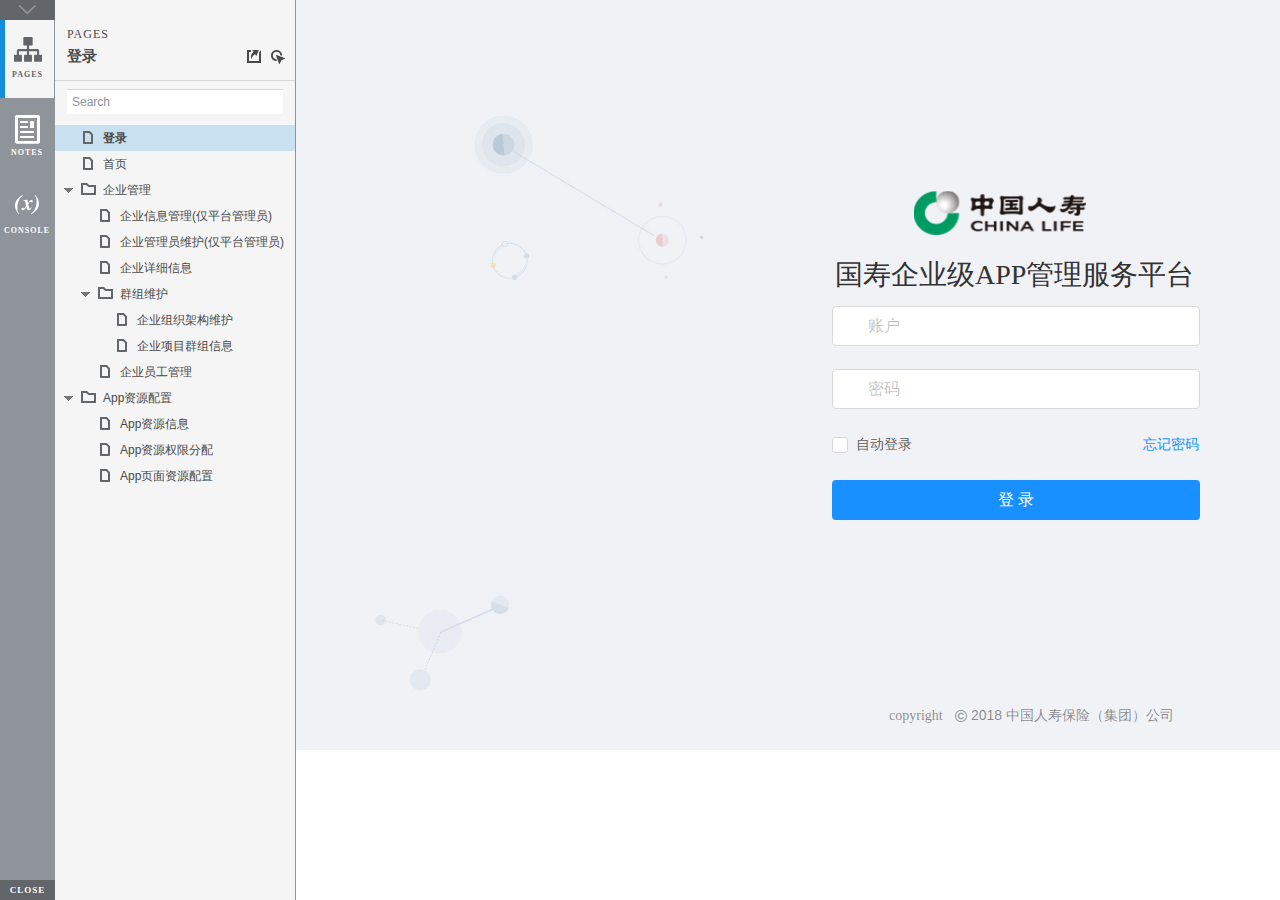
<file: index.html>
﻿<!DOCTYPE html>
<html xmlns="http://www.w3.org/1999/xhtml" xml:lang="en" lang="en">
<head>
    <title>Untitled Document</title>
    <meta http-equiv="X-UA-Compatible" content="IE=edge"/>
    <meta http-equiv="content-type" content="text/html; charset=utf-8" />
    <meta name="viewport" content="width=device-width, initial-scale=1.0" />
    <meta name="apple-mobile-web-app-capable" content="yes" />
    <link type="text/css" href="resources/css/reset.css" rel="Stylesheet" />
    <link type="text/css" href="resources/css/default.css" rel="Stylesheet" />
    <!--<link href='https://fonts.googleapis.com/css?family=Nunito:300' rel='stylesheet' type='text/css'>-->

    <script type="text/javascript">
        if (location.href.toString().indexOf('file://localhost/') == 0) {
            location.href = location.href.toString().replace('file://localhost/', 'file:///');
        }
    </script>

    <script type="text/javascript" src="resources/scripts/jquery-1.7.1.min.js"></script>
    <script type="text/javascript" src="resources/scripts/player/splitter.js"></script>
    <script type="text/javascript" src="resources/scripts/axutils.js"></script>
    <script type="text/javascript" src="resources/scripts/player/axplayer.js"></script>
    <script type="text/javascript" src="resources/scripts/messagecenter.js"></script>
    <script type="text/javascript" src="data/document.js"></script>
    <style type="text/css">

#outerContainer {
	width:1000px;
	height:1500px;
}

.vsplitbar {
    width: 3px;
    /*background: #B9B9B9;*/
    border-right: 1px solid #8f949a;
}

.vsplitbar:hover, .vsplitbar.active {
    background: #8f949a;
}

#rightPanel {
    background-color: White;
}

/*#leftPanel {
    min-width: 120px;
}*/

.splitterMask {
   position:absolute;
   top: 0;
   left: 0;
   width: 100%;
   height: 100%;
   overflow: hidden;
   background-image: url(resources/images/transparent.gif);
   z-index: 20000;
}

    </style>
    <script type="text/javascript" language="JavaScript"><!--
        var SITEMAP_COLLAPSE_VAR_NAME = 'c';
        var PLUGIN_VAR_NAME = 'g';
        var FOOTNOTES_VAR_NAME = 'fn';
        var ADAPTIVE_VIEW_VAR_NAME = 'view';
        var lastLeftPanelWidth = 295;
        var toolBarOnly = true;

        // isolate scope
        (function() {
            setUpController();
            
            var configuration = $axure.document.configuration;
            var _settings = {};
            _settings.projectId = configuration.prototypeId;
            _settings.isAxshare = configuration.isAxshare;
            _settings.loadFeedbackPlugin = configuration.loadFeedbackPlugin;
            var cHash = getHashStringVar(SITEMAP_COLLAPSE_VAR_NAME);
            _settings.startCollapsed = cHash == "1";
            if(cHash == "2") closePlayer();
            var gHash = getHashStringVar(PLUGIN_VAR_NAME);
            if(gHash == "") gHash = 1;
            _settings.startPluginGid = gHash;

            $axure.player.settings = _settings;

            $(window).bind('load', function() {
                if(CHROME_5_LOCAL && !$('body').attr('pluginDetected')) {
                    window.location = 'resources/chrome/chrome.html';
                }
            });

            $(document).ready(function() {
                $axure.page.bind('load.start', mainFrame_onload);
                $axure.messageCenter.addMessageListener(messageCenter_message);

                $(document).on('pluginShown', function (event, data) {
                    setVarInCurrentUrlHash('g', data ? data : '');
                });

                $(document).on('pluginCreated', function(event, data) {
                    if($axure.player.settings.startPluginGid == data) {
                        $axure.player.showPlugin(data);
                    }
                });

                if($axure.player.settings.loadFeedbackPlugin) {
                    if($axure.player.settings.isAxshare) {
                        $axure.utils.loadJS('/Scripts/plugins/feedback/feedback8.js');
                    } else {
                        $axure.utils.loadJS('http://share.axure.com/Scripts/plugins/feedback/feedback8.js');
                    }
                }

                if(navigator.userAgent.indexOf("MSIE") >= 0) $('#outerContainer').width('100%');
                initialize();
                if($axure.player.settings.startCollapsed) $('#outerContainer').splitter({ sizeLeft: 0 });
                else $('#outerContainer').splitter({ sizeLeft: lastLeftPanelWidth });
                $('#leftPanel').width(lastLeftPanelWidth);
                
                $(window).resize(function() { resizeContent(); });

                $('#maximizePanelContainer').hide();

                initializeLogo();

                $(window).resize();
                resizeContent();
                
                $axure.player.collapseToBar();

                if($axure.player.settings.startCollapsed) {
                    collapse();
                    $('#leftPanel').width(0);
                }

                if(MOBILE_DEVICE) {
                    $('#interfaceControlFrameMinimizeContainer').height('45px');
                    $('#interfaceControlFrameMinimizeContainer a').height('45px');
                    $('#interfaceControlFrameHeaderContainer').css('margin-top','45px');
                    $('#interfaceControlFrameCloseContainer a').css('padding','10px 0px');
                    $('#maximizePanelContainer').height('45px');//.css('top','inherit').css('bottom','0px');

                    $('body').removeClass('hashover');

                    if(IOS) {
                        $('#rightPanel').css('overflow', 'auto').css('-webkit-overflow-scrolling', 'touch').css('-ms-overflow-x', 'hidden');

                        window.addEventListener("orientationchange", function() {
                            var viewport = document.querySelector("meta[name=viewport]");
                            //so iOS doesn't zoom when switching back to portrait
                            viewport.setAttribute('content', 'width=device-width, initial-scale=1.0, maximum-scale=1.0');
                            viewport.setAttribute('content', 'width=device-width, initial-scale=1.0');
                            resizeContent();
                        }, false);

                        $axure.page.bind('load.start', function() {
                            resizeContent();
                        });
                    }
                }

            });

            function initialize() {
                var legacyQString = getQueryString("Page");
                if (legacyQString.length > 0) {
                    location.href = location.href.substring(0, location.href.indexOf("?")) + "#p=" + legacyQString;
                    return;
                }

                var mainFrame = document.getElementById("mainFrame");
                mainFrame.contentWindow.location.href = getInitialUrl();
            }

            function initializeLogo() {
                if($axure.document.configuration.logoImagePath) {
                    var image = new Image();
                    image.onload = function() {
                        $('#logoImage').css('max-width', this.width + 'px');
                        $axure.player.resizeContent();
                    };
                    image.src = $axure.document.configuration.logoImagePath;
                
                    $('#interfaceControlFrameLogoImageContainer').html('<img id="logoImage" src="" />');
                    $('#logoImage').attr('src', $axure.document.configuration.logoImagePath).load(function() { resizeContent(); });
                } else $('#interfaceControlFrameLogoImageContainer').hide();

                if ($axure.document.configuration.logoImageCaption) {
                    $('#interfaceControlFrameLogoCaptionContainer').html($axure.document.configuration.logoImageCaption);
                } else $('#interfaceControlFrameLogoCaptionContainer').hide();

                if(!$('#interfaceControlFrameLogoImageContainer').is(':visible') && !$('#interfaceControlFrameLogoCaptionContainer').is(':visible')) {
                    $('#interfaceControlFrameLogoContainer').hide();
                }
            }

            var resizeContent = $axure.player.resizeContent = function() {
                var newHeight = $(window).height();
                var newWidth = $(window).width();

                var controlContainerHeight = newHeight;// - 30;
                if($('#interfaceControlFrameLogoContainer').is(':visible')) controlContainerHeight -= $('#interfaceControlFrameLogoContainer').outerHeight();// + 16;

                $('#outerContainer').height(newHeight).width(newWidth);
                $('.vsplitbar').height(newHeight);
                $('#leftPanel').height(newHeight);
                $('#interfaceControlFrame').height(newHeight);
                $('#interfaceControlFrameContainer').height(newHeight);
                $('#interfaceControlFrameHostContainer').height(controlContainerHeight);

                $('#rightPanel').height(newHeight);
                $('#mainFrame').height(newHeight);

                if($('#leftPanel').is(':visible')) $('#rightPanel').width($(window).width() - $('#leftPanel').width() - 1);// $('.vsplitbar').width());
                else $('#rightPanel').width($(window).width());

                $(document).trigger('ContainerHeightChange',[controlContainerHeight]);

                if(MOBILE_DEVICE) {
                    if(!(getHashStringVar(ADAPTIVE_VIEW_VAR_NAME).length > 0)) $axure.messageCenter.postMessage('setAdaptiveViewForSize', {'width':newWidth, 'height':$('#rightPanel').height()});
                }
            }

            var collapseToBar = $axure.player.collapseToBar = function() {
                lastLeftPanelWidth = $('#leftPanel').width();
                $('#leftPanel').width('55px');
                $('.vsplitbar').hide();
                $('#rightPanel').width($(window).width() - $('#leftPanel').width());
                $(window).resize();
                $('#outerContainer').trigger('resize');
                toolBarOnly = true;
            }

            var expandFromBar = $axure.player.expandFromBar = function() {
                if($('.vsplitbar').is(':visible')) return;

                $('#leftPanel').width(lastLeftPanelWidth);
                $('.vsplitbar').show();
                $('#rightPanel').width($(window).width() - $('#leftPanel').width() - 1);// $('.vsplitbar').width());
                $(window).resize();
                $('#outerContainer').trigger('resize');
                toolBarOnly = false;
            }

        })();

        function messageCenter_message(message, data) {
            if(message == 'expandFrame') expand();
            else if(message == 'getCollapseFrameOnLoad' && $axure.player.settings.startCollapsed && !MOBILE_DEVICE) $axure.messageCenter.postMessage('collapseFrameOnLoad');
        }

        
        function getInitialUrl() {
            var pageName = getHashStringVar("p");
            if(pageName.length > 0) return pageName + ".html";
            else {
                var url = getFirstPageUrl($axure.document.sitemap.rootNodes);
                return (url ? url : "about:blank");
            }
        }

        function getFirstPageUrl(nodes) {
            for (var i = 0; i < nodes.length; i++) {
                var node = nodes[i];
                if (node.url) return node.url;
                else {
                    var hasChildren = (node.children && node.children.length > 0);
                    if (hasChildren) {
                        var url = getFirstPageUrl(node.children);
                        if (url) return url;
                    }
                }
            }
            return null;
        }

        function closePlayer() {
            if($axure.page.location) window.location.href = $axure.page.location;
            else {
                var pageFile = getInitialUrl();
                var currentLocation = window.location.toString();
                window.location.href = currentLocation.substr(0, currentLocation.lastIndexOf("/") + 1) + pageFile;
            }
        }

        function replaceHash(newHash) {
            var currentLocWithoutHash = window.location.toString().split('#')[0];

            //We use replace so that every hash change doesn't get appended to the history stack.
            //We use replaceState in browsers that support it, else replace the location
            if(typeof window.history.replaceState != 'undefined') {
                try {
                    //Chrome 45 (Version 45.0.2454.85 m) started throwing an error here when generated locally (this only happens with sitemap open) which broke all interactions.
                    //try catch breaks the url adjusting nicely when the sitemap is open, but all interactions and forward and back buttons work.
                    //Uncaught SecurityError: Failed to execute 'replaceState' on 'History': A history state object with URL 'file:///C:/Users/Ian/Documents/Axure/HTML/Untitled/start.html#p=home' cannot be created in a document with origin 'null'.
                    window.history.replaceState(null, null, currentLocWithoutHash + newHash);
                } catch(ex) {}
            } else {
                window.location.replace(currentLocWithoutHash + newHash);
            }
        }

        function collapse() {
            setVarInCurrentUrlHash('c', 1);
            if(!toolBarOnly) lastLeftPanelWidth = $('#leftPanel').width();

            $('#maximizePanelContainer').show();
            $('#leftPanel').hide();
            $('.vsplitbar').hide();
            $('#rightPanel').width($(window).width());
            $(window).resize();
            $('#outerContainer').trigger('resize');

            $(document).trigger('sidebarCollapse');

            if(MOBILE_DEVICE) {
                $('#maximizePanelContainer').animate({
                    top:$('#rightPanel').height() - $('#maximizePanelContainer').height()
                }, 300, 'swing', function() {
                    $('#maximizePanelContainer').css('top', 'inherit').css('bottom', '0px');
                });
            }
        }

        function expand() {
            if(MOBILE_DEVICE) {
                $('#maximizePanelContainer').css('top', '0px').css('bottom', 'inherit');
            }

            deleteVarFromCurrentUrlHash('c');
            $('#maximizePanelContainer').hide();
            $('#leftPanel').width(lastLeftPanelWidth);
            $('#leftPanel').show();
            if(!toolBarOnly) {
                $('.vsplitbar').show();
                $('#rightPanel').width($(window).width() - $('#leftPanel').width() - 1);
            } else {
                $axure.player.collapseToBar();
            }
            $(window).resize();
            $('#outerContainer').trigger('resize');

            $(document).trigger('sidebarExpanded');
        }


        function mainFrame_onload() {
            if($axure.page.pageName) document.title = $axure.page.pageName;
        }

        function getQueryString(query) {
            var qstring = self.location.href.split("?");
            if(qstring.length < 2) return "";
            return GetParameter(qstring, query);
        }
        
        function GetParameter(qstring, query) {
            var prms = qstring[1].split("&");
            var frmelements = new Array();
            var currprmeter, querystr = "";

            for(var i = 0; i < prms.length; i++) {
                currprmeter = prms[i].split("=");
                frmelements[i] = new Array();
                frmelements[i][0] = currprmeter[0];
                frmelements[i][1] = currprmeter[1];
            }

            for(j = 0; j < frmelements.length; j++) {
                if(frmelements[j][0].toLowerCase() == query.toLowerCase()) {
                    querystr = frmelements[j][1];
                    break;
                }
            }
            return querystr;
        }
        
        function getHashStringVar(query) {
            var qstring = self.location.href.split("#");
            if(qstring.length < 2) return "";
            return GetParameter(qstring, query);
        }

        function setHashStringVar(currentHash, varName, varVal) {
            var varWithEqual = varName + '=';
            var poundVarWithEqual = varVal === '' ? '' :  '#' + varName + '=' + varVal;
            var ampVarWithEqual = varVal === '' ? '' :  '&' + varName + '=' + varVal;
            var hashToSet = '';

            var pageIndex = currentHash.indexOf('#' + varWithEqual);
            if(pageIndex == -1) pageIndex = currentHash.indexOf('&' + varWithEqual);
            if(pageIndex != -1) {
                var newHash = currentHash.substring(0, pageIndex);

                newHash = newHash == '' ? poundVarWithEqual : newHash + ampVarWithEqual;

                var ampIndex = currentHash.indexOf('&', pageIndex + 1);
                if(ampIndex != -1) {
                    newHash = newHash == '' ? '#' + currentHash.substring(ampIndex + 1) : newHash + currentHash.substring(ampIndex);
                }
                hashToSet = newHash;
            } else if(currentHash.indexOf('#') != -1) {
                hashToSet = currentHash + ampVarWithEqual;
            } else {
                hashToSet = poundVarWithEqual;
            }

            if(hashToSet != '' || varVal == '') {
                return hashToSet;
            }

            return null;
        }

        function setVarInCurrentUrlHash(varName, varVal) {
            var newHash = setHashStringVar(window.location.hash, varName, varVal);

            if(newHash != null) {
                replaceHash(newHash);
            }
        }

        function deleteHashStringVar(currentHash, varName) {
            var varWithEqual = varName + '=';

            var pageIndex = currentHash.indexOf('#' + varWithEqual);
            if(pageIndex == -1) pageIndex = currentHash.indexOf('&' + varWithEqual);
            if(pageIndex != -1) {
                var newHash = currentHash.substring(0, pageIndex);

                var ampIndex = currentHash.indexOf('&', pageIndex + 1);

                //IF begin of string....if none blank, ELSE # instead of & and rest
                //IF in string....prefix + if none blank, ELSE &-rest
                if(newHash == '') { //beginning of string
                    newHash = ampIndex != -1 ? '#' + currentHash.substring(ampIndex + 1) : '';
                } else { //somewhere in the middle
                    newHash = newHash + (ampIndex != -1 ? currentHash.substring(ampIndex) : '');
                }

                return newHash;
            }

            return null;
        }

        function deleteVarFromCurrentUrlHash(varName) {
            var newHash = deleteHashStringVar(window.location.hash, varName);

            if(newHash != null) {
                replaceHash(newHash);
            }
        }
    --></script>

    <link type="text/css" rel="Stylesheet" href="plugins/sitemap/styles/sitemap.css" />
    <script type="text/javascript" src="plugins/sitemap/sitemap.js"></script>
    <link type="text/css" rel="Stylesheet" href="plugins/page_notes/styles/page_notes.css" />
    <script type="text/javascript" src="plugins/page_notes/page_notes.js"></script>
    <!--<link type="text/css" rel="Stylesheet" href="plugins/recordplay/styles/recordplay.css" />
    <script type="text/javascript" src="plugins/recordplay/recordplay.js"></script>-->
    <link type="text/css" rel="Stylesheet" href="plugins/debug/styles/debug.css" />
    <script type="text/javascript" src="plugins/debug/debug.js"></script>

</head>
<body scroll="no" class="hashover">
    <div id="outerContainer">

        <div id="leftPanel">
            <div id="interfaceControlFrame">
                <div id="interfaceControlFrameMinimizeContainer">
                    <a title="Collapse" id="interfaceControlFrameMinimizeButton" onclick="collapse();">&nbsp;</a>
                </div>
                <div id="interfaceControlFrameHeaderContainer">
                    <ul id="interfaceControlFrameHeader"></ul>
                </div>
                <div id="interfaceControlFrameContainer">
                    <div id="interfaceControlFrameLogoContainer">
                        <div id="interfaceControlFrameLogoImageContainer"></div>
                        <div id="interfaceControlFrameLogoCaptionContainer"></div>
                    </div>
                    <div id="interfaceControlFrameHostContainer">
                    </div>
                </div>
                <div id="interfaceControlFrameCloseContainer">
                    <a title="Close" id="interfaceControlFrameCloseButton" onclick="closePlayer();">CLOSE</a>
                </div>
            </div>
        </div>
        <div id="rightPanel">
            <iframe id="mainFrame" name="mainFrame" width="100%" height="100%" src="" frameborder="0" style="display: block;" webkitallowfullscreen mozallowfullscreen allowfullscreen></iframe>
        </div>

    </div>

    <div id="maximizePanelContainer">
        <iframe id="expandFrame" src="resources/expand.html" width="100%" height="100%" scrolling="no" allowtransparency="true" frameborder="0"></iframe>
    </div>

</body>
</html>
</file>
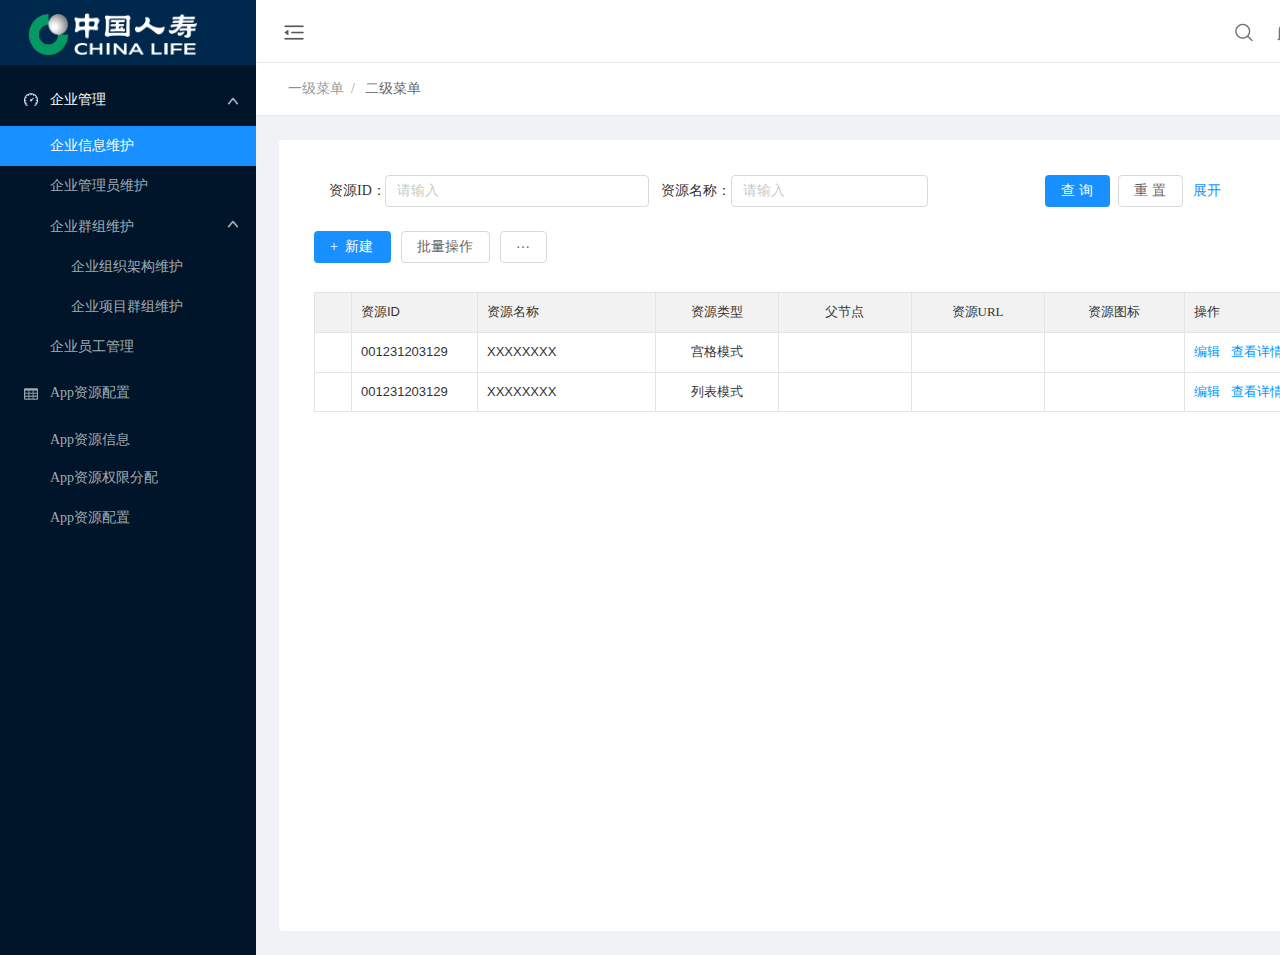
<file: app资源信息.html>
﻿<!DOCTYPE html>
<html>
  <head>
    <title>App资源信息</title>
    <meta http-equiv="X-UA-Compatible" content="IE=edge"/>
    <meta http-equiv="content-type" content="text/html; charset=utf-8"/>
    <meta name="apple-mobile-web-app-capable" content="yes"/>
    <link href="resources/css/jquery-ui-themes.css" type="text/css" rel="stylesheet"/>
    <link href="resources/css/axure_rp_page.css" type="text/css" rel="stylesheet"/>
    <link href="data/styles.css" type="text/css" rel="stylesheet"/>
    <link href="files/app资源信息/styles.css" type="text/css" rel="stylesheet"/>
    <script src="resources/scripts/jquery-1.7.1.min.js"></script>
    <script src="resources/scripts/jquery-ui-1.8.10.custom.min.js"></script>
    <script src="resources/scripts/axure/axQuery.js"></script>
    <script src="resources/scripts/axure/globals.js"></script>
    <script src="resources/scripts/axutils.js"></script>
    <script src="resources/scripts/axure/annotation.js"></script>
    <script src="resources/scripts/axure/axQuery.std.js"></script>
    <script src="resources/scripts/axure/doc.js"></script>
    <script src="data/document.js"></script>
    <script src="resources/scripts/messagecenter.js"></script>
    <script src="resources/scripts/axure/events.js"></script>
    <script src="resources/scripts/axure/recording.js"></script>
    <script src="resources/scripts/axure/action.js"></script>
    <script src="resources/scripts/axure/expr.js"></script>
    <script src="resources/scripts/axure/geometry.js"></script>
    <script src="resources/scripts/axure/flyout.js"></script>
    <script src="resources/scripts/axure/ie.js"></script>
    <script src="resources/scripts/axure/model.js"></script>
    <script src="resources/scripts/axure/repeater.js"></script>
    <script src="resources/scripts/axure/sto.js"></script>
    <script src="resources/scripts/axure/utils.temp.js"></script>
    <script src="resources/scripts/axure/variables.js"></script>
    <script src="resources/scripts/axure/drag.js"></script>
    <script src="resources/scripts/axure/move.js"></script>
    <script src="resources/scripts/axure/visibility.js"></script>
    <script src="resources/scripts/axure/style.js"></script>
    <script src="resources/scripts/axure/adaptive.js"></script>
    <script src="resources/scripts/axure/tree.js"></script>
    <script src="resources/scripts/axure/init.temp.js"></script>
    <script src="files/app资源信息/data.js"></script>
    <script src="resources/scripts/axure/legacy.js"></script>
    <script src="resources/scripts/axure/viewer.js"></script>
    <script src="resources/scripts/axure/math.js"></script>
    <script type="text/javascript">
      $axure.utils.getTransparentGifPath = function() { return 'resources/images/transparent.gif'; };
      $axure.utils.getOtherPath = function() { return 'resources/Other.html'; };
      $axure.utils.getReloadPath = function() { return 'resources/reload.html'; };
    </script>
  </head>
  <body>
    <div id="base" class="">

      <!-- Unnamed (页面背景) -->

      <!-- Unnamed (Group) -->
      <div id="u1551" class="ax_default">

        <!-- Unnamed (Rectangle) -->
        <div id="u1552" class="ax_default shape">
          <div id="u1552_div" class=""></div>
          <!-- Unnamed () -->
          <div id="u1553" class="text" style="visibility: visible;">
            <p><span>`</span></p>
          </div>
        </div>

        <!-- Unnamed (Rectangle) -->
        <div id="u1554" class="ax_default box_1">
          <div id="u1554_div" class=""></div>
          <!-- Unnamed () -->
          <div id="u1555" class="text" style="display: none; visibility: hidden">
            <p><span></span></p>
          </div>
        </div>
      </div>

      <!-- Unnamed (Group) -->
      <div id="u1556" class="ax_default">

        <!-- Unnamed (Group) -->
        <div id="u1557" class="ax_default">

          <!-- Unnamed (Rectangle) -->
          <div id="u1558" class="ax_default box_1">
            <div id="u1558_div" class=""></div>
            <!-- Unnamed () -->
            <div id="u1559" class="text" style="visibility: visible;">
              <p><span>z</span></p>
            </div>
          </div>

          <!-- Unnamed (Group) -->
          <div id="u1560" class="ax_default">

            <!-- Unnamed (Group) -->
            <div id="u1561" class="ax_default">

              <!-- Unnamed (Rectangle) -->
              <div id="u1562" class="ax_default box_2">
                <div id="u1562_div" class=""></div>
                <!-- Unnamed () -->
                <div id="u1563" class="text" style="visibility: visible;">
                  <p><span>企业管理</span></p>
                </div>
              </div>

              <!-- Unnamed (Image) -->
              <div id="u1564" class="ax_default image">
                <img id="u1564_img" class="img " src="images/首页/u60.png"/>
                <!-- Unnamed () -->
                <div id="u1565" class="text" style="display: none; visibility: hidden">
                  <p><span></span></p>
                </div>
              </div>

              <!-- Unnamed (Image) -->
              <div id="u1566" class="ax_default image">
                <img id="u1566_img" class="img " src="images/首页/u62.png"/>
                <!-- Unnamed () -->
                <div id="u1567" class="text" style="display: none; visibility: hidden">
                  <p><span></span></p>
                </div>
              </div>
            </div>

            <!-- Unnamed (Rectangle) -->
            <div id="u1568" class="ax_default box_2">
              <div id="u1568_div" class=""></div>
              <!-- Unnamed () -->
              <div id="u1569" class="text" style="visibility: visible;">
                <p><span>企业信息维护</span></p>
              </div>
            </div>

            <!-- Unnamed (Group) -->
            <div id="u1570" class="ax_default">
            </div>

            <!-- Unnamed (Rectangle) -->
            <div id="u1571" class="ax_default box_2">
              <div id="u1571_div" class=""></div>
              <!-- Unnamed () -->
              <div id="u1572" class="text" style="visibility: visible;">
                <p><span>企业管理员维护</span></p>
              </div>
            </div>

            <!-- Unnamed (Group) -->
            <div id="u1573" class="ax_default">

              <!-- Unnamed (Rectangle) -->
              <div id="u1574" class="ax_default box_2">
                <div id="u1574_div" class=""></div>
                <!-- Unnamed () -->
                <div id="u1575" class="text" style="visibility: visible;">
                  <p><span>App资源配置</span></p>
                </div>
              </div>

              <!-- Unnamed (Image) -->
              <div id="u1576" class="ax_default image">
                <img id="u1576_img" class="img " src="images/首页/u72.png"/>
                <!-- Unnamed () -->
                <div id="u1577" class="text" style="display: none; visibility: hidden">
                  <p><span></span></p>
                </div>
              </div>
            </div>

            <!-- Unnamed (Rectangle) -->
            <div id="u1578" class="ax_default box_2">
              <div id="u1578_div" class=""></div>
              <!-- Unnamed () -->
              <div id="u1579" class="text" style="visibility: visible;">
                <p><span>企业员工管理</span></p>
              </div>
            </div>

            <!-- Unnamed (Rectangle) -->
            <div id="u1580" class="ax_default box_2">
              <div id="u1580_div" class=""></div>
              <!-- Unnamed () -->
              <div id="u1581" class="text" style="visibility: visible;">
                <p><span>企业群组维护</span></p>
              </div>
            </div>

            <!-- Unnamed (Rectangle) -->
            <div id="u1582" class="ax_default box_2">
              <div id="u1582_div" class=""></div>
              <!-- Unnamed () -->
              <div id="u1583" class="text" style="visibility: visible;">
                <p><span>&nbsp;&nbsp; &nbsp;&nbsp; 企业组织架构维护</span></p>
              </div>
            </div>

            <!-- Unnamed (Rectangle) -->
            <div id="u1584" class="ax_default box_2">
              <div id="u1584_div" class=""></div>
              <!-- Unnamed () -->
              <div id="u1585" class="text" style="visibility: visible;">
                <p><span>&nbsp;&nbsp; &nbsp;&nbsp; 企业项目群组维护</span></p>
              </div>
            </div>

            <!-- Unnamed (Image) -->
            <div id="u1586" class="ax_default image">
              <img id="u1586_img" class="img " src="images/首页/u62.png"/>
              <!-- Unnamed () -->
              <div id="u1587" class="text" style="display: none; visibility: hidden">
                <p><span></span></p>
              </div>
            </div>

            <!-- Unnamed (Rectangle) -->
            <div id="u1588" class="ax_default box_2">
              <div id="u1588_div" class=""></div>
              <!-- Unnamed () -->
              <div id="u1589" class="text" style="visibility: visible;">
                <p><span>App资源信息</span></p>
              </div>
            </div>

            <!-- Unnamed (Rectangle) -->
            <div id="u1590" class="ax_default box_2">
              <div id="u1590_div" class=""></div>
              <!-- Unnamed () -->
              <div id="u1591" class="text" style="visibility: visible;">
                <p><span>App资源权限分配</span></p>
              </div>
            </div>

            <!-- Unnamed (Rectangle) -->
            <div id="u1592" class="ax_default box_2">
              <div id="u1592_div" class=""></div>
              <!-- Unnamed () -->
              <div id="u1593" class="text" style="visibility: visible;">
                <p><span>App资源配置</span></p>
              </div>
            </div>
          </div>

          <!-- Unnamed (Group) -->
          <div id="u1594" class="ax_default">

            <!-- Unnamed (Image) -->
            <div id="u1595" class="ax_default image1">
              <img id="u1595_img" class="img " src="images/首页/u91.png"/>
              <!-- Unnamed () -->
              <div id="u1596" class="text" style="display: none; visibility: hidden">
                <p><span></span></p>
              </div>
            </div>

            <!-- Unnamed (Image) -->
            <div id="u1597" class="ax_default image1">
              <img id="u1597_img" class="img " src="images/首页/u93.png"/>
              <!-- Unnamed () -->
              <div id="u1598" class="text" style="display: none; visibility: hidden">
                <p><span></span></p>
              </div>
            </div>
          </div>
        </div>

        <!-- Unnamed (Group) -->
        <div id="u1599" class="ax_default">

          <!-- Unnamed (Rectangle) -->
          <div id="u1600" class="ax_default box_2">
            <div id="u1600_div" class=""></div>
            <!-- Unnamed () -->
            <div id="u1601" class="text" style="display: none; visibility: hidden">
              <p><span></span></p>
            </div>
          </div>

          <!-- Unnamed (Image) -->
          <div id="u1602" class="ax_default image">
            <img id="u1602_img" class="img " src="images/首页/u98.png"/>
            <!-- Unnamed () -->
            <div id="u1603" class="text" style="display: none; visibility: hidden">
              <p><span></span></p>
            </div>
          </div>

          <!-- Unnamed (Group) -->
          <div id="u1604" class="ax_default">

            <!-- Unnamed (Image) -->
            <div id="u1605" class="ax_default image">
              <img id="u1605_img" class="img " src="images/首页/u101.jpg"/>
              <!-- Unnamed () -->
              <div id="u1606" class="text" style="display: none; visibility: hidden">
                <p><span></span></p>
              </div>
            </div>

            <!-- Unnamed (Rectangle) -->
            <div id="u1607" class="ax_default label">
              <div id="u1607_div" class=""></div>
              <!-- Unnamed () -->
              <div id="u1608" class="text" style="visibility: visible;">
                <p><span>momo.zxy</span></p>
              </div>
            </div>
          </div>

          <!-- Unnamed (Image) -->
          <div id="u1609" class="ax_default image">
            <img id="u1609_img" class="img " src="images/首页/u105.png"/>
            <!-- Unnamed () -->
            <div id="u1610" class="text" style="display: none; visibility: hidden">
              <p><span></span></p>
            </div>
          </div>

          <!-- Unnamed (Image) -->
          <div id="u1611" class="ax_default image">
            <img id="u1611_img" class="img " src="images/首页/u107.png"/>
            <!-- Unnamed () -->
            <div id="u1612" class="text" style="display: none; visibility: hidden">
              <p><span></span></p>
            </div>
          </div>
        </div>
      </div>

      <!-- Unnamed (Group) -->
      <div id="u1613" class="ax_default">

        <!-- Unnamed (Rectangle) -->
        <div id="u1614" class="ax_default shape">
          <div id="u1614_div" class=""></div>
          <!-- Unnamed () -->
          <div id="u1615" class="text" style="display: none; visibility: hidden">
            <p><span></span></p>
          </div>
        </div>

        <!-- Unnamed (Dynamic Panel) -->
        <div id="u1616" class="ax_default">
          <div id="u1616_state0" class="panel_state" data-label="State1">
            <div id="u1616_state0_content" class="panel_state_content">
            </div>
          </div>
        </div>

        <!-- Unnamed (Dynamic Panel) -->
        <div id="u1617" class="ax_default">
          <div id="u1617_state0" class="panel_state" data-label="State1">
            <div id="u1617_state0_content" class="panel_state_content">
            </div>
          </div>
        </div>

        <!-- Unnamed (Dynamic Panel) -->
        <div id="u1618" class="ax_default">
          <div id="u1618_state0" class="panel_state" data-label="State1">
            <div id="u1618_state0_content" class="panel_state_content">
            </div>
          </div>
        </div>

        <!-- Unnamed (Dynamic Panel) -->
        <div id="u1619" class="ax_default">
          <div id="u1619_state0" class="panel_state" data-label="State1">
            <div id="u1619_state0_content" class="panel_state_content">
            </div>
          </div>
        </div>
      </div>

      <!-- Unnamed (Group) -->
      <div id="u1620" class="ax_default">

        <!-- Unnamed (Rectangle) -->
        <div id="u1621" class="ax_default shape">
          <div id="u1621_div" class=""></div>
          <!-- Unnamed () -->
          <div id="u1622" class="text" style="display: none; visibility: hidden">
            <p><span></span></p>
          </div>
        </div>

        <!-- Unnamed (Group) -->
        <div id="u1623" class="ax_default">

          <!-- Unnamed (Rectangle) -->
          <div id="u1624" class="ax_default paragraph1" selectiongroup="breadcrumbs">
            <div id="u1624_div" class=""></div>
            <!-- Unnamed () -->
            <div id="u1625" class="text" style="visibility: visible;">
              <p><span style="color:rgba(0, 0, 0, 0.447058823529412);">一级菜单&nbsp; /&nbsp;&nbsp; </span><span style="color:rgba(0, 0, 0, 0.847058823529412);"> </span><span style="color:rgba(0, 0, 0, 0.647058823529412);">二级菜单</span></p>
            </div>
          </div>
        </div>
      </div>

      <!-- Unnamed (Group) -->
      <div id="u1626" class="ax_default">

        <!-- Unnamed (Rectangle) -->
        <div id="u1627" class="ax_default shape">
          <div id="u1627_div" class=""></div>
          <!-- Unnamed () -->
          <div id="u1628" class="text" style="display: none; visibility: hidden">
            <p><span></span></p>
          </div>
        </div>

        <!-- Unnamed (Group) -->
        <div id="u1629" class="ax_default">

          <!-- Unnamed (Rectangle) -->
          <div id="u1630" class="ax_default shape">
            <div id="u1630_div" class=""></div>
            <!-- Unnamed () -->
            <div id="u1631" class="text" style="display: none; visibility: hidden">
              <p><span></span></p>
            </div>
          </div>

          <!-- Unnamed (Group) -->
          <div id="u1632" class="ax_default">

            <!-- Unnamed (Rectangle) -->
            <div id="u1633" class="ax_default shape">
              <div id="u1633_div" class=""></div>
              <!-- Unnamed () -->
              <div id="u1634" class="text" style="visibility: visible;">
                <p><span>新建资源信息&nbsp; </span></p>
              </div>
            </div>

            <!-- Unnamed (Group) -->
            <div id="u1635" class="ax_default">

              <!-- Unnamed (Image) -->
              <div id="u1636" class="ax_default image">
                <img id="u1636_img" class="img " src="images/企业信息管理_仅平台管理员_/u321.png"/>
                <!-- Unnamed () -->
                <div id="u1637" class="text" style="display: none; visibility: hidden">
                  <p><span></span></p>
                </div>
              </div>
            </div>
          </div>

          <!-- Unnamed (Group) -->
          <div id="u1638" class="ax_default">

            <!-- Unnamed (Group) -->
            <div id="u1639" class="ax_default">

              <!-- Unnamed (Rectangle) -->
              <div id="u1640" class="ax_default label">
                <div id="u1640_div" class=""></div>
                <!-- Unnamed () -->
                <div id="u1641" class="text" style="visibility: visible;">
                  <p><span>资源ID：</span></p>
                </div>
              </div>

              <!-- Unnamed (Rectangle) -->
              <div id="u1642" class="ax_default shape">
                <div id="u1642_div" class=""></div>
                <!-- Unnamed () -->
                <div id="u1643" class="text" style="visibility: visible;">
                  <p><span>请输入</span></p>
                </div>
              </div>
            </div>
          </div>

          <!-- Unnamed (Group) -->
          <div id="u1644" class="ax_default">

            <!-- Unnamed (Group) -->
            <div id="u1645" class="ax_default">

              <!-- Unnamed (Rectangle) -->
              <div id="u1646" class="ax_default shape">
                <div id="u1646_div" class=""></div>
                <!-- Unnamed () -->
                <div id="u1647" class="text" style="display: none; visibility: hidden">
                  <p><span></span></p>
                </div>
              </div>
            </div>

            <!-- Unnamed (Rectangle) -->
            <div id="u1648" class="ax_default shape">
              <div id="u1648_div" class=""></div>
              <!-- Unnamed () -->
              <div id="u1649" class="text" style="visibility: visible;">
                <p><span>确 定</span></p>
              </div>
            </div>

            <!-- Unnamed (Rectangle) -->
            <div id="u1650" class="ax_default shape">
              <div id="u1650_div" class=""></div>
              <!-- Unnamed () -->
              <div id="u1651" class="text" style="visibility: visible;">
                <p><span>取 消</span></p>
              </div>
            </div>
          </div>

          <!-- Unnamed (Group) -->
          <div id="u1652" class="ax_default">

            <!-- Unnamed (Group) -->
            <div id="u1653" class="ax_default">

              <!-- Unnamed (Rectangle) -->
              <div id="u1654" class="ax_default label">
                <div id="u1654_div" class=""></div>
                <!-- Unnamed () -->
                <div id="u1655" class="text" style="visibility: visible;">
                  <p><span>资源名称：</span></p>
                </div>
              </div>

              <!-- Unnamed (Rectangle) -->
              <div id="u1656" class="ax_default shape">
                <div id="u1656_div" class=""></div>
                <!-- Unnamed () -->
                <div id="u1657" class="text" style="visibility: visible;">
                  <p><span>请输入</span></p>
                </div>
              </div>
            </div>
          </div>

          <!-- Unnamed (Group) -->
          <div id="u1658" class="ax_default">

            <!-- Unnamed (Group) -->
            <div id="u1659" class="ax_default">

              <!-- Unnamed (Rectangle) -->
              <div id="u1660" class="ax_default label">
                <div id="u1660_div" class=""></div>
                <!-- Unnamed () -->
                <div id="u1661" class="text" style="visibility: visible;">
                  <p><span>父节点：</span></p>
                </div>
              </div>

              <!-- Unnamed (Rectangle) -->
              <div id="u1662" class="ax_default shape">
                <div id="u1662_div" class=""></div>
                <!-- Unnamed () -->
                <div id="u1663" class="text" style="visibility: visible;">
                  <p><span>请输入</span></p>
                </div>
              </div>
            </div>
          </div>

          <!-- Unnamed (Group) -->
          <div id="u1664" class="ax_default">

            <!-- Unnamed (Group) -->
            <div id="u1665" class="ax_default">

              <!-- Unnamed (Rectangle) -->
              <div id="u1666" class="ax_default label">
                <div id="u1666_div" class=""></div>
                <!-- Unnamed () -->
                <div id="u1667" class="text" style="visibility: visible;">
                  <p><span>资源URL：</span></p>
                </div>
              </div>

              <!-- Unnamed (Rectangle) -->
              <div id="u1668" class="ax_default shape">
                <div id="u1668_div" class=""></div>
                <!-- Unnamed () -->
                <div id="u1669" class="text" style="visibility: visible;">
                  <p><span>请输入</span></p>
                </div>
              </div>
            </div>
          </div>

          <!-- Unnamed (Group) -->
          <div id="u1670" class="ax_default">

            <!-- Unnamed (Group) -->
            <div id="u1671" class="ax_default">

              <!-- Unnamed (Rectangle) -->
              <div id="u1672" class="ax_default label">
                <div id="u1672_div" class=""></div>
                <!-- Unnamed () -->
                <div id="u1673" class="text" style="visibility: visible;">
                  <p><span>资源图标：</span></p>
                </div>
              </div>

              <!-- Unnamed (Rectangle) -->
              <div id="u1674" class="ax_default shape">
                <div id="u1674_div" class=""></div>
                <!-- Unnamed () -->
                <div id="u1675" class="text" style="display: none; visibility: hidden">
                  <p><span></span></p>
                </div>
              </div>
            </div>
          </div>

          <!-- Unnamed (Group) -->
          <div id="u1676" class="ax_default">

            <!-- Unnamed (Group) -->
            <div id="u1677" class="ax_default">

              <!-- Unnamed (Rectangle) -->
              <div id="u1678" class="ax_default label">
                <div id="u1678_div" class=""></div>
                <!-- Unnamed () -->
                <div id="u1679" class="text" style="visibility: visible;">
                  <p><span>资源描述：</span></p>
                </div>
              </div>

              <!-- Unnamed (Rectangle) -->
              <div id="u1680" class="ax_default shape">
                <div id="u1680_div" class=""></div>
                <!-- Unnamed () -->
                <div id="u1681" class="text" style="visibility: visible;">
                  <p><span>请输入</span></p>
                </div>
              </div>
            </div>
          </div>

          <!-- Unnamed (Group) -->
          <div id="u1682" class="ax_default">

            <!-- Unnamed (Group) -->
            <div id="u1683" class="ax_default">

              <!-- Unnamed (Rectangle) -->
              <div id="u1684" class="ax_default label">
                <div id="u1684_div" class=""></div>
                <!-- Unnamed () -->
                <div id="u1685" class="text" style="visibility: visible;">
                  <p><span>资源顺序：</span></p>
                </div>
              </div>

              <!-- Unnamed (Rectangle) -->
              <div id="u1686" class="ax_default shape">
                <div id="u1686_div" class=""></div>
                <!-- Unnamed () -->
                <div id="u1687" class="text" style="visibility: visible;">
                  <p><span>请输入</span></p>
                </div>
              </div>
            </div>
          </div>

          <!-- Unnamed (Group) -->
          <div id="u1688" class="ax_default">

            <!-- Unnamed (Group) -->
            <div id="u1689" class="ax_default">

              <!-- Unnamed (Rectangle) -->
              <div id="u1690" class="ax_default label">
                <div id="u1690_div" class=""></div>
                <!-- Unnamed () -->
                <div id="u1691" class="text" style="visibility: visible;">
                  <p><span>群组所有人可用 </span></p>
                </div>
              </div>
            </div>
          </div>

          <!-- Unnamed (Group) -->
          <div id="u1692" class="ax_default">

            <!-- Unnamed (Group) -->
            <div id="u1693" class="ax_default">

              <!-- Unnamed (Rectangle) -->
              <div id="u1694" class="ax_default label">
                <div id="u1694_div" class=""></div>
                <!-- Unnamed () -->
                <div id="u1695" class="text" style="visibility: visible;">
                  <p><span>群组管理员用 </span></p>
                </div>
              </div>
            </div>
          </div>

          <!-- Unnamed (Group) -->
          <div id="u1696" class="ax_default">

            <!-- Unnamed (Group) -->
            <div id="u1697" class="ax_default">

              <!-- Unnamed (Rectangle) -->
              <div id="u1698" class="ax_default label">
                <div id="u1698_div" class=""></div>
                <!-- Unnamed () -->
                <div id="u1699" class="text" style="visibility: visible;">
                  <p><span>群组领导用 </span></p>
                </div>
              </div>
            </div>
          </div>

          <!-- Unnamed (Group) -->
          <div id="u1700" class="ax_default">

            <!-- Unnamed (Group) -->
            <div id="u1701" class="ax_default">

              <!-- Unnamed (Rectangle) -->
              <div id="u1702" class="ax_default label">
                <div id="u1702_div" class=""></div>
                <!-- Unnamed () -->
                <div id="u1703" class="text" style="visibility: visible;">
                  <p><span>群组普通成员用 </span></p>
                </div>
              </div>
            </div>
          </div>

          <!-- Unnamed (Group) -->
          <div id="u1704" class="ax_default">

            <!-- Unnamed (Group) -->
            <div id="u1705" class="ax_default">

              <!-- Unnamed (Rectangle) -->
              <div id="u1706" class="ax_default label">
                <div id="u1706_div" class=""></div>
                <!-- Unnamed () -->
                <div id="u1707" class="text" style="visibility: visible;">
                  <p><span>群组拥有者用 </span></p>
                </div>
              </div>
            </div>
          </div>

          <!-- Unnamed (Group) -->
          <div id="u1708" class="ax_default">

            <!-- Unnamed (Group) -->
            <div id="u1709" class="ax_default">

              <!-- Unnamed (Group) -->
              <div id="u1710" class="ax_default">

                <!-- Unnamed (Rectangle) -->
                <div id="u1711" class="ax_default label">
                  <div id="u1711_div" class=""></div>
                  <!-- Unnamed () -->
                  <div id="u1712" class="text" style="visibility: visible;">
                    <p><span>资源类型：</span></p>
                  </div>
                </div>

                <!-- Unnamed (Rectangle) -->
                <div id="u1713" class="ax_default shape">
                  <div id="u1713_div" class=""></div>
                  <!-- Unnamed () -->
                  <div id="u1714" class="text" style="visibility: visible;">
                    <p><span>请选择</span></p>
                  </div>
                </div>
              </div>
            </div>

            <!-- Unnamed (Group) -->
            <div id="u1715" class="ax_default">

              <!-- Unnamed (Image) -->
              <div id="u1716" class="ax_default image">
                <img id="u1716_img" class="img " src="images/企业员工管理/u1531.png"/>
                <!-- Unnamed () -->
                <div id="u1717" class="text" style="display: none; visibility: hidden">
                  <p><span></span></p>
                </div>
              </div>

              <!-- Unnamed (Rectangle) -->
              <div id="u1718" class="ax_default box_2">
                <div id="u1718_div" class=""></div>
                <!-- Unnamed () -->
                <div id="u1719" class="text" style="visibility: visible;">
                  <p><span>8</span></p>
                </div>
              </div>
            </div>
          </div>

          <!-- Unnamed (Group) -->
          <div id="u1720" class="ax_default">

            <!-- Unnamed (Group) -->
            <div id="u1721" class="ax_default">

              <!-- Unnamed (Group) -->
              <div id="u1722" class="ax_default">

                <!-- Unnamed (Rectangle) -->
                <div id="u1723" class="ax_default label">
                  <div id="u1723_div" class=""></div>
                  <!-- Unnamed () -->
                  <div id="u1724" class="text" style="visibility: visible;">
                    <p><span>布局类型：</span></p>
                  </div>
                </div>

                <!-- Unnamed (Rectangle) -->
                <div id="u1725" class="ax_default shape">
                  <div id="u1725_div" class=""></div>
                  <!-- Unnamed () -->
                  <div id="u1726" class="text" style="visibility: visible;">
                    <p><span>请选择</span></p>
                  </div>
                </div>
              </div>
            </div>

            <!-- Unnamed (Group) -->
            <div id="u1727" class="ax_default">

              <!-- Unnamed (Image) -->
              <div id="u1728" class="ax_default image">
                <img id="u1728_img" class="img " src="images/企业员工管理/u1531.png"/>
                <!-- Unnamed () -->
                <div id="u1729" class="text" style="display: none; visibility: hidden">
                  <p><span></span></p>
                </div>
              </div>

              <!-- Unnamed (Rectangle) -->
              <div id="u1730" class="ax_default box_2">
                <div id="u1730_div" class=""></div>
                <!-- Unnamed () -->
                <div id="u1731" class="text" style="visibility: visible;">
                  <p><span>8</span></p>
                </div>
              </div>
            </div>
          </div>

          <!-- Unnamed (Group) -->
          <div id="u1732" class="ax_default">

            <!-- Unnamed (Rectangle) -->
            <div id="u1733" class="ax_default box_3">
              <div id="u1733_div" class=""></div>
              <!-- Unnamed () -->
              <div id="u1734" class="text" style="display: none; visibility: hidden">
                <p><span></span></p>
              </div>
            </div>

            <!-- Unnamed (Image) -->
            <div id="u1735" class="ax_default image">
              <img id="u1735_img" class="img " src="images/app资源信息/u1735.png"/>
              <!-- Unnamed () -->
              <div id="u1736" class="text" style="display: none; visibility: hidden">
                <p><span></span></p>
              </div>
            </div>
          </div>

          <!-- Unnamed (Group) -->
          <div id="u1737" class="ax_default">

            <!-- Unnamed (Rectangle) -->
            <div id="u1738" class="ax_default box_3">
              <div id="u1738_div" class=""></div>
              <!-- Unnamed () -->
              <div id="u1739" class="text" style="display: none; visibility: hidden">
                <p><span></span></p>
              </div>
            </div>
          </div>

          <!-- Unnamed (Group) -->
          <div id="u1740" class="ax_default">

            <!-- Unnamed (Rectangle) -->
            <div id="u1741" class="ax_default box_3">
              <div id="u1741_div" class=""></div>
              <!-- Unnamed () -->
              <div id="u1742" class="text" style="display: none; visibility: hidden">
                <p><span></span></p>
              </div>
            </div>
          </div>

          <!-- Unnamed (Group) -->
          <div id="u1743" class="ax_default">

            <!-- Unnamed (Rectangle) -->
            <div id="u1744" class="ax_default box_3">
              <div id="u1744_div" class=""></div>
              <!-- Unnamed () -->
              <div id="u1745" class="text" style="display: none; visibility: hidden">
                <p><span></span></p>
              </div>
            </div>
          </div>

          <!-- Unnamed (Group) -->
          <div id="u1746" class="ax_default">

            <!-- Unnamed (Rectangle) -->
            <div id="u1747" class="ax_default box_3">
              <div id="u1747_div" class=""></div>
              <!-- Unnamed () -->
              <div id="u1748" class="text" style="display: none; visibility: hidden">
                <p><span></span></p>
              </div>
            </div>
          </div>
        </div>
      </div>

      <!-- Unnamed (Group) -->
      <div id="u1749" class="ax_default">

        <!-- Unnamed (Group) -->
        <div id="u1750" class="ax_default">

          <!-- Unnamed (Group) -->
          <div id="u1751" class="ax_default">

            <!-- Unnamed (Rectangle) -->
            <div id="u1752" class="ax_default shape">
              <div id="u1752_div" class=""></div>
              <!-- Unnamed () -->
              <div id="u1753" class="text" style="visibility: visible;">
                <p><span>请输入</span></p>
              </div>
            </div>

            <!-- Unnamed (Rectangle) -->
            <div id="u1754" class="ax_default box_2">
              <div id="u1754_div" class=""></div>
              <!-- Unnamed () -->
              <div id="u1755" class="text" style="visibility: visible;">
                <p><span>24</span></p>
              </div>
            </div>
          </div>

          <!-- Unnamed (Rectangle) -->
          <div id="u1756" class="ax_default heading_11">
            <div id="u1756_div" class=""></div>
            <!-- Unnamed () -->
            <div id="u1757" class="text" style="visibility: visible;">
              <p><span>资源名称：</span></p>
            </div>
          </div>
        </div>

        <!-- Unnamed (Group) -->
        <div id="u1758" class="ax_default">

          <!-- Unnamed (Rectangle) -->
          <div id="u1759" class="ax_default shape">
            <div id="u1759_div" class=""></div>
            <!-- Unnamed () -->
            <div id="u1760" class="text" style="visibility: visible;">
              <p><span>查 询</span></p>
            </div>
          </div>

          <!-- Unnamed (Rectangle) -->
          <div id="u1761" class="ax_default shape">
            <div id="u1761_div" class=""></div>
            <!-- Unnamed () -->
            <div id="u1762" class="text" style="visibility: visible;">
              <p><span>重 置</span></p>
            </div>
          </div>

          <!-- Unnamed (Group) -->
          <div id="u1763" class="ax_default">

            <!-- Unnamed (Rectangle) -->
            <div id="u1764" class="ax_default heading_11">
              <div id="u1764_div" class=""></div>
              <!-- Unnamed () -->
              <div id="u1765" class="text" style="visibility: visible;">
                <p><span>展开</span></p>
              </div>
            </div>

            <!-- Unnamed (Rectangle) -->
            <div id="u1766" class="ax_default iconfont">
              <img id="u1766_img" class="img " src="images/企业信息管理_仅平台管理员_/u205.png"/>
              <!-- Unnamed () -->
              <div id="u1767" class="text" style="visibility: visible;">
                <p><span></span></p>
              </div>
            </div>

            <!-- Unnamed (Rectangle) -->
            <div id="u1768" class="ax_default box_2">
              <div id="u1768_div" class=""></div>
              <!-- Unnamed () -->
              <div id="u1769" class="text" style="visibility: visible;">
                <p><span>8</span></p>
              </div>
            </div>
          </div>
        </div>

        <!-- Unnamed (Group) -->
        <div id="u1770" class="ax_default">

          <!-- Unnamed (Group) -->
          <div id="u1771" class="ax_default">

            <!-- Unnamed (Rectangle) -->
            <div id="u1772" class="ax_default heading_11">
              <div id="u1772_div" class=""></div>
              <!-- Unnamed () -->
              <div id="u1773" class="text" style="visibility: visible;">
                <p><span>资源ID：</span></p>
              </div>
            </div>

            <!-- Unnamed (Rectangle) -->
            <div id="u1774" class="ax_default shape">
              <div id="u1774_div" class=""></div>
              <!-- Unnamed () -->
              <div id="u1775" class="text" style="visibility: visible;">
                <p><span>请输入</span></p>
              </div>
            </div>

            <!-- Unnamed (Rectangle) -->
            <div id="u1776" class="ax_default box_2">
              <div id="u1776_div" class=""></div>
              <!-- Unnamed () -->
              <div id="u1777" class="text" style="visibility: visible;">
                <p><span>24</span></p>
              </div>
            </div>
          </div>

          <!-- Unnamed (Rectangle) -->
          <div id="u1778" class="ax_default box_2">
            <div id="u1778_div" class=""></div>
            <!-- Unnamed () -->
            <div id="u1779" class="text" style="visibility: visible;">
              <p><span>32</span></p>
            </div>
          </div>
        </div>
      </div>

      <!-- Unnamed (Group) -->
      <div id="u1780" class="ax_default">

        <!-- Unnamed (Group) -->
        <div id="u1781" class="ax_default">

          <!-- Unnamed (Rectangle) -->
          <div id="u1782" class="ax_default shape">
            <div id="u1782_div" class=""></div>
            <!-- Unnamed () -->
            <div id="u1783" class="text" style="visibility: visible;">
              <p><span>+&nbsp; 新建</span></p>
            </div>
          </div>
        </div>

        <!-- Unnamed (Rectangle) -->
        <div id="u1784" class="ax_default shape">
          <div id="u1784_div" class=""></div>
          <!-- Unnamed () -->
          <div id="u1785" class="text" style="visibility: visible;">
            <p><span>批量操作</span></p>
          </div>
        </div>

        <!-- Unnamed (Group) -->
        <div id="u1786" class="ax_default">

          <!-- Unnamed (Rectangle) -->
          <div id="u1787" class="ax_default shape">
            <div id="u1787_div" class=""></div>
            <!-- Unnamed () -->
            <div id="u1788" class="text" style="visibility: visible;">
              <p><span>…</span></p>
            </div>
          </div>
        </div>
      </div>

      <!-- Unnamed (Table) -->
      <div id="u1789" class="ax_default">

        <!-- Unnamed (Table Cell) -->
        <div id="u1790" class="ax_default table_cell">
          <img id="u1790_img" class="img " src="images/企业管理员维护_仅平台管理员_/u495.png"/>
          <!-- Unnamed () -->
          <div id="u1791" class="text" style="display: none; visibility: hidden">
            <p><span></span></p>
          </div>
        </div>

        <!-- Unnamed (Table Cell) -->
        <div id="u1792" class="ax_default table_cell">
          <img id="u1792_img" class="img " src="images/企业管理员维护_仅平台管理员_/u497.png"/>
          <!-- Unnamed () -->
          <div id="u1793" class="text" style="visibility: visible;">
            <p><span>资源ID</span></p>
          </div>
        </div>

        <!-- Unnamed (Table Cell) -->
        <div id="u1794" class="ax_default table_cell">
          <img id="u1794_img" class="img " src="images/企业管理员维护_仅平台管理员_/u499.png"/>
          <!-- Unnamed () -->
          <div id="u1795" class="text" style="visibility: visible;">
            <p><span>资源名称</span></p>
          </div>
        </div>

        <!-- Unnamed (Table Cell) -->
        <div id="u1796" class="ax_default table_cell">
          <img id="u1796_img" class="img " src="images/企业管理员维护_仅平台管理员_/u501.png"/>
          <!-- Unnamed () -->
          <div id="u1797" class="text" style="visibility: visible;">
            <p><span>资源类型</span></p>
          </div>
        </div>

        <!-- Unnamed (Table Cell) -->
        <div id="u1798" class="ax_default table_cell">
          <img id="u1798_img" class="img " src="images/企业管理员维护_仅平台管理员_/u503.png"/>
          <!-- Unnamed () -->
          <div id="u1799" class="text" style="visibility: visible;">
            <p><span>父节点</span></p>
          </div>
        </div>

        <!-- Unnamed (Table Cell) -->
        <div id="u1800" class="ax_default table_cell">
          <img id="u1800_img" class="img " src="images/企业管理员维护_仅平台管理员_/u503.png"/>
          <!-- Unnamed () -->
          <div id="u1801" class="text" style="visibility: visible;">
            <p><span>资源URL</span></p>
          </div>
        </div>

        <!-- Unnamed (Table Cell) -->
        <div id="u1802" class="ax_default table_cell">
          <img id="u1802_img" class="img " src="images/企业管理员维护_仅平台管理员_/u507.png"/>
          <!-- Unnamed () -->
          <div id="u1803" class="text" style="visibility: visible;">
            <p><span>资源图标</span></p>
          </div>
        </div>

        <!-- Unnamed (Table Cell) -->
        <div id="u1804" class="ax_default table_cell">
          <img id="u1804_img" class="img " src="images/企业管理员维护_仅平台管理员_/u509.png"/>
          <!-- Unnamed () -->
          <div id="u1805" class="text" style="visibility: visible;">
            <p><span>操作</span></p>
          </div>
        </div>

        <!-- Unnamed (Table Cell) -->
        <div id="u1806" class="ax_default table_cell">
          <img id="u1806_img" class="img " src="images/企业管理员维护_仅平台管理员_/u511.png"/>
          <!-- Unnamed () -->
          <div id="u1807" class="text" style="display: none; visibility: hidden">
            <p><span></span></p>
          </div>
        </div>

        <!-- Unnamed (Table Cell) -->
        <div id="u1808" class="ax_default table_cell">
          <img id="u1808_img" class="img " src="images/企业管理员维护_仅平台管理员_/u513.png"/>
          <!-- Unnamed () -->
          <div id="u1809" class="text" style="visibility: visible;">
            <p><span>001231203129</span></p>
          </div>
        </div>

        <!-- Unnamed (Table Cell) -->
        <div id="u1810" class="ax_default table_cell">
          <img id="u1810_img" class="img " src="images/企业管理员维护_仅平台管理员_/u515.png"/>
          <!-- Unnamed () -->
          <div id="u1811" class="text" style="visibility: visible;">
            <p><span>XXXXXXXX</span></p>
          </div>
        </div>

        <!-- Unnamed (Table Cell) -->
        <div id="u1812" class="ax_default table_cell">
          <img id="u1812_img" class="img " src="images/企业管理员维护_仅平台管理员_/u517.png"/>
          <!-- Unnamed () -->
          <div id="u1813" class="text" style="visibility: visible;">
            <p><span>宫格模式</span></p>
          </div>
        </div>

        <!-- Unnamed (Table Cell) -->
        <div id="u1814" class="ax_default table_cell">
          <img id="u1814_img" class="img " src="images/企业管理员维护_仅平台管理员_/u519.png"/>
          <!-- Unnamed () -->
          <div id="u1815" class="text" style="display: none; visibility: hidden">
            <p><span></span></p>
          </div>
        </div>

        <!-- Unnamed (Table Cell) -->
        <div id="u1816" class="ax_default table_cell">
          <img id="u1816_img" class="img " src="images/企业管理员维护_仅平台管理员_/u519.png"/>
          <!-- Unnamed () -->
          <div id="u1817" class="text" style="display: none; visibility: hidden">
            <p><span></span></p>
          </div>
        </div>

        <!-- Unnamed (Table Cell) -->
        <div id="u1818" class="ax_default table_cell">
          <img id="u1818_img" class="img " src="images/企业管理员维护_仅平台管理员_/u523.png"/>
          <!-- Unnamed () -->
          <div id="u1819" class="text" style="display: none; visibility: hidden">
            <p><span></span></p>
          </div>
        </div>

        <!-- Unnamed (Table Cell) -->
        <div id="u1820" class="ax_default table_cell">
          <img id="u1820_img" class="img " src="images/企业管理员维护_仅平台管理员_/u525.png"/>
          <!-- Unnamed () -->
          <div id="u1821" class="text" style="visibility: visible;">
            <p><span style="font-family:'PingFangSC-Regular', 'PingFang SC';">编辑</span><span style="font-family:'ArialMT', 'Arial';">&nbsp;&nbsp; </span><span style="font-family:'PingFangSC-Regular', 'PingFang SC';">查看详情</span><span style="font-family:'ArialMT', 'Arial';">&nbsp;&nbsp; </span><span style="font-family:'PingFangSC-Regular', 'PingFang SC';">删除</span></p>
          </div>
        </div>

        <!-- Unnamed (Table Cell) -->
        <div id="u1822" class="ax_default table_cell">
          <img id="u1822_img" class="img " src="images/企业管理员维护_仅平台管理员_/u527.png"/>
          <!-- Unnamed () -->
          <div id="u1823" class="text" style="display: none; visibility: hidden">
            <p><span></span></p>
          </div>
        </div>

        <!-- Unnamed (Table Cell) -->
        <div id="u1824" class="ax_default table_cell">
          <img id="u1824_img" class="img " src="images/企业管理员维护_仅平台管理员_/u529.png"/>
          <!-- Unnamed () -->
          <div id="u1825" class="text" style="visibility: visible;">
            <p><span>001231203129</span></p>
          </div>
        </div>

        <!-- Unnamed (Table Cell) -->
        <div id="u1826" class="ax_default table_cell">
          <img id="u1826_img" class="img " src="images/企业管理员维护_仅平台管理员_/u531.png"/>
          <!-- Unnamed () -->
          <div id="u1827" class="text" style="visibility: visible;">
            <p><span>XXXXXXXX</span></p>
          </div>
        </div>

        <!-- Unnamed (Table Cell) -->
        <div id="u1828" class="ax_default table_cell">
          <img id="u1828_img" class="img " src="images/企业管理员维护_仅平台管理员_/u533.png"/>
          <!-- Unnamed () -->
          <div id="u1829" class="text" style="visibility: visible;">
            <p><span>列表模式</span></p>
          </div>
        </div>

        <!-- Unnamed (Table Cell) -->
        <div id="u1830" class="ax_default table_cell">
          <img id="u1830_img" class="img " src="images/企业管理员维护_仅平台管理员_/u535.png"/>
          <!-- Unnamed () -->
          <div id="u1831" class="text" style="display: none; visibility: hidden">
            <p><span></span></p>
          </div>
        </div>

        <!-- Unnamed (Table Cell) -->
        <div id="u1832" class="ax_default table_cell">
          <img id="u1832_img" class="img " src="images/企业管理员维护_仅平台管理员_/u535.png"/>
          <!-- Unnamed () -->
          <div id="u1833" class="text" style="display: none; visibility: hidden">
            <p><span></span></p>
          </div>
        </div>

        <!-- Unnamed (Table Cell) -->
        <div id="u1834" class="ax_default table_cell">
          <img id="u1834_img" class="img " src="images/企业管理员维护_仅平台管理员_/u539.png"/>
          <!-- Unnamed () -->
          <div id="u1835" class="text" style="display: none; visibility: hidden">
            <p><span></span></p>
          </div>
        </div>

        <!-- Unnamed (Table Cell) -->
        <div id="u1836" class="ax_default table_cell">
          <img id="u1836_img" class="img " src="images/企业管理员维护_仅平台管理员_/u541.png"/>
          <!-- Unnamed () -->
          <div id="u1837" class="text" style="visibility: visible;">
            <p><span style="font-family:'PingFangSC-Regular', 'PingFang SC';">编辑</span><span style="font-family:'ArialMT', 'Arial';">&nbsp;&nbsp; </span><span style="font-family:'PingFangSC-Regular', 'PingFang SC';">查看详情</span><span style="font-family:'ArialMT', 'Arial';">&nbsp;&nbsp; </span><span style="font-family:'PingFangSC-Regular', 'PingFang SC';">删除</span></p>
          </div>
        </div>
      </div>
    </div>
  </body>
</html>
</file>
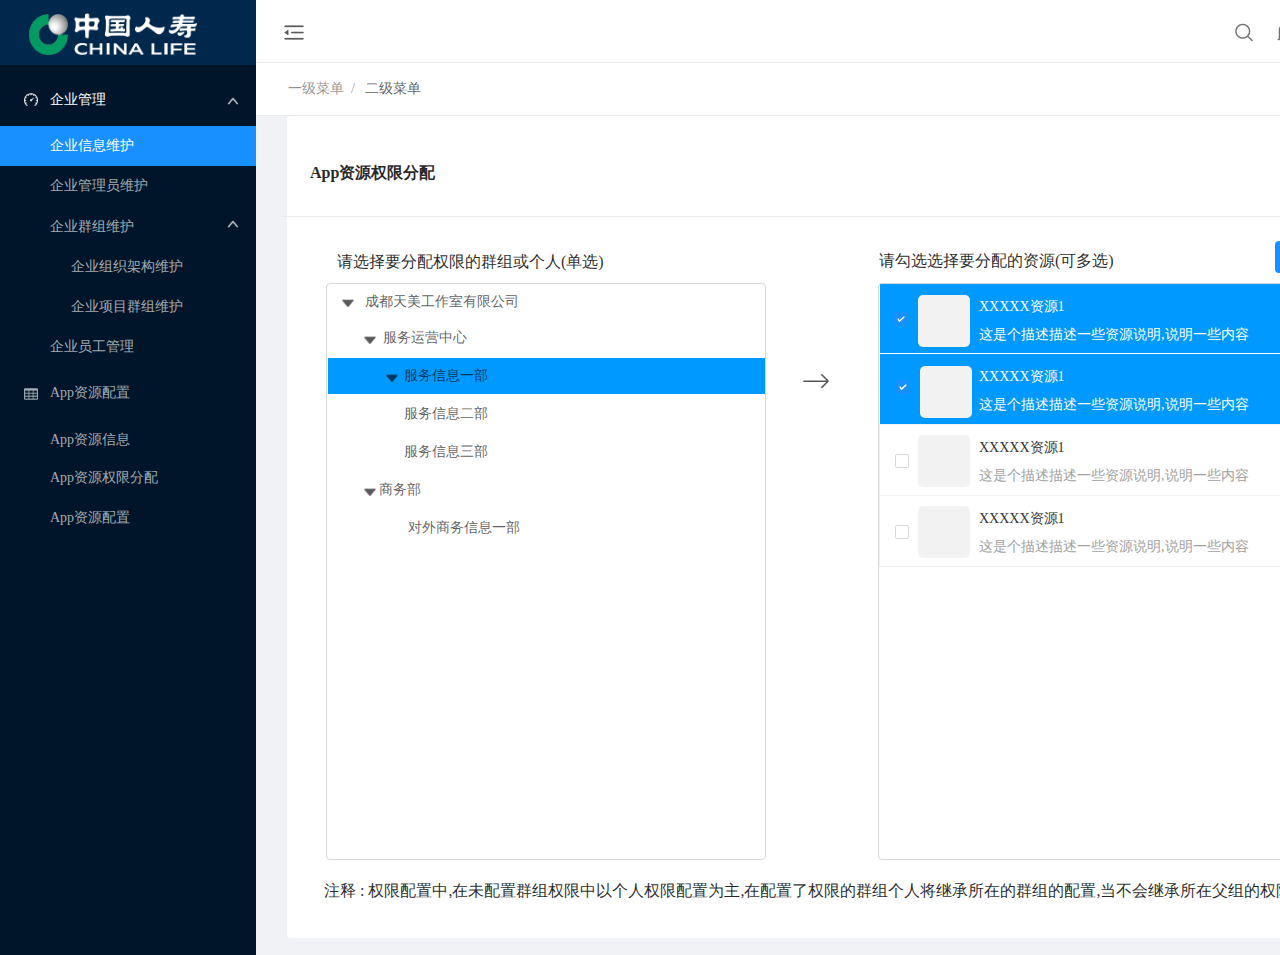
<file: app资源权限分配.html>
﻿<!DOCTYPE html>
<html>
  <head>
    <title>App资源权限分配</title>
    <meta http-equiv="X-UA-Compatible" content="IE=edge"/>
    <meta http-equiv="content-type" content="text/html; charset=utf-8"/>
    <meta name="apple-mobile-web-app-capable" content="yes"/>
    <link href="resources/css/jquery-ui-themes.css" type="text/css" rel="stylesheet"/>
    <link href="resources/css/axure_rp_page.css" type="text/css" rel="stylesheet"/>
    <link href="data/styles.css" type="text/css" rel="stylesheet"/>
    <link href="files/app资源权限分配/styles.css" type="text/css" rel="stylesheet"/>
    <script src="resources/scripts/jquery-1.7.1.min.js"></script>
    <script src="resources/scripts/jquery-ui-1.8.10.custom.min.js"></script>
    <script src="resources/scripts/axure/axQuery.js"></script>
    <script src="resources/scripts/axure/globals.js"></script>
    <script src="resources/scripts/axutils.js"></script>
    <script src="resources/scripts/axure/annotation.js"></script>
    <script src="resources/scripts/axure/axQuery.std.js"></script>
    <script src="resources/scripts/axure/doc.js"></script>
    <script src="data/document.js"></script>
    <script src="resources/scripts/messagecenter.js"></script>
    <script src="resources/scripts/axure/events.js"></script>
    <script src="resources/scripts/axure/recording.js"></script>
    <script src="resources/scripts/axure/action.js"></script>
    <script src="resources/scripts/axure/expr.js"></script>
    <script src="resources/scripts/axure/geometry.js"></script>
    <script src="resources/scripts/axure/flyout.js"></script>
    <script src="resources/scripts/axure/ie.js"></script>
    <script src="resources/scripts/axure/model.js"></script>
    <script src="resources/scripts/axure/repeater.js"></script>
    <script src="resources/scripts/axure/sto.js"></script>
    <script src="resources/scripts/axure/utils.temp.js"></script>
    <script src="resources/scripts/axure/variables.js"></script>
    <script src="resources/scripts/axure/drag.js"></script>
    <script src="resources/scripts/axure/move.js"></script>
    <script src="resources/scripts/axure/visibility.js"></script>
    <script src="resources/scripts/axure/style.js"></script>
    <script src="resources/scripts/axure/adaptive.js"></script>
    <script src="resources/scripts/axure/tree.js"></script>
    <script src="resources/scripts/axure/init.temp.js"></script>
    <script src="files/app资源权限分配/data.js"></script>
    <script src="resources/scripts/axure/legacy.js"></script>
    <script src="resources/scripts/axure/viewer.js"></script>
    <script src="resources/scripts/axure/math.js"></script>
    <script type="text/javascript">
      $axure.utils.getTransparentGifPath = function() { return 'resources/images/transparent.gif'; };
      $axure.utils.getOtherPath = function() { return 'resources/Other.html'; };
      $axure.utils.getReloadPath = function() { return 'resources/reload.html'; };
    </script>
  </head>
  <body>
    <div id="base" class="">

      <!-- Unnamed (页面背景) -->

      <!-- Unnamed (Group) -->
      <div id="u1839" class="ax_default">

        <!-- Unnamed (Rectangle) -->
        <div id="u1840" class="ax_default shape">
          <div id="u1840_div" class=""></div>
          <!-- Unnamed () -->
          <div id="u1841" class="text" style="visibility: visible;">
            <p><span>`</span></p>
          </div>
        </div>

        <!-- Unnamed (Rectangle) -->
        <div id="u1842" class="ax_default box_1">
          <div id="u1842_div" class=""></div>
          <!-- Unnamed () -->
          <div id="u1843" class="text" style="display: none; visibility: hidden">
            <p><span></span></p>
          </div>
        </div>
      </div>

      <!-- Unnamed (Group) -->
      <div id="u1844" class="ax_default">

        <!-- Unnamed (Group) -->
        <div id="u1845" class="ax_default">

          <!-- Unnamed (Rectangle) -->
          <div id="u1846" class="ax_default box_1">
            <div id="u1846_div" class=""></div>
            <!-- Unnamed () -->
            <div id="u1847" class="text" style="visibility: visible;">
              <p><span>z</span></p>
            </div>
          </div>

          <!-- Unnamed (Group) -->
          <div id="u1848" class="ax_default">

            <!-- Unnamed (Group) -->
            <div id="u1849" class="ax_default">

              <!-- Unnamed (Rectangle) -->
              <div id="u1850" class="ax_default box_2">
                <div id="u1850_div" class=""></div>
                <!-- Unnamed () -->
                <div id="u1851" class="text" style="visibility: visible;">
                  <p><span>企业管理</span></p>
                </div>
              </div>

              <!-- Unnamed (Image) -->
              <div id="u1852" class="ax_default image">
                <img id="u1852_img" class="img " src="images/首页/u60.png"/>
                <!-- Unnamed () -->
                <div id="u1853" class="text" style="display: none; visibility: hidden">
                  <p><span></span></p>
                </div>
              </div>

              <!-- Unnamed (Image) -->
              <div id="u1854" class="ax_default image">
                <img id="u1854_img" class="img " src="images/首页/u62.png"/>
                <!-- Unnamed () -->
                <div id="u1855" class="text" style="display: none; visibility: hidden">
                  <p><span></span></p>
                </div>
              </div>
            </div>

            <!-- Unnamed (Rectangle) -->
            <div id="u1856" class="ax_default box_2">
              <div id="u1856_div" class=""></div>
              <!-- Unnamed () -->
              <div id="u1857" class="text" style="visibility: visible;">
                <p><span>企业信息维护</span></p>
              </div>
            </div>

            <!-- Unnamed (Group) -->
            <div id="u1858" class="ax_default">
            </div>

            <!-- Unnamed (Rectangle) -->
            <div id="u1859" class="ax_default box_2">
              <div id="u1859_div" class=""></div>
              <!-- Unnamed () -->
              <div id="u1860" class="text" style="visibility: visible;">
                <p><span>企业管理员维护</span></p>
              </div>
            </div>

            <!-- Unnamed (Group) -->
            <div id="u1861" class="ax_default">

              <!-- Unnamed (Rectangle) -->
              <div id="u1862" class="ax_default box_2">
                <div id="u1862_div" class=""></div>
                <!-- Unnamed () -->
                <div id="u1863" class="text" style="visibility: visible;">
                  <p><span>App资源配置</span></p>
                </div>
              </div>

              <!-- Unnamed (Image) -->
              <div id="u1864" class="ax_default image">
                <img id="u1864_img" class="img " src="images/首页/u72.png"/>
                <!-- Unnamed () -->
                <div id="u1865" class="text" style="display: none; visibility: hidden">
                  <p><span></span></p>
                </div>
              </div>
            </div>

            <!-- Unnamed (Rectangle) -->
            <div id="u1866" class="ax_default box_2">
              <div id="u1866_div" class=""></div>
              <!-- Unnamed () -->
              <div id="u1867" class="text" style="visibility: visible;">
                <p><span>企业员工管理</span></p>
              </div>
            </div>

            <!-- Unnamed (Rectangle) -->
            <div id="u1868" class="ax_default box_2">
              <div id="u1868_div" class=""></div>
              <!-- Unnamed () -->
              <div id="u1869" class="text" style="visibility: visible;">
                <p><span>企业群组维护</span></p>
              </div>
            </div>

            <!-- Unnamed (Rectangle) -->
            <div id="u1870" class="ax_default box_2">
              <div id="u1870_div" class=""></div>
              <!-- Unnamed () -->
              <div id="u1871" class="text" style="visibility: visible;">
                <p><span>&nbsp;&nbsp; &nbsp;&nbsp; 企业组织架构维护</span></p>
              </div>
            </div>

            <!-- Unnamed (Rectangle) -->
            <div id="u1872" class="ax_default box_2">
              <div id="u1872_div" class=""></div>
              <!-- Unnamed () -->
              <div id="u1873" class="text" style="visibility: visible;">
                <p><span>&nbsp;&nbsp; &nbsp;&nbsp; 企业项目群组维护</span></p>
              </div>
            </div>

            <!-- Unnamed (Image) -->
            <div id="u1874" class="ax_default image">
              <img id="u1874_img" class="img " src="images/首页/u62.png"/>
              <!-- Unnamed () -->
              <div id="u1875" class="text" style="display: none; visibility: hidden">
                <p><span></span></p>
              </div>
            </div>

            <!-- Unnamed (Rectangle) -->
            <div id="u1876" class="ax_default box_2">
              <div id="u1876_div" class=""></div>
              <!-- Unnamed () -->
              <div id="u1877" class="text" style="visibility: visible;">
                <p><span>App资源信息</span></p>
              </div>
            </div>

            <!-- Unnamed (Rectangle) -->
            <div id="u1878" class="ax_default box_2">
              <div id="u1878_div" class=""></div>
              <!-- Unnamed () -->
              <div id="u1879" class="text" style="visibility: visible;">
                <p><span>App资源权限分配</span></p>
              </div>
            </div>

            <!-- Unnamed (Rectangle) -->
            <div id="u1880" class="ax_default box_2">
              <div id="u1880_div" class=""></div>
              <!-- Unnamed () -->
              <div id="u1881" class="text" style="visibility: visible;">
                <p><span>App资源配置</span></p>
              </div>
            </div>
          </div>

          <!-- Unnamed (Group) -->
          <div id="u1882" class="ax_default">

            <!-- Unnamed (Image) -->
            <div id="u1883" class="ax_default image1">
              <img id="u1883_img" class="img " src="images/首页/u91.png"/>
              <!-- Unnamed () -->
              <div id="u1884" class="text" style="display: none; visibility: hidden">
                <p><span></span></p>
              </div>
            </div>

            <!-- Unnamed (Image) -->
            <div id="u1885" class="ax_default image1">
              <img id="u1885_img" class="img " src="images/首页/u93.png"/>
              <!-- Unnamed () -->
              <div id="u1886" class="text" style="display: none; visibility: hidden">
                <p><span></span></p>
              </div>
            </div>
          </div>
        </div>

        <!-- Unnamed (Group) -->
        <div id="u1887" class="ax_default">

          <!-- Unnamed (Rectangle) -->
          <div id="u1888" class="ax_default box_2">
            <div id="u1888_div" class=""></div>
            <!-- Unnamed () -->
            <div id="u1889" class="text" style="display: none; visibility: hidden">
              <p><span></span></p>
            </div>
          </div>

          <!-- Unnamed (Image) -->
          <div id="u1890" class="ax_default image">
            <img id="u1890_img" class="img " src="images/首页/u98.png"/>
            <!-- Unnamed () -->
            <div id="u1891" class="text" style="display: none; visibility: hidden">
              <p><span></span></p>
            </div>
          </div>

          <!-- Unnamed (Group) -->
          <div id="u1892" class="ax_default">

            <!-- Unnamed (Image) -->
            <div id="u1893" class="ax_default image">
              <img id="u1893_img" class="img " src="images/首页/u101.jpg"/>
              <!-- Unnamed () -->
              <div id="u1894" class="text" style="display: none; visibility: hidden">
                <p><span></span></p>
              </div>
            </div>

            <!-- Unnamed (Rectangle) -->
            <div id="u1895" class="ax_default label">
              <div id="u1895_div" class=""></div>
              <!-- Unnamed () -->
              <div id="u1896" class="text" style="visibility: visible;">
                <p><span>momo.zxy</span></p>
              </div>
            </div>
          </div>

          <!-- Unnamed (Image) -->
          <div id="u1897" class="ax_default image">
            <img id="u1897_img" class="img " src="images/首页/u105.png"/>
            <!-- Unnamed () -->
            <div id="u1898" class="text" style="display: none; visibility: hidden">
              <p><span></span></p>
            </div>
          </div>

          <!-- Unnamed (Image) -->
          <div id="u1899" class="ax_default image">
            <img id="u1899_img" class="img " src="images/首页/u107.png"/>
            <!-- Unnamed () -->
            <div id="u1900" class="text" style="display: none; visibility: hidden">
              <p><span></span></p>
            </div>
          </div>
        </div>
      </div>

      <!-- Unnamed (Group) -->
      <div id="u1901" class="ax_default">

        <!-- Unnamed (Rectangle) -->
        <div id="u1902" class="ax_default shape">
          <div id="u1902_div" class=""></div>
          <!-- Unnamed () -->
          <div id="u1903" class="text" style="display: none; visibility: hidden">
            <p><span></span></p>
          </div>
        </div>

        <!-- Unnamed (Dynamic Panel) -->
        <div id="u1904" class="ax_default">
          <div id="u1904_state0" class="panel_state" data-label="State1">
            <div id="u1904_state0_content" class="panel_state_content">
            </div>
          </div>
        </div>

        <!-- Unnamed (Dynamic Panel) -->
        <div id="u1905" class="ax_default">
          <div id="u1905_state0" class="panel_state" data-label="State1">
            <div id="u1905_state0_content" class="panel_state_content">
            </div>
          </div>
        </div>

        <!-- Unnamed (Dynamic Panel) -->
        <div id="u1906" class="ax_default">
          <div id="u1906_state0" class="panel_state" data-label="State1">
            <div id="u1906_state0_content" class="panel_state_content">
            </div>
          </div>
        </div>

        <!-- Unnamed (Dynamic Panel) -->
        <div id="u1907" class="ax_default">
          <div id="u1907_state0" class="panel_state" data-label="State1">
            <div id="u1907_state0_content" class="panel_state_content">
            </div>
          </div>
        </div>
      </div>

      <!-- Unnamed (Group) -->
      <div id="u1908" class="ax_default">

        <!-- Unnamed (Rectangle) -->
        <div id="u1909" class="ax_default shape">
          <div id="u1909_div" class=""></div>
          <!-- Unnamed () -->
          <div id="u1910" class="text" style="display: none; visibility: hidden">
            <p><span></span></p>
          </div>
        </div>

        <!-- Unnamed (Rectangle) -->
        <div id="u1911" class="ax_default shape">
          <img id="u1911_img" class="img " src="images/企业组织架构维护/u831.png"/>
          <!-- Unnamed () -->
          <div id="u1912" class="text" style="visibility: visible;">
            <p><span>&nbsp; 服务信息一部</span></p>
          </div>
        </div>

        <!-- Unnamed (Image) -->
        <div id="u1913" class="ax_default image">
          <img id="u1913_img" class="img " src="images/企业组织架构维护/u833.png"/>
          <!-- Unnamed () -->
          <div id="u1914" class="text" style="display: none; visibility: hidden">
            <p><span></span></p>
          </div>
        </div>

        <!-- Unnamed (Rectangle) -->
        <div id="u1915" class="ax_default shape">
          <img id="u1915_img" class="img " src="images/企业组织架构维护/u835.png"/>
          <!-- Unnamed () -->
          <div id="u1916" class="text" style="visibility: visible;">
            <p><span>&nbsp;&nbsp; &nbsp; 服务运营中心</span></p>
          </div>
        </div>

        <!-- Unnamed (Image) -->
        <div id="u1917" class="ax_default image">
          <img id="u1917_img" class="img " src="images/企业组织架构维护/u833.png"/>
          <!-- Unnamed () -->
          <div id="u1918" class="text" style="display: none; visibility: hidden">
            <p><span></span></p>
          </div>
        </div>

        <!-- Unnamed (Rectangle) -->
        <div id="u1919" class="ax_default shape">
          <img id="u1919_img" class="img " src="images/企业组织架构维护/u835.png"/>
          <!-- Unnamed () -->
          <div id="u1920" class="text" style="visibility: visible;">
            <p><span>&nbsp; 服务信息二部</span></p>
          </div>
        </div>

        <!-- Unnamed (Rectangle) -->
        <div id="u1921" class="ax_default shape">
          <img id="u1921_img" class="img " src="images/企业组织架构维护/u835.png"/>
          <!-- Unnamed () -->
          <div id="u1922" class="text" style="visibility: visible;">
            <p><span>&nbsp; 服务信息三部</span></p>
          </div>
        </div>

        <!-- Unnamed (Rectangle) -->
        <div id="u1923" class="ax_default shape">
          <img id="u1923_img" class="img " src="images/企业组织架构维护/u835.png"/>
          <!-- Unnamed () -->
          <div id="u1924" class="text" style="visibility: visible;">
            <p><span>&nbsp;&nbsp;&nbsp; 商务部</span></p>
          </div>
        </div>

        <!-- Unnamed (Image) -->
        <div id="u1925" class="ax_default image">
          <img id="u1925_img" class="img " src="images/企业组织架构维护/u833.png"/>
          <!-- Unnamed () -->
          <div id="u1926" class="text" style="display: none; visibility: hidden">
            <p><span></span></p>
          </div>
        </div>

        <!-- Unnamed (Rectangle) -->
        <div id="u1927" class="ax_default shape">
          <img id="u1927_img" class="img " src="images/企业组织架构维护/u835.png"/>
          <!-- Unnamed () -->
          <div id="u1928" class="text" style="visibility: visible;">
            <p><span>&nbsp;&nbsp; 对外商务信息一部</span></p>
          </div>
        </div>

        <!-- Unnamed (Rectangle) -->
        <div id="u1929" class="ax_default shape">
          <img id="u1929_img" class="img " src="images/企业组织架构维护/u849.png"/>
          <!-- Unnamed () -->
          <div id="u1930" class="text" style="visibility: visible;">
            <p><span>成都天美工作室有限公司</span></p>
          </div>
        </div>

        <!-- Unnamed (Image) -->
        <div id="u1931" class="ax_default image">
          <img id="u1931_img" class="img " src="images/企业组织架构维护/u833.png"/>
          <!-- Unnamed () -->
          <div id="u1932" class="text" style="display: none; visibility: hidden">
            <p><span></span></p>
          </div>
        </div>
      </div>

      <!-- Unnamed (Group) -->
      <div id="u1933" class="ax_default">

        <!-- Unnamed (Rectangle) -->
        <div id="u1934" class="ax_default shape">
          <div id="u1934_div" class=""></div>
          <!-- Unnamed () -->
          <div id="u1935" class="text" style="display: none; visibility: hidden">
            <p><span></span></p>
          </div>
        </div>

        <!-- Unnamed (Group) -->
        <div id="u1936" class="ax_default">

          <!-- Unnamed (Rectangle) -->
          <div id="u1937" class="ax_default paragraph1" selectiongroup="breadcrumbs">
            <div id="u1937_div" class=""></div>
            <!-- Unnamed () -->
            <div id="u1938" class="text" style="visibility: visible;">
              <p><span style="color:rgba(0, 0, 0, 0.447058823529412);">一级菜单&nbsp; /&nbsp;&nbsp; </span><span style="color:rgba(0, 0, 0, 0.847058823529412);"> </span><span style="color:rgba(0, 0, 0, 0.647058823529412);">二级菜单</span></p>
            </div>
          </div>
        </div>
      </div>

      <!-- Unnamed (Group) -->
      <div id="u1939" class="ax_default">

        <!-- Unnamed (Rectangle) -->
        <div id="u1940" class="ax_default heading_11">
          <div id="u1940_div" class=""></div>
          <!-- Unnamed () -->
          <div id="u1941" class="text" style="visibility: visible;">
            <p><span>App资源权限分配</span></p>
          </div>
        </div>

        <!-- Unnamed (Rectangle) -->
        <div id="u1942" class="ax_default box_2">
          <div id="u1942_div" class=""></div>
          <!-- Unnamed () -->
          <div id="u1943" class="text" style="visibility: visible;">
            <p><span>32</span></p>
          </div>
        </div>

        <!-- Unnamed (Rectangle) -->
        <div id="u1944" class="ax_default box_2">
          <div id="u1944_div" class=""></div>
          <!-- Unnamed () -->
          <div id="u1945" class="text" style="visibility: visible;">
            <p><span>32</span></p>
          </div>
        </div>
      </div>

      <!-- Unnamed (Group) -->
      <div id="u1946" class="ax_default">

        <!-- Unnamed (Horizontal Line) -->
        <div id="u1947" class="ax_default line">
          <img id="u1947_img" class="img " src="images/企业详细信息/u715.png"/>
          <!-- Unnamed () -->
          <div id="u1948" class="text" style="display: none; visibility: hidden">
            <p><span></span></p>
          </div>
        </div>

        <!-- Unnamed (Dynamic Panel) -->
        <div id="u1949" class="ax_default">
          <div id="u1949_state0" class="panel_state" data-label="State1">
            <div id="u1949_state0_content" class="panel_state_content">
            </div>
          </div>
        </div>

        <!-- Unnamed (Dynamic Panel) -->
        <div id="u1950" class="ax_default">
          <div id="u1950_state0" class="panel_state" data-label="State1">
            <div id="u1950_state0_content" class="panel_state_content">
            </div>
          </div>
        </div>
      </div>

      <!-- Unnamed (Group) -->
      <div id="u1951" class="ax_default">

        <!-- Unnamed (Rectangle) -->
        <div id="u1952" class="ax_default shape">
          <div id="u1952_div" class=""></div>
          <!-- Unnamed () -->
          <div id="u1953" class="text" style="display: none; visibility: hidden">
            <p><span></span></p>
          </div>
        </div>

        <!-- Unnamed (Rectangle) -->
        <div id="u1954" class="ax_default shape">
          <img id="u1954_img" class="img " src="images/app资源权限分配/u1954.png"/>
          <!-- Unnamed () -->
          <div id="u1955" class="text" style="visibility: visible;">
            <p><span>XXXXX资源1</span></p><p><span>这是个描述描述一些资源说明,说明一些内容</span></p>
          </div>
        </div>

        <!-- Unnamed (Rectangle) -->
        <div id="u1956" class="ax_default shape">
          <div id="u1956_div" class=""></div>
          <!-- Unnamed () -->
          <div id="u1957" class="text" style="visibility: visible;">
            <p><span>XXXXX资源1</span></p><p><span>这是个描述描述一些资源说明,说明一些内容</span></p>
          </div>
        </div>

        <!-- Unnamed (Rectangle) -->
        <div id="u1958" class="ax_default shape">
          <div id="u1958_div" class=""></div>
          <!-- Unnamed () -->
          <div id="u1959" class="text" style="visibility: visible;">
            <p><span>XXXXX资源1</span><span style="color:#A1A1A1;"></span></p><p><span style="color:#A1A1A1;">这是个描述描述一些资源说明,说明一些内容</span></p>
          </div>
        </div>

        <!-- Unnamed (Rectangle) -->
        <div id="u1960" class="ax_default shape">
          <div id="u1960_div" class=""></div>
          <!-- Unnamed () -->
          <div id="u1961" class="text" style="visibility: visible;">
            <p><span>XXXXX资源1</span><span style="color:#A1A1A1;"></span></p><p><span style="color:#A1A1A1;">这是个描述描述一些资源说明,说明一些内容</span></p>
          </div>
        </div>
      </div>

      <!-- Unnamed (Rectangle) -->
      <div id="u1962" class="ax_default heading_11">
        <div id="u1962_div" class=""></div>
        <!-- Unnamed () -->
        <div id="u1963" class="text" style="visibility: visible;">
          <p><span>请选择要分配权限的群组或个人(单选)</span></p>
        </div>
      </div>

      <!-- Unnamed (Rectangle) -->
      <div id="u1964" class="ax_default heading_11">
        <div id="u1964_div" class=""></div>
        <!-- Unnamed () -->
        <div id="u1965" class="text" style="visibility: visible;">
          <p><span>请勾选选择要分配的资源(可多选)</span></p>
        </div>
      </div>

      <!-- Unnamed (Group) -->
      <div id="u1966" class="ax_default">

        <!-- Unnamed (Rectangle) -->
        <div id="u1967" class="ax_default box_3">
          <div id="u1967_div" class=""></div>
          <!-- Unnamed () -->
          <div id="u1968" class="text" style="display: none; visibility: hidden">
            <p><span></span></p>
          </div>
        </div>

        <!-- Unnamed (Image) -->
        <div id="u1969" class="ax_default image">
          <img id="u1969_img" class="img " src="images/app资源信息/u1735.png"/>
          <!-- Unnamed () -->
          <div id="u1970" class="text" style="display: none; visibility: hidden">
            <p><span></span></p>
          </div>
        </div>
      </div>

      <!-- Unnamed (Group) -->
      <div id="u1971" class="ax_default">

        <!-- Unnamed (Rectangle) -->
        <div id="u1972" class="ax_default box_3">
          <div id="u1972_div" class=""></div>
          <!-- Unnamed () -->
          <div id="u1973" class="text" style="display: none; visibility: hidden">
            <p><span></span></p>
          </div>
        </div>

        <!-- Unnamed (Image) -->
        <div id="u1974" class="ax_default image">
          <img id="u1974_img" class="img " src="images/app资源信息/u1735.png"/>
          <!-- Unnamed () -->
          <div id="u1975" class="text" style="display: none; visibility: hidden">
            <p><span></span></p>
          </div>
        </div>
      </div>

      <!-- Unnamed (Group) -->
      <div id="u1976" class="ax_default">

        <!-- Unnamed (Rectangle) -->
        <div id="u1977" class="ax_default shape">
          <div id="u1977_div" class=""></div>
          <!-- Unnamed () -->
          <div id="u1978" class="text" style="visibility: visible;">
            <p><span>保存</span></p>
          </div>
        </div>
      </div>

      <!-- Unnamed (Image) -->
      <div id="u1979" class="ax_default image1">
        <img id="u1979_img" class="img " src="images/app资源权限分配/u1979.png"/>
        <!-- Unnamed () -->
        <div id="u1980" class="text" style="display: none; visibility: hidden">
          <p><span></span></p>
        </div>
      </div>

      <!-- Unnamed (Rectangle) -->
      <div id="u1981" class="ax_default box_2">
        <div id="u1981_div" class=""></div>
        <!-- Unnamed () -->
        <div id="u1982" class="text" style="display: none; visibility: hidden">
          <p><span></span></p>
        </div>
      </div>

      <!-- Unnamed (Rectangle) -->
      <div id="u1983" class="ax_default box_2">
        <div id="u1983_div" class=""></div>
        <!-- Unnamed () -->
        <div id="u1984" class="text" style="display: none; visibility: hidden">
          <p><span></span></p>
        </div>
      </div>

      <!-- Unnamed (Rectangle) -->
      <div id="u1985" class="ax_default box_2">
        <div id="u1985_div" class=""></div>
        <!-- Unnamed () -->
        <div id="u1986" class="text" style="display: none; visibility: hidden">
          <p><span></span></p>
        </div>
      </div>

      <!-- Unnamed (Group) -->
      <div id="u1987" class="ax_default">

        <!-- Unnamed (Rectangle) -->
        <div id="u1988" class="ax_default box_3">
          <div id="u1988_div" class=""></div>
          <!-- Unnamed () -->
          <div id="u1989" class="text" style="display: none; visibility: hidden">
            <p><span></span></p>
          </div>
        </div>
      </div>

      <!-- Unnamed (Rectangle) -->
      <div id="u1990" class="ax_default box_2">
        <div id="u1990_div" class=""></div>
        <!-- Unnamed () -->
        <div id="u1991" class="text" style="display: none; visibility: hidden">
          <p><span></span></p>
        </div>
      </div>

      <!-- Unnamed (Group) -->
      <div id="u1992" class="ax_default">

        <!-- Unnamed (Rectangle) -->
        <div id="u1993" class="ax_default box_3">
          <div id="u1993_div" class=""></div>
          <!-- Unnamed () -->
          <div id="u1994" class="text" style="display: none; visibility: hidden">
            <p><span></span></p>
          </div>
        </div>
      </div>

      <!-- Unnamed (Rectangle) -->
      <div id="u1995" class="ax_default heading_11">
        <div id="u1995_div" class=""></div>
        <!-- Unnamed () -->
        <div id="u1996" class="text" style="visibility: visible;">
          <p><span>注释 : 权限配置中,在未配置群组权限中以个人权限配置为主,在配置了权限的群组个人将继承所在的群组的配置,当不会继承所在父组的权限</span></p>
        </div>
      </div>
    </div>
  </body>
</html>
</file>
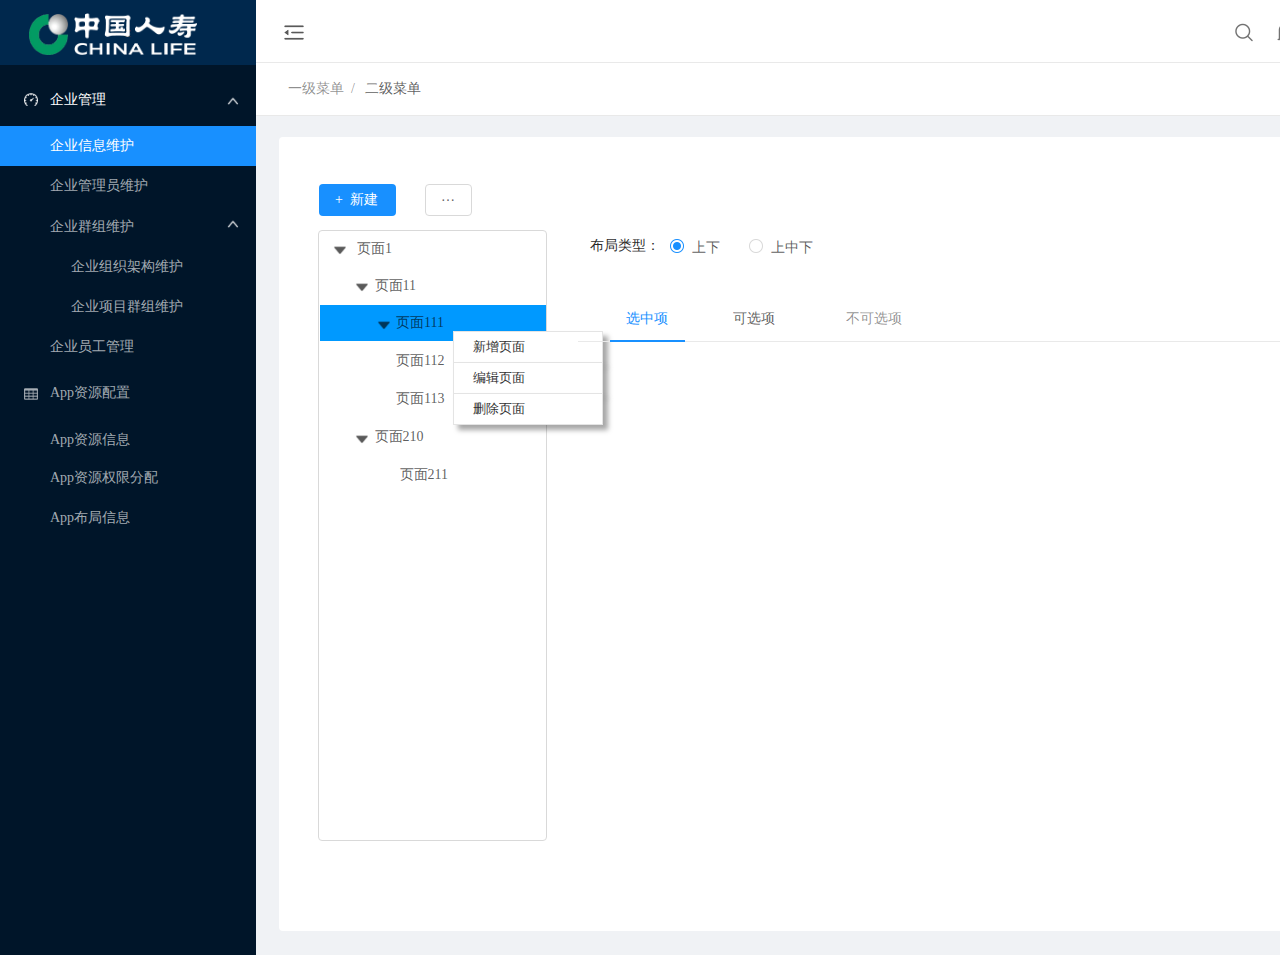
<file: app页面以及布局配置.html>
﻿<!DOCTYPE html>
<html>
  <head>
    <title>App页面以及布局配置</title>
    <meta http-equiv="X-UA-Compatible" content="IE=edge"/>
    <meta http-equiv="content-type" content="text/html; charset=utf-8"/>
    <meta name="apple-mobile-web-app-capable" content="yes"/>
    <link href="resources/css/jquery-ui-themes.css" type="text/css" rel="stylesheet"/>
    <link href="resources/css/axure_rp_page.css" type="text/css" rel="stylesheet"/>
    <link href="data/styles.css" type="text/css" rel="stylesheet"/>
    <link href="files/app页面以及布局配置/styles.css" type="text/css" rel="stylesheet"/>
    <script src="resources/scripts/jquery-1.7.1.min.js"></script>
    <script src="resources/scripts/jquery-ui-1.8.10.custom.min.js"></script>
    <script src="resources/scripts/axure/axQuery.js"></script>
    <script src="resources/scripts/axure/globals.js"></script>
    <script src="resources/scripts/axutils.js"></script>
    <script src="resources/scripts/axure/annotation.js"></script>
    <script src="resources/scripts/axure/axQuery.std.js"></script>
    <script src="resources/scripts/axure/doc.js"></script>
    <script src="data/document.js"></script>
    <script src="resources/scripts/messagecenter.js"></script>
    <script src="resources/scripts/axure/events.js"></script>
    <script src="resources/scripts/axure/recording.js"></script>
    <script src="resources/scripts/axure/action.js"></script>
    <script src="resources/scripts/axure/expr.js"></script>
    <script src="resources/scripts/axure/geometry.js"></script>
    <script src="resources/scripts/axure/flyout.js"></script>
    <script src="resources/scripts/axure/ie.js"></script>
    <script src="resources/scripts/axure/model.js"></script>
    <script src="resources/scripts/axure/repeater.js"></script>
    <script src="resources/scripts/axure/sto.js"></script>
    <script src="resources/scripts/axure/utils.temp.js"></script>
    <script src="resources/scripts/axure/variables.js"></script>
    <script src="resources/scripts/axure/drag.js"></script>
    <script src="resources/scripts/axure/move.js"></script>
    <script src="resources/scripts/axure/visibility.js"></script>
    <script src="resources/scripts/axure/style.js"></script>
    <script src="resources/scripts/axure/adaptive.js"></script>
    <script src="resources/scripts/axure/tree.js"></script>
    <script src="resources/scripts/axure/init.temp.js"></script>
    <script src="files/app页面以及布局配置/data.js"></script>
    <script src="resources/scripts/axure/legacy.js"></script>
    <script src="resources/scripts/axure/viewer.js"></script>
    <script src="resources/scripts/axure/math.js"></script>
    <script type="text/javascript">
      $axure.utils.getTransparentGifPath = function() { return 'resources/images/transparent.gif'; };
      $axure.utils.getOtherPath = function() { return 'resources/Other.html'; };
      $axure.utils.getReloadPath = function() { return 'resources/reload.html'; };
    </script>
  </head>
  <body>
    <div id="base" class="">

      <!-- Unnamed (页面背景) -->

      <!-- Unnamed (Group) -->
      <div id="u2016" class="ax_default">

        <!-- Unnamed (Rectangle) -->
        <div id="u2017" class="ax_default shape">
          <div id="u2017_div" class=""></div>
          <!-- Unnamed () -->
          <div id="u2018" class="text" style="visibility: visible;">
            <p><span>`</span></p>
          </div>
        </div>

        <!-- Unnamed (Rectangle) -->
        <div id="u2019" class="ax_default box_1">
          <div id="u2019_div" class=""></div>
          <!-- Unnamed () -->
          <div id="u2020" class="text" style="display: none; visibility: hidden">
            <p><span></span></p>
          </div>
        </div>
      </div>

      <!-- Unnamed (Group) -->
      <div id="u2021" class="ax_default">

        <!-- Unnamed (Group) -->
        <div id="u2022" class="ax_default">

          <!-- Unnamed (Rectangle) -->
          <div id="u2023" class="ax_default box_1">
            <div id="u2023_div" class=""></div>
            <!-- Unnamed () -->
            <div id="u2024" class="text" style="visibility: visible;">
              <p><span>z</span></p>
            </div>
          </div>

          <!-- Unnamed (Group) -->
          <div id="u2025" class="ax_default">

            <!-- Unnamed (Group) -->
            <div id="u2026" class="ax_default">

              <!-- Unnamed (Rectangle) -->
              <div id="u2027" class="ax_default box_2">
                <div id="u2027_div" class=""></div>
                <!-- Unnamed () -->
                <div id="u2028" class="text" style="visibility: visible;">
                  <p><span>企业管理</span></p>
                </div>
              </div>

              <!-- Unnamed (Image) -->
              <div id="u2029" class="ax_default image">
                <img id="u2029_img" class="img " src="images/首页/u60.png"/>
                <!-- Unnamed () -->
                <div id="u2030" class="text" style="display: none; visibility: hidden">
                  <p><span></span></p>
                </div>
              </div>

              <!-- Unnamed (Image) -->
              <div id="u2031" class="ax_default image">
                <img id="u2031_img" class="img " src="images/首页/u62.png"/>
                <!-- Unnamed () -->
                <div id="u2032" class="text" style="display: none; visibility: hidden">
                  <p><span></span></p>
                </div>
              </div>
            </div>

            <!-- Unnamed (Rectangle) -->
            <div id="u2033" class="ax_default box_2">
              <div id="u2033_div" class=""></div>
              <!-- Unnamed () -->
              <div id="u2034" class="text" style="visibility: visible;">
                <p><span>企业信息维护</span></p>
              </div>
            </div>

            <!-- Unnamed (Group) -->
            <div id="u2035" class="ax_default">
            </div>

            <!-- Unnamed (Rectangle) -->
            <div id="u2036" class="ax_default box_2">
              <div id="u2036_div" class=""></div>
              <!-- Unnamed () -->
              <div id="u2037" class="text" style="visibility: visible;">
                <p><span>企业管理员维护</span></p>
              </div>
            </div>

            <!-- Unnamed (Group) -->
            <div id="u2038" class="ax_default">

              <!-- Unnamed (Rectangle) -->
              <div id="u2039" class="ax_default box_2">
                <div id="u2039_div" class=""></div>
                <!-- Unnamed () -->
                <div id="u2040" class="text" style="visibility: visible;">
                  <p><span>App资源配置</span></p>
                </div>
              </div>

              <!-- Unnamed (Image) -->
              <div id="u2041" class="ax_default image">
                <img id="u2041_img" class="img " src="images/首页/u72.png"/>
                <!-- Unnamed () -->
                <div id="u2042" class="text" style="display: none; visibility: hidden">
                  <p><span></span></p>
                </div>
              </div>
            </div>

            <!-- Unnamed (Rectangle) -->
            <div id="u2043" class="ax_default box_2">
              <div id="u2043_div" class=""></div>
              <!-- Unnamed () -->
              <div id="u2044" class="text" style="visibility: visible;">
                <p><span>企业员工管理</span></p>
              </div>
            </div>

            <!-- Unnamed (Rectangle) -->
            <div id="u2045" class="ax_default box_2">
              <div id="u2045_div" class=""></div>
              <!-- Unnamed () -->
              <div id="u2046" class="text" style="visibility: visible;">
                <p><span>企业群组维护</span></p>
              </div>
            </div>

            <!-- Unnamed (Rectangle) -->
            <div id="u2047" class="ax_default box_2">
              <div id="u2047_div" class=""></div>
              <!-- Unnamed () -->
              <div id="u2048" class="text" style="visibility: visible;">
                <p><span>&nbsp;&nbsp; &nbsp;&nbsp; 企业组织架构维护</span></p>
              </div>
            </div>

            <!-- Unnamed (Rectangle) -->
            <div id="u2049" class="ax_default box_2">
              <div id="u2049_div" class=""></div>
              <!-- Unnamed () -->
              <div id="u2050" class="text" style="visibility: visible;">
                <p><span>&nbsp;&nbsp; &nbsp;&nbsp; 企业项目群组维护</span></p>
              </div>
            </div>

            <!-- Unnamed (Image) -->
            <div id="u2051" class="ax_default image">
              <img id="u2051_img" class="img " src="images/首页/u62.png"/>
              <!-- Unnamed () -->
              <div id="u2052" class="text" style="display: none; visibility: hidden">
                <p><span></span></p>
              </div>
            </div>

            <!-- Unnamed (Rectangle) -->
            <div id="u2053" class="ax_default box_2">
              <div id="u2053_div" class=""></div>
              <!-- Unnamed () -->
              <div id="u2054" class="text" style="visibility: visible;">
                <p><span>App资源信息</span></p>
              </div>
            </div>

            <!-- Unnamed (Rectangle) -->
            <div id="u2055" class="ax_default box_2">
              <div id="u2055_div" class=""></div>
              <!-- Unnamed () -->
              <div id="u2056" class="text" style="visibility: visible;">
                <p><span>App资源权限分配</span></p>
              </div>
            </div>

            <!-- Unnamed (Rectangle) -->
            <div id="u2057" class="ax_default box_2">
              <div id="u2057_div" class=""></div>
              <!-- Unnamed () -->
              <div id="u2058" class="text" style="visibility: visible;">
                <p><span>App布局信息</span></p>
              </div>
            </div>
          </div>

          <!-- Unnamed (Group) -->
          <div id="u2059" class="ax_default">

            <!-- Unnamed (Image) -->
            <div id="u2060" class="ax_default image1">
              <img id="u2060_img" class="img " src="images/首页/u91.png"/>
              <!-- Unnamed () -->
              <div id="u2061" class="text" style="display: none; visibility: hidden">
                <p><span></span></p>
              </div>
            </div>

            <!-- Unnamed (Image) -->
            <div id="u2062" class="ax_default image1">
              <img id="u2062_img" class="img " src="images/首页/u93.png"/>
              <!-- Unnamed () -->
              <div id="u2063" class="text" style="display: none; visibility: hidden">
                <p><span></span></p>
              </div>
            </div>
          </div>
        </div>

        <!-- Unnamed (Group) -->
        <div id="u2064" class="ax_default">

          <!-- Unnamed (Rectangle) -->
          <div id="u2065" class="ax_default box_2">
            <div id="u2065_div" class=""></div>
            <!-- Unnamed () -->
            <div id="u2066" class="text" style="display: none; visibility: hidden">
              <p><span></span></p>
            </div>
          </div>

          <!-- Unnamed (Image) -->
          <div id="u2067" class="ax_default image">
            <img id="u2067_img" class="img " src="images/首页/u98.png"/>
            <!-- Unnamed () -->
            <div id="u2068" class="text" style="display: none; visibility: hidden">
              <p><span></span></p>
            </div>
          </div>

          <!-- Unnamed (Group) -->
          <div id="u2069" class="ax_default">

            <!-- Unnamed (Image) -->
            <div id="u2070" class="ax_default image">
              <img id="u2070_img" class="img " src="images/首页/u101.jpg"/>
              <!-- Unnamed () -->
              <div id="u2071" class="text" style="display: none; visibility: hidden">
                <p><span></span></p>
              </div>
            </div>

            <!-- Unnamed (Rectangle) -->
            <div id="u2072" class="ax_default label">
              <div id="u2072_div" class=""></div>
              <!-- Unnamed () -->
              <div id="u2073" class="text" style="visibility: visible;">
                <p><span>momo.zxy</span></p>
              </div>
            </div>
          </div>

          <!-- Unnamed (Image) -->
          <div id="u2074" class="ax_default image">
            <img id="u2074_img" class="img " src="images/首页/u105.png"/>
            <!-- Unnamed () -->
            <div id="u2075" class="text" style="display: none; visibility: hidden">
              <p><span></span></p>
            </div>
          </div>

          <!-- Unnamed (Image) -->
          <div id="u2076" class="ax_default image">
            <img id="u2076_img" class="img " src="images/首页/u107.png"/>
            <!-- Unnamed () -->
            <div id="u2077" class="text" style="display: none; visibility: hidden">
              <p><span></span></p>
            </div>
          </div>
        </div>
      </div>

      <!-- Unnamed (Group) -->
      <div id="u2078" class="ax_default">

        <!-- Unnamed (Rectangle) -->
        <div id="u2079" class="ax_default shape">
          <div id="u2079_div" class=""></div>
          <!-- Unnamed () -->
          <div id="u2080" class="text" style="display: none; visibility: hidden">
            <p><span></span></p>
          </div>
        </div>

        <!-- Unnamed (Dynamic Panel) -->
        <div id="u2081" class="ax_default">
          <div id="u2081_state0" class="panel_state" data-label="State1">
            <div id="u2081_state0_content" class="panel_state_content">
            </div>
          </div>
        </div>

        <!-- Unnamed (Dynamic Panel) -->
        <div id="u2082" class="ax_default">
          <div id="u2082_state0" class="panel_state" data-label="State1">
            <div id="u2082_state0_content" class="panel_state_content">
            </div>
          </div>
        </div>

        <!-- Unnamed (Dynamic Panel) -->
        <div id="u2083" class="ax_default">
          <div id="u2083_state0" class="panel_state" data-label="State1">
            <div id="u2083_state0_content" class="panel_state_content">
            </div>
          </div>
        </div>

        <!-- Unnamed (Dynamic Panel) -->
        <div id="u2084" class="ax_default">
          <div id="u2084_state0" class="panel_state" data-label="State1">
            <div id="u2084_state0_content" class="panel_state_content">
            </div>
          </div>
        </div>
      </div>

      <!-- Unnamed (Group) -->
      <div id="u2085" class="ax_default">

        <!-- Unnamed (Rectangle) -->
        <div id="u2086" class="ax_default shape">
          <div id="u2086_div" class=""></div>
          <!-- Unnamed () -->
          <div id="u2087" class="text" style="display: none; visibility: hidden">
            <p><span></span></p>
          </div>
        </div>

        <!-- Unnamed (Group) -->
        <div id="u2088" class="ax_default">

          <!-- Unnamed (Rectangle) -->
          <div id="u2089" class="ax_default paragraph1" selectiongroup="breadcrumbs">
            <div id="u2089_div" class=""></div>
            <!-- Unnamed () -->
            <div id="u2090" class="text" style="visibility: visible;">
              <p><span style="color:rgba(0, 0, 0, 0.447058823529412);">一级菜单&nbsp; /&nbsp;&nbsp; </span><span style="color:rgba(0, 0, 0, 0.847058823529412);"> </span><span style="color:rgba(0, 0, 0, 0.647058823529412);">二级菜单</span></p>
            </div>
          </div>
        </div>
      </div>

      <!-- Unnamed (Group) -->
      <div id="u2091" class="ax_default">

        <!-- Unnamed (Group) -->
        <div id="u2092" class="ax_default">

          <!-- Unnamed (Rectangle) -->
          <div id="u2093" class="ax_default shape">
            <div id="u2093_div" class=""></div>
            <!-- Unnamed () -->
            <div id="u2094" class="text" style="visibility: visible;">
              <p><span>+&nbsp; 新建</span></p>
            </div>
          </div>
        </div>

        <!-- Unnamed (Group) -->
        <div id="u2095" class="ax_default">

          <!-- Unnamed (Rectangle) -->
          <div id="u2096" class="ax_default shape">
            <div id="u2096_div" class=""></div>
            <!-- Unnamed () -->
            <div id="u2097" class="text" style="visibility: visible;">
              <p><span>…</span></p>
            </div>
          </div>
        </div>
      </div>

      <!-- Unnamed (Group) -->
      <div id="u2098" class="ax_default">

        <!-- Unnamed (Rectangle) -->
        <div id="u2099" class="ax_default shape">
          <div id="u2099_div" class=""></div>
          <!-- Unnamed () -->
          <div id="u2100" class="text" style="display: none; visibility: hidden">
            <p><span></span></p>
          </div>
        </div>

        <!-- Unnamed (Rectangle) -->
        <div id="u2101" class="ax_default shape">
          <img id="u2101_img" class="img " src="images/app资源信息/u1663.png"/>
          <!-- Unnamed () -->
          <div id="u2102" class="text" style="visibility: visible;">
            <p><span>&nbsp; 页面111</span></p>
          </div>
        </div>

        <!-- Unnamed (Image) -->
        <div id="u2103" class="ax_default image">
          <img id="u2103_img" class="img " src="images/企业组织架构维护/u833.png"/>
          <!-- Unnamed () -->
          <div id="u2104" class="text" style="display: none; visibility: hidden">
            <p><span></span></p>
          </div>
        </div>

        <!-- Unnamed (Rectangle) -->
        <div id="u2105" class="ax_default shape">
          <img id="u2105_img" class="img " src="images/app资源信息/u1667.png"/>
          <!-- Unnamed () -->
          <div id="u2106" class="text" style="visibility: visible;">
            <p><span>&nbsp;&nbsp; &nbsp; 页面11</span></p>
          </div>
        </div>

        <!-- Unnamed (Image) -->
        <div id="u2107" class="ax_default image">
          <img id="u2107_img" class="img " src="images/企业组织架构维护/u833.png"/>
          <!-- Unnamed () -->
          <div id="u2108" class="text" style="display: none; visibility: hidden">
            <p><span></span></p>
          </div>
        </div>

        <!-- Unnamed (Rectangle) -->
        <div id="u2109" class="ax_default shape">
          <img id="u2109_img" class="img " src="images/app资源信息/u1667.png"/>
          <!-- Unnamed () -->
          <div id="u2110" class="text" style="visibility: visible;">
            <p><span>&nbsp; 页面112</span></p>
          </div>
        </div>

        <!-- Unnamed (Rectangle) -->
        <div id="u2111" class="ax_default shape">
          <img id="u2111_img" class="img " src="images/app资源信息/u1667.png"/>
          <!-- Unnamed () -->
          <div id="u2112" class="text" style="visibility: visible;">
            <p><span>&nbsp; 页面113</span></p>
          </div>
        </div>

        <!-- Unnamed (Rectangle) -->
        <div id="u2113" class="ax_default shape">
          <img id="u2113_img" class="img " src="images/app资源信息/u1667.png"/>
          <!-- Unnamed () -->
          <div id="u2114" class="text" style="visibility: visible;">
            <p><span>&nbsp;&nbsp; &nbsp; 页面210</span></p>
          </div>
        </div>

        <!-- Unnamed (Image) -->
        <div id="u2115" class="ax_default image">
          <img id="u2115_img" class="img " src="images/企业组织架构维护/u833.png"/>
          <!-- Unnamed () -->
          <div id="u2116" class="text" style="display: none; visibility: hidden">
            <p><span></span></p>
          </div>
        </div>

        <!-- Unnamed (Rectangle) -->
        <div id="u2117" class="ax_default shape">
          <img id="u2117_img" class="img " src="images/app资源信息/u1667.png"/>
          <!-- Unnamed () -->
          <div id="u2118" class="text" style="visibility: visible;">
            <p><span>&nbsp;&nbsp; 页面211</span></p>
          </div>
        </div>

        <!-- Unnamed (Rectangle) -->
        <div id="u2119" class="ax_default shape">
          <img id="u2119_img" class="img " src="images/app资源信息/u1667.png"/>
          <!-- Unnamed () -->
          <div id="u2120" class="text" style="visibility: visible;">
            <p><span>页面1</span></p>
          </div>
        </div>

        <!-- Unnamed (Image) -->
        <div id="u2121" class="ax_default image">
          <img id="u2121_img" class="img " src="images/企业组织架构维护/u833.png"/>
          <!-- Unnamed () -->
          <div id="u2122" class="text" style="display: none; visibility: hidden">
            <p><span></span></p>
          </div>
        </div>
      </div>

      <!-- Unnamed (Rectangle) -->
      <div id="u2123" class="ax_default box_1">
        <div id="u2123_div" class=""></div>
        <!-- Unnamed () -->
        <div id="u2124" class="text" style="visibility: visible;">
          <p><span>新增页面</span></p>
        </div>
      </div>

      <!-- Unnamed (Rectangle) -->
      <div id="u2125" class="ax_default box_1">
        <div id="u2125_div" class=""></div>
        <!-- Unnamed () -->
        <div id="u2126" class="text" style="visibility: visible;">
          <p><span>编辑页面</span></p>
        </div>
      </div>

      <!-- Unnamed (Rectangle) -->
      <div id="u2127" class="ax_default box_1">
        <div id="u2127_div" class=""></div>
        <!-- Unnamed () -->
        <div id="u2128" class="text" style="visibility: visible;">
          <p><span>删除页面</span></p>
        </div>
      </div>

      <!-- Unnamed (Group) -->
      <div id="u2129" class="ax_default">

        <!-- Unnamed (Rectangle) -->
        <div id="u2130" class="ax_default box_2">
          <div id="u2130_div" class=""></div>
          <!-- Unnamed () -->
          <div id="u2131" class="text" style="display: none; visibility: hidden">
            <p><span></span></p>
          </div>
        </div>

        <!-- Unnamed (Group) -->
        <div id="u2132" class="ax_default">

          <!-- Unnamed (Rectangle) -->
          <div id="u2133" class="ax_default box_2">
            <div id="u2133_div" class=""></div>
            <!-- Unnamed () -->
            <div id="u2134" class="text" style="visibility: visible;">
              <p><span>选中项</span></p>
            </div>
          </div>

          <!-- Unnamed (Rectangle) -->
          <div id="u2135" class="ax_default box_2">
            <div id="u2135_div" class=""></div>
            <!-- Unnamed () -->
            <div id="u2136" class="text" style="visibility: visible;">
              <p><span>可选项</span></p>
            </div>
          </div>

          <!-- Unnamed (Rectangle) -->
          <div id="u2137" class="ax_default box_2">
            <div id="u2137_div" class=""></div>
            <!-- Unnamed () -->
            <div id="u2138" class="text" style="visibility: visible;">
              <p><span>不可选项</span></p>
            </div>
          </div>
        </div>
      </div>

      <!-- Unnamed (Group) -->
      <div id="u2139" class="ax_default">

        <!-- Unnamed (Group) -->
        <div id="u2140" class="ax_default">

          <!-- Unnamed (Rectangle) -->
          <div id="u2141" class="ax_default label">
            <div id="u2141_div" class=""></div>
            <!-- Unnamed () -->
            <div id="u2142" class="text" style="visibility: visible;">
              <p><span>布局类型：</span></p>
            </div>
          </div>
        </div>
      </div>

      <!-- Unnamed (Group) -->
      <div id="u2143" class="ax_default">

        <!-- Unnamed (Group) -->
        <div id="u2144" class="ax_default">

          <!-- Unnamed (Rectangle) -->
          <div id="u2145" class="ax_default heading_21">
            <div id="u2145_div" class=""></div>
            <!-- Unnamed () -->
            <div id="u2146" class="text" style="visibility: visible;">
              <p><span>上下</span></p>
            </div>
          </div>
        </div>

        <!-- Unnamed (Ellipse) -->
        <div id="u2147" class="ax_default ellipse">
          <img id="u2147_img" class="img " src="images/企业详细信息/u754.png"/>
          <!-- Unnamed () -->
          <div id="u2148" class="text" style="display: none; visibility: hidden">
            <p><span></span></p>
          </div>
        </div>

        <!-- Unnamed (Ellipse) -->
        <div id="u2149" class="ax_default ellipse">
          <img id="u2149_img" class="img " src="images/企业详细信息/u756.png"/>
          <!-- Unnamed () -->
          <div id="u2150" class="text" style="display: none; visibility: hidden">
            <p><span></span></p>
          </div>
        </div>
      </div>

      <!-- Unnamed (Group) -->
      <div id="u2151" class="ax_default">

        <!-- Unnamed (Group) -->
        <div id="u2152" class="ax_default">

          <!-- Unnamed (Rectangle) -->
          <div id="u2153" class="ax_default heading_21">
            <div id="u2153_div" class=""></div>
            <!-- Unnamed () -->
            <div id="u2154" class="text" style="visibility: visible;">
              <p><span>上中下</span></p>
            </div>
          </div>
        </div>

        <!-- Unnamed (Ellipse) -->
        <div id="u2155" class="ax_default ellipse">
          <img id="u2155_img" class="img " src="images/企业详细信息/u748.png"/>
          <!-- Unnamed () -->
          <div id="u2156" class="text" style="display: none; visibility: hidden">
            <p><span></span></p>
          </div>
        </div>
      </div>
    </div>
  </body>
</html>
</file>
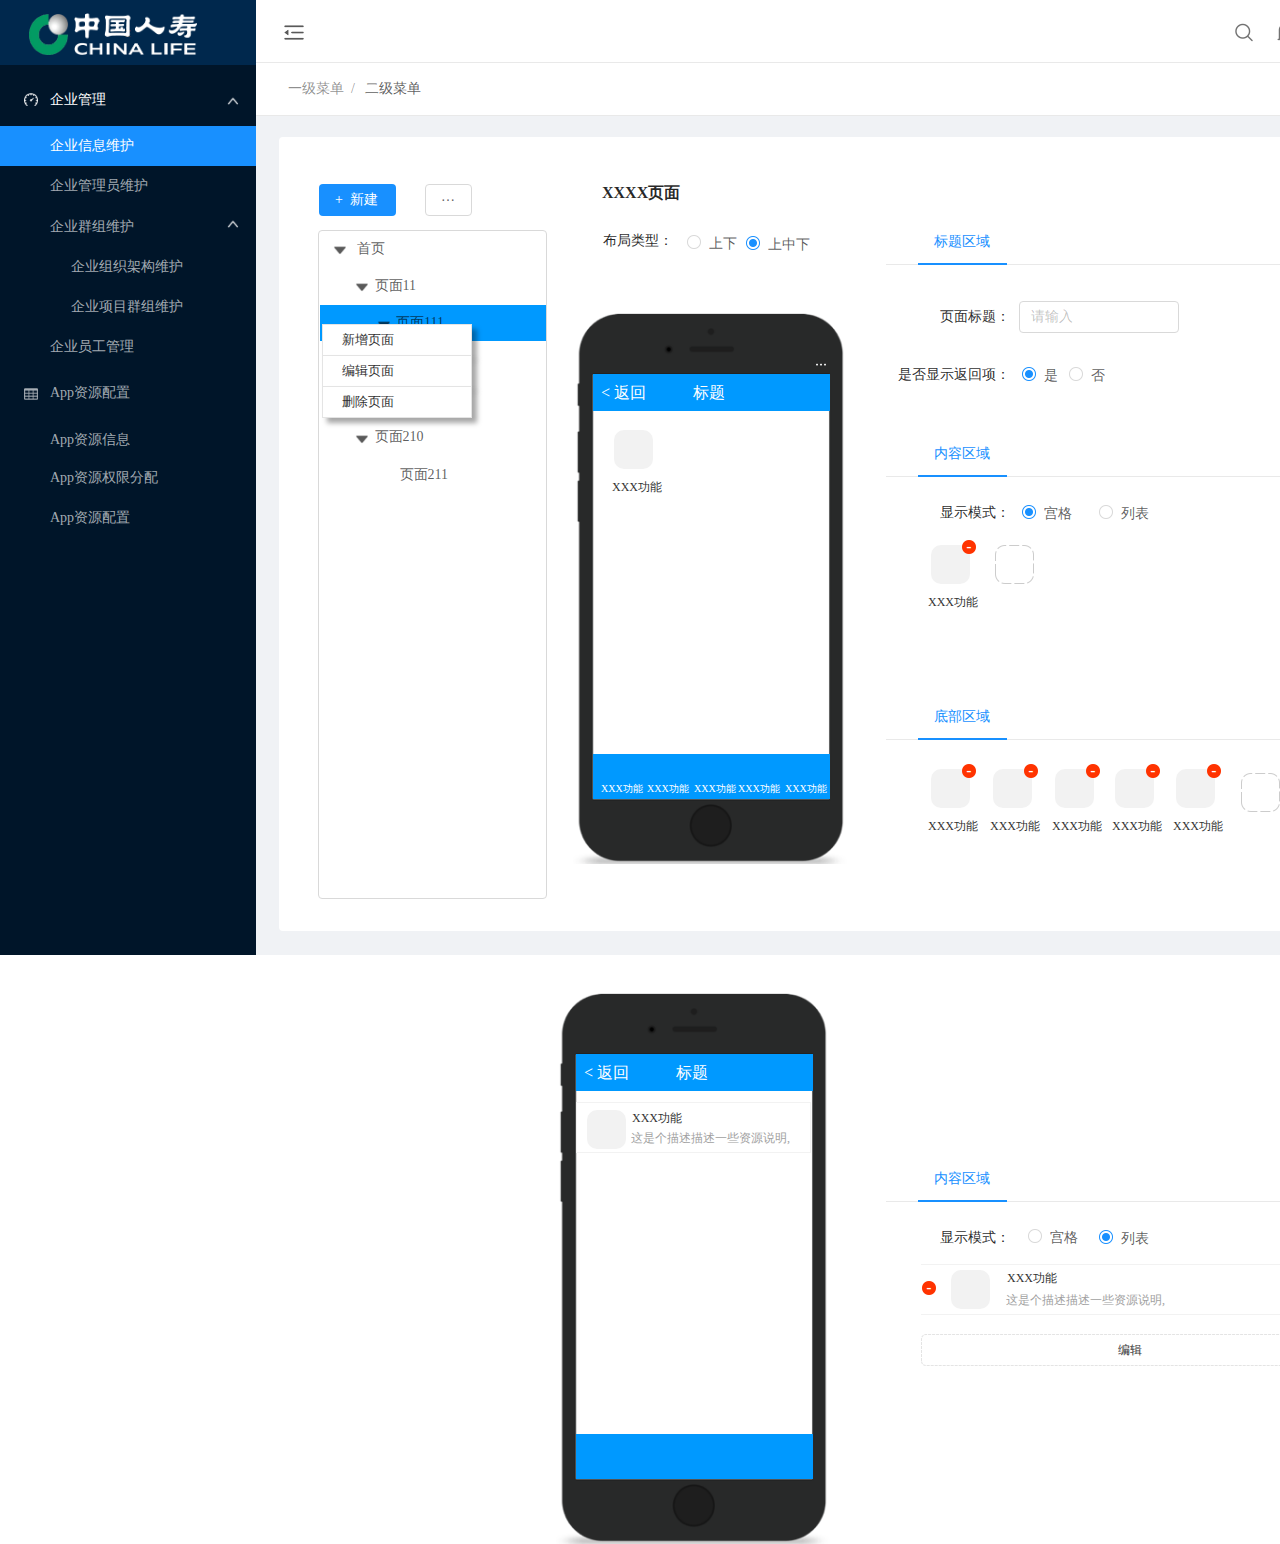
<file: app页面资源配置.html>
﻿<!DOCTYPE html>
<html>
  <head>
    <title>App页面资源配置</title>
    <meta http-equiv="X-UA-Compatible" content="IE=edge"/>
    <meta http-equiv="content-type" content="text/html; charset=utf-8"/>
    <meta name="apple-mobile-web-app-capable" content="yes"/>
    <link href="resources/css/jquery-ui-themes.css" type="text/css" rel="stylesheet"/>
    <link href="resources/css/axure_rp_page.css" type="text/css" rel="stylesheet"/>
    <link href="data/styles.css" type="text/css" rel="stylesheet"/>
    <link href="files/app页面资源配置/styles.css" type="text/css" rel="stylesheet"/>
    <script src="resources/scripts/jquery-1.7.1.min.js"></script>
    <script src="resources/scripts/jquery-ui-1.8.10.custom.min.js"></script>
    <script src="resources/scripts/axure/axQuery.js"></script>
    <script src="resources/scripts/axure/globals.js"></script>
    <script src="resources/scripts/axutils.js"></script>
    <script src="resources/scripts/axure/annotation.js"></script>
    <script src="resources/scripts/axure/axQuery.std.js"></script>
    <script src="resources/scripts/axure/doc.js"></script>
    <script src="data/document.js"></script>
    <script src="resources/scripts/messagecenter.js"></script>
    <script src="resources/scripts/axure/events.js"></script>
    <script src="resources/scripts/axure/recording.js"></script>
    <script src="resources/scripts/axure/action.js"></script>
    <script src="resources/scripts/axure/expr.js"></script>
    <script src="resources/scripts/axure/geometry.js"></script>
    <script src="resources/scripts/axure/flyout.js"></script>
    <script src="resources/scripts/axure/ie.js"></script>
    <script src="resources/scripts/axure/model.js"></script>
    <script src="resources/scripts/axure/repeater.js"></script>
    <script src="resources/scripts/axure/sto.js"></script>
    <script src="resources/scripts/axure/utils.temp.js"></script>
    <script src="resources/scripts/axure/variables.js"></script>
    <script src="resources/scripts/axure/drag.js"></script>
    <script src="resources/scripts/axure/move.js"></script>
    <script src="resources/scripts/axure/visibility.js"></script>
    <script src="resources/scripts/axure/style.js"></script>
    <script src="resources/scripts/axure/adaptive.js"></script>
    <script src="resources/scripts/axure/tree.js"></script>
    <script src="resources/scripts/axure/init.temp.js"></script>
    <script src="files/app页面资源配置/data.js"></script>
    <script src="resources/scripts/axure/legacy.js"></script>
    <script src="resources/scripts/axure/viewer.js"></script>
    <script src="resources/scripts/axure/math.js"></script>
    <script type="text/javascript">
      $axure.utils.getTransparentGifPath = function() { return 'resources/images/transparent.gif'; };
      $axure.utils.getOtherPath = function() { return 'resources/Other.html'; };
      $axure.utils.getReloadPath = function() { return 'resources/reload.html'; };
    </script>
  </head>
  <body>
    <div id="base" class="">

      <!-- Unnamed (页面背景) -->

      <!-- Unnamed (Group) -->
      <div id="u1998" class="ax_default">

        <!-- Unnamed (Rectangle) -->
        <div id="u1999" class="ax_default shape">
          <div id="u1999_div" class=""></div>
          <!-- Unnamed () -->
          <div id="u2000" class="text" style="visibility: visible;">
            <p><span>`</span></p>
          </div>
        </div>

        <!-- Unnamed (Rectangle) -->
        <div id="u2001" class="ax_default box_1">
          <div id="u2001_div" class=""></div>
          <!-- Unnamed () -->
          <div id="u2002" class="text" style="display: none; visibility: hidden">
            <p><span></span></p>
          </div>
        </div>
      </div>

      <!-- Unnamed (Group) -->
      <div id="u2003" class="ax_default">

        <!-- Unnamed (Group) -->
        <div id="u2004" class="ax_default">

          <!-- Unnamed (Rectangle) -->
          <div id="u2005" class="ax_default box_1">
            <div id="u2005_div" class=""></div>
            <!-- Unnamed () -->
            <div id="u2006" class="text" style="visibility: visible;">
              <p><span>z</span></p>
            </div>
          </div>

          <!-- Unnamed (Group) -->
          <div id="u2007" class="ax_default">

            <!-- Unnamed (Group) -->
            <div id="u2008" class="ax_default">

              <!-- Unnamed (Rectangle) -->
              <div id="u2009" class="ax_default box_2">
                <div id="u2009_div" class=""></div>
                <!-- Unnamed () -->
                <div id="u2010" class="text" style="visibility: visible;">
                  <p><span>企业管理</span></p>
                </div>
              </div>

              <!-- Unnamed (Image) -->
              <div id="u2011" class="ax_default image">
                <img id="u2011_img" class="img " src="images/首页/u60.png"/>
                <!-- Unnamed () -->
                <div id="u2012" class="text" style="display: none; visibility: hidden">
                  <p><span></span></p>
                </div>
              </div>

              <!-- Unnamed (Image) -->
              <div id="u2013" class="ax_default image">
                <img id="u2013_img" class="img " src="images/首页/u62.png"/>
                <!-- Unnamed () -->
                <div id="u2014" class="text" style="display: none; visibility: hidden">
                  <p><span></span></p>
                </div>
              </div>
            </div>

            <!-- Unnamed (Rectangle) -->
            <div id="u2015" class="ax_default box_2">
              <div id="u2015_div" class=""></div>
              <!-- Unnamed () -->
              <div id="u2016" class="text" style="visibility: visible;">
                <p><span>企业信息维护</span></p>
              </div>
            </div>

            <!-- Unnamed (Group) -->
            <div id="u2017" class="ax_default">
            </div>

            <!-- Unnamed (Rectangle) -->
            <div id="u2018" class="ax_default box_2">
              <div id="u2018_div" class=""></div>
              <!-- Unnamed () -->
              <div id="u2019" class="text" style="visibility: visible;">
                <p><span>企业管理员维护</span></p>
              </div>
            </div>

            <!-- Unnamed (Group) -->
            <div id="u2020" class="ax_default">

              <!-- Unnamed (Rectangle) -->
              <div id="u2021" class="ax_default box_2">
                <div id="u2021_div" class=""></div>
                <!-- Unnamed () -->
                <div id="u2022" class="text" style="visibility: visible;">
                  <p><span>App资源配置</span></p>
                </div>
              </div>

              <!-- Unnamed (Image) -->
              <div id="u2023" class="ax_default image">
                <img id="u2023_img" class="img " src="images/首页/u72.png"/>
                <!-- Unnamed () -->
                <div id="u2024" class="text" style="display: none; visibility: hidden">
                  <p><span></span></p>
                </div>
              </div>
            </div>

            <!-- Unnamed (Rectangle) -->
            <div id="u2025" class="ax_default box_2">
              <div id="u2025_div" class=""></div>
              <!-- Unnamed () -->
              <div id="u2026" class="text" style="visibility: visible;">
                <p><span>企业员工管理</span></p>
              </div>
            </div>

            <!-- Unnamed (Rectangle) -->
            <div id="u2027" class="ax_default box_2">
              <div id="u2027_div" class=""></div>
              <!-- Unnamed () -->
              <div id="u2028" class="text" style="visibility: visible;">
                <p><span>企业群组维护</span></p>
              </div>
            </div>

            <!-- Unnamed (Rectangle) -->
            <div id="u2029" class="ax_default box_2">
              <div id="u2029_div" class=""></div>
              <!-- Unnamed () -->
              <div id="u2030" class="text" style="visibility: visible;">
                <p><span>&nbsp;&nbsp; &nbsp;&nbsp; 企业组织架构维护</span></p>
              </div>
            </div>

            <!-- Unnamed (Rectangle) -->
            <div id="u2031" class="ax_default box_2">
              <div id="u2031_div" class=""></div>
              <!-- Unnamed () -->
              <div id="u2032" class="text" style="visibility: visible;">
                <p><span>&nbsp;&nbsp; &nbsp;&nbsp; 企业项目群组维护</span></p>
              </div>
            </div>

            <!-- Unnamed (Image) -->
            <div id="u2033" class="ax_default image">
              <img id="u2033_img" class="img " src="images/首页/u62.png"/>
              <!-- Unnamed () -->
              <div id="u2034" class="text" style="display: none; visibility: hidden">
                <p><span></span></p>
              </div>
            </div>

            <!-- Unnamed (Rectangle) -->
            <div id="u2035" class="ax_default box_2">
              <div id="u2035_div" class=""></div>
              <!-- Unnamed () -->
              <div id="u2036" class="text" style="visibility: visible;">
                <p><span>App资源信息</span></p>
              </div>
            </div>

            <!-- Unnamed (Rectangle) -->
            <div id="u2037" class="ax_default box_2">
              <div id="u2037_div" class=""></div>
              <!-- Unnamed () -->
              <div id="u2038" class="text" style="visibility: visible;">
                <p><span>App资源权限分配</span></p>
              </div>
            </div>

            <!-- Unnamed (Rectangle) -->
            <div id="u2039" class="ax_default box_2">
              <div id="u2039_div" class=""></div>
              <!-- Unnamed () -->
              <div id="u2040" class="text" style="visibility: visible;">
                <p><span>App资源配置</span></p>
              </div>
            </div>
          </div>

          <!-- Unnamed (Group) -->
          <div id="u2041" class="ax_default">

            <!-- Unnamed (Image) -->
            <div id="u2042" class="ax_default image1">
              <img id="u2042_img" class="img " src="images/首页/u91.png"/>
              <!-- Unnamed () -->
              <div id="u2043" class="text" style="display: none; visibility: hidden">
                <p><span></span></p>
              </div>
            </div>

            <!-- Unnamed (Image) -->
            <div id="u2044" class="ax_default image1">
              <img id="u2044_img" class="img " src="images/首页/u93.png"/>
              <!-- Unnamed () -->
              <div id="u2045" class="text" style="display: none; visibility: hidden">
                <p><span></span></p>
              </div>
            </div>
          </div>
        </div>

        <!-- Unnamed (Group) -->
        <div id="u2046" class="ax_default">

          <!-- Unnamed (Rectangle) -->
          <div id="u2047" class="ax_default box_2">
            <div id="u2047_div" class=""></div>
            <!-- Unnamed () -->
            <div id="u2048" class="text" style="display: none; visibility: hidden">
              <p><span></span></p>
            </div>
          </div>

          <!-- Unnamed (Image) -->
          <div id="u2049" class="ax_default image">
            <img id="u2049_img" class="img " src="images/首页/u98.png"/>
            <!-- Unnamed () -->
            <div id="u2050" class="text" style="display: none; visibility: hidden">
              <p><span></span></p>
            </div>
          </div>

          <!-- Unnamed (Group) -->
          <div id="u2051" class="ax_default">

            <!-- Unnamed (Image) -->
            <div id="u2052" class="ax_default image">
              <img id="u2052_img" class="img " src="images/首页/u101.jpg"/>
              <!-- Unnamed () -->
              <div id="u2053" class="text" style="display: none; visibility: hidden">
                <p><span></span></p>
              </div>
            </div>

            <!-- Unnamed (Rectangle) -->
            <div id="u2054" class="ax_default label">
              <div id="u2054_div" class=""></div>
              <!-- Unnamed () -->
              <div id="u2055" class="text" style="visibility: visible;">
                <p><span>momo.zxy</span></p>
              </div>
            </div>
          </div>

          <!-- Unnamed (Image) -->
          <div id="u2056" class="ax_default image">
            <img id="u2056_img" class="img " src="images/首页/u105.png"/>
            <!-- Unnamed () -->
            <div id="u2057" class="text" style="display: none; visibility: hidden">
              <p><span></span></p>
            </div>
          </div>

          <!-- Unnamed (Image) -->
          <div id="u2058" class="ax_default image">
            <img id="u2058_img" class="img " src="images/首页/u107.png"/>
            <!-- Unnamed () -->
            <div id="u2059" class="text" style="display: none; visibility: hidden">
              <p><span></span></p>
            </div>
          </div>
        </div>
      </div>

      <!-- Unnamed (Group) -->
      <div id="u2060" class="ax_default">

        <!-- Unnamed (Rectangle) -->
        <div id="u2061" class="ax_default shape">
          <div id="u2061_div" class=""></div>
          <!-- Unnamed () -->
          <div id="u2062" class="text" style="display: none; visibility: hidden">
            <p><span></span></p>
          </div>
        </div>

        <!-- Unnamed (Dynamic Panel) -->
        <div id="u2063" class="ax_default">
          <div id="u2063_state0" class="panel_state" data-label="State1">
            <div id="u2063_state0_content" class="panel_state_content">
            </div>
          </div>
        </div>

        <!-- Unnamed (Dynamic Panel) -->
        <div id="u2064" class="ax_default">
          <div id="u2064_state0" class="panel_state" data-label="State1">
            <div id="u2064_state0_content" class="panel_state_content">
            </div>
          </div>
        </div>

        <!-- Unnamed (Dynamic Panel) -->
        <div id="u2065" class="ax_default">
          <div id="u2065_state0" class="panel_state" data-label="State1">
            <div id="u2065_state0_content" class="panel_state_content">
            </div>
          </div>
        </div>

        <!-- Unnamed (Dynamic Panel) -->
        <div id="u2066" class="ax_default">
          <div id="u2066_state0" class="panel_state" data-label="State1">
            <div id="u2066_state0_content" class="panel_state_content">
            </div>
          </div>
        </div>
      </div>

      <!-- Unnamed (Group) -->
      <div id="u2067" class="ax_default">

        <!-- Unnamed (Rectangle) -->
        <div id="u2068" class="ax_default shape">
          <div id="u2068_div" class=""></div>
          <!-- Unnamed () -->
          <div id="u2069" class="text" style="display: none; visibility: hidden">
            <p><span></span></p>
          </div>
        </div>

        <!-- Unnamed (Group) -->
        <div id="u2070" class="ax_default">

          <!-- Unnamed (Rectangle) -->
          <div id="u2071" class="ax_default paragraph1" selectiongroup="breadcrumbs">
            <div id="u2071_div" class=""></div>
            <!-- Unnamed () -->
            <div id="u2072" class="text" style="visibility: visible;">
              <p><span style="color:rgba(0, 0, 0, 0.447058823529412);">一级菜单&nbsp; /&nbsp;&nbsp; </span><span style="color:rgba(0, 0, 0, 0.847058823529412);"> </span><span style="color:rgba(0, 0, 0, 0.647058823529412);">二级菜单</span></p>
            </div>
          </div>
        </div>
      </div>

      <!-- Unnamed (Group) -->
      <div id="u2073" class="ax_default">

        <!-- Unnamed (Group) -->
        <div id="u2074" class="ax_default">

          <!-- Unnamed (Rectangle) -->
          <div id="u2075" class="ax_default shape">
            <div id="u2075_div" class=""></div>
            <!-- Unnamed () -->
            <div id="u2076" class="text" style="visibility: visible;">
              <p><span>+&nbsp; 新建</span></p>
            </div>
          </div>
        </div>

        <!-- Unnamed (Group) -->
        <div id="u2077" class="ax_default">

          <!-- Unnamed (Rectangle) -->
          <div id="u2078" class="ax_default shape">
            <div id="u2078_div" class=""></div>
            <!-- Unnamed () -->
            <div id="u2079" class="text" style="visibility: visible;">
              <p><span>…</span></p>
            </div>
          </div>
        </div>
      </div>

      <!-- Unnamed (Group) -->
      <div id="u2080" class="ax_default">

        <!-- Unnamed (Rectangle) -->
        <div id="u2081" class="ax_default shape">
          <div id="u2081_div" class=""></div>
          <!-- Unnamed () -->
          <div id="u2082" class="text" style="display: none; visibility: hidden">
            <p><span></span></p>
          </div>
        </div>

        <!-- Unnamed (Rectangle) -->
        <div id="u2083" class="ax_default shape">
          <img id="u2083_img" class="img " src="images/app页面资源配置/u2083.png"/>
          <!-- Unnamed () -->
          <div id="u2084" class="text" style="visibility: visible;">
            <p><span>&nbsp; 页面111</span></p>
          </div>
        </div>

        <!-- Unnamed (Image) -->
        <div id="u2085" class="ax_default image">
          <img id="u2085_img" class="img " src="images/企业组织架构维护/u833.png"/>
          <!-- Unnamed () -->
          <div id="u2086" class="text" style="display: none; visibility: hidden">
            <p><span></span></p>
          </div>
        </div>

        <!-- Unnamed (Rectangle) -->
        <div id="u2087" class="ax_default shape">
          <img id="u2087_img" class="img " src="images/app页面资源配置/u2087.png"/>
          <!-- Unnamed () -->
          <div id="u2088" class="text" style="visibility: visible;">
            <p><span>&nbsp;&nbsp; &nbsp; 页面11</span></p>
          </div>
        </div>

        <!-- Unnamed (Image) -->
        <div id="u2089" class="ax_default image">
          <img id="u2089_img" class="img " src="images/企业组织架构维护/u833.png"/>
          <!-- Unnamed () -->
          <div id="u2090" class="text" style="display: none; visibility: hidden">
            <p><span></span></p>
          </div>
        </div>

        <!-- Unnamed (Rectangle) -->
        <div id="u2091" class="ax_default shape">
          <img id="u2091_img" class="img " src="images/app页面资源配置/u2087.png"/>
          <!-- Unnamed () -->
          <div id="u2092" class="text" style="visibility: visible;">
            <p><span>&nbsp; 页面112</span></p>
          </div>
        </div>

        <!-- Unnamed (Rectangle) -->
        <div id="u2093" class="ax_default shape">
          <img id="u2093_img" class="img " src="images/app页面资源配置/u2087.png"/>
          <!-- Unnamed () -->
          <div id="u2094" class="text" style="visibility: visible;">
            <p><span>&nbsp; 页面113</span></p>
          </div>
        </div>

        <!-- Unnamed (Rectangle) -->
        <div id="u2095" class="ax_default shape">
          <img id="u2095_img" class="img " src="images/app页面资源配置/u2087.png"/>
          <!-- Unnamed () -->
          <div id="u2096" class="text" style="visibility: visible;">
            <p><span>&nbsp;&nbsp; &nbsp; 页面210</span></p>
          </div>
        </div>

        <!-- Unnamed (Image) -->
        <div id="u2097" class="ax_default image">
          <img id="u2097_img" class="img " src="images/企业组织架构维护/u833.png"/>
          <!-- Unnamed () -->
          <div id="u2098" class="text" style="display: none; visibility: hidden">
            <p><span></span></p>
          </div>
        </div>

        <!-- Unnamed (Rectangle) -->
        <div id="u2099" class="ax_default shape">
          <img id="u2099_img" class="img " src="images/app页面资源配置/u2087.png"/>
          <!-- Unnamed () -->
          <div id="u2100" class="text" style="visibility: visible;">
            <p><span>&nbsp;&nbsp; 页面211</span></p>
          </div>
        </div>

        <!-- Unnamed (Rectangle) -->
        <div id="u2101" class="ax_default shape">
          <img id="u2101_img" class="img " src="images/app页面资源配置/u2087.png"/>
          <!-- Unnamed () -->
          <div id="u2102" class="text" style="visibility: visible;">
            <p><span>首页</span></p>
          </div>
        </div>

        <!-- Unnamed (Image) -->
        <div id="u2103" class="ax_default image">
          <img id="u2103_img" class="img " src="images/企业组织架构维护/u833.png"/>
          <!-- Unnamed () -->
          <div id="u2104" class="text" style="display: none; visibility: hidden">
            <p><span></span></p>
          </div>
        </div>
      </div>

      <!-- Unnamed (Group) -->
      <div id="u2105" class="ax_default">

        <!-- Unnamed (Group) -->
        <div id="u2106" class="ax_default">

          <!-- Unnamed (Rectangle) -->
          <div id="u2107" class="ax_default label">
            <div id="u2107_div" class=""></div>
            <!-- Unnamed () -->
            <div id="u2108" class="text" style="visibility: visible;">
              <p><span>布局类型：</span></p>
            </div>
          </div>
        </div>
      </div>

      <!-- Unnamed (Group) -->
      <div id="u2109" class="ax_default">

        <!-- Unnamed (Group) -->
        <div id="u2110" class="ax_default">

          <!-- Unnamed (Rectangle) -->
          <div id="u2111" class="ax_default heading_21">
            <div id="u2111_div" class=""></div>
            <!-- Unnamed () -->
            <div id="u2112" class="text" style="visibility: visible;">
              <p><span>上中下</span></p>
            </div>
          </div>
        </div>

        <!-- Unnamed (Ellipse) -->
        <div id="u2113" class="ax_default ellipse">
          <img id="u2113_img" class="img " src="images/企业详细信息/u754.png"/>
          <!-- Unnamed () -->
          <div id="u2114" class="text" style="display: none; visibility: hidden">
            <p><span></span></p>
          </div>
        </div>

        <!-- Unnamed (Ellipse) -->
        <div id="u2115" class="ax_default ellipse">
          <img id="u2115_img" class="img " src="images/企业详细信息/u756.png"/>
          <!-- Unnamed () -->
          <div id="u2116" class="text" style="display: none; visibility: hidden">
            <p><span></span></p>
          </div>
        </div>
      </div>

      <!-- Unnamed (Group) -->
      <div id="u2117" class="ax_default">

        <!-- Unnamed (Group) -->
        <div id="u2118" class="ax_default">

          <!-- Unnamed (Rectangle) -->
          <div id="u2119" class="ax_default heading_21">
            <div id="u2119_div" class=""></div>
            <!-- Unnamed () -->
            <div id="u2120" class="text" style="visibility: visible;">
              <p><span>上下</span></p>
            </div>
          </div>
        </div>

        <!-- Unnamed (Ellipse) -->
        <div id="u2121" class="ax_default ellipse">
          <img id="u2121_img" class="img " src="images/企业详细信息/u748.png"/>
          <!-- Unnamed () -->
          <div id="u2122" class="text" style="display: none; visibility: hidden">
            <p><span></span></p>
          </div>
        </div>
      </div>

      <!-- Unnamed (Group) -->
      <div id="u2123" class="ax_default">

        <!-- Unnamed (Image) -->
        <div id="u2124" class="ax_default image1">
          <img id="u2124_img" class="img " src="images/app页面资源配置/u2124.png"/>
          <!-- Unnamed () -->
          <div id="u2125" class="text" style="display: none; visibility: hidden">
            <p><span></span></p>
          </div>
        </div>

        <!-- Unnamed (Rectangle) -->
        <div id="u2126" class="ax_default box_1">
          <img id="u2126_img" class="img " src="images/app页面资源配置/u2126.png"/>
          <!-- Unnamed () -->
          <div id="u2127" class="text" style="display: none; visibility: hidden">
            <p><span></span></p>
          </div>
        </div>

        <!-- Unnamed (Rectangle) -->
        <div id="u2128" class="ax_default box_1">
          <img id="u2128_img" class="img " src="images/app页面资源配置/u2128.png"/>
          <!-- Unnamed () -->
          <div id="u2129" class="text" style="display: none; visibility: hidden">
            <p><span></span></p>
          </div>
        </div>

        <!-- Unnamed (Rectangle) -->
        <div id="u2130" class="ax_default heading_1">
          <div id="u2130_div" class=""></div>
          <!-- Unnamed () -->
          <div id="u2131" class="text" style="visibility: visible;">
            <p><span>XXX功能</span></p>
          </div>
        </div>

        <!-- Unnamed (Rectangle) -->
        <div id="u2132" class="ax_default box_2">
          <div id="u2132_div" class=""></div>
          <!-- Unnamed () -->
          <div id="u2133" class="text" style="display: none; visibility: hidden">
            <p><span></span></p>
          </div>
        </div>

        <!-- Unnamed (Rectangle) -->
        <div id="u2134" class="ax_default heading_1">
          <div id="u2134_div" class=""></div>
          <!-- Unnamed () -->
          <div id="u2135" class="text" style="visibility: visible;">
            <p><span>标题</span></p>
          </div>
        </div>

        <!-- Unnamed (Rectangle) -->
        <div id="u2136" class="ax_default heading_1">
          <div id="u2136_div" class=""></div>
          <!-- Unnamed () -->
          <div id="u2137" class="text" style="visibility: visible;">
            <p><span>&lt; 返回</span></p>
          </div>
        </div>
      </div>

      <!-- Unnamed (Group) -->
      <div id="u2138" class="ax_default">

        <!-- Unnamed (Rectangle) -->
        <div id="u2139" class="ax_default box_2">
          <div id="u2139_div" class=""></div>
          <!-- Unnamed () -->
          <div id="u2140" class="text" style="display: none; visibility: hidden">
            <p><span></span></p>
          </div>
        </div>

        <!-- Unnamed (Group) -->
        <div id="u2141" class="ax_default">

          <!-- Unnamed (Rectangle) -->
          <div id="u2142" class="ax_default box_2">
            <div id="u2142_div" class=""></div>
            <!-- Unnamed () -->
            <div id="u2143" class="text" style="visibility: visible;">
              <p><span>标题区域</span></p>
            </div>
          </div>
        </div>
      </div>

      <!-- Unnamed (Group) -->
      <div id="u2144" class="ax_default">

        <!-- Unnamed (Rectangle) -->
        <div id="u2145" class="ax_default box_1">
          <div id="u2145_div" class=""></div>
          <!-- Unnamed () -->
          <div id="u2146" class="text" style="visibility: visible;">
            <p><span>新增页面</span></p>
          </div>
        </div>

        <!-- Unnamed (Rectangle) -->
        <div id="u2147" class="ax_default box_1">
          <div id="u2147_div" class=""></div>
          <!-- Unnamed () -->
          <div id="u2148" class="text" style="visibility: visible;">
            <p><span>编辑页面</span></p>
          </div>
        </div>

        <!-- Unnamed (Rectangle) -->
        <div id="u2149" class="ax_default box_1">
          <div id="u2149_div" class=""></div>
          <!-- Unnamed () -->
          <div id="u2150" class="text" style="visibility: visible;">
            <p><span>删除页面</span></p>
          </div>
        </div>
      </div>

      <!-- Unnamed (Group) -->
      <div id="u2151" class="ax_default">

        <!-- Unnamed (Group) -->
        <div id="u2152" class="ax_default">

          <!-- Unnamed (Rectangle) -->
          <div id="u2153" class="ax_default label">
            <div id="u2153_div" class=""></div>
            <!-- Unnamed () -->
            <div id="u2154" class="text" style="visibility: visible;">
              <p><span>  页面标题：</span></p>
            </div>
          </div>

          <!-- Unnamed (Rectangle) -->
          <div id="u2155" class="ax_default shape">
            <div id="u2155_div" class=""></div>
            <!-- Unnamed () -->
            <div id="u2156" class="text" style="visibility: visible;">
              <p><span>请输入</span></p>
            </div>
          </div>
        </div>
      </div>

      <!-- Unnamed (Group) -->
      <div id="u2157" class="ax_default">

        <!-- Unnamed (Group) -->
        <div id="u2158" class="ax_default">

          <!-- Unnamed (Rectangle) -->
          <div id="u2159" class="ax_default label">
            <div id="u2159_div" class=""></div>
            <!-- Unnamed () -->
            <div id="u2160" class="text" style="visibility: visible;">
              <p><span>是否显示返回项：</span></p>
            </div>
          </div>

          <!-- Unnamed (Group) -->
          <div id="u2161" class="ax_default">

            <!-- Unnamed (Group) -->
            <div id="u2162" class="ax_default">

              <!-- Unnamed (Rectangle) -->
              <div id="u2163" class="ax_default heading_21">
                <div id="u2163_div" class=""></div>
                <!-- Unnamed () -->
                <div id="u2164" class="text" style="visibility: visible;">
                  <p><span>是</span></p>
                </div>
              </div>
            </div>

            <!-- Unnamed (Ellipse) -->
            <div id="u2165" class="ax_default ellipse">
              <img id="u2165_img" class="img " src="images/企业详细信息/u754.png"/>
              <!-- Unnamed () -->
              <div id="u2166" class="text" style="display: none; visibility: hidden">
                <p><span></span></p>
              </div>
            </div>

            <!-- Unnamed (Ellipse) -->
            <div id="u2167" class="ax_default ellipse">
              <img id="u2167_img" class="img " src="images/企业详细信息/u756.png"/>
              <!-- Unnamed () -->
              <div id="u2168" class="text" style="display: none; visibility: hidden">
                <p><span></span></p>
              </div>
            </div>
          </div>

          <!-- Unnamed (Group) -->
          <div id="u2169" class="ax_default">

            <!-- Unnamed (Group) -->
            <div id="u2170" class="ax_default">

              <!-- Unnamed (Rectangle) -->
              <div id="u2171" class="ax_default heading_21">
                <div id="u2171_div" class=""></div>
                <!-- Unnamed () -->
                <div id="u2172" class="text" style="visibility: visible;">
                  <p><span>否</span></p>
                </div>
              </div>
            </div>

            <!-- Unnamed (Ellipse) -->
            <div id="u2173" class="ax_default ellipse">
              <img id="u2173_img" class="img " src="images/企业详细信息/u748.png"/>
              <!-- Unnamed () -->
              <div id="u2174" class="text" style="display: none; visibility: hidden">
                <p><span></span></p>
              </div>
            </div>
          </div>
        </div>
      </div>

      <!-- Unnamed (Image) -->
      <div id="u2175" class="ax_default image1">
        <img id="u2175_img" class="img " src="images/app页面资源配置/u2175.png"/>
        <!-- Unnamed () -->
        <div id="u2176" class="text" style="display: none; visibility: hidden">
          <p><span></span></p>
        </div>
      </div>

      <!-- Unnamed (Group) -->
      <div id="u2177" class="ax_default">

        <!-- Unnamed (Rectangle) -->
        <div id="u2178" class="ax_default shape">
          <div id="u2178_div" class=""></div>
          <!-- Unnamed () -->
          <div id="u2179" class="text" style="visibility: visible;">
            <p><span>保存</span></p>
          </div>
        </div>
      </div>

      <!-- Unnamed (Rectangle) -->
      <div id="u2180" class="ax_default heading_11">
        <div id="u2180_div" class=""></div>
        <!-- Unnamed () -->
        <div id="u2181" class="text" style="visibility: visible;">
          <p><span>XXXX页面</span></p>
        </div>
      </div>

      <!-- Unnamed (Group) -->
      <div id="u2182" class="ax_default">

        <!-- Unnamed (Rectangle) -->
        <div id="u2183" class="ax_default box_2">
          <div id="u2183_div" class=""></div>
          <!-- Unnamed () -->
          <div id="u2184" class="text" style="display: none; visibility: hidden">
            <p><span></span></p>
          </div>
        </div>

        <!-- Unnamed (Group) -->
        <div id="u2185" class="ax_default">

          <!-- Unnamed (Rectangle) -->
          <div id="u2186" class="ax_default box_2">
            <div id="u2186_div" class=""></div>
            <!-- Unnamed () -->
            <div id="u2187" class="text" style="visibility: visible;">
              <p><span>内容区域</span></p>
            </div>
          </div>
        </div>
      </div>

      <!-- Unnamed (Group) -->
      <div id="u2188" class="ax_default">

        <!-- Unnamed (Rectangle) -->
        <div id="u2189" class="ax_default box_2">
          <div id="u2189_div" class=""></div>
          <!-- Unnamed () -->
          <div id="u2190" class="text" style="display: none; visibility: hidden">
            <p><span></span></p>
          </div>
        </div>

        <!-- Unnamed (Group) -->
        <div id="u2191" class="ax_default">

          <!-- Unnamed (Rectangle) -->
          <div id="u2192" class="ax_default box_2">
            <div id="u2192_div" class=""></div>
            <!-- Unnamed () -->
            <div id="u2193" class="text" style="visibility: visible;">
              <p><span>底部区域</span></p>
            </div>
          </div>
        </div>
      </div>

      <!-- Unnamed (Group) -->
      <div id="u2194" class="ax_default">

        <!-- Unnamed (Group) -->
        <div id="u2195" class="ax_default">

          <!-- Unnamed (Rectangle) -->
          <div id="u2196" class="ax_default label">
            <div id="u2196_div" class=""></div>
            <!-- Unnamed () -->
            <div id="u2197" class="text" style="visibility: visible;">
              <p><span>显示模式：</span></p>
            </div>
          </div>

          <!-- Unnamed (Group) -->
          <div id="u2198" class="ax_default">

            <!-- Unnamed (Group) -->
            <div id="u2199" class="ax_default">

              <!-- Unnamed (Rectangle) -->
              <div id="u2200" class="ax_default heading_21">
                <div id="u2200_div" class=""></div>
                <!-- Unnamed () -->
                <div id="u2201" class="text" style="visibility: visible;">
                  <p><span>宫格</span></p>
                </div>
              </div>
            </div>

            <!-- Unnamed (Ellipse) -->
            <div id="u2202" class="ax_default ellipse">
              <img id="u2202_img" class="img " src="images/企业详细信息/u754.png"/>
              <!-- Unnamed () -->
              <div id="u2203" class="text" style="display: none; visibility: hidden">
                <p><span></span></p>
              </div>
            </div>

            <!-- Unnamed (Ellipse) -->
            <div id="u2204" class="ax_default ellipse">
              <img id="u2204_img" class="img " src="images/企业详细信息/u756.png"/>
              <!-- Unnamed () -->
              <div id="u2205" class="text" style="display: none; visibility: hidden">
                <p><span></span></p>
              </div>
            </div>
          </div>

          <!-- Unnamed (Group) -->
          <div id="u2206" class="ax_default">

            <!-- Unnamed (Group) -->
            <div id="u2207" class="ax_default">

              <!-- Unnamed (Rectangle) -->
              <div id="u2208" class="ax_default heading_21">
                <div id="u2208_div" class=""></div>
                <!-- Unnamed () -->
                <div id="u2209" class="text" style="visibility: visible;">
                  <p><span>列表</span></p>
                </div>
              </div>
            </div>

            <!-- Unnamed (Ellipse) -->
            <div id="u2210" class="ax_default ellipse">
              <img id="u2210_img" class="img " src="images/企业详细信息/u748.png"/>
              <!-- Unnamed () -->
              <div id="u2211" class="text" style="display: none; visibility: hidden">
                <p><span></span></p>
              </div>
            </div>
          </div>
        </div>
      </div>

      <!-- Unnamed (Rectangle) -->
      <div id="u2212" class="ax_default box_2">
        <div id="u2212_div" class=""></div>
        <!-- Unnamed () -->
        <div id="u2213" class="text" style="display: none; visibility: hidden">
          <p><span></span></p>
        </div>
      </div>

      <!-- Unnamed (Rectangle) -->
      <div id="u2214" class="ax_default heading_1">
        <div id="u2214_div" class=""></div>
        <!-- Unnamed () -->
        <div id="u2215" class="text" style="visibility: visible;">
          <p><span>XXX功能</span></p>
        </div>
      </div>

      <!-- Unnamed (Rectangle) -->
      <div id="u2216" class="ax_default box_2">
        <img id="u2216_img" class="img " src="images/app页面资源配置/u2216.png"/>
        <!-- Unnamed () -->
        <div id="u2217" class="text" style="display: none; visibility: hidden">
          <p><span></span></p>
        </div>
      </div>

      <!-- Unnamed (Group) -->
      <div id="u2218" class="ax_default">

        <!-- Unnamed (Rectangle) -->
        <div id="u2219" class="ax_default shape">
          <div id="u2219_div" class=""></div>
          <!-- Unnamed () -->
          <div id="u2220" class="text" style="display: none; visibility: hidden">
            <p><span></span></p>
          </div>
        </div>

        <!-- Unnamed (Group) -->
        <div id="u2221" class="ax_default">

          <!-- Unnamed (Rectangle) -->
          <div id="u2222" class="ax_default shape">
            <div id="u2222_div" class=""></div>
            <!-- Unnamed () -->
            <div id="u2223" class="text" style="display: none; visibility: hidden">
              <p><span></span></p>
            </div>
          </div>

          <!-- Unnamed (Group) -->
          <div id="u2224" class="ax_default">

            <!-- Unnamed (Rectangle) -->
            <div id="u2225" class="ax_default shape">
              <div id="u2225_div" class=""></div>
              <!-- Unnamed () -->
              <div id="u2226" class="text" style="visibility: visible;">
                <p style="font-size:14px;"><span style="font-family:'PingFangSC-Semibold', 'PingFang SC Semibold', 'PingFang SC';font-weight:650;color:rgba(0, 0, 0, 0.647058823529412);">添加指定资源&nbsp; </span><span style="font-family:'PingFangSC-Regular', 'PingFang SC';font-weight:400;font-size:12px;color:rgba(0, 0, 0, 0.427450980392157);">宫格类型</span></p>
              </div>
            </div>

            <!-- Unnamed (Group) -->
            <div id="u2227" class="ax_default">

              <!-- Unnamed (Image) -->
              <div id="u2228" class="ax_default image">
                <img id="u2228_img" class="img " src="images/企业信息管理_仅平台管理员_/u321.png"/>
                <!-- Unnamed () -->
                <div id="u2229" class="text" style="display: none; visibility: hidden">
                  <p><span></span></p>
                </div>
              </div>
            </div>
          </div>

          <!-- Unnamed (Group) -->
          <div id="u2230" class="ax_default">

            <!-- Unnamed (Group) -->
            <div id="u2231" class="ax_default">

              <!-- Unnamed (Rectangle) -->
              <div id="u2232" class="ax_default shape">
                <div id="u2232_div" class=""></div>
                <!-- Unnamed () -->
                <div id="u2233" class="text" style="display: none; visibility: hidden">
                  <p><span></span></p>
                </div>
              </div>
            </div>

            <!-- Unnamed (Rectangle) -->
            <div id="u2234" class="ax_default shape">
              <div id="u2234_div" class=""></div>
              <!-- Unnamed () -->
              <div id="u2235" class="text" style="visibility: visible;">
                <p><span>确 定</span></p>
              </div>
            </div>

            <!-- Unnamed (Rectangle) -->
            <div id="u2236" class="ax_default shape">
              <div id="u2236_div" class=""></div>
              <!-- Unnamed () -->
              <div id="u2237" class="text" style="visibility: visible;">
                <p><span>取 消</span></p>
              </div>
            </div>
          </div>
        </div>

        <!-- Unnamed (Group) -->
        <div id="u2238" class="ax_default">

          <!-- Unnamed (Group) -->
          <div id="u2239" class="ax_default">

            <!-- Unnamed (Rectangle) -->
            <div id="u2240" class="ax_default shape">
              <div id="u2240_div" class=""></div>
              <!-- Unnamed () -->
              <div id="u2241" class="text" style="display: none; visibility: hidden">
                <p><span></span></p>
              </div>
            </div>

            <!-- Unnamed (Rectangle) -->
            <div id="u2242" class="ax_default shape">
              <img id="u2242_img" class="img " src="images/app资源权限分配/u1954.png"/>
              <!-- Unnamed () -->
              <div id="u2243" class="text" style="visibility: visible;">
                <p><span>XXXXX资源1</span></p><p><span>这是个描述描述一些资源说明,说明一些内容</span></p>
              </div>
            </div>

            <!-- Unnamed (Rectangle) -->
            <div id="u2244" class="ax_default shape">
              <div id="u2244_div" class=""></div>
              <!-- Unnamed () -->
              <div id="u2245" class="text" style="visibility: visible;">
                <p><span>XXXXX资源1</span></p><p><span>这是个描述描述一些资源说明,说明一些内容</span></p>
              </div>
            </div>

            <!-- Unnamed (Rectangle) -->
            <div id="u2246" class="ax_default shape">
              <div id="u2246_div" class=""></div>
              <!-- Unnamed () -->
              <div id="u2247" class="text" style="visibility: visible;">
                <p><span>XXXXX资源1</span><span style="color:#A1A1A1;"></span></p><p><span style="color:#A1A1A1;">这是个描述描述一些资源说明,说明一些内容</span></p>
              </div>
            </div>

            <!-- Unnamed (Rectangle) -->
            <div id="u2248" class="ax_default shape">
              <div id="u2248_div" class=""></div>
              <!-- Unnamed () -->
              <div id="u2249" class="text" style="visibility: visible;">
                <p><span>XXXXX资源1</span><span style="color:#A1A1A1;"></span></p><p><span style="color:#A1A1A1;">这是个描述描述一些资源说明,说明一些内容</span></p>
              </div>
            </div>
          </div>

          <!-- Unnamed (Group) -->
          <div id="u2250" class="ax_default">

            <!-- Unnamed (Rectangle) -->
            <div id="u2251" class="ax_default box_3">
              <div id="u2251_div" class=""></div>
              <!-- Unnamed () -->
              <div id="u2252" class="text" style="display: none; visibility: hidden">
                <p><span></span></p>
              </div>
            </div>

            <!-- Unnamed (Image) -->
            <div id="u2253" class="ax_default image">
              <img id="u2253_img" class="img " src="images/app资源信息/u1735.png"/>
              <!-- Unnamed () -->
              <div id="u2254" class="text" style="display: none; visibility: hidden">
                <p><span></span></p>
              </div>
            </div>
          </div>

          <!-- Unnamed (Group) -->
          <div id="u2255" class="ax_default">

            <!-- Unnamed (Rectangle) -->
            <div id="u2256" class="ax_default box_3">
              <div id="u2256_div" class=""></div>
              <!-- Unnamed () -->
              <div id="u2257" class="text" style="display: none; visibility: hidden">
                <p><span></span></p>
              </div>
            </div>

            <!-- Unnamed (Image) -->
            <div id="u2258" class="ax_default image">
              <img id="u2258_img" class="img " src="images/app资源信息/u1735.png"/>
              <!-- Unnamed () -->
              <div id="u2259" class="text" style="display: none; visibility: hidden">
                <p><span></span></p>
              </div>
            </div>
          </div>

          <!-- Unnamed (Rectangle) -->
          <div id="u2260" class="ax_default box_2">
            <div id="u2260_div" class=""></div>
            <!-- Unnamed () -->
            <div id="u2261" class="text" style="display: none; visibility: hidden">
              <p><span></span></p>
            </div>
          </div>

          <!-- Unnamed (Rectangle) -->
          <div id="u2262" class="ax_default box_2">
            <div id="u2262_div" class=""></div>
            <!-- Unnamed () -->
            <div id="u2263" class="text" style="display: none; visibility: hidden">
              <p><span></span></p>
            </div>
          </div>

          <!-- Unnamed (Rectangle) -->
          <div id="u2264" class="ax_default box_2">
            <div id="u2264_div" class=""></div>
            <!-- Unnamed () -->
            <div id="u2265" class="text" style="display: none; visibility: hidden">
              <p><span></span></p>
            </div>
          </div>

          <!-- Unnamed (Group) -->
          <div id="u2266" class="ax_default">

            <!-- Unnamed (Rectangle) -->
            <div id="u2267" class="ax_default box_3">
              <div id="u2267_div" class=""></div>
              <!-- Unnamed () -->
              <div id="u2268" class="text" style="display: none; visibility: hidden">
                <p><span></span></p>
              </div>
            </div>
          </div>

          <!-- Unnamed (Rectangle) -->
          <div id="u2269" class="ax_default box_2">
            <div id="u2269_div" class=""></div>
            <!-- Unnamed () -->
            <div id="u2270" class="text" style="display: none; visibility: hidden">
              <p><span></span></p>
            </div>
          </div>

          <!-- Unnamed (Group) -->
          <div id="u2271" class="ax_default">

            <!-- Unnamed (Rectangle) -->
            <div id="u2272" class="ax_default box_3">
              <div id="u2272_div" class=""></div>
              <!-- Unnamed () -->
              <div id="u2273" class="text" style="display: none; visibility: hidden">
                <p><span></span></p>
              </div>
            </div>
          </div>
        </div>
      </div>

      <!-- Unnamed (Rectangle) -->
      <div id="u2274" class="ax_default iconfont">
        <img id="u2274_img" class="img " src="images/app页面资源配置/u2274.png"/>
        <!-- Unnamed () -->
        <div id="u2275" class="text" style="visibility: visible;">
          <p><span></span></p>
        </div>
      </div>

      <!-- Unnamed (Ellipse) -->
      <div id="u2276" class="ax_default ellipse">
        <img id="u2276_img" class="img " src="images/app页面资源配置/u2276.png"/>
        <!-- Unnamed () -->
        <div id="u2277" class="text" style="visibility: visible;">
          <p><span>-</span></p>
        </div>
      </div>

      <!-- Unnamed (Group) -->
      <div id="u2278" class="ax_default">

        <!-- Unnamed (Rectangle) -->
        <div id="u2279" class="ax_default iconfont">
          <img id="u2279_img" class="img " src="images/app页面资源配置/u2274.png"/>
          <!-- Unnamed () -->
          <div id="u2280" class="text" style="visibility: visible;">
            <p><span></span></p>
          </div>
        </div>

        <!-- Unnamed (Rectangle) -->
        <div id="u2281" class="ax_default heading_1">
          <div id="u2281_div" class=""></div>
          <!-- Unnamed () -->
          <div id="u2282" class="text" style="visibility: visible;">
            <p><span>XXX功能</span></p>
          </div>
        </div>
      </div>

      <!-- Unnamed (Group) -->
      <div id="u2283" class="ax_default">

        <!-- Unnamed (Rectangle) -->
        <div id="u2284" class="ax_default iconfont">
          <img id="u2284_img" class="img " src="images/app页面资源配置/u2274.png"/>
          <!-- Unnamed () -->
          <div id="u2285" class="text" style="visibility: visible;">
            <p><span></span></p>
          </div>
        </div>

        <!-- Unnamed (Rectangle) -->
        <div id="u2286" class="ax_default heading_1">
          <div id="u2286_div" class=""></div>
          <!-- Unnamed () -->
          <div id="u2287" class="text" style="visibility: visible;">
            <p><span>XXX功能</span></p>
          </div>
        </div>
      </div>

      <!-- Unnamed (Group) -->
      <div id="u2288" class="ax_default">

        <!-- Unnamed (Rectangle) -->
        <div id="u2289" class="ax_default iconfont">
          <img id="u2289_img" class="img " src="images/app页面资源配置/u2274.png"/>
          <!-- Unnamed () -->
          <div id="u2290" class="text" style="visibility: visible;">
            <p><span></span></p>
          </div>
        </div>

        <!-- Unnamed (Rectangle) -->
        <div id="u2291" class="ax_default heading_1">
          <div id="u2291_div" class=""></div>
          <!-- Unnamed () -->
          <div id="u2292" class="text" style="visibility: visible;">
            <p><span>XXX功能</span></p>
          </div>
        </div>
      </div>

      <!-- Unnamed (Group) -->
      <div id="u2293" class="ax_default">

        <!-- Unnamed (Rectangle) -->
        <div id="u2294" class="ax_default iconfont">
          <img id="u2294_img" class="img " src="images/app页面资源配置/u2274.png"/>
          <!-- Unnamed () -->
          <div id="u2295" class="text" style="visibility: visible;">
            <p><span></span></p>
          </div>
        </div>

        <!-- Unnamed (Rectangle) -->
        <div id="u2296" class="ax_default heading_1">
          <div id="u2296_div" class=""></div>
          <!-- Unnamed () -->
          <div id="u2297" class="text" style="visibility: visible;">
            <p><span>XXX功能</span></p>
          </div>
        </div>
      </div>

      <!-- Unnamed (Group) -->
      <div id="u2298" class="ax_default">

        <!-- Unnamed (Rectangle) -->
        <div id="u2299" class="ax_default iconfont">
          <img id="u2299_img" class="img " src="images/app页面资源配置/u2274.png"/>
          <!-- Unnamed () -->
          <div id="u2300" class="text" style="visibility: visible;">
            <p><span></span></p>
          </div>
        </div>

        <!-- Unnamed (Rectangle) -->
        <div id="u2301" class="ax_default heading_1">
          <div id="u2301_div" class=""></div>
          <!-- Unnamed () -->
          <div id="u2302" class="text" style="visibility: visible;">
            <p><span>XXX功能</span></p>
          </div>
        </div>
      </div>

      <!-- Unnamed (Group) -->
      <div id="u2303" class="ax_default">

        <!-- Unnamed (Rectangle) -->
        <div id="u2304" class="ax_default box_2">
          <img id="u2304_img" class="img " src="images/app页面资源配置/u2216.png"/>
          <!-- Unnamed () -->
          <div id="u2305" class="text" style="display: none; visibility: hidden">
            <p><span></span></p>
          </div>
        </div>

        <!-- Unnamed (Rectangle) -->
        <div id="u2306" class="ax_default iconfont">
          <img id="u2306_img" class="img " src="images/app页面资源配置/u2274.png"/>
          <!-- Unnamed () -->
          <div id="u2307" class="text" style="visibility: visible;">
            <p><span></span></p>
          </div>
        </div>
      </div>

      <!-- Unnamed (Group) -->
      <div id="u2308" class="ax_default">

        <!-- Unnamed (Rectangle) -->
        <div id="u2309" class="ax_default box_2">
          <div id="u2309_div" class=""></div>
          <!-- Unnamed () -->
          <div id="u2310" class="text" style="display: none; visibility: hidden">
            <p><span></span></p>
          </div>
        </div>

        <!-- Unnamed (Rectangle) -->
        <div id="u2311" class="ax_default heading_1">
          <div id="u2311_div" class=""></div>
          <!-- Unnamed () -->
          <div id="u2312" class="text" style="visibility: visible;">
            <p><span>XXX功能</span></p>
          </div>
        </div>

        <!-- Unnamed (Ellipse) -->
        <div id="u2313" class="ax_default ellipse">
          <img id="u2313_img" class="img " src="images/app页面资源配置/u2276.png"/>
          <!-- Unnamed () -->
          <div id="u2314" class="text" style="visibility: visible;">
            <p><span>-</span></p>
          </div>
        </div>
      </div>

      <!-- Unnamed (Group) -->
      <div id="u2315" class="ax_default">

        <!-- Unnamed (Rectangle) -->
        <div id="u2316" class="ax_default box_2">
          <div id="u2316_div" class=""></div>
          <!-- Unnamed () -->
          <div id="u2317" class="text" style="display: none; visibility: hidden">
            <p><span></span></p>
          </div>
        </div>

        <!-- Unnamed (Rectangle) -->
        <div id="u2318" class="ax_default heading_1">
          <div id="u2318_div" class=""></div>
          <!-- Unnamed () -->
          <div id="u2319" class="text" style="visibility: visible;">
            <p><span>XXX功能</span></p>
          </div>
        </div>

        <!-- Unnamed (Ellipse) -->
        <div id="u2320" class="ax_default ellipse">
          <img id="u2320_img" class="img " src="images/app页面资源配置/u2276.png"/>
          <!-- Unnamed () -->
          <div id="u2321" class="text" style="visibility: visible;">
            <p><span>-</span></p>
          </div>
        </div>
      </div>

      <!-- Unnamed (Group) -->
      <div id="u2322" class="ax_default">

        <!-- Unnamed (Rectangle) -->
        <div id="u2323" class="ax_default box_2">
          <div id="u2323_div" class=""></div>
          <!-- Unnamed () -->
          <div id="u2324" class="text" style="display: none; visibility: hidden">
            <p><span></span></p>
          </div>
        </div>

        <!-- Unnamed (Rectangle) -->
        <div id="u2325" class="ax_default heading_1">
          <div id="u2325_div" class=""></div>
          <!-- Unnamed () -->
          <div id="u2326" class="text" style="visibility: visible;">
            <p><span>XXX功能</span></p>
          </div>
        </div>

        <!-- Unnamed (Ellipse) -->
        <div id="u2327" class="ax_default ellipse">
          <img id="u2327_img" class="img " src="images/app页面资源配置/u2276.png"/>
          <!-- Unnamed () -->
          <div id="u2328" class="text" style="visibility: visible;">
            <p><span>-</span></p>
          </div>
        </div>
      </div>

      <!-- Unnamed (Group) -->
      <div id="u2329" class="ax_default">

        <!-- Unnamed (Rectangle) -->
        <div id="u2330" class="ax_default box_2">
          <div id="u2330_div" class=""></div>
          <!-- Unnamed () -->
          <div id="u2331" class="text" style="display: none; visibility: hidden">
            <p><span></span></p>
          </div>
        </div>

        <!-- Unnamed (Rectangle) -->
        <div id="u2332" class="ax_default heading_1">
          <div id="u2332_div" class=""></div>
          <!-- Unnamed () -->
          <div id="u2333" class="text" style="visibility: visible;">
            <p><span>XXX功能</span></p>
          </div>
        </div>

        <!-- Unnamed (Ellipse) -->
        <div id="u2334" class="ax_default ellipse">
          <img id="u2334_img" class="img " src="images/app页面资源配置/u2276.png"/>
          <!-- Unnamed () -->
          <div id="u2335" class="text" style="visibility: visible;">
            <p><span>-</span></p>
          </div>
        </div>
      </div>

      <!-- Unnamed (Group) -->
      <div id="u2336" class="ax_default">

        <!-- Unnamed (Rectangle) -->
        <div id="u2337" class="ax_default box_2">
          <div id="u2337_div" class=""></div>
          <!-- Unnamed () -->
          <div id="u2338" class="text" style="display: none; visibility: hidden">
            <p><span></span></p>
          </div>
        </div>

        <!-- Unnamed (Rectangle) -->
        <div id="u2339" class="ax_default heading_1">
          <div id="u2339_div" class=""></div>
          <!-- Unnamed () -->
          <div id="u2340" class="text" style="visibility: visible;">
            <p><span>XXX功能</span></p>
          </div>
        </div>

        <!-- Unnamed (Ellipse) -->
        <div id="u2341" class="ax_default ellipse">
          <img id="u2341_img" class="img " src="images/app页面资源配置/u2276.png"/>
          <!-- Unnamed () -->
          <div id="u2342" class="text" style="visibility: visible;">
            <p><span>-</span></p>
          </div>
        </div>
      </div>

      <!-- Unnamed (Group) -->
      <div id="u2343" class="ax_default">

        <!-- Unnamed (Rectangle) -->
        <div id="u2344" class="ax_default shape">
          <div id="u2344_div" class=""></div>
          <!-- Unnamed () -->
          <div id="u2345" class="text" style="display: none; visibility: hidden">
            <p><span></span></p>
          </div>
        </div>

        <!-- Unnamed (Group) -->
        <div id="u2346" class="ax_default">

          <!-- Unnamed (Rectangle) -->
          <div id="u2347" class="ax_default shape">
            <div id="u2347_div" class=""></div>
            <!-- Unnamed () -->
            <div id="u2348" class="text" style="display: none; visibility: hidden">
              <p><span></span></p>
            </div>
          </div>

          <!-- Unnamed (Group) -->
          <div id="u2349" class="ax_default">

            <!-- Unnamed (Rectangle) -->
            <div id="u2350" class="ax_default shape">
              <div id="u2350_div" class=""></div>
              <!-- Unnamed () -->
              <div id="u2351" class="text" style="visibility: visible;">
                <p><span>新增页面&nbsp; </span></p>
              </div>
            </div>

            <!-- Unnamed (Group) -->
            <div id="u2352" class="ax_default">

              <!-- Unnamed (Image) -->
              <div id="u2353" class="ax_default image">
                <img id="u2353_img" class="img " src="images/企业信息管理_仅平台管理员_/u321.png"/>
                <!-- Unnamed () -->
                <div id="u2354" class="text" style="display: none; visibility: hidden">
                  <p><span></span></p>
                </div>
              </div>
            </div>
          </div>

          <!-- Unnamed (Group) -->
          <div id="u2355" class="ax_default">

            <!-- Unnamed (Group) -->
            <div id="u2356" class="ax_default">

              <!-- Unnamed (Rectangle) -->
              <div id="u2357" class="ax_default label">
                <div id="u2357_div" class=""></div>
                <!-- Unnamed () -->
                <div id="u2358" class="text" style="visibility: visible;">
                  <p><span>页面名称：</span></p>
                </div>
              </div>

              <!-- Unnamed (Rectangle) -->
              <div id="u2359" class="ax_default shape">
                <div id="u2359_div" class=""></div>
                <!-- Unnamed () -->
                <div id="u2360" class="text" style="visibility: visible;">
                  <p><span>请输入</span></p>
                </div>
              </div>
            </div>

            <!-- Unnamed (Group) -->
            <div id="u2361" class="ax_default">
            </div>
          </div>

          <!-- Unnamed (Group) -->
          <div id="u2362" class="ax_default">

            <!-- Unnamed (Group) -->
            <div id="u2363" class="ax_default">

              <!-- Unnamed (Rectangle) -->
              <div id="u2364" class="ax_default shape">
                <div id="u2364_div" class=""></div>
                <!-- Unnamed () -->
                <div id="u2365" class="text" style="display: none; visibility: hidden">
                  <p><span></span></p>
                </div>
              </div>
            </div>

            <!-- Unnamed (Rectangle) -->
            <div id="u2366" class="ax_default shape">
              <div id="u2366_div" class=""></div>
              <!-- Unnamed () -->
              <div id="u2367" class="text" style="visibility: visible;">
                <p><span>确 定</span></p>
              </div>
            </div>

            <!-- Unnamed (Rectangle) -->
            <div id="u2368" class="ax_default shape">
              <div id="u2368_div" class=""></div>
              <!-- Unnamed () -->
              <div id="u2369" class="text" style="visibility: visible;">
                <p><span>取 消</span></p>
              </div>
            </div>
          </div>
        </div>
      </div>

      <!-- Unnamed (Rectangle) -->
      <div id="u2370" class="ax_default iconfont">
        <img id="u2370_img" class="img " src="images/app页面资源配置/u2274.png"/>
        <!-- Unnamed () -->
        <div id="u2371" class="text" style="visibility: visible;">
          <p><span></span></p>
        </div>
      </div>

      <!-- Unnamed (Group) -->
      <div id="u2372" class="ax_default">

        <!-- Unnamed (Image) -->
        <div id="u2373" class="ax_default image1">
          <img id="u2373_img" class="img " src="images/app页面资源配置/u2124.png"/>
          <!-- Unnamed () -->
          <div id="u2374" class="text" style="display: none; visibility: hidden">
            <p><span></span></p>
          </div>
        </div>

        <!-- Unnamed (Rectangle) -->
        <div id="u2375" class="ax_default box_1">
          <img id="u2375_img" class="img " src="images/app页面资源配置/u2126.png"/>
          <!-- Unnamed () -->
          <div id="u2376" class="text" style="display: none; visibility: hidden">
            <p><span></span></p>
          </div>
        </div>

        <!-- Unnamed (Rectangle) -->
        <div id="u2377" class="ax_default box_1">
          <img id="u2377_img" class="img " src="images/app页面资源配置/u2128.png"/>
          <!-- Unnamed () -->
          <div id="u2378" class="text" style="display: none; visibility: hidden">
            <p><span></span></p>
          </div>
        </div>

        <!-- Unnamed (Rectangle) -->
        <div id="u2379" class="ax_default heading_1">
          <div id="u2379_div" class=""></div>
          <!-- Unnamed () -->
          <div id="u2380" class="text" style="visibility: visible;">
            <p><span>标题</span></p>
          </div>
        </div>

        <!-- Unnamed (Rectangle) -->
        <div id="u2381" class="ax_default heading_1">
          <div id="u2381_div" class=""></div>
          <!-- Unnamed () -->
          <div id="u2382" class="text" style="visibility: visible;">
            <p><span>&lt; 返回</span></p>
          </div>
        </div>

        <!-- Unnamed (Group) -->
        <div id="u2383" class="ax_default">

          <!-- Unnamed (Rectangle) -->
          <div id="u2384" class="ax_default box_1">
            <div id="u2384_div" class=""></div>
            <!-- Unnamed () -->
            <div id="u2385" class="text" style="display: none; visibility: hidden">
              <p><span></span></p>
            </div>
          </div>

          <!-- Unnamed (Rectangle) -->
          <div id="u2386" class="ax_default heading_1">
            <div id="u2386_div" class=""></div>
            <!-- Unnamed () -->
            <div id="u2387" class="text" style="visibility: visible;">
              <p><span>XXX功能</span></p>
            </div>
          </div>

          <!-- Unnamed (Rectangle) -->
          <div id="u2388" class="ax_default box_2">
            <div id="u2388_div" class=""></div>
            <!-- Unnamed () -->
            <div id="u2389" class="text" style="display: none; visibility: hidden">
              <p><span></span></p>
            </div>
          </div>

          <!-- Unnamed (Rectangle) -->
          <div id="u2390" class="ax_default heading_1">
            <div id="u2390_div" class=""></div>
            <!-- Unnamed () -->
            <div id="u2391" class="text" style="visibility: visible;">
              <p><span>这是个描述描述一些资源说明,</span></p>
            </div>
          </div>
        </div>
      </div>

      <!-- Unnamed (Group) -->
      <div id="u2392" class="ax_default">

        <!-- Unnamed (Group) -->
        <div id="u2393" class="ax_default">

          <!-- Unnamed (Rectangle) -->
          <div id="u2394" class="ax_default box_2">
            <div id="u2394_div" class=""></div>
            <!-- Unnamed () -->
            <div id="u2395" class="text" style="display: none; visibility: hidden">
              <p><span></span></p>
            </div>
          </div>

          <!-- Unnamed (Group) -->
          <div id="u2396" class="ax_default">

            <!-- Unnamed (Rectangle) -->
            <div id="u2397" class="ax_default box_2">
              <div id="u2397_div" class=""></div>
              <!-- Unnamed () -->
              <div id="u2398" class="text" style="visibility: visible;">
                <p><span>内容区域</span></p>
              </div>
            </div>
          </div>
        </div>

        <!-- Unnamed (Group) -->
        <div id="u2399" class="ax_default">

          <!-- Unnamed (Group) -->
          <div id="u2400" class="ax_default">

            <!-- Unnamed (Rectangle) -->
            <div id="u2401" class="ax_default label">
              <div id="u2401_div" class=""></div>
              <!-- Unnamed () -->
              <div id="u2402" class="text" style="visibility: visible;">
                <p><span>显示模式：</span></p>
              </div>
            </div>

            <!-- Unnamed (Group) -->
            <div id="u2403" class="ax_default">

              <!-- Unnamed (Group) -->
              <div id="u2404" class="ax_default">

                <!-- Unnamed (Rectangle) -->
                <div id="u2405" class="ax_default heading_21">
                  <div id="u2405_div" class=""></div>
                  <!-- Unnamed () -->
                  <div id="u2406" class="text" style="visibility: visible;">
                    <p><span>列表</span></p>
                  </div>
                </div>
              </div>

              <!-- Unnamed (Ellipse) -->
              <div id="u2407" class="ax_default ellipse">
                <img id="u2407_img" class="img " src="images/企业详细信息/u754.png"/>
                <!-- Unnamed () -->
                <div id="u2408" class="text" style="display: none; visibility: hidden">
                  <p><span></span></p>
                </div>
              </div>

              <!-- Unnamed (Ellipse) -->
              <div id="u2409" class="ax_default ellipse">
                <img id="u2409_img" class="img " src="images/企业详细信息/u756.png"/>
                <!-- Unnamed () -->
                <div id="u2410" class="text" style="display: none; visibility: hidden">
                  <p><span></span></p>
                </div>
              </div>
            </div>

            <!-- Unnamed (Group) -->
            <div id="u2411" class="ax_default">

              <!-- Unnamed (Group) -->
              <div id="u2412" class="ax_default">

                <!-- Unnamed (Rectangle) -->
                <div id="u2413" class="ax_default heading_21">
                  <div id="u2413_div" class=""></div>
                  <!-- Unnamed () -->
                  <div id="u2414" class="text" style="visibility: visible;">
                    <p><span>宫格</span></p>
                  </div>
                </div>
              </div>

              <!-- Unnamed (Ellipse) -->
              <div id="u2415" class="ax_default ellipse">
                <img id="u2415_img" class="img " src="images/企业详细信息/u748.png"/>
                <!-- Unnamed () -->
                <div id="u2416" class="text" style="display: none; visibility: hidden">
                  <p><span></span></p>
                </div>
              </div>
            </div>
          </div>
        </div>

        <!-- Unnamed (Rectangle) -->
        <div id="u2417" class="ax_default box_1">
          <div id="u2417_div" class=""></div>
          <!-- Unnamed () -->
          <div id="u2418" class="text" style="display: none; visibility: hidden">
            <p><span></span></p>
          </div>
        </div>

        <!-- Unnamed (Rectangle) -->
        <div id="u2419" class="ax_default box_2">
          <div id="u2419_div" class=""></div>
          <!-- Unnamed () -->
          <div id="u2420" class="text" style="display: none; visibility: hidden">
            <p><span></span></p>
          </div>
        </div>

        <!-- Unnamed (Rectangle) -->
        <div id="u2421" class="ax_default heading_1">
          <div id="u2421_div" class=""></div>
          <!-- Unnamed () -->
          <div id="u2422" class="text" style="visibility: visible;">
            <p><span>XXX功能</span></p>
          </div>
        </div>

        <!-- Unnamed (Ellipse) -->
        <div id="u2423" class="ax_default ellipse">
          <img id="u2423_img" class="img " src="images/app页面资源配置/u2276.png"/>
          <!-- Unnamed () -->
          <div id="u2424" class="text" style="visibility: visible;">
            <p><span>-</span></p>
          </div>
        </div>

        <!-- Unnamed (Rectangle) -->
        <div id="u2425" class="ax_default heading_1">
          <div id="u2425_div" class=""></div>
          <!-- Unnamed () -->
          <div id="u2426" class="text" style="visibility: visible;">
            <p><span>这是个描述描述一些资源说明,</span></p>
          </div>
        </div>

        <!-- Unnamed (Rectangle) -->
        <div id="u2427" class="ax_default box_1">
          <img id="u2427_img" class="img " src="images/app页面资源配置/u2427.png"/>
          <!-- Unnamed () -->
          <div id="u2428" class="text" style="display: none; visibility: hidden">
            <p><span></span></p>
          </div>
        </div>

        <!-- Unnamed (Rectangle) -->
        <div id="u2429" class="ax_default iconfont">
          <img id="u2429_img" class="img " src="images/app页面资源配置/u2274.png"/>
          <!-- Unnamed () -->
          <div id="u2430" class="text" style="visibility: visible;">
            <p><span></span></p>
          </div>
        </div>

        <!-- Unnamed (Rectangle) -->
        <div id="u2431" class="ax_default heading_1">
          <div id="u2431_div" class=""></div>
          <!-- Unnamed () -->
          <div id="u2432" class="text" style="visibility: visible;">
            <p><span>编辑</span></p>
          </div>
        </div>
      </div>
    </div>
  </body>
</html>
</file>
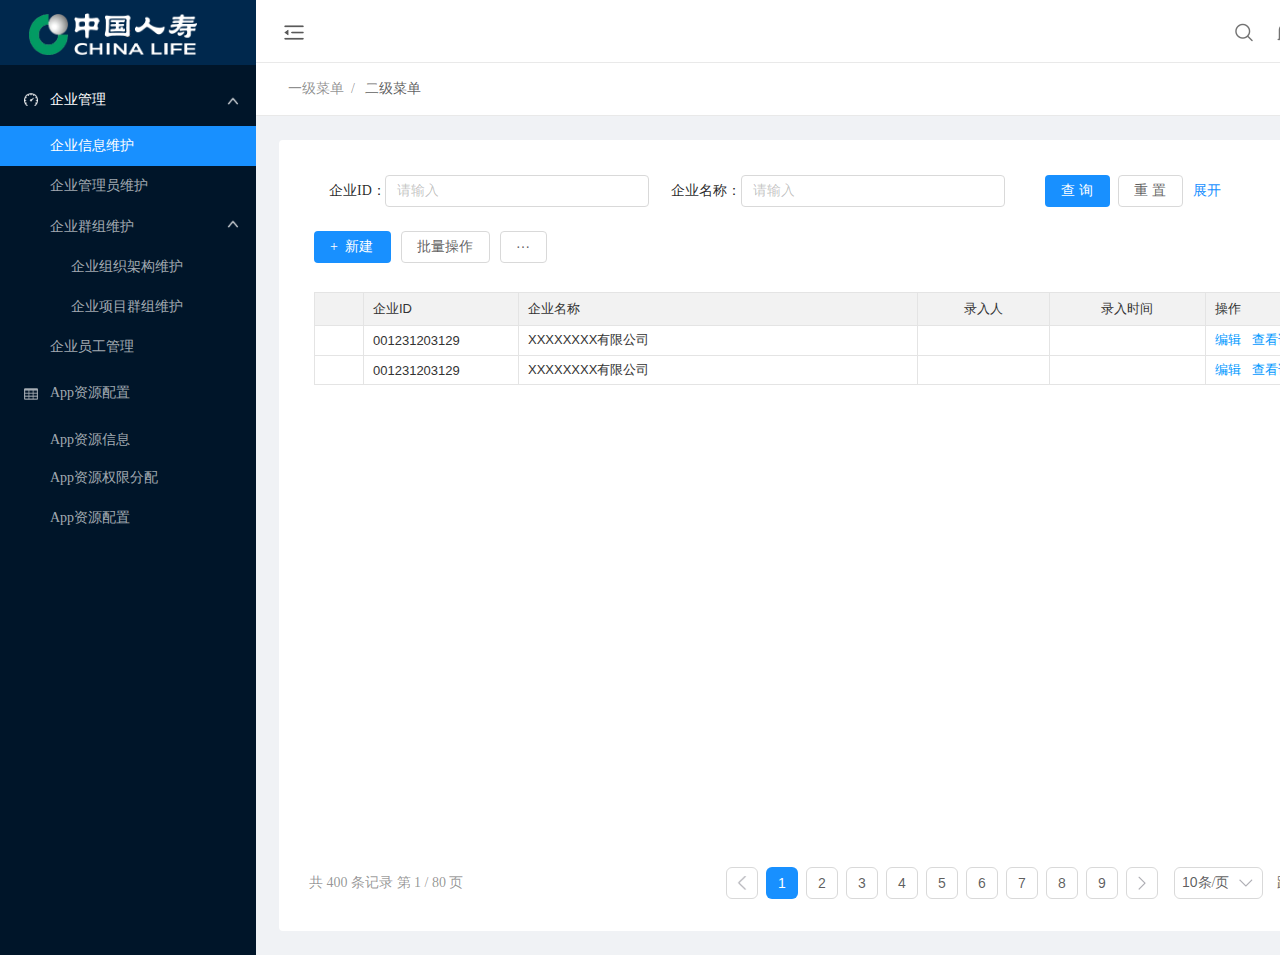
<file: 企业信息管理_仅平台管理员_.html>
﻿<!DOCTYPE html>
<html>
  <head>
    <title>企业信息管理(仅平台管理员)</title>
    <meta http-equiv="X-UA-Compatible" content="IE=edge"/>
    <meta http-equiv="content-type" content="text/html; charset=utf-8"/>
    <meta name="apple-mobile-web-app-capable" content="yes"/>
    <link href="resources/css/jquery-ui-themes.css" type="text/css" rel="stylesheet"/>
    <link href="resources/css/axure_rp_page.css" type="text/css" rel="stylesheet"/>
    <link href="data/styles.css" type="text/css" rel="stylesheet"/>
    <link href="files/企业信息管理_仅平台管理员_/styles.css" type="text/css" rel="stylesheet"/>
    <script src="resources/scripts/jquery-1.7.1.min.js"></script>
    <script src="resources/scripts/jquery-ui-1.8.10.custom.min.js"></script>
    <script src="resources/scripts/axure/axQuery.js"></script>
    <script src="resources/scripts/axure/globals.js"></script>
    <script src="resources/scripts/axutils.js"></script>
    <script src="resources/scripts/axure/annotation.js"></script>
    <script src="resources/scripts/axure/axQuery.std.js"></script>
    <script src="resources/scripts/axure/doc.js"></script>
    <script src="data/document.js"></script>
    <script src="resources/scripts/messagecenter.js"></script>
    <script src="resources/scripts/axure/events.js"></script>
    <script src="resources/scripts/axure/recording.js"></script>
    <script src="resources/scripts/axure/action.js"></script>
    <script src="resources/scripts/axure/expr.js"></script>
    <script src="resources/scripts/axure/geometry.js"></script>
    <script src="resources/scripts/axure/flyout.js"></script>
    <script src="resources/scripts/axure/ie.js"></script>
    <script src="resources/scripts/axure/model.js"></script>
    <script src="resources/scripts/axure/repeater.js"></script>
    <script src="resources/scripts/axure/sto.js"></script>
    <script src="resources/scripts/axure/utils.temp.js"></script>
    <script src="resources/scripts/axure/variables.js"></script>
    <script src="resources/scripts/axure/drag.js"></script>
    <script src="resources/scripts/axure/move.js"></script>
    <script src="resources/scripts/axure/visibility.js"></script>
    <script src="resources/scripts/axure/style.js"></script>
    <script src="resources/scripts/axure/adaptive.js"></script>
    <script src="resources/scripts/axure/tree.js"></script>
    <script src="resources/scripts/axure/init.temp.js"></script>
    <script src="files/企业信息管理_仅平台管理员_/data.js"></script>
    <script src="resources/scripts/axure/legacy.js"></script>
    <script src="resources/scripts/axure/viewer.js"></script>
    <script src="resources/scripts/axure/math.js"></script>
    <script type="text/javascript">
      $axure.utils.getTransparentGifPath = function() { return 'resources/images/transparent.gif'; };
      $axure.utils.getOtherPath = function() { return 'resources/Other.html'; };
      $axure.utils.getReloadPath = function() { return 'resources/reload.html'; };
    </script>
  </head>
  <body>
    <div id="base" class="">

      <!-- Unnamed (页面背景) -->

      <!-- Unnamed (Group) -->
      <div id="u117" class="ax_default">

        <!-- Unnamed (Rectangle) -->
        <div id="u118" class="ax_default shape">
          <div id="u118_div" class=""></div>
          <!-- Unnamed () -->
          <div id="u119" class="text" style="visibility: visible;">
            <p><span>`</span></p>
          </div>
        </div>

        <!-- Unnamed (Rectangle) -->
        <div id="u120" class="ax_default box_1">
          <div id="u120_div" class=""></div>
          <!-- Unnamed () -->
          <div id="u121" class="text" style="display: none; visibility: hidden">
            <p><span></span></p>
          </div>
        </div>
      </div>

      <!-- Unnamed (Group) -->
      <div id="u122" class="ax_default">

        <!-- Unnamed (Group) -->
        <div id="u123" class="ax_default">

          <!-- Unnamed (Rectangle) -->
          <div id="u124" class="ax_default box_1">
            <div id="u124_div" class=""></div>
            <!-- Unnamed () -->
            <div id="u125" class="text" style="visibility: visible;">
              <p><span>z</span></p>
            </div>
          </div>

          <!-- Unnamed (Group) -->
          <div id="u126" class="ax_default">

            <!-- Unnamed (Group) -->
            <div id="u127" class="ax_default">

              <!-- Unnamed (Rectangle) -->
              <div id="u128" class="ax_default box_2">
                <div id="u128_div" class=""></div>
                <!-- Unnamed () -->
                <div id="u129" class="text" style="visibility: visible;">
                  <p><span>企业管理</span></p>
                </div>
              </div>

              <!-- Unnamed (Image) -->
              <div id="u130" class="ax_default image">
                <img id="u130_img" class="img " src="images/首页/u60.png"/>
                <!-- Unnamed () -->
                <div id="u131" class="text" style="display: none; visibility: hidden">
                  <p><span></span></p>
                </div>
              </div>

              <!-- Unnamed (Image) -->
              <div id="u132" class="ax_default image">
                <img id="u132_img" class="img " src="images/首页/u62.png"/>
                <!-- Unnamed () -->
                <div id="u133" class="text" style="display: none; visibility: hidden">
                  <p><span></span></p>
                </div>
              </div>
            </div>

            <!-- Unnamed (Rectangle) -->
            <div id="u134" class="ax_default box_2">
              <div id="u134_div" class=""></div>
              <!-- Unnamed () -->
              <div id="u135" class="text" style="visibility: visible;">
                <p><span>企业信息维护</span></p>
              </div>
            </div>

            <!-- Unnamed (Group) -->
            <div id="u136" class="ax_default">
            </div>

            <!-- Unnamed (Rectangle) -->
            <div id="u137" class="ax_default box_2">
              <div id="u137_div" class=""></div>
              <!-- Unnamed () -->
              <div id="u138" class="text" style="visibility: visible;">
                <p><span>企业管理员维护</span></p>
              </div>
            </div>

            <!-- Unnamed (Group) -->
            <div id="u139" class="ax_default">

              <!-- Unnamed (Rectangle) -->
              <div id="u140" class="ax_default box_2">
                <div id="u140_div" class=""></div>
                <!-- Unnamed () -->
                <div id="u141" class="text" style="visibility: visible;">
                  <p><span>App资源配置</span></p>
                </div>
              </div>

              <!-- Unnamed (Image) -->
              <div id="u142" class="ax_default image">
                <img id="u142_img" class="img " src="images/首页/u72.png"/>
                <!-- Unnamed () -->
                <div id="u143" class="text" style="display: none; visibility: hidden">
                  <p><span></span></p>
                </div>
              </div>
            </div>

            <!-- Unnamed (Rectangle) -->
            <div id="u144" class="ax_default box_2">
              <div id="u144_div" class=""></div>
              <!-- Unnamed () -->
              <div id="u145" class="text" style="visibility: visible;">
                <p><span>企业员工管理</span></p>
              </div>
            </div>

            <!-- Unnamed (Rectangle) -->
            <div id="u146" class="ax_default box_2">
              <div id="u146_div" class=""></div>
              <!-- Unnamed () -->
              <div id="u147" class="text" style="visibility: visible;">
                <p><span>企业群组维护</span></p>
              </div>
            </div>

            <!-- Unnamed (Rectangle) -->
            <div id="u148" class="ax_default box_2">
              <div id="u148_div" class=""></div>
              <!-- Unnamed () -->
              <div id="u149" class="text" style="visibility: visible;">
                <p><span>&nbsp;&nbsp; &nbsp;&nbsp; 企业组织架构维护</span></p>
              </div>
            </div>

            <!-- Unnamed (Rectangle) -->
            <div id="u150" class="ax_default box_2">
              <div id="u150_div" class=""></div>
              <!-- Unnamed () -->
              <div id="u151" class="text" style="visibility: visible;">
                <p><span>&nbsp;&nbsp; &nbsp;&nbsp; 企业项目群组维护</span></p>
              </div>
            </div>

            <!-- Unnamed (Image) -->
            <div id="u152" class="ax_default image">
              <img id="u152_img" class="img " src="images/首页/u62.png"/>
              <!-- Unnamed () -->
              <div id="u153" class="text" style="display: none; visibility: hidden">
                <p><span></span></p>
              </div>
            </div>

            <!-- Unnamed (Rectangle) -->
            <div id="u154" class="ax_default box_2">
              <div id="u154_div" class=""></div>
              <!-- Unnamed () -->
              <div id="u155" class="text" style="visibility: visible;">
                <p><span>App资源信息</span></p>
              </div>
            </div>

            <!-- Unnamed (Rectangle) -->
            <div id="u156" class="ax_default box_2">
              <div id="u156_div" class=""></div>
              <!-- Unnamed () -->
              <div id="u157" class="text" style="visibility: visible;">
                <p><span>App资源权限分配</span></p>
              </div>
            </div>

            <!-- Unnamed (Rectangle) -->
            <div id="u158" class="ax_default box_2">
              <div id="u158_div" class=""></div>
              <!-- Unnamed () -->
              <div id="u159" class="text" style="visibility: visible;">
                <p><span>App资源配置</span></p>
              </div>
            </div>
          </div>

          <!-- Unnamed (Group) -->
          <div id="u160" class="ax_default">

            <!-- Unnamed (Image) -->
            <div id="u161" class="ax_default image1">
              <img id="u161_img" class="img " src="images/首页/u91.png"/>
              <!-- Unnamed () -->
              <div id="u162" class="text" style="display: none; visibility: hidden">
                <p><span></span></p>
              </div>
            </div>

            <!-- Unnamed (Image) -->
            <div id="u163" class="ax_default image1">
              <img id="u163_img" class="img " src="images/首页/u93.png"/>
              <!-- Unnamed () -->
              <div id="u164" class="text" style="display: none; visibility: hidden">
                <p><span></span></p>
              </div>
            </div>
          </div>
        </div>

        <!-- Unnamed (Group) -->
        <div id="u165" class="ax_default">

          <!-- Unnamed (Rectangle) -->
          <div id="u166" class="ax_default box_2">
            <div id="u166_div" class=""></div>
            <!-- Unnamed () -->
            <div id="u167" class="text" style="display: none; visibility: hidden">
              <p><span></span></p>
            </div>
          </div>

          <!-- Unnamed (Image) -->
          <div id="u168" class="ax_default image">
            <img id="u168_img" class="img " src="images/首页/u98.png"/>
            <!-- Unnamed () -->
            <div id="u169" class="text" style="display: none; visibility: hidden">
              <p><span></span></p>
            </div>
          </div>

          <!-- Unnamed (Group) -->
          <div id="u170" class="ax_default">

            <!-- Unnamed (Image) -->
            <div id="u171" class="ax_default image">
              <img id="u171_img" class="img " src="images/首页/u101.jpg"/>
              <!-- Unnamed () -->
              <div id="u172" class="text" style="display: none; visibility: hidden">
                <p><span></span></p>
              </div>
            </div>

            <!-- Unnamed (Rectangle) -->
            <div id="u173" class="ax_default label">
              <div id="u173_div" class=""></div>
              <!-- Unnamed () -->
              <div id="u174" class="text" style="visibility: visible;">
                <p><span>momo.zxy</span></p>
              </div>
            </div>
          </div>

          <!-- Unnamed (Image) -->
          <div id="u175" class="ax_default image">
            <img id="u175_img" class="img " src="images/首页/u105.png"/>
            <!-- Unnamed () -->
            <div id="u176" class="text" style="display: none; visibility: hidden">
              <p><span></span></p>
            </div>
          </div>

          <!-- Unnamed (Image) -->
          <div id="u177" class="ax_default image">
            <img id="u177_img" class="img " src="images/首页/u107.png"/>
            <!-- Unnamed () -->
            <div id="u178" class="text" style="display: none; visibility: hidden">
              <p><span></span></p>
            </div>
          </div>
        </div>
      </div>

      <!-- Unnamed (Group) -->
      <div id="u179" class="ax_default">

        <!-- Unnamed (Rectangle) -->
        <div id="u180" class="ax_default shape">
          <div id="u180_div" class=""></div>
          <!-- Unnamed () -->
          <div id="u181" class="text" style="display: none; visibility: hidden">
            <p><span></span></p>
          </div>
        </div>

        <!-- Unnamed (Dynamic Panel) -->
        <div id="u182" class="ax_default">
          <div id="u182_state0" class="panel_state" data-label="State1">
            <div id="u182_state0_content" class="panel_state_content">
            </div>
          </div>
        </div>

        <!-- Unnamed (Dynamic Panel) -->
        <div id="u183" class="ax_default">
          <div id="u183_state0" class="panel_state" data-label="State1">
            <div id="u183_state0_content" class="panel_state_content">
            </div>
          </div>
        </div>

        <!-- Unnamed (Dynamic Panel) -->
        <div id="u184" class="ax_default">
          <div id="u184_state0" class="panel_state" data-label="State1">
            <div id="u184_state0_content" class="panel_state_content">
            </div>
          </div>
        </div>

        <!-- Unnamed (Dynamic Panel) -->
        <div id="u185" class="ax_default">
          <div id="u185_state0" class="panel_state" data-label="State1">
            <div id="u185_state0_content" class="panel_state_content">
            </div>
          </div>
        </div>
      </div>

      <!-- Unnamed (Rectangle) -->
      <div id="u186" class="ax_default label">
        <div id="u186_div" class=""></div>
        <!-- Unnamed () -->
        <div id="u187" class="text" style="visibility: visible;">
          <p><span>共 400 条记录 第 1 / 80 页 </span></p>
        </div>
      </div>

      <!-- Unnamed (Group) -->
      <div id="u188" class="ax_default">

        <!-- Unnamed (Group) -->
        <div id="u189" class="ax_default">

          <!-- Unnamed (Group) -->
          <div id="u190" class="ax_default">

            <!-- Unnamed (Rectangle) -->
            <div id="u191" class="ax_default shape">
              <div id="u191_div" class=""></div>
              <!-- Unnamed () -->
              <div id="u192" class="text" style="visibility: visible;">
                <p><span>请输入</span></p>
              </div>
            </div>

            <!-- Unnamed (Rectangle) -->
            <div id="u193" class="ax_default box_2">
              <div id="u193_div" class=""></div>
              <!-- Unnamed () -->
              <div id="u194" class="text" style="visibility: visible;">
                <p><span>24</span></p>
              </div>
            </div>
          </div>

          <!-- Unnamed (Rectangle) -->
          <div id="u195" class="ax_default heading_11">
            <div id="u195_div" class=""></div>
            <!-- Unnamed () -->
            <div id="u196" class="text" style="visibility: visible;">
              <p><span>企业名称：</span></p>
            </div>
          </div>
        </div>

        <!-- Unnamed (Group) -->
        <div id="u197" class="ax_default">

          <!-- Unnamed (Rectangle) -->
          <div id="u198" class="ax_default shape">
            <div id="u198_div" class=""></div>
            <!-- Unnamed () -->
            <div id="u199" class="text" style="visibility: visible;">
              <p><span>查 询</span></p>
            </div>
          </div>

          <!-- Unnamed (Rectangle) -->
          <div id="u200" class="ax_default shape">
            <div id="u200_div" class=""></div>
            <!-- Unnamed () -->
            <div id="u201" class="text" style="visibility: visible;">
              <p><span>重 置</span></p>
            </div>
          </div>

          <!-- Unnamed (Group) -->
          <div id="u202" class="ax_default">

            <!-- Unnamed (Rectangle) -->
            <div id="u203" class="ax_default heading_11">
              <div id="u203_div" class=""></div>
              <!-- Unnamed () -->
              <div id="u204" class="text" style="visibility: visible;">
                <p><span>展开</span></p>
              </div>
            </div>

            <!-- Unnamed (Rectangle) -->
            <div id="u205" class="ax_default iconfont">
              <img id="u205_img" class="img " src="images/企业信息管理_仅平台管理员_/u205.png"/>
              <!-- Unnamed () -->
              <div id="u206" class="text" style="visibility: visible;">
                <p><span></span></p>
              </div>
            </div>

            <!-- Unnamed (Rectangle) -->
            <div id="u207" class="ax_default box_2">
              <div id="u207_div" class=""></div>
              <!-- Unnamed () -->
              <div id="u208" class="text" style="visibility: visible;">
                <p><span>8</span></p>
              </div>
            </div>
          </div>
        </div>

        <!-- Unnamed (Group) -->
        <div id="u209" class="ax_default">

          <!-- Unnamed (Group) -->
          <div id="u210" class="ax_default">

            <!-- Unnamed (Rectangle) -->
            <div id="u211" class="ax_default heading_11">
              <div id="u211_div" class=""></div>
              <!-- Unnamed () -->
              <div id="u212" class="text" style="visibility: visible;">
                <p><span>企业ID：</span></p>
              </div>
            </div>

            <!-- Unnamed (Rectangle) -->
            <div id="u213" class="ax_default shape">
              <div id="u213_div" class=""></div>
              <!-- Unnamed () -->
              <div id="u214" class="text" style="visibility: visible;">
                <p><span>请输入</span></p>
              </div>
            </div>

            <!-- Unnamed (Rectangle) -->
            <div id="u215" class="ax_default box_2">
              <div id="u215_div" class=""></div>
              <!-- Unnamed () -->
              <div id="u216" class="text" style="visibility: visible;">
                <p><span>24</span></p>
              </div>
            </div>
          </div>

          <!-- Unnamed (Rectangle) -->
          <div id="u217" class="ax_default box_2">
            <div id="u217_div" class=""></div>
            <!-- Unnamed () -->
            <div id="u218" class="text" style="visibility: visible;">
              <p><span>32</span></p>
            </div>
          </div>
        </div>
      </div>

      <!-- Unnamed (Group) -->
      <div id="u219" class="ax_default">

        <!-- Unnamed (Group) -->
        <div id="u220" class="ax_default">

          <!-- Unnamed (Rectangle) -->
          <div id="u221" class="ax_default shape">
            <div id="u221_div" class=""></div>
            <!-- Unnamed () -->
            <div id="u222" class="text" style="visibility: visible;">
              <p><span>+&nbsp; 新建</span></p>
            </div>
          </div>
        </div>

        <!-- Unnamed (Rectangle) -->
        <div id="u223" class="ax_default shape">
          <div id="u223_div" class=""></div>
          <!-- Unnamed () -->
          <div id="u224" class="text" style="visibility: visible;">
            <p><span>批量操作</span></p>
          </div>
        </div>

        <!-- Unnamed (Group) -->
        <div id="u225" class="ax_default">

          <!-- Unnamed (Rectangle) -->
          <div id="u226" class="ax_default shape">
            <div id="u226_div" class=""></div>
            <!-- Unnamed () -->
            <div id="u227" class="text" style="visibility: visible;">
              <p><span>…</span></p>
            </div>
          </div>
        </div>
      </div>

      <!-- Unnamed (Group) -->
      <div id="u228" class="ax_default">

        <!-- Unnamed (Rectangle) -->
        <div id="u229" class="ax_default shape">
          <div id="u229_div" class=""></div>
          <!-- Unnamed () -->
          <div id="u230" class="text" style="visibility: visible;">
            <p><span>1</span></p>
          </div>
        </div>

        <!-- Unnamed (Rectangle) -->
        <div id="u231" class="ax_default shape">
          <div id="u231_div" class=""></div>
          <!-- Unnamed () -->
          <div id="u232" class="text" style="visibility: visible;">
            <p><span>2</span></p>
          </div>
        </div>

        <!-- Unnamed (Rectangle) -->
        <div id="u233" class="ax_default shape">
          <div id="u233_div" class=""></div>
          <!-- Unnamed () -->
          <div id="u234" class="text" style="visibility: visible;">
            <p><span>3</span></p>
          </div>
        </div>

        <!-- Unnamed (Rectangle) -->
        <div id="u235" class="ax_default shape">
          <div id="u235_div" class=""></div>
          <!-- Unnamed () -->
          <div id="u236" class="text" style="visibility: visible;">
            <p><span>4</span></p>
          </div>
        </div>

        <!-- Unnamed (Rectangle) -->
        <div id="u237" class="ax_default shape">
          <div id="u237_div" class=""></div>
          <!-- Unnamed () -->
          <div id="u238" class="text" style="visibility: visible;">
            <p><span>5</span></p>
          </div>
        </div>

        <!-- Unnamed (Rectangle) -->
        <div id="u239" class="ax_default shape">
          <div id="u239_div" class=""></div>
          <!-- Unnamed () -->
          <div id="u240" class="text" style="visibility: visible;">
            <p><span>9</span></p>
          </div>
        </div>

        <!-- Unnamed (Rectangle) -->
        <div id="u241" class="ax_default paragraph1">
          <div id="u241_div" class=""></div>
          <!-- Unnamed () -->
          <div id="u242" class="text" style="visibility: visible;">
            <p><span>跳至</span></p>
          </div>
        </div>

        <!-- Unnamed (Rectangle) -->
        <div id="u243" class="ax_default shape">
          <div id="u243_div" class=""></div>
          <!-- Unnamed () -->
          <div id="u244" class="text" style="visibility: visible;">
            <p><span>5</span></p>
          </div>
        </div>

        <!-- Unnamed (Rectangle) -->
        <div id="u245" class="ax_default paragraph1">
          <div id="u245_div" class=""></div>
          <!-- Unnamed () -->
          <div id="u246" class="text" style="visibility: visible;">
            <p><span>页</span></p>
          </div>
        </div>

        <!-- Unnamed (Rectangle) -->
        <div id="u247" class="ax_default shape">
          <div id="u247_div" class=""></div>
          <!-- Unnamed () -->
          <div id="u248" class="text" style="visibility: visible;">
            <p><span>8</span></p>
          </div>
        </div>

        <!-- Unnamed (Rectangle) -->
        <div id="u249" class="ax_default shape">
          <div id="u249_div" class=""></div>
          <!-- Unnamed () -->
          <div id="u250" class="text" style="visibility: visible;">
            <p><span>7</span></p>
          </div>
        </div>

        <!-- Unnamed (Rectangle) -->
        <div id="u251" class="ax_default shape">
          <div id="u251_div" class=""></div>
          <!-- Unnamed () -->
          <div id="u252" class="text" style="visibility: visible;">
            <p><span>6</span></p>
          </div>
        </div>

        <!-- Unnamed (Group) -->
        <div id="u253" class="ax_default">

          <!-- Unnamed (Rectangle) -->
          <div id="u254" class="ax_default shape">
            <div id="u254_div" class=""></div>
            <!-- Unnamed () -->
            <div id="u255" class="text" style="visibility: visible;">
              <p><span style="font-family:'ArialMT', 'Arial';">10</span><span style="font-family:'MicrosoftYaHei', 'Microsoft YaHei';">条/页</span></p>
            </div>
          </div>

          <!-- Unnamed (Image) -->
          <div id="u256" class="ax_default image">
            <img id="u256_img" class="img " src="images/企业信息管理_仅平台管理员_/u256.png"/>
            <!-- Unnamed () -->
            <div id="u257" class="text" style="display: none; visibility: hidden">
              <p><span></span></p>
            </div>
          </div>
        </div>

        <!-- Unnamed (Group) -->
        <div id="u258" class="ax_default">

          <!-- Unnamed (Rectangle) -->
          <div id="u259" class="ax_default shape">
            <div id="u259_div" class=""></div>
            <!-- Unnamed () -->
            <div id="u260" class="text" style="display: none; visibility: hidden">
              <p><span></span></p>
            </div>
          </div>

          <!-- Unnamed (Image) -->
          <div id="u261" class="ax_default image">
            <img id="u261_img" class="img " src="images/企业信息管理_仅平台管理员_/u261.png"/>
            <!-- Unnamed () -->
            <div id="u262" class="text" style="display: none; visibility: hidden">
              <p><span></span></p>
            </div>
          </div>
        </div>

        <!-- Unnamed (Group) -->
        <div id="u263" class="ax_default">

          <!-- Unnamed (Rectangle) -->
          <div id="u264" class="ax_default shape">
            <div id="u264_div" class=""></div>
            <!-- Unnamed () -->
            <div id="u265" class="text" style="display: none; visibility: hidden">
              <p><span></span></p>
            </div>
          </div>

          <!-- Unnamed (Image) -->
          <div id="u266" class="ax_default image">
            <img id="u266_img" class="img " src="images/企业信息管理_仅平台管理员_/u256.png"/>
            <!-- Unnamed () -->
            <div id="u267" class="text" style="display: none; visibility: hidden">
              <p><span></span></p>
            </div>
          </div>
        </div>
      </div>

      <!-- Unnamed (Table) -->
      <div id="u268" class="ax_default">

        <!-- Unnamed (Table Cell) -->
        <div id="u269" class="ax_default table_cell">
          <img id="u269_img" class="img " src="images/企业信息管理_仅平台管理员_/u269.png"/>
          <!-- Unnamed () -->
          <div id="u270" class="text" style="display: none; visibility: hidden">
            <p><span></span></p>
          </div>
        </div>

        <!-- Unnamed (Table Cell) -->
        <div id="u271" class="ax_default table_cell">
          <img id="u271_img" class="img " src="images/企业信息管理_仅平台管理员_/u271.png"/>
          <!-- Unnamed () -->
          <div id="u272" class="text" style="visibility: visible;">
            <p><span>企业ID</span></p>
          </div>
        </div>

        <!-- Unnamed (Table Cell) -->
        <div id="u273" class="ax_default table_cell">
          <img id="u273_img" class="img " src="images/企业信息管理_仅平台管理员_/u273.png"/>
          <!-- Unnamed () -->
          <div id="u274" class="text" style="visibility: visible;">
            <p><span>企业名称</span></p>
          </div>
        </div>

        <!-- Unnamed (Table Cell) -->
        <div id="u275" class="ax_default table_cell">
          <img id="u275_img" class="img " src="images/企业信息管理_仅平台管理员_/u275.png"/>
          <!-- Unnamed () -->
          <div id="u276" class="text" style="visibility: visible;">
            <p><span>录入人</span></p>
          </div>
        </div>

        <!-- Unnamed (Table Cell) -->
        <div id="u277" class="ax_default table_cell">
          <img id="u277_img" class="img " src="images/企业信息管理_仅平台管理员_/u277.png"/>
          <!-- Unnamed () -->
          <div id="u278" class="text" style="visibility: visible;">
            <p><span>录入时间</span></p>
          </div>
        </div>

        <!-- Unnamed (Table Cell) -->
        <div id="u279" class="ax_default table_cell">
          <img id="u279_img" class="img " src="images/企业信息管理_仅平台管理员_/u279.png"/>
          <!-- Unnamed () -->
          <div id="u280" class="text" style="visibility: visible;">
            <p><span>操作</span></p>
          </div>
        </div>

        <!-- Unnamed (Table Cell) -->
        <div id="u281" class="ax_default table_cell">
          <img id="u281_img" class="img " src="images/企业信息管理_仅平台管理员_/u281.png"/>
          <!-- Unnamed () -->
          <div id="u282" class="text" style="display: none; visibility: hidden">
            <p><span></span></p>
          </div>
        </div>

        <!-- Unnamed (Table Cell) -->
        <div id="u283" class="ax_default table_cell">
          <img id="u283_img" class="img " src="images/企业信息管理_仅平台管理员_/u283.png"/>
          <!-- Unnamed () -->
          <div id="u284" class="text" style="visibility: visible;">
            <p><span>001231203129</span></p>
          </div>
        </div>

        <!-- Unnamed (Table Cell) -->
        <div id="u285" class="ax_default table_cell">
          <img id="u285_img" class="img " src="images/企业信息管理_仅平台管理员_/u285.png"/>
          <!-- Unnamed () -->
          <div id="u286" class="text" style="visibility: visible;">
            <p><span>XXXXXXXX有限公司</span></p>
          </div>
        </div>

        <!-- Unnamed (Table Cell) -->
        <div id="u287" class="ax_default table_cell">
          <img id="u287_img" class="img " src="images/企业信息管理_仅平台管理员_/u287.png"/>
          <!-- Unnamed () -->
          <div id="u288" class="text" style="display: none; visibility: hidden">
            <p><span></span></p>
          </div>
        </div>

        <!-- Unnamed (Table Cell) -->
        <div id="u289" class="ax_default table_cell">
          <img id="u289_img" class="img " src="images/企业信息管理_仅平台管理员_/u289.png"/>
          <!-- Unnamed () -->
          <div id="u290" class="text" style="display: none; visibility: hidden">
            <p><span></span></p>
          </div>
        </div>

        <!-- Unnamed (Table Cell) -->
        <div id="u291" class="ax_default table_cell">
          <img id="u291_img" class="img " src="images/企业信息管理_仅平台管理员_/u291.png"/>
          <!-- Unnamed () -->
          <div id="u292" class="text" style="visibility: visible;">
            <p><span style="font-family:'PingFangSC-Regular', 'PingFang SC';">编辑</span><span style="font-family:'ArialMT', 'Arial';">&nbsp;&nbsp; </span><span style="font-family:'PingFangSC-Regular', 'PingFang SC';">查看详情</span><span style="font-family:'ArialMT', 'Arial';">&nbsp;&nbsp; </span><span style="font-family:'PingFangSC-Regular', 'PingFang SC';">删除</span></p>
          </div>
        </div>

        <!-- Unnamed (Table Cell) -->
        <div id="u293" class="ax_default table_cell">
          <img id="u293_img" class="img " src="images/企业信息管理_仅平台管理员_/u293.png"/>
          <!-- Unnamed () -->
          <div id="u294" class="text" style="display: none; visibility: hidden">
            <p><span></span></p>
          </div>
        </div>

        <!-- Unnamed (Table Cell) -->
        <div id="u295" class="ax_default table_cell">
          <img id="u295_img" class="img " src="images/企业信息管理_仅平台管理员_/u295.png"/>
          <!-- Unnamed () -->
          <div id="u296" class="text" style="visibility: visible;">
            <p><span>001231203129</span></p>
          </div>
        </div>

        <!-- Unnamed (Table Cell) -->
        <div id="u297" class="ax_default table_cell">
          <img id="u297_img" class="img " src="images/企业信息管理_仅平台管理员_/u297.png"/>
          <!-- Unnamed () -->
          <div id="u298" class="text" style="visibility: visible;">
            <p><span>XXXXXXXX有限公司</span></p>
          </div>
        </div>

        <!-- Unnamed (Table Cell) -->
        <div id="u299" class="ax_default table_cell">
          <img id="u299_img" class="img " src="images/企业信息管理_仅平台管理员_/u299.png"/>
          <!-- Unnamed () -->
          <div id="u300" class="text" style="display: none; visibility: hidden">
            <p><span></span></p>
          </div>
        </div>

        <!-- Unnamed (Table Cell) -->
        <div id="u301" class="ax_default table_cell">
          <img id="u301_img" class="img " src="images/企业信息管理_仅平台管理员_/u301.png"/>
          <!-- Unnamed () -->
          <div id="u302" class="text" style="display: none; visibility: hidden">
            <p><span></span></p>
          </div>
        </div>

        <!-- Unnamed (Table Cell) -->
        <div id="u303" class="ax_default table_cell">
          <img id="u303_img" class="img " src="images/企业信息管理_仅平台管理员_/u303.png"/>
          <!-- Unnamed () -->
          <div id="u304" class="text" style="visibility: visible;">
            <p><span style="font-family:'PingFangSC-Regular', 'PingFang SC';">编辑</span><span style="font-family:'ArialMT', 'Arial';">&nbsp;&nbsp; </span><span style="font-family:'PingFangSC-Regular', 'PingFang SC';">查看详情</span><span style="font-family:'ArialMT', 'Arial';">&nbsp;&nbsp; </span><span style="font-family:'PingFangSC-Regular', 'PingFang SC';">删除</span></p>
          </div>
        </div>
      </div>

      <!-- Unnamed (Group) -->
      <div id="u305" class="ax_default">

        <!-- Unnamed (Rectangle) -->
        <div id="u306" class="ax_default shape">
          <div id="u306_div" class=""></div>
          <!-- Unnamed () -->
          <div id="u307" class="text" style="display: none; visibility: hidden">
            <p><span></span></p>
          </div>
        </div>

        <!-- Unnamed (Group) -->
        <div id="u308" class="ax_default">

          <!-- Unnamed (Rectangle) -->
          <div id="u309" class="ax_default paragraph1" selectiongroup="breadcrumbs">
            <div id="u309_div" class=""></div>
            <!-- Unnamed () -->
            <div id="u310" class="text" style="visibility: visible;">
              <p><span style="color:rgba(0, 0, 0, 0.447058823529412);">一级菜单&nbsp; /&nbsp;&nbsp; </span><span style="color:rgba(0, 0, 0, 0.847058823529412);"> </span><span style="color:rgba(0, 0, 0, 0.647058823529412);">二级菜单</span></p>
            </div>
          </div>
        </div>
      </div>

      <!-- Unnamed (Group) -->
      <div id="u311" class="ax_default">

        <!-- Unnamed (Rectangle) -->
        <div id="u312" class="ax_default shape">
          <div id="u312_div" class=""></div>
          <!-- Unnamed () -->
          <div id="u313" class="text" style="display: none; visibility: hidden">
            <p><span></span></p>
          </div>
        </div>

        <!-- Unnamed (Group) -->
        <div id="u314" class="ax_default">

          <!-- Unnamed (Rectangle) -->
          <div id="u315" class="ax_default shape">
            <div id="u315_div" class=""></div>
            <!-- Unnamed () -->
            <div id="u316" class="text" style="display: none; visibility: hidden">
              <p><span></span></p>
            </div>
          </div>

          <!-- Unnamed (Group) -->
          <div id="u317" class="ax_default">

            <!-- Unnamed (Rectangle) -->
            <div id="u318" class="ax_default shape">
              <div id="u318_div" class=""></div>
              <!-- Unnamed () -->
              <div id="u319" class="text" style="visibility: visible;">
                <p><span>新建企业&nbsp; </span></p>
              </div>
            </div>

            <!-- Unnamed (Group) -->
            <div id="u320" class="ax_default">

              <!-- Unnamed (Image) -->
              <div id="u321" class="ax_default image">
                <img id="u321_img" class="img " src="images/企业信息管理_仅平台管理员_/u321.png"/>
                <!-- Unnamed () -->
                <div id="u322" class="text" style="display: none; visibility: hidden">
                  <p><span></span></p>
                </div>
              </div>
            </div>
          </div>

          <!-- Unnamed (Group) -->
          <div id="u323" class="ax_default">

            <!-- Unnamed (Group) -->
            <div id="u324" class="ax_default">

              <!-- Unnamed (Rectangle) -->
              <div id="u325" class="ax_default label">
                <div id="u325_div" class=""></div>
                <!-- Unnamed () -->
                <div id="u326" class="text" style="visibility: visible;">
                  <p><span>企业ID：</span></p>
                </div>
              </div>

              <!-- Unnamed (Rectangle) -->
              <div id="u327" class="ax_default shape">
                <div id="u327_div" class=""></div>
                <!-- Unnamed () -->
                <div id="u328" class="text" style="visibility: visible;">
                  <p><span>请输入</span></p>
                </div>
              </div>
            </div>

            <!-- Unnamed (Group) -->
            <div id="u329" class="ax_default">

              <!-- Unnamed (Rectangle) -->
              <div id="u330" class="ax_default label">
                <div id="u330_div" class=""></div>
                <!-- Unnamed () -->
                <div id="u331" class="text" style="visibility: visible;">
                  <p><span>企业名称：</span></p>
                </div>
              </div>

              <!-- Unnamed (Rectangle) -->
              <div id="u332" class="ax_default shape">
                <div id="u332_div" class=""></div>
                <!-- Unnamed () -->
                <div id="u333" class="text" style="visibility: visible;">
                  <p><span>请输入至少五个字符</span></p>
                </div>
              </div>
            </div>
          </div>

          <!-- Unnamed (Group) -->
          <div id="u334" class="ax_default">

            <!-- Unnamed (Group) -->
            <div id="u335" class="ax_default">

              <!-- Unnamed (Rectangle) -->
              <div id="u336" class="ax_default shape">
                <div id="u336_div" class=""></div>
                <!-- Unnamed () -->
                <div id="u337" class="text" style="display: none; visibility: hidden">
                  <p><span></span></p>
                </div>
              </div>
            </div>

            <!-- Unnamed (Rectangle) -->
            <div id="u338" class="ax_default shape">
              <div id="u338_div" class=""></div>
              <!-- Unnamed () -->
              <div id="u339" class="text" style="visibility: visible;">
                <p><span>确 定</span></p>
              </div>
            </div>

            <!-- Unnamed (Rectangle) -->
            <div id="u340" class="ax_default shape">
              <div id="u340_div" class=""></div>
              <!-- Unnamed () -->
              <div id="u341" class="text" style="visibility: visible;">
                <p><span>取 消</span></p>
              </div>
            </div>
          </div>
        </div>
      </div>
    </div>
  </body>
</html>
</file>
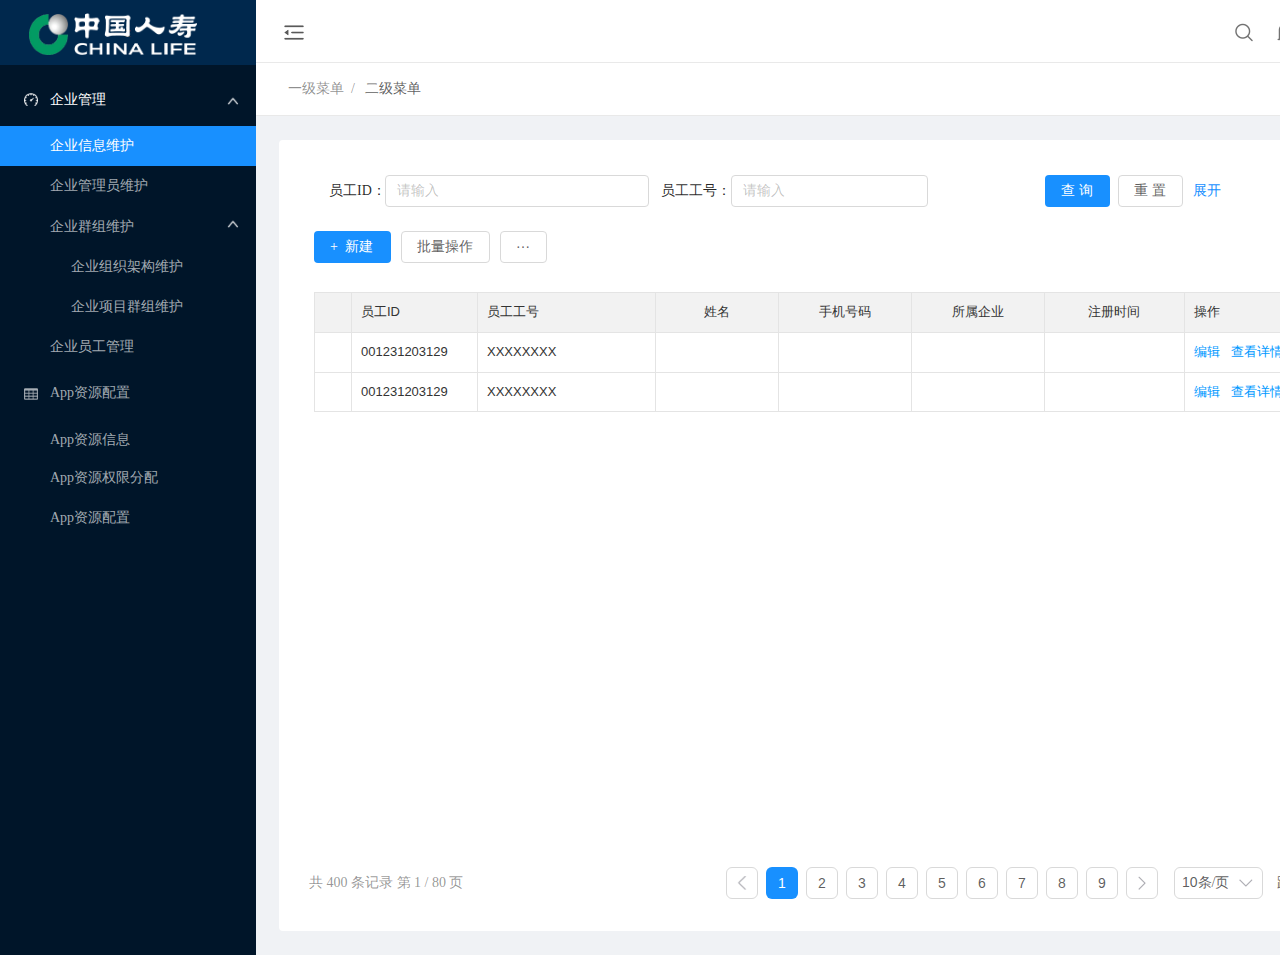
<file: 企业员工管理.html>
﻿<!DOCTYPE html>
<html>
  <head>
    <title>企业员工管理</title>
    <meta http-equiv="X-UA-Compatible" content="IE=edge"/>
    <meta http-equiv="content-type" content="text/html; charset=utf-8"/>
    <meta name="apple-mobile-web-app-capable" content="yes"/>
    <link href="resources/css/jquery-ui-themes.css" type="text/css" rel="stylesheet"/>
    <link href="resources/css/axure_rp_page.css" type="text/css" rel="stylesheet"/>
    <link href="data/styles.css" type="text/css" rel="stylesheet"/>
    <link href="files/企业员工管理/styles.css" type="text/css" rel="stylesheet"/>
    <script src="resources/scripts/jquery-1.7.1.min.js"></script>
    <script src="resources/scripts/jquery-ui-1.8.10.custom.min.js"></script>
    <script src="resources/scripts/axure/axQuery.js"></script>
    <script src="resources/scripts/axure/globals.js"></script>
    <script src="resources/scripts/axutils.js"></script>
    <script src="resources/scripts/axure/annotation.js"></script>
    <script src="resources/scripts/axure/axQuery.std.js"></script>
    <script src="resources/scripts/axure/doc.js"></script>
    <script src="data/document.js"></script>
    <script src="resources/scripts/messagecenter.js"></script>
    <script src="resources/scripts/axure/events.js"></script>
    <script src="resources/scripts/axure/recording.js"></script>
    <script src="resources/scripts/axure/action.js"></script>
    <script src="resources/scripts/axure/expr.js"></script>
    <script src="resources/scripts/axure/geometry.js"></script>
    <script src="resources/scripts/axure/flyout.js"></script>
    <script src="resources/scripts/axure/ie.js"></script>
    <script src="resources/scripts/axure/model.js"></script>
    <script src="resources/scripts/axure/repeater.js"></script>
    <script src="resources/scripts/axure/sto.js"></script>
    <script src="resources/scripts/axure/utils.temp.js"></script>
    <script src="resources/scripts/axure/variables.js"></script>
    <script src="resources/scripts/axure/drag.js"></script>
    <script src="resources/scripts/axure/move.js"></script>
    <script src="resources/scripts/axure/visibility.js"></script>
    <script src="resources/scripts/axure/style.js"></script>
    <script src="resources/scripts/axure/adaptive.js"></script>
    <script src="resources/scripts/axure/tree.js"></script>
    <script src="resources/scripts/axure/init.temp.js"></script>
    <script src="files/企业员工管理/data.js"></script>
    <script src="resources/scripts/axure/legacy.js"></script>
    <script src="resources/scripts/axure/viewer.js"></script>
    <script src="resources/scripts/axure/math.js"></script>
    <script type="text/javascript">
      $axure.utils.getTransparentGifPath = function() { return 'resources/images/transparent.gif'; };
      $axure.utils.getOtherPath = function() { return 'resources/Other.html'; };
      $axure.utils.getReloadPath = function() { return 'resources/reload.html'; };
    </script>
  </head>
  <body>
    <div id="base" class="">

      <!-- Unnamed (页面背景) -->

      <!-- Unnamed (Group) -->
      <div id="u1238" class="ax_default">

        <!-- Unnamed (Rectangle) -->
        <div id="u1239" class="ax_default shape">
          <div id="u1239_div" class=""></div>
          <!-- Unnamed () -->
          <div id="u1240" class="text" style="visibility: visible;">
            <p><span>`</span></p>
          </div>
        </div>

        <!-- Unnamed (Rectangle) -->
        <div id="u1241" class="ax_default box_1">
          <div id="u1241_div" class=""></div>
          <!-- Unnamed () -->
          <div id="u1242" class="text" style="display: none; visibility: hidden">
            <p><span></span></p>
          </div>
        </div>
      </div>

      <!-- Unnamed (Group) -->
      <div id="u1243" class="ax_default">

        <!-- Unnamed (Group) -->
        <div id="u1244" class="ax_default">

          <!-- Unnamed (Rectangle) -->
          <div id="u1245" class="ax_default box_1">
            <div id="u1245_div" class=""></div>
            <!-- Unnamed () -->
            <div id="u1246" class="text" style="visibility: visible;">
              <p><span>z</span></p>
            </div>
          </div>

          <!-- Unnamed (Group) -->
          <div id="u1247" class="ax_default">

            <!-- Unnamed (Group) -->
            <div id="u1248" class="ax_default">

              <!-- Unnamed (Rectangle) -->
              <div id="u1249" class="ax_default box_2">
                <div id="u1249_div" class=""></div>
                <!-- Unnamed () -->
                <div id="u1250" class="text" style="visibility: visible;">
                  <p><span>企业管理</span></p>
                </div>
              </div>

              <!-- Unnamed (Image) -->
              <div id="u1251" class="ax_default image">
                <img id="u1251_img" class="img " src="images/首页/u60.png"/>
                <!-- Unnamed () -->
                <div id="u1252" class="text" style="display: none; visibility: hidden">
                  <p><span></span></p>
                </div>
              </div>

              <!-- Unnamed (Image) -->
              <div id="u1253" class="ax_default image">
                <img id="u1253_img" class="img " src="images/首页/u62.png"/>
                <!-- Unnamed () -->
                <div id="u1254" class="text" style="display: none; visibility: hidden">
                  <p><span></span></p>
                </div>
              </div>
            </div>

            <!-- Unnamed (Rectangle) -->
            <div id="u1255" class="ax_default box_2">
              <div id="u1255_div" class=""></div>
              <!-- Unnamed () -->
              <div id="u1256" class="text" style="visibility: visible;">
                <p><span>企业信息维护</span></p>
              </div>
            </div>

            <!-- Unnamed (Group) -->
            <div id="u1257" class="ax_default">
            </div>

            <!-- Unnamed (Rectangle) -->
            <div id="u1258" class="ax_default box_2">
              <div id="u1258_div" class=""></div>
              <!-- Unnamed () -->
              <div id="u1259" class="text" style="visibility: visible;">
                <p><span>企业管理员维护</span></p>
              </div>
            </div>

            <!-- Unnamed (Group) -->
            <div id="u1260" class="ax_default">

              <!-- Unnamed (Rectangle) -->
              <div id="u1261" class="ax_default box_2">
                <div id="u1261_div" class=""></div>
                <!-- Unnamed () -->
                <div id="u1262" class="text" style="visibility: visible;">
                  <p><span>App资源配置</span></p>
                </div>
              </div>

              <!-- Unnamed (Image) -->
              <div id="u1263" class="ax_default image">
                <img id="u1263_img" class="img " src="images/首页/u72.png"/>
                <!-- Unnamed () -->
                <div id="u1264" class="text" style="display: none; visibility: hidden">
                  <p><span></span></p>
                </div>
              </div>
            </div>

            <!-- Unnamed (Rectangle) -->
            <div id="u1265" class="ax_default box_2">
              <div id="u1265_div" class=""></div>
              <!-- Unnamed () -->
              <div id="u1266" class="text" style="visibility: visible;">
                <p><span>企业员工管理</span></p>
              </div>
            </div>

            <!-- Unnamed (Rectangle) -->
            <div id="u1267" class="ax_default box_2">
              <div id="u1267_div" class=""></div>
              <!-- Unnamed () -->
              <div id="u1268" class="text" style="visibility: visible;">
                <p><span>企业群组维护</span></p>
              </div>
            </div>

            <!-- Unnamed (Rectangle) -->
            <div id="u1269" class="ax_default box_2">
              <div id="u1269_div" class=""></div>
              <!-- Unnamed () -->
              <div id="u1270" class="text" style="visibility: visible;">
                <p><span>&nbsp;&nbsp; &nbsp;&nbsp; 企业组织架构维护</span></p>
              </div>
            </div>

            <!-- Unnamed (Rectangle) -->
            <div id="u1271" class="ax_default box_2">
              <div id="u1271_div" class=""></div>
              <!-- Unnamed () -->
              <div id="u1272" class="text" style="visibility: visible;">
                <p><span>&nbsp;&nbsp; &nbsp;&nbsp; 企业项目群组维护</span></p>
              </div>
            </div>

            <!-- Unnamed (Image) -->
            <div id="u1273" class="ax_default image">
              <img id="u1273_img" class="img " src="images/首页/u62.png"/>
              <!-- Unnamed () -->
              <div id="u1274" class="text" style="display: none; visibility: hidden">
                <p><span></span></p>
              </div>
            </div>

            <!-- Unnamed (Rectangle) -->
            <div id="u1275" class="ax_default box_2">
              <div id="u1275_div" class=""></div>
              <!-- Unnamed () -->
              <div id="u1276" class="text" style="visibility: visible;">
                <p><span>App资源信息</span></p>
              </div>
            </div>

            <!-- Unnamed (Rectangle) -->
            <div id="u1277" class="ax_default box_2">
              <div id="u1277_div" class=""></div>
              <!-- Unnamed () -->
              <div id="u1278" class="text" style="visibility: visible;">
                <p><span>App资源权限分配</span></p>
              </div>
            </div>

            <!-- Unnamed (Rectangle) -->
            <div id="u1279" class="ax_default box_2">
              <div id="u1279_div" class=""></div>
              <!-- Unnamed () -->
              <div id="u1280" class="text" style="visibility: visible;">
                <p><span>App资源配置</span></p>
              </div>
            </div>
          </div>

          <!-- Unnamed (Group) -->
          <div id="u1281" class="ax_default">

            <!-- Unnamed (Image) -->
            <div id="u1282" class="ax_default image1">
              <img id="u1282_img" class="img " src="images/首页/u91.png"/>
              <!-- Unnamed () -->
              <div id="u1283" class="text" style="display: none; visibility: hidden">
                <p><span></span></p>
              </div>
            </div>

            <!-- Unnamed (Image) -->
            <div id="u1284" class="ax_default image1">
              <img id="u1284_img" class="img " src="images/首页/u93.png"/>
              <!-- Unnamed () -->
              <div id="u1285" class="text" style="display: none; visibility: hidden">
                <p><span></span></p>
              </div>
            </div>
          </div>
        </div>

        <!-- Unnamed (Group) -->
        <div id="u1286" class="ax_default">

          <!-- Unnamed (Rectangle) -->
          <div id="u1287" class="ax_default box_2">
            <div id="u1287_div" class=""></div>
            <!-- Unnamed () -->
            <div id="u1288" class="text" style="display: none; visibility: hidden">
              <p><span></span></p>
            </div>
          </div>

          <!-- Unnamed (Image) -->
          <div id="u1289" class="ax_default image">
            <img id="u1289_img" class="img " src="images/首页/u98.png"/>
            <!-- Unnamed () -->
            <div id="u1290" class="text" style="display: none; visibility: hidden">
              <p><span></span></p>
            </div>
          </div>

          <!-- Unnamed (Group) -->
          <div id="u1291" class="ax_default">

            <!-- Unnamed (Image) -->
            <div id="u1292" class="ax_default image">
              <img id="u1292_img" class="img " src="images/首页/u101.jpg"/>
              <!-- Unnamed () -->
              <div id="u1293" class="text" style="display: none; visibility: hidden">
                <p><span></span></p>
              </div>
            </div>

            <!-- Unnamed (Rectangle) -->
            <div id="u1294" class="ax_default label">
              <div id="u1294_div" class=""></div>
              <!-- Unnamed () -->
              <div id="u1295" class="text" style="visibility: visible;">
                <p><span>momo.zxy</span></p>
              </div>
            </div>
          </div>

          <!-- Unnamed (Image) -->
          <div id="u1296" class="ax_default image">
            <img id="u1296_img" class="img " src="images/首页/u105.png"/>
            <!-- Unnamed () -->
            <div id="u1297" class="text" style="display: none; visibility: hidden">
              <p><span></span></p>
            </div>
          </div>

          <!-- Unnamed (Image) -->
          <div id="u1298" class="ax_default image">
            <img id="u1298_img" class="img " src="images/首页/u107.png"/>
            <!-- Unnamed () -->
            <div id="u1299" class="text" style="display: none; visibility: hidden">
              <p><span></span></p>
            </div>
          </div>
        </div>
      </div>

      <!-- Unnamed (Group) -->
      <div id="u1300" class="ax_default">

        <!-- Unnamed (Rectangle) -->
        <div id="u1301" class="ax_default shape">
          <div id="u1301_div" class=""></div>
          <!-- Unnamed () -->
          <div id="u1302" class="text" style="display: none; visibility: hidden">
            <p><span></span></p>
          </div>
        </div>

        <!-- Unnamed (Dynamic Panel) -->
        <div id="u1303" class="ax_default">
          <div id="u1303_state0" class="panel_state" data-label="State1">
            <div id="u1303_state0_content" class="panel_state_content">
            </div>
          </div>
        </div>

        <!-- Unnamed (Dynamic Panel) -->
        <div id="u1304" class="ax_default">
          <div id="u1304_state0" class="panel_state" data-label="State1">
            <div id="u1304_state0_content" class="panel_state_content">
            </div>
          </div>
        </div>

        <!-- Unnamed (Dynamic Panel) -->
        <div id="u1305" class="ax_default">
          <div id="u1305_state0" class="panel_state" data-label="State1">
            <div id="u1305_state0_content" class="panel_state_content">
            </div>
          </div>
        </div>

        <!-- Unnamed (Dynamic Panel) -->
        <div id="u1306" class="ax_default">
          <div id="u1306_state0" class="panel_state" data-label="State1">
            <div id="u1306_state0_content" class="panel_state_content">
            </div>
          </div>
        </div>
      </div>

      <!-- Unnamed (Rectangle) -->
      <div id="u1307" class="ax_default label">
        <div id="u1307_div" class=""></div>
        <!-- Unnamed () -->
        <div id="u1308" class="text" style="visibility: visible;">
          <p><span>共 400 条记录 第 1 / 80 页 </span></p>
        </div>
      </div>

      <!-- Unnamed (Group) -->
      <div id="u1309" class="ax_default">

        <!-- Unnamed (Group) -->
        <div id="u1310" class="ax_default">

          <!-- Unnamed (Group) -->
          <div id="u1311" class="ax_default">

            <!-- Unnamed (Rectangle) -->
            <div id="u1312" class="ax_default shape">
              <div id="u1312_div" class=""></div>
              <!-- Unnamed () -->
              <div id="u1313" class="text" style="visibility: visible;">
                <p><span>请输入</span></p>
              </div>
            </div>

            <!-- Unnamed (Rectangle) -->
            <div id="u1314" class="ax_default box_2">
              <div id="u1314_div" class=""></div>
              <!-- Unnamed () -->
              <div id="u1315" class="text" style="visibility: visible;">
                <p><span>24</span></p>
              </div>
            </div>
          </div>

          <!-- Unnamed (Rectangle) -->
          <div id="u1316" class="ax_default heading_11">
            <div id="u1316_div" class=""></div>
            <!-- Unnamed () -->
            <div id="u1317" class="text" style="visibility: visible;">
              <p><span>员工工号：</span></p>
            </div>
          </div>
        </div>

        <!-- Unnamed (Group) -->
        <div id="u1318" class="ax_default">

          <!-- Unnamed (Rectangle) -->
          <div id="u1319" class="ax_default shape">
            <div id="u1319_div" class=""></div>
            <!-- Unnamed () -->
            <div id="u1320" class="text" style="visibility: visible;">
              <p><span>查 询</span></p>
            </div>
          </div>

          <!-- Unnamed (Rectangle) -->
          <div id="u1321" class="ax_default shape">
            <div id="u1321_div" class=""></div>
            <!-- Unnamed () -->
            <div id="u1322" class="text" style="visibility: visible;">
              <p><span>重 置</span></p>
            </div>
          </div>

          <!-- Unnamed (Group) -->
          <div id="u1323" class="ax_default">

            <!-- Unnamed (Rectangle) -->
            <div id="u1324" class="ax_default heading_11">
              <div id="u1324_div" class=""></div>
              <!-- Unnamed () -->
              <div id="u1325" class="text" style="visibility: visible;">
                <p><span>展开</span></p>
              </div>
            </div>

            <!-- Unnamed (Rectangle) -->
            <div id="u1326" class="ax_default iconfont">
              <img id="u1326_img" class="img " src="images/企业信息管理_仅平台管理员_/u205.png"/>
              <!-- Unnamed () -->
              <div id="u1327" class="text" style="visibility: visible;">
                <p><span></span></p>
              </div>
            </div>

            <!-- Unnamed (Rectangle) -->
            <div id="u1328" class="ax_default box_2">
              <div id="u1328_div" class=""></div>
              <!-- Unnamed () -->
              <div id="u1329" class="text" style="visibility: visible;">
                <p><span>8</span></p>
              </div>
            </div>
          </div>
        </div>

        <!-- Unnamed (Group) -->
        <div id="u1330" class="ax_default">

          <!-- Unnamed (Group) -->
          <div id="u1331" class="ax_default">

            <!-- Unnamed (Rectangle) -->
            <div id="u1332" class="ax_default heading_11">
              <div id="u1332_div" class=""></div>
              <!-- Unnamed () -->
              <div id="u1333" class="text" style="visibility: visible;">
                <p><span>员工ID：</span></p>
              </div>
            </div>

            <!-- Unnamed (Rectangle) -->
            <div id="u1334" class="ax_default shape">
              <div id="u1334_div" class=""></div>
              <!-- Unnamed () -->
              <div id="u1335" class="text" style="visibility: visible;">
                <p><span>请输入</span></p>
              </div>
            </div>

            <!-- Unnamed (Rectangle) -->
            <div id="u1336" class="ax_default box_2">
              <div id="u1336_div" class=""></div>
              <!-- Unnamed () -->
              <div id="u1337" class="text" style="visibility: visible;">
                <p><span>24</span></p>
              </div>
            </div>
          </div>

          <!-- Unnamed (Rectangle) -->
          <div id="u1338" class="ax_default box_2">
            <div id="u1338_div" class=""></div>
            <!-- Unnamed () -->
            <div id="u1339" class="text" style="visibility: visible;">
              <p><span>32</span></p>
            </div>
          </div>
        </div>
      </div>

      <!-- Unnamed (Group) -->
      <div id="u1340" class="ax_default">

        <!-- Unnamed (Group) -->
        <div id="u1341" class="ax_default">

          <!-- Unnamed (Rectangle) -->
          <div id="u1342" class="ax_default shape">
            <div id="u1342_div" class=""></div>
            <!-- Unnamed () -->
            <div id="u1343" class="text" style="visibility: visible;">
              <p><span>+&nbsp; 新建</span></p>
            </div>
          </div>
        </div>

        <!-- Unnamed (Rectangle) -->
        <div id="u1344" class="ax_default shape">
          <div id="u1344_div" class=""></div>
          <!-- Unnamed () -->
          <div id="u1345" class="text" style="visibility: visible;">
            <p><span>批量操作</span></p>
          </div>
        </div>

        <!-- Unnamed (Group) -->
        <div id="u1346" class="ax_default">

          <!-- Unnamed (Rectangle) -->
          <div id="u1347" class="ax_default shape">
            <div id="u1347_div" class=""></div>
            <!-- Unnamed () -->
            <div id="u1348" class="text" style="visibility: visible;">
              <p><span>…</span></p>
            </div>
          </div>
        </div>
      </div>

      <!-- Unnamed (Group) -->
      <div id="u1349" class="ax_default">

        <!-- Unnamed (Rectangle) -->
        <div id="u1350" class="ax_default shape">
          <div id="u1350_div" class=""></div>
          <!-- Unnamed () -->
          <div id="u1351" class="text" style="visibility: visible;">
            <p><span>1</span></p>
          </div>
        </div>

        <!-- Unnamed (Rectangle) -->
        <div id="u1352" class="ax_default shape">
          <div id="u1352_div" class=""></div>
          <!-- Unnamed () -->
          <div id="u1353" class="text" style="visibility: visible;">
            <p><span>2</span></p>
          </div>
        </div>

        <!-- Unnamed (Rectangle) -->
        <div id="u1354" class="ax_default shape">
          <div id="u1354_div" class=""></div>
          <!-- Unnamed () -->
          <div id="u1355" class="text" style="visibility: visible;">
            <p><span>3</span></p>
          </div>
        </div>

        <!-- Unnamed (Rectangle) -->
        <div id="u1356" class="ax_default shape">
          <div id="u1356_div" class=""></div>
          <!-- Unnamed () -->
          <div id="u1357" class="text" style="visibility: visible;">
            <p><span>4</span></p>
          </div>
        </div>

        <!-- Unnamed (Rectangle) -->
        <div id="u1358" class="ax_default shape">
          <div id="u1358_div" class=""></div>
          <!-- Unnamed () -->
          <div id="u1359" class="text" style="visibility: visible;">
            <p><span>5</span></p>
          </div>
        </div>

        <!-- Unnamed (Rectangle) -->
        <div id="u1360" class="ax_default shape">
          <div id="u1360_div" class=""></div>
          <!-- Unnamed () -->
          <div id="u1361" class="text" style="visibility: visible;">
            <p><span>9</span></p>
          </div>
        </div>

        <!-- Unnamed (Rectangle) -->
        <div id="u1362" class="ax_default paragraph1">
          <div id="u1362_div" class=""></div>
          <!-- Unnamed () -->
          <div id="u1363" class="text" style="visibility: visible;">
            <p><span>跳至</span></p>
          </div>
        </div>

        <!-- Unnamed (Rectangle) -->
        <div id="u1364" class="ax_default shape">
          <div id="u1364_div" class=""></div>
          <!-- Unnamed () -->
          <div id="u1365" class="text" style="visibility: visible;">
            <p><span>5</span></p>
          </div>
        </div>

        <!-- Unnamed (Rectangle) -->
        <div id="u1366" class="ax_default paragraph1">
          <div id="u1366_div" class=""></div>
          <!-- Unnamed () -->
          <div id="u1367" class="text" style="visibility: visible;">
            <p><span>页</span></p>
          </div>
        </div>

        <!-- Unnamed (Rectangle) -->
        <div id="u1368" class="ax_default shape">
          <div id="u1368_div" class=""></div>
          <!-- Unnamed () -->
          <div id="u1369" class="text" style="visibility: visible;">
            <p><span>8</span></p>
          </div>
        </div>

        <!-- Unnamed (Rectangle) -->
        <div id="u1370" class="ax_default shape">
          <div id="u1370_div" class=""></div>
          <!-- Unnamed () -->
          <div id="u1371" class="text" style="visibility: visible;">
            <p><span>7</span></p>
          </div>
        </div>

        <!-- Unnamed (Rectangle) -->
        <div id="u1372" class="ax_default shape">
          <div id="u1372_div" class=""></div>
          <!-- Unnamed () -->
          <div id="u1373" class="text" style="visibility: visible;">
            <p><span>6</span></p>
          </div>
        </div>

        <!-- Unnamed (Group) -->
        <div id="u1374" class="ax_default">

          <!-- Unnamed (Rectangle) -->
          <div id="u1375" class="ax_default shape">
            <div id="u1375_div" class=""></div>
            <!-- Unnamed () -->
            <div id="u1376" class="text" style="visibility: visible;">
              <p><span style="font-family:'ArialMT', 'Arial';">10</span><span style="font-family:'MicrosoftYaHei', 'Microsoft YaHei';">条/页</span></p>
            </div>
          </div>

          <!-- Unnamed (Image) -->
          <div id="u1377" class="ax_default image">
            <img id="u1377_img" class="img " src="images/企业信息管理_仅平台管理员_/u256.png"/>
            <!-- Unnamed () -->
            <div id="u1378" class="text" style="display: none; visibility: hidden">
              <p><span></span></p>
            </div>
          </div>
        </div>

        <!-- Unnamed (Group) -->
        <div id="u1379" class="ax_default">

          <!-- Unnamed (Rectangle) -->
          <div id="u1380" class="ax_default shape">
            <div id="u1380_div" class=""></div>
            <!-- Unnamed () -->
            <div id="u1381" class="text" style="display: none; visibility: hidden">
              <p><span></span></p>
            </div>
          </div>

          <!-- Unnamed (Image) -->
          <div id="u1382" class="ax_default image">
            <img id="u1382_img" class="img " src="images/企业信息管理_仅平台管理员_/u261.png"/>
            <!-- Unnamed () -->
            <div id="u1383" class="text" style="display: none; visibility: hidden">
              <p><span></span></p>
            </div>
          </div>
        </div>

        <!-- Unnamed (Group) -->
        <div id="u1384" class="ax_default">

          <!-- Unnamed (Rectangle) -->
          <div id="u1385" class="ax_default shape">
            <div id="u1385_div" class=""></div>
            <!-- Unnamed () -->
            <div id="u1386" class="text" style="display: none; visibility: hidden">
              <p><span></span></p>
            </div>
          </div>

          <!-- Unnamed (Image) -->
          <div id="u1387" class="ax_default image">
            <img id="u1387_img" class="img " src="images/企业信息管理_仅平台管理员_/u256.png"/>
            <!-- Unnamed () -->
            <div id="u1388" class="text" style="display: none; visibility: hidden">
              <p><span></span></p>
            </div>
          </div>
        </div>
      </div>

      <!-- Unnamed (Table) -->
      <div id="u1389" class="ax_default">

        <!-- Unnamed (Table Cell) -->
        <div id="u1390" class="ax_default table_cell">
          <img id="u1390_img" class="img " src="images/企业管理员维护_仅平台管理员_/u495.png"/>
          <!-- Unnamed () -->
          <div id="u1391" class="text" style="display: none; visibility: hidden">
            <p><span></span></p>
          </div>
        </div>

        <!-- Unnamed (Table Cell) -->
        <div id="u1392" class="ax_default table_cell">
          <img id="u1392_img" class="img " src="images/企业管理员维护_仅平台管理员_/u497.png"/>
          <!-- Unnamed () -->
          <div id="u1393" class="text" style="visibility: visible;">
            <p><span>员工ID</span></p>
          </div>
        </div>

        <!-- Unnamed (Table Cell) -->
        <div id="u1394" class="ax_default table_cell">
          <img id="u1394_img" class="img " src="images/企业管理员维护_仅平台管理员_/u499.png"/>
          <!-- Unnamed () -->
          <div id="u1395" class="text" style="visibility: visible;">
            <p><span>员工工号</span></p>
          </div>
        </div>

        <!-- Unnamed (Table Cell) -->
        <div id="u1396" class="ax_default table_cell">
          <img id="u1396_img" class="img " src="images/企业管理员维护_仅平台管理员_/u501.png"/>
          <!-- Unnamed () -->
          <div id="u1397" class="text" style="visibility: visible;">
            <p><span>姓名</span></p>
          </div>
        </div>

        <!-- Unnamed (Table Cell) -->
        <div id="u1398" class="ax_default table_cell">
          <img id="u1398_img" class="img " src="images/企业管理员维护_仅平台管理员_/u503.png"/>
          <!-- Unnamed () -->
          <div id="u1399" class="text" style="visibility: visible;">
            <p><span>手机号码</span></p>
          </div>
        </div>

        <!-- Unnamed (Table Cell) -->
        <div id="u1400" class="ax_default table_cell">
          <img id="u1400_img" class="img " src="images/企业管理员维护_仅平台管理员_/u503.png"/>
          <!-- Unnamed () -->
          <div id="u1401" class="text" style="visibility: visible;">
            <p><span>所属企业</span></p>
          </div>
        </div>

        <!-- Unnamed (Table Cell) -->
        <div id="u1402" class="ax_default table_cell">
          <img id="u1402_img" class="img " src="images/企业管理员维护_仅平台管理员_/u507.png"/>
          <!-- Unnamed () -->
          <div id="u1403" class="text" style="visibility: visible;">
            <p><span>注册时间</span></p>
          </div>
        </div>

        <!-- Unnamed (Table Cell) -->
        <div id="u1404" class="ax_default table_cell">
          <img id="u1404_img" class="img " src="images/企业管理员维护_仅平台管理员_/u509.png"/>
          <!-- Unnamed () -->
          <div id="u1405" class="text" style="visibility: visible;">
            <p><span>操作</span></p>
          </div>
        </div>

        <!-- Unnamed (Table Cell) -->
        <div id="u1406" class="ax_default table_cell">
          <img id="u1406_img" class="img " src="images/企业管理员维护_仅平台管理员_/u511.png"/>
          <!-- Unnamed () -->
          <div id="u1407" class="text" style="display: none; visibility: hidden">
            <p><span></span></p>
          </div>
        </div>

        <!-- Unnamed (Table Cell) -->
        <div id="u1408" class="ax_default table_cell">
          <img id="u1408_img" class="img " src="images/企业管理员维护_仅平台管理员_/u513.png"/>
          <!-- Unnamed () -->
          <div id="u1409" class="text" style="visibility: visible;">
            <p><span>001231203129</span></p>
          </div>
        </div>

        <!-- Unnamed (Table Cell) -->
        <div id="u1410" class="ax_default table_cell">
          <img id="u1410_img" class="img " src="images/企业管理员维护_仅平台管理员_/u515.png"/>
          <!-- Unnamed () -->
          <div id="u1411" class="text" style="visibility: visible;">
            <p><span>XXXXXXXX</span></p>
          </div>
        </div>

        <!-- Unnamed (Table Cell) -->
        <div id="u1412" class="ax_default table_cell">
          <img id="u1412_img" class="img " src="images/企业管理员维护_仅平台管理员_/u517.png"/>
          <!-- Unnamed () -->
          <div id="u1413" class="text" style="display: none; visibility: hidden">
            <p><span></span></p>
          </div>
        </div>

        <!-- Unnamed (Table Cell) -->
        <div id="u1414" class="ax_default table_cell">
          <img id="u1414_img" class="img " src="images/企业管理员维护_仅平台管理员_/u519.png"/>
          <!-- Unnamed () -->
          <div id="u1415" class="text" style="display: none; visibility: hidden">
            <p><span></span></p>
          </div>
        </div>

        <!-- Unnamed (Table Cell) -->
        <div id="u1416" class="ax_default table_cell">
          <img id="u1416_img" class="img " src="images/企业管理员维护_仅平台管理员_/u519.png"/>
          <!-- Unnamed () -->
          <div id="u1417" class="text" style="display: none; visibility: hidden">
            <p><span></span></p>
          </div>
        </div>

        <!-- Unnamed (Table Cell) -->
        <div id="u1418" class="ax_default table_cell">
          <img id="u1418_img" class="img " src="images/企业管理员维护_仅平台管理员_/u523.png"/>
          <!-- Unnamed () -->
          <div id="u1419" class="text" style="display: none; visibility: hidden">
            <p><span></span></p>
          </div>
        </div>

        <!-- Unnamed (Table Cell) -->
        <div id="u1420" class="ax_default table_cell">
          <img id="u1420_img" class="img " src="images/企业管理员维护_仅平台管理员_/u525.png"/>
          <!-- Unnamed () -->
          <div id="u1421" class="text" style="visibility: visible;">
            <p><span style="font-family:'PingFangSC-Regular', 'PingFang SC';">编辑</span><span style="font-family:'ArialMT', 'Arial';">&nbsp;&nbsp; </span><span style="font-family:'PingFangSC-Regular', 'PingFang SC';">查看详情</span><span style="font-family:'ArialMT', 'Arial';">&nbsp;&nbsp; </span><span style="font-family:'PingFangSC-Regular', 'PingFang SC';">删除</span></p>
          </div>
        </div>

        <!-- Unnamed (Table Cell) -->
        <div id="u1422" class="ax_default table_cell">
          <img id="u1422_img" class="img " src="images/企业管理员维护_仅平台管理员_/u527.png"/>
          <!-- Unnamed () -->
          <div id="u1423" class="text" style="display: none; visibility: hidden">
            <p><span></span></p>
          </div>
        </div>

        <!-- Unnamed (Table Cell) -->
        <div id="u1424" class="ax_default table_cell">
          <img id="u1424_img" class="img " src="images/企业管理员维护_仅平台管理员_/u529.png"/>
          <!-- Unnamed () -->
          <div id="u1425" class="text" style="visibility: visible;">
            <p><span>001231203129</span></p>
          </div>
        </div>

        <!-- Unnamed (Table Cell) -->
        <div id="u1426" class="ax_default table_cell">
          <img id="u1426_img" class="img " src="images/企业管理员维护_仅平台管理员_/u531.png"/>
          <!-- Unnamed () -->
          <div id="u1427" class="text" style="visibility: visible;">
            <p><span>XXXXXXXX</span></p>
          </div>
        </div>

        <!-- Unnamed (Table Cell) -->
        <div id="u1428" class="ax_default table_cell">
          <img id="u1428_img" class="img " src="images/企业管理员维护_仅平台管理员_/u533.png"/>
          <!-- Unnamed () -->
          <div id="u1429" class="text" style="display: none; visibility: hidden">
            <p><span></span></p>
          </div>
        </div>

        <!-- Unnamed (Table Cell) -->
        <div id="u1430" class="ax_default table_cell">
          <img id="u1430_img" class="img " src="images/企业管理员维护_仅平台管理员_/u535.png"/>
          <!-- Unnamed () -->
          <div id="u1431" class="text" style="display: none; visibility: hidden">
            <p><span></span></p>
          </div>
        </div>

        <!-- Unnamed (Table Cell) -->
        <div id="u1432" class="ax_default table_cell">
          <img id="u1432_img" class="img " src="images/企业管理员维护_仅平台管理员_/u535.png"/>
          <!-- Unnamed () -->
          <div id="u1433" class="text" style="display: none; visibility: hidden">
            <p><span></span></p>
          </div>
        </div>

        <!-- Unnamed (Table Cell) -->
        <div id="u1434" class="ax_default table_cell">
          <img id="u1434_img" class="img " src="images/企业管理员维护_仅平台管理员_/u539.png"/>
          <!-- Unnamed () -->
          <div id="u1435" class="text" style="display: none; visibility: hidden">
            <p><span></span></p>
          </div>
        </div>

        <!-- Unnamed (Table Cell) -->
        <div id="u1436" class="ax_default table_cell">
          <img id="u1436_img" class="img " src="images/企业管理员维护_仅平台管理员_/u541.png"/>
          <!-- Unnamed () -->
          <div id="u1437" class="text" style="visibility: visible;">
            <p><span style="font-family:'PingFangSC-Regular', 'PingFang SC';">编辑</span><span style="font-family:'ArialMT', 'Arial';">&nbsp;&nbsp; </span><span style="font-family:'PingFangSC-Regular', 'PingFang SC';">查看详情</span><span style="font-family:'ArialMT', 'Arial';">&nbsp;&nbsp; </span><span style="font-family:'PingFangSC-Regular', 'PingFang SC';">删除</span></p>
          </div>
        </div>
      </div>

      <!-- Unnamed (Group) -->
      <div id="u1438" class="ax_default">

        <!-- Unnamed (Rectangle) -->
        <div id="u1439" class="ax_default shape">
          <div id="u1439_div" class=""></div>
          <!-- Unnamed () -->
          <div id="u1440" class="text" style="display: none; visibility: hidden">
            <p><span></span></p>
          </div>
        </div>

        <!-- Unnamed (Group) -->
        <div id="u1441" class="ax_default">

          <!-- Unnamed (Rectangle) -->
          <div id="u1442" class="ax_default paragraph1" selectiongroup="breadcrumbs">
            <div id="u1442_div" class=""></div>
            <!-- Unnamed () -->
            <div id="u1443" class="text" style="visibility: visible;">
              <p><span style="color:rgba(0, 0, 0, 0.447058823529412);">一级菜单&nbsp; /&nbsp;&nbsp; </span><span style="color:rgba(0, 0, 0, 0.847058823529412);"> </span><span style="color:rgba(0, 0, 0, 0.647058823529412);">二级菜单</span></p>
            </div>
          </div>
        </div>
      </div>

      <!-- Unnamed (Group) -->
      <div id="u1444" class="ax_default">

        <!-- Unnamed (Rectangle) -->
        <div id="u1445" class="ax_default shape">
          <div id="u1445_div" class=""></div>
          <!-- Unnamed () -->
          <div id="u1446" class="text" style="display: none; visibility: hidden">
            <p><span></span></p>
          </div>
        </div>

        <!-- Unnamed (Group) -->
        <div id="u1447" class="ax_default">

          <!-- Unnamed (Rectangle) -->
          <div id="u1448" class="ax_default shape">
            <div id="u1448_div" class=""></div>
            <!-- Unnamed () -->
            <div id="u1449" class="text" style="display: none; visibility: hidden">
              <p><span></span></p>
            </div>
          </div>

          <!-- Unnamed (Group) -->
          <div id="u1450" class="ax_default">

            <!-- Unnamed (Rectangle) -->
            <div id="u1451" class="ax_default shape">
              <div id="u1451_div" class=""></div>
              <!-- Unnamed () -->
              <div id="u1452" class="text" style="visibility: visible;">
                <p><span>新建企业管理员&nbsp; </span></p>
              </div>
            </div>

            <!-- Unnamed (Group) -->
            <div id="u1453" class="ax_default">

              <!-- Unnamed (Image) -->
              <div id="u1454" class="ax_default image">
                <img id="u1454_img" class="img " src="images/企业信息管理_仅平台管理员_/u321.png"/>
                <!-- Unnamed () -->
                <div id="u1455" class="text" style="display: none; visibility: hidden">
                  <p><span></span></p>
                </div>
              </div>
            </div>
          </div>

          <!-- Unnamed (Group) -->
          <div id="u1456" class="ax_default">

            <!-- Unnamed (Group) -->
            <div id="u1457" class="ax_default">

              <!-- Unnamed (Rectangle) -->
              <div id="u1458" class="ax_default label">
                <div id="u1458_div" class=""></div>
                <!-- Unnamed () -->
                <div id="u1459" class="text" style="visibility: visible;">
                  <p><span>企业管理员ID：</span></p>
                </div>
              </div>

              <!-- Unnamed (Rectangle) -->
              <div id="u1460" class="ax_default shape">
                <div id="u1460_div" class=""></div>
                <!-- Unnamed () -->
                <div id="u1461" class="text" style="visibility: visible;">
                  <p><span>请输入</span></p>
                </div>
              </div>
            </div>
          </div>

          <!-- Unnamed (Group) -->
          <div id="u1462" class="ax_default">

            <!-- Unnamed (Group) -->
            <div id="u1463" class="ax_default">

              <!-- Unnamed (Rectangle) -->
              <div id="u1464" class="ax_default shape">
                <div id="u1464_div" class=""></div>
                <!-- Unnamed () -->
                <div id="u1465" class="text" style="display: none; visibility: hidden">
                  <p><span></span></p>
                </div>
              </div>
            </div>

            <!-- Unnamed (Rectangle) -->
            <div id="u1466" class="ax_default shape">
              <div id="u1466_div" class=""></div>
              <!-- Unnamed () -->
              <div id="u1467" class="text" style="visibility: visible;">
                <p><span>确 定</span></p>
              </div>
            </div>

            <!-- Unnamed (Rectangle) -->
            <div id="u1468" class="ax_default shape">
              <div id="u1468_div" class=""></div>
              <!-- Unnamed () -->
              <div id="u1469" class="text" style="visibility: visible;">
                <p><span>取 消</span></p>
              </div>
            </div>
          </div>

          <!-- Unnamed (Group) -->
          <div id="u1470" class="ax_default">

            <!-- Unnamed (Group) -->
            <div id="u1471" class="ax_default">

              <!-- Unnamed (Rectangle) -->
              <div id="u1472" class="ax_default label">
                <div id="u1472_div" class=""></div>
                <!-- Unnamed () -->
                <div id="u1473" class="text" style="visibility: visible;">
                  <p><span>用户名：</span></p>
                </div>
              </div>

              <!-- Unnamed (Rectangle) -->
              <div id="u1474" class="ax_default shape">
                <div id="u1474_div" class=""></div>
                <!-- Unnamed () -->
                <div id="u1475" class="text" style="visibility: visible;">
                  <p><span>请输入</span></p>
                </div>
              </div>
            </div>
          </div>

          <!-- Unnamed (Group) -->
          <div id="u1476" class="ax_default">

            <!-- Unnamed (Group) -->
            <div id="u1477" class="ax_default">

              <!-- Unnamed (Rectangle) -->
              <div id="u1478" class="ax_default label">
                <div id="u1478_div" class=""></div>
                <!-- Unnamed () -->
                <div id="u1479" class="text" style="visibility: visible;">
                  <p><span>姓名：</span></p>
                </div>
              </div>

              <!-- Unnamed (Rectangle) -->
              <div id="u1480" class="ax_default shape">
                <div id="u1480_div" class=""></div>
                <!-- Unnamed () -->
                <div id="u1481" class="text" style="visibility: visible;">
                  <p><span>请输入</span></p>
                </div>
              </div>
            </div>
          </div>

          <!-- Unnamed (Group) -->
          <div id="u1482" class="ax_default">

            <!-- Unnamed (Group) -->
            <div id="u1483" class="ax_default">

              <!-- Unnamed (Rectangle) -->
              <div id="u1484" class="ax_default label">
                <div id="u1484_div" class=""></div>
                <!-- Unnamed () -->
                <div id="u1485" class="text" style="visibility: visible;">
                  <p><span>性别：</span></p>
                </div>
              </div>

              <!-- Unnamed (Rectangle) -->
              <div id="u1486" class="ax_default shape">
                <div id="u1486_div" class=""></div>
                <!-- Unnamed () -->
                <div id="u1487" class="text" style="visibility: visible;">
                  <p><span>请选择</span></p>
                </div>
              </div>
            </div>
          </div>

          <!-- Unnamed (Group) -->
          <div id="u1488" class="ax_default">

            <!-- Unnamed (Group) -->
            <div id="u1489" class="ax_default">

              <!-- Unnamed (Rectangle) -->
              <div id="u1490" class="ax_default label">
                <div id="u1490_div" class=""></div>
                <!-- Unnamed () -->
                <div id="u1491" class="text" style="visibility: visible;">
                  <p><span>出生日期：</span></p>
                </div>
              </div>

              <!-- Unnamed (Rectangle) -->
              <div id="u1492" class="ax_default shape">
                <div id="u1492_div" class=""></div>
                <!-- Unnamed () -->
                <div id="u1493" class="text" style="visibility: visible;">
                  <p><span>请选择</span></p>
                </div>
              </div>
            </div>
          </div>

          <!-- Unnamed (Group) -->
          <div id="u1494" class="ax_default">

            <!-- Unnamed (Group) -->
            <div id="u1495" class="ax_default">

              <!-- Unnamed (Rectangle) -->
              <div id="u1496" class="ax_default label">
                <div id="u1496_div" class=""></div>
                <!-- Unnamed () -->
                <div id="u1497" class="text" style="visibility: visible;">
                  <p><span>手机号码：</span></p>
                </div>
              </div>

              <!-- Unnamed (Rectangle) -->
              <div id="u1498" class="ax_default shape">
                <div id="u1498_div" class=""></div>
                <!-- Unnamed () -->
                <div id="u1499" class="text" style="visibility: visible;">
                  <p><span>请输入</span></p>
                </div>
              </div>
            </div>
          </div>

          <!-- Unnamed (Group) -->
          <div id="u1500" class="ax_default">

            <!-- Unnamed (Group) -->
            <div id="u1501" class="ax_default">

              <!-- Unnamed (Rectangle) -->
              <div id="u1502" class="ax_default label">
                <div id="u1502_div" class=""></div>
                <!-- Unnamed () -->
                <div id="u1503" class="text" style="visibility: visible;">
                  <p><span>身份证号：</span></p>
                </div>
              </div>

              <!-- Unnamed (Rectangle) -->
              <div id="u1504" class="ax_default shape">
                <div id="u1504_div" class=""></div>
                <!-- Unnamed () -->
                <div id="u1505" class="text" style="visibility: visible;">
                  <p><span>请输入</span></p>
                </div>
              </div>
            </div>
          </div>

          <!-- Unnamed (Group) -->
          <div id="u1506" class="ax_default">

            <!-- Unnamed (Group) -->
            <div id="u1507" class="ax_default">

              <!-- Unnamed (Rectangle) -->
              <div id="u1508" class="ax_default label">
                <div id="u1508_div" class=""></div>
                <!-- Unnamed () -->
                <div id="u1509" class="text" style="visibility: visible;">
                  <p><span>所属企业：</span></p>
                </div>
              </div>

              <!-- Unnamed (Rectangle) -->
              <div id="u1510" class="ax_default shape">
                <div id="u1510_div" class=""></div>
                <!-- Unnamed () -->
                <div id="u1511" class="text" style="visibility: visible;">
                  <p><span>请输入</span></p>
                </div>
              </div>
            </div>
          </div>

          <!-- Unnamed (Group) -->
          <div id="u1512" class="ax_default">

            <!-- Unnamed (Group) -->
            <div id="u1513" class="ax_default">

              <!-- Unnamed (Rectangle) -->
              <div id="u1514" class="ax_default label">
                <div id="u1514_div" class=""></div>
                <!-- Unnamed () -->
                <div id="u1515" class="text" style="visibility: visible;">
                  <p><span>注册时间：</span></p>
                </div>
              </div>

              <!-- Unnamed (Rectangle) -->
              <div id="u1516" class="ax_default shape">
                <div id="u1516_div" class=""></div>
                <!-- Unnamed () -->
                <div id="u1517" class="text" style="visibility: visible;">
                  <p><span>请输入</span></p>
                </div>
              </div>
            </div>
          </div>

          <!-- Unnamed (Group) -->
          <div id="u1518" class="ax_default">

            <!-- Unnamed (Group) -->
            <div id="u1519" class="ax_default">

              <!-- Unnamed (Rectangle) -->
              <div id="u1520" class="ax_default label">
                <div id="u1520_div" class=""></div>
                <!-- Unnamed () -->
                <div id="u1521" class="text" style="visibility: visible;">
                  <p><span>状态：</span></p>
                </div>
              </div>

              <!-- Unnamed (Rectangle) -->
              <div id="u1522" class="ax_default shape">
                <div id="u1522_div" class=""></div>
                <!-- Unnamed () -->
                <div id="u1523" class="text" style="visibility: visible;">
                  <p><span>请选择</span></p>
                </div>
              </div>
            </div>
          </div>

          <!-- Unnamed (Group) -->
          <div id="u1524" class="ax_default">

            <!-- Unnamed (Group) -->
            <div id="u1525" class="ax_default">

              <!-- Unnamed (Rectangle) -->
              <div id="u1526" class="ax_default label">
                <div id="u1526_div" class=""></div>
                <!-- Unnamed () -->
                <div id="u1527" class="text" style="visibility: visible;">
                  <p><span>所属组织架构：</span></p>
                </div>
              </div>

              <!-- Unnamed (Rectangle) -->
              <div id="u1528" class="ax_default shape">
                <div id="u1528_div" class=""></div>
                <!-- Unnamed () -->
                <div id="u1529" class="text" style="visibility: visible;">
                  <p><span>请选择</span></p>
                </div>
              </div>
            </div>
          </div>

          <!-- Unnamed (Group) -->
          <div id="u1530" class="ax_default">

            <!-- Unnamed (Image) -->
            <div id="u1531" class="ax_default image">
              <img id="u1531_img" class="img " src="images/企业员工管理/u1531.png"/>
              <!-- Unnamed () -->
              <div id="u1532" class="text" style="display: none; visibility: hidden">
                <p><span></span></p>
              </div>
            </div>

            <!-- Unnamed (Rectangle) -->
            <div id="u1533" class="ax_default box_2">
              <div id="u1533_div" class=""></div>
              <!-- Unnamed () -->
              <div id="u1534" class="text" style="visibility: visible;">
                <p><span>8</span></p>
              </div>
            </div>
          </div>

          <!-- Unnamed (Group) -->
          <div id="u1535" class="ax_default">

            <!-- Unnamed (Image) -->
            <div id="u1536" class="ax_default image">
              <img id="u1536_img" class="img " src="images/企业员工管理/u1531.png"/>
              <!-- Unnamed () -->
              <div id="u1537" class="text" style="display: none; visibility: hidden">
                <p><span></span></p>
              </div>
            </div>

            <!-- Unnamed (Rectangle) -->
            <div id="u1538" class="ax_default box_2">
              <div id="u1538_div" class=""></div>
              <!-- Unnamed () -->
              <div id="u1539" class="text" style="visibility: visible;">
                <p><span>8</span></p>
              </div>
            </div>
          </div>

          <!-- Unnamed (Group) -->
          <div id="u1540" class="ax_default">

            <!-- Unnamed (Image) -->
            <div id="u1541" class="ax_default image">
              <img id="u1541_img" class="img " src="images/企业员工管理/u1531.png"/>
              <!-- Unnamed () -->
              <div id="u1542" class="text" style="display: none; visibility: hidden">
                <p><span></span></p>
              </div>
            </div>

            <!-- Unnamed (Rectangle) -->
            <div id="u1543" class="ax_default box_2">
              <div id="u1543_div" class=""></div>
              <!-- Unnamed () -->
              <div id="u1544" class="text" style="visibility: visible;">
                <p><span>8</span></p>
              </div>
            </div>
          </div>

          <!-- Unnamed (Group) -->
          <div id="u1545" class="ax_default">

            <!-- Unnamed (Image) -->
            <div id="u1546" class="ax_default image">
              <img id="u1546_img" class="img " src="images/企业员工管理/u1531.png"/>
              <!-- Unnamed () -->
              <div id="u1547" class="text" style="display: none; visibility: hidden">
                <p><span></span></p>
              </div>
            </div>

            <!-- Unnamed (Rectangle) -->
            <div id="u1548" class="ax_default box_2">
              <div id="u1548_div" class=""></div>
              <!-- Unnamed () -->
              <div id="u1549" class="text" style="visibility: visible;">
                <p><span>8</span></p>
              </div>
            </div>
          </div>
        </div>
      </div>
    </div>
  </body>
</html>
</file>
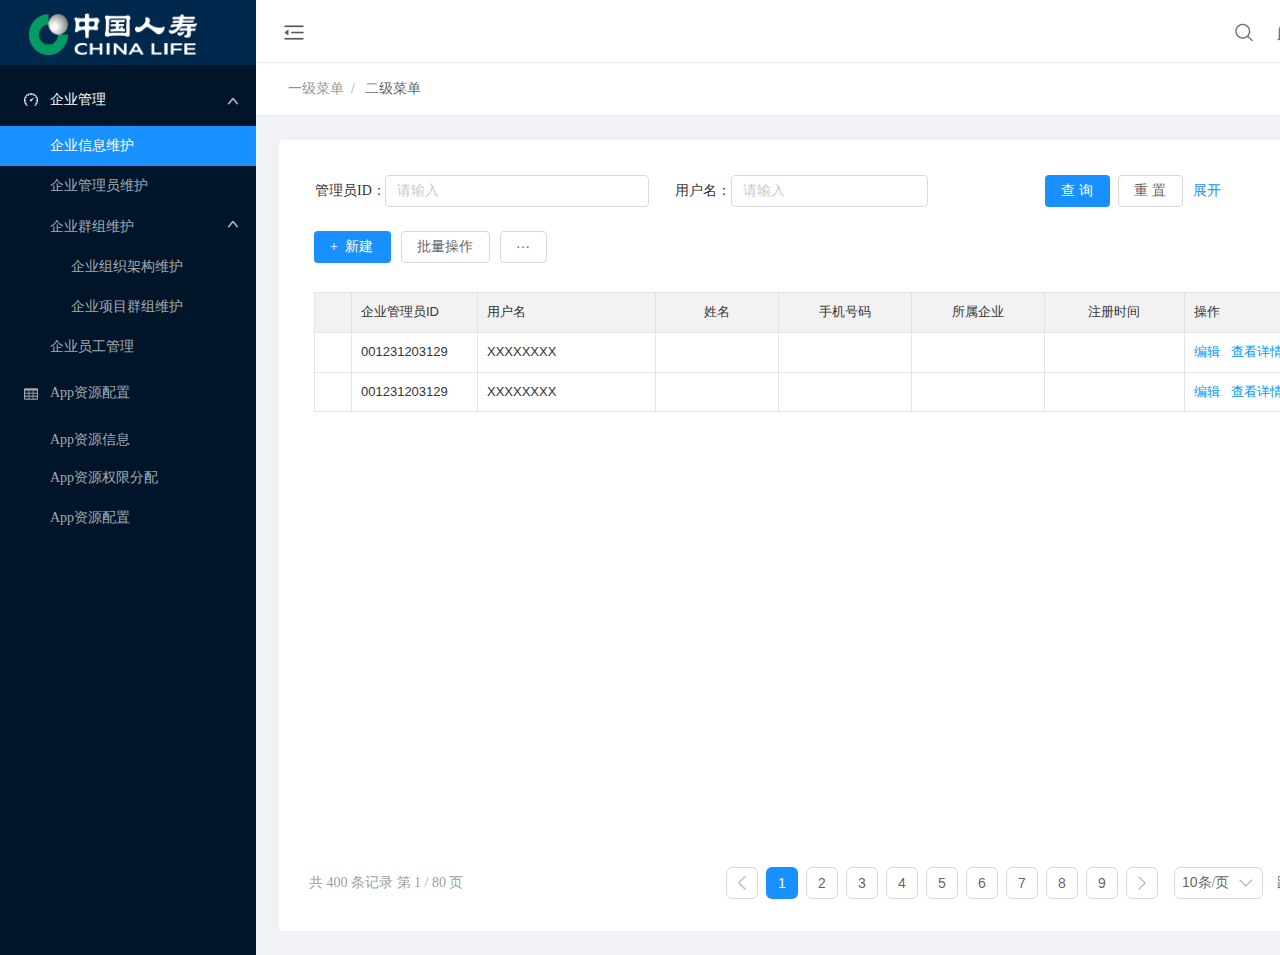
<file: 企业管理员维护_仅平台管理员_.html>
﻿<!DOCTYPE html>
<html>
  <head>
    <title>企业管理员维护(仅平台管理员)</title>
    <meta http-equiv="X-UA-Compatible" content="IE=edge"/>
    <meta http-equiv="content-type" content="text/html; charset=utf-8"/>
    <meta name="apple-mobile-web-app-capable" content="yes"/>
    <link href="resources/css/jquery-ui-themes.css" type="text/css" rel="stylesheet"/>
    <link href="resources/css/axure_rp_page.css" type="text/css" rel="stylesheet"/>
    <link href="data/styles.css" type="text/css" rel="stylesheet"/>
    <link href="files/企业管理员维护_仅平台管理员_/styles.css" type="text/css" rel="stylesheet"/>
    <script src="resources/scripts/jquery-1.7.1.min.js"></script>
    <script src="resources/scripts/jquery-ui-1.8.10.custom.min.js"></script>
    <script src="resources/scripts/axure/axQuery.js"></script>
    <script src="resources/scripts/axure/globals.js"></script>
    <script src="resources/scripts/axutils.js"></script>
    <script src="resources/scripts/axure/annotation.js"></script>
    <script src="resources/scripts/axure/axQuery.std.js"></script>
    <script src="resources/scripts/axure/doc.js"></script>
    <script src="data/document.js"></script>
    <script src="resources/scripts/messagecenter.js"></script>
    <script src="resources/scripts/axure/events.js"></script>
    <script src="resources/scripts/axure/recording.js"></script>
    <script src="resources/scripts/axure/action.js"></script>
    <script src="resources/scripts/axure/expr.js"></script>
    <script src="resources/scripts/axure/geometry.js"></script>
    <script src="resources/scripts/axure/flyout.js"></script>
    <script src="resources/scripts/axure/ie.js"></script>
    <script src="resources/scripts/axure/model.js"></script>
    <script src="resources/scripts/axure/repeater.js"></script>
    <script src="resources/scripts/axure/sto.js"></script>
    <script src="resources/scripts/axure/utils.temp.js"></script>
    <script src="resources/scripts/axure/variables.js"></script>
    <script src="resources/scripts/axure/drag.js"></script>
    <script src="resources/scripts/axure/move.js"></script>
    <script src="resources/scripts/axure/visibility.js"></script>
    <script src="resources/scripts/axure/style.js"></script>
    <script src="resources/scripts/axure/adaptive.js"></script>
    <script src="resources/scripts/axure/tree.js"></script>
    <script src="resources/scripts/axure/init.temp.js"></script>
    <script src="files/企业管理员维护_仅平台管理员_/data.js"></script>
    <script src="resources/scripts/axure/legacy.js"></script>
    <script src="resources/scripts/axure/viewer.js"></script>
    <script src="resources/scripts/axure/math.js"></script>
    <script type="text/javascript">
      $axure.utils.getTransparentGifPath = function() { return 'resources/images/transparent.gif'; };
      $axure.utils.getOtherPath = function() { return 'resources/Other.html'; };
      $axure.utils.getReloadPath = function() { return 'resources/reload.html'; };
    </script>
  </head>
  <body>
    <div id="base" class="">

      <!-- Unnamed (页面背景) -->

      <!-- Unnamed (Group) -->
      <div id="u343" class="ax_default">

        <!-- Unnamed (Rectangle) -->
        <div id="u344" class="ax_default shape">
          <div id="u344_div" class=""></div>
          <!-- Unnamed () -->
          <div id="u345" class="text" style="visibility: visible;">
            <p><span>`</span></p>
          </div>
        </div>

        <!-- Unnamed (Rectangle) -->
        <div id="u346" class="ax_default box_1">
          <div id="u346_div" class=""></div>
          <!-- Unnamed () -->
          <div id="u347" class="text" style="display: none; visibility: hidden">
            <p><span></span></p>
          </div>
        </div>
      </div>

      <!-- Unnamed (Group) -->
      <div id="u348" class="ax_default">

        <!-- Unnamed (Group) -->
        <div id="u349" class="ax_default">

          <!-- Unnamed (Rectangle) -->
          <div id="u350" class="ax_default box_1">
            <div id="u350_div" class=""></div>
            <!-- Unnamed () -->
            <div id="u351" class="text" style="visibility: visible;">
              <p><span>z</span></p>
            </div>
          </div>

          <!-- Unnamed (Group) -->
          <div id="u352" class="ax_default">

            <!-- Unnamed (Group) -->
            <div id="u353" class="ax_default">

              <!-- Unnamed (Rectangle) -->
              <div id="u354" class="ax_default box_2">
                <div id="u354_div" class=""></div>
                <!-- Unnamed () -->
                <div id="u355" class="text" style="visibility: visible;">
                  <p><span>企业管理</span></p>
                </div>
              </div>

              <!-- Unnamed (Image) -->
              <div id="u356" class="ax_default image">
                <img id="u356_img" class="img " src="images/首页/u60.png"/>
                <!-- Unnamed () -->
                <div id="u357" class="text" style="display: none; visibility: hidden">
                  <p><span></span></p>
                </div>
              </div>

              <!-- Unnamed (Image) -->
              <div id="u358" class="ax_default image">
                <img id="u358_img" class="img " src="images/首页/u62.png"/>
                <!-- Unnamed () -->
                <div id="u359" class="text" style="display: none; visibility: hidden">
                  <p><span></span></p>
                </div>
              </div>
            </div>

            <!-- Unnamed (Rectangle) -->
            <div id="u360" class="ax_default box_2">
              <div id="u360_div" class=""></div>
              <!-- Unnamed () -->
              <div id="u361" class="text" style="visibility: visible;">
                <p><span>企业信息维护</span></p>
              </div>
            </div>

            <!-- Unnamed (Group) -->
            <div id="u362" class="ax_default">
            </div>

            <!-- Unnamed (Rectangle) -->
            <div id="u363" class="ax_default box_2">
              <div id="u363_div" class=""></div>
              <!-- Unnamed () -->
              <div id="u364" class="text" style="visibility: visible;">
                <p><span>企业管理员维护</span></p>
              </div>
            </div>

            <!-- Unnamed (Group) -->
            <div id="u365" class="ax_default">

              <!-- Unnamed (Rectangle) -->
              <div id="u366" class="ax_default box_2">
                <div id="u366_div" class=""></div>
                <!-- Unnamed () -->
                <div id="u367" class="text" style="visibility: visible;">
                  <p><span>App资源配置</span></p>
                </div>
              </div>

              <!-- Unnamed (Image) -->
              <div id="u368" class="ax_default image">
                <img id="u368_img" class="img " src="images/首页/u72.png"/>
                <!-- Unnamed () -->
                <div id="u369" class="text" style="display: none; visibility: hidden">
                  <p><span></span></p>
                </div>
              </div>
            </div>

            <!-- Unnamed (Rectangle) -->
            <div id="u370" class="ax_default box_2">
              <div id="u370_div" class=""></div>
              <!-- Unnamed () -->
              <div id="u371" class="text" style="visibility: visible;">
                <p><span>企业员工管理</span></p>
              </div>
            </div>

            <!-- Unnamed (Rectangle) -->
            <div id="u372" class="ax_default box_2">
              <div id="u372_div" class=""></div>
              <!-- Unnamed () -->
              <div id="u373" class="text" style="visibility: visible;">
                <p><span>企业群组维护</span></p>
              </div>
            </div>

            <!-- Unnamed (Rectangle) -->
            <div id="u374" class="ax_default box_2">
              <div id="u374_div" class=""></div>
              <!-- Unnamed () -->
              <div id="u375" class="text" style="visibility: visible;">
                <p><span>&nbsp;&nbsp; &nbsp;&nbsp; 企业组织架构维护</span></p>
              </div>
            </div>

            <!-- Unnamed (Rectangle) -->
            <div id="u376" class="ax_default box_2">
              <div id="u376_div" class=""></div>
              <!-- Unnamed () -->
              <div id="u377" class="text" style="visibility: visible;">
                <p><span>&nbsp;&nbsp; &nbsp;&nbsp; 企业项目群组维护</span></p>
              </div>
            </div>

            <!-- Unnamed (Image) -->
            <div id="u378" class="ax_default image">
              <img id="u378_img" class="img " src="images/首页/u62.png"/>
              <!-- Unnamed () -->
              <div id="u379" class="text" style="display: none; visibility: hidden">
                <p><span></span></p>
              </div>
            </div>

            <!-- Unnamed (Rectangle) -->
            <div id="u380" class="ax_default box_2">
              <div id="u380_div" class=""></div>
              <!-- Unnamed () -->
              <div id="u381" class="text" style="visibility: visible;">
                <p><span>App资源信息</span></p>
              </div>
            </div>

            <!-- Unnamed (Rectangle) -->
            <div id="u382" class="ax_default box_2">
              <div id="u382_div" class=""></div>
              <!-- Unnamed () -->
              <div id="u383" class="text" style="visibility: visible;">
                <p><span>App资源权限分配</span></p>
              </div>
            </div>

            <!-- Unnamed (Rectangle) -->
            <div id="u384" class="ax_default box_2">
              <div id="u384_div" class=""></div>
              <!-- Unnamed () -->
              <div id="u385" class="text" style="visibility: visible;">
                <p><span>App资源配置</span></p>
              </div>
            </div>
          </div>

          <!-- Unnamed (Group) -->
          <div id="u386" class="ax_default">

            <!-- Unnamed (Image) -->
            <div id="u387" class="ax_default image1">
              <img id="u387_img" class="img " src="images/首页/u91.png"/>
              <!-- Unnamed () -->
              <div id="u388" class="text" style="display: none; visibility: hidden">
                <p><span></span></p>
              </div>
            </div>

            <!-- Unnamed (Image) -->
            <div id="u389" class="ax_default image1">
              <img id="u389_img" class="img " src="images/首页/u93.png"/>
              <!-- Unnamed () -->
              <div id="u390" class="text" style="display: none; visibility: hidden">
                <p><span></span></p>
              </div>
            </div>
          </div>
        </div>

        <!-- Unnamed (Group) -->
        <div id="u391" class="ax_default">

          <!-- Unnamed (Rectangle) -->
          <div id="u392" class="ax_default box_2">
            <div id="u392_div" class=""></div>
            <!-- Unnamed () -->
            <div id="u393" class="text" style="display: none; visibility: hidden">
              <p><span></span></p>
            </div>
          </div>

          <!-- Unnamed (Image) -->
          <div id="u394" class="ax_default image">
            <img id="u394_img" class="img " src="images/首页/u98.png"/>
            <!-- Unnamed () -->
            <div id="u395" class="text" style="display: none; visibility: hidden">
              <p><span></span></p>
            </div>
          </div>

          <!-- Unnamed (Group) -->
          <div id="u396" class="ax_default">

            <!-- Unnamed (Image) -->
            <div id="u397" class="ax_default image">
              <img id="u397_img" class="img " src="images/首页/u101.jpg"/>
              <!-- Unnamed () -->
              <div id="u398" class="text" style="display: none; visibility: hidden">
                <p><span></span></p>
              </div>
            </div>

            <!-- Unnamed (Rectangle) -->
            <div id="u399" class="ax_default label">
              <div id="u399_div" class=""></div>
              <!-- Unnamed () -->
              <div id="u400" class="text" style="visibility: visible;">
                <p><span>momo.zxy</span></p>
              </div>
            </div>
          </div>

          <!-- Unnamed (Image) -->
          <div id="u401" class="ax_default image">
            <img id="u401_img" class="img " src="images/首页/u105.png"/>
            <!-- Unnamed () -->
            <div id="u402" class="text" style="display: none; visibility: hidden">
              <p><span></span></p>
            </div>
          </div>

          <!-- Unnamed (Image) -->
          <div id="u403" class="ax_default image">
            <img id="u403_img" class="img " src="images/首页/u107.png"/>
            <!-- Unnamed () -->
            <div id="u404" class="text" style="display: none; visibility: hidden">
              <p><span></span></p>
            </div>
          </div>
        </div>
      </div>

      <!-- Unnamed (Group) -->
      <div id="u405" class="ax_default">

        <!-- Unnamed (Rectangle) -->
        <div id="u406" class="ax_default shape">
          <div id="u406_div" class=""></div>
          <!-- Unnamed () -->
          <div id="u407" class="text" style="display: none; visibility: hidden">
            <p><span></span></p>
          </div>
        </div>

        <!-- Unnamed (Dynamic Panel) -->
        <div id="u408" class="ax_default">
          <div id="u408_state0" class="panel_state" data-label="State1">
            <div id="u408_state0_content" class="panel_state_content">
            </div>
          </div>
        </div>

        <!-- Unnamed (Dynamic Panel) -->
        <div id="u409" class="ax_default">
          <div id="u409_state0" class="panel_state" data-label="State1">
            <div id="u409_state0_content" class="panel_state_content">
            </div>
          </div>
        </div>

        <!-- Unnamed (Dynamic Panel) -->
        <div id="u410" class="ax_default">
          <div id="u410_state0" class="panel_state" data-label="State1">
            <div id="u410_state0_content" class="panel_state_content">
            </div>
          </div>
        </div>

        <!-- Unnamed (Dynamic Panel) -->
        <div id="u411" class="ax_default">
          <div id="u411_state0" class="panel_state" data-label="State1">
            <div id="u411_state0_content" class="panel_state_content">
            </div>
          </div>
        </div>
      </div>

      <!-- Unnamed (Rectangle) -->
      <div id="u412" class="ax_default label">
        <div id="u412_div" class=""></div>
        <!-- Unnamed () -->
        <div id="u413" class="text" style="visibility: visible;">
          <p><span>共 400 条记录 第 1 / 80 页 </span></p>
        </div>
      </div>

      <!-- Unnamed (Group) -->
      <div id="u414" class="ax_default">

        <!-- Unnamed (Group) -->
        <div id="u415" class="ax_default">

          <!-- Unnamed (Group) -->
          <div id="u416" class="ax_default">

            <!-- Unnamed (Rectangle) -->
            <div id="u417" class="ax_default shape">
              <div id="u417_div" class=""></div>
              <!-- Unnamed () -->
              <div id="u418" class="text" style="visibility: visible;">
                <p><span>请输入</span></p>
              </div>
            </div>

            <!-- Unnamed (Rectangle) -->
            <div id="u419" class="ax_default box_2">
              <div id="u419_div" class=""></div>
              <!-- Unnamed () -->
              <div id="u420" class="text" style="visibility: visible;">
                <p><span>24</span></p>
              </div>
            </div>
          </div>

          <!-- Unnamed (Rectangle) -->
          <div id="u421" class="ax_default heading_11">
            <div id="u421_div" class=""></div>
            <!-- Unnamed () -->
            <div id="u422" class="text" style="visibility: visible;">
              <p><span>用户名：</span></p>
            </div>
          </div>
        </div>

        <!-- Unnamed (Group) -->
        <div id="u423" class="ax_default">

          <!-- Unnamed (Rectangle) -->
          <div id="u424" class="ax_default shape">
            <div id="u424_div" class=""></div>
            <!-- Unnamed () -->
            <div id="u425" class="text" style="visibility: visible;">
              <p><span>查 询</span></p>
            </div>
          </div>

          <!-- Unnamed (Rectangle) -->
          <div id="u426" class="ax_default shape">
            <div id="u426_div" class=""></div>
            <!-- Unnamed () -->
            <div id="u427" class="text" style="visibility: visible;">
              <p><span>重 置</span></p>
            </div>
          </div>

          <!-- Unnamed (Group) -->
          <div id="u428" class="ax_default">

            <!-- Unnamed (Rectangle) -->
            <div id="u429" class="ax_default heading_11">
              <div id="u429_div" class=""></div>
              <!-- Unnamed () -->
              <div id="u430" class="text" style="visibility: visible;">
                <p><span>展开</span></p>
              </div>
            </div>

            <!-- Unnamed (Rectangle) -->
            <div id="u431" class="ax_default iconfont">
              <img id="u431_img" class="img " src="images/企业信息管理_仅平台管理员_/u205.png"/>
              <!-- Unnamed () -->
              <div id="u432" class="text" style="visibility: visible;">
                <p><span></span></p>
              </div>
            </div>

            <!-- Unnamed (Rectangle) -->
            <div id="u433" class="ax_default box_2">
              <div id="u433_div" class=""></div>
              <!-- Unnamed () -->
              <div id="u434" class="text" style="visibility: visible;">
                <p><span>8</span></p>
              </div>
            </div>
          </div>
        </div>

        <!-- Unnamed (Group) -->
        <div id="u435" class="ax_default">

          <!-- Unnamed (Group) -->
          <div id="u436" class="ax_default">

            <!-- Unnamed (Rectangle) -->
            <div id="u437" class="ax_default heading_11">
              <div id="u437_div" class=""></div>
              <!-- Unnamed () -->
              <div id="u438" class="text" style="visibility: visible;">
                <p><span>管理员ID：</span></p>
              </div>
            </div>

            <!-- Unnamed (Rectangle) -->
            <div id="u439" class="ax_default shape">
              <div id="u439_div" class=""></div>
              <!-- Unnamed () -->
              <div id="u440" class="text" style="visibility: visible;">
                <p><span>请输入</span></p>
              </div>
            </div>

            <!-- Unnamed (Rectangle) -->
            <div id="u441" class="ax_default box_2">
              <div id="u441_div" class=""></div>
              <!-- Unnamed () -->
              <div id="u442" class="text" style="visibility: visible;">
                <p><span>24</span></p>
              </div>
            </div>
          </div>

          <!-- Unnamed (Rectangle) -->
          <div id="u443" class="ax_default box_2">
            <div id="u443_div" class=""></div>
            <!-- Unnamed () -->
            <div id="u444" class="text" style="visibility: visible;">
              <p><span>32</span></p>
            </div>
          </div>
        </div>
      </div>

      <!-- Unnamed (Group) -->
      <div id="u445" class="ax_default">

        <!-- Unnamed (Group) -->
        <div id="u446" class="ax_default">

          <!-- Unnamed (Rectangle) -->
          <div id="u447" class="ax_default shape">
            <div id="u447_div" class=""></div>
            <!-- Unnamed () -->
            <div id="u448" class="text" style="visibility: visible;">
              <p><span>+&nbsp; 新建</span></p>
            </div>
          </div>
        </div>

        <!-- Unnamed (Rectangle) -->
        <div id="u449" class="ax_default shape">
          <div id="u449_div" class=""></div>
          <!-- Unnamed () -->
          <div id="u450" class="text" style="visibility: visible;">
            <p><span>批量操作</span></p>
          </div>
        </div>

        <!-- Unnamed (Group) -->
        <div id="u451" class="ax_default">

          <!-- Unnamed (Rectangle) -->
          <div id="u452" class="ax_default shape">
            <div id="u452_div" class=""></div>
            <!-- Unnamed () -->
            <div id="u453" class="text" style="visibility: visible;">
              <p><span>…</span></p>
            </div>
          </div>
        </div>
      </div>

      <!-- Unnamed (Group) -->
      <div id="u454" class="ax_default">

        <!-- Unnamed (Rectangle) -->
        <div id="u455" class="ax_default shape">
          <div id="u455_div" class=""></div>
          <!-- Unnamed () -->
          <div id="u456" class="text" style="visibility: visible;">
            <p><span>1</span></p>
          </div>
        </div>

        <!-- Unnamed (Rectangle) -->
        <div id="u457" class="ax_default shape">
          <div id="u457_div" class=""></div>
          <!-- Unnamed () -->
          <div id="u458" class="text" style="visibility: visible;">
            <p><span>2</span></p>
          </div>
        </div>

        <!-- Unnamed (Rectangle) -->
        <div id="u459" class="ax_default shape">
          <div id="u459_div" class=""></div>
          <!-- Unnamed () -->
          <div id="u460" class="text" style="visibility: visible;">
            <p><span>3</span></p>
          </div>
        </div>

        <!-- Unnamed (Rectangle) -->
        <div id="u461" class="ax_default shape">
          <div id="u461_div" class=""></div>
          <!-- Unnamed () -->
          <div id="u462" class="text" style="visibility: visible;">
            <p><span>4</span></p>
          </div>
        </div>

        <!-- Unnamed (Rectangle) -->
        <div id="u463" class="ax_default shape">
          <div id="u463_div" class=""></div>
          <!-- Unnamed () -->
          <div id="u464" class="text" style="visibility: visible;">
            <p><span>5</span></p>
          </div>
        </div>

        <!-- Unnamed (Rectangle) -->
        <div id="u465" class="ax_default shape">
          <div id="u465_div" class=""></div>
          <!-- Unnamed () -->
          <div id="u466" class="text" style="visibility: visible;">
            <p><span>9</span></p>
          </div>
        </div>

        <!-- Unnamed (Rectangle) -->
        <div id="u467" class="ax_default paragraph1">
          <div id="u467_div" class=""></div>
          <!-- Unnamed () -->
          <div id="u468" class="text" style="visibility: visible;">
            <p><span>跳至</span></p>
          </div>
        </div>

        <!-- Unnamed (Rectangle) -->
        <div id="u469" class="ax_default shape">
          <div id="u469_div" class=""></div>
          <!-- Unnamed () -->
          <div id="u470" class="text" style="visibility: visible;">
            <p><span>5</span></p>
          </div>
        </div>

        <!-- Unnamed (Rectangle) -->
        <div id="u471" class="ax_default paragraph1">
          <div id="u471_div" class=""></div>
          <!-- Unnamed () -->
          <div id="u472" class="text" style="visibility: visible;">
            <p><span>页</span></p>
          </div>
        </div>

        <!-- Unnamed (Rectangle) -->
        <div id="u473" class="ax_default shape">
          <div id="u473_div" class=""></div>
          <!-- Unnamed () -->
          <div id="u474" class="text" style="visibility: visible;">
            <p><span>8</span></p>
          </div>
        </div>

        <!-- Unnamed (Rectangle) -->
        <div id="u475" class="ax_default shape">
          <div id="u475_div" class=""></div>
          <!-- Unnamed () -->
          <div id="u476" class="text" style="visibility: visible;">
            <p><span>7</span></p>
          </div>
        </div>

        <!-- Unnamed (Rectangle) -->
        <div id="u477" class="ax_default shape">
          <div id="u477_div" class=""></div>
          <!-- Unnamed () -->
          <div id="u478" class="text" style="visibility: visible;">
            <p><span>6</span></p>
          </div>
        </div>

        <!-- Unnamed (Group) -->
        <div id="u479" class="ax_default">

          <!-- Unnamed (Rectangle) -->
          <div id="u480" class="ax_default shape">
            <div id="u480_div" class=""></div>
            <!-- Unnamed () -->
            <div id="u481" class="text" style="visibility: visible;">
              <p><span style="font-family:'ArialMT', 'Arial';">10</span><span style="font-family:'MicrosoftYaHei', 'Microsoft YaHei';">条/页</span></p>
            </div>
          </div>

          <!-- Unnamed (Image) -->
          <div id="u482" class="ax_default image">
            <img id="u482_img" class="img " src="images/企业信息管理_仅平台管理员_/u256.png"/>
            <!-- Unnamed () -->
            <div id="u483" class="text" style="display: none; visibility: hidden">
              <p><span></span></p>
            </div>
          </div>
        </div>

        <!-- Unnamed (Group) -->
        <div id="u484" class="ax_default">

          <!-- Unnamed (Rectangle) -->
          <div id="u485" class="ax_default shape">
            <div id="u485_div" class=""></div>
            <!-- Unnamed () -->
            <div id="u486" class="text" style="display: none; visibility: hidden">
              <p><span></span></p>
            </div>
          </div>

          <!-- Unnamed (Image) -->
          <div id="u487" class="ax_default image">
            <img id="u487_img" class="img " src="images/企业信息管理_仅平台管理员_/u261.png"/>
            <!-- Unnamed () -->
            <div id="u488" class="text" style="display: none; visibility: hidden">
              <p><span></span></p>
            </div>
          </div>
        </div>

        <!-- Unnamed (Group) -->
        <div id="u489" class="ax_default">

          <!-- Unnamed (Rectangle) -->
          <div id="u490" class="ax_default shape">
            <div id="u490_div" class=""></div>
            <!-- Unnamed () -->
            <div id="u491" class="text" style="display: none; visibility: hidden">
              <p><span></span></p>
            </div>
          </div>

          <!-- Unnamed (Image) -->
          <div id="u492" class="ax_default image">
            <img id="u492_img" class="img " src="images/企业信息管理_仅平台管理员_/u256.png"/>
            <!-- Unnamed () -->
            <div id="u493" class="text" style="display: none; visibility: hidden">
              <p><span></span></p>
            </div>
          </div>
        </div>
      </div>

      <!-- Unnamed (Table) -->
      <div id="u494" class="ax_default">

        <!-- Unnamed (Table Cell) -->
        <div id="u495" class="ax_default table_cell">
          <img id="u495_img" class="img " src="images/企业管理员维护_仅平台管理员_/u495.png"/>
          <!-- Unnamed () -->
          <div id="u496" class="text" style="display: none; visibility: hidden">
            <p><span></span></p>
          </div>
        </div>

        <!-- Unnamed (Table Cell) -->
        <div id="u497" class="ax_default table_cell">
          <img id="u497_img" class="img " src="images/企业管理员维护_仅平台管理员_/u497.png"/>
          <!-- Unnamed () -->
          <div id="u498" class="text" style="visibility: visible;">
            <p><span>企业管理员ID</span></p>
          </div>
        </div>

        <!-- Unnamed (Table Cell) -->
        <div id="u499" class="ax_default table_cell">
          <img id="u499_img" class="img " src="images/企业管理员维护_仅平台管理员_/u499.png"/>
          <!-- Unnamed () -->
          <div id="u500" class="text" style="visibility: visible;">
            <p><span>用户名</span></p>
          </div>
        </div>

        <!-- Unnamed (Table Cell) -->
        <div id="u501" class="ax_default table_cell">
          <img id="u501_img" class="img " src="images/企业管理员维护_仅平台管理员_/u501.png"/>
          <!-- Unnamed () -->
          <div id="u502" class="text" style="visibility: visible;">
            <p><span>姓名</span></p>
          </div>
        </div>

        <!-- Unnamed (Table Cell) -->
        <div id="u503" class="ax_default table_cell">
          <img id="u503_img" class="img " src="images/企业管理员维护_仅平台管理员_/u503.png"/>
          <!-- Unnamed () -->
          <div id="u504" class="text" style="visibility: visible;">
            <p><span>手机号码</span></p>
          </div>
        </div>

        <!-- Unnamed (Table Cell) -->
        <div id="u505" class="ax_default table_cell">
          <img id="u505_img" class="img " src="images/企业管理员维护_仅平台管理员_/u503.png"/>
          <!-- Unnamed () -->
          <div id="u506" class="text" style="visibility: visible;">
            <p><span>所属企业</span></p>
          </div>
        </div>

        <!-- Unnamed (Table Cell) -->
        <div id="u507" class="ax_default table_cell">
          <img id="u507_img" class="img " src="images/企业管理员维护_仅平台管理员_/u507.png"/>
          <!-- Unnamed () -->
          <div id="u508" class="text" style="visibility: visible;">
            <p><span>注册时间</span></p>
          </div>
        </div>

        <!-- Unnamed (Table Cell) -->
        <div id="u509" class="ax_default table_cell">
          <img id="u509_img" class="img " src="images/企业管理员维护_仅平台管理员_/u509.png"/>
          <!-- Unnamed () -->
          <div id="u510" class="text" style="visibility: visible;">
            <p><span>操作</span></p>
          </div>
        </div>

        <!-- Unnamed (Table Cell) -->
        <div id="u511" class="ax_default table_cell">
          <img id="u511_img" class="img " src="images/企业管理员维护_仅平台管理员_/u511.png"/>
          <!-- Unnamed () -->
          <div id="u512" class="text" style="display: none; visibility: hidden">
            <p><span></span></p>
          </div>
        </div>

        <!-- Unnamed (Table Cell) -->
        <div id="u513" class="ax_default table_cell">
          <img id="u513_img" class="img " src="images/企业管理员维护_仅平台管理员_/u513.png"/>
          <!-- Unnamed () -->
          <div id="u514" class="text" style="visibility: visible;">
            <p><span>001231203129</span></p>
          </div>
        </div>

        <!-- Unnamed (Table Cell) -->
        <div id="u515" class="ax_default table_cell">
          <img id="u515_img" class="img " src="images/企业管理员维护_仅平台管理员_/u515.png"/>
          <!-- Unnamed () -->
          <div id="u516" class="text" style="visibility: visible;">
            <p><span>XXXXXXXX</span></p>
          </div>
        </div>

        <!-- Unnamed (Table Cell) -->
        <div id="u517" class="ax_default table_cell">
          <img id="u517_img" class="img " src="images/企业管理员维护_仅平台管理员_/u517.png"/>
          <!-- Unnamed () -->
          <div id="u518" class="text" style="display: none; visibility: hidden">
            <p><span></span></p>
          </div>
        </div>

        <!-- Unnamed (Table Cell) -->
        <div id="u519" class="ax_default table_cell">
          <img id="u519_img" class="img " src="images/企业管理员维护_仅平台管理员_/u519.png"/>
          <!-- Unnamed () -->
          <div id="u520" class="text" style="display: none; visibility: hidden">
            <p><span></span></p>
          </div>
        </div>

        <!-- Unnamed (Table Cell) -->
        <div id="u521" class="ax_default table_cell">
          <img id="u521_img" class="img " src="images/企业管理员维护_仅平台管理员_/u519.png"/>
          <!-- Unnamed () -->
          <div id="u522" class="text" style="display: none; visibility: hidden">
            <p><span></span></p>
          </div>
        </div>

        <!-- Unnamed (Table Cell) -->
        <div id="u523" class="ax_default table_cell">
          <img id="u523_img" class="img " src="images/企业管理员维护_仅平台管理员_/u523.png"/>
          <!-- Unnamed () -->
          <div id="u524" class="text" style="display: none; visibility: hidden">
            <p><span></span></p>
          </div>
        </div>

        <!-- Unnamed (Table Cell) -->
        <div id="u525" class="ax_default table_cell">
          <img id="u525_img" class="img " src="images/企业管理员维护_仅平台管理员_/u525.png"/>
          <!-- Unnamed () -->
          <div id="u526" class="text" style="visibility: visible;">
            <p><span style="font-family:'PingFangSC-Regular', 'PingFang SC';">编辑</span><span style="font-family:'ArialMT', 'Arial';">&nbsp;&nbsp; </span><span style="font-family:'PingFangSC-Regular', 'PingFang SC';">查看详情</span><span style="font-family:'ArialMT', 'Arial';">&nbsp;&nbsp; </span><span style="font-family:'PingFangSC-Regular', 'PingFang SC';">删除</span></p>
          </div>
        </div>

        <!-- Unnamed (Table Cell) -->
        <div id="u527" class="ax_default table_cell">
          <img id="u527_img" class="img " src="images/企业管理员维护_仅平台管理员_/u527.png"/>
          <!-- Unnamed () -->
          <div id="u528" class="text" style="display: none; visibility: hidden">
            <p><span></span></p>
          </div>
        </div>

        <!-- Unnamed (Table Cell) -->
        <div id="u529" class="ax_default table_cell">
          <img id="u529_img" class="img " src="images/企业管理员维护_仅平台管理员_/u529.png"/>
          <!-- Unnamed () -->
          <div id="u530" class="text" style="visibility: visible;">
            <p><span>001231203129</span></p>
          </div>
        </div>

        <!-- Unnamed (Table Cell) -->
        <div id="u531" class="ax_default table_cell">
          <img id="u531_img" class="img " src="images/企业管理员维护_仅平台管理员_/u531.png"/>
          <!-- Unnamed () -->
          <div id="u532" class="text" style="visibility: visible;">
            <p><span>XXXXXXXX</span></p>
          </div>
        </div>

        <!-- Unnamed (Table Cell) -->
        <div id="u533" class="ax_default table_cell">
          <img id="u533_img" class="img " src="images/企业管理员维护_仅平台管理员_/u533.png"/>
          <!-- Unnamed () -->
          <div id="u534" class="text" style="display: none; visibility: hidden">
            <p><span></span></p>
          </div>
        </div>

        <!-- Unnamed (Table Cell) -->
        <div id="u535" class="ax_default table_cell">
          <img id="u535_img" class="img " src="images/企业管理员维护_仅平台管理员_/u535.png"/>
          <!-- Unnamed () -->
          <div id="u536" class="text" style="display: none; visibility: hidden">
            <p><span></span></p>
          </div>
        </div>

        <!-- Unnamed (Table Cell) -->
        <div id="u537" class="ax_default table_cell">
          <img id="u537_img" class="img " src="images/企业管理员维护_仅平台管理员_/u535.png"/>
          <!-- Unnamed () -->
          <div id="u538" class="text" style="display: none; visibility: hidden">
            <p><span></span></p>
          </div>
        </div>

        <!-- Unnamed (Table Cell) -->
        <div id="u539" class="ax_default table_cell">
          <img id="u539_img" class="img " src="images/企业管理员维护_仅平台管理员_/u539.png"/>
          <!-- Unnamed () -->
          <div id="u540" class="text" style="display: none; visibility: hidden">
            <p><span></span></p>
          </div>
        </div>

        <!-- Unnamed (Table Cell) -->
        <div id="u541" class="ax_default table_cell">
          <img id="u541_img" class="img " src="images/企业管理员维护_仅平台管理员_/u541.png"/>
          <!-- Unnamed () -->
          <div id="u542" class="text" style="visibility: visible;">
            <p><span style="font-family:'PingFangSC-Regular', 'PingFang SC';">编辑</span><span style="font-family:'ArialMT', 'Arial';">&nbsp;&nbsp; </span><span style="font-family:'PingFangSC-Regular', 'PingFang SC';">查看详情</span><span style="font-family:'ArialMT', 'Arial';">&nbsp;&nbsp; </span><span style="font-family:'PingFangSC-Regular', 'PingFang SC';">删除</span></p>
          </div>
        </div>
      </div>

      <!-- Unnamed (Group) -->
      <div id="u543" class="ax_default">

        <!-- Unnamed (Rectangle) -->
        <div id="u544" class="ax_default shape">
          <div id="u544_div" class=""></div>
          <!-- Unnamed () -->
          <div id="u545" class="text" style="display: none; visibility: hidden">
            <p><span></span></p>
          </div>
        </div>

        <!-- Unnamed (Group) -->
        <div id="u546" class="ax_default">

          <!-- Unnamed (Rectangle) -->
          <div id="u547" class="ax_default paragraph1" selectiongroup="breadcrumbs">
            <div id="u547_div" class=""></div>
            <!-- Unnamed () -->
            <div id="u548" class="text" style="visibility: visible;">
              <p><span style="color:rgba(0, 0, 0, 0.447058823529412);">一级菜单&nbsp; /&nbsp;&nbsp; </span><span style="color:rgba(0, 0, 0, 0.847058823529412);"> </span><span style="color:rgba(0, 0, 0, 0.647058823529412);">二级菜单</span></p>
            </div>
          </div>
        </div>
      </div>

      <!-- Unnamed (Group) -->
      <div id="u549" class="ax_default">

        <!-- Unnamed (Rectangle) -->
        <div id="u550" class="ax_default shape">
          <div id="u550_div" class=""></div>
          <!-- Unnamed () -->
          <div id="u551" class="text" style="display: none; visibility: hidden">
            <p><span></span></p>
          </div>
        </div>

        <!-- Unnamed (Group) -->
        <div id="u552" class="ax_default">

          <!-- Unnamed (Rectangle) -->
          <div id="u553" class="ax_default shape">
            <div id="u553_div" class=""></div>
            <!-- Unnamed () -->
            <div id="u554" class="text" style="display: none; visibility: hidden">
              <p><span></span></p>
            </div>
          </div>

          <!-- Unnamed (Group) -->
          <div id="u555" class="ax_default">

            <!-- Unnamed (Rectangle) -->
            <div id="u556" class="ax_default shape">
              <div id="u556_div" class=""></div>
              <!-- Unnamed () -->
              <div id="u557" class="text" style="visibility: visible;">
                <p><span>新建企业管理员&nbsp; </span></p>
              </div>
            </div>

            <!-- Unnamed (Group) -->
            <div id="u558" class="ax_default">

              <!-- Unnamed (Image) -->
              <div id="u559" class="ax_default image">
                <img id="u559_img" class="img " src="images/企业信息管理_仅平台管理员_/u321.png"/>
                <!-- Unnamed () -->
                <div id="u560" class="text" style="display: none; visibility: hidden">
                  <p><span></span></p>
                </div>
              </div>
            </div>
          </div>

          <!-- Unnamed (Group) -->
          <div id="u561" class="ax_default">

            <!-- Unnamed (Group) -->
            <div id="u562" class="ax_default">

              <!-- Unnamed (Rectangle) -->
              <div id="u563" class="ax_default label">
                <div id="u563_div" class=""></div>
                <!-- Unnamed () -->
                <div id="u564" class="text" style="visibility: visible;">
                  <p><span>企业管理员ID：</span></p>
                </div>
              </div>

              <!-- Unnamed (Rectangle) -->
              <div id="u565" class="ax_default shape">
                <div id="u565_div" class=""></div>
                <!-- Unnamed () -->
                <div id="u566" class="text" style="visibility: visible;">
                  <p><span>请输入</span></p>
                </div>
              </div>
            </div>
          </div>

          <!-- Unnamed (Group) -->
          <div id="u567" class="ax_default">

            <!-- Unnamed (Group) -->
            <div id="u568" class="ax_default">

              <!-- Unnamed (Rectangle) -->
              <div id="u569" class="ax_default shape">
                <div id="u569_div" class=""></div>
                <!-- Unnamed () -->
                <div id="u570" class="text" style="display: none; visibility: hidden">
                  <p><span></span></p>
                </div>
              </div>
            </div>

            <!-- Unnamed (Rectangle) -->
            <div id="u571" class="ax_default shape">
              <div id="u571_div" class=""></div>
              <!-- Unnamed () -->
              <div id="u572" class="text" style="visibility: visible;">
                <p><span>确 定</span></p>
              </div>
            </div>

            <!-- Unnamed (Rectangle) -->
            <div id="u573" class="ax_default shape">
              <div id="u573_div" class=""></div>
              <!-- Unnamed () -->
              <div id="u574" class="text" style="visibility: visible;">
                <p><span>取 消</span></p>
              </div>
            </div>
          </div>

          <!-- Unnamed (Group) -->
          <div id="u575" class="ax_default">

            <!-- Unnamed (Group) -->
            <div id="u576" class="ax_default">

              <!-- Unnamed (Rectangle) -->
              <div id="u577" class="ax_default label">
                <div id="u577_div" class=""></div>
                <!-- Unnamed () -->
                <div id="u578" class="text" style="visibility: visible;">
                  <p><span>用户名：</span></p>
                </div>
              </div>

              <!-- Unnamed (Rectangle) -->
              <div id="u579" class="ax_default shape">
                <div id="u579_div" class=""></div>
                <!-- Unnamed () -->
                <div id="u580" class="text" style="visibility: visible;">
                  <p><span>请输入</span></p>
                </div>
              </div>
            </div>
          </div>

          <!-- Unnamed (Group) -->
          <div id="u581" class="ax_default">

            <!-- Unnamed (Group) -->
            <div id="u582" class="ax_default">

              <!-- Unnamed (Rectangle) -->
              <div id="u583" class="ax_default label">
                <div id="u583_div" class=""></div>
                <!-- Unnamed () -->
                <div id="u584" class="text" style="visibility: visible;">
                  <p><span>姓名：</span></p>
                </div>
              </div>

              <!-- Unnamed (Rectangle) -->
              <div id="u585" class="ax_default shape">
                <div id="u585_div" class=""></div>
                <!-- Unnamed () -->
                <div id="u586" class="text" style="visibility: visible;">
                  <p><span>请输入</span></p>
                </div>
              </div>
            </div>
          </div>

          <!-- Unnamed (Group) -->
          <div id="u587" class="ax_default">

            <!-- Unnamed (Group) -->
            <div id="u588" class="ax_default">

              <!-- Unnamed (Rectangle) -->
              <div id="u589" class="ax_default label">
                <div id="u589_div" class=""></div>
                <!-- Unnamed () -->
                <div id="u590" class="text" style="visibility: visible;">
                  <p><span>性别：</span></p>
                </div>
              </div>

              <!-- Unnamed (Rectangle) -->
              <div id="u591" class="ax_default shape">
                <div id="u591_div" class=""></div>
                <!-- Unnamed () -->
                <div id="u592" class="text" style="visibility: visible;">
                  <p><span>请输入</span></p>
                </div>
              </div>
            </div>
          </div>

          <!-- Unnamed (Group) -->
          <div id="u593" class="ax_default">

            <!-- Unnamed (Group) -->
            <div id="u594" class="ax_default">

              <!-- Unnamed (Rectangle) -->
              <div id="u595" class="ax_default label">
                <div id="u595_div" class=""></div>
                <!-- Unnamed () -->
                <div id="u596" class="text" style="visibility: visible;">
                  <p><span>出生日期：</span></p>
                </div>
              </div>

              <!-- Unnamed (Rectangle) -->
              <div id="u597" class="ax_default shape">
                <div id="u597_div" class=""></div>
                <!-- Unnamed () -->
                <div id="u598" class="text" style="visibility: visible;">
                  <p><span>请输入</span></p>
                </div>
              </div>
            </div>
          </div>

          <!-- Unnamed (Group) -->
          <div id="u599" class="ax_default">

            <!-- Unnamed (Group) -->
            <div id="u600" class="ax_default">

              <!-- Unnamed (Rectangle) -->
              <div id="u601" class="ax_default label">
                <div id="u601_div" class=""></div>
                <!-- Unnamed () -->
                <div id="u602" class="text" style="visibility: visible;">
                  <p><span>手机号码：</span></p>
                </div>
              </div>

              <!-- Unnamed (Rectangle) -->
              <div id="u603" class="ax_default shape">
                <div id="u603_div" class=""></div>
                <!-- Unnamed () -->
                <div id="u604" class="text" style="visibility: visible;">
                  <p><span>请输入</span></p>
                </div>
              </div>
            </div>
          </div>

          <!-- Unnamed (Group) -->
          <div id="u605" class="ax_default">

            <!-- Unnamed (Group) -->
            <div id="u606" class="ax_default">

              <!-- Unnamed (Rectangle) -->
              <div id="u607" class="ax_default label">
                <div id="u607_div" class=""></div>
                <!-- Unnamed () -->
                <div id="u608" class="text" style="visibility: visible;">
                  <p><span>身份证号：</span></p>
                </div>
              </div>

              <!-- Unnamed (Rectangle) -->
              <div id="u609" class="ax_default shape">
                <div id="u609_div" class=""></div>
                <!-- Unnamed () -->
                <div id="u610" class="text" style="visibility: visible;">
                  <p><span>请输入</span></p>
                </div>
              </div>
            </div>
          </div>

          <!-- Unnamed (Group) -->
          <div id="u611" class="ax_default">

            <!-- Unnamed (Group) -->
            <div id="u612" class="ax_default">

              <!-- Unnamed (Rectangle) -->
              <div id="u613" class="ax_default label">
                <div id="u613_div" class=""></div>
                <!-- Unnamed () -->
                <div id="u614" class="text" style="visibility: visible;">
                  <p><span>所属企业：</span></p>
                </div>
              </div>

              <!-- Unnamed (Rectangle) -->
              <div id="u615" class="ax_default shape">
                <div id="u615_div" class=""></div>
                <!-- Unnamed () -->
                <div id="u616" class="text" style="visibility: visible;">
                  <p><span>请输入</span></p>
                </div>
              </div>
            </div>
          </div>

          <!-- Unnamed (Group) -->
          <div id="u617" class="ax_default">

            <!-- Unnamed (Group) -->
            <div id="u618" class="ax_default">

              <!-- Unnamed (Rectangle) -->
              <div id="u619" class="ax_default label">
                <div id="u619_div" class=""></div>
                <!-- Unnamed () -->
                <div id="u620" class="text" style="visibility: visible;">
                  <p><span>注册时间：</span></p>
                </div>
              </div>

              <!-- Unnamed (Rectangle) -->
              <div id="u621" class="ax_default shape">
                <div id="u621_div" class=""></div>
                <!-- Unnamed () -->
                <div id="u622" class="text" style="visibility: visible;">
                  <p><span>请输入</span></p>
                </div>
              </div>
            </div>
          </div>

          <!-- Unnamed (Group) -->
          <div id="u623" class="ax_default">

            <!-- Unnamed (Group) -->
            <div id="u624" class="ax_default">

              <!-- Unnamed (Rectangle) -->
              <div id="u625" class="ax_default label">
                <div id="u625_div" class=""></div>
                <!-- Unnamed () -->
                <div id="u626" class="text" style="visibility: visible;">
                  <p><span>状态：</span></p>
                </div>
              </div>

              <!-- Unnamed (Rectangle) -->
              <div id="u627" class="ax_default shape">
                <div id="u627_div" class=""></div>
                <!-- Unnamed () -->
                <div id="u628" class="text" style="visibility: visible;">
                  <p><span>请输入</span></p>
                </div>
              </div>
            </div>
          </div>
        </div>
      </div>
    </div>
  </body>
</html>
</file>
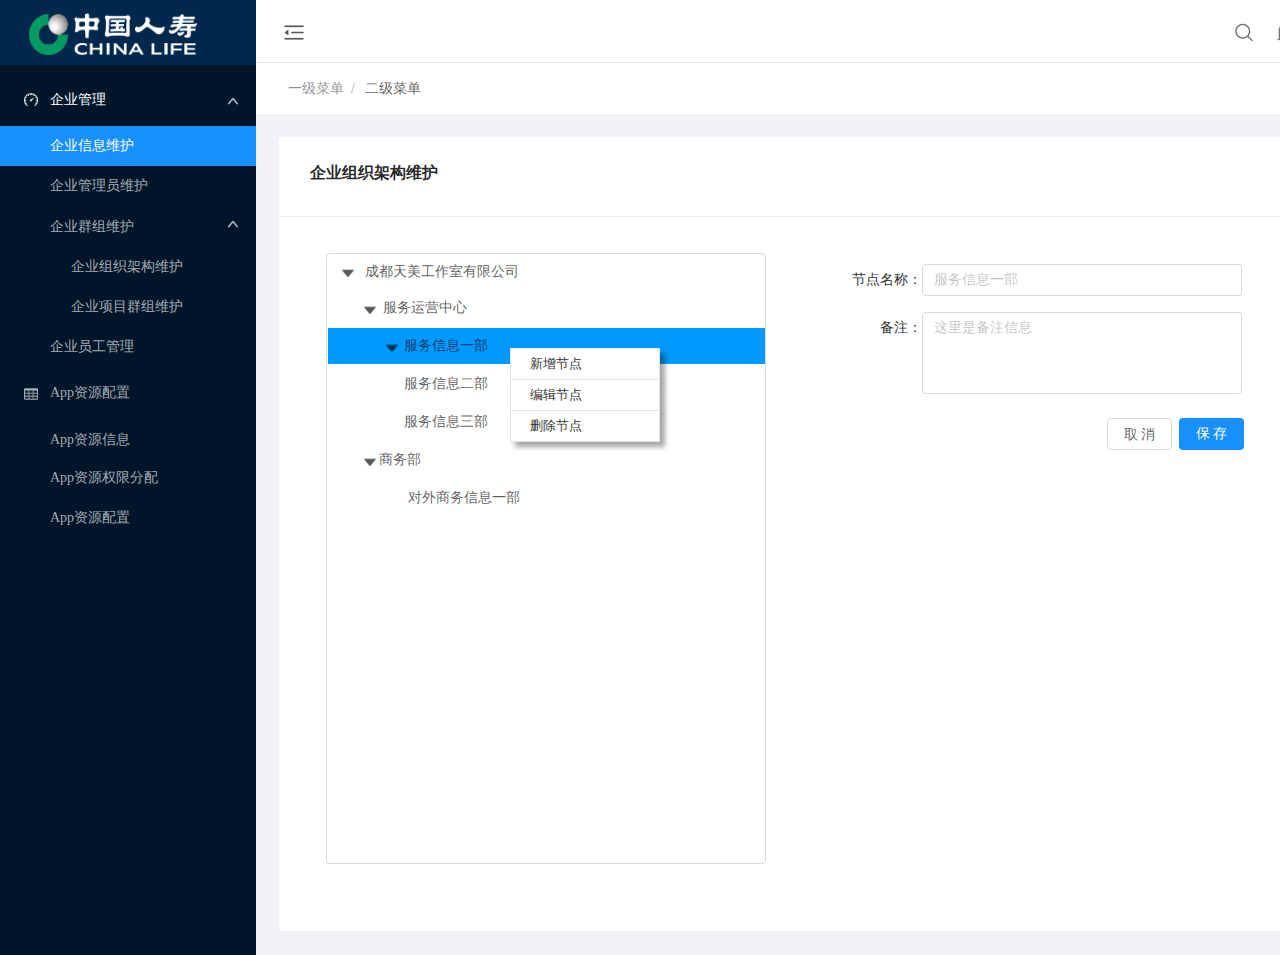
<file: 企业组织架构维护.html>
﻿<!DOCTYPE html>
<html>
  <head>
    <title>企业组织架构维护</title>
    <meta http-equiv="X-UA-Compatible" content="IE=edge"/>
    <meta http-equiv="content-type" content="text/html; charset=utf-8"/>
    <meta name="apple-mobile-web-app-capable" content="yes"/>
    <link href="resources/css/jquery-ui-themes.css" type="text/css" rel="stylesheet"/>
    <link href="resources/css/axure_rp_page.css" type="text/css" rel="stylesheet"/>
    <link href="data/styles.css" type="text/css" rel="stylesheet"/>
    <link href="files/企业组织架构维护/styles.css" type="text/css" rel="stylesheet"/>
    <script src="resources/scripts/jquery-1.7.1.min.js"></script>
    <script src="resources/scripts/jquery-ui-1.8.10.custom.min.js"></script>
    <script src="resources/scripts/axure/axQuery.js"></script>
    <script src="resources/scripts/axure/globals.js"></script>
    <script src="resources/scripts/axutils.js"></script>
    <script src="resources/scripts/axure/annotation.js"></script>
    <script src="resources/scripts/axure/axQuery.std.js"></script>
    <script src="resources/scripts/axure/doc.js"></script>
    <script src="data/document.js"></script>
    <script src="resources/scripts/messagecenter.js"></script>
    <script src="resources/scripts/axure/events.js"></script>
    <script src="resources/scripts/axure/recording.js"></script>
    <script src="resources/scripts/axure/action.js"></script>
    <script src="resources/scripts/axure/expr.js"></script>
    <script src="resources/scripts/axure/geometry.js"></script>
    <script src="resources/scripts/axure/flyout.js"></script>
    <script src="resources/scripts/axure/ie.js"></script>
    <script src="resources/scripts/axure/model.js"></script>
    <script src="resources/scripts/axure/repeater.js"></script>
    <script src="resources/scripts/axure/sto.js"></script>
    <script src="resources/scripts/axure/utils.temp.js"></script>
    <script src="resources/scripts/axure/variables.js"></script>
    <script src="resources/scripts/axure/drag.js"></script>
    <script src="resources/scripts/axure/move.js"></script>
    <script src="resources/scripts/axure/visibility.js"></script>
    <script src="resources/scripts/axure/style.js"></script>
    <script src="resources/scripts/axure/adaptive.js"></script>
    <script src="resources/scripts/axure/tree.js"></script>
    <script src="resources/scripts/axure/init.temp.js"></script>
    <script src="files/企业组织架构维护/data.js"></script>
    <script src="resources/scripts/axure/legacy.js"></script>
    <script src="resources/scripts/axure/viewer.js"></script>
    <script src="resources/scripts/axure/math.js"></script>
    <script type="text/javascript">
      $axure.utils.getTransparentGifPath = function() { return 'resources/images/transparent.gif'; };
      $axure.utils.getOtherPath = function() { return 'resources/Other.html'; };
      $axure.utils.getReloadPath = function() { return 'resources/reload.html'; };
    </script>
  </head>
  <body>
    <div id="base" class="">

      <!-- Unnamed (页面背景) -->

      <!-- Unnamed (Group) -->
      <div id="u759" class="ax_default">

        <!-- Unnamed (Rectangle) -->
        <div id="u760" class="ax_default shape">
          <div id="u760_div" class=""></div>
          <!-- Unnamed () -->
          <div id="u761" class="text" style="visibility: visible;">
            <p><span>`</span></p>
          </div>
        </div>

        <!-- Unnamed (Rectangle) -->
        <div id="u762" class="ax_default box_1">
          <div id="u762_div" class=""></div>
          <!-- Unnamed () -->
          <div id="u763" class="text" style="display: none; visibility: hidden">
            <p><span></span></p>
          </div>
        </div>
      </div>

      <!-- Unnamed (Group) -->
      <div id="u764" class="ax_default">

        <!-- Unnamed (Group) -->
        <div id="u765" class="ax_default">

          <!-- Unnamed (Rectangle) -->
          <div id="u766" class="ax_default box_1">
            <div id="u766_div" class=""></div>
            <!-- Unnamed () -->
            <div id="u767" class="text" style="visibility: visible;">
              <p><span>z</span></p>
            </div>
          </div>

          <!-- Unnamed (Group) -->
          <div id="u768" class="ax_default">

            <!-- Unnamed (Group) -->
            <div id="u769" class="ax_default">

              <!-- Unnamed (Rectangle) -->
              <div id="u770" class="ax_default box_2">
                <div id="u770_div" class=""></div>
                <!-- Unnamed () -->
                <div id="u771" class="text" style="visibility: visible;">
                  <p><span>企业管理</span></p>
                </div>
              </div>

              <!-- Unnamed (Image) -->
              <div id="u772" class="ax_default image">
                <img id="u772_img" class="img " src="images/首页/u60.png"/>
                <!-- Unnamed () -->
                <div id="u773" class="text" style="display: none; visibility: hidden">
                  <p><span></span></p>
                </div>
              </div>

              <!-- Unnamed (Image) -->
              <div id="u774" class="ax_default image">
                <img id="u774_img" class="img " src="images/首页/u62.png"/>
                <!-- Unnamed () -->
                <div id="u775" class="text" style="display: none; visibility: hidden">
                  <p><span></span></p>
                </div>
              </div>
            </div>

            <!-- Unnamed (Rectangle) -->
            <div id="u776" class="ax_default box_2">
              <div id="u776_div" class=""></div>
              <!-- Unnamed () -->
              <div id="u777" class="text" style="visibility: visible;">
                <p><span>企业信息维护</span></p>
              </div>
            </div>

            <!-- Unnamed (Group) -->
            <div id="u778" class="ax_default">
            </div>

            <!-- Unnamed (Rectangle) -->
            <div id="u779" class="ax_default box_2">
              <div id="u779_div" class=""></div>
              <!-- Unnamed () -->
              <div id="u780" class="text" style="visibility: visible;">
                <p><span>企业管理员维护</span></p>
              </div>
            </div>

            <!-- Unnamed (Group) -->
            <div id="u781" class="ax_default">

              <!-- Unnamed (Rectangle) -->
              <div id="u782" class="ax_default box_2">
                <div id="u782_div" class=""></div>
                <!-- Unnamed () -->
                <div id="u783" class="text" style="visibility: visible;">
                  <p><span>App资源配置</span></p>
                </div>
              </div>

              <!-- Unnamed (Image) -->
              <div id="u784" class="ax_default image">
                <img id="u784_img" class="img " src="images/首页/u72.png"/>
                <!-- Unnamed () -->
                <div id="u785" class="text" style="display: none; visibility: hidden">
                  <p><span></span></p>
                </div>
              </div>
            </div>

            <!-- Unnamed (Rectangle) -->
            <div id="u786" class="ax_default box_2">
              <div id="u786_div" class=""></div>
              <!-- Unnamed () -->
              <div id="u787" class="text" style="visibility: visible;">
                <p><span>企业员工管理</span></p>
              </div>
            </div>

            <!-- Unnamed (Rectangle) -->
            <div id="u788" class="ax_default box_2">
              <div id="u788_div" class=""></div>
              <!-- Unnamed () -->
              <div id="u789" class="text" style="visibility: visible;">
                <p><span>企业群组维护</span></p>
              </div>
            </div>

            <!-- Unnamed (Rectangle) -->
            <div id="u790" class="ax_default box_2">
              <div id="u790_div" class=""></div>
              <!-- Unnamed () -->
              <div id="u791" class="text" style="visibility: visible;">
                <p><span>&nbsp;&nbsp; &nbsp;&nbsp; 企业组织架构维护</span></p>
              </div>
            </div>

            <!-- Unnamed (Rectangle) -->
            <div id="u792" class="ax_default box_2">
              <div id="u792_div" class=""></div>
              <!-- Unnamed () -->
              <div id="u793" class="text" style="visibility: visible;">
                <p><span>&nbsp;&nbsp; &nbsp;&nbsp; 企业项目群组维护</span></p>
              </div>
            </div>

            <!-- Unnamed (Image) -->
            <div id="u794" class="ax_default image">
              <img id="u794_img" class="img " src="images/首页/u62.png"/>
              <!-- Unnamed () -->
              <div id="u795" class="text" style="display: none; visibility: hidden">
                <p><span></span></p>
              </div>
            </div>

            <!-- Unnamed (Rectangle) -->
            <div id="u796" class="ax_default box_2">
              <div id="u796_div" class=""></div>
              <!-- Unnamed () -->
              <div id="u797" class="text" style="visibility: visible;">
                <p><span>App资源信息</span></p>
              </div>
            </div>

            <!-- Unnamed (Rectangle) -->
            <div id="u798" class="ax_default box_2">
              <div id="u798_div" class=""></div>
              <!-- Unnamed () -->
              <div id="u799" class="text" style="visibility: visible;">
                <p><span>App资源权限分配</span></p>
              </div>
            </div>

            <!-- Unnamed (Rectangle) -->
            <div id="u800" class="ax_default box_2">
              <div id="u800_div" class=""></div>
              <!-- Unnamed () -->
              <div id="u801" class="text" style="visibility: visible;">
                <p><span>App资源配置</span></p>
              </div>
            </div>
          </div>

          <!-- Unnamed (Group) -->
          <div id="u802" class="ax_default">

            <!-- Unnamed (Image) -->
            <div id="u803" class="ax_default image1">
              <img id="u803_img" class="img " src="images/首页/u91.png"/>
              <!-- Unnamed () -->
              <div id="u804" class="text" style="display: none; visibility: hidden">
                <p><span></span></p>
              </div>
            </div>

            <!-- Unnamed (Image) -->
            <div id="u805" class="ax_default image1">
              <img id="u805_img" class="img " src="images/首页/u93.png"/>
              <!-- Unnamed () -->
              <div id="u806" class="text" style="display: none; visibility: hidden">
                <p><span></span></p>
              </div>
            </div>
          </div>
        </div>

        <!-- Unnamed (Group) -->
        <div id="u807" class="ax_default">

          <!-- Unnamed (Rectangle) -->
          <div id="u808" class="ax_default box_2">
            <div id="u808_div" class=""></div>
            <!-- Unnamed () -->
            <div id="u809" class="text" style="display: none; visibility: hidden">
              <p><span></span></p>
            </div>
          </div>

          <!-- Unnamed (Image) -->
          <div id="u810" class="ax_default image">
            <img id="u810_img" class="img " src="images/首页/u98.png"/>
            <!-- Unnamed () -->
            <div id="u811" class="text" style="display: none; visibility: hidden">
              <p><span></span></p>
            </div>
          </div>

          <!-- Unnamed (Group) -->
          <div id="u812" class="ax_default">

            <!-- Unnamed (Image) -->
            <div id="u813" class="ax_default image">
              <img id="u813_img" class="img " src="images/首页/u101.jpg"/>
              <!-- Unnamed () -->
              <div id="u814" class="text" style="display: none; visibility: hidden">
                <p><span></span></p>
              </div>
            </div>

            <!-- Unnamed (Rectangle) -->
            <div id="u815" class="ax_default label">
              <div id="u815_div" class=""></div>
              <!-- Unnamed () -->
              <div id="u816" class="text" style="visibility: visible;">
                <p><span>momo.zxy</span></p>
              </div>
            </div>
          </div>

          <!-- Unnamed (Image) -->
          <div id="u817" class="ax_default image">
            <img id="u817_img" class="img " src="images/首页/u105.png"/>
            <!-- Unnamed () -->
            <div id="u818" class="text" style="display: none; visibility: hidden">
              <p><span></span></p>
            </div>
          </div>

          <!-- Unnamed (Image) -->
          <div id="u819" class="ax_default image">
            <img id="u819_img" class="img " src="images/首页/u107.png"/>
            <!-- Unnamed () -->
            <div id="u820" class="text" style="display: none; visibility: hidden">
              <p><span></span></p>
            </div>
          </div>
        </div>
      </div>

      <!-- Unnamed (Group) -->
      <div id="u821" class="ax_default">

        <!-- Unnamed (Rectangle) -->
        <div id="u822" class="ax_default shape">
          <div id="u822_div" class=""></div>
          <!-- Unnamed () -->
          <div id="u823" class="text" style="display: none; visibility: hidden">
            <p><span></span></p>
          </div>
        </div>

        <!-- Unnamed (Dynamic Panel) -->
        <div id="u824" class="ax_default">
          <div id="u824_state0" class="panel_state" data-label="State1">
            <div id="u824_state0_content" class="panel_state_content">
            </div>
          </div>
        </div>

        <!-- Unnamed (Dynamic Panel) -->
        <div id="u825" class="ax_default">
          <div id="u825_state0" class="panel_state" data-label="State1">
            <div id="u825_state0_content" class="panel_state_content">
            </div>
          </div>
        </div>

        <!-- Unnamed (Dynamic Panel) -->
        <div id="u826" class="ax_default">
          <div id="u826_state0" class="panel_state" data-label="State1">
            <div id="u826_state0_content" class="panel_state_content">
            </div>
          </div>
        </div>

        <!-- Unnamed (Dynamic Panel) -->
        <div id="u827" class="ax_default">
          <div id="u827_state0" class="panel_state" data-label="State1">
            <div id="u827_state0_content" class="panel_state_content">
            </div>
          </div>
        </div>
      </div>

      <!-- Unnamed (Group) -->
      <div id="u828" class="ax_default">

        <!-- Unnamed (Rectangle) -->
        <div id="u829" class="ax_default shape">
          <div id="u829_div" class=""></div>
          <!-- Unnamed () -->
          <div id="u830" class="text" style="display: none; visibility: hidden">
            <p><span></span></p>
          </div>
        </div>

        <!-- Unnamed (Rectangle) -->
        <div id="u831" class="ax_default shape">
          <img id="u831_img" class="img " src="images/企业组织架构维护/u831.png"/>
          <!-- Unnamed () -->
          <div id="u832" class="text" style="visibility: visible;">
            <p><span>&nbsp; 服务信息一部</span></p>
          </div>
        </div>

        <!-- Unnamed (Image) -->
        <div id="u833" class="ax_default image">
          <img id="u833_img" class="img " src="images/企业组织架构维护/u833.png"/>
          <!-- Unnamed () -->
          <div id="u834" class="text" style="display: none; visibility: hidden">
            <p><span></span></p>
          </div>
        </div>

        <!-- Unnamed (Rectangle) -->
        <div id="u835" class="ax_default shape">
          <img id="u835_img" class="img " src="images/企业组织架构维护/u835.png"/>
          <!-- Unnamed () -->
          <div id="u836" class="text" style="visibility: visible;">
            <p><span>&nbsp;&nbsp; &nbsp; 服务运营中心</span></p>
          </div>
        </div>

        <!-- Unnamed (Image) -->
        <div id="u837" class="ax_default image">
          <img id="u837_img" class="img " src="images/企业组织架构维护/u833.png"/>
          <!-- Unnamed () -->
          <div id="u838" class="text" style="display: none; visibility: hidden">
            <p><span></span></p>
          </div>
        </div>

        <!-- Unnamed (Rectangle) -->
        <div id="u839" class="ax_default shape">
          <img id="u839_img" class="img " src="images/企业组织架构维护/u835.png"/>
          <!-- Unnamed () -->
          <div id="u840" class="text" style="visibility: visible;">
            <p><span>&nbsp; 服务信息二部</span></p>
          </div>
        </div>

        <!-- Unnamed (Rectangle) -->
        <div id="u841" class="ax_default shape">
          <img id="u841_img" class="img " src="images/企业组织架构维护/u835.png"/>
          <!-- Unnamed () -->
          <div id="u842" class="text" style="visibility: visible;">
            <p><span>&nbsp; 服务信息三部</span></p>
          </div>
        </div>

        <!-- Unnamed (Rectangle) -->
        <div id="u843" class="ax_default shape">
          <img id="u843_img" class="img " src="images/企业组织架构维护/u835.png"/>
          <!-- Unnamed () -->
          <div id="u844" class="text" style="visibility: visible;">
            <p><span>&nbsp;&nbsp;&nbsp; 商务部</span></p>
          </div>
        </div>

        <!-- Unnamed (Image) -->
        <div id="u845" class="ax_default image">
          <img id="u845_img" class="img " src="images/企业组织架构维护/u833.png"/>
          <!-- Unnamed () -->
          <div id="u846" class="text" style="display: none; visibility: hidden">
            <p><span></span></p>
          </div>
        </div>

        <!-- Unnamed (Rectangle) -->
        <div id="u847" class="ax_default shape">
          <img id="u847_img" class="img " src="images/企业组织架构维护/u835.png"/>
          <!-- Unnamed () -->
          <div id="u848" class="text" style="visibility: visible;">
            <p><span>&nbsp;&nbsp; 对外商务信息一部</span></p>
          </div>
        </div>

        <!-- Unnamed (Rectangle) -->
        <div id="u849" class="ax_default shape">
          <img id="u849_img" class="img " src="images/企业组织架构维护/u849.png"/>
          <!-- Unnamed () -->
          <div id="u850" class="text" style="visibility: visible;">
            <p><span>成都天美工作室有限公司</span></p>
          </div>
        </div>

        <!-- Unnamed (Image) -->
        <div id="u851" class="ax_default image">
          <img id="u851_img" class="img " src="images/企业组织架构维护/u833.png"/>
          <!-- Unnamed () -->
          <div id="u852" class="text" style="display: none; visibility: hidden">
            <p><span></span></p>
          </div>
        </div>
      </div>

      <!-- Unnamed (Group) -->
      <div id="u853" class="ax_default">

        <!-- Unnamed (Rectangle) -->
        <div id="u854" class="ax_default shape">
          <div id="u854_div" class=""></div>
          <!-- Unnamed () -->
          <div id="u855" class="text" style="display: none; visibility: hidden">
            <p><span></span></p>
          </div>
        </div>

        <!-- Unnamed (Group) -->
        <div id="u856" class="ax_default">

          <!-- Unnamed (Rectangle) -->
          <div id="u857" class="ax_default paragraph1" selectiongroup="breadcrumbs">
            <div id="u857_div" class=""></div>
            <!-- Unnamed () -->
            <div id="u858" class="text" style="visibility: visible;">
              <p><span style="color:rgba(0, 0, 0, 0.447058823529412);">一级菜单&nbsp; /&nbsp;&nbsp; </span><span style="color:rgba(0, 0, 0, 0.847058823529412);"> </span><span style="color:rgba(0, 0, 0, 0.647058823529412);">二级菜单</span></p>
            </div>
          </div>
        </div>
      </div>

      <!-- Unnamed (Group) -->
      <div id="u859" class="ax_default">

        <!-- Unnamed (Rectangle) -->
        <div id="u860" class="ax_default heading_11">
          <div id="u860_div" class=""></div>
          <!-- Unnamed () -->
          <div id="u861" class="text" style="visibility: visible;">
            <p><span>企业组织架构维护</span></p>
          </div>
        </div>

        <!-- Unnamed (Rectangle) -->
        <div id="u862" class="ax_default box_2">
          <div id="u862_div" class=""></div>
          <!-- Unnamed () -->
          <div id="u863" class="text" style="visibility: visible;">
            <p><span>32</span></p>
          </div>
        </div>

        <!-- Unnamed (Rectangle) -->
        <div id="u864" class="ax_default box_2">
          <div id="u864_div" class=""></div>
          <!-- Unnamed () -->
          <div id="u865" class="text" style="visibility: visible;">
            <p><span>32</span></p>
          </div>
        </div>
      </div>

      <!-- Unnamed (Group) -->
      <div id="u866" class="ax_default">

        <!-- Unnamed (Horizontal Line) -->
        <div id="u867" class="ax_default line">
          <img id="u867_img" class="img " src="images/企业详细信息/u715.png"/>
          <!-- Unnamed () -->
          <div id="u868" class="text" style="display: none; visibility: hidden">
            <p><span></span></p>
          </div>
        </div>

        <!-- Unnamed (Dynamic Panel) -->
        <div id="u869" class="ax_default">
          <div id="u869_state0" class="panel_state" data-label="State1">
            <div id="u869_state0_content" class="panel_state_content">
            </div>
          </div>
        </div>

        <!-- Unnamed (Dynamic Panel) -->
        <div id="u870" class="ax_default">
          <div id="u870_state0" class="panel_state" data-label="State1">
            <div id="u870_state0_content" class="panel_state_content">
            </div>
          </div>
        </div>
      </div>

      <!-- Unnamed (Rectangle) -->
      <div id="u871" class="ax_default box_1">
        <div id="u871_div" class=""></div>
        <!-- Unnamed () -->
        <div id="u872" class="text" style="visibility: visible;">
          <p><span>新增节点</span></p>
        </div>
      </div>

      <!-- Unnamed (Rectangle) -->
      <div id="u873" class="ax_default box_1">
        <div id="u873_div" class=""></div>
        <!-- Unnamed () -->
        <div id="u874" class="text" style="visibility: visible;">
          <p><span>编辑节点</span></p>
        </div>
      </div>

      <!-- Unnamed (Rectangle) -->
      <div id="u875" class="ax_default box_1">
        <div id="u875_div" class=""></div>
        <!-- Unnamed () -->
        <div id="u876" class="text" style="visibility: visible;">
          <p><span>删除节点</span></p>
        </div>
      </div>

      <!-- Unnamed (Group) -->
      <div id="u877" class="ax_default">

        <!-- Unnamed (Rectangle) -->
        <div id="u878" class="ax_default shape">
          <div id="u878_div" class=""></div>
          <!-- Unnamed () -->
          <div id="u879" class="text" style="display: none; visibility: hidden">
            <p><span></span></p>
          </div>
        </div>

        <!-- Unnamed (Group) -->
        <div id="u880" class="ax_default">

          <!-- Unnamed (Rectangle) -->
          <div id="u881" class="ax_default shape">
            <div id="u881_div" class=""></div>
            <!-- Unnamed () -->
            <div id="u882" class="text" style="display: none; visibility: hidden">
              <p><span></span></p>
            </div>
          </div>

          <!-- Unnamed (Group) -->
          <div id="u883" class="ax_default">

            <!-- Unnamed (Rectangle) -->
            <div id="u884" class="ax_default shape">
              <div id="u884_div" class=""></div>
              <!-- Unnamed () -->
              <div id="u885" class="text" style="visibility: visible;">
                <p><span>新建节点&nbsp; </span></p>
              </div>
            </div>

            <!-- Unnamed (Group) -->
            <div id="u886" class="ax_default">

              <!-- Unnamed (Image) -->
              <div id="u887" class="ax_default image">
                <img id="u887_img" class="img " src="images/企业信息管理_仅平台管理员_/u321.png"/>
                <!-- Unnamed () -->
                <div id="u888" class="text" style="display: none; visibility: hidden">
                  <p><span></span></p>
                </div>
              </div>
            </div>
          </div>

          <!-- Unnamed (Group) -->
          <div id="u889" class="ax_default">

            <!-- Unnamed (Group) -->
            <div id="u890" class="ax_default">

              <!-- Unnamed (Rectangle) -->
              <div id="u891" class="ax_default label">
                <div id="u891_div" class=""></div>
                <!-- Unnamed () -->
                <div id="u892" class="text" style="visibility: visible;">
                  <p><span>节点名称：</span></p>
                </div>
              </div>

              <!-- Unnamed (Rectangle) -->
              <div id="u893" class="ax_default shape">
                <div id="u893_div" class=""></div>
                <!-- Unnamed () -->
                <div id="u894" class="text" style="visibility: visible;">
                  <p><span>请输入</span></p>
                </div>
              </div>
            </div>

            <!-- Unnamed (Group) -->
            <div id="u895" class="ax_default">

              <!-- Unnamed (Rectangle) -->
              <div id="u896" class="ax_default label">
                <div id="u896_div" class=""></div>
                <!-- Unnamed () -->
                <div id="u897" class="text" style="visibility: visible;">
                  <p><span>备注：</span></p>
                </div>
              </div>

              <!-- Unnamed (Rectangle) -->
              <div id="u898" class="ax_default shape">
                <div id="u898_div" class=""></div>
                <!-- Unnamed () -->
                <div id="u899" class="text" style="visibility: visible;">
                  <p><span>请输入至少五个字符</span></p>
                </div>
              </div>
            </div>
          </div>

          <!-- Unnamed (Group) -->
          <div id="u900" class="ax_default">

            <!-- Unnamed (Group) -->
            <div id="u901" class="ax_default">

              <!-- Unnamed (Rectangle) -->
              <div id="u902" class="ax_default shape">
                <div id="u902_div" class=""></div>
                <!-- Unnamed () -->
                <div id="u903" class="text" style="display: none; visibility: hidden">
                  <p><span></span></p>
                </div>
              </div>
            </div>

            <!-- Unnamed (Rectangle) -->
            <div id="u904" class="ax_default shape">
              <div id="u904_div" class=""></div>
              <!-- Unnamed () -->
              <div id="u905" class="text" style="visibility: visible;">
                <p><span>确 定</span></p>
              </div>
            </div>

            <!-- Unnamed (Rectangle) -->
            <div id="u906" class="ax_default shape">
              <div id="u906_div" class=""></div>
              <!-- Unnamed () -->
              <div id="u907" class="text" style="visibility: visible;">
                <p><span>取 消</span></p>
              </div>
            </div>
          </div>
        </div>
      </div>

      <!-- Unnamed (Group) -->
      <div id="u908" class="ax_default">

        <!-- Unnamed (Group) -->
        <div id="u909" class="ax_default">

          <!-- Unnamed (Rectangle) -->
          <div id="u910" class="ax_default label">
            <div id="u910_div" class=""></div>
            <!-- Unnamed () -->
            <div id="u911" class="text" style="visibility: visible;">
              <p><span>节点名称：</span></p>
            </div>
          </div>

          <!-- Unnamed (Rectangle) -->
          <div id="u912" class="ax_default shape">
            <div id="u912_div" class=""></div>
            <!-- Unnamed () -->
            <div id="u913" class="text" style="visibility: visible;">
              <p><span>服务信息一部</span></p>
            </div>
          </div>
        </div>

        <!-- Unnamed (Group) -->
        <div id="u914" class="ax_default">

          <!-- Unnamed (Rectangle) -->
          <div id="u915" class="ax_default label">
            <div id="u915_div" class=""></div>
            <!-- Unnamed () -->
            <div id="u916" class="text" style="visibility: visible;">
              <p><span>备注：</span></p>
            </div>
          </div>

          <!-- Unnamed (Rectangle) -->
          <div id="u917" class="ax_default shape">
            <div id="u917_div" class=""></div>
            <!-- Unnamed () -->
            <div id="u918" class="text" style="visibility: visible;">
              <p><span>这里是备注信息</span></p>
            </div>
          </div>
        </div>
      </div>

      <!-- Unnamed (Rectangle) -->
      <div id="u919" class="ax_default shape">
        <div id="u919_div" class=""></div>
        <!-- Unnamed () -->
        <div id="u920" class="text" style="visibility: visible;">
          <p><span>保 存</span></p>
        </div>
      </div>

      <!-- Unnamed (Rectangle) -->
      <div id="u921" class="ax_default shape">
        <div id="u921_div" class=""></div>
        <!-- Unnamed () -->
        <div id="u922" class="text" style="visibility: visible;">
          <p><span>取 消</span></p>
        </div>
      </div>
    </div>
  </body>
</html>
</file>
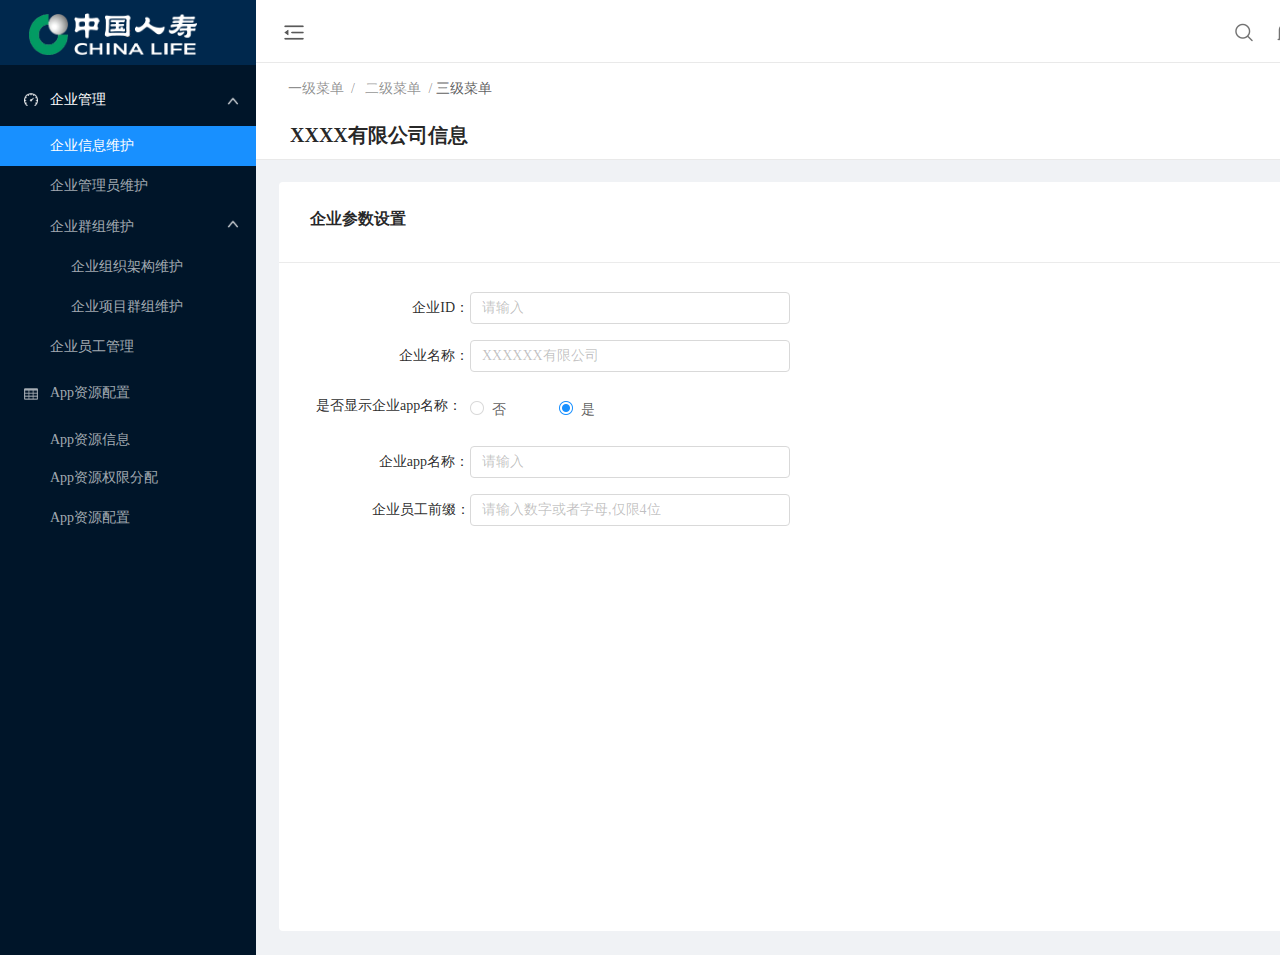
<file: 企业详细信息.html>
﻿<!DOCTYPE html>
<html>
  <head>
    <title>企业详细信息</title>
    <meta http-equiv="X-UA-Compatible" content="IE=edge"/>
    <meta http-equiv="content-type" content="text/html; charset=utf-8"/>
    <meta name="apple-mobile-web-app-capable" content="yes"/>
    <link href="resources/css/jquery-ui-themes.css" type="text/css" rel="stylesheet"/>
    <link href="resources/css/axure_rp_page.css" type="text/css" rel="stylesheet"/>
    <link href="data/styles.css" type="text/css" rel="stylesheet"/>
    <link href="files/企业详细信息/styles.css" type="text/css" rel="stylesheet"/>
    <script src="resources/scripts/jquery-1.7.1.min.js"></script>
    <script src="resources/scripts/jquery-ui-1.8.10.custom.min.js"></script>
    <script src="resources/scripts/axure/axQuery.js"></script>
    <script src="resources/scripts/axure/globals.js"></script>
    <script src="resources/scripts/axutils.js"></script>
    <script src="resources/scripts/axure/annotation.js"></script>
    <script src="resources/scripts/axure/axQuery.std.js"></script>
    <script src="resources/scripts/axure/doc.js"></script>
    <script src="data/document.js"></script>
    <script src="resources/scripts/messagecenter.js"></script>
    <script src="resources/scripts/axure/events.js"></script>
    <script src="resources/scripts/axure/recording.js"></script>
    <script src="resources/scripts/axure/action.js"></script>
    <script src="resources/scripts/axure/expr.js"></script>
    <script src="resources/scripts/axure/geometry.js"></script>
    <script src="resources/scripts/axure/flyout.js"></script>
    <script src="resources/scripts/axure/ie.js"></script>
    <script src="resources/scripts/axure/model.js"></script>
    <script src="resources/scripts/axure/repeater.js"></script>
    <script src="resources/scripts/axure/sto.js"></script>
    <script src="resources/scripts/axure/utils.temp.js"></script>
    <script src="resources/scripts/axure/variables.js"></script>
    <script src="resources/scripts/axure/drag.js"></script>
    <script src="resources/scripts/axure/move.js"></script>
    <script src="resources/scripts/axure/visibility.js"></script>
    <script src="resources/scripts/axure/style.js"></script>
    <script src="resources/scripts/axure/adaptive.js"></script>
    <script src="resources/scripts/axure/tree.js"></script>
    <script src="resources/scripts/axure/init.temp.js"></script>
    <script src="files/企业详细信息/data.js"></script>
    <script src="resources/scripts/axure/legacy.js"></script>
    <script src="resources/scripts/axure/viewer.js"></script>
    <script src="resources/scripts/axure/math.js"></script>
    <script type="text/javascript">
      $axure.utils.getTransparentGifPath = function() { return 'resources/images/transparent.gif'; };
      $axure.utils.getOtherPath = function() { return 'resources/Other.html'; };
      $axure.utils.getReloadPath = function() { return 'resources/reload.html'; };
    </script>
  </head>
  <body>
    <div id="base" class="">

      <!-- Unnamed (页面背景) -->

      <!-- Unnamed (Group) -->
      <div id="u630" class="ax_default">

        <!-- Unnamed (Rectangle) -->
        <div id="u631" class="ax_default shape">
          <div id="u631_div" class=""></div>
          <!-- Unnamed () -->
          <div id="u632" class="text" style="visibility: visible;">
            <p><span>`</span></p>
          </div>
        </div>

        <!-- Unnamed (Rectangle) -->
        <div id="u633" class="ax_default box_1">
          <div id="u633_div" class=""></div>
          <!-- Unnamed () -->
          <div id="u634" class="text" style="display: none; visibility: hidden">
            <p><span></span></p>
          </div>
        </div>
      </div>

      <!-- Unnamed (Group) -->
      <div id="u635" class="ax_default">

        <!-- Unnamed (Group) -->
        <div id="u636" class="ax_default">

          <!-- Unnamed (Rectangle) -->
          <div id="u637" class="ax_default box_1">
            <div id="u637_div" class=""></div>
            <!-- Unnamed () -->
            <div id="u638" class="text" style="visibility: visible;">
              <p><span>z</span></p>
            </div>
          </div>

          <!-- Unnamed (Group) -->
          <div id="u639" class="ax_default">

            <!-- Unnamed (Group) -->
            <div id="u640" class="ax_default">

              <!-- Unnamed (Rectangle) -->
              <div id="u641" class="ax_default box_2">
                <div id="u641_div" class=""></div>
                <!-- Unnamed () -->
                <div id="u642" class="text" style="visibility: visible;">
                  <p><span>企业管理</span></p>
                </div>
              </div>

              <!-- Unnamed (Image) -->
              <div id="u643" class="ax_default image">
                <img id="u643_img" class="img " src="images/首页/u60.png"/>
                <!-- Unnamed () -->
                <div id="u644" class="text" style="display: none; visibility: hidden">
                  <p><span></span></p>
                </div>
              </div>

              <!-- Unnamed (Image) -->
              <div id="u645" class="ax_default image">
                <img id="u645_img" class="img " src="images/首页/u62.png"/>
                <!-- Unnamed () -->
                <div id="u646" class="text" style="display: none; visibility: hidden">
                  <p><span></span></p>
                </div>
              </div>
            </div>

            <!-- Unnamed (Rectangle) -->
            <div id="u647" class="ax_default box_2">
              <div id="u647_div" class=""></div>
              <!-- Unnamed () -->
              <div id="u648" class="text" style="visibility: visible;">
                <p><span>企业信息维护</span></p>
              </div>
            </div>

            <!-- Unnamed (Group) -->
            <div id="u649" class="ax_default">
            </div>

            <!-- Unnamed (Rectangle) -->
            <div id="u650" class="ax_default box_2">
              <div id="u650_div" class=""></div>
              <!-- Unnamed () -->
              <div id="u651" class="text" style="visibility: visible;">
                <p><span>企业管理员维护</span></p>
              </div>
            </div>

            <!-- Unnamed (Group) -->
            <div id="u652" class="ax_default">

              <!-- Unnamed (Rectangle) -->
              <div id="u653" class="ax_default box_2">
                <div id="u653_div" class=""></div>
                <!-- Unnamed () -->
                <div id="u654" class="text" style="visibility: visible;">
                  <p><span>App资源配置</span></p>
                </div>
              </div>

              <!-- Unnamed (Image) -->
              <div id="u655" class="ax_default image">
                <img id="u655_img" class="img " src="images/首页/u72.png"/>
                <!-- Unnamed () -->
                <div id="u656" class="text" style="display: none; visibility: hidden">
                  <p><span></span></p>
                </div>
              </div>
            </div>

            <!-- Unnamed (Rectangle) -->
            <div id="u657" class="ax_default box_2">
              <div id="u657_div" class=""></div>
              <!-- Unnamed () -->
              <div id="u658" class="text" style="visibility: visible;">
                <p><span>企业员工管理</span></p>
              </div>
            </div>

            <!-- Unnamed (Rectangle) -->
            <div id="u659" class="ax_default box_2">
              <div id="u659_div" class=""></div>
              <!-- Unnamed () -->
              <div id="u660" class="text" style="visibility: visible;">
                <p><span>企业群组维护</span></p>
              </div>
            </div>

            <!-- Unnamed (Rectangle) -->
            <div id="u661" class="ax_default box_2">
              <div id="u661_div" class=""></div>
              <!-- Unnamed () -->
              <div id="u662" class="text" style="visibility: visible;">
                <p><span>&nbsp;&nbsp; &nbsp;&nbsp; 企业组织架构维护</span></p>
              </div>
            </div>

            <!-- Unnamed (Rectangle) -->
            <div id="u663" class="ax_default box_2">
              <div id="u663_div" class=""></div>
              <!-- Unnamed () -->
              <div id="u664" class="text" style="visibility: visible;">
                <p><span>&nbsp;&nbsp; &nbsp;&nbsp; 企业项目群组维护</span></p>
              </div>
            </div>

            <!-- Unnamed (Image) -->
            <div id="u665" class="ax_default image">
              <img id="u665_img" class="img " src="images/首页/u62.png"/>
              <!-- Unnamed () -->
              <div id="u666" class="text" style="display: none; visibility: hidden">
                <p><span></span></p>
              </div>
            </div>

            <!-- Unnamed (Rectangle) -->
            <div id="u667" class="ax_default box_2">
              <div id="u667_div" class=""></div>
              <!-- Unnamed () -->
              <div id="u668" class="text" style="visibility: visible;">
                <p><span>App资源信息</span></p>
              </div>
            </div>

            <!-- Unnamed (Rectangle) -->
            <div id="u669" class="ax_default box_2">
              <div id="u669_div" class=""></div>
              <!-- Unnamed () -->
              <div id="u670" class="text" style="visibility: visible;">
                <p><span>App资源权限分配</span></p>
              </div>
            </div>

            <!-- Unnamed (Rectangle) -->
            <div id="u671" class="ax_default box_2">
              <div id="u671_div" class=""></div>
              <!-- Unnamed () -->
              <div id="u672" class="text" style="visibility: visible;">
                <p><span>App资源配置</span></p>
              </div>
            </div>
          </div>

          <!-- Unnamed (Group) -->
          <div id="u673" class="ax_default">

            <!-- Unnamed (Image) -->
            <div id="u674" class="ax_default image1">
              <img id="u674_img" class="img " src="images/首页/u91.png"/>
              <!-- Unnamed () -->
              <div id="u675" class="text" style="display: none; visibility: hidden">
                <p><span></span></p>
              </div>
            </div>

            <!-- Unnamed (Image) -->
            <div id="u676" class="ax_default image1">
              <img id="u676_img" class="img " src="images/首页/u93.png"/>
              <!-- Unnamed () -->
              <div id="u677" class="text" style="display: none; visibility: hidden">
                <p><span></span></p>
              </div>
            </div>
          </div>
        </div>

        <!-- Unnamed (Group) -->
        <div id="u678" class="ax_default">

          <!-- Unnamed (Rectangle) -->
          <div id="u679" class="ax_default box_2">
            <div id="u679_div" class=""></div>
            <!-- Unnamed () -->
            <div id="u680" class="text" style="display: none; visibility: hidden">
              <p><span></span></p>
            </div>
          </div>

          <!-- Unnamed (Image) -->
          <div id="u681" class="ax_default image">
            <img id="u681_img" class="img " src="images/首页/u98.png"/>
            <!-- Unnamed () -->
            <div id="u682" class="text" style="display: none; visibility: hidden">
              <p><span></span></p>
            </div>
          </div>

          <!-- Unnamed (Group) -->
          <div id="u683" class="ax_default">

            <!-- Unnamed (Image) -->
            <div id="u684" class="ax_default image">
              <img id="u684_img" class="img " src="images/首页/u101.jpg"/>
              <!-- Unnamed () -->
              <div id="u685" class="text" style="display: none; visibility: hidden">
                <p><span></span></p>
              </div>
            </div>

            <!-- Unnamed (Rectangle) -->
            <div id="u686" class="ax_default label">
              <div id="u686_div" class=""></div>
              <!-- Unnamed () -->
              <div id="u687" class="text" style="visibility: visible;">
                <p><span>momo.zxy</span></p>
              </div>
            </div>
          </div>

          <!-- Unnamed (Image) -->
          <div id="u688" class="ax_default image">
            <img id="u688_img" class="img " src="images/首页/u105.png"/>
            <!-- Unnamed () -->
            <div id="u689" class="text" style="display: none; visibility: hidden">
              <p><span></span></p>
            </div>
          </div>

          <!-- Unnamed (Image) -->
          <div id="u690" class="ax_default image">
            <img id="u690_img" class="img " src="images/首页/u107.png"/>
            <!-- Unnamed () -->
            <div id="u691" class="text" style="display: none; visibility: hidden">
              <p><span></span></p>
            </div>
          </div>
        </div>
      </div>

      <!-- Unnamed (Group) -->
      <div id="u692" class="ax_default">

        <!-- Unnamed (Rectangle) -->
        <div id="u693" class="ax_default shape">
          <div id="u693_div" class=""></div>
          <!-- Unnamed () -->
          <div id="u694" class="text" style="display: none; visibility: hidden">
            <p><span></span></p>
          </div>
        </div>

        <!-- Unnamed (Dynamic Panel) -->
        <div id="u695" class="ax_default">
          <div id="u695_state0" class="panel_state" data-label="State1">
            <div id="u695_state0_content" class="panel_state_content">
            </div>
          </div>
        </div>

        <!-- Unnamed (Dynamic Panel) -->
        <div id="u696" class="ax_default">
          <div id="u696_state0" class="panel_state" data-label="State1">
            <div id="u696_state0_content" class="panel_state_content">
            </div>
          </div>
        </div>

        <!-- Unnamed (Dynamic Panel) -->
        <div id="u697" class="ax_default">
          <div id="u697_state0" class="panel_state" data-label="State1">
            <div id="u697_state0_content" class="panel_state_content">
            </div>
          </div>
        </div>

        <!-- Unnamed (Dynamic Panel) -->
        <div id="u698" class="ax_default">
          <div id="u698_state0" class="panel_state" data-label="State1">
            <div id="u698_state0_content" class="panel_state_content">
            </div>
          </div>
        </div>
      </div>

      <!-- Unnamed (Group) -->
      <div id="u699" class="ax_default">

        <!-- Unnamed (Rectangle) -->
        <div id="u700" class="ax_default shape">
          <div id="u700_div" class=""></div>
          <!-- Unnamed () -->
          <div id="u701" class="text" style="display: none; visibility: hidden">
            <p><span></span></p>
          </div>
        </div>

        <!-- Unnamed (Group) -->
        <div id="u702" class="ax_default">

          <!-- Unnamed (Rectangle) -->
          <div id="u703" class="ax_default paragraph1" selectiongroup="breadcrumbs">
            <div id="u703_div" class=""></div>
            <!-- Unnamed () -->
            <div id="u704" class="text" style="visibility: visible;">
              <p><span style="color:rgba(0, 0, 0, 0.447058823529412);">一级菜单&nbsp; /&nbsp;&nbsp; 二级菜单&nbsp; / </span><span style="color:rgba(0, 0, 0, 0.847058823529412);"> </span><span style="color:rgba(0, 0, 0, 0.647058823529412);">三级菜单</span></p>
            </div>
          </div>
        </div>
      </div>

      <!-- Unnamed (Paragraph) -->
      <div id="u705" class="ax_default paragraph">
        <img id="u705_img" class="img " src="images/企业详细信息/u705.png"/>
        <!-- Unnamed () -->
        <div id="u706" class="text" style="visibility: visible;">
          <p><span>XXXX有限公司信息</span></p>
        </div>
      </div>

      <!-- Unnamed (Group) -->
      <div id="u707" class="ax_default">

        <!-- Unnamed (Rectangle) -->
        <div id="u708" class="ax_default heading_11">
          <div id="u708_div" class=""></div>
          <!-- Unnamed () -->
          <div id="u709" class="text" style="visibility: visible;">
            <p><span>企业参数设置</span></p>
          </div>
        </div>

        <!-- Unnamed (Rectangle) -->
        <div id="u710" class="ax_default box_2">
          <div id="u710_div" class=""></div>
          <!-- Unnamed () -->
          <div id="u711" class="text" style="visibility: visible;">
            <p><span>32</span></p>
          </div>
        </div>

        <!-- Unnamed (Rectangle) -->
        <div id="u712" class="ax_default box_2">
          <div id="u712_div" class=""></div>
          <!-- Unnamed () -->
          <div id="u713" class="text" style="visibility: visible;">
            <p><span>32</span></p>
          </div>
        </div>
      </div>

      <!-- Unnamed (Group) -->
      <div id="u714" class="ax_default">

        <!-- Unnamed (Horizontal Line) -->
        <div id="u715" class="ax_default line">
          <img id="u715_img" class="img " src="images/企业详细信息/u715.png"/>
          <!-- Unnamed () -->
          <div id="u716" class="text" style="display: none; visibility: hidden">
            <p><span></span></p>
          </div>
        </div>

        <!-- Unnamed (Dynamic Panel) -->
        <div id="u717" class="ax_default">
          <div id="u717_state0" class="panel_state" data-label="State1">
            <div id="u717_state0_content" class="panel_state_content">
            </div>
          </div>
        </div>

        <!-- Unnamed (Dynamic Panel) -->
        <div id="u718" class="ax_default">
          <div id="u718_state0" class="panel_state" data-label="State1">
            <div id="u718_state0_content" class="panel_state_content">
            </div>
          </div>
        </div>
      </div>

      <!-- Unnamed (Group) -->
      <div id="u719" class="ax_default">

        <!-- Unnamed (Group) -->
        <div id="u720" class="ax_default">

          <!-- Unnamed (Rectangle) -->
          <div id="u721" class="ax_default label">
            <div id="u721_div" class=""></div>
            <!-- Unnamed () -->
            <div id="u722" class="text" style="visibility: visible;">
              <p><span>企业ID：</span></p>
            </div>
          </div>

          <!-- Unnamed (Rectangle) -->
          <div id="u723" class="ax_default shape">
            <div id="u723_div" class=""></div>
            <!-- Unnamed () -->
            <div id="u724" class="text" style="visibility: visible;">
              <p><span>请输入</span></p>
            </div>
          </div>
        </div>

        <!-- Unnamed (Group) -->
        <div id="u725" class="ax_default">

          <!-- Unnamed (Rectangle) -->
          <div id="u726" class="ax_default label">
            <div id="u726_div" class=""></div>
            <!-- Unnamed () -->
            <div id="u727" class="text" style="visibility: visible;">
              <p><span>企业名称：</span></p>
            </div>
          </div>

          <!-- Unnamed (Rectangle) -->
          <div id="u728" class="ax_default shape">
            <div id="u728_div" class=""></div>
            <!-- Unnamed () -->
            <div id="u729" class="text" style="visibility: visible;">
              <p><span>XXXXXX有限公司</span></p>
            </div>
          </div>
        </div>

        <!-- Unnamed (Group) -->
        <div id="u730" class="ax_default">
        </div>
      </div>

      <!-- Unnamed (Group) -->
      <div id="u731" class="ax_default">

        <!-- Unnamed (Group) -->
        <div id="u732" class="ax_default">

          <!-- Unnamed (Rectangle) -->
          <div id="u733" class="ax_default label">
            <div id="u733_div" class=""></div>
            <!-- Unnamed () -->
            <div id="u734" class="text" style="visibility: visible;">
              <p><span>企业app名称：</span></p>
            </div>
          </div>

          <!-- Unnamed (Rectangle) -->
          <div id="u735" class="ax_default shape">
            <div id="u735_div" class=""></div>
            <!-- Unnamed () -->
            <div id="u736" class="text" style="visibility: visible;">
              <p><span>请输入</span></p>
            </div>
          </div>
        </div>

        <!-- Unnamed (Group) -->
        <div id="u737" class="ax_default">

          <!-- Unnamed (Rectangle) -->
          <div id="u738" class="ax_default label">
            <div id="u738_div" class=""></div>
            <!-- Unnamed () -->
            <div id="u739" class="text" style="visibility: visible;">
              <p><span>企业员工前缀：</span></p>
            </div>
          </div>

          <!-- Unnamed (Rectangle) -->
          <div id="u740" class="ax_default shape">
            <div id="u740_div" class=""></div>
            <!-- Unnamed () -->
            <div id="u741" class="text" style="visibility: visible;">
              <p><span>请输入数字或者字母,仅限4位</span></p>
            </div>
          </div>
        </div>

        <!-- Unnamed (Rectangle) -->
        <div id="u742" class="ax_default label">
          <div id="u742_div" class=""></div>
          <!-- Unnamed () -->
          <div id="u743" class="text" style="visibility: visible;">
            <p><span>是否显示企业app名称：</span></p>
          </div>
        </div>

        <!-- Unnamed (Group) -->
        <div id="u744" class="ax_default">

          <!-- Unnamed (Group) -->
          <div id="u745" class="ax_default">

            <!-- Unnamed (Rectangle) -->
            <div id="u746" class="ax_default heading_21">
              <div id="u746_div" class=""></div>
              <!-- Unnamed () -->
              <div id="u747" class="text" style="visibility: visible;">
                <p><span>否</span></p>
              </div>
            </div>
          </div>

          <!-- Unnamed (Ellipse) -->
          <div id="u748" class="ax_default ellipse">
            <img id="u748_img" class="img " src="images/企业详细信息/u748.png"/>
            <!-- Unnamed () -->
            <div id="u749" class="text" style="display: none; visibility: hidden">
              <p><span></span></p>
            </div>
          </div>
        </div>

        <!-- Unnamed (Group) -->
        <div id="u750" class="ax_default">

          <!-- Unnamed (Group) -->
          <div id="u751" class="ax_default">

            <!-- Unnamed (Rectangle) -->
            <div id="u752" class="ax_default heading_21">
              <div id="u752_div" class=""></div>
              <!-- Unnamed () -->
              <div id="u753" class="text" style="visibility: visible;">
                <p><span>是</span></p>
              </div>
            </div>
          </div>

          <!-- Unnamed (Ellipse) -->
          <div id="u754" class="ax_default ellipse">
            <img id="u754_img" class="img " src="images/企业详细信息/u754.png"/>
            <!-- Unnamed () -->
            <div id="u755" class="text" style="display: none; visibility: hidden">
              <p><span></span></p>
            </div>
          </div>

          <!-- Unnamed (Ellipse) -->
          <div id="u756" class="ax_default ellipse">
            <img id="u756_img" class="img " src="images/企业详细信息/u756.png"/>
            <!-- Unnamed () -->
            <div id="u757" class="text" style="display: none; visibility: hidden">
              <p><span></span></p>
            </div>
          </div>
        </div>
      </div>
    </div>
  </body>
</html>
</file>
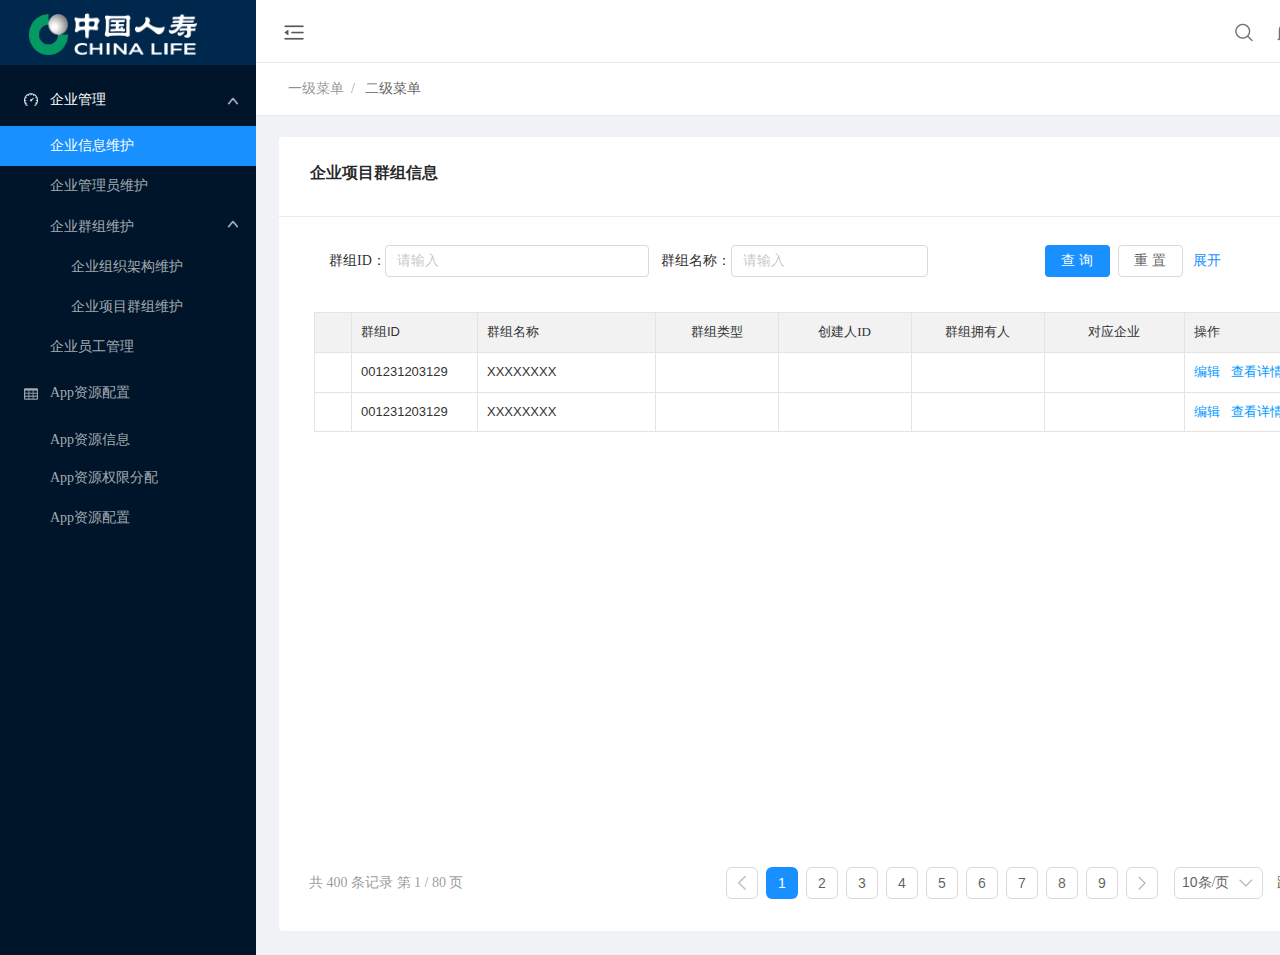
<file: 企业项目群组信息.html>
﻿<!DOCTYPE html>
<html>
  <head>
    <title>企业项目群组信息</title>
    <meta http-equiv="X-UA-Compatible" content="IE=edge"/>
    <meta http-equiv="content-type" content="text/html; charset=utf-8"/>
    <meta name="apple-mobile-web-app-capable" content="yes"/>
    <link href="resources/css/jquery-ui-themes.css" type="text/css" rel="stylesheet"/>
    <link href="resources/css/axure_rp_page.css" type="text/css" rel="stylesheet"/>
    <link href="data/styles.css" type="text/css" rel="stylesheet"/>
    <link href="files/企业项目群组信息/styles.css" type="text/css" rel="stylesheet"/>
    <script src="resources/scripts/jquery-1.7.1.min.js"></script>
    <script src="resources/scripts/jquery-ui-1.8.10.custom.min.js"></script>
    <script src="resources/scripts/axure/axQuery.js"></script>
    <script src="resources/scripts/axure/globals.js"></script>
    <script src="resources/scripts/axutils.js"></script>
    <script src="resources/scripts/axure/annotation.js"></script>
    <script src="resources/scripts/axure/axQuery.std.js"></script>
    <script src="resources/scripts/axure/doc.js"></script>
    <script src="data/document.js"></script>
    <script src="resources/scripts/messagecenter.js"></script>
    <script src="resources/scripts/axure/events.js"></script>
    <script src="resources/scripts/axure/recording.js"></script>
    <script src="resources/scripts/axure/action.js"></script>
    <script src="resources/scripts/axure/expr.js"></script>
    <script src="resources/scripts/axure/geometry.js"></script>
    <script src="resources/scripts/axure/flyout.js"></script>
    <script src="resources/scripts/axure/ie.js"></script>
    <script src="resources/scripts/axure/model.js"></script>
    <script src="resources/scripts/axure/repeater.js"></script>
    <script src="resources/scripts/axure/sto.js"></script>
    <script src="resources/scripts/axure/utils.temp.js"></script>
    <script src="resources/scripts/axure/variables.js"></script>
    <script src="resources/scripts/axure/drag.js"></script>
    <script src="resources/scripts/axure/move.js"></script>
    <script src="resources/scripts/axure/visibility.js"></script>
    <script src="resources/scripts/axure/style.js"></script>
    <script src="resources/scripts/axure/adaptive.js"></script>
    <script src="resources/scripts/axure/tree.js"></script>
    <script src="resources/scripts/axure/init.temp.js"></script>
    <script src="files/企业项目群组信息/data.js"></script>
    <script src="resources/scripts/axure/legacy.js"></script>
    <script src="resources/scripts/axure/viewer.js"></script>
    <script src="resources/scripts/axure/math.js"></script>
    <script type="text/javascript">
      $axure.utils.getTransparentGifPath = function() { return 'resources/images/transparent.gif'; };
      $axure.utils.getOtherPath = function() { return 'resources/Other.html'; };
      $axure.utils.getReloadPath = function() { return 'resources/reload.html'; };
    </script>
  </head>
  <body>
    <div id="base" class="">

      <!-- Unnamed (页面背景) -->

      <!-- Unnamed (Group) -->
      <div id="u924" class="ax_default">

        <!-- Unnamed (Rectangle) -->
        <div id="u925" class="ax_default shape">
          <div id="u925_div" class=""></div>
          <!-- Unnamed () -->
          <div id="u926" class="text" style="visibility: visible;">
            <p><span>`</span></p>
          </div>
        </div>

        <!-- Unnamed (Rectangle) -->
        <div id="u927" class="ax_default box_1">
          <div id="u927_div" class=""></div>
          <!-- Unnamed () -->
          <div id="u928" class="text" style="display: none; visibility: hidden">
            <p><span></span></p>
          </div>
        </div>
      </div>

      <!-- Unnamed (Group) -->
      <div id="u929" class="ax_default">

        <!-- Unnamed (Group) -->
        <div id="u930" class="ax_default">

          <!-- Unnamed (Rectangle) -->
          <div id="u931" class="ax_default box_1">
            <div id="u931_div" class=""></div>
            <!-- Unnamed () -->
            <div id="u932" class="text" style="visibility: visible;">
              <p><span>z</span></p>
            </div>
          </div>

          <!-- Unnamed (Group) -->
          <div id="u933" class="ax_default">

            <!-- Unnamed (Group) -->
            <div id="u934" class="ax_default">

              <!-- Unnamed (Rectangle) -->
              <div id="u935" class="ax_default box_2">
                <div id="u935_div" class=""></div>
                <!-- Unnamed () -->
                <div id="u936" class="text" style="visibility: visible;">
                  <p><span>企业管理</span></p>
                </div>
              </div>

              <!-- Unnamed (Image) -->
              <div id="u937" class="ax_default image">
                <img id="u937_img" class="img " src="images/首页/u60.png"/>
                <!-- Unnamed () -->
                <div id="u938" class="text" style="display: none; visibility: hidden">
                  <p><span></span></p>
                </div>
              </div>

              <!-- Unnamed (Image) -->
              <div id="u939" class="ax_default image">
                <img id="u939_img" class="img " src="images/首页/u62.png"/>
                <!-- Unnamed () -->
                <div id="u940" class="text" style="display: none; visibility: hidden">
                  <p><span></span></p>
                </div>
              </div>
            </div>

            <!-- Unnamed (Rectangle) -->
            <div id="u941" class="ax_default box_2">
              <div id="u941_div" class=""></div>
              <!-- Unnamed () -->
              <div id="u942" class="text" style="visibility: visible;">
                <p><span>企业信息维护</span></p>
              </div>
            </div>

            <!-- Unnamed (Group) -->
            <div id="u943" class="ax_default">
            </div>

            <!-- Unnamed (Rectangle) -->
            <div id="u944" class="ax_default box_2">
              <div id="u944_div" class=""></div>
              <!-- Unnamed () -->
              <div id="u945" class="text" style="visibility: visible;">
                <p><span>企业管理员维护</span></p>
              </div>
            </div>

            <!-- Unnamed (Group) -->
            <div id="u946" class="ax_default">

              <!-- Unnamed (Rectangle) -->
              <div id="u947" class="ax_default box_2">
                <div id="u947_div" class=""></div>
                <!-- Unnamed () -->
                <div id="u948" class="text" style="visibility: visible;">
                  <p><span>App资源配置</span></p>
                </div>
              </div>

              <!-- Unnamed (Image) -->
              <div id="u949" class="ax_default image">
                <img id="u949_img" class="img " src="images/首页/u72.png"/>
                <!-- Unnamed () -->
                <div id="u950" class="text" style="display: none; visibility: hidden">
                  <p><span></span></p>
                </div>
              </div>
            </div>

            <!-- Unnamed (Rectangle) -->
            <div id="u951" class="ax_default box_2">
              <div id="u951_div" class=""></div>
              <!-- Unnamed () -->
              <div id="u952" class="text" style="visibility: visible;">
                <p><span>企业员工管理</span></p>
              </div>
            </div>

            <!-- Unnamed (Rectangle) -->
            <div id="u953" class="ax_default box_2">
              <div id="u953_div" class=""></div>
              <!-- Unnamed () -->
              <div id="u954" class="text" style="visibility: visible;">
                <p><span>企业群组维护</span></p>
              </div>
            </div>

            <!-- Unnamed (Rectangle) -->
            <div id="u955" class="ax_default box_2">
              <div id="u955_div" class=""></div>
              <!-- Unnamed () -->
              <div id="u956" class="text" style="visibility: visible;">
                <p><span>&nbsp;&nbsp; &nbsp;&nbsp; 企业组织架构维护</span></p>
              </div>
            </div>

            <!-- Unnamed (Rectangle) -->
            <div id="u957" class="ax_default box_2">
              <div id="u957_div" class=""></div>
              <!-- Unnamed () -->
              <div id="u958" class="text" style="visibility: visible;">
                <p><span>&nbsp;&nbsp; &nbsp;&nbsp; 企业项目群组维护</span></p>
              </div>
            </div>

            <!-- Unnamed (Image) -->
            <div id="u959" class="ax_default image">
              <img id="u959_img" class="img " src="images/首页/u62.png"/>
              <!-- Unnamed () -->
              <div id="u960" class="text" style="display: none; visibility: hidden">
                <p><span></span></p>
              </div>
            </div>

            <!-- Unnamed (Rectangle) -->
            <div id="u961" class="ax_default box_2">
              <div id="u961_div" class=""></div>
              <!-- Unnamed () -->
              <div id="u962" class="text" style="visibility: visible;">
                <p><span>App资源信息</span></p>
              </div>
            </div>

            <!-- Unnamed (Rectangle) -->
            <div id="u963" class="ax_default box_2">
              <div id="u963_div" class=""></div>
              <!-- Unnamed () -->
              <div id="u964" class="text" style="visibility: visible;">
                <p><span>App资源权限分配</span></p>
              </div>
            </div>

            <!-- Unnamed (Rectangle) -->
            <div id="u965" class="ax_default box_2">
              <div id="u965_div" class=""></div>
              <!-- Unnamed () -->
              <div id="u966" class="text" style="visibility: visible;">
                <p><span>App资源配置</span></p>
              </div>
            </div>
          </div>

          <!-- Unnamed (Group) -->
          <div id="u967" class="ax_default">

            <!-- Unnamed (Image) -->
            <div id="u968" class="ax_default image1">
              <img id="u968_img" class="img " src="images/首页/u91.png"/>
              <!-- Unnamed () -->
              <div id="u969" class="text" style="display: none; visibility: hidden">
                <p><span></span></p>
              </div>
            </div>

            <!-- Unnamed (Image) -->
            <div id="u970" class="ax_default image1">
              <img id="u970_img" class="img " src="images/首页/u93.png"/>
              <!-- Unnamed () -->
              <div id="u971" class="text" style="display: none; visibility: hidden">
                <p><span></span></p>
              </div>
            </div>
          </div>
        </div>

        <!-- Unnamed (Group) -->
        <div id="u972" class="ax_default">

          <!-- Unnamed (Rectangle) -->
          <div id="u973" class="ax_default box_2">
            <div id="u973_div" class=""></div>
            <!-- Unnamed () -->
            <div id="u974" class="text" style="display: none; visibility: hidden">
              <p><span></span></p>
            </div>
          </div>

          <!-- Unnamed (Image) -->
          <div id="u975" class="ax_default image">
            <img id="u975_img" class="img " src="images/首页/u98.png"/>
            <!-- Unnamed () -->
            <div id="u976" class="text" style="display: none; visibility: hidden">
              <p><span></span></p>
            </div>
          </div>

          <!-- Unnamed (Group) -->
          <div id="u977" class="ax_default">

            <!-- Unnamed (Image) -->
            <div id="u978" class="ax_default image">
              <img id="u978_img" class="img " src="images/首页/u101.jpg"/>
              <!-- Unnamed () -->
              <div id="u979" class="text" style="display: none; visibility: hidden">
                <p><span></span></p>
              </div>
            </div>

            <!-- Unnamed (Rectangle) -->
            <div id="u980" class="ax_default label">
              <div id="u980_div" class=""></div>
              <!-- Unnamed () -->
              <div id="u981" class="text" style="visibility: visible;">
                <p><span>momo.zxy</span></p>
              </div>
            </div>
          </div>

          <!-- Unnamed (Image) -->
          <div id="u982" class="ax_default image">
            <img id="u982_img" class="img " src="images/首页/u105.png"/>
            <!-- Unnamed () -->
            <div id="u983" class="text" style="display: none; visibility: hidden">
              <p><span></span></p>
            </div>
          </div>

          <!-- Unnamed (Image) -->
          <div id="u984" class="ax_default image">
            <img id="u984_img" class="img " src="images/首页/u107.png"/>
            <!-- Unnamed () -->
            <div id="u985" class="text" style="display: none; visibility: hidden">
              <p><span></span></p>
            </div>
          </div>
        </div>
      </div>

      <!-- Unnamed (Group) -->
      <div id="u986" class="ax_default">

        <!-- Unnamed (Rectangle) -->
        <div id="u987" class="ax_default shape">
          <div id="u987_div" class=""></div>
          <!-- Unnamed () -->
          <div id="u988" class="text" style="display: none; visibility: hidden">
            <p><span></span></p>
          </div>
        </div>

        <!-- Unnamed (Dynamic Panel) -->
        <div id="u989" class="ax_default">
          <div id="u989_state0" class="panel_state" data-label="State1">
            <div id="u989_state0_content" class="panel_state_content">
            </div>
          </div>
        </div>

        <!-- Unnamed (Dynamic Panel) -->
        <div id="u990" class="ax_default">
          <div id="u990_state0" class="panel_state" data-label="State1">
            <div id="u990_state0_content" class="panel_state_content">
            </div>
          </div>
        </div>

        <!-- Unnamed (Dynamic Panel) -->
        <div id="u991" class="ax_default">
          <div id="u991_state0" class="panel_state" data-label="State1">
            <div id="u991_state0_content" class="panel_state_content">
            </div>
          </div>
        </div>

        <!-- Unnamed (Dynamic Panel) -->
        <div id="u992" class="ax_default">
          <div id="u992_state0" class="panel_state" data-label="State1">
            <div id="u992_state0_content" class="panel_state_content">
            </div>
          </div>
        </div>
      </div>

      <!-- Unnamed (Group) -->
      <div id="u993" class="ax_default">

        <!-- Unnamed (Rectangle) -->
        <div id="u994" class="ax_default shape">
          <div id="u994_div" class=""></div>
          <!-- Unnamed () -->
          <div id="u995" class="text" style="display: none; visibility: hidden">
            <p><span></span></p>
          </div>
        </div>

        <!-- Unnamed (Group) -->
        <div id="u996" class="ax_default">

          <!-- Unnamed (Rectangle) -->
          <div id="u997" class="ax_default paragraph1" selectiongroup="breadcrumbs">
            <div id="u997_div" class=""></div>
            <!-- Unnamed () -->
            <div id="u998" class="text" style="visibility: visible;">
              <p><span style="color:rgba(0, 0, 0, 0.447058823529412);">一级菜单&nbsp; /&nbsp;&nbsp; </span><span style="color:rgba(0, 0, 0, 0.847058823529412);"> </span><span style="color:rgba(0, 0, 0, 0.647058823529412);">二级菜单</span></p>
            </div>
          </div>
        </div>
      </div>

      <!-- Unnamed (Group) -->
      <div id="u999" class="ax_default">

        <!-- Unnamed (Rectangle) -->
        <div id="u1000" class="ax_default heading_11">
          <div id="u1000_div" class=""></div>
          <!-- Unnamed () -->
          <div id="u1001" class="text" style="visibility: visible;">
            <p><span>企业项目群组信息</span></p>
          </div>
        </div>

        <!-- Unnamed (Rectangle) -->
        <div id="u1002" class="ax_default box_2">
          <div id="u1002_div" class=""></div>
          <!-- Unnamed () -->
          <div id="u1003" class="text" style="visibility: visible;">
            <p><span>32</span></p>
          </div>
        </div>

        <!-- Unnamed (Rectangle) -->
        <div id="u1004" class="ax_default box_2">
          <div id="u1004_div" class=""></div>
          <!-- Unnamed () -->
          <div id="u1005" class="text" style="visibility: visible;">
            <p><span>32</span></p>
          </div>
        </div>
      </div>

      <!-- Unnamed (Group) -->
      <div id="u1006" class="ax_default">

        <!-- Unnamed (Horizontal Line) -->
        <div id="u1007" class="ax_default line">
          <img id="u1007_img" class="img " src="images/企业详细信息/u715.png"/>
          <!-- Unnamed () -->
          <div id="u1008" class="text" style="display: none; visibility: hidden">
            <p><span></span></p>
          </div>
        </div>

        <!-- Unnamed (Dynamic Panel) -->
        <div id="u1009" class="ax_default">
          <div id="u1009_state0" class="panel_state" data-label="State1">
            <div id="u1009_state0_content" class="panel_state_content">
            </div>
          </div>
        </div>

        <!-- Unnamed (Dynamic Panel) -->
        <div id="u1010" class="ax_default">
          <div id="u1010_state0" class="panel_state" data-label="State1">
            <div id="u1010_state0_content" class="panel_state_content">
            </div>
          </div>
        </div>
      </div>

      <!-- Unnamed (Rectangle) -->
      <div id="u1011" class="ax_default label">
        <div id="u1011_div" class=""></div>
        <!-- Unnamed () -->
        <div id="u1012" class="text" style="visibility: visible;">
          <p><span>共 400 条记录 第 1 / 80 页 </span></p>
        </div>
      </div>

      <!-- Unnamed (Group) -->
      <div id="u1013" class="ax_default">

        <!-- Unnamed (Group) -->
        <div id="u1014" class="ax_default">

          <!-- Unnamed (Group) -->
          <div id="u1015" class="ax_default">

            <!-- Unnamed (Rectangle) -->
            <div id="u1016" class="ax_default shape">
              <div id="u1016_div" class=""></div>
              <!-- Unnamed () -->
              <div id="u1017" class="text" style="visibility: visible;">
                <p><span>请输入</span></p>
              </div>
            </div>

            <!-- Unnamed (Rectangle) -->
            <div id="u1018" class="ax_default box_2">
              <div id="u1018_div" class=""></div>
              <!-- Unnamed () -->
              <div id="u1019" class="text" style="visibility: visible;">
                <p><span>24</span></p>
              </div>
            </div>
          </div>

          <!-- Unnamed (Rectangle) -->
          <div id="u1020" class="ax_default heading_11">
            <div id="u1020_div" class=""></div>
            <!-- Unnamed () -->
            <div id="u1021" class="text" style="visibility: visible;">
              <p><span>群组名称：</span></p>
            </div>
          </div>
        </div>

        <!-- Unnamed (Group) -->
        <div id="u1022" class="ax_default">

          <!-- Unnamed (Rectangle) -->
          <div id="u1023" class="ax_default shape">
            <div id="u1023_div" class=""></div>
            <!-- Unnamed () -->
            <div id="u1024" class="text" style="visibility: visible;">
              <p><span>查 询</span></p>
            </div>
          </div>

          <!-- Unnamed (Rectangle) -->
          <div id="u1025" class="ax_default shape">
            <div id="u1025_div" class=""></div>
            <!-- Unnamed () -->
            <div id="u1026" class="text" style="visibility: visible;">
              <p><span>重 置</span></p>
            </div>
          </div>

          <!-- Unnamed (Group) -->
          <div id="u1027" class="ax_default">

            <!-- Unnamed (Rectangle) -->
            <div id="u1028" class="ax_default heading_11">
              <div id="u1028_div" class=""></div>
              <!-- Unnamed () -->
              <div id="u1029" class="text" style="visibility: visible;">
                <p><span>展开</span></p>
              </div>
            </div>

            <!-- Unnamed (Rectangle) -->
            <div id="u1030" class="ax_default iconfont">
              <img id="u1030_img" class="img " src="images/企业信息管理_仅平台管理员_/u205.png"/>
              <!-- Unnamed () -->
              <div id="u1031" class="text" style="visibility: visible;">
                <p><span></span></p>
              </div>
            </div>

            <!-- Unnamed (Rectangle) -->
            <div id="u1032" class="ax_default box_2">
              <div id="u1032_div" class=""></div>
              <!-- Unnamed () -->
              <div id="u1033" class="text" style="visibility: visible;">
                <p><span>8</span></p>
              </div>
            </div>
          </div>
        </div>

        <!-- Unnamed (Group) -->
        <div id="u1034" class="ax_default">

          <!-- Unnamed (Group) -->
          <div id="u1035" class="ax_default">

            <!-- Unnamed (Rectangle) -->
            <div id="u1036" class="ax_default heading_11">
              <div id="u1036_div" class=""></div>
              <!-- Unnamed () -->
              <div id="u1037" class="text" style="visibility: visible;">
                <p><span>群组ID：</span></p>
              </div>
            </div>

            <!-- Unnamed (Rectangle) -->
            <div id="u1038" class="ax_default shape">
              <div id="u1038_div" class=""></div>
              <!-- Unnamed () -->
              <div id="u1039" class="text" style="visibility: visible;">
                <p><span>请输入</span></p>
              </div>
            </div>

            <!-- Unnamed (Rectangle) -->
            <div id="u1040" class="ax_default box_2">
              <div id="u1040_div" class=""></div>
              <!-- Unnamed () -->
              <div id="u1041" class="text" style="visibility: visible;">
                <p><span>24</span></p>
              </div>
            </div>
          </div>

          <!-- Unnamed (Rectangle) -->
          <div id="u1042" class="ax_default box_2">
            <div id="u1042_div" class=""></div>
            <!-- Unnamed () -->
            <div id="u1043" class="text" style="visibility: visible;">
              <p><span>32</span></p>
            </div>
          </div>
        </div>
      </div>

      <!-- Unnamed (Group) -->
      <div id="u1044" class="ax_default">

        <!-- Unnamed (Rectangle) -->
        <div id="u1045" class="ax_default shape">
          <div id="u1045_div" class=""></div>
          <!-- Unnamed () -->
          <div id="u1046" class="text" style="visibility: visible;">
            <p><span>1</span></p>
          </div>
        </div>

        <!-- Unnamed (Rectangle) -->
        <div id="u1047" class="ax_default shape">
          <div id="u1047_div" class=""></div>
          <!-- Unnamed () -->
          <div id="u1048" class="text" style="visibility: visible;">
            <p><span>2</span></p>
          </div>
        </div>

        <!-- Unnamed (Rectangle) -->
        <div id="u1049" class="ax_default shape">
          <div id="u1049_div" class=""></div>
          <!-- Unnamed () -->
          <div id="u1050" class="text" style="visibility: visible;">
            <p><span>3</span></p>
          </div>
        </div>

        <!-- Unnamed (Rectangle) -->
        <div id="u1051" class="ax_default shape">
          <div id="u1051_div" class=""></div>
          <!-- Unnamed () -->
          <div id="u1052" class="text" style="visibility: visible;">
            <p><span>4</span></p>
          </div>
        </div>

        <!-- Unnamed (Rectangle) -->
        <div id="u1053" class="ax_default shape">
          <div id="u1053_div" class=""></div>
          <!-- Unnamed () -->
          <div id="u1054" class="text" style="visibility: visible;">
            <p><span>5</span></p>
          </div>
        </div>

        <!-- Unnamed (Rectangle) -->
        <div id="u1055" class="ax_default shape">
          <div id="u1055_div" class=""></div>
          <!-- Unnamed () -->
          <div id="u1056" class="text" style="visibility: visible;">
            <p><span>9</span></p>
          </div>
        </div>

        <!-- Unnamed (Rectangle) -->
        <div id="u1057" class="ax_default paragraph1">
          <div id="u1057_div" class=""></div>
          <!-- Unnamed () -->
          <div id="u1058" class="text" style="visibility: visible;">
            <p><span>跳至</span></p>
          </div>
        </div>

        <!-- Unnamed (Rectangle) -->
        <div id="u1059" class="ax_default shape">
          <div id="u1059_div" class=""></div>
          <!-- Unnamed () -->
          <div id="u1060" class="text" style="visibility: visible;">
            <p><span>5</span></p>
          </div>
        </div>

        <!-- Unnamed (Rectangle) -->
        <div id="u1061" class="ax_default paragraph1">
          <div id="u1061_div" class=""></div>
          <!-- Unnamed () -->
          <div id="u1062" class="text" style="visibility: visible;">
            <p><span>页</span></p>
          </div>
        </div>

        <!-- Unnamed (Rectangle) -->
        <div id="u1063" class="ax_default shape">
          <div id="u1063_div" class=""></div>
          <!-- Unnamed () -->
          <div id="u1064" class="text" style="visibility: visible;">
            <p><span>8</span></p>
          </div>
        </div>

        <!-- Unnamed (Rectangle) -->
        <div id="u1065" class="ax_default shape">
          <div id="u1065_div" class=""></div>
          <!-- Unnamed () -->
          <div id="u1066" class="text" style="visibility: visible;">
            <p><span>7</span></p>
          </div>
        </div>

        <!-- Unnamed (Rectangle) -->
        <div id="u1067" class="ax_default shape">
          <div id="u1067_div" class=""></div>
          <!-- Unnamed () -->
          <div id="u1068" class="text" style="visibility: visible;">
            <p><span>6</span></p>
          </div>
        </div>

        <!-- Unnamed (Group) -->
        <div id="u1069" class="ax_default">

          <!-- Unnamed (Rectangle) -->
          <div id="u1070" class="ax_default shape">
            <div id="u1070_div" class=""></div>
            <!-- Unnamed () -->
            <div id="u1071" class="text" style="visibility: visible;">
              <p><span style="font-family:'ArialMT', 'Arial';">10</span><span style="font-family:'MicrosoftYaHei', 'Microsoft YaHei';">条/页</span></p>
            </div>
          </div>

          <!-- Unnamed (Image) -->
          <div id="u1072" class="ax_default image">
            <img id="u1072_img" class="img " src="images/企业信息管理_仅平台管理员_/u256.png"/>
            <!-- Unnamed () -->
            <div id="u1073" class="text" style="display: none; visibility: hidden">
              <p><span></span></p>
            </div>
          </div>
        </div>

        <!-- Unnamed (Group) -->
        <div id="u1074" class="ax_default">

          <!-- Unnamed (Rectangle) -->
          <div id="u1075" class="ax_default shape">
            <div id="u1075_div" class=""></div>
            <!-- Unnamed () -->
            <div id="u1076" class="text" style="display: none; visibility: hidden">
              <p><span></span></p>
            </div>
          </div>

          <!-- Unnamed (Image) -->
          <div id="u1077" class="ax_default image">
            <img id="u1077_img" class="img " src="images/企业信息管理_仅平台管理员_/u261.png"/>
            <!-- Unnamed () -->
            <div id="u1078" class="text" style="display: none; visibility: hidden">
              <p><span></span></p>
            </div>
          </div>
        </div>

        <!-- Unnamed (Group) -->
        <div id="u1079" class="ax_default">

          <!-- Unnamed (Rectangle) -->
          <div id="u1080" class="ax_default shape">
            <div id="u1080_div" class=""></div>
            <!-- Unnamed () -->
            <div id="u1081" class="text" style="display: none; visibility: hidden">
              <p><span></span></p>
            </div>
          </div>

          <!-- Unnamed (Image) -->
          <div id="u1082" class="ax_default image">
            <img id="u1082_img" class="img " src="images/企业信息管理_仅平台管理员_/u256.png"/>
            <!-- Unnamed () -->
            <div id="u1083" class="text" style="display: none; visibility: hidden">
              <p><span></span></p>
            </div>
          </div>
        </div>
      </div>

      <!-- Unnamed (Table) -->
      <div id="u1084" class="ax_default">

        <!-- Unnamed (Table Cell) -->
        <div id="u1085" class="ax_default table_cell">
          <img id="u1085_img" class="img " src="images/企业管理员维护_仅平台管理员_/u495.png"/>
          <!-- Unnamed () -->
          <div id="u1086" class="text" style="display: none; visibility: hidden">
            <p><span></span></p>
          </div>
        </div>

        <!-- Unnamed (Table Cell) -->
        <div id="u1087" class="ax_default table_cell">
          <img id="u1087_img" class="img " src="images/企业管理员维护_仅平台管理员_/u497.png"/>
          <!-- Unnamed () -->
          <div id="u1088" class="text" style="visibility: visible;">
            <p><span>群组ID</span></p>
          </div>
        </div>

        <!-- Unnamed (Table Cell) -->
        <div id="u1089" class="ax_default table_cell">
          <img id="u1089_img" class="img " src="images/企业管理员维护_仅平台管理员_/u499.png"/>
          <!-- Unnamed () -->
          <div id="u1090" class="text" style="visibility: visible;">
            <p><span>群组名称</span></p>
          </div>
        </div>

        <!-- Unnamed (Table Cell) -->
        <div id="u1091" class="ax_default table_cell">
          <img id="u1091_img" class="img " src="images/企业管理员维护_仅平台管理员_/u501.png"/>
          <!-- Unnamed () -->
          <div id="u1092" class="text" style="visibility: visible;">
            <p><span>群组类型</span></p>
          </div>
        </div>

        <!-- Unnamed (Table Cell) -->
        <div id="u1093" class="ax_default table_cell">
          <img id="u1093_img" class="img " src="images/企业管理员维护_仅平台管理员_/u503.png"/>
          <!-- Unnamed () -->
          <div id="u1094" class="text" style="visibility: visible;">
            <p><span>创建人ID</span></p>
          </div>
        </div>

        <!-- Unnamed (Table Cell) -->
        <div id="u1095" class="ax_default table_cell">
          <img id="u1095_img" class="img " src="images/企业管理员维护_仅平台管理员_/u503.png"/>
          <!-- Unnamed () -->
          <div id="u1096" class="text" style="visibility: visible;">
            <p><span>群组拥有人</span></p>
          </div>
        </div>

        <!-- Unnamed (Table Cell) -->
        <div id="u1097" class="ax_default table_cell">
          <img id="u1097_img" class="img " src="images/企业管理员维护_仅平台管理员_/u507.png"/>
          <!-- Unnamed () -->
          <div id="u1098" class="text" style="visibility: visible;">
            <p><span>对应企业</span></p>
          </div>
        </div>

        <!-- Unnamed (Table Cell) -->
        <div id="u1099" class="ax_default table_cell">
          <img id="u1099_img" class="img " src="images/企业管理员维护_仅平台管理员_/u509.png"/>
          <!-- Unnamed () -->
          <div id="u1100" class="text" style="visibility: visible;">
            <p><span>操作</span></p>
          </div>
        </div>

        <!-- Unnamed (Table Cell) -->
        <div id="u1101" class="ax_default table_cell">
          <img id="u1101_img" class="img " src="images/企业管理员维护_仅平台管理员_/u511.png"/>
          <!-- Unnamed () -->
          <div id="u1102" class="text" style="display: none; visibility: hidden">
            <p><span></span></p>
          </div>
        </div>

        <!-- Unnamed (Table Cell) -->
        <div id="u1103" class="ax_default table_cell">
          <img id="u1103_img" class="img " src="images/企业管理员维护_仅平台管理员_/u513.png"/>
          <!-- Unnamed () -->
          <div id="u1104" class="text" style="visibility: visible;">
            <p><span>001231203129</span></p>
          </div>
        </div>

        <!-- Unnamed (Table Cell) -->
        <div id="u1105" class="ax_default table_cell">
          <img id="u1105_img" class="img " src="images/企业管理员维护_仅平台管理员_/u515.png"/>
          <!-- Unnamed () -->
          <div id="u1106" class="text" style="visibility: visible;">
            <p><span>XXXXXXXX</span></p>
          </div>
        </div>

        <!-- Unnamed (Table Cell) -->
        <div id="u1107" class="ax_default table_cell">
          <img id="u1107_img" class="img " src="images/企业管理员维护_仅平台管理员_/u517.png"/>
          <!-- Unnamed () -->
          <div id="u1108" class="text" style="display: none; visibility: hidden">
            <p><span></span></p>
          </div>
        </div>

        <!-- Unnamed (Table Cell) -->
        <div id="u1109" class="ax_default table_cell">
          <img id="u1109_img" class="img " src="images/企业管理员维护_仅平台管理员_/u519.png"/>
          <!-- Unnamed () -->
          <div id="u1110" class="text" style="display: none; visibility: hidden">
            <p><span></span></p>
          </div>
        </div>

        <!-- Unnamed (Table Cell) -->
        <div id="u1111" class="ax_default table_cell">
          <img id="u1111_img" class="img " src="images/企业管理员维护_仅平台管理员_/u519.png"/>
          <!-- Unnamed () -->
          <div id="u1112" class="text" style="display: none; visibility: hidden">
            <p><span></span></p>
          </div>
        </div>

        <!-- Unnamed (Table Cell) -->
        <div id="u1113" class="ax_default table_cell">
          <img id="u1113_img" class="img " src="images/企业管理员维护_仅平台管理员_/u523.png"/>
          <!-- Unnamed () -->
          <div id="u1114" class="text" style="display: none; visibility: hidden">
            <p><span></span></p>
          </div>
        </div>

        <!-- Unnamed (Table Cell) -->
        <div id="u1115" class="ax_default table_cell">
          <img id="u1115_img" class="img " src="images/企业管理员维护_仅平台管理员_/u525.png"/>
          <!-- Unnamed () -->
          <div id="u1116" class="text" style="visibility: visible;">
            <p><span style="font-family:'PingFangSC-Regular', 'PingFang SC';">编辑</span><span style="font-family:'ArialMT', 'Arial';">&nbsp;&nbsp; </span><span style="font-family:'PingFangSC-Regular', 'PingFang SC';">查看详情</span><span style="font-family:'ArialMT', 'Arial';">&nbsp;&nbsp; </span><span style="font-family:'PingFangSC-Regular', 'PingFang SC';">删除</span></p>
          </div>
        </div>

        <!-- Unnamed (Table Cell) -->
        <div id="u1117" class="ax_default table_cell">
          <img id="u1117_img" class="img " src="images/企业管理员维护_仅平台管理员_/u527.png"/>
          <!-- Unnamed () -->
          <div id="u1118" class="text" style="display: none; visibility: hidden">
            <p><span></span></p>
          </div>
        </div>

        <!-- Unnamed (Table Cell) -->
        <div id="u1119" class="ax_default table_cell">
          <img id="u1119_img" class="img " src="images/企业管理员维护_仅平台管理员_/u529.png"/>
          <!-- Unnamed () -->
          <div id="u1120" class="text" style="visibility: visible;">
            <p><span>001231203129</span></p>
          </div>
        </div>

        <!-- Unnamed (Table Cell) -->
        <div id="u1121" class="ax_default table_cell">
          <img id="u1121_img" class="img " src="images/企业管理员维护_仅平台管理员_/u531.png"/>
          <!-- Unnamed () -->
          <div id="u1122" class="text" style="visibility: visible;">
            <p><span>XXXXXXXX</span></p>
          </div>
        </div>

        <!-- Unnamed (Table Cell) -->
        <div id="u1123" class="ax_default table_cell">
          <img id="u1123_img" class="img " src="images/企业管理员维护_仅平台管理员_/u533.png"/>
          <!-- Unnamed () -->
          <div id="u1124" class="text" style="display: none; visibility: hidden">
            <p><span></span></p>
          </div>
        </div>

        <!-- Unnamed (Table Cell) -->
        <div id="u1125" class="ax_default table_cell">
          <img id="u1125_img" class="img " src="images/企业管理员维护_仅平台管理员_/u535.png"/>
          <!-- Unnamed () -->
          <div id="u1126" class="text" style="display: none; visibility: hidden">
            <p><span></span></p>
          </div>
        </div>

        <!-- Unnamed (Table Cell) -->
        <div id="u1127" class="ax_default table_cell">
          <img id="u1127_img" class="img " src="images/企业管理员维护_仅平台管理员_/u535.png"/>
          <!-- Unnamed () -->
          <div id="u1128" class="text" style="display: none; visibility: hidden">
            <p><span></span></p>
          </div>
        </div>

        <!-- Unnamed (Table Cell) -->
        <div id="u1129" class="ax_default table_cell">
          <img id="u1129_img" class="img " src="images/企业管理员维护_仅平台管理员_/u539.png"/>
          <!-- Unnamed () -->
          <div id="u1130" class="text" style="display: none; visibility: hidden">
            <p><span></span></p>
          </div>
        </div>

        <!-- Unnamed (Table Cell) -->
        <div id="u1131" class="ax_default table_cell">
          <img id="u1131_img" class="img " src="images/企业管理员维护_仅平台管理员_/u541.png"/>
          <!-- Unnamed () -->
          <div id="u1132" class="text" style="visibility: visible;">
            <p><span style="font-family:'PingFangSC-Regular', 'PingFang SC';">编辑</span><span style="font-family:'ArialMT', 'Arial';">&nbsp;&nbsp; </span><span style="font-family:'PingFangSC-Regular', 'PingFang SC';">查看详情</span><span style="font-family:'ArialMT', 'Arial';">&nbsp;&nbsp; </span><span style="font-family:'PingFangSC-Regular', 'PingFang SC';">删除</span></p>
          </div>
        </div>
      </div>

      <!-- Unnamed (Group) -->
      <div id="u1133" class="ax_default">

        <!-- Unnamed (Rectangle) -->
        <div id="u1134" class="ax_default shape">
          <div id="u1134_div" class=""></div>
          <!-- Unnamed () -->
          <div id="u1135" class="text" style="display: none; visibility: hidden">
            <p><span></span></p>
          </div>
        </div>

        <!-- Unnamed (Group) -->
        <div id="u1136" class="ax_default">

          <!-- Unnamed (Rectangle) -->
          <div id="u1137" class="ax_default shape">
            <div id="u1137_div" class=""></div>
            <!-- Unnamed () -->
            <div id="u1138" class="text" style="display: none; visibility: hidden">
              <p><span></span></p>
            </div>
          </div>

          <!-- Unnamed (Group) -->
          <div id="u1139" class="ax_default">

            <!-- Unnamed (Rectangle) -->
            <div id="u1140" class="ax_default shape">
              <div id="u1140_div" class=""></div>
              <!-- Unnamed () -->
              <div id="u1141" class="text" style="visibility: visible;">
                <p><span>群组信息</span></p>
              </div>
            </div>

            <!-- Unnamed (Group) -->
            <div id="u1142" class="ax_default">

              <!-- Unnamed (Image) -->
              <div id="u1143" class="ax_default image">
                <img id="u1143_img" class="img " src="images/企业信息管理_仅平台管理员_/u321.png"/>
                <!-- Unnamed () -->
                <div id="u1144" class="text" style="display: none; visibility: hidden">
                  <p><span></span></p>
                </div>
              </div>
            </div>
          </div>

          <!-- Unnamed (Group) -->
          <div id="u1145" class="ax_default">

            <!-- Unnamed (Group) -->
            <div id="u1146" class="ax_default">

              <!-- Unnamed (Rectangle) -->
              <div id="u1147" class="ax_default label">
                <div id="u1147_div" class=""></div>
                <!-- Unnamed () -->
                <div id="u1148" class="text" style="visibility: visible;">
                  <p><span>群组ID：</span></p>
                </div>
              </div>

              <!-- Unnamed (Rectangle) -->
              <div id="u1149" class="ax_default shape">
                <div id="u1149_div" class=""></div>
                <!-- Unnamed () -->
                <div id="u1150" class="text" style="visibility: visible;">
                  <p><span>反显</span></p>
                </div>
              </div>
            </div>
          </div>

          <!-- Unnamed (Group) -->
          <div id="u1151" class="ax_default">

            <!-- Unnamed (Group) -->
            <div id="u1152" class="ax_default">

              <!-- Unnamed (Rectangle) -->
              <div id="u1153" class="ax_default shape">
                <div id="u1153_div" class=""></div>
                <!-- Unnamed () -->
                <div id="u1154" class="text" style="display: none; visibility: hidden">
                  <p><span></span></p>
                </div>
              </div>
            </div>

            <!-- Unnamed (Rectangle) -->
            <div id="u1155" class="ax_default shape">
              <div id="u1155_div" class=""></div>
              <!-- Unnamed () -->
              <div id="u1156" class="text" style="visibility: visible;">
                <p><span>确 定</span></p>
              </div>
            </div>

            <!-- Unnamed (Rectangle) -->
            <div id="u1157" class="ax_default shape">
              <div id="u1157_div" class=""></div>
              <!-- Unnamed () -->
              <div id="u1158" class="text" style="visibility: visible;">
                <p><span>取 消</span></p>
              </div>
            </div>
          </div>

          <!-- Unnamed (Group) -->
          <div id="u1159" class="ax_default">

            <!-- Unnamed (Group) -->
            <div id="u1160" class="ax_default">

              <!-- Unnamed (Rectangle) -->
              <div id="u1161" class="ax_default label">
                <div id="u1161_div" class=""></div>
                <!-- Unnamed () -->
                <div id="u1162" class="text" style="visibility: visible;">
                  <p><span>群组名称：</span></p>
                </div>
              </div>

              <!-- Unnamed (Rectangle) -->
              <div id="u1163" class="ax_default shape">
                <div id="u1163_div" class=""></div>
                <!-- Unnamed () -->
                <div id="u1164" class="text" style="visibility: visible;">
                  <p><span>请输入</span></p>
                </div>
              </div>
            </div>
          </div>

          <!-- Unnamed (Group) -->
          <div id="u1165" class="ax_default">

            <!-- Unnamed (Group) -->
            <div id="u1166" class="ax_default">

              <!-- Unnamed (Rectangle) -->
              <div id="u1167" class="ax_default label">
                <div id="u1167_div" class=""></div>
                <!-- Unnamed () -->
                <div id="u1168" class="text" style="visibility: visible;">
                  <p><span>群组类型：</span></p>
                </div>
              </div>

              <!-- Unnamed (Rectangle) -->
              <div id="u1169" class="ax_default shape">
                <div id="u1169_div" class=""></div>
                <!-- Unnamed () -->
                <div id="u1170" class="text" style="visibility: visible;">
                  <p><span>请选择</span></p>
                </div>
              </div>
            </div>
          </div>

          <!-- Unnamed (Group) -->
          <div id="u1171" class="ax_default">

            <!-- Unnamed (Group) -->
            <div id="u1172" class="ax_default">

              <!-- Unnamed (Rectangle) -->
              <div id="u1173" class="ax_default label">
                <div id="u1173_div" class=""></div>
                <!-- Unnamed () -->
                <div id="u1174" class="text" style="visibility: visible;">
                  <p><span>创建人类型：</span></p>
                </div>
              </div>

              <!-- Unnamed (Rectangle) -->
              <div id="u1175" class="ax_default shape">
                <div id="u1175_div" class=""></div>
                <!-- Unnamed () -->
                <div id="u1176" class="text" style="visibility: visible;">
                  <p><span>请输入</span></p>
                </div>
              </div>
            </div>
          </div>

          <!-- Unnamed (Group) -->
          <div id="u1177" class="ax_default">

            <!-- Unnamed (Group) -->
            <div id="u1178" class="ax_default">

              <!-- Unnamed (Rectangle) -->
              <div id="u1179" class="ax_default label">
                <div id="u1179_div" class=""></div>
                <!-- Unnamed () -->
                <div id="u1180" class="text" style="visibility: visible;">
                  <p><span>创建人ID：</span></p>
                </div>
              </div>

              <!-- Unnamed (Rectangle) -->
              <div id="u1181" class="ax_default shape">
                <div id="u1181_div" class=""></div>
                <!-- Unnamed () -->
                <div id="u1182" class="text" style="visibility: visible;">
                  <p><span>请输入</span></p>
                </div>
              </div>
            </div>
          </div>

          <!-- Unnamed (Group) -->
          <div id="u1183" class="ax_default">

            <!-- Unnamed (Group) -->
            <div id="u1184" class="ax_default">

              <!-- Unnamed (Rectangle) -->
              <div id="u1185" class="ax_default label">
                <div id="u1185_div" class=""></div>
                <!-- Unnamed () -->
                <div id="u1186" class="text" style="visibility: visible;">
                  <p><span>群组拥有人：</span></p>
                </div>
              </div>

              <!-- Unnamed (Rectangle) -->
              <div id="u1187" class="ax_default shape">
                <div id="u1187_div" class=""></div>
                <!-- Unnamed () -->
                <div id="u1188" class="text" style="visibility: visible;">
                  <p><span>请输入</span></p>
                </div>
              </div>
            </div>
          </div>

          <!-- Unnamed (Group) -->
          <div id="u1189" class="ax_default">

            <!-- Unnamed (Group) -->
            <div id="u1190" class="ax_default">

              <!-- Unnamed (Rectangle) -->
              <div id="u1191" class="ax_default label">
                <div id="u1191_div" class=""></div>
                <!-- Unnamed () -->
                <div id="u1192" class="text" style="visibility: visible;">
                  <p><span>对应企业：</span></p>
                </div>
              </div>

              <!-- Unnamed (Rectangle) -->
              <div id="u1193" class="ax_default shape">
                <div id="u1193_div" class=""></div>
                <!-- Unnamed () -->
                <div id="u1194" class="text" style="visibility: visible;">
                  <p><span>请输入</span></p>
                </div>
              </div>
            </div>
          </div>

          <!-- Unnamed (Group) -->
          <div id="u1195" class="ax_default">

            <!-- Unnamed (Group) -->
            <div id="u1196" class="ax_default">

              <!-- Unnamed (Rectangle) -->
              <div id="u1197" class="ax_default label">
                <div id="u1197_div" class=""></div>
                <!-- Unnamed () -->
                <div id="u1198" class="text" style="visibility: visible;">
                  <p><span>父群组ID：</span></p>
                </div>
              </div>

              <!-- Unnamed (Rectangle) -->
              <div id="u1199" class="ax_default shape">
                <div id="u1199_div" class=""></div>
                <!-- Unnamed () -->
                <div id="u1200" class="text" style="visibility: visible;">
                  <p><span>请输入</span></p>
                </div>
              </div>
            </div>
          </div>

          <!-- Unnamed (Group) -->
          <div id="u1201" class="ax_default">

            <!-- Unnamed (Group) -->
            <div id="u1202" class="ax_default">

              <!-- Unnamed (Rectangle) -->
              <div id="u1203" class="ax_default label">
                <div id="u1203_div" class=""></div>
                <!-- Unnamed () -->
                <div id="u1204" class="text" style="visibility: visible;">
                  <p><span>群组管理员：</span></p>
                </div>
              </div>

              <!-- Unnamed (Rectangle) -->
              <div id="u1205" class="ax_default shape">
                <div id="u1205_div" class=""></div>
                <!-- Unnamed () -->
                <div id="u1206" class="text" style="visibility: visible;">
                  <p><span>请选择</span></p>
                </div>
              </div>
            </div>
          </div>

          <!-- Unnamed (Group) -->
          <div id="u1207" class="ax_default">

            <!-- Unnamed (Group) -->
            <div id="u1208" class="ax_default">

              <!-- Unnamed (Rectangle) -->
              <div id="u1209" class="ax_default label">
                <div id="u1209_div" class=""></div>
                <!-- Unnamed () -->
                <div id="u1210" class="text" style="visibility: visible;">
                  <p><span>群组领导：</span></p>
                </div>
              </div>

              <!-- Unnamed (Rectangle) -->
              <div id="u1211" class="ax_default shape">
                <div id="u1211_div" class=""></div>
                <!-- Unnamed () -->
                <div id="u1212" class="text" style="visibility: visible;">
                  <p><span>请输入</span></p>
                </div>
              </div>
            </div>
          </div>

          <!-- Unnamed (Group) -->
          <div id="u1213" class="ax_default">

            <!-- Unnamed (Group) -->
            <div id="u1214" class="ax_default">

              <!-- Unnamed (Rectangle) -->
              <div id="u1215" class="ax_default label">
                <div id="u1215_div" class=""></div>
                <!-- Unnamed () -->
                <div id="u1216" class="text" style="visibility: visible;">
                  <p><span>旁观者：</span></p>
                </div>
              </div>

              <!-- Unnamed (Rectangle) -->
              <div id="u1217" class="ax_default shape">
                <div id="u1217_div" class=""></div>
                <!-- Unnamed () -->
                <div id="u1218" class="text" style="visibility: visible;">
                  <p><span>请选择</span></p>
                </div>
              </div>
            </div>
          </div>

          <!-- Unnamed (Group) -->
          <div id="u1219" class="ax_default">

            <!-- Unnamed (Group) -->
            <div id="u1220" class="ax_default">

              <!-- Unnamed (Rectangle) -->
              <div id="u1221" class="ax_default label">
                <div id="u1221_div" class=""></div>
                <!-- Unnamed () -->
                <div id="u1222" class="text" style="visibility: visible;">
                  <p><span>群组成员：</span></p>
                </div>
              </div>

              <!-- Unnamed (Rectangle) -->
              <div id="u1223" class="ax_default shape">
                <div id="u1223_div" class=""></div>
                <!-- Unnamed () -->
                <div id="u1224" class="text" style="display: none; visibility: hidden">
                  <p><span></span></p>
                </div>
              </div>

              <!-- Unnamed (Rectangle) -->
              <div id="u1225" class="ax_default label">
                <div id="u1225_div" class=""></div>
                <!-- Unnamed () -->
                <div id="u1226" class="text" style="visibility: visible;">
                  <p><span>添加</span></p>
                </div>
              </div>
            </div>
          </div>

          <!-- Unnamed (Group) -->
          <div id="u1227" class="ax_default">

            <!-- Unnamed (Rectangle) -->
            <div id="u1228" class="ax_default shape">
              <div id="u1228_div" class=""></div>
              <!-- Unnamed () -->
              <div id="u1229" class="text" style="visibility: visible;">
                <p><span>某某某</span></p>
              </div>
            </div>

            <!-- Unnamed (Image) -->
            <div id="u1230" class="ax_default image">
              <img id="u1230_img" class="img " src="images/企业项目群组信息/u1230.png"/>
              <!-- Unnamed () -->
              <div id="u1231" class="text" style="display: none; visibility: hidden">
                <p><span></span></p>
              </div>
            </div>
          </div>

          <!-- Unnamed (Group) -->
          <div id="u1232" class="ax_default">

            <!-- Unnamed (Rectangle) -->
            <div id="u1233" class="ax_default shape">
              <div id="u1233_div" class=""></div>
              <!-- Unnamed () -->
              <div id="u1234" class="text" style="visibility: visible;">
                <p><span>某某某</span></p>
              </div>
            </div>

            <!-- Unnamed (Image) -->
            <div id="u1235" class="ax_default image">
              <img id="u1235_img" class="img " src="images/企业项目群组信息/u1230.png"/>
              <!-- Unnamed () -->
              <div id="u1236" class="text" style="display: none; visibility: hidden">
                <p><span></span></p>
              </div>
            </div>
          </div>
        </div>
      </div>
    </div>
  </body>
</html>
</file>
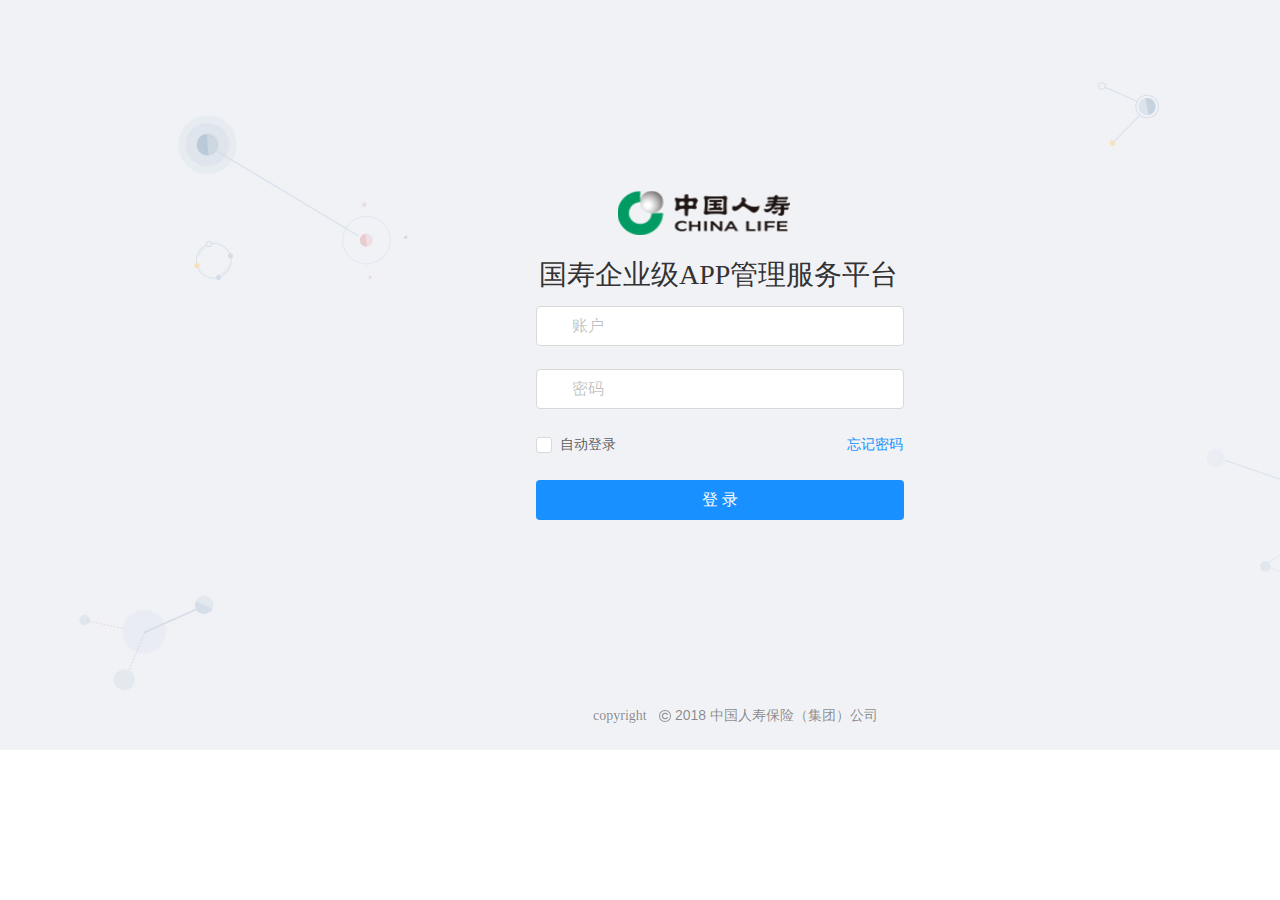
<file: 登录.html>
﻿<!DOCTYPE html>
<html>
  <head>
    <title>登录</title>
    <meta http-equiv="X-UA-Compatible" content="IE=edge"/>
    <meta http-equiv="content-type" content="text/html; charset=utf-8"/>
    <meta name="apple-mobile-web-app-capable" content="yes"/>
    <link href="resources/css/jquery-ui-themes.css" type="text/css" rel="stylesheet"/>
    <link href="resources/css/axure_rp_page.css" type="text/css" rel="stylesheet"/>
    <link href="data/styles.css" type="text/css" rel="stylesheet"/>
    <link href="files/登录/styles.css" type="text/css" rel="stylesheet"/>
    <script src="resources/scripts/jquery-1.7.1.min.js"></script>
    <script src="resources/scripts/jquery-ui-1.8.10.custom.min.js"></script>
    <script src="resources/scripts/axure/axQuery.js"></script>
    <script src="resources/scripts/axure/globals.js"></script>
    <script src="resources/scripts/axutils.js"></script>
    <script src="resources/scripts/axure/annotation.js"></script>
    <script src="resources/scripts/axure/axQuery.std.js"></script>
    <script src="resources/scripts/axure/doc.js"></script>
    <script src="data/document.js"></script>
    <script src="resources/scripts/messagecenter.js"></script>
    <script src="resources/scripts/axure/events.js"></script>
    <script src="resources/scripts/axure/recording.js"></script>
    <script src="resources/scripts/axure/action.js"></script>
    <script src="resources/scripts/axure/expr.js"></script>
    <script src="resources/scripts/axure/geometry.js"></script>
    <script src="resources/scripts/axure/flyout.js"></script>
    <script src="resources/scripts/axure/ie.js"></script>
    <script src="resources/scripts/axure/model.js"></script>
    <script src="resources/scripts/axure/repeater.js"></script>
    <script src="resources/scripts/axure/sto.js"></script>
    <script src="resources/scripts/axure/utils.temp.js"></script>
    <script src="resources/scripts/axure/variables.js"></script>
    <script src="resources/scripts/axure/drag.js"></script>
    <script src="resources/scripts/axure/move.js"></script>
    <script src="resources/scripts/axure/visibility.js"></script>
    <script src="resources/scripts/axure/style.js"></script>
    <script src="resources/scripts/axure/adaptive.js"></script>
    <script src="resources/scripts/axure/tree.js"></script>
    <script src="resources/scripts/axure/init.temp.js"></script>
    <script src="files/登录/data.js"></script>
    <script src="resources/scripts/axure/legacy.js"></script>
    <script src="resources/scripts/axure/viewer.js"></script>
    <script src="resources/scripts/axure/math.js"></script>
    <script type="text/javascript">
      $axure.utils.getTransparentGifPath = function() { return 'resources/images/transparent.gif'; };
      $axure.utils.getOtherPath = function() { return 'resources/Other.html'; };
      $axure.utils.getReloadPath = function() { return 'resources/reload.html'; };
    </script>
  </head>
  <body>
    <div id="base" class="">

      <!-- Unnamed (Group) -->
      <div id="u0" class="ax_default">

        <!-- Unnamed (Image) -->
        <div id="u1" class="ax_default image">
          <img id="u1_img" class="img " src="images/登录/u1.jpg"/>
          <!-- Unnamed () -->
          <div id="u2" class="text" style="display: none; visibility: hidden">
            <p><span></span></p>
          </div>
        </div>

        <!-- Unnamed (Group) -->
        <div id="u3" class="ax_default">

          <!-- Unnamed (Group) -->
          <div id="u4" class="ax_default">

            <!-- Unnamed (Group) -->
            <div id="u5" class="ax_default">

              <!-- Unnamed (Group) -->
              <div id="u6" class="ax_default">

                <!-- Unnamed (Rectangle) -->
                <div id="u7" class="ax_default heading_11">
                  <div id="u7_div" class=""></div>
                  <!-- Unnamed () -->
                  <div id="u8" class="text" style="visibility: visible;">
                    <p><span style="font-family:'ArialMT', 'Arial';">2018</span><span style="font-family:'MicrosoftYaHei', 'Microsoft YaHei';"> 中国人寿保险（集团）公司</span></p>
                  </div>
                </div>
              </div>

              <!-- Unnamed (Image) -->
              <div id="u9" class="ax_default image">
                <img id="u9_img" class="img " src="images/登录/u9.png"/>
                <!-- Unnamed () -->
                <div id="u10" class="text" style="display: none; visibility: hidden">
                  <p><span></span></p>
                </div>
              </div>

              <!-- Unnamed (Group) -->
              <div id="u11" class="ax_default">

                <!-- Unnamed (Rectangle) -->
                <div id="u12" class="ax_default heading_11">
                  <div id="u12_div" class=""></div>
                  <!-- Unnamed () -->
                  <div id="u13" class="text" style="visibility: visible;">
                    <p><span>copyright</span></p>
                  </div>
                </div>
              </div>
            </div>

            <!-- Unnamed (Rectangle) -->
            <div id="u14" class="ax_default box_2">
              <div id="u14_div" class=""></div>
              <!-- Unnamed () -->
              <div id="u15" class="text" style="visibility: visible;">
                <p><span>16</span></p>
              </div>
            </div>
          </div>

          <!-- Unnamed (Group) -->
          <div id="u16" class="ax_default">
          </div>

          <!-- Unnamed (Group) -->
          <div id="u17" class="ax_default">
          </div>

          <!-- Unnamed (Group) -->
          <div id="u18" class="ax_default">

            <!-- Unnamed (Group) -->
            <div id="u19" class="ax_default">

              <!-- Unnamed (Rectangle) -->
              <div id="u20" class="ax_default shape">
                <div id="u20_div" class=""></div>
                <!-- Unnamed () -->
                <div id="u21" class="text" style="visibility: visible;">
                  <p><span>账户</span></p>
                </div>
              </div>

              <!-- Unnamed (Rectangle) -->
              <div id="u22" class="ax_default iconfont">
                <img id="u22_img" class="img " src="images/登录/u22.png"/>
                <!-- Unnamed () -->
                <div id="u23" class="text" style="visibility: visible;">
                  <p><span></span></p>
                </div>
              </div>

              <!-- Unnamed (Rectangle) -->
              <div id="u24" class="ax_default box_2">
                <div id="u24_div" class=""></div>
                <!-- Unnamed () -->
                <div id="u25" class="text" style="visibility: visible;">
                  <p><span>24</span></p>
                </div>
              </div>
            </div>

            <!-- Unnamed (Group) -->
            <div id="u26" class="ax_default">

              <!-- Unnamed (Rectangle) -->
              <div id="u27" class="ax_default shape">
                <div id="u27_div" class=""></div>
                <!-- Unnamed () -->
                <div id="u28" class="text" style="visibility: visible;">
                  <p><span>密码</span></p>
                </div>
              </div>

              <!-- Unnamed (Rectangle) -->
              <div id="u29" class="ax_default paragraph1">
                <div id="u29_div" class=""></div>
                <!-- Unnamed () -->
                <div id="u30" class="text" style="visibility: visible;">
                  <p><span></span></p>
                </div>
              </div>

              <!-- Unnamed (Rectangle) -->
              <div id="u31" class="ax_default box_2">
                <div id="u31_div" class=""></div>
                <!-- Unnamed () -->
                <div id="u32" class="text" style="visibility: visible;">
                  <p><span>24</span></p>
                </div>
              </div>
            </div>
          </div>

          <!-- Unnamed (Group) -->
          <div id="u33" class="ax_default">

            <!-- Unnamed (Rectangle) -->
            <div id="u34" class="ax_default box_1">
              <div id="u34_div" class=""></div>
              <!-- Unnamed () -->
              <div id="u35" class="text" style="display: none; visibility: hidden">
                <p><span></span></p>
              </div>
            </div>

            <!-- Unnamed (Rectangle) -->
            <div id="u36" class="ax_default label">
              <div id="u36_div" class=""></div>
              <!-- Unnamed () -->
              <div id="u37" class="text" style="visibility: visible;">
                <p><span>自动登录</span></p>
              </div>
            </div>

            <!-- Unnamed (Rectangle) -->
            <div id="u38" class="ax_default label">
              <div id="u38_div" class=""></div>
              <!-- Unnamed () -->
              <div id="u39" class="text" style="visibility: visible;">
                <p><span>忘记密码</span></p>
              </div>
            </div>
          </div>

          <!-- Unnamed (Rectangle) -->
          <div id="u40" class="ax_default shape">
            <div id="u40_div" class=""></div>
            <!-- Unnamed () -->
            <div id="u41" class="text" style="visibility: visible;">
              <p><span>登 录</span></p>
            </div>
          </div>
        </div>
      </div>

      <!-- Unnamed (Image) -->
      <div id="u42" class="ax_default image1">
        <img id="u42_img" class="img " src="images/登录/u42.png"/>
        <!-- Unnamed () -->
        <div id="u43" class="text" style="display: none; visibility: hidden">
          <p><span></span></p>
        </div>
      </div>

      <!-- Unnamed (Rectangle) -->
      <div id="u44" class="ax_default heading_1">
        <div id="u44_div" class=""></div>
        <!-- Unnamed () -->
        <div id="u45" class="text" style="visibility: visible;">
          <p><span>国寿企业级APP管理服务平台</span></p>
        </div>
      </div>
    </div>
  </body>
</html>
</file>
<file: resources/css/default.css>
﻿body {
  font-family : Arial, Helvetica, Sans-Serif;
  background-color: #8f949a;
  overflow:hidden;
}
a {
  cursor: pointer;
}

input[type="radio"], input[type="checkbox"] {
    margin: 0px 9px 0px 0px;
    vertical-align: bottom;
}

input {
    -webkit-box-sizing: border-box;
    -moz-box-sizing: border-box;
    box-sizing: border-box;
}

#maximizePanelContainer {
  font-size: 4px;
  position:absolute;
  left: 0px;
  top: 0px;
  width: 55px;
  height: 20px;
  overflow: visible;
  z-index: 1000;
}
#maximizePanelOver {
    position: absolute;
    left: 0px;
    top: 0px;
    width: 55px;
    height: 20px;
}
.maximizePanel {
    position: absolute;
    left: 0px;
    top: 0px;
    width: 55px;
    height: 20px;
    background: #a2a2a2 url('../images/expand.png') no-repeat center center;
    background: url('../images/expand.svg') no-repeat center center, linear-gradient(rgba(200,200,200,.5),rgba(200,200,200,.5));
    cursor: pointer;
}

#interfaceControlFrameMinimizeContainer {
  position:absolute;
    top: 0px;
    left: 0px;
  font-size: 2px; /*for IE*/
  text-align: right;
  z-index: 100;
    height: 20px;
    width: 55px;
    background-color: #62666b;
}
#interfaceControlFrameMinimizeContainer a {
    display: inline-block;
    width: 55px;
    height: 20px;
    font-size: 2px;
    background: url('../images/close.png') no-repeat center center;
    background: url('../images/close.svg') no-repeat center center, linear-gradient(transparent,transparent);
    text-decoration: none;
}

.hashover #interfaceControlFrameMinimizeContainer a:hover {
    background: url('../images/close_hover.png') no-repeat center center;
    background: url('../images/close_hover.svg') no-repeat center center, linear-gradient(transparent,transparent);
}

#interfaceControlFrame {
    margin: 0px 0px 0px 55px;
}

#interfaceControlFrameCloseContainer {
    /*display: none;*/
    position:absolute;
    bottom: 0px;
    left: 0px;
    font-size: 9px;
    font-family: 'Trebuchet MS';
    font-weight: bold;
    letter-spacing: 1px;
    z-index: 100;
    width: 55px;
    background-color: #62666b;
    text-align: center;  
}
#interfaceControlFrameCloseContainer a {
    display: inline-block;
    width: 55px;
    color: #ffffff;
    padding: 5px 0px;
}

#interfaceControlFrameHeader li a {
    display: block;
    width: 54px;
    height: 78px;
    text-align: center;
    padding-top: 50px;
    outline: none;
    margin-right: 1px;
    text-decoration: none;
    color: #ffffff;
    white-space: nowrap;
    background-color: transparent;
    background-repeat: no-repeat;
    background-position: 50% 17px;
    box-sizing: border-box;
    -moz-box-sizing: border-box;
    -webkit-box-sizing: border-box;
    border-left: 4px solid transparent;
    border-right: 4px solid transparent;
}

.hashover #interfaceControlFrameHeader li a:hover {
    background-color: transparent;
    background-repeat: no-repeat;
    background-position: 50% 17px;
    color: #c2c2c2;
}

#interfaceControlFrameHeader li a.selected, #interfaceControlFrameHeader li a.selected:hover {
    background-color: #f5f5f5;
    background-repeat: no-repeat;
    background-position: 50% 17px;
    color: #62666b;
    border-left: 5px solid #138CDD;
}

#interfaceControlFrameHeaderContainer {
    float: left;
    overflow: visible;
    width: 55px;
    margin-left: -55px;
    margin-top: 20px;
}

#interfaceControlFrameHeader {
    position: relative;
    list-style: none;
    font-size: 8px;
    z-index: 50;
    font-family: 'Trebuchet MS';
    font-weight: bold;
    letter-spacing: 1px;
}

#interfaceControlFrameContainer {
    float: right;
    background-color: #f5f5f5;
    overflow: hidden;
    width: 100%;
}

#interfaceControlFrameLogoContainer {
  background-color: White;
  padding: 20px 10px 10px 10px;
  overflow: hidden;
}

#interfaceControlFrameLogoImageContainer {
  text-align: center;
}

#interfaceControlFrameLogoCaptionContainer {
  text-align: center;
  margin: 5px 10px 0px 10px;
  font-size: 12px;
  color: #4a4a4a;
}

#logoImage {
    width: 100%;
}

.emptyStateContainer {
    text-align: center;
    padding: 0px 10px;
    margin-top: 32px
}

.emptyStateTitle {
    margin: 0px 0px 9px 0px;
    font-weight: bold;
}

.emptyStateContent {
    line-height: 16px;
}

.dottedDivider {
    height: 2px;
    margin: 15px 0px 15px 0px;
    background: url('../images/divider.png') no-repeat center center;
    background: url('../images/divider.svg') no-repeat center center, linear-gradient(transparent,transparent);
}

.nondottedDivider {
    height: 2px;
    margin: 9px 0px 9px 0px;
}
</file>
<file: plugins/sitemap/styles/sitemap.css>
﻿
#sitemapHost {
    font-size: 12px;
    color:#4a4a4a;
    height: 100%;
}

#sitemapHostBtn a {
    background: url('images/sitemap_on.png');
    background: url('images/sitemap_on.svg'),linear-gradient(transparent, transparent);
}

.hashover #sitemapHostBtn a:hover {
    background: url('images/sitemap_hover.png');
    background: url('images/sitemap_hover.svg'),linear-gradient(transparent, transparent);
}

#sitemapHostBtn a.selected, #sitemapHostBtn a.selected:hover {
    background: url('images/sitemap_off.png');
    background: url('images/sitemap_off.svg'),linear-gradient(transparent, transparent);
}

#sitemapHost .pageButtonHeader {
    top: -27px;
}

#sitemapTreeContainer {
    overflow: auto;
    width: 100%;
    height: 100%;
    -webkit-overflow-scrolling: touch;
}

.sitemapTree {
    margin: 0px 0px 10px 0px;
    overflow:visible;
}

.sitemapTree ul {
    list-style-type: none;
    margin: 0px 0px 0px 0px;
    padding-left: 0px;
}

.sitemapPlusMinusLink 
{
}

.sitemapMinus 
{
	vertical-align:middle;
    background: url('images/minus.gif');
    background-repeat: no-repeat;
	margin-right: 3px;	
	margin-bottom: 1px;
    height:9px;
    width:9px;
    display:inline-block;
}

.sitemapPlus 
{
	vertical-align:middle;
    background: url('images/plus.gif');
    background-repeat: no-repeat;
	margin-right: 3px;	
	margin-bottom: 1px;
	height:9px;
    width:9px;
    display:inline-block;
}

.sitemapPageLink 
{
    margin-left: 0px;
}

.sitemapPageIcon 
{
	margin: 0px 0px -3px 4px;
    width: 16px;
    height: 16px;
    display: inline-block;
    background: url('images/page.png') no-repeat center center;
    background: url('images/page.svg') no-repeat center center, linear-gradient(transparent,transparent);
}

.sitemapFlowIcon
{
    background: url('images/flow.png') no-repeat center center;
    background: url('images/flow.svg') no-repeat center center, linear-gradient(transparent,transparent);
}

.sitemapFolderIcon
{
    background: url('images/folder_closed.png') no-repeat center center;
    background: url('images/folder_closed.svg') no-repeat center center, linear-gradient(transparent,transparent);
}

.sitemapFolderOpenIcon
{
    background: url('images/folder_open.png') no-repeat center center;
    background: url('images/folder_open.svg') no-repeat center center, linear-gradient(transparent,transparent);
}

.sitemapPageName 
{
    margin-left: 7px;
}

.sitemapNode 
{
    /*margin:4px 0px 4px 0px;*/
    white-space:nowrap;
}

.sitemapPageLinkContainer {
    /*display: inline-block;*/
    margin-left: 0px;
    padding: 4px 0px 4px 0px;
}
/*
.sitemapNode div
{
	padding-top: 1px; 
	padding-bottom: 3px;
    padding-left: 20px;
	height: 14px;
}
*/

.sitemapExpandableNode 
{
	margin-left: 0px;
}

.sitemapHighlight 
{
    /*display: inline-block;*/
	background-color : #C8E0F0;
    font-weight: bold;
}

.sitemapGreyedName
{
	color: #AAA;
}


.pluginNameHeader
{
    font-family: 'Trebuchet MS';
	font-size: 12px;
    letter-spacing: 1px;
	/*font-weight: bold;*/
	white-space: nowrap;
    margin-bottom: 5px;
}

.pageNameHeader
{
    font-family: 'Trebuchet MS';
    /*display: inline-block;*/
    /*float: left;*/
	font-size: 15px;
	font-weight: bold;
	/*height: 23px;*/
    padding-right: 77px;
	white-space: nowrap;
    overflow: hidden;
    text-overflow: ellipsis;
}

.pageButtonHeader
{
    float: right;
    position: relative;
    /*width: 72px;*/
	height: 24px;
    top: -22px;
    margin-bottom: -24px;
}

.sitemapHeader
{
    padding-top: 27px;
    border-bottom: 1px solid #d9d9d9;
    min-width: 110px;
}

.sitemapToolbar {
    margin: 0px 5px 14px 12px;
}

.sitemapToolbarButton
{
    float: left;
    width: 22px;
    height: 22px;
    border: 1px solid transparent;
}

#linksButton {
    background: url('images/share.png') no-repeat center center;
    background: url('images/share.svg') no-repeat center center, linear-gradient(transparent,transparent);
}

#linksButton:hover {
    background: url('images/share_hover.png') no-repeat center center;
    background: url('images/share_hover.svg') no-repeat center center, linear-gradient(transparent,transparent);
}

#linksButton.sitemapToolbarButtonSelected, .hashover #linksButton.sitemapToolbarButtonSelected:hover {
    background: url('images/share_on.png') no-repeat center center;
    background: url('images/share_on.svg') no-repeat center center, linear-gradient(transparent,transparent);
}

#adaptiveButton {
    background: url('images/views.png') no-repeat center center;
    background: url('images/views.svg') no-repeat center center, linear-gradient(transparent,transparent);
}

#adaptiveButton:hover {
    background: url('images/views_hover.png') no-repeat center center;
    background: url('images/views_hover.svg') no-repeat center center, linear-gradient(transparent,transparent);
}

#adaptiveButton.sitemapToolbarButtonSelected, #adaptiveButton.sitemapToolbarButtonSelected:hover {
    background: url('images/views_on.png') no-repeat center center;
    background: url('images/views_on.svg') no-repeat center center, linear-gradient(transparent,transparent);
}

#highlightInteractiveButton {
    background: url('images/hotspots.png') no-repeat center center;
    background: url('images/hotspots.svg') no-repeat center center, linear-gradient(transparent,transparent);
    margin-top: 1px;
}

#highlightInteractiveButton:hover {
    background: url('images/hotspots_hover.png') no-repeat center center;
    background: url('images/hotspots_hover.svg') no-repeat center center, linear-gradient(transparent,transparent);
}

#highlightInteractiveButton.sitemapToolbarButtonSelected, #highlightInteractiveButton.sitemapToolbarButtonSelected:hover {
    background: url('images/hotspots_on.png') no-repeat center center;
    background: url('images/hotspots_on.svg') no-repeat center center, linear-gradient(transparent,transparent);
}

/*#variablesButton {
    background: url('images/229_variables_16.png') no-repeat center center;
}*/

#searchButton {
    background: url('images/232_search_16.png') no-repeat center center;
}

.sitemapLinkContainer
{
	margin-top: 8px;
	padding-right: 5px;
	/*font-size: 12px;*/
}

.sitemapLinkField 
{
	width: 100%;
	font-size: 12px;
	margin-top: 3px;
    padding: 5px;
}

.sitemapRadioSelected {
    font-weight: bold;
}

.sitemapOptionContainer
{
	margin-top: 8px;
	padding-right: 5px;
	/*font-size: 12px;*/
}

#sitemapOptionsDiv
{
	margin-top: 10px;
	/*margin-left: 16px;*/
}

#viewSelectDiv
{
    padding: 2px 0px 0px 0px;
	/*margin-left: 5px;*/
}

#viewSelect
{
	width: 70%;
}

.sitemapUrlOption
{
	padding-bottom: 8px;
}

.optionLabel
{
	font-size: 12px;
}

.sitemapPopupContainer
{
    display: none;
    position: absolute;
	background-color: #F4F4F4;
	border: 1px solid #B9B9B9;
	padding: 5px 5px 5px 5px;
	margin: 5px 0px 0px 5px;
    z-index: 1;
}

#sitemapLinksContainer {
    border-top: 1px solid #d9d9d9;
    padding: 10px;
    margin-left: 0px;
    /*line-height: 18px;*/
}

#adaptiveViewsContainer {
    border-top: 1px solid #d9d9d9;
    padding: 10px;
    margin-left: 0px;
    line-height: 18px;
}

.adaptiveViewOption
{
	padding: 2px;
}

.adaptiveViewOption:hover
{ 
	background-color: rgb(204,235,248);
	cursor: pointer;
}

.currentAdaptiveView {
    font-weight: bold;
}

.adaptiveCheckboxDiv {
	height: 15px;
	width: 15px;
	float: left;
}

.checkedAdaptive {
	background: url('images/adaptivecheck.png') no-repeat center center;
}

/*#variablesContainer 
{
	max-height: 350px;
	overflow: auto;
}*/

/*#variablesClearLink 
{
	color: #069;
	left: 5px;
}*/

#searchDiv {
    padding: 8px 12px 11px 12px;
}

#searchBox {
    width: 100%;
    border: none;
    border-top: 1px solid #d9d9d9;
    /*border-bottom: 1px solid #d9d9d9;*/
    padding: 5px;
    font-size: 12px;
}

.searchBoxHint 
{
	color: #8f949a;
	/*font-style: italic;*/
}

#sitemapLinksPageName
{
	font-weight: bold;
}

#sitemapOptionsHeader
{
	font-weight: bold;
}
</file>
<file: plugins/page_notes/styles/page_notes.css>
﻿#pageNotesHost {
    font-size: 12px;
    color:#4a4a4a;
    height: 100%;
}

#pageNotesHostBtn a {
    background: url('images/notes_on.png');
    background: url('images/notes_on.svg'),linear-gradient(transparent, transparent);
}

.hashover #pageNotesHostBtn a:hover {
    background: url('images/notes_hover.png');
    background: url('images/notes_hover.svg'),linear-gradient(transparent, transparent);
}

#pageNotesHostBtn a.selected, #pageNotesHostBtn a.selected:hover {
    background: url('images/notes_off.png');
    background: url('images/notes_off.svg'),linear-gradient(transparent, transparent);
}

#footnotesButton {
    background: url('images/footnotes.png') no-repeat center center;
    background: url('images/footnotes.svg') no-repeat center center,linear-gradient(transparent, transparent);
}

#footnotesButton:hover {
    background: url('images/footnotes_hover.png') no-repeat center center;
    background: url('images/footnotes_hover.svg') no-repeat center center,linear-gradient(transparent, transparent);
}

#footnotesButton.sitemapToolbarButtonSelected, #footnotesButton.sitemapToolbarButtonSelected:hover {
    background: url('images/footnotes_on.png') no-repeat center center;
    background: url('images/footnotes_on.svg') no-repeat center center,linear-gradient(transparent, transparent);
}

.nextPageButton {
    background: url('images/forward.png') no-repeat center center;
    background: url('images/forward.svg') no-repeat center center,linear-gradient(transparent, transparent);    
}

.nextPageButton:hover {
    background: url('images/forward_hover.png') no-repeat center center;
    background: url('images/forward_hover.svg') no-repeat center center,linear-gradient(transparent, transparent);    
}

.prevPageButton {
    background: url('images/back.png') no-repeat center center;
    background: url('images/back.svg') no-repeat center center,linear-gradient(transparent, transparent);    
}

.prevPageButton:hover {
    background: url('images/back_hover.png') no-repeat center center;
    background: url('images/back_hover.svg') no-repeat center center,linear-gradient(transparent, transparent);    
}

#pageNotesScrollContainer 
{
    overflow: auto;
    width: 100%;
    /*height: 100%;*/
    -webkit-overflow-scrolling: touch;
}    

#pageNotesContainer 
{
    /*padding: 10px 10px 10px 12px;*/
}

#pageNotesContent 
{
	overflow: visible;
}

.pageNoteContainer 
{
    padding: 10px;
}

.pageNoteName 
{
    font-family: 'Trebuchet MS';
	font-size: 14px;
    font-weight: bold;
	margin-bottom: 5px;
	/*text-decoration: underline;*/
	white-space: nowrap;
}

.pageNote 
{
    line-height: 21px;
	/*margin-bottom: 20px;*/
}

.widgetNoteContainer {
    padding: 10px;
    border-bottom: 1px solid transparent;
    border-top: 1px solid transparent;
    cursor: pointer;
}

.widgetNoteContainerSelected {
    background-color: white;
    border-bottom: 1px solid #c2c2c2;
    border-top: 1px solid #c2c2c2;
}

/*.widgetNoteContainer:hover {
    background-color: white;
    //border-bottom: 1px solid #c2c2c2;
    //border-top: 1px solid #c2c2c2;
}*/

.widgetNoteFootnote {
    display: inline-block;
    /*vertical-align: top;
    margin: 2px 5px 10px 0px;
    padding: 1px 6px;
    font-size: 10px;
    color: #ffffff;
    background-color: #0a6cd6;*/
    width: 13px;
    height: 12px;
    padding-top: 1px;
    text-align: center;
    background-color: #138CDD;
    /*-moz-box-shadow: 1px 1px 3px #aaa;
    -webkit-box-shadow: 1px 1px 3px #aaa;
    box-shadow: 1px 1px 3px #aaa;*/
    font-size: 0px;
    margin-right: 8px;
}

div.annnoteline {
    display: inline-block;
    width: 9px;
    height: 1px;
    border-bottom: 1px solid white;
    margin-top: 1px;
}

.widgetNoteLabel {
    display: inline-block;
    vertical-align: top;
    font-family: 'Trebuchet MS';
	font-size: 14px;
    font-weight: bold;
	margin-bottom: 5px;    
}

.noteLink {
    text-decoration: inherit;
    color: inherit;
}

.noteLink:hover {
    background-color: white;
}
</file>
<file: plugins/recordplay/styles/recordplay.css>
﻿#recordPlayHost {
    font-size: 12px;
    color:#333;
    height: 100%;
}


#recordPlayContainer 
{
    overflow: auto;
    width: 100%;
    height: 100%;
    padding: 10px 10px 10px 10px;
}

#recordPlayToolbar 
{
	margin: 5px 5px 5px 5px;
    height: 22px;
}

#recordPlayToolbar .recordPlayButton
{
    float: left;
    width: 22px;
    height: 22px;
    border: 1px solid transparent;
}

#recordPlayToolbar .recordPlayButton:hover
{
    border: 1px solid rgb(0,157,217);
    background-color : rgb(166,221,242);
}

#recordPlayToolbar .recordPlayButton:active
{
    border: 1px solid rgb(0,157,217);
    background-color : rgb(204,235,248);
}

#recordPlayToolbar .recordPlayButtonSelected {
    border: 1px solid rgb(0,157,217);
    background-color : rgb(204,235,248);    
}

#recordButton {
    background: url('../../sitemap/styles/images/233_hyperlink_16.png') no-repeat center center;
}

#playButton {
    background: url('../../sitemap/styles/images/225_responsive_16.png') no-repeat center center;
}

#stopButton {
    background: url('../../sitemap/styles/images/228_togglenotes_16.png') no-repeat center center;
}

#deleteButton {
    background: url('../../sitemap/styles/images/231_event_16.png') no-repeat center center;
}

#recordNameHeader
{
    /* yeah??*/
	font-size: 13px;
	font-weight: bold;
	height: 23px;
	white-space: nowrap;
}

#recordPlayContent 
{
    /* yeah??*/
	overflow: visible;
}

.recordPlayName 
{
	font-size: 12px;
	margin-bottom: 5px;
	text-decoration: underline;
	white-space: nowrap;
}

.recordPlay 
{
	margin-bottom: 10px;
}
</file>
<file: plugins/debug/styles/debug.css>
﻿#debugHost {
    font-size: 12px;
    color:#4a4a4a;
    height: 100%;
}

#debugHostBtn a {
    background: url('images/variables_on.png');
    background: url('images/variables_on.svg'),linear-gradient(transparent, transparent);
}

.hashover #debugHostBtn a:hover {
    background: url('images/variables_hover.png');
    background: url('images/variables_hover.svg'),linear-gradient(transparent, transparent);
}

#debugHostBtn a.selected, #debugHostBtn a.selected:hover {
    background: url('images/variables_off.png');
    background: url('images/variables_off.svg'),linear-gradient(transparent, transparent);
}

#debugHeader .pageNameHeader {
    padding-right: 0px;
}

#variablesClearLink {
    display: inline-block;
    margin-bottom: 15px;
}

#variablesClearLink:hover {
    color: #0a6cd6;
}

#traceClearLink {
    display: inline-block;
    margin-bottom: 15px;
}

#traceClearLink:hover {
    color: #0a6cd6;
}

#debugScrollContainer 
{
    overflow: auto;
    width: 100%;
    height: 100%;
    -webkit-overflow-scrolling: touch;
}

#debugContainer {
        padding: 10px 10px 10px 10px;
}

.variableName
{
	font-weight: bold;
}

.variableDiv
{
    margin-bottom: 20px;
    line-height: 16px;

}

#variablesContainer {
    padding-bottom: 5px;
    /*overflow: auto;*/
}

#traceContainer {
    padding-top: 15px;
    /*padding: 0px 10px 10px 10px;*/
}

.debugToolbarButton 
{
	font-size: 1em;
	color: #069;
}

.axEventBlock {
    display: inline-block;
    width: 100%;
    margin: 5px 0px 5px 0px;
    line-height: 21px;
}

/*a.axEventBlock:hover {
    background-color: #069;
    color: white;
}*/

.axTime {
    margin: 0px 0px 0px 0px;
    font-size: 11px;
    color: #b1b3b5;
}

.axLabel {
    margin: 0px 0px 5px 0px;
    font-family: 'Trebuchet MS';
    font-size: 14px;
    font-weight: bold;
}

.lastAxEvent {
    margin-bottom: 10px;
    border-bottom: 1px solid #c2c2c2;
    padding-bottom: 10px;
}

.axEvent {
    margin: 0px 0px 5px 0px;
    font-weight: bold;
}

.axCase {
    margin: 0px 0px 5px 8px;
    font-style: italic;
}

.axAction {
    margin: 0px 0px 5px 13px;
}

#traceEmptyState.emptyStateContainer {
    margin-top: 0px;
}

.debugLinksContainer {
    text-align: right;
}
</file>
<file: resources/css/axure_rp_page.css>
﻿/* so the window resize fires within a frame in IE7 */
html, body {
    height: 100%;
}

a {
    color: inherit;
}

p {
    margin: 0px;
    text-rendering: optimizeLegibility;
    font-feature-settings: "kern" 1;
    -webkit-font-feature-settings: "kern";
    -moz-font-feature-settings: "kern";
    -moz-font-feature-settings: "kern=1";
    font-kerning: normal;
}

iframe {
    background: #FFFFFF;
}

/* to match IE with C, FF */
input {
    padding: 1px 0px 1px 0px;
    box-sizing: border-box;
    -moz-box-sizing: border-box;
}

textarea {
    margin: 0px;
    box-sizing: border-box;
    -moz-box-sizing: border-box;
}

div.intcases {
    font-family: arial; 
    font-size: 12px;
    text-align:left; 
    border:1px solid #AAA; 
    background:#FFF none repeat scroll 0% 0%; 
    z-index:9999; 
    visibility:hidden; 
    position:absolute;
    padding: 0px;
    border-radius: 3px;
    white-space: nowrap;
}

div.intcaselink {
    cursor: pointer;
    padding: 3px 8px 3px 8px;
    margin: 5px;
    background:#EEE none repeat scroll 0% 0%; 
    border:1px solid #AAA;
    border-radius: 3px;
}

div.refpageimage {
    position: absolute;
    left: 0px;
    top: 0px;
    font-size: 0px;
    width: 16px;
    height: 16px;
    cursor: pointer;
    background-image: url(images/newwindow.gif);
    background-repeat: no-repeat;
}

div.annnoteimage {
    position: absolute;
    left: 0px;
    top: 0px;
    font-size: 0px;
    /*width: 16px;
    height: 12px;*/
    cursor: help;
    /*background-image: url(images/note.gif);*/
    /*background-repeat: no-repeat;*/
    width: 13px;
    height: 12px;
    padding-top: 1px;
    text-align: center;
    background-color: #138CDD;
    -moz-box-shadow: 1px 1px 3px #aaa;
    -webkit-box-shadow: 1px 1px 3px #aaa;
    box-shadow: 1px 1px 3px #aaa;
}

div.annnoteline {
    display: inline-block;
    width: 9px;
    height: 1px;
    border-bottom: 1px solid white;
    margin-top: 1px;
}

div.annnotelabel {
    position: absolute;
    left: 0px;
    top: 0px;
    font-family: Helvetica,Arial;
    font-size: 10px;
    /*border: 1px solid rgb(166,221,242);*/
    cursor: help;
    /*background:rgb(0,157,217) none repeat scroll 0% 0%;*/ 
    padding: 1px 3px 1px 3px;
    white-space: nowrap;
    color: white;
    
    background-color: #138CDD;
    -moz-box-shadow: 1px 1px 3px #aaa;
    -webkit-box-shadow: 1px 1px 3px #aaa;
    box-shadow: 1px 1px 3px #aaa;
}

.annotation {
    font-size: 12px;
    padding-left: 2px;
    margin-bottom: 5px;
}

.annotationName {
    /*font-size: 13px;
    font-weight: bold;
    margin-bottom: 3px;
    white-space: nowrap;*/

    font-family: 'Trebuchet MS';
    font-size: 14px;
    font-weight: bold;
    margin-bottom: 5px;
    white-space: nowrap;
}

.annotationValue {
    font-family: Arial, Helvetica, Sans-Serif;
    font-size: 12px;
    color: #4a4a4a;
    line-height: 21px;
    margin-bottom: 20px;
}

.noteLink {
    text-decoration: inherit;
    color: inherit;
}

.noteLink:hover {
    background-color: white;
}

/* this is a fix for the issue where dialogs jump around and takes the text-align from the body */
.dialogFix {
    position:absolute;
    text-align:left;
    border: 1px solid #8f949a;
}


@keyframes pulsate {
  from {
    box-shadow: 0 0 10px #15d6ba;
  }
  to {
    box-shadow: 0 0 20px #15d6ba;
  }
}

@-webkit-keyframes pulsate {
  from {
    -webkit-box-shadow: 0 0 10px #15d6ba;
    box-shadow: 0 0 10px #15d6ba;
  }
  to {
    -webkit-box-shadow: 0 0 20px #15d6ba;
    box-shadow: 0 0 20px #15d6ba;
  }
}
 
@-moz-keyframes pulsate {
  from {
    -moz-box-shadow: 0 0 10px #15d6ba;
    box-shadow: 0 0 10px #15d6ba;
  }
  to {
    -moz-box-shadow: 0 0 20px #15d6ba;
    box-shadow: 0 0 20px #15d6ba;
  }
}

.legacyPulsateBorder {
    /*border: 5px solid #15d6ba;
    margin: -5px;*/
    -moz-box-shadow: 0 0 10px 3px #15d6ba;
    box-shadow: 0 0 10px 3px #15d6ba;
}

.pulsateBorder {
  animation-name: pulsate;
  animation-timing-function: ease-in-out;
  animation-duration: 0.9s;
  animation-iteration-count: infinite;
  animation-direction: alternate;
  
  -webkit-animation-name: pulsate;
  -webkit-animation-timing-function: ease-in-out;
  -webkit-animation-duration: 0.9s;
  -webkit-animation-iteration-count: infinite;
  -webkit-animation-direction: alternate;

  -moz-animation-name: pulsate;
  -moz-animation-timing-function: ease-in-out;
  -moz-animation-duration: 0.9s;
  -moz-animation-iteration-count: infinite;
  -moz-animation-direction: alternate;
}

.ax_default_hidden, .ax_default_unplaced{
    display: none;
    visibility: hidden;
}

.widgetNoteSelected {
    -moz-box-shadow: 0 0 10px 3px #138CDD;
    box-shadow: 0 0 10px 3px #138CDD;
    /*-moz-box-shadow: 0 0 20px #3915d6;
    box-shadow: 0 0 20px #3915d6;*/
    /*border: 3px solid #3915d6;*/
    /*margin: -3px;*/
}


.singleImg {
    display: none;
    visibility: hidden;
}
</file>
<file: data/styles.css>
﻿.ax_default {
  font-family:'ArialMT', 'Arial';
  font-weight:400;
  font-style:normal;
  font-size:13px;
  color:#333333;
  text-align:center;
  line-height:normal;
}
.heading_1 {
  font-family:'ArialMT', 'Arial';
  font-weight:bold;
  font-style:normal;
  font-size:32px;
  text-align:left;
}
.heading_2 {
  font-family:'ArialMT', 'Arial';
  font-weight:bold;
  font-style:normal;
  font-size:24px;
  text-align:left;
}
.heading_3 {
  font-family:'ArialMT', 'Arial';
  font-weight:bold;
  font-style:normal;
  font-size:18px;
  text-align:left;
}
.heading_4 {
  font-family:'ArialMT', 'Arial';
  font-weight:bold;
  font-style:normal;
  font-size:14px;
  text-align:left;
}
.heading_5 {
  font-family:'ArialMT', 'Arial';
  font-weight:bold;
  font-style:normal;
  text-align:left;
}
.heading_6 {
  font-family:'ArialMT', 'Arial';
  font-weight:bold;
  font-style:normal;
  font-size:10px;
  text-align:left;
}
.paragraph {
  text-align:left;
}
.table_cell {
}
.flow_shape {
}
.paragraph1 {
  text-align:left;
}
.line {
}
.heading_11 {
  font-family:'Arial-BoldMT', 'Arial Bold', 'Arial';
  font-weight:700;
  font-style:normal;
  font-size:32px;
  text-align:left;
}
.heading_21 {
  font-family:'Arial-BoldMT', 'Arial Bold', 'Arial';
  font-weight:700;
  font-style:normal;
  font-size:24px;
  text-align:left;
}
.label {
  font-size:14px;
  text-align:left;
}
.horizontal_line {
}
.shape {
}
.box_1 {
}
.box_2 {
}
.box_3 {
}
.ellipse {
}
.image {
  color:#000000;
}
.vertical_line {
}
.table {
}
.iconfont {
  font-family:'iconfont';
  font-weight:400;
  font-style:normal;
  font-size:18px;
  color:#666666;
}
.image1 {
}
</file>
<file: files/app资源信息/styles.css>
﻿body {
  margin:0px;
  background-image:none;
  position:static;
  left:auto;
  width:2229px;
  margin-left:0;
  margin-right:0;
  text-align:left;
}
#base {
  position:absolute;
  z-index:0;
}
#u1551 {
  position:absolute;
  left:0px;
  top:0px;
  width:0px;
  height:0px;
}
#u1552_div {
  position:absolute;
  left:0px;
  top:0px;
  width:1440px;
  height:955px;
  background:inherit;
  background-color:rgba(240, 242, 245, 1);
  border:none;
  border-radius:0px;
  -moz-box-shadow:none;
  -webkit-box-shadow:none;
  box-shadow:none;
}
#u1552 {
  position:absolute;
  left:0px;
  top:0px;
  width:1440px;
  height:955px;
}
#u1553 {
  position:absolute;
  left:2px;
  top:470px;
  width:1436px;
  word-wrap:break-word;
}
#u1554_div {
  position:absolute;
  left:0px;
  top:0px;
  width:256px;
  height:955px;
  background:inherit;
  background-color:rgba(0, 21, 41, 1);
  border:none;
  border-radius:0px;
  -moz-box-shadow:none;
  -webkit-box-shadow:none;
  box-shadow:none;
}
#u1554 {
  position:absolute;
  left:0px;
  top:0px;
  width:256px;
  height:955px;
}
#u1555 {
  position:absolute;
  left:2px;
  top:470px;
  width:252px;
  visibility:hidden;
  word-wrap:break-word;
}
#u1556 {
  position:absolute;
  left:0px;
  top:0px;
  width:0px;
  height:0px;
}
#u1557 {
  position:absolute;
  left:0px;
  top:0px;
  width:0px;
  height:0px;
}
#u1558_div {
  position:absolute;
  left:0px;
  top:0px;
  width:256px;
  height:65px;
  background:inherit;
  background-color:rgba(0, 40, 77, 1);
  box-sizing:border-box;
  border-width:1px;
  border-style:solid;
  border-color:rgba(121, 121, 121, 1);
  border-left:0px;
  border-top:0px;
  border-right:0px;
  border-bottom:0px;
  border-radius:0px;
  border-top-left-radius:0px;
  border-top-right-radius:0px;
  border-bottom-right-radius:0px;
  border-bottom-left-radius:0px;
  -moz-box-shadow:none;
  -webkit-box-shadow:none;
  box-shadow:none;
}
#u1558 {
  position:absolute;
  left:0px;
  top:0px;
  width:256px;
  height:65px;
}
#u1559 {
  position:absolute;
  left:2px;
  top:25px;
  width:252px;
  word-wrap:break-word;
}
#u1560 {
  position:absolute;
  left:0px;
  top:0px;
  width:0px;
  height:0px;
}
#u1561 {
  position:absolute;
  left:0px;
  top:0px;
  width:0px;
  height:0px;
}
#u1562_div {
  position:absolute;
  left:0px;
  top:0px;
  width:256px;
  height:61px;
  background:inherit;
  background-color:rgba(255, 255, 255, 0);
  border:none;
  border-radius:0px;
  -moz-box-shadow:none;
  -webkit-box-shadow:none;
  box-shadow:none;
  font-family:'MicrosoftYaHei', 'Microsoft YaHei';
  font-weight:400;
  font-style:normal;
  font-size:14px;
  color:#FFFFFF;
  text-align:left;
  line-height:22px;
}
#u1562 {
  position:absolute;
  left:0px;
  top:65px;
  width:256px;
  height:61px;
  font-family:'MicrosoftYaHei', 'Microsoft YaHei';
  font-weight:400;
  font-style:normal;
  font-size:14px;
  color:#FFFFFF;
  text-align:left;
  line-height:22px;
}
#u1563 {
  position:absolute;
  left:50px;
  top:24px;
  width:204px;
  word-wrap:break-word;
}
#u1564_img {
  position:absolute;
  left:0px;
  top:0px;
  width:14px;
  height:13px;
}
#u1564 {
  position:absolute;
  left:24px;
  top:93px;
  width:14px;
  height:13px;
}
#u1565 {
  position:absolute;
  left:2px;
  top:-2px;
  width:10px;
  visibility:hidden;
  word-wrap:break-word;
}
#u1566_img {
  position:absolute;
  left:0px;
  top:0px;
  width:14px;
  height:15px;
}
#u1566 {
  position:absolute;
  left:226px;
  top:93px;
  width:14px;
  height:15px;
  -webkit-transform:rotate(180deg);
  -moz-transform:rotate(180deg);
  -ms-transform:rotate(180deg);
  transform:rotate(180deg);
  font-family:'anticon', 'Anticon';
  font-weight:400;
  font-style:normal;
  font-size:28px;
  color:#FFFFFF;
}
#u1567 {
  position:absolute;
  left:2px;
  top:0px;
  width:10px;
  visibility:hidden;
  word-wrap:break-word;
}
#u1568_div {
  position:absolute;
  left:0px;
  top:0px;
  width:256px;
  height:40px;
  background:inherit;
  background-color:rgba(24, 144, 255, 1);
  border:none;
  border-radius:0px;
  -moz-box-shadow:none;
  -webkit-box-shadow:none;
  box-shadow:none;
  font-family:'MicrosoftYaHei', 'Microsoft YaHei';
  font-weight:400;
  font-style:normal;
  font-size:14px;
  color:#FFFFFF;
  text-align:left;
  line-height:22px;
}
#u1568 {
  position:absolute;
  left:0px;
  top:126px;
  width:256px;
  height:40px;
  font-family:'MicrosoftYaHei', 'Microsoft YaHei';
  font-weight:400;
  font-style:normal;
  font-size:14px;
  color:#FFFFFF;
  text-align:left;
  line-height:22px;
}
#u1569 {
  position:absolute;
  left:50px;
  top:9px;
  width:204px;
  word-wrap:break-word;
}
#u1570 {
  position:absolute;
  left:0px;
  top:0px;
  width:0px;
  height:0px;
}
#u1571_div {
  position:absolute;
  left:0px;
  top:0px;
  width:256px;
  height:40px;
  background:inherit;
  background-color:rgba(255, 255, 255, 0);
  border:none;
  border-radius:0px;
  -moz-box-shadow:none;
  -webkit-box-shadow:none;
  box-shadow:none;
  font-family:'MicrosoftYaHei', 'Microsoft YaHei';
  font-weight:400;
  font-style:normal;
  font-size:14px;
  color:rgba(255, 255, 255, 0.647058823529412);
  text-align:left;
  line-height:22px;
}
#u1571 {
  position:absolute;
  left:0px;
  top:166px;
  width:256px;
  height:40px;
  font-family:'MicrosoftYaHei', 'Microsoft YaHei';
  font-weight:400;
  font-style:normal;
  font-size:14px;
  color:rgba(255, 255, 255, 0.647058823529412);
  text-align:left;
  line-height:22px;
}
#u1572 {
  position:absolute;
  left:50px;
  top:9px;
  width:204px;
  word-wrap:break-word;
}
#u1573 {
  position:absolute;
  left:0px;
  top:0px;
  width:0px;
  height:0px;
}
#u1574_div {
  position:absolute;
  left:0px;
  top:0px;
  width:256px;
  height:54px;
  background:inherit;
  background-color:rgba(255, 255, 255, 0);
  border:none;
  border-radius:0px;
  -moz-box-shadow:none;
  -webkit-box-shadow:none;
  box-shadow:none;
  font-family:'MicrosoftYaHei', 'Microsoft YaHei';
  font-weight:400;
  font-style:normal;
  font-size:14px;
  color:rgba(255, 255, 255, 0.647058823529412);
  text-align:left;
  line-height:22px;
}
#u1574 {
  position:absolute;
  left:0px;
  top:366px;
  width:256px;
  height:54px;
  font-family:'MicrosoftYaHei', 'Microsoft YaHei';
  font-weight:400;
  font-style:normal;
  font-size:14px;
  color:rgba(255, 255, 255, 0.647058823529412);
  text-align:left;
  line-height:22px;
}
#u1575 {
  position:absolute;
  left:50px;
  top:16px;
  width:204px;
  word-wrap:break-word;
}
#u1576_img {
  position:absolute;
  left:0px;
  top:0px;
  width:14px;
  height:12px;
}
#u1576 {
  position:absolute;
  left:24px;
  top:388px;
  width:14px;
  height:12px;
}
#u1577 {
  position:absolute;
  left:2px;
  top:-2px;
  width:10px;
  visibility:hidden;
  word-wrap:break-word;
}
#u1578_div {
  position:absolute;
  left:0px;
  top:0px;
  width:256px;
  height:40px;
  background:inherit;
  background-color:rgba(255, 255, 255, 0);
  border:none;
  border-radius:0px;
  -moz-box-shadow:none;
  -webkit-box-shadow:none;
  box-shadow:none;
  font-family:'MicrosoftYaHei', 'Microsoft YaHei';
  font-weight:400;
  font-style:normal;
  font-size:14px;
  color:rgba(255, 255, 255, 0.647058823529412);
  text-align:left;
  line-height:22px;
}
#u1578 {
  position:absolute;
  left:0px;
  top:327px;
  width:256px;
  height:40px;
  font-family:'MicrosoftYaHei', 'Microsoft YaHei';
  font-weight:400;
  font-style:normal;
  font-size:14px;
  color:rgba(255, 255, 255, 0.647058823529412);
  text-align:left;
  line-height:22px;
}
#u1579 {
  position:absolute;
  left:50px;
  top:9px;
  width:204px;
  word-wrap:break-word;
}
#u1580_div {
  position:absolute;
  left:0px;
  top:0px;
  width:256px;
  height:40px;
  background:inherit;
  background-color:rgba(255, 255, 255, 0);
  border:none;
  border-radius:0px;
  -moz-box-shadow:none;
  -webkit-box-shadow:none;
  box-shadow:none;
  font-family:'MicrosoftYaHei', 'Microsoft YaHei';
  font-weight:400;
  font-style:normal;
  font-size:14px;
  color:rgba(255, 255, 255, 0.647058823529412);
  text-align:left;
  line-height:22px;
}
#u1580 {
  position:absolute;
  left:0px;
  top:207px;
  width:256px;
  height:40px;
  font-family:'MicrosoftYaHei', 'Microsoft YaHei';
  font-weight:400;
  font-style:normal;
  font-size:14px;
  color:rgba(255, 255, 255, 0.647058823529412);
  text-align:left;
  line-height:22px;
}
#u1581 {
  position:absolute;
  left:50px;
  top:9px;
  width:204px;
  word-wrap:break-word;
}
#u1582_div {
  position:absolute;
  left:0px;
  top:0px;
  width:256px;
  height:40px;
  background:inherit;
  background-color:rgba(255, 255, 255, 0);
  border:none;
  border-radius:0px;
  -moz-box-shadow:none;
  -webkit-box-shadow:none;
  box-shadow:none;
  font-family:'MicrosoftYaHei', 'Microsoft YaHei';
  font-weight:400;
  font-style:normal;
  font-size:14px;
  color:rgba(255, 255, 255, 0.647058823529412);
  text-align:left;
  line-height:22px;
}
#u1582 {
  position:absolute;
  left:0px;
  top:247px;
  width:256px;
  height:40px;
  font-family:'MicrosoftYaHei', 'Microsoft YaHei';
  font-weight:400;
  font-style:normal;
  font-size:14px;
  color:rgba(255, 255, 255, 0.647058823529412);
  text-align:left;
  line-height:22px;
}
#u1583 {
  position:absolute;
  left:50px;
  top:9px;
  width:204px;
  word-wrap:break-word;
}
#u1584_div {
  position:absolute;
  left:0px;
  top:0px;
  width:256px;
  height:40px;
  background:inherit;
  background-color:rgba(255, 255, 255, 0);
  border:none;
  border-radius:0px;
  -moz-box-shadow:none;
  -webkit-box-shadow:none;
  box-shadow:none;
  font-family:'MicrosoftYaHei', 'Microsoft YaHei';
  font-weight:400;
  font-style:normal;
  font-size:14px;
  color:rgba(255, 255, 255, 0.647058823529412);
  text-align:left;
  line-height:22px;
}
#u1584 {
  position:absolute;
  left:0px;
  top:287px;
  width:256px;
  height:40px;
  font-family:'MicrosoftYaHei', 'Microsoft YaHei';
  font-weight:400;
  font-style:normal;
  font-size:14px;
  color:rgba(255, 255, 255, 0.647058823529412);
  text-align:left;
  line-height:22px;
}
#u1585 {
  position:absolute;
  left:50px;
  top:9px;
  width:204px;
  word-wrap:break-word;
}
#u1586_img {
  position:absolute;
  left:0px;
  top:0px;
  width:14px;
  height:15px;
}
#u1586 {
  position:absolute;
  left:226px;
  top:216px;
  width:14px;
  height:15px;
  -webkit-transform:rotate(180deg);
  -moz-transform:rotate(180deg);
  -ms-transform:rotate(180deg);
  transform:rotate(180deg);
  font-family:'anticon', 'Anticon';
  font-weight:400;
  font-style:normal;
  font-size:28px;
  color:#FFFFFF;
}
#u1587 {
  position:absolute;
  left:2px;
  top:0px;
  width:10px;
  visibility:hidden;
  word-wrap:break-word;
}
#u1588_div {
  position:absolute;
  left:0px;
  top:0px;
  width:256px;
  height:40px;
  background:inherit;
  background-color:rgba(255, 255, 255, 0);
  border:none;
  border-radius:0px;
  -moz-box-shadow:none;
  -webkit-box-shadow:none;
  box-shadow:none;
  font-family:'MicrosoftYaHei', 'Microsoft YaHei';
  font-weight:400;
  font-style:normal;
  font-size:14px;
  color:rgba(255, 255, 255, 0.647058823529412);
  text-align:left;
  line-height:22px;
}
#u1588 {
  position:absolute;
  left:0px;
  top:420px;
  width:256px;
  height:40px;
  font-family:'MicrosoftYaHei', 'Microsoft YaHei';
  font-weight:400;
  font-style:normal;
  font-size:14px;
  color:rgba(255, 255, 255, 0.647058823529412);
  text-align:left;
  line-height:22px;
}
#u1589 {
  position:absolute;
  left:50px;
  top:9px;
  width:204px;
  word-wrap:break-word;
}
#u1590_div {
  position:absolute;
  left:0px;
  top:0px;
  width:256px;
  height:40px;
  background:inherit;
  background-color:rgba(255, 255, 255, 0);
  border:none;
  border-radius:0px;
  -moz-box-shadow:none;
  -webkit-box-shadow:none;
  box-shadow:none;
  font-family:'MicrosoftYaHei', 'Microsoft YaHei';
  font-weight:400;
  font-style:normal;
  font-size:14px;
  color:rgba(255, 255, 255, 0.647058823529412);
  text-align:left;
  line-height:22px;
}
#u1590 {
  position:absolute;
  left:0px;
  top:458px;
  width:256px;
  height:40px;
  font-family:'MicrosoftYaHei', 'Microsoft YaHei';
  font-weight:400;
  font-style:normal;
  font-size:14px;
  color:rgba(255, 255, 255, 0.647058823529412);
  text-align:left;
  line-height:22px;
}
#u1591 {
  position:absolute;
  left:50px;
  top:9px;
  width:204px;
  word-wrap:break-word;
}
#u1592_div {
  position:absolute;
  left:0px;
  top:0px;
  width:256px;
  height:40px;
  background:inherit;
  background-color:rgba(255, 255, 255, 0);
  border:none;
  border-radius:0px;
  -moz-box-shadow:none;
  -webkit-box-shadow:none;
  box-shadow:none;
  font-family:'MicrosoftYaHei', 'Microsoft YaHei';
  font-weight:400;
  font-style:normal;
  font-size:14px;
  color:rgba(255, 255, 255, 0.647058823529412);
  text-align:left;
  line-height:22px;
}
#u1592 {
  position:absolute;
  left:0px;
  top:498px;
  width:256px;
  height:40px;
  font-family:'MicrosoftYaHei', 'Microsoft YaHei';
  font-weight:400;
  font-style:normal;
  font-size:14px;
  color:rgba(255, 255, 255, 0.647058823529412);
  text-align:left;
  line-height:22px;
}
#u1593 {
  position:absolute;
  left:50px;
  top:9px;
  width:204px;
  word-wrap:break-word;
}
#u1594 {
  position:absolute;
  left:0px;
  top:0px;
  width:0px;
  height:0px;
}
#u1595_img {
  position:absolute;
  left:0px;
  top:0px;
  width:40px;
  height:41px;
}
#u1595 {
  position:absolute;
  left:29px;
  top:14px;
  width:40px;
  height:41px;
}
#u1596 {
  position:absolute;
  left:2px;
  top:12px;
  width:36px;
  visibility:hidden;
  word-wrap:break-word;
}
#u1597_img {
  position:absolute;
  left:0px;
  top:0px;
  width:123px;
  height:42px;
}
#u1597 {
  position:absolute;
  left:74px;
  top:13px;
  width:123px;
  height:42px;
}
#u1598 {
  position:absolute;
  left:2px;
  top:13px;
  width:119px;
  visibility:hidden;
  word-wrap:break-word;
}
#u1599 {
  position:absolute;
  left:0px;
  top:0px;
  width:0px;
  height:0px;
}
#u1600_div {
  position:absolute;
  left:0px;
  top:0px;
  width:1184px;
  height:64px;
  background:inherit;
  background-color:rgba(255, 255, 255, 1);
  border:none;
  border-radius:0px;
  -moz-box-shadow:none;
  -webkit-box-shadow:none;
  box-shadow:none;
}
#u1600 {
  position:absolute;
  left:256px;
  top:0px;
  width:1184px;
  height:64px;
}
#u1601 {
  position:absolute;
  left:2px;
  top:24px;
  width:1180px;
  visibility:hidden;
  word-wrap:break-word;
}
#u1602_img {
  position:absolute;
  left:0px;
  top:0px;
  width:20px;
  height:15px;
}
#u1602 {
  position:absolute;
  left:284px;
  top:25px;
  width:20px;
  height:15px;
}
#u1603 {
  position:absolute;
  left:2px;
  top:0px;
  width:16px;
  visibility:hidden;
  word-wrap:break-word;
}
#u1604 {
  position:absolute;
  left:0px;
  top:0px;
  width:0px;
  height:0px;
}
#u1605_img {
  position:absolute;
  left:0px;
  top:0px;
  width:24px;
  height:24px;
}
#u1605 {
  position:absolute;
  left:1317px;
  top:21px;
  width:24px;
  height:24px;
}
#u1606 {
  position:absolute;
  left:2px;
  top:4px;
  width:20px;
  visibility:hidden;
  word-wrap:break-word;
}
#u1607_div {
  position:absolute;
  left:0px;
  top:0px;
  width:66px;
  height:22px;
  background:inherit;
  background-color:rgba(255, 255, 255, 0);
  border:none;
  border-radius:0px;
  -moz-box-shadow:none;
  -webkit-box-shadow:none;
  box-shadow:none;
  color:rgba(0, 0, 0, 0.647058823529412);
  line-height:22px;
}
#u1607 {
  position:absolute;
  left:1349px;
  top:22px;
  width:66px;
  height:22px;
  color:rgba(0, 0, 0, 0.647058823529412);
  line-height:22px;
}
#u1608 {
  position:absolute;
  left:0px;
  top:0px;
  width:66px;
  white-space:nowrap;
}
#u1609_img {
  position:absolute;
  left:0px;
  top:0px;
  width:16px;
  height:21px;
}
#u1609 {
  position:absolute;
  left:1277px;
  top:22px;
  width:16px;
  height:21px;
}
#u1610 {
  position:absolute;
  left:2px;
  top:2px;
  width:12px;
  visibility:hidden;
  word-wrap:break-word;
}
#u1611_img {
  position:absolute;
  left:0px;
  top:0px;
  width:18px;
  height:19px;
}
#u1611 {
  position:absolute;
  left:1235px;
  top:23px;
  width:18px;
  height:19px;
}
#u1612 {
  position:absolute;
  left:2px;
  top:2px;
  width:14px;
  visibility:hidden;
  word-wrap:break-word;
}
#u1613 {
  position:absolute;
  left:0px;
  top:0px;
  width:0px;
  height:0px;
}
#u1614_div {
  position:absolute;
  left:0px;
  top:0px;
  width:1136px;
  height:791px;
  background:inherit;
  background-color:rgba(255, 255, 255, 1);
  border:none;
  border-radius:4px;
  -moz-box-shadow:none;
  -webkit-box-shadow:none;
  box-shadow:none;
  font-family:'MicrosoftTaiLe', 'Microsoft Tai Le';
  font-weight:400;
  font-style:normal;
  font-size:14px;
  color:#666666;
  text-align:left;
  line-height:18px;
}
#u1614 {
  position:absolute;
  left:279px;
  top:140px;
  width:1136px;
  height:791px;
  font-family:'MicrosoftTaiLe', 'Microsoft Tai Le';
  font-weight:400;
  font-style:normal;
  font-size:14px;
  color:#666666;
  text-align:left;
  line-height:18px;
}
#u1615 {
  position:absolute;
  left:16px;
  top:16px;
  width:1104px;
  visibility:hidden;
  word-wrap:break-word;
}
#u1616 {
  position:absolute;
  left:279px;
  top:140px;
  width:32px;
  height:32px;
  overflow:hidden;
}
#u1616_state0 {
  position:absolute;
  left:0px;
  top:0px;
  width:32px;
  height:32px;
  -ms-overflow-x:hidden;
  overflow-x:hidden;
  -ms-overflow-y:hidden;
  overflow-y:hidden;
  background-image:none;
}
#u1616_state0_content {
  position:absolute;
  left:0px;
  top:0px;
  width:1px;
  height:1px;
}
#u1617 {
  position:absolute;
  left:279px;
  top:899px;
  width:32px;
  height:32px;
  overflow:hidden;
}
#u1617_state0 {
  position:absolute;
  left:0px;
  top:0px;
  width:32px;
  height:32px;
  -ms-overflow-x:hidden;
  overflow-x:hidden;
  -ms-overflow-y:hidden;
  overflow-y:hidden;
  background-image:none;
}
#u1617_state0_content {
  position:absolute;
  left:0px;
  top:0px;
  width:1px;
  height:1px;
}
#u1618 {
  position:absolute;
  left:1383px;
  top:899px;
  width:32px;
  height:32px;
  overflow:hidden;
}
#u1618_state0 {
  position:absolute;
  left:0px;
  top:0px;
  width:32px;
  height:32px;
  -ms-overflow-x:hidden;
  overflow-x:hidden;
  -ms-overflow-y:hidden;
  overflow-y:hidden;
  background-image:none;
}
#u1618_state0_content {
  position:absolute;
  left:0px;
  top:0px;
  width:1px;
  height:1px;
}
#u1619 {
  position:absolute;
  left:1383px;
  top:140px;
  width:32px;
  height:32px;
  overflow:hidden;
}
#u1619_state0 {
  position:absolute;
  left:0px;
  top:0px;
  width:32px;
  height:32px;
  -ms-overflow-x:hidden;
  overflow-x:hidden;
  -ms-overflow-y:hidden;
  overflow-y:hidden;
  background-image:none;
}
#u1619_state0_content {
  position:absolute;
  left:0px;
  top:0px;
  width:1px;
  height:1px;
}
#u1620 {
  position:absolute;
  left:0px;
  top:0px;
  width:0px;
  height:0px;
}
#u1621_div {
  position:absolute;
  left:0px;
  top:0px;
  width:1184px;
  height:54px;
  background:inherit;
  background-color:rgba(255, 255, 255, 1);
  box-sizing:border-box;
  border-width:1px;
  border-style:solid;
  border-color:rgba(233, 233, 233, 1);
  border-left:0px;
  border-right:0px;
  border-radius:0px;
  border-top-left-radius:0px;
  border-top-right-radius:0px;
  border-bottom-right-radius:0px;
  border-bottom-left-radius:0px;
  -moz-box-shadow:none;
  -webkit-box-shadow:none;
  box-shadow:none;
}
#u1621 {
  position:absolute;
  left:256px;
  top:62px;
  width:1184px;
  height:54px;
}
#u1622 {
  position:absolute;
  left:2px;
  top:19px;
  width:1180px;
  visibility:hidden;
  word-wrap:break-word;
}
#u1623 {
  position:absolute;
  left:0px;
  top:0px;
  width:0px;
  height:0px;
}
#u1624_div {
  position:absolute;
  left:0px;
  top:0px;
  width:175px;
  height:54px;
  background:inherit;
  background-color:rgba(255, 255, 255, 0);
  border:none;
  border-radius:0px;
  -moz-box-shadow:none;
  -webkit-box-shadow:none;
  box-shadow:none;
  font-family:'MicrosoftYaHei', 'Microsoft YaHei';
  font-weight:400;
  font-style:normal;
  font-size:14px;
  line-height:22px;
}
#u1624 {
  position:absolute;
  left:256px;
  top:62px;
  width:175px;
  height:54px;
  font-family:'MicrosoftYaHei', 'Microsoft YaHei';
  font-weight:400;
  font-style:normal;
  font-size:14px;
  line-height:22px;
}
#u1625 {
  position:absolute;
  left:32px;
  top:16px;
  width:143px;
  white-space:nowrap;
}
#u1626 {
  position:absolute;
  left:0px;
  top:0px;
  width:0px;
  height:0px;
}
#u1627_div {
  position:absolute;
  left:0px;
  top:0px;
  width:653px;
  height:768px;
  background:inherit;
  background-color:rgba(255, 255, 255, 1);
  box-sizing:border-box;
  border-width:1px;
  border-style:solid;
  border-color:rgba(235, 235, 235, 1);
  border-radius:4px;
  -moz-box-shadow:0px 1px 4px rgba(0, 0, 0, 0.2);
  -webkit-box-shadow:0px 1px 4px rgba(0, 0, 0, 0.2);
  box-shadow:0px 1px 4px rgba(0, 0, 0, 0.2);
  font-family:'MicrosoftYaHei', 'Microsoft YaHei';
  font-weight:400;
  font-style:normal;
  font-size:12px;
  color:#666666;
  line-height:18px;
}
#u1627 {
  position:absolute;
  left:1576px;
  top:90px;
  width:653px;
  height:768px;
  font-family:'MicrosoftYaHei', 'Microsoft YaHei';
  font-weight:400;
  font-style:normal;
  font-size:12px;
  color:#666666;
  line-height:18px;
}
#u1628 {
  position:absolute;
  left:16px;
  top:376px;
  width:621px;
  visibility:hidden;
  word-wrap:break-word;
}
#u1629 {
  position:absolute;
  left:0px;
  top:0px;
  width:0px;
  height:0px;
}
#u1630_div {
  position:absolute;
  left:0px;
  top:0px;
  width:653px;
  height:684px;
  background:inherit;
  background-color:rgba(255, 255, 255, 1);
  box-sizing:border-box;
  border-width:1px;
  border-style:solid;
  border-color:rgba(235, 235, 235, 1);
  border-radius:4px;
  border-bottom-right-radius:0px;
  border-bottom-left-radius:0px;
  -moz-box-shadow:none;
  -webkit-box-shadow:none;
  box-shadow:none;
  font-family:'MicrosoftYaHei', 'Microsoft YaHei';
  font-weight:400;
  font-style:normal;
  font-size:12px;
  color:rgba(0, 0, 0, 0.427450980392157);
  text-align:left;
  line-height:22px;
}
#u1630 {
  position:absolute;
  left:1576px;
  top:90px;
  width:653px;
  height:684px;
  font-family:'MicrosoftYaHei', 'Microsoft YaHei';
  font-weight:400;
  font-style:normal;
  font-size:12px;
  color:rgba(0, 0, 0, 0.427450980392157);
  text-align:left;
  line-height:22px;
}
#u1631 {
  position:absolute;
  left:16px;
  top:334px;
  width:621px;
  visibility:hidden;
  word-wrap:break-word;
}
#u1632 {
  position:absolute;
  left:0px;
  top:0px;
  width:0px;
  height:0px;
}
#u1633_div {
  position:absolute;
  left:0px;
  top:0px;
  width:653px;
  height:54px;
  background:inherit;
  background-color:rgba(255, 255, 255, 1);
  box-sizing:border-box;
  border-width:1px;
  border-style:solid;
  border-color:rgba(235, 235, 235, 1);
  border-radius:4px;
  border-bottom-right-radius:0px;
  border-bottom-left-radius:0px;
  -moz-box-shadow:none;
  -webkit-box-shadow:none;
  box-shadow:none;
  font-family:'PingFangSC-Semibold', 'PingFang SC Semibold', 'PingFang SC';
  font-weight:650;
  font-style:normal;
  font-size:14px;
  color:rgba(0, 0, 0, 0.647058823529412);
  text-align:left;
  line-height:22px;
}
#u1633 {
  position:absolute;
  left:1576px;
  top:90px;
  width:653px;
  height:54px;
  font-family:'PingFangSC-Semibold', 'PingFang SC Semibold', 'PingFang SC';
  font-weight:650;
  font-style:normal;
  font-size:14px;
  color:rgba(0, 0, 0, 0.647058823529412);
  text-align:left;
  line-height:22px;
}
#u1634 {
  position:absolute;
  left:24px;
  top:16px;
  width:605px;
  word-wrap:break-word;
}
#u1635 {
  position:absolute;
  left:0px;
  top:0px;
  width:0px;
  height:0px;
}
#u1636_img {
  position:absolute;
  left:0px;
  top:0px;
  width:12px;
  height:12px;
}
#u1636 {
  position:absolute;
  left:2179px;
  top:108px;
  width:12px;
  height:12px;
  font-family:'MicrosoftYaHei', 'Microsoft YaHei';
  font-weight:400;
  font-style:normal;
}
#u1637 {
  position:absolute;
  left:2px;
  top:-2px;
  width:8px;
  visibility:hidden;
  word-wrap:break-word;
}
#u1638 {
  position:absolute;
  left:0px;
  top:0px;
  width:0px;
  height:0px;
}
#u1639 {
  position:absolute;
  left:0px;
  top:0px;
  width:0px;
  height:0px;
}
#u1640_div {
  position:absolute;
  left:0px;
  top:0px;
  width:58px;
  height:48px;
  background:inherit;
  background-color:rgba(255, 255, 255, 0);
  border:none;
  border-radius:0px;
  -moz-box-shadow:none;
  -webkit-box-shadow:none;
  box-shadow:none;
  font-family:'MicrosoftYaHei', 'Microsoft YaHei';
  font-weight:400;
  font-style:normal;
  color:rgba(0, 0, 0, 0.847058823529412);
  text-align:right;
  line-height:22px;
}
#u1640 {
  position:absolute;
  left:1636px;
  top:272px;
  width:58px;
  height:48px;
  font-family:'MicrosoftYaHei', 'Microsoft YaHei';
  font-weight:400;
  font-style:normal;
  color:rgba(0, 0, 0, 0.847058823529412);
  text-align:right;
  line-height:22px;
}
#u1641 {
  position:absolute;
  left:0px;
  top:5px;
  width:58px;
  white-space:nowrap;
}
#u1642_div {
  position:absolute;
  left:0px;
  top:0px;
  width:462px;
  height:32px;
  background:inherit;
  background-color:rgba(255, 255, 255, 1);
  box-sizing:border-box;
  border-width:1px;
  border-style:solid;
  border-color:rgba(217, 217, 217, 1);
  border-radius:4px;
  -moz-box-shadow:none;
  -webkit-box-shadow:none;
  box-shadow:none;
  font-family:'MicrosoftYaHei', 'Microsoft YaHei';
  font-weight:400;
  font-style:normal;
  font-size:14px;
  color:rgba(0, 0, 0, 0.247058823529412);
  text-align:left;
  line-height:22px;
}
#u1642 {
  position:absolute;
  left:1693px;
  top:272px;
  width:462px;
  height:32px;
  font-family:'MicrosoftYaHei', 'Microsoft YaHei';
  font-weight:400;
  font-style:normal;
  font-size:14px;
  color:rgba(0, 0, 0, 0.247058823529412);
  text-align:left;
  line-height:22px;
}
#u1643 {
  position:absolute;
  left:12px;
  top:5px;
  width:450px;
  word-wrap:break-word;
}
#u1644 {
  position:absolute;
  left:0px;
  top:0px;
  width:0px;
  height:0px;
}
#u1645 {
  position:absolute;
  left:0px;
  top:0px;
  width:0px;
  height:0px;
}
#u1646_div {
  position:absolute;
  left:0px;
  top:0px;
  width:653px;
  height:80px;
  background:inherit;
  background-color:rgba(255, 255, 255, 1);
  border:none;
  border-radius:4px;
  border-top-left-radius:0px;
  border-top-right-radius:0px;
  -moz-box-shadow:none;
  -webkit-box-shadow:none;
  box-shadow:none;
  font-family:'PingFangSC-Regular', 'PingFang SC';
  font-weight:400;
  font-style:normal;
  font-size:12px;
  color:rgba(0, 0, 0, 0.427450980392157);
  text-align:left;
  line-height:22px;
}
#u1646 {
  position:absolute;
  left:1576px;
  top:778px;
  width:653px;
  height:80px;
  font-family:'PingFangSC-Regular', 'PingFang SC';
  font-weight:400;
  font-style:normal;
  font-size:12px;
  color:rgba(0, 0, 0, 0.427450980392157);
  text-align:left;
  line-height:22px;
}
#u1647 {
  position:absolute;
  left:16px;
  top:32px;
  width:621px;
  visibility:hidden;
  word-wrap:break-word;
}
#u1648_div {
  position:absolute;
  left:0px;
  top:0px;
  width:65px;
  height:32px;
  background:inherit;
  background-color:rgba(24, 144, 255, 1);
  border:none;
  border-radius:4px;
  -moz-box-shadow:none;
  -webkit-box-shadow:none;
  box-shadow:none;
  font-family:'MicrosoftYaHei', 'Microsoft YaHei';
  font-weight:400;
  font-style:normal;
  font-size:14px;
  color:#FFFFFF;
}
#u1648 {
  position:absolute;
  left:2090px;
  top:802px;
  width:65px;
  height:32px;
  font-family:'MicrosoftYaHei', 'Microsoft YaHei';
  font-weight:400;
  font-style:normal;
  font-size:14px;
  color:#FFFFFF;
}
#u1649 {
  position:absolute;
  left:16px;
  top:6px;
  width:33px;
  white-space:nowrap;
}
#u1650_div {
  position:absolute;
  left:0px;
  top:0px;
  width:65px;
  height:32px;
  background:inherit;
  background-color:rgba(255, 255, 255, 1);
  box-sizing:border-box;
  border-width:1px;
  border-style:solid;
  border-color:rgba(217, 217, 217, 1);
  border-radius:4px;
  -moz-box-shadow:none;
  -webkit-box-shadow:none;
  box-shadow:none;
  font-family:'MicrosoftYaHei', 'Microsoft YaHei';
  font-weight:400;
  font-style:normal;
  font-size:14px;
  color:rgba(0, 0, 0, 0.647058823529412);
  line-height:21px;
}
#u1650 {
  position:absolute;
  left:2020px;
  top:802px;
  width:65px;
  height:32px;
  font-family:'MicrosoftYaHei', 'Microsoft YaHei';
  font-weight:400;
  font-style:normal;
  font-size:14px;
  color:rgba(0, 0, 0, 0.647058823529412);
  line-height:21px;
}
#u1651 {
  position:absolute;
  left:16px;
  top:6px;
  width:33px;
  white-space:nowrap;
}
#u1652 {
  position:absolute;
  left:0px;
  top:0px;
  width:0px;
  height:0px;
}
#u1653 {
  position:absolute;
  left:0px;
  top:0px;
  width:0px;
  height:0px;
}
#u1654_div {
  position:absolute;
  left:0px;
  top:0px;
  width:99px;
  height:48px;
  background:inherit;
  background-color:rgba(255, 255, 255, 0);
  border:none;
  border-radius:0px;
  -moz-box-shadow:none;
  -webkit-box-shadow:none;
  box-shadow:none;
  font-family:'MicrosoftYaHei', 'Microsoft YaHei';
  font-weight:400;
  font-style:normal;
  color:rgba(0, 0, 0, 0.847058823529412);
  text-align:right;
  line-height:22px;
}
#u1654 {
  position:absolute;
  left:1594px;
  top:364px;
  width:99px;
  height:48px;
  font-family:'MicrosoftYaHei', 'Microsoft YaHei';
  font-weight:400;
  font-style:normal;
  color:rgba(0, 0, 0, 0.847058823529412);
  text-align:right;
  line-height:22px;
}
#u1655 {
  position:absolute;
  left:0px;
  top:5px;
  width:99px;
  word-wrap:break-word;
}
#u1656_div {
  position:absolute;
  left:0px;
  top:0px;
  width:462px;
  height:32px;
  background:inherit;
  background-color:rgba(255, 255, 255, 1);
  box-sizing:border-box;
  border-width:1px;
  border-style:solid;
  border-color:rgba(217, 217, 217, 1);
  border-radius:4px;
  -moz-box-shadow:none;
  -webkit-box-shadow:none;
  box-shadow:none;
  font-family:'MicrosoftYaHei', 'Microsoft YaHei';
  font-weight:400;
  font-style:normal;
  font-size:14px;
  color:rgba(0, 0, 0, 0.247058823529412);
  text-align:left;
  line-height:22px;
}
#u1656 {
  position:absolute;
  left:1693px;
  top:364px;
  width:462px;
  height:32px;
  font-family:'MicrosoftYaHei', 'Microsoft YaHei';
  font-weight:400;
  font-style:normal;
  font-size:14px;
  color:rgba(0, 0, 0, 0.247058823529412);
  text-align:left;
  line-height:22px;
}
#u1657 {
  position:absolute;
  left:12px;
  top:5px;
  width:450px;
  word-wrap:break-word;
}
#u1658 {
  position:absolute;
  left:0px;
  top:0px;
  width:0px;
  height:0px;
}
#u1659 {
  position:absolute;
  left:0px;
  top:0px;
  width:0px;
  height:0px;
}
#u1660_div {
  position:absolute;
  left:0px;
  top:0px;
  width:57px;
  height:48px;
  background:inherit;
  background-color:rgba(255, 255, 255, 0);
  border:none;
  border-radius:0px;
  -moz-box-shadow:none;
  -webkit-box-shadow:none;
  box-shadow:none;
  font-family:'MicrosoftYaHei', 'Microsoft YaHei';
  font-weight:400;
  font-style:normal;
  color:rgba(0, 0, 0, 0.847058823529412);
  text-align:right;
  line-height:22px;
}
#u1660 {
  position:absolute;
  left:1637px;
  top:316px;
  width:57px;
  height:48px;
  font-family:'MicrosoftYaHei', 'Microsoft YaHei';
  font-weight:400;
  font-style:normal;
  color:rgba(0, 0, 0, 0.847058823529412);
  text-align:right;
  line-height:22px;
}
#u1661 {
  position:absolute;
  left:0px;
  top:5px;
  width:57px;
  white-space:nowrap;
}
#u1662_div {
  position:absolute;
  left:0px;
  top:0px;
  width:462px;
  height:32px;
  background:inherit;
  background-color:rgba(255, 255, 255, 1);
  box-sizing:border-box;
  border-width:1px;
  border-style:solid;
  border-color:rgba(217, 217, 217, 1);
  border-radius:4px;
  -moz-box-shadow:none;
  -webkit-box-shadow:none;
  box-shadow:none;
  font-family:'MicrosoftYaHei', 'Microsoft YaHei';
  font-weight:400;
  font-style:normal;
  font-size:14px;
  color:rgba(0, 0, 0, 0.247058823529412);
  text-align:left;
  line-height:22px;
}
#u1662 {
  position:absolute;
  left:1693px;
  top:316px;
  width:462px;
  height:32px;
  font-family:'MicrosoftYaHei', 'Microsoft YaHei';
  font-weight:400;
  font-style:normal;
  font-size:14px;
  color:rgba(0, 0, 0, 0.247058823529412);
  text-align:left;
  line-height:22px;
}
#u1663 {
  position:absolute;
  left:12px;
  top:5px;
  width:450px;
  word-wrap:break-word;
}
#u1664 {
  position:absolute;
  left:0px;
  top:0px;
  width:0px;
  height:0px;
}
#u1665 {
  position:absolute;
  left:0px;
  top:0px;
  width:0px;
  height:0px;
}
#u1666_div {
  position:absolute;
  left:0px;
  top:0px;
  width:69px;
  height:48px;
  background:inherit;
  background-color:rgba(255, 255, 255, 0);
  border:none;
  border-radius:0px;
  -moz-box-shadow:none;
  -webkit-box-shadow:none;
  box-shadow:none;
  font-family:'MicrosoftYaHei', 'Microsoft YaHei';
  font-weight:400;
  font-style:normal;
  color:rgba(0, 0, 0, 0.847058823529412);
  text-align:right;
  line-height:22px;
}
#u1666 {
  position:absolute;
  left:1625px;
  top:412px;
  width:69px;
  height:48px;
  font-family:'MicrosoftYaHei', 'Microsoft YaHei';
  font-weight:400;
  font-style:normal;
  color:rgba(0, 0, 0, 0.847058823529412);
  text-align:right;
  line-height:22px;
}
#u1667 {
  position:absolute;
  left:0px;
  top:5px;
  width:69px;
  white-space:nowrap;
}
#u1668_div {
  position:absolute;
  left:0px;
  top:0px;
  width:462px;
  height:32px;
  background:inherit;
  background-color:rgba(255, 255, 255, 1);
  box-sizing:border-box;
  border-width:1px;
  border-style:solid;
  border-color:rgba(217, 217, 217, 1);
  border-radius:4px;
  -moz-box-shadow:none;
  -webkit-box-shadow:none;
  box-shadow:none;
  font-family:'MicrosoftYaHei', 'Microsoft YaHei';
  font-weight:400;
  font-style:normal;
  font-size:14px;
  color:rgba(0, 0, 0, 0.247058823529412);
  text-align:left;
  line-height:22px;
}
#u1668 {
  position:absolute;
  left:1693px;
  top:412px;
  width:462px;
  height:32px;
  font-family:'MicrosoftYaHei', 'Microsoft YaHei';
  font-weight:400;
  font-style:normal;
  font-size:14px;
  color:rgba(0, 0, 0, 0.247058823529412);
  text-align:left;
  line-height:22px;
}
#u1669 {
  position:absolute;
  left:12px;
  top:5px;
  width:450px;
  word-wrap:break-word;
}
#u1670 {
  position:absolute;
  left:0px;
  top:0px;
  width:0px;
  height:0px;
}
#u1671 {
  position:absolute;
  left:0px;
  top:0px;
  width:0px;
  height:0px;
}
#u1672_div {
  position:absolute;
  left:0px;
  top:0px;
  width:71px;
  height:48px;
  background:inherit;
  background-color:rgba(255, 255, 255, 0);
  border:none;
  border-radius:0px;
  -moz-box-shadow:none;
  -webkit-box-shadow:none;
  box-shadow:none;
  font-family:'MicrosoftYaHei', 'Microsoft YaHei';
  font-weight:400;
  font-style:normal;
  color:rgba(0, 0, 0, 0.847058823529412);
  text-align:right;
  line-height:22px;
}
#u1672 {
  position:absolute;
  left:1623px;
  top:186px;
  width:71px;
  height:48px;
  font-family:'MicrosoftYaHei', 'Microsoft YaHei';
  font-weight:400;
  font-style:normal;
  color:rgba(0, 0, 0, 0.847058823529412);
  text-align:right;
  line-height:22px;
}
#u1673 {
  position:absolute;
  left:0px;
  top:5px;
  width:71px;
  white-space:nowrap;
}
#u1674_div {
  position:absolute;
  left:0px;
  top:0px;
  width:76px;
  height:76px;
  background:inherit;
  background-color:rgba(242, 242, 242, 1);
  box-sizing:border-box;
  border-width:1px;
  border-style:solid;
  border-color:rgba(217, 217, 217, 1);
  border-radius:4px;
  -moz-box-shadow:none;
  -webkit-box-shadow:none;
  box-shadow:none;
  font-family:'MicrosoftYaHei', 'Microsoft YaHei';
  font-weight:400;
  font-style:normal;
  font-size:14px;
  color:rgba(0, 0, 0, 0.247058823529412);
  text-align:left;
  line-height:22px;
}
#u1674 {
  position:absolute;
  left:1693px;
  top:186px;
  width:76px;
  height:76px;
  font-family:'MicrosoftYaHei', 'Microsoft YaHei';
  font-weight:400;
  font-style:normal;
  font-size:14px;
  color:rgba(0, 0, 0, 0.247058823529412);
  text-align:left;
  line-height:22px;
}
#u1675 {
  position:absolute;
  left:12px;
  top:5px;
  width:64px;
  visibility:hidden;
  word-wrap:break-word;
}
#u1676 {
  position:absolute;
  left:0px;
  top:0px;
  width:0px;
  height:0px;
}
#u1677 {
  position:absolute;
  left:0px;
  top:0px;
  width:0px;
  height:0px;
}
#u1678_div {
  position:absolute;
  left:0px;
  top:0px;
  width:71px;
  height:48px;
  background:inherit;
  background-color:rgba(255, 255, 255, 0);
  border:none;
  border-radius:0px;
  -moz-box-shadow:none;
  -webkit-box-shadow:none;
  box-shadow:none;
  font-family:'MicrosoftYaHei', 'Microsoft YaHei';
  font-weight:400;
  font-style:normal;
  color:rgba(0, 0, 0, 0.847058823529412);
  text-align:right;
  line-height:22px;
}
#u1678 {
  position:absolute;
  left:1623px;
  top:513px;
  width:71px;
  height:48px;
  font-family:'MicrosoftYaHei', 'Microsoft YaHei';
  font-weight:400;
  font-style:normal;
  color:rgba(0, 0, 0, 0.847058823529412);
  text-align:right;
  line-height:22px;
}
#u1679 {
  position:absolute;
  left:0px;
  top:5px;
  width:71px;
  white-space:nowrap;
}
#u1680_div {
  position:absolute;
  left:0px;
  top:0px;
  width:462px;
  height:86px;
  background:inherit;
  background-color:rgba(255, 255, 255, 1);
  box-sizing:border-box;
  border-width:1px;
  border-style:solid;
  border-color:rgba(217, 217, 217, 1);
  border-radius:4px;
  -moz-box-shadow:none;
  -webkit-box-shadow:none;
  box-shadow:none;
  font-family:'MicrosoftYaHei', 'Microsoft YaHei';
  font-weight:400;
  font-style:normal;
  font-size:14px;
  color:rgba(0, 0, 0, 0.247058823529412);
  text-align:left;
  line-height:22px;
}
#u1680 {
  position:absolute;
  left:1693px;
  top:513px;
  width:462px;
  height:86px;
  font-family:'MicrosoftYaHei', 'Microsoft YaHei';
  font-weight:400;
  font-style:normal;
  font-size:14px;
  color:rgba(0, 0, 0, 0.247058823529412);
  text-align:left;
  line-height:22px;
}
#u1681 {
  position:absolute;
  left:12px;
  top:5px;
  width:450px;
  word-wrap:break-word;
}
#u1682 {
  position:absolute;
  left:0px;
  top:0px;
  width:0px;
  height:0px;
}
#u1683 {
  position:absolute;
  left:0px;
  top:0px;
  width:0px;
  height:0px;
}
#u1684_div {
  position:absolute;
  left:0px;
  top:0px;
  width:71px;
  height:48px;
  background:inherit;
  background-color:rgba(255, 255, 255, 0);
  border:none;
  border-radius:0px;
  -moz-box-shadow:none;
  -webkit-box-shadow:none;
  box-shadow:none;
  font-family:'MicrosoftYaHei', 'Microsoft YaHei';
  font-weight:400;
  font-style:normal;
  color:rgba(0, 0, 0, 0.847058823529412);
  text-align:right;
  line-height:22px;
}
#u1684 {
  position:absolute;
  left:1822px;
  top:460px;
  width:71px;
  height:48px;
  font-family:'MicrosoftYaHei', 'Microsoft YaHei';
  font-weight:400;
  font-style:normal;
  color:rgba(0, 0, 0, 0.847058823529412);
  text-align:right;
  line-height:22px;
}
#u1685 {
  position:absolute;
  left:0px;
  top:5px;
  width:71px;
  white-space:nowrap;
}
#u1686_div {
  position:absolute;
  left:0px;
  top:0px;
  width:76px;
  height:32px;
  background:inherit;
  background-color:rgba(255, 255, 255, 1);
  box-sizing:border-box;
  border-width:1px;
  border-style:solid;
  border-color:rgba(217, 217, 217, 1);
  border-radius:4px;
  -moz-box-shadow:none;
  -webkit-box-shadow:none;
  box-shadow:none;
  font-family:'MicrosoftYaHei', 'Microsoft YaHei';
  font-weight:400;
  font-style:normal;
  font-size:14px;
  color:rgba(0, 0, 0, 0.247058823529412);
  text-align:left;
  line-height:22px;
}
#u1686 {
  position:absolute;
  left:1892px;
  top:460px;
  width:76px;
  height:32px;
  font-family:'MicrosoftYaHei', 'Microsoft YaHei';
  font-weight:400;
  font-style:normal;
  font-size:14px;
  color:rgba(0, 0, 0, 0.247058823529412);
  text-align:left;
  line-height:22px;
}
#u1687 {
  position:absolute;
  left:12px;
  top:5px;
  width:64px;
  word-wrap:break-word;
}
#u1688 {
  position:absolute;
  left:0px;
  top:0px;
  width:0px;
  height:0px;
}
#u1689 {
  position:absolute;
  left:0px;
  top:0px;
  width:0px;
  height:0px;
}
#u1690_div {
  position:absolute;
  left:0px;
  top:0px;
  width:99px;
  height:48px;
  background:inherit;
  background-color:rgba(255, 255, 255, 0);
  border:none;
  border-radius:0px;
  -moz-box-shadow:none;
  -webkit-box-shadow:none;
  box-shadow:none;
  font-family:'MicrosoftYaHei', 'Microsoft YaHei';
  font-weight:400;
  font-style:normal;
  color:rgba(0, 0, 0, 0.847058823529412);
  text-align:right;
  line-height:22px;
}
#u1690 {
  position:absolute;
  left:1714px;
  top:627px;
  width:99px;
  height:48px;
  font-family:'MicrosoftYaHei', 'Microsoft YaHei';
  font-weight:400;
  font-style:normal;
  color:rgba(0, 0, 0, 0.847058823529412);
  text-align:right;
  line-height:22px;
}
#u1691 {
  position:absolute;
  left:0px;
  top:5px;
  width:99px;
  white-space:nowrap;
}
#u1692 {
  position:absolute;
  left:0px;
  top:0px;
  width:0px;
  height:0px;
}
#u1693 {
  position:absolute;
  left:0px;
  top:0px;
  width:0px;
  height:0px;
}
#u1694_div {
  position:absolute;
  left:0px;
  top:0px;
  width:85px;
  height:48px;
  background:inherit;
  background-color:rgba(255, 255, 255, 0);
  border:none;
  border-radius:0px;
  -moz-box-shadow:none;
  -webkit-box-shadow:none;
  box-shadow:none;
  font-family:'MicrosoftYaHei', 'Microsoft YaHei';
  font-weight:400;
  font-style:normal;
  color:rgba(0, 0, 0, 0.847058823529412);
  text-align:right;
  line-height:22px;
}
#u1694 {
  position:absolute;
  left:1857px;
  top:627px;
  width:85px;
  height:48px;
  font-family:'MicrosoftYaHei', 'Microsoft YaHei';
  font-weight:400;
  font-style:normal;
  color:rgba(0, 0, 0, 0.847058823529412);
  text-align:right;
  line-height:22px;
}
#u1695 {
  position:absolute;
  left:0px;
  top:5px;
  width:85px;
  white-space:nowrap;
}
#u1696 {
  position:absolute;
  left:0px;
  top:0px;
  width:0px;
  height:0px;
}
#u1697 {
  position:absolute;
  left:0px;
  top:0px;
  width:0px;
  height:0px;
}
#u1698_div {
  position:absolute;
  left:0px;
  top:0px;
  width:71px;
  height:48px;
  background:inherit;
  background-color:rgba(255, 255, 255, 0);
  border:none;
  border-radius:0px;
  -moz-box-shadow:none;
  -webkit-box-shadow:none;
  box-shadow:none;
  font-family:'MicrosoftYaHei', 'Microsoft YaHei';
  font-weight:400;
  font-style:normal;
  color:rgba(0, 0, 0, 0.847058823529412);
  text-align:right;
  line-height:22px;
}
#u1698 {
  position:absolute;
  left:1985px;
  top:627px;
  width:71px;
  height:48px;
  font-family:'MicrosoftYaHei', 'Microsoft YaHei';
  font-weight:400;
  font-style:normal;
  color:rgba(0, 0, 0, 0.847058823529412);
  text-align:right;
  line-height:22px;
}
#u1699 {
  position:absolute;
  left:0px;
  top:5px;
  width:71px;
  white-space:nowrap;
}
#u1700 {
  position:absolute;
  left:0px;
  top:0px;
  width:0px;
  height:0px;
}
#u1701 {
  position:absolute;
  left:0px;
  top:0px;
  width:0px;
  height:0px;
}
#u1702_div {
  position:absolute;
  left:0px;
  top:0px;
  width:99px;
  height:48px;
  background:inherit;
  background-color:rgba(255, 255, 255, 0);
  border:none;
  border-radius:0px;
  -moz-box-shadow:none;
  -webkit-box-shadow:none;
  box-shadow:none;
  font-family:'MicrosoftYaHei', 'Microsoft YaHei';
  font-weight:400;
  font-style:normal;
  color:rgba(0, 0, 0, 0.847058823529412);
  text-align:right;
  line-height:22px;
}
#u1702 {
  position:absolute;
  left:1714px;
  top:675px;
  width:99px;
  height:48px;
  font-family:'MicrosoftYaHei', 'Microsoft YaHei';
  font-weight:400;
  font-style:normal;
  color:rgba(0, 0, 0, 0.847058823529412);
  text-align:right;
  line-height:22px;
}
#u1703 {
  position:absolute;
  left:0px;
  top:5px;
  width:99px;
  white-space:nowrap;
}
#u1704 {
  position:absolute;
  left:0px;
  top:0px;
  width:0px;
  height:0px;
}
#u1705 {
  position:absolute;
  left:0px;
  top:0px;
  width:0px;
  height:0px;
}
#u1706_div {
  position:absolute;
  left:0px;
  top:0px;
  width:85px;
  height:48px;
  background:inherit;
  background-color:rgba(255, 255, 255, 0);
  border:none;
  border-radius:0px;
  -moz-box-shadow:none;
  -webkit-box-shadow:none;
  box-shadow:none;
  font-family:'MicrosoftYaHei', 'Microsoft YaHei';
  font-weight:400;
  font-style:normal;
  color:rgba(0, 0, 0, 0.847058823529412);
  text-align:right;
  line-height:22px;
}
#u1706 {
  position:absolute;
  left:1857px;
  top:676px;
  width:85px;
  height:48px;
  font-family:'MicrosoftYaHei', 'Microsoft YaHei';
  font-weight:400;
  font-style:normal;
  color:rgba(0, 0, 0, 0.847058823529412);
  text-align:right;
  line-height:22px;
}
#u1707 {
  position:absolute;
  left:0px;
  top:5px;
  width:85px;
  white-space:nowrap;
}
#u1708 {
  position:absolute;
  left:0px;
  top:0px;
  width:0px;
  height:0px;
}
#u1709 {
  position:absolute;
  left:0px;
  top:0px;
  width:0px;
  height:0px;
}
#u1710 {
  position:absolute;
  left:0px;
  top:0px;
  width:0px;
  height:0px;
}
#u1711_div {
  position:absolute;
  left:0px;
  top:0px;
  width:71px;
  height:48px;
  background:inherit;
  background-color:rgba(255, 255, 255, 0);
  border:none;
  border-radius:0px;
  -moz-box-shadow:none;
  -webkit-box-shadow:none;
  box-shadow:none;
  font-family:'MicrosoftYaHei', 'Microsoft YaHei';
  font-weight:400;
  font-style:normal;
  color:rgba(0, 0, 0, 0.847058823529412);
  text-align:right;
  line-height:22px;
}
#u1711 {
  position:absolute;
  left:1623px;
  top:460px;
  width:71px;
  height:48px;
  font-family:'MicrosoftYaHei', 'Microsoft YaHei';
  font-weight:400;
  font-style:normal;
  color:rgba(0, 0, 0, 0.847058823529412);
  text-align:right;
  line-height:22px;
}
#u1712 {
  position:absolute;
  left:0px;
  top:5px;
  width:71px;
  white-space:nowrap;
}
#u1713_div {
  position:absolute;
  left:0px;
  top:0px;
  width:118px;
  height:32px;
  background:inherit;
  background-color:rgba(255, 255, 255, 1);
  box-sizing:border-box;
  border-width:1px;
  border-style:solid;
  border-color:rgba(217, 217, 217, 1);
  border-radius:4px;
  -moz-box-shadow:none;
  -webkit-box-shadow:none;
  box-shadow:none;
  font-family:'MicrosoftYaHei', 'Microsoft YaHei';
  font-weight:400;
  font-style:normal;
  font-size:14px;
  color:rgba(0, 0, 0, 0.247058823529412);
  text-align:left;
  line-height:22px;
}
#u1713 {
  position:absolute;
  left:1694px;
  top:460px;
  width:118px;
  height:32px;
  font-family:'MicrosoftYaHei', 'Microsoft YaHei';
  font-weight:400;
  font-style:normal;
  font-size:14px;
  color:rgba(0, 0, 0, 0.247058823529412);
  text-align:left;
  line-height:22px;
}
#u1714 {
  position:absolute;
  left:12px;
  top:5px;
  width:106px;
  word-wrap:break-word;
}
#u1715 {
  position:absolute;
  left:0px;
  top:0px;
  width:0px;
  height:0px;
}
#u1716_img {
  position:absolute;
  left:0px;
  top:0px;
  width:14px;
  height:12px;
}
#u1716 {
  position:absolute;
  left:1786px;
  top:470px;
  width:14px;
  height:12px;
  -webkit-transform:rotate(90deg);
  -moz-transform:rotate(90deg);
  -ms-transform:rotate(90deg);
  transform:rotate(90deg);
  opacity:0.449999988079071;
  font-family:'MicrosoftTaiLe', 'Microsoft Tai Le';
  font-weight:400;
  font-style:normal;
  text-align:left;
}
#u1717 {
  position:absolute;
  left:2px;
  top:2px;
  width:10px;
  visibility:hidden;
  word-wrap:break-word;
}
#u1718_div {
  position:absolute;
  left:0px;
  top:0px;
  width:12px;
  height:12px;
  background:inherit;
  background-color:rgba(255, 51, 153, 1);
  border:none;
  border-radius:0px;
  -moz-box-shadow:none;
  -webkit-box-shadow:none;
  box-shadow:none;
  font-size:8px;
  color:#FFFFFF;
}
#u1718 {
  position:absolute;
  left:1799px;
  top:472px;
  width:12px;
  height:12px;
  opacity:0;
  font-size:8px;
  color:#FFFFFF;
}
#u1719 {
  position:absolute;
  left:2px;
  top:2px;
  width:8px;
  word-wrap:break-word;
}
#u1720 {
  position:absolute;
  left:0px;
  top:0px;
  width:0px;
  height:0px;
}
#u1721 {
  position:absolute;
  left:0px;
  top:0px;
  width:0px;
  height:0px;
}
#u1722 {
  position:absolute;
  left:0px;
  top:0px;
  width:0px;
  height:0px;
}
#u1723_div {
  position:absolute;
  left:0px;
  top:0px;
  width:71px;
  height:48px;
  background:inherit;
  background-color:rgba(255, 255, 255, 0);
  border:none;
  border-radius:0px;
  -moz-box-shadow:none;
  -webkit-box-shadow:none;
  box-shadow:none;
  font-family:'MicrosoftYaHei', 'Microsoft YaHei';
  font-weight:400;
  font-style:normal;
  color:rgba(0, 0, 0, 0.847058823529412);
  text-align:right;
  line-height:22px;
}
#u1723 {
  position:absolute;
  left:1975px;
  top:460px;
  width:71px;
  height:48px;
  font-family:'MicrosoftYaHei', 'Microsoft YaHei';
  font-weight:400;
  font-style:normal;
  color:rgba(0, 0, 0, 0.847058823529412);
  text-align:right;
  line-height:22px;
}
#u1724 {
  position:absolute;
  left:0px;
  top:5px;
  width:71px;
  white-space:nowrap;
}
#u1725_div {
  position:absolute;
  left:0px;
  top:0px;
  width:109px;
  height:32px;
  background:inherit;
  background-color:rgba(255, 255, 255, 1);
  box-sizing:border-box;
  border-width:1px;
  border-style:solid;
  border-color:rgba(217, 217, 217, 1);
  border-radius:4px;
  -moz-box-shadow:none;
  -webkit-box-shadow:none;
  box-shadow:none;
  font-family:'MicrosoftYaHei', 'Microsoft YaHei';
  font-weight:400;
  font-style:normal;
  font-size:14px;
  color:rgba(0, 0, 0, 0.247058823529412);
  text-align:left;
  line-height:22px;
}
#u1725 {
  position:absolute;
  left:2046px;
  top:460px;
  width:109px;
  height:32px;
  font-family:'MicrosoftYaHei', 'Microsoft YaHei';
  font-weight:400;
  font-style:normal;
  font-size:14px;
  color:rgba(0, 0, 0, 0.247058823529412);
  text-align:left;
  line-height:22px;
}
#u1726 {
  position:absolute;
  left:12px;
  top:5px;
  width:97px;
  word-wrap:break-word;
}
#u1727 {
  position:absolute;
  left:0px;
  top:0px;
  width:0px;
  height:0px;
}
#u1728_img {
  position:absolute;
  left:0px;
  top:0px;
  width:14px;
  height:12px;
}
#u1728 {
  position:absolute;
  left:2128px;
  top:470px;
  width:14px;
  height:12px;
  -webkit-transform:rotate(90deg);
  -moz-transform:rotate(90deg);
  -ms-transform:rotate(90deg);
  transform:rotate(90deg);
  opacity:0.449999988079071;
  font-family:'MicrosoftTaiLe', 'Microsoft Tai Le';
  font-weight:400;
  font-style:normal;
  text-align:left;
}
#u1729 {
  position:absolute;
  left:2px;
  top:2px;
  width:10px;
  visibility:hidden;
  word-wrap:break-word;
}
#u1730_div {
  position:absolute;
  left:0px;
  top:0px;
  width:12px;
  height:12px;
  background:inherit;
  background-color:rgba(255, 51, 153, 1);
  border:none;
  border-radius:0px;
  -moz-box-shadow:none;
  -webkit-box-shadow:none;
  box-shadow:none;
  font-size:8px;
  color:#FFFFFF;
}
#u1730 {
  position:absolute;
  left:2141px;
  top:472px;
  width:12px;
  height:12px;
  opacity:0;
  font-size:8px;
  color:#FFFFFF;
}
#u1731 {
  position:absolute;
  left:2px;
  top:2px;
  width:8px;
  word-wrap:break-word;
}
#u1732 {
  position:absolute;
  left:0px;
  top:0px;
  width:0px;
  height:0px;
}
#u1733_div {
  position:absolute;
  left:0px;
  top:0px;
  width:14px;
  height:14px;
  background:inherit;
  background-color:rgba(24, 144, 255, 1);
  border:none;
  border-radius:2px;
  -moz-box-shadow:none;
  -webkit-box-shadow:none;
  box-shadow:none;
}
#u1733 {
  position:absolute;
  left:1692px;
  top:635px;
  width:14px;
  height:14px;
}
#u1734 {
  position:absolute;
  left:2px;
  top:-1px;
  width:10px;
  visibility:hidden;
  word-wrap:break-word;
}
#u1735_img {
  position:absolute;
  left:0px;
  top:0px;
  width:8px;
  height:6px;
}
#u1735 {
  position:absolute;
  left:1695px;
  top:639px;
  width:8px;
  height:6px;
}
#u1736 {
  position:absolute;
  left:2px;
  top:-5px;
  width:4px;
  visibility:hidden;
  word-wrap:break-word;
}
#u1737 {
  position:absolute;
  left:0px;
  top:0px;
  width:0px;
  height:0px;
}
#u1738_div {
  position:absolute;
  left:0px;
  top:0px;
  width:14px;
  height:14px;
  background:inherit;
  background-color:rgba(255, 255, 255, 0);
  box-sizing:border-box;
  border-width:1px;
  border-style:solid;
  border-color:rgba(217, 217, 217, 1);
  border-radius:2px;
  -moz-box-shadow:none;
  -webkit-box-shadow:none;
  box-shadow:none;
}
#u1738 {
  position:absolute;
  left:1836px;
  top:635px;
  width:14px;
  height:14px;
}
#u1739 {
  position:absolute;
  left:2px;
  top:-1px;
  width:10px;
  visibility:hidden;
  word-wrap:break-word;
}
#u1740 {
  position:absolute;
  left:0px;
  top:0px;
  width:0px;
  height:0px;
}
#u1741_div {
  position:absolute;
  left:0px;
  top:0px;
  width:14px;
  height:14px;
  background:inherit;
  background-color:rgba(255, 255, 255, 0);
  box-sizing:border-box;
  border-width:1px;
  border-style:solid;
  border-color:rgba(217, 217, 217, 1);
  border-radius:2px;
  -moz-box-shadow:none;
  -webkit-box-shadow:none;
  box-shadow:none;
}
#u1741 {
  position:absolute;
  left:1963px;
  top:635px;
  width:14px;
  height:14px;
}
#u1742 {
  position:absolute;
  left:2px;
  top:-1px;
  width:10px;
  visibility:hidden;
  word-wrap:break-word;
}
#u1743 {
  position:absolute;
  left:0px;
  top:0px;
  width:0px;
  height:0px;
}
#u1744_div {
  position:absolute;
  left:0px;
  top:0px;
  width:14px;
  height:14px;
  background:inherit;
  background-color:rgba(255, 255, 255, 0);
  box-sizing:border-box;
  border-width:1px;
  border-style:solid;
  border-color:rgba(217, 217, 217, 1);
  border-radius:2px;
  -moz-box-shadow:none;
  -webkit-box-shadow:none;
  box-shadow:none;
}
#u1744 {
  position:absolute;
  left:1836px;
  top:685px;
  width:14px;
  height:14px;
}
#u1745 {
  position:absolute;
  left:2px;
  top:-1px;
  width:10px;
  visibility:hidden;
  word-wrap:break-word;
}
#u1746 {
  position:absolute;
  left:0px;
  top:0px;
  width:0px;
  height:0px;
}
#u1747_div {
  position:absolute;
  left:0px;
  top:0px;
  width:14px;
  height:14px;
  background:inherit;
  background-color:rgba(255, 255, 255, 0);
  box-sizing:border-box;
  border-width:1px;
  border-style:solid;
  border-color:rgba(217, 217, 217, 1);
  border-radius:2px;
  -moz-box-shadow:none;
  -webkit-box-shadow:none;
  box-shadow:none;
}
#u1747 {
  position:absolute;
  left:1690px;
  top:685px;
  width:14px;
  height:14px;
}
#u1748 {
  position:absolute;
  left:2px;
  top:-1px;
  width:10px;
  visibility:hidden;
  word-wrap:break-word;
}
#u1749 {
  position:absolute;
  left:0px;
  top:0px;
  width:0px;
  height:0px;
}
#u1750 {
  position:absolute;
  left:0px;
  top:0px;
  width:0px;
  height:0px;
}
#u1751 {
  position:absolute;
  left:0px;
  top:0px;
  width:0px;
  height:0px;
}
#u1752_div {
  position:absolute;
  left:0px;
  top:0px;
  width:197px;
  height:32px;
  background:inherit;
  background-color:rgba(255, 255, 255, 1);
  box-sizing:border-box;
  border-width:1px;
  border-style:solid;
  border-color:rgba(217, 217, 217, 1);
  border-radius:4px;
  -moz-box-shadow:none;
  -webkit-box-shadow:none;
  box-shadow:none;
  font-family:'PingFangSC-Regular', 'PingFang SC';
  font-weight:400;
  font-style:normal;
  font-size:14px;
  color:rgba(0, 0, 0, 0.247058823529412);
  text-align:left;
  line-height:22px;
}
#u1752 {
  position:absolute;
  left:731px;
  top:175px;
  width:197px;
  height:32px;
  font-family:'PingFangSC-Regular', 'PingFang SC';
  font-weight:400;
  font-style:normal;
  font-size:14px;
  color:rgba(0, 0, 0, 0.247058823529412);
  text-align:left;
  line-height:22px;
}
#u1753 {
  position:absolute;
  left:12px;
  top:5px;
  width:177px;
  word-wrap:break-word;
}
#u1754_div {
  position:absolute;
  left:0px;
  top:0px;
  width:197px;
  height:24px;
  background:inherit;
  background-color:rgba(255, 51, 153, 1);
  border:none;
  border-radius:0px;
  -moz-box-shadow:none;
  -webkit-box-shadow:none;
  box-shadow:none;
  color:#FFFFFF;
}
#u1754 {
  position:absolute;
  left:731px;
  top:207px;
  width:197px;
  height:24px;
  opacity:0;
  color:#FFFFFF;
}
#u1755 {
  position:absolute;
  left:2px;
  top:4px;
  width:193px;
  word-wrap:break-word;
}
#u1756_div {
  position:absolute;
  left:0px;
  top:0px;
  width:71px;
  height:56px;
  background:inherit;
  background-color:rgba(255, 255, 255, 0);
  border:none;
  border-radius:0px;
  -moz-box-shadow:none;
  -webkit-box-shadow:none;
  box-shadow:none;
  font-family:'PingFangSC-Regular', 'PingFang SC';
  font-weight:400;
  font-style:normal;
  font-size:14px;
  color:rgba(0, 0, 0, 0.847058823529412);
  text-align:right;
  line-height:22px;
}
#u1756 {
  position:absolute;
  left:660px;
  top:175px;
  width:71px;
  height:56px;
  font-family:'PingFangSC-Regular', 'PingFang SC';
  font-weight:400;
  font-style:normal;
  font-size:14px;
  color:rgba(0, 0, 0, 0.847058823529412);
  text-align:right;
  line-height:22px;
}
#u1757 {
  position:absolute;
  left:0px;
  top:5px;
  width:71px;
  white-space:nowrap;
}
#u1758 {
  position:absolute;
  left:0px;
  top:0px;
  width:0px;
  height:0px;
}
#u1759_div {
  position:absolute;
  left:0px;
  top:0px;
  width:65px;
  height:32px;
  background:inherit;
  background-color:rgba(24, 144, 255, 1);
  border:none;
  border-radius:4px;
  -moz-box-shadow:none;
  -webkit-box-shadow:none;
  box-shadow:none;
  font-family:'MicrosoftYaHei', 'Microsoft YaHei';
  font-weight:400;
  font-style:normal;
  font-size:14px;
  color:#FFFFFF;
  text-align:left;
  line-height:22px;
}
#u1759 {
  position:absolute;
  left:1045px;
  top:175px;
  width:65px;
  height:32px;
  font-family:'MicrosoftYaHei', 'Microsoft YaHei';
  font-weight:400;
  font-style:normal;
  font-size:14px;
  color:#FFFFFF;
  text-align:left;
  line-height:22px;
}
#u1760 {
  position:absolute;
  left:16px;
  top:5px;
  width:33px;
  white-space:nowrap;
}
#u1761_div {
  position:absolute;
  left:0px;
  top:0px;
  width:65px;
  height:32px;
  background:inherit;
  background-color:rgba(255, 255, 255, 1);
  box-sizing:border-box;
  border-width:1px;
  border-style:solid;
  border-color:rgba(217, 217, 217, 1);
  border-radius:4px;
  -moz-box-shadow:none;
  -webkit-box-shadow:none;
  box-shadow:none;
  font-family:'MicrosoftYaHei', 'Microsoft YaHei';
  font-weight:400;
  font-style:normal;
  font-size:14px;
  color:rgba(0, 0, 0, 0.647058823529412);
  text-align:left;
  line-height:22px;
}
#u1761 {
  position:absolute;
  left:1118px;
  top:175px;
  width:65px;
  height:32px;
  font-family:'MicrosoftYaHei', 'Microsoft YaHei';
  font-weight:400;
  font-style:normal;
  font-size:14px;
  color:rgba(0, 0, 0, 0.647058823529412);
  text-align:left;
  line-height:22px;
}
#u1762 {
  position:absolute;
  left:16px;
  top:5px;
  width:33px;
  white-space:nowrap;
}
#u1763 {
  position:absolute;
  left:0px;
  top:0px;
  width:0px;
  height:0px;
}
#u1764_div {
  position:absolute;
  left:0px;
  top:0px;
  width:33px;
  height:22px;
  background:inherit;
  background-color:rgba(255, 255, 255, 0);
  border:none;
  border-radius:0px;
  -moz-box-shadow:none;
  -webkit-box-shadow:none;
  box-shadow:none;
  font-family:'MicrosoftTaiLe', 'Microsoft Tai Le';
  font-weight:400;
  font-style:normal;
  font-size:14px;
  color:#1890FF;
  text-align:right;
  line-height:22px;
}
#u1764 {
  position:absolute;
  left:1192px;
  top:180px;
  width:33px;
  height:22px;
  font-family:'MicrosoftTaiLe', 'Microsoft Tai Le';
  font-weight:400;
  font-style:normal;
  font-size:14px;
  color:#1890FF;
  text-align:right;
  line-height:22px;
}
#u1765 {
  position:absolute;
  left:0px;
  top:0px;
  width:29px;
  white-space:nowrap;
}
#u1766_img {
  position:absolute;
  left:0px;
  top:0px;
  width:11px;
  height:11px;
}
#u1766 {
  position:absolute;
  left:1232px;
  top:186px;
  width:11px;
  height:11px;
  font-family:'anticon', 'Anticon';
  font-weight:400;
  font-style:normal;
  font-size:10px;
  color:#108EE9;
}
#u1767 {
  position:absolute;
  left:0px;
  top:0px;
  width:11px;
  white-space:nowrap;
}
#u1768_div {
  position:absolute;
  left:0px;
  top:0px;
  width:8px;
  height:8px;
  background:inherit;
  background-color:rgba(255, 51, 153, 1);
  border:none;
  border-radius:0px;
  -moz-box-shadow:none;
  -webkit-box-shadow:none;
  box-shadow:none;
  font-size:8px;
  color:#FFFFFF;
}
#u1768 {
  position:absolute;
  left:1224px;
  top:187px;
  width:8px;
  height:8px;
  opacity:0;
  font-size:8px;
  color:#FFFFFF;
}
#u1769 {
  position:absolute;
  left:2px;
  top:0px;
  width:4px;
  word-wrap:break-word;
}
#u1770 {
  position:absolute;
  left:0px;
  top:0px;
  width:0px;
  height:0px;
}
#u1771 {
  position:absolute;
  left:0px;
  top:0px;
  width:0px;
  height:0px;
}
#u1772_div {
  position:absolute;
  left:0px;
  top:0px;
  width:56px;
  height:56px;
  background:inherit;
  background-color:rgba(255, 255, 255, 0);
  border:none;
  border-radius:0px;
  -moz-box-shadow:none;
  -webkit-box-shadow:none;
  box-shadow:none;
  font-family:'PingFangSC-Regular', 'PingFang SC';
  font-weight:400;
  font-style:normal;
  font-size:14px;
  color:rgba(0, 0, 0, 0.847058823529412);
  text-align:right;
  line-height:22px;
}
#u1772 {
  position:absolute;
  left:329px;
  top:175px;
  width:56px;
  height:56px;
  font-family:'PingFangSC-Regular', 'PingFang SC';
  font-weight:400;
  font-style:normal;
  font-size:14px;
  color:rgba(0, 0, 0, 0.847058823529412);
  text-align:right;
  line-height:22px;
}
#u1773 {
  position:absolute;
  left:0px;
  top:5px;
  width:56px;
  white-space:nowrap;
}
#u1774_div {
  position:absolute;
  left:0px;
  top:0px;
  width:264px;
  height:32px;
  background:inherit;
  background-color:rgba(255, 255, 255, 1);
  box-sizing:border-box;
  border-width:1px;
  border-style:solid;
  border-color:rgba(217, 217, 217, 1);
  border-radius:4px;
  -moz-box-shadow:none;
  -webkit-box-shadow:none;
  box-shadow:none;
  font-family:'MicrosoftTaiLe', 'Microsoft Tai Le';
  font-weight:400;
  font-style:normal;
  font-size:14px;
  color:rgba(0, 0, 0, 0.247058823529412);
  text-align:left;
  line-height:22px;
}
#u1774 {
  position:absolute;
  left:385px;
  top:175px;
  width:264px;
  height:32px;
  font-family:'MicrosoftTaiLe', 'Microsoft Tai Le';
  font-weight:400;
  font-style:normal;
  font-size:14px;
  color:rgba(0, 0, 0, 0.247058823529412);
  text-align:left;
  line-height:22px;
}
#u1775 {
  position:absolute;
  left:12px;
  top:5px;
  width:252px;
  word-wrap:break-word;
}
#u1776_div {
  position:absolute;
  left:0px;
  top:0px;
  width:264px;
  height:24px;
  background:inherit;
  background-color:rgba(255, 51, 153, 1);
  border:none;
  border-radius:0px;
  -moz-box-shadow:none;
  -webkit-box-shadow:none;
  box-shadow:none;
  color:#FFFFFF;
}
#u1776 {
  position:absolute;
  left:385px;
  top:207px;
  width:264px;
  height:24px;
  opacity:0;
  color:#FFFFFF;
}
#u1777 {
  position:absolute;
  left:2px;
  top:4px;
  width:260px;
  word-wrap:break-word;
}
#u1778_div {
  position:absolute;
  left:0px;
  top:0px;
  width:32px;
  height:24px;
  background:inherit;
  background-color:rgba(255, 51, 153, 1);
  border:none;
  border-radius:0px;
  -moz-box-shadow:none;
  -webkit-box-shadow:none;
  box-shadow:none;
  color:#FFFFFF;
}
#u1778 {
  position:absolute;
  left:282px;
  top:151px;
  width:32px;
  height:24px;
  opacity:0;
  color:#FFFFFF;
}
#u1779 {
  position:absolute;
  left:2px;
  top:4px;
  width:28px;
  word-wrap:break-word;
}
#u1780 {
  position:absolute;
  left:0px;
  top:0px;
  width:0px;
  height:0px;
}
#u1781 {
  position:absolute;
  left:0px;
  top:0px;
  width:0px;
  height:0px;
}
#u1782_div {
  position:absolute;
  left:0px;
  top:0px;
  width:77px;
  height:32px;
  background:inherit;
  background-color:rgba(24, 144, 255, 1);
  border:none;
  border-radius:4px;
  -moz-box-shadow:none;
  -webkit-box-shadow:none;
  box-shadow:none;
  font-family:'MicrosoftTaiLe', 'Microsoft Tai Le';
  font-weight:400;
  font-style:normal;
  font-size:14px;
  color:#FFFFFF;
  text-align:left;
  line-height:22px;
}
#u1782 {
  position:absolute;
  left:314px;
  top:231px;
  width:77px;
  height:32px;
  font-family:'MicrosoftTaiLe', 'Microsoft Tai Le';
  font-weight:400;
  font-style:normal;
  font-size:14px;
  color:#FFFFFF;
  text-align:left;
  line-height:22px;
}
#u1783 {
  position:absolute;
  left:16px;
  top:5px;
  width:45px;
  white-space:nowrap;
}
#u1784_div {
  position:absolute;
  left:0px;
  top:0px;
  width:89px;
  height:32px;
  background:inherit;
  background-color:rgba(255, 255, 255, 1);
  box-sizing:border-box;
  border-width:1px;
  border-style:solid;
  border-color:rgba(217, 217, 217, 1);
  border-radius:4px;
  -moz-box-shadow:none;
  -webkit-box-shadow:none;
  box-shadow:none;
  font-family:'MicrosoftTaiLe', 'Microsoft Tai Le';
  font-weight:400;
  font-style:normal;
  font-size:14px;
  color:rgba(0, 0, 0, 0.647058823529412);
  text-align:left;
  line-height:22px;
}
#u1784 {
  position:absolute;
  left:401px;
  top:231px;
  width:89px;
  height:32px;
  font-family:'MicrosoftTaiLe', 'Microsoft Tai Le';
  font-weight:400;
  font-style:normal;
  font-size:14px;
  color:rgba(0, 0, 0, 0.647058823529412);
  text-align:left;
  line-height:22px;
}
#u1785 {
  position:absolute;
  left:16px;
  top:5px;
  width:57px;
  white-space:nowrap;
}
#u1786 {
  position:absolute;
  left:0px;
  top:0px;
  width:0px;
  height:0px;
}
#u1787_div {
  position:absolute;
  left:0px;
  top:0px;
  width:47px;
  height:32px;
  background:inherit;
  background-color:rgba(255, 255, 255, 1);
  box-sizing:border-box;
  border-width:1px;
  border-style:solid;
  border-color:rgba(217, 217, 217, 1);
  border-radius:4px;
  -moz-box-shadow:none;
  -webkit-box-shadow:none;
  box-shadow:none;
  font-family:'PingFangSC-Regular', 'PingFang SC';
  font-weight:400;
  font-style:normal;
  font-size:14px;
  color:rgba(0, 0, 0, 0.647058823529412);
  text-align:left;
  line-height:22px;
}
#u1787 {
  position:absolute;
  left:500px;
  top:231px;
  width:47px;
  height:32px;
  font-family:'PingFangSC-Regular', 'PingFang SC';
  font-weight:400;
  font-style:normal;
  font-size:14px;
  color:rgba(0, 0, 0, 0.647058823529412);
  text-align:left;
  line-height:22px;
}
#u1788 {
  position:absolute;
  left:16px;
  top:2px;
  width:15px;
  white-space:nowrap;
}
#u1789 {
  position:absolute;
  left:314px;
  top:292px;
  width:1066px;
  height:125px;
}
#u1790_img {
  position:absolute;
  left:0px;
  top:0px;
  width:37px;
  height:40px;
}
#u1790 {
  position:absolute;
  left:0px;
  top:0px;
  width:37px;
  height:40px;
  text-align:left;
}
#u1791 {
  position:absolute;
  left:10px;
  top:12px;
  width:25px;
  visibility:hidden;
  word-wrap:break-word;
}
#u1792_img {
  position:absolute;
  left:0px;
  top:0px;
  width:126px;
  height:40px;
}
#u1792 {
  position:absolute;
  left:37px;
  top:0px;
  width:126px;
  height:40px;
  text-align:left;
}
#u1793 {
  position:absolute;
  left:10px;
  top:11px;
  width:114px;
  word-wrap:break-word;
}
#u1794_img {
  position:absolute;
  left:0px;
  top:0px;
  width:178px;
  height:40px;
}
#u1794 {
  position:absolute;
  left:163px;
  top:0px;
  width:178px;
  height:40px;
  text-align:left;
}
#u1795 {
  position:absolute;
  left:10px;
  top:11px;
  width:166px;
  word-wrap:break-word;
}
#u1796_img {
  position:absolute;
  left:0px;
  top:0px;
  width:123px;
  height:40px;
}
#u1796 {
  position:absolute;
  left:341px;
  top:0px;
  width:123px;
  height:40px;
  font-family:'PingFangSC-Regular', 'PingFang SC';
  font-weight:400;
  font-style:normal;
}
#u1797 {
  position:absolute;
  left:2px;
  top:11px;
  width:119px;
  word-wrap:break-word;
}
#u1798_img {
  position:absolute;
  left:0px;
  top:0px;
  width:133px;
  height:40px;
}
#u1798 {
  position:absolute;
  left:464px;
  top:0px;
  width:133px;
  height:40px;
  font-family:'PingFangSC-Regular', 'PingFang SC';
  font-weight:400;
  font-style:normal;
}
#u1799 {
  position:absolute;
  left:2px;
  top:11px;
  width:129px;
  word-wrap:break-word;
}
#u1800_img {
  position:absolute;
  left:0px;
  top:0px;
  width:133px;
  height:40px;
}
#u1800 {
  position:absolute;
  left:597px;
  top:0px;
  width:133px;
  height:40px;
  font-family:'PingFangSC-Regular', 'PingFang SC';
  font-weight:400;
  font-style:normal;
}
#u1801 {
  position:absolute;
  left:2px;
  top:11px;
  width:129px;
  word-wrap:break-word;
}
#u1802_img {
  position:absolute;
  left:0px;
  top:0px;
  width:140px;
  height:40px;
}
#u1802 {
  position:absolute;
  left:730px;
  top:0px;
  width:140px;
  height:40px;
  font-family:'PingFangSC-Regular', 'PingFang SC';
  font-weight:400;
  font-style:normal;
}
#u1803 {
  position:absolute;
  left:2px;
  top:11px;
  width:136px;
  word-wrap:break-word;
}
#u1804_img {
  position:absolute;
  left:0px;
  top:0px;
  width:191px;
  height:40px;
}
#u1804 {
  position:absolute;
  left:870px;
  top:0px;
  width:191px;
  height:40px;
  font-family:'PingFangSC-Regular', 'PingFang SC';
  font-weight:400;
  font-style:normal;
  text-align:left;
}
#u1805 {
  position:absolute;
  left:10px;
  top:11px;
  width:179px;
  word-wrap:break-word;
}
#u1806_img {
  position:absolute;
  left:0px;
  top:0px;
  width:37px;
  height:40px;
}
#u1806 {
  position:absolute;
  left:0px;
  top:40px;
  width:37px;
  height:40px;
  text-align:left;
}
#u1807 {
  position:absolute;
  left:10px;
  top:12px;
  width:25px;
  visibility:hidden;
  word-wrap:break-word;
}
#u1808_img {
  position:absolute;
  left:0px;
  top:0px;
  width:126px;
  height:40px;
}
#u1808 {
  position:absolute;
  left:37px;
  top:40px;
  width:126px;
  height:40px;
  text-align:left;
}
#u1809 {
  position:absolute;
  left:10px;
  top:12px;
  width:114px;
  word-wrap:break-word;
}
#u1810_img {
  position:absolute;
  left:0px;
  top:0px;
  width:178px;
  height:40px;
}
#u1810 {
  position:absolute;
  left:163px;
  top:40px;
  width:178px;
  height:40px;
  text-align:left;
}
#u1811 {
  position:absolute;
  left:10px;
  top:12px;
  width:166px;
  word-wrap:break-word;
}
#u1812_img {
  position:absolute;
  left:0px;
  top:0px;
  width:123px;
  height:40px;
}
#u1812 {
  position:absolute;
  left:341px;
  top:40px;
  width:123px;
  height:40px;
  font-family:'PingFangSC-Regular', 'PingFang SC';
  font-weight:400;
  font-style:normal;
}
#u1813 {
  position:absolute;
  left:2px;
  top:11px;
  width:119px;
  word-wrap:break-word;
}
#u1814_img {
  position:absolute;
  left:0px;
  top:0px;
  width:133px;
  height:40px;
}
#u1814 {
  position:absolute;
  left:464px;
  top:40px;
  width:133px;
  height:40px;
}
#u1815 {
  position:absolute;
  left:2px;
  top:12px;
  width:129px;
  visibility:hidden;
  word-wrap:break-word;
}
#u1816_img {
  position:absolute;
  left:0px;
  top:0px;
  width:133px;
  height:40px;
}
#u1816 {
  position:absolute;
  left:597px;
  top:40px;
  width:133px;
  height:40px;
}
#u1817 {
  position:absolute;
  left:2px;
  top:12px;
  width:129px;
  visibility:hidden;
  word-wrap:break-word;
}
#u1818_img {
  position:absolute;
  left:0px;
  top:0px;
  width:140px;
  height:40px;
}
#u1818 {
  position:absolute;
  left:730px;
  top:40px;
  width:140px;
  height:40px;
}
#u1819 {
  position:absolute;
  left:2px;
  top:12px;
  width:136px;
  visibility:hidden;
  word-wrap:break-word;
}
#u1820_img {
  position:absolute;
  left:0px;
  top:0px;
  width:191px;
  height:40px;
}
#u1820 {
  position:absolute;
  left:870px;
  top:40px;
  width:191px;
  height:40px;
  color:#0099FF;
  text-align:left;
}
#u1821 {
  position:absolute;
  left:10px;
  top:11px;
  width:179px;
  word-wrap:break-word;
}
#u1822_img {
  position:absolute;
  left:0px;
  top:0px;
  width:37px;
  height:40px;
}
#u1822 {
  position:absolute;
  left:0px;
  top:80px;
  width:37px;
  height:40px;
  text-align:left;
}
#u1823 {
  position:absolute;
  left:10px;
  top:12px;
  width:25px;
  visibility:hidden;
  word-wrap:break-word;
}
#u1824_img {
  position:absolute;
  left:0px;
  top:0px;
  width:126px;
  height:40px;
}
#u1824 {
  position:absolute;
  left:37px;
  top:80px;
  width:126px;
  height:40px;
  text-align:left;
}
#u1825 {
  position:absolute;
  left:10px;
  top:12px;
  width:114px;
  word-wrap:break-word;
}
#u1826_img {
  position:absolute;
  left:0px;
  top:0px;
  width:178px;
  height:40px;
}
#u1826 {
  position:absolute;
  left:163px;
  top:80px;
  width:178px;
  height:40px;
  text-align:left;
}
#u1827 {
  position:absolute;
  left:10px;
  top:12px;
  width:166px;
  word-wrap:break-word;
}
#u1828_img {
  position:absolute;
  left:0px;
  top:0px;
  width:123px;
  height:40px;
}
#u1828 {
  position:absolute;
  left:341px;
  top:80px;
  width:123px;
  height:40px;
  font-family:'PingFangSC-Regular', 'PingFang SC';
  font-weight:400;
  font-style:normal;
}
#u1829 {
  position:absolute;
  left:2px;
  top:11px;
  width:119px;
  word-wrap:break-word;
}
#u1830_img {
  position:absolute;
  left:0px;
  top:0px;
  width:133px;
  height:40px;
}
#u1830 {
  position:absolute;
  left:464px;
  top:80px;
  width:133px;
  height:40px;
}
#u1831 {
  position:absolute;
  left:2px;
  top:12px;
  width:129px;
  visibility:hidden;
  word-wrap:break-word;
}
#u1832_img {
  position:absolute;
  left:0px;
  top:0px;
  width:133px;
  height:40px;
}
#u1832 {
  position:absolute;
  left:597px;
  top:80px;
  width:133px;
  height:40px;
}
#u1833 {
  position:absolute;
  left:2px;
  top:12px;
  width:129px;
  visibility:hidden;
  word-wrap:break-word;
}
#u1834_img {
  position:absolute;
  left:0px;
  top:0px;
  width:140px;
  height:40px;
}
#u1834 {
  position:absolute;
  left:730px;
  top:80px;
  width:140px;
  height:40px;
}
#u1835 {
  position:absolute;
  left:2px;
  top:12px;
  width:136px;
  visibility:hidden;
  word-wrap:break-word;
}
#u1836_img {
  position:absolute;
  left:0px;
  top:0px;
  width:191px;
  height:40px;
}
#u1836 {
  position:absolute;
  left:870px;
  top:80px;
  width:191px;
  height:40px;
  color:#0099FF;
  text-align:left;
}
#u1837 {
  position:absolute;
  left:10px;
  top:11px;
  width:179px;
  word-wrap:break-word;
}
</file>
<file: files/app资源权限分配/styles.css>
﻿body {
  margin:0px;
  background-image:none;
  position:static;
  left:auto;
  width:1440px;
  margin-left:0;
  margin-right:0;
  text-align:left;
}
#base {
  position:absolute;
  z-index:0;
}
#u1839 {
  position:absolute;
  left:0px;
  top:0px;
  width:0px;
  height:0px;
}
#u1840_div {
  position:absolute;
  left:0px;
  top:0px;
  width:1440px;
  height:955px;
  background:inherit;
  background-color:rgba(240, 242, 245, 1);
  border:none;
  border-radius:0px;
  -moz-box-shadow:none;
  -webkit-box-shadow:none;
  box-shadow:none;
}
#u1840 {
  position:absolute;
  left:0px;
  top:0px;
  width:1440px;
  height:955px;
}
#u1841 {
  position:absolute;
  left:2px;
  top:470px;
  width:1436px;
  word-wrap:break-word;
}
#u1842_div {
  position:absolute;
  left:0px;
  top:0px;
  width:256px;
  height:955px;
  background:inherit;
  background-color:rgba(0, 21, 41, 1);
  border:none;
  border-radius:0px;
  -moz-box-shadow:none;
  -webkit-box-shadow:none;
  box-shadow:none;
}
#u1842 {
  position:absolute;
  left:0px;
  top:0px;
  width:256px;
  height:955px;
}
#u1843 {
  position:absolute;
  left:2px;
  top:470px;
  width:252px;
  visibility:hidden;
  word-wrap:break-word;
}
#u1844 {
  position:absolute;
  left:0px;
  top:0px;
  width:0px;
  height:0px;
}
#u1845 {
  position:absolute;
  left:0px;
  top:0px;
  width:0px;
  height:0px;
}
#u1846_div {
  position:absolute;
  left:0px;
  top:0px;
  width:256px;
  height:65px;
  background:inherit;
  background-color:rgba(0, 40, 77, 1);
  box-sizing:border-box;
  border-width:1px;
  border-style:solid;
  border-color:rgba(121, 121, 121, 1);
  border-left:0px;
  border-top:0px;
  border-right:0px;
  border-bottom:0px;
  border-radius:0px;
  border-top-left-radius:0px;
  border-top-right-radius:0px;
  border-bottom-right-radius:0px;
  border-bottom-left-radius:0px;
  -moz-box-shadow:none;
  -webkit-box-shadow:none;
  box-shadow:none;
}
#u1846 {
  position:absolute;
  left:0px;
  top:0px;
  width:256px;
  height:65px;
}
#u1847 {
  position:absolute;
  left:2px;
  top:25px;
  width:252px;
  word-wrap:break-word;
}
#u1848 {
  position:absolute;
  left:0px;
  top:0px;
  width:0px;
  height:0px;
}
#u1849 {
  position:absolute;
  left:0px;
  top:0px;
  width:0px;
  height:0px;
}
#u1850_div {
  position:absolute;
  left:0px;
  top:0px;
  width:256px;
  height:61px;
  background:inherit;
  background-color:rgba(255, 255, 255, 0);
  border:none;
  border-radius:0px;
  -moz-box-shadow:none;
  -webkit-box-shadow:none;
  box-shadow:none;
  font-family:'MicrosoftYaHei', 'Microsoft YaHei';
  font-weight:400;
  font-style:normal;
  font-size:14px;
  color:#FFFFFF;
  text-align:left;
  line-height:22px;
}
#u1850 {
  position:absolute;
  left:0px;
  top:65px;
  width:256px;
  height:61px;
  font-family:'MicrosoftYaHei', 'Microsoft YaHei';
  font-weight:400;
  font-style:normal;
  font-size:14px;
  color:#FFFFFF;
  text-align:left;
  line-height:22px;
}
#u1851 {
  position:absolute;
  left:50px;
  top:24px;
  width:204px;
  word-wrap:break-word;
}
#u1852_img {
  position:absolute;
  left:0px;
  top:0px;
  width:14px;
  height:13px;
}
#u1852 {
  position:absolute;
  left:24px;
  top:93px;
  width:14px;
  height:13px;
}
#u1853 {
  position:absolute;
  left:2px;
  top:-2px;
  width:10px;
  visibility:hidden;
  word-wrap:break-word;
}
#u1854_img {
  position:absolute;
  left:0px;
  top:0px;
  width:14px;
  height:15px;
}
#u1854 {
  position:absolute;
  left:226px;
  top:93px;
  width:14px;
  height:15px;
  -webkit-transform:rotate(180deg);
  -moz-transform:rotate(180deg);
  -ms-transform:rotate(180deg);
  transform:rotate(180deg);
  font-family:'anticon', 'Anticon';
  font-weight:400;
  font-style:normal;
  font-size:28px;
  color:#FFFFFF;
}
#u1855 {
  position:absolute;
  left:2px;
  top:0px;
  width:10px;
  visibility:hidden;
  word-wrap:break-word;
}
#u1856_div {
  position:absolute;
  left:0px;
  top:0px;
  width:256px;
  height:40px;
  background:inherit;
  background-color:rgba(24, 144, 255, 1);
  border:none;
  border-radius:0px;
  -moz-box-shadow:none;
  -webkit-box-shadow:none;
  box-shadow:none;
  font-family:'MicrosoftYaHei', 'Microsoft YaHei';
  font-weight:400;
  font-style:normal;
  font-size:14px;
  color:#FFFFFF;
  text-align:left;
  line-height:22px;
}
#u1856 {
  position:absolute;
  left:0px;
  top:126px;
  width:256px;
  height:40px;
  font-family:'MicrosoftYaHei', 'Microsoft YaHei';
  font-weight:400;
  font-style:normal;
  font-size:14px;
  color:#FFFFFF;
  text-align:left;
  line-height:22px;
}
#u1857 {
  position:absolute;
  left:50px;
  top:9px;
  width:204px;
  word-wrap:break-word;
}
#u1858 {
  position:absolute;
  left:0px;
  top:0px;
  width:0px;
  height:0px;
}
#u1859_div {
  position:absolute;
  left:0px;
  top:0px;
  width:256px;
  height:40px;
  background:inherit;
  background-color:rgba(255, 255, 255, 0);
  border:none;
  border-radius:0px;
  -moz-box-shadow:none;
  -webkit-box-shadow:none;
  box-shadow:none;
  font-family:'MicrosoftYaHei', 'Microsoft YaHei';
  font-weight:400;
  font-style:normal;
  font-size:14px;
  color:rgba(255, 255, 255, 0.647058823529412);
  text-align:left;
  line-height:22px;
}
#u1859 {
  position:absolute;
  left:0px;
  top:166px;
  width:256px;
  height:40px;
  font-family:'MicrosoftYaHei', 'Microsoft YaHei';
  font-weight:400;
  font-style:normal;
  font-size:14px;
  color:rgba(255, 255, 255, 0.647058823529412);
  text-align:left;
  line-height:22px;
}
#u1860 {
  position:absolute;
  left:50px;
  top:9px;
  width:204px;
  word-wrap:break-word;
}
#u1861 {
  position:absolute;
  left:0px;
  top:0px;
  width:0px;
  height:0px;
}
#u1862_div {
  position:absolute;
  left:0px;
  top:0px;
  width:256px;
  height:54px;
  background:inherit;
  background-color:rgba(255, 255, 255, 0);
  border:none;
  border-radius:0px;
  -moz-box-shadow:none;
  -webkit-box-shadow:none;
  box-shadow:none;
  font-family:'MicrosoftYaHei', 'Microsoft YaHei';
  font-weight:400;
  font-style:normal;
  font-size:14px;
  color:rgba(255, 255, 255, 0.647058823529412);
  text-align:left;
  line-height:22px;
}
#u1862 {
  position:absolute;
  left:0px;
  top:366px;
  width:256px;
  height:54px;
  font-family:'MicrosoftYaHei', 'Microsoft YaHei';
  font-weight:400;
  font-style:normal;
  font-size:14px;
  color:rgba(255, 255, 255, 0.647058823529412);
  text-align:left;
  line-height:22px;
}
#u1863 {
  position:absolute;
  left:50px;
  top:16px;
  width:204px;
  word-wrap:break-word;
}
#u1864_img {
  position:absolute;
  left:0px;
  top:0px;
  width:14px;
  height:12px;
}
#u1864 {
  position:absolute;
  left:24px;
  top:388px;
  width:14px;
  height:12px;
}
#u1865 {
  position:absolute;
  left:2px;
  top:-2px;
  width:10px;
  visibility:hidden;
  word-wrap:break-word;
}
#u1866_div {
  position:absolute;
  left:0px;
  top:0px;
  width:256px;
  height:40px;
  background:inherit;
  background-color:rgba(255, 255, 255, 0);
  border:none;
  border-radius:0px;
  -moz-box-shadow:none;
  -webkit-box-shadow:none;
  box-shadow:none;
  font-family:'MicrosoftYaHei', 'Microsoft YaHei';
  font-weight:400;
  font-style:normal;
  font-size:14px;
  color:rgba(255, 255, 255, 0.647058823529412);
  text-align:left;
  line-height:22px;
}
#u1866 {
  position:absolute;
  left:0px;
  top:327px;
  width:256px;
  height:40px;
  font-family:'MicrosoftYaHei', 'Microsoft YaHei';
  font-weight:400;
  font-style:normal;
  font-size:14px;
  color:rgba(255, 255, 255, 0.647058823529412);
  text-align:left;
  line-height:22px;
}
#u1867 {
  position:absolute;
  left:50px;
  top:9px;
  width:204px;
  word-wrap:break-word;
}
#u1868_div {
  position:absolute;
  left:0px;
  top:0px;
  width:256px;
  height:40px;
  background:inherit;
  background-color:rgba(255, 255, 255, 0);
  border:none;
  border-radius:0px;
  -moz-box-shadow:none;
  -webkit-box-shadow:none;
  box-shadow:none;
  font-family:'MicrosoftYaHei', 'Microsoft YaHei';
  font-weight:400;
  font-style:normal;
  font-size:14px;
  color:rgba(255, 255, 255, 0.647058823529412);
  text-align:left;
  line-height:22px;
}
#u1868 {
  position:absolute;
  left:0px;
  top:207px;
  width:256px;
  height:40px;
  font-family:'MicrosoftYaHei', 'Microsoft YaHei';
  font-weight:400;
  font-style:normal;
  font-size:14px;
  color:rgba(255, 255, 255, 0.647058823529412);
  text-align:left;
  line-height:22px;
}
#u1869 {
  position:absolute;
  left:50px;
  top:9px;
  width:204px;
  word-wrap:break-word;
}
#u1870_div {
  position:absolute;
  left:0px;
  top:0px;
  width:256px;
  height:40px;
  background:inherit;
  background-color:rgba(255, 255, 255, 0);
  border:none;
  border-radius:0px;
  -moz-box-shadow:none;
  -webkit-box-shadow:none;
  box-shadow:none;
  font-family:'MicrosoftYaHei', 'Microsoft YaHei';
  font-weight:400;
  font-style:normal;
  font-size:14px;
  color:rgba(255, 255, 255, 0.647058823529412);
  text-align:left;
  line-height:22px;
}
#u1870 {
  position:absolute;
  left:0px;
  top:247px;
  width:256px;
  height:40px;
  font-family:'MicrosoftYaHei', 'Microsoft YaHei';
  font-weight:400;
  font-style:normal;
  font-size:14px;
  color:rgba(255, 255, 255, 0.647058823529412);
  text-align:left;
  line-height:22px;
}
#u1871 {
  position:absolute;
  left:50px;
  top:9px;
  width:204px;
  word-wrap:break-word;
}
#u1872_div {
  position:absolute;
  left:0px;
  top:0px;
  width:256px;
  height:40px;
  background:inherit;
  background-color:rgba(255, 255, 255, 0);
  border:none;
  border-radius:0px;
  -moz-box-shadow:none;
  -webkit-box-shadow:none;
  box-shadow:none;
  font-family:'MicrosoftYaHei', 'Microsoft YaHei';
  font-weight:400;
  font-style:normal;
  font-size:14px;
  color:rgba(255, 255, 255, 0.647058823529412);
  text-align:left;
  line-height:22px;
}
#u1872 {
  position:absolute;
  left:0px;
  top:287px;
  width:256px;
  height:40px;
  font-family:'MicrosoftYaHei', 'Microsoft YaHei';
  font-weight:400;
  font-style:normal;
  font-size:14px;
  color:rgba(255, 255, 255, 0.647058823529412);
  text-align:left;
  line-height:22px;
}
#u1873 {
  position:absolute;
  left:50px;
  top:9px;
  width:204px;
  word-wrap:break-word;
}
#u1874_img {
  position:absolute;
  left:0px;
  top:0px;
  width:14px;
  height:15px;
}
#u1874 {
  position:absolute;
  left:226px;
  top:216px;
  width:14px;
  height:15px;
  -webkit-transform:rotate(180deg);
  -moz-transform:rotate(180deg);
  -ms-transform:rotate(180deg);
  transform:rotate(180deg);
  font-family:'anticon', 'Anticon';
  font-weight:400;
  font-style:normal;
  font-size:28px;
  color:#FFFFFF;
}
#u1875 {
  position:absolute;
  left:2px;
  top:0px;
  width:10px;
  visibility:hidden;
  word-wrap:break-word;
}
#u1876_div {
  position:absolute;
  left:0px;
  top:0px;
  width:256px;
  height:40px;
  background:inherit;
  background-color:rgba(255, 255, 255, 0);
  border:none;
  border-radius:0px;
  -moz-box-shadow:none;
  -webkit-box-shadow:none;
  box-shadow:none;
  font-family:'MicrosoftYaHei', 'Microsoft YaHei';
  font-weight:400;
  font-style:normal;
  font-size:14px;
  color:rgba(255, 255, 255, 0.647058823529412);
  text-align:left;
  line-height:22px;
}
#u1876 {
  position:absolute;
  left:0px;
  top:420px;
  width:256px;
  height:40px;
  font-family:'MicrosoftYaHei', 'Microsoft YaHei';
  font-weight:400;
  font-style:normal;
  font-size:14px;
  color:rgba(255, 255, 255, 0.647058823529412);
  text-align:left;
  line-height:22px;
}
#u1877 {
  position:absolute;
  left:50px;
  top:9px;
  width:204px;
  word-wrap:break-word;
}
#u1878_div {
  position:absolute;
  left:0px;
  top:0px;
  width:256px;
  height:40px;
  background:inherit;
  background-color:rgba(255, 255, 255, 0);
  border:none;
  border-radius:0px;
  -moz-box-shadow:none;
  -webkit-box-shadow:none;
  box-shadow:none;
  font-family:'MicrosoftYaHei', 'Microsoft YaHei';
  font-weight:400;
  font-style:normal;
  font-size:14px;
  color:rgba(255, 255, 255, 0.647058823529412);
  text-align:left;
  line-height:22px;
}
#u1878 {
  position:absolute;
  left:0px;
  top:458px;
  width:256px;
  height:40px;
  font-family:'MicrosoftYaHei', 'Microsoft YaHei';
  font-weight:400;
  font-style:normal;
  font-size:14px;
  color:rgba(255, 255, 255, 0.647058823529412);
  text-align:left;
  line-height:22px;
}
#u1879 {
  position:absolute;
  left:50px;
  top:9px;
  width:204px;
  word-wrap:break-word;
}
#u1880_div {
  position:absolute;
  left:0px;
  top:0px;
  width:256px;
  height:40px;
  background:inherit;
  background-color:rgba(255, 255, 255, 0);
  border:none;
  border-radius:0px;
  -moz-box-shadow:none;
  -webkit-box-shadow:none;
  box-shadow:none;
  font-family:'MicrosoftYaHei', 'Microsoft YaHei';
  font-weight:400;
  font-style:normal;
  font-size:14px;
  color:rgba(255, 255, 255, 0.647058823529412);
  text-align:left;
  line-height:22px;
}
#u1880 {
  position:absolute;
  left:0px;
  top:498px;
  width:256px;
  height:40px;
  font-family:'MicrosoftYaHei', 'Microsoft YaHei';
  font-weight:400;
  font-style:normal;
  font-size:14px;
  color:rgba(255, 255, 255, 0.647058823529412);
  text-align:left;
  line-height:22px;
}
#u1881 {
  position:absolute;
  left:50px;
  top:9px;
  width:204px;
  word-wrap:break-word;
}
#u1882 {
  position:absolute;
  left:0px;
  top:0px;
  width:0px;
  height:0px;
}
#u1883_img {
  position:absolute;
  left:0px;
  top:0px;
  width:40px;
  height:41px;
}
#u1883 {
  position:absolute;
  left:29px;
  top:14px;
  width:40px;
  height:41px;
}
#u1884 {
  position:absolute;
  left:2px;
  top:12px;
  width:36px;
  visibility:hidden;
  word-wrap:break-word;
}
#u1885_img {
  position:absolute;
  left:0px;
  top:0px;
  width:123px;
  height:42px;
}
#u1885 {
  position:absolute;
  left:74px;
  top:13px;
  width:123px;
  height:42px;
}
#u1886 {
  position:absolute;
  left:2px;
  top:13px;
  width:119px;
  visibility:hidden;
  word-wrap:break-word;
}
#u1887 {
  position:absolute;
  left:0px;
  top:0px;
  width:0px;
  height:0px;
}
#u1888_div {
  position:absolute;
  left:0px;
  top:0px;
  width:1184px;
  height:64px;
  background:inherit;
  background-color:rgba(255, 255, 255, 1);
  border:none;
  border-radius:0px;
  -moz-box-shadow:none;
  -webkit-box-shadow:none;
  box-shadow:none;
}
#u1888 {
  position:absolute;
  left:256px;
  top:0px;
  width:1184px;
  height:64px;
}
#u1889 {
  position:absolute;
  left:2px;
  top:24px;
  width:1180px;
  visibility:hidden;
  word-wrap:break-word;
}
#u1890_img {
  position:absolute;
  left:0px;
  top:0px;
  width:20px;
  height:15px;
}
#u1890 {
  position:absolute;
  left:284px;
  top:25px;
  width:20px;
  height:15px;
}
#u1891 {
  position:absolute;
  left:2px;
  top:0px;
  width:16px;
  visibility:hidden;
  word-wrap:break-word;
}
#u1892 {
  position:absolute;
  left:0px;
  top:0px;
  width:0px;
  height:0px;
}
#u1893_img {
  position:absolute;
  left:0px;
  top:0px;
  width:24px;
  height:24px;
}
#u1893 {
  position:absolute;
  left:1317px;
  top:21px;
  width:24px;
  height:24px;
}
#u1894 {
  position:absolute;
  left:2px;
  top:4px;
  width:20px;
  visibility:hidden;
  word-wrap:break-word;
}
#u1895_div {
  position:absolute;
  left:0px;
  top:0px;
  width:66px;
  height:22px;
  background:inherit;
  background-color:rgba(255, 255, 255, 0);
  border:none;
  border-radius:0px;
  -moz-box-shadow:none;
  -webkit-box-shadow:none;
  box-shadow:none;
  color:rgba(0, 0, 0, 0.647058823529412);
  line-height:22px;
}
#u1895 {
  position:absolute;
  left:1349px;
  top:22px;
  width:66px;
  height:22px;
  color:rgba(0, 0, 0, 0.647058823529412);
  line-height:22px;
}
#u1896 {
  position:absolute;
  left:0px;
  top:0px;
  width:66px;
  white-space:nowrap;
}
#u1897_img {
  position:absolute;
  left:0px;
  top:0px;
  width:16px;
  height:21px;
}
#u1897 {
  position:absolute;
  left:1277px;
  top:22px;
  width:16px;
  height:21px;
}
#u1898 {
  position:absolute;
  left:2px;
  top:2px;
  width:12px;
  visibility:hidden;
  word-wrap:break-word;
}
#u1899_img {
  position:absolute;
  left:0px;
  top:0px;
  width:18px;
  height:19px;
}
#u1899 {
  position:absolute;
  left:1235px;
  top:23px;
  width:18px;
  height:19px;
}
#u1900 {
  position:absolute;
  left:2px;
  top:2px;
  width:14px;
  visibility:hidden;
  word-wrap:break-word;
}
#u1901 {
  position:absolute;
  left:0px;
  top:0px;
  width:0px;
  height:0px;
}
#u1902_div {
  position:absolute;
  left:0px;
  top:0px;
  width:1136px;
  height:822px;
  background:inherit;
  background-color:rgba(255, 255, 255, 1);
  border:none;
  border-radius:4px;
  -moz-box-shadow:none;
  -webkit-box-shadow:none;
  box-shadow:none;
  font-family:'MicrosoftTaiLe', 'Microsoft Tai Le';
  font-weight:400;
  font-style:normal;
  font-size:14px;
  color:#666666;
  text-align:left;
  line-height:18px;
}
#u1902 {
  position:absolute;
  left:287px;
  top:116px;
  width:1136px;
  height:822px;
  font-family:'MicrosoftTaiLe', 'Microsoft Tai Le';
  font-weight:400;
  font-style:normal;
  font-size:14px;
  color:#666666;
  text-align:left;
  line-height:18px;
}
#u1903 {
  position:absolute;
  left:16px;
  top:16px;
  width:1104px;
  visibility:hidden;
  word-wrap:break-word;
}
#u1904 {
  position:absolute;
  left:287px;
  top:116px;
  width:32px;
  height:32px;
  overflow:hidden;
}
#u1904_state0 {
  position:absolute;
  left:0px;
  top:0px;
  width:32px;
  height:32px;
  -ms-overflow-x:hidden;
  overflow-x:hidden;
  -ms-overflow-y:hidden;
  overflow-y:hidden;
  background-image:none;
}
#u1904_state0_content {
  position:absolute;
  left:0px;
  top:0px;
  width:1px;
  height:1px;
}
#u1905 {
  position:absolute;
  left:287px;
  top:908px;
  width:32px;
  height:32px;
  overflow:hidden;
}
#u1905_state0 {
  position:absolute;
  left:0px;
  top:0px;
  width:32px;
  height:32px;
  -ms-overflow-x:hidden;
  overflow-x:hidden;
  -ms-overflow-y:hidden;
  overflow-y:hidden;
  background-image:none;
}
#u1905_state0_content {
  position:absolute;
  left:0px;
  top:0px;
  width:1px;
  height:1px;
}
#u1906 {
  position:absolute;
  left:1391px;
  top:908px;
  width:32px;
  height:32px;
  overflow:hidden;
}
#u1906_state0 {
  position:absolute;
  left:0px;
  top:0px;
  width:32px;
  height:32px;
  -ms-overflow-x:hidden;
  overflow-x:hidden;
  -ms-overflow-y:hidden;
  overflow-y:hidden;
  background-image:none;
}
#u1906_state0_content {
  position:absolute;
  left:0px;
  top:0px;
  width:1px;
  height:1px;
}
#u1907 {
  position:absolute;
  left:1391px;
  top:116px;
  width:32px;
  height:32px;
  overflow:hidden;
}
#u1907_state0 {
  position:absolute;
  left:0px;
  top:0px;
  width:32px;
  height:32px;
  -ms-overflow-x:hidden;
  overflow-x:hidden;
  -ms-overflow-y:hidden;
  overflow-y:hidden;
  background-image:none;
}
#u1907_state0_content {
  position:absolute;
  left:0px;
  top:0px;
  width:1px;
  height:1px;
}
#u1908 {
  position:absolute;
  left:0px;
  top:0px;
  width:0px;
  height:0px;
}
#u1909_div {
  position:absolute;
  left:0px;
  top:0px;
  width:440px;
  height:577px;
  background:inherit;
  background-color:rgba(255, 255, 255, 1);
  box-sizing:border-box;
  border-width:1px;
  border-style:solid;
  border-color:rgba(217, 217, 217, 1);
  border-radius:4px;
  -moz-box-shadow:none;
  -webkit-box-shadow:none;
  box-shadow:none;
  font-family:'MicrosoftYaHei', 'Microsoft YaHei';
  font-weight:400;
  font-style:normal;
  font-size:12px;
  color:#666666;
  text-align:left;
}
#u1909 {
  position:absolute;
  left:326px;
  top:283px;
  width:440px;
  height:577px;
  font-family:'MicrosoftYaHei', 'Microsoft YaHei';
  font-weight:400;
  font-style:normal;
  font-size:12px;
  color:#666666;
  text-align:left;
}
#u1910 {
  position:absolute;
  left:8px;
  top:280px;
  width:424px;
  visibility:hidden;
  word-wrap:break-word;
}
#u1911_img {
  position:absolute;
  left:0px;
  top:0px;
  width:439px;
  height:38px;
}
#u1911 {
  position:absolute;
  left:327px;
  top:357px;
  width:439px;
  height:38px;
  font-family:'MicrosoftYaHei', 'Microsoft YaHei';
  font-weight:400;
  font-style:normal;
  font-size:14px;
  color:rgba(0, 0, 0, 0.647058823529412);
  text-align:left;
  line-height:22px;
}
#u1912 {
  position:absolute;
  left:70px;
  top:8px;
  width:353px;
  word-wrap:break-word;
}
#u1913_img {
  position:absolute;
  left:0px;
  top:0px;
  width:14px;
  height:15px;
}
#u1913 {
  position:absolute;
  left:385px;
  top:369px;
  width:14px;
  height:15px;
  -webkit-transform:rotate(180deg);
  -moz-transform:rotate(180deg);
  -ms-transform:rotate(180deg);
  transform:rotate(180deg);
  font-family:'anticon', 'Anticon';
  font-weight:400;
  font-style:normal;
  font-size:28px;
  color:rgba(0, 0, 0, 0.647058823529412);
}
#u1914 {
  position:absolute;
  left:2px;
  top:0px;
  width:10px;
  visibility:hidden;
  word-wrap:break-word;
}
#u1915_img {
  position:absolute;
  left:0px;
  top:0px;
  width:439px;
  height:38px;
}
#u1915 {
  position:absolute;
  left:327px;
  top:319px;
  width:439px;
  height:38px;
  font-family:'MicrosoftYaHei', 'Microsoft YaHei';
  font-weight:400;
  font-style:normal;
  font-size:14px;
  color:rgba(0, 0, 0, 0.647058823529412);
  text-align:left;
  line-height:22px;
}
#u1916 {
  position:absolute;
  left:38px;
  top:8px;
  width:385px;
  word-wrap:break-word;
}
#u1917_img {
  position:absolute;
  left:0px;
  top:0px;
  width:14px;
  height:15px;
}
#u1917 {
  position:absolute;
  left:363px;
  top:331px;
  width:14px;
  height:15px;
  -webkit-transform:rotate(180deg);
  -moz-transform:rotate(180deg);
  -ms-transform:rotate(180deg);
  transform:rotate(180deg);
  font-family:'anticon', 'Anticon';
  font-weight:400;
  font-style:normal;
  font-size:28px;
  color:rgba(0, 0, 0, 0.647058823529412);
}
#u1918 {
  position:absolute;
  left:2px;
  top:0px;
  width:10px;
  visibility:hidden;
  word-wrap:break-word;
}
#u1919_img {
  position:absolute;
  left:0px;
  top:0px;
  width:439px;
  height:38px;
}
#u1919 {
  position:absolute;
  left:327px;
  top:395px;
  width:439px;
  height:38px;
  font-family:'MicrosoftYaHei', 'Microsoft YaHei';
  font-weight:400;
  font-style:normal;
  font-size:14px;
  color:rgba(0, 0, 0, 0.647058823529412);
  text-align:left;
  line-height:22px;
}
#u1920 {
  position:absolute;
  left:70px;
  top:8px;
  width:353px;
  word-wrap:break-word;
}
#u1921_img {
  position:absolute;
  left:0px;
  top:0px;
  width:439px;
  height:38px;
}
#u1921 {
  position:absolute;
  left:327px;
  top:433px;
  width:439px;
  height:38px;
  font-family:'MicrosoftYaHei', 'Microsoft YaHei';
  font-weight:400;
  font-style:normal;
  font-size:14px;
  color:rgba(0, 0, 0, 0.647058823529412);
  text-align:left;
  line-height:22px;
}
#u1922 {
  position:absolute;
  left:70px;
  top:8px;
  width:353px;
  word-wrap:break-word;
}
#u1923_img {
  position:absolute;
  left:0px;
  top:0px;
  width:439px;
  height:38px;
}
#u1923 {
  position:absolute;
  left:327px;
  top:471px;
  width:439px;
  height:38px;
  font-family:'MicrosoftYaHei', 'Microsoft YaHei';
  font-weight:400;
  font-style:normal;
  font-size:14px;
  color:rgba(0, 0, 0, 0.647058823529412);
  text-align:left;
  line-height:22px;
}
#u1924 {
  position:absolute;
  left:38px;
  top:8px;
  width:385px;
  word-wrap:break-word;
}
#u1925_img {
  position:absolute;
  left:0px;
  top:0px;
  width:14px;
  height:15px;
}
#u1925 {
  position:absolute;
  left:363px;
  top:483px;
  width:14px;
  height:15px;
  -webkit-transform:rotate(180deg);
  -moz-transform:rotate(180deg);
  -ms-transform:rotate(180deg);
  transform:rotate(180deg);
  font-family:'anticon', 'Anticon';
  font-weight:400;
  font-style:normal;
  font-size:28px;
  color:rgba(0, 0, 0, 0.647058823529412);
}
#u1926 {
  position:absolute;
  left:2px;
  top:0px;
  width:10px;
  visibility:hidden;
  word-wrap:break-word;
}
#u1927_img {
  position:absolute;
  left:0px;
  top:0px;
  width:439px;
  height:38px;
}
#u1927 {
  position:absolute;
  left:327px;
  top:509px;
  width:439px;
  height:38px;
  font-family:'MicrosoftYaHei', 'Microsoft YaHei';
  font-weight:400;
  font-style:normal;
  font-size:14px;
  color:rgba(0, 0, 0, 0.647058823529412);
  text-align:left;
  line-height:22px;
}
#u1928 {
  position:absolute;
  left:70px;
  top:8px;
  width:353px;
  word-wrap:break-word;
}
#u1929_img {
  position:absolute;
  left:0px;
  top:0px;
  width:431px;
  height:38px;
}
#u1929 {
  position:absolute;
  left:327px;
  top:283px;
  width:431px;
  height:38px;
  font-family:'MicrosoftYaHei', 'Microsoft YaHei';
  font-weight:400;
  font-style:normal;
  font-size:14px;
  color:rgba(0, 0, 0, 0.647058823529412);
  text-align:left;
  line-height:22px;
}
#u1930 {
  position:absolute;
  left:38px;
  top:8px;
  width:377px;
  word-wrap:break-word;
}
#u1931_img {
  position:absolute;
  left:0px;
  top:0px;
  width:14px;
  height:15px;
}
#u1931 {
  position:absolute;
  left:341px;
  top:294px;
  width:14px;
  height:15px;
  -webkit-transform:rotate(180deg);
  -moz-transform:rotate(180deg);
  -ms-transform:rotate(180deg);
  transform:rotate(180deg);
  font-family:'anticon', 'Anticon';
  font-weight:400;
  font-style:normal;
  font-size:28px;
  color:rgba(0, 0, 0, 0.647058823529412);
}
#u1932 {
  position:absolute;
  left:2px;
  top:0px;
  width:10px;
  visibility:hidden;
  word-wrap:break-word;
}
#u1933 {
  position:absolute;
  left:0px;
  top:0px;
  width:0px;
  height:0px;
}
#u1934_div {
  position:absolute;
  left:0px;
  top:0px;
  width:1184px;
  height:54px;
  background:inherit;
  background-color:rgba(255, 255, 255, 1);
  box-sizing:border-box;
  border-width:1px;
  border-style:solid;
  border-color:rgba(233, 233, 233, 1);
  border-left:0px;
  border-right:0px;
  border-radius:0px;
  border-top-left-radius:0px;
  border-top-right-radius:0px;
  border-bottom-right-radius:0px;
  border-bottom-left-radius:0px;
  -moz-box-shadow:none;
  -webkit-box-shadow:none;
  box-shadow:none;
}
#u1934 {
  position:absolute;
  left:256px;
  top:62px;
  width:1184px;
  height:54px;
}
#u1935 {
  position:absolute;
  left:2px;
  top:19px;
  width:1180px;
  visibility:hidden;
  word-wrap:break-word;
}
#u1936 {
  position:absolute;
  left:0px;
  top:0px;
  width:0px;
  height:0px;
}
#u1937_div {
  position:absolute;
  left:0px;
  top:0px;
  width:175px;
  height:54px;
  background:inherit;
  background-color:rgba(255, 255, 255, 0);
  border:none;
  border-radius:0px;
  -moz-box-shadow:none;
  -webkit-box-shadow:none;
  box-shadow:none;
  font-family:'MicrosoftYaHei', 'Microsoft YaHei';
  font-weight:400;
  font-style:normal;
  font-size:14px;
  line-height:22px;
}
#u1937 {
  position:absolute;
  left:256px;
  top:62px;
  width:175px;
  height:54px;
  font-family:'MicrosoftYaHei', 'Microsoft YaHei';
  font-weight:400;
  font-style:normal;
  font-size:14px;
  line-height:22px;
}
#u1938 {
  position:absolute;
  left:32px;
  top:16px;
  width:143px;
  white-space:nowrap;
}
#u1939 {
  position:absolute;
  left:0px;
  top:0px;
  width:0px;
  height:0px;
}
#u1940_div {
  position:absolute;
  left:0px;
  top:0px;
  width:128px;
  height:24px;
  background:inherit;
  background-color:rgba(255, 255, 255, 0);
  border:none;
  border-radius:0px;
  -moz-box-shadow:none;
  -webkit-box-shadow:none;
  box-shadow:none;
  font-family:'PingFangSC-Semibold', 'PingFang SC Semibold', 'PingFang SC';
  font-weight:650;
  font-style:normal;
  font-size:16px;
  color:rgba(0, 0, 0, 0.847058823529412);
  line-height:24px;
}
#u1940 {
  position:absolute;
  left:310px;
  top:161px;
  width:128px;
  height:24px;
  font-family:'PingFangSC-Semibold', 'PingFang SC Semibold', 'PingFang SC';
  font-weight:650;
  font-style:normal;
  font-size:16px;
  color:rgba(0, 0, 0, 0.847058823529412);
  line-height:24px;
}
#u1941 {
  position:absolute;
  left:0px;
  top:0px;
  width:128px;
  white-space:nowrap;
}
#u1942_div {
  position:absolute;
  left:0px;
  top:0px;
  width:32px;
  height:24px;
  background:inherit;
  background-color:rgba(255, 51, 153, 1);
  border:none;
  border-radius:0px;
  -moz-box-shadow:none;
  -webkit-box-shadow:none;
  box-shadow:none;
  color:#FFFFFF;
}
#u1942 {
  position:absolute;
  left:279px;
  top:137px;
  width:32px;
  height:24px;
  opacity:0;
  color:#FFFFFF;
}
#u1943 {
  position:absolute;
  left:2px;
  top:4px;
  width:28px;
  word-wrap:break-word;
}
#u1944_div {
  position:absolute;
  left:0px;
  top:0px;
  width:32px;
  height:20px;
  background:inherit;
  background-color:rgba(255, 51, 153, 1);
  border:none;
  border-radius:0px;
  -moz-box-shadow:none;
  -webkit-box-shadow:none;
  box-shadow:none;
  color:#FFFFFF;
}
#u1944 {
  position:absolute;
  left:279px;
  top:184px;
  width:32px;
  height:20px;
  opacity:0;
  color:#FFFFFF;
}
#u1945 {
  position:absolute;
  left:2px;
  top:2px;
  width:28px;
  word-wrap:break-word;
}
#u1946 {
  position:absolute;
  left:0px;
  top:0px;
  width:0px;
  height:0px;
}
#u1947_img {
  position:absolute;
  left:0px;
  top:0px;
  width:1074px;
  height:2px;
}
#u1947 {
  position:absolute;
  left:279px;
  top:216px;
  width:1073px;
  height:1px;
}
#u1948 {
  position:absolute;
  left:2px;
  top:-8px;
  width:1069px;
  visibility:hidden;
  word-wrap:break-word;
}
#u1949 {
  position:absolute;
  left:279px;
  top:184px;
  width:32px;
  height:32px;
  overflow:hidden;
}
#u1949_state0 {
  position:absolute;
  left:0px;
  top:0px;
  width:32px;
  height:32px;
  -ms-overflow-x:hidden;
  overflow-x:hidden;
  -ms-overflow-y:hidden;
  overflow-y:hidden;
  background-image:none;
}
#u1949_state0_content {
  position:absolute;
  left:0px;
  top:0px;
  width:1px;
  height:1px;
}
#u1950 {
  position:absolute;
  left:279px;
  top:216px;
  width:32px;
  height:32px;
  overflow:hidden;
}
#u1950_state0 {
  position:absolute;
  left:0px;
  top:0px;
  width:32px;
  height:32px;
  -ms-overflow-x:hidden;
  overflow-x:hidden;
  -ms-overflow-y:hidden;
  overflow-y:hidden;
  background-image:none;
}
#u1950_state0_content {
  position:absolute;
  left:0px;
  top:0px;
  width:1px;
  height:1px;
}
#u1951 {
  position:absolute;
  left:0px;
  top:0px;
  width:0px;
  height:0px;
}
#u1952_div {
  position:absolute;
  left:0px;
  top:0px;
  width:474px;
  height:577px;
  background:inherit;
  background-color:rgba(255, 255, 255, 1);
  box-sizing:border-box;
  border-width:1px;
  border-style:solid;
  border-color:rgba(217, 217, 217, 1);
  border-radius:4px;
  -moz-box-shadow:none;
  -webkit-box-shadow:none;
  box-shadow:none;
  font-family:'MicrosoftYaHei', 'Microsoft YaHei';
  font-weight:400;
  font-style:normal;
  font-size:12px;
  color:#666666;
  text-align:left;
}
#u1952 {
  position:absolute;
  left:878px;
  top:283px;
  width:474px;
  height:577px;
  font-family:'MicrosoftYaHei', 'Microsoft YaHei';
  font-weight:400;
  font-style:normal;
  font-size:12px;
  color:#666666;
  text-align:left;
}
#u1953 {
  position:absolute;
  left:8px;
  top:280px;
  width:458px;
  visibility:hidden;
  word-wrap:break-word;
}
#u1954_img {
  position:absolute;
  left:0px;
  top:0px;
  width:473px;
  height:72px;
}
#u1954 {
  position:absolute;
  left:879px;
  top:283px;
  width:473px;
  height:72px;
  font-family:'MicrosoftYaHei', 'Microsoft YaHei';
  font-weight:400;
  font-style:normal;
  font-size:14px;
  color:#FFFFFF;
  text-align:left;
  line-height:28px;
}
#u1955 {
  position:absolute;
  left:100px;
  top:10px;
  width:357px;
  word-wrap:break-word;
}
#u1956_div {
  position:absolute;
  left:0px;
  top:0px;
  width:473px;
  height:72px;
  background:inherit;
  background-color:rgba(0, 153, 255, 1);
  box-sizing:border-box;
  border-width:1px;
  border-style:solid;
  border-color:rgba(255, 255, 255, 1);
  border-radius:0px;
  -moz-box-shadow:none;
  -webkit-box-shadow:none;
  box-shadow:none;
  font-family:'MicrosoftYaHei', 'Microsoft YaHei';
  font-weight:400;
  font-style:normal;
  font-size:14px;
  color:#FFFFFF;
  text-align:left;
  line-height:28px;
}
#u1956 {
  position:absolute;
  left:879px;
  top:353px;
  width:473px;
  height:72px;
  font-family:'MicrosoftYaHei', 'Microsoft YaHei';
  font-weight:400;
  font-style:normal;
  font-size:14px;
  color:#FFFFFF;
  text-align:left;
  line-height:28px;
}
#u1957 {
  position:absolute;
  left:100px;
  top:10px;
  width:357px;
  word-wrap:break-word;
}
#u1958_div {
  position:absolute;
  left:0px;
  top:0px;
  width:473px;
  height:72px;
  background:inherit;
  background-color:rgba(255, 255, 255, 1);
  box-sizing:border-box;
  border-width:1px;
  border-style:solid;
  border-color:rgba(242, 242, 242, 1);
  border-radius:0px;
  -moz-box-shadow:none;
  -webkit-box-shadow:none;
  box-shadow:none;
  font-family:'MicrosoftYaHei', 'Microsoft YaHei';
  font-weight:400;
  font-style:normal;
  font-size:14px;
  text-align:left;
  line-height:28px;
}
#u1958 {
  position:absolute;
  left:879px;
  top:424px;
  width:473px;
  height:72px;
  font-family:'MicrosoftYaHei', 'Microsoft YaHei';
  font-weight:400;
  font-style:normal;
  font-size:14px;
  text-align:left;
  line-height:28px;
}
#u1959 {
  position:absolute;
  left:100px;
  top:10px;
  width:357px;
  word-wrap:break-word;
}
#u1960_div {
  position:absolute;
  left:0px;
  top:0px;
  width:473px;
  height:72px;
  background:inherit;
  background-color:rgba(255, 255, 255, 1);
  box-sizing:border-box;
  border-width:1px;
  border-style:solid;
  border-color:rgba(242, 242, 242, 1);
  border-radius:0px;
  -moz-box-shadow:none;
  -webkit-box-shadow:none;
  box-shadow:none;
  font-family:'MicrosoftYaHei', 'Microsoft YaHei';
  font-weight:400;
  font-style:normal;
  font-size:14px;
  text-align:left;
  line-height:28px;
}
#u1960 {
  position:absolute;
  left:879px;
  top:495px;
  width:473px;
  height:72px;
  font-family:'MicrosoftYaHei', 'Microsoft YaHei';
  font-weight:400;
  font-style:normal;
  font-size:14px;
  text-align:left;
  line-height:28px;
}
#u1961 {
  position:absolute;
  left:100px;
  top:10px;
  width:357px;
  word-wrap:break-word;
}
#u1962_div {
  position:absolute;
  left:0px;
  top:0px;
  width:267px;
  height:24px;
  background:inherit;
  background-color:rgba(255, 255, 255, 0);
  border:none;
  border-radius:0px;
  -moz-box-shadow:none;
  -webkit-box-shadow:none;
  box-shadow:none;
  font-family:'PingFangSC-Thin', 'PingFang SC Thin', 'PingFang SC';
  font-weight:200;
  font-style:normal;
  font-size:16px;
  color:rgba(0, 0, 0, 0.847058823529412);
  line-height:24px;
}
#u1962 {
  position:absolute;
  left:337px;
  top:250px;
  width:267px;
  height:24px;
  font-family:'PingFangSC-Thin', 'PingFang SC Thin', 'PingFang SC';
  font-weight:200;
  font-style:normal;
  font-size:16px;
  color:rgba(0, 0, 0, 0.847058823529412);
  line-height:24px;
}
#u1963 {
  position:absolute;
  left:0px;
  top:0px;
  width:267px;
  white-space:nowrap;
}
#u1964_div {
  position:absolute;
  left:0px;
  top:0px;
  width:235px;
  height:24px;
  background:inherit;
  background-color:rgba(255, 255, 255, 0);
  border:none;
  border-radius:0px;
  -moz-box-shadow:none;
  -webkit-box-shadow:none;
  box-shadow:none;
  font-family:'PingFangSC-Thin', 'PingFang SC Thin', 'PingFang SC';
  font-weight:200;
  font-style:normal;
  font-size:16px;
  color:rgba(0, 0, 0, 0.847058823529412);
  line-height:24px;
}
#u1964 {
  position:absolute;
  left:879px;
  top:249px;
  width:235px;
  height:24px;
  font-family:'PingFangSC-Thin', 'PingFang SC Thin', 'PingFang SC';
  font-weight:200;
  font-style:normal;
  font-size:16px;
  color:rgba(0, 0, 0, 0.847058823529412);
  line-height:24px;
}
#u1965 {
  position:absolute;
  left:0px;
  top:0px;
  width:235px;
  white-space:nowrap;
}
#u1966 {
  position:absolute;
  left:0px;
  top:0px;
  width:0px;
  height:0px;
}
#u1967_div {
  position:absolute;
  left:0px;
  top:0px;
  width:14px;
  height:14px;
  background:inherit;
  background-color:rgba(24, 144, 255, 1);
  border:none;
  border-radius:2px;
  -moz-box-shadow:none;
  -webkit-box-shadow:none;
  box-shadow:none;
  color:#1890FF;
}
#u1967 {
  position:absolute;
  left:896px;
  top:380px;
  width:14px;
  height:14px;
  color:#1890FF;
}
#u1968 {
  position:absolute;
  left:2px;
  top:-1px;
  width:10px;
  visibility:hidden;
  word-wrap:break-word;
}
#u1969_img {
  position:absolute;
  left:0px;
  top:0px;
  width:8px;
  height:6px;
}
#u1969 {
  position:absolute;
  left:899px;
  top:384px;
  width:8px;
  height:6px;
}
#u1970 {
  position:absolute;
  left:2px;
  top:-5px;
  width:4px;
  visibility:hidden;
  word-wrap:break-word;
}
#u1971 {
  position:absolute;
  left:0px;
  top:0px;
  width:0px;
  height:0px;
}
#u1972_div {
  position:absolute;
  left:0px;
  top:0px;
  width:14px;
  height:14px;
  background:inherit;
  background-color:rgba(24, 144, 255, 1);
  border:none;
  border-radius:2px;
  -moz-box-shadow:none;
  -webkit-box-shadow:none;
  box-shadow:none;
  color:#1890FF;
}
#u1972 {
  position:absolute;
  left:894px;
  top:312px;
  width:14px;
  height:14px;
  color:#1890FF;
}
#u1973 {
  position:absolute;
  left:2px;
  top:-1px;
  width:10px;
  visibility:hidden;
  word-wrap:break-word;
}
#u1974_img {
  position:absolute;
  left:0px;
  top:0px;
  width:8px;
  height:6px;
}
#u1974 {
  position:absolute;
  left:897px;
  top:316px;
  width:8px;
  height:6px;
}
#u1975 {
  position:absolute;
  left:2px;
  top:-5px;
  width:4px;
  visibility:hidden;
  word-wrap:break-word;
}
#u1976 {
  position:absolute;
  left:0px;
  top:0px;
  width:0px;
  height:0px;
}
#u1977_div {
  position:absolute;
  left:0px;
  top:0px;
  width:57px;
  height:32px;
  background:inherit;
  background-color:rgba(24, 144, 255, 1);
  border:none;
  border-radius:4px;
  -moz-box-shadow:none;
  -webkit-box-shadow:none;
  box-shadow:none;
  font-family:'PingFangSC-Regular', 'PingFang SC';
  font-weight:400;
  font-style:normal;
  font-size:12px;
  color:#FFFFFF;
  text-align:left;
  line-height:22px;
}
#u1977 {
  position:absolute;
  left:1275px;
  top:241px;
  width:57px;
  height:32px;
  font-family:'PingFangSC-Regular', 'PingFang SC';
  font-weight:400;
  font-style:normal;
  font-size:12px;
  color:#FFFFFF;
  text-align:left;
  line-height:22px;
}
#u1978 {
  position:absolute;
  left:16px;
  top:5px;
  width:25px;
  white-space:nowrap;
}
#u1979_img {
  position:absolute;
  left:0px;
  top:0px;
  width:26px;
  height:26px;
}
#u1979 {
  position:absolute;
  left:803px;
  top:369px;
  width:26px;
  height:26px;
}
#u1980 {
  position:absolute;
  left:2px;
  top:5px;
  width:22px;
  visibility:hidden;
  word-wrap:break-word;
}
#u1981_div {
  position:absolute;
  left:0px;
  top:0px;
  width:52px;
  height:52px;
  background:inherit;
  background-color:rgba(242, 242, 242, 1);
  border:none;
  border-radius:5px;
  -moz-box-shadow:none;
  -webkit-box-shadow:none;
  box-shadow:none;
}
#u1981 {
  position:absolute;
  left:918px;
  top:295px;
  width:52px;
  height:52px;
}
#u1982 {
  position:absolute;
  left:2px;
  top:18px;
  width:48px;
  visibility:hidden;
  word-wrap:break-word;
}
#u1983_div {
  position:absolute;
  left:0px;
  top:0px;
  width:52px;
  height:52px;
  background:inherit;
  background-color:rgba(242, 242, 242, 1);
  border:none;
  border-radius:5px;
  -moz-box-shadow:none;
  -webkit-box-shadow:none;
  box-shadow:none;
}
#u1983 {
  position:absolute;
  left:920px;
  top:366px;
  width:52px;
  height:52px;
}
#u1984 {
  position:absolute;
  left:2px;
  top:18px;
  width:48px;
  visibility:hidden;
  word-wrap:break-word;
}
#u1985_div {
  position:absolute;
  left:0px;
  top:0px;
  width:52px;
  height:52px;
  background:inherit;
  background-color:rgba(242, 242, 242, 1);
  border:none;
  border-radius:5px;
  -moz-box-shadow:none;
  -webkit-box-shadow:none;
  box-shadow:none;
}
#u1985 {
  position:absolute;
  left:918px;
  top:435px;
  width:52px;
  height:52px;
}
#u1986 {
  position:absolute;
  left:2px;
  top:18px;
  width:48px;
  visibility:hidden;
  word-wrap:break-word;
}
#u1987 {
  position:absolute;
  left:0px;
  top:0px;
  width:0px;
  height:0px;
}
#u1988_div {
  position:absolute;
  left:0px;
  top:0px;
  width:14px;
  height:14px;
  background:inherit;
  background-color:rgba(255, 255, 255, 0);
  box-sizing:border-box;
  border-width:1px;
  border-style:solid;
  border-color:rgba(217, 217, 217, 1);
  border-radius:2px;
  -moz-box-shadow:none;
  -webkit-box-shadow:none;
  box-shadow:none;
}
#u1988 {
  position:absolute;
  left:895px;
  top:454px;
  width:14px;
  height:14px;
}
#u1989 {
  position:absolute;
  left:2px;
  top:-1px;
  width:10px;
  visibility:hidden;
  word-wrap:break-word;
}
#u1990_div {
  position:absolute;
  left:0px;
  top:0px;
  width:52px;
  height:52px;
  background:inherit;
  background-color:rgba(242, 242, 242, 1);
  border:none;
  border-radius:5px;
  -moz-box-shadow:none;
  -webkit-box-shadow:none;
  box-shadow:none;
}
#u1990 {
  position:absolute;
  left:918px;
  top:506px;
  width:52px;
  height:52px;
}
#u1991 {
  position:absolute;
  left:2px;
  top:18px;
  width:48px;
  visibility:hidden;
  word-wrap:break-word;
}
#u1992 {
  position:absolute;
  left:0px;
  top:0px;
  width:0px;
  height:0px;
}
#u1993_div {
  position:absolute;
  left:0px;
  top:0px;
  width:14px;
  height:14px;
  background:inherit;
  background-color:rgba(255, 255, 255, 0);
  box-sizing:border-box;
  border-width:1px;
  border-style:solid;
  border-color:rgba(217, 217, 217, 1);
  border-radius:2px;
  -moz-box-shadow:none;
  -webkit-box-shadow:none;
  box-shadow:none;
}
#u1993 {
  position:absolute;
  left:895px;
  top:525px;
  width:14px;
  height:14px;
}
#u1994 {
  position:absolute;
  left:2px;
  top:-1px;
  width:10px;
  visibility:hidden;
  word-wrap:break-word;
}
#u1995_div {
  position:absolute;
  left:0px;
  top:0px;
  width:1004px;
  height:38px;
  background:inherit;
  background-color:rgba(255, 255, 255, 0);
  border:none;
  border-radius:0px;
  -moz-box-shadow:none;
  -webkit-box-shadow:none;
  box-shadow:none;
  font-family:'PingFangSC-Thin', 'PingFang SC Thin', 'PingFang SC';
  font-weight:200;
  font-style:normal;
  font-size:16px;
  color:rgba(0, 0, 0, 0.847058823529412);
  line-height:24px;
}
#u1995 {
  position:absolute;
  left:324px;
  top:879px;
  width:1004px;
  height:38px;
  font-family:'PingFangSC-Thin', 'PingFang SC Thin', 'PingFang SC';
  font-weight:200;
  font-style:normal;
  font-size:16px;
  color:rgba(0, 0, 0, 0.847058823529412);
  line-height:24px;
}
#u1996 {
  position:absolute;
  left:0px;
  top:0px;
  width:1004px;
  word-wrap:break-word;
}
</file>
<file: files/app页面以及布局配置/styles.css>
﻿body {
  margin:0px;
  background-image:none;
  position:static;
  left:auto;
  width:1440px;
  margin-left:0;
  margin-right:0;
  text-align:left;
}
#base {
  position:absolute;
  z-index:0;
}
#u2016 {
  position:absolute;
  left:0px;
  top:0px;
  width:0px;
  height:0px;
}
#u2017_div {
  position:absolute;
  left:0px;
  top:0px;
  width:1440px;
  height:955px;
  background:inherit;
  background-color:rgba(240, 242, 245, 1);
  border:none;
  border-radius:0px;
  -moz-box-shadow:none;
  -webkit-box-shadow:none;
  box-shadow:none;
}
#u2017 {
  position:absolute;
  left:0px;
  top:0px;
  width:1440px;
  height:955px;
}
#u2018 {
  position:absolute;
  left:2px;
  top:470px;
  width:1436px;
  word-wrap:break-word;
}
#u2019_div {
  position:absolute;
  left:0px;
  top:0px;
  width:256px;
  height:955px;
  background:inherit;
  background-color:rgba(0, 21, 41, 1);
  border:none;
  border-radius:0px;
  -moz-box-shadow:none;
  -webkit-box-shadow:none;
  box-shadow:none;
}
#u2019 {
  position:absolute;
  left:0px;
  top:0px;
  width:256px;
  height:955px;
}
#u2020 {
  position:absolute;
  left:2px;
  top:470px;
  width:252px;
  visibility:hidden;
  word-wrap:break-word;
}
#u2021 {
  position:absolute;
  left:0px;
  top:0px;
  width:0px;
  height:0px;
}
#u2022 {
  position:absolute;
  left:0px;
  top:0px;
  width:0px;
  height:0px;
}
#u2023_div {
  position:absolute;
  left:0px;
  top:0px;
  width:256px;
  height:65px;
  background:inherit;
  background-color:rgba(0, 40, 77, 1);
  box-sizing:border-box;
  border-width:1px;
  border-style:solid;
  border-color:rgba(121, 121, 121, 1);
  border-left:0px;
  border-top:0px;
  border-right:0px;
  border-bottom:0px;
  border-radius:0px;
  border-top-left-radius:0px;
  border-top-right-radius:0px;
  border-bottom-right-radius:0px;
  border-bottom-left-radius:0px;
  -moz-box-shadow:none;
  -webkit-box-shadow:none;
  box-shadow:none;
}
#u2023 {
  position:absolute;
  left:0px;
  top:0px;
  width:256px;
  height:65px;
}
#u2024 {
  position:absolute;
  left:2px;
  top:25px;
  width:252px;
  word-wrap:break-word;
}
#u2025 {
  position:absolute;
  left:0px;
  top:0px;
  width:0px;
  height:0px;
}
#u2026 {
  position:absolute;
  left:0px;
  top:0px;
  width:0px;
  height:0px;
}
#u2027_div {
  position:absolute;
  left:0px;
  top:0px;
  width:256px;
  height:61px;
  background:inherit;
  background-color:rgba(255, 255, 255, 0);
  border:none;
  border-radius:0px;
  -moz-box-shadow:none;
  -webkit-box-shadow:none;
  box-shadow:none;
  font-family:'MicrosoftYaHei', 'Microsoft YaHei';
  font-weight:400;
  font-style:normal;
  font-size:14px;
  color:#FFFFFF;
  text-align:left;
  line-height:22px;
}
#u2027 {
  position:absolute;
  left:0px;
  top:65px;
  width:256px;
  height:61px;
  font-family:'MicrosoftYaHei', 'Microsoft YaHei';
  font-weight:400;
  font-style:normal;
  font-size:14px;
  color:#FFFFFF;
  text-align:left;
  line-height:22px;
}
#u2028 {
  position:absolute;
  left:50px;
  top:24px;
  width:204px;
  word-wrap:break-word;
}
#u2029_img {
  position:absolute;
  left:0px;
  top:0px;
  width:14px;
  height:13px;
}
#u2029 {
  position:absolute;
  left:24px;
  top:93px;
  width:14px;
  height:13px;
}
#u2030 {
  position:absolute;
  left:2px;
  top:-2px;
  width:10px;
  visibility:hidden;
  word-wrap:break-word;
}
#u2031_img {
  position:absolute;
  left:0px;
  top:0px;
  width:14px;
  height:15px;
}
#u2031 {
  position:absolute;
  left:226px;
  top:93px;
  width:14px;
  height:15px;
  -webkit-transform:rotate(180deg);
  -moz-transform:rotate(180deg);
  -ms-transform:rotate(180deg);
  transform:rotate(180deg);
  font-family:'anticon', 'Anticon';
  font-weight:400;
  font-style:normal;
  font-size:28px;
  color:#FFFFFF;
}
#u2032 {
  position:absolute;
  left:2px;
  top:0px;
  width:10px;
  visibility:hidden;
  word-wrap:break-word;
}
#u2033_div {
  position:absolute;
  left:0px;
  top:0px;
  width:256px;
  height:40px;
  background:inherit;
  background-color:rgba(24, 144, 255, 1);
  border:none;
  border-radius:0px;
  -moz-box-shadow:none;
  -webkit-box-shadow:none;
  box-shadow:none;
  font-family:'MicrosoftYaHei', 'Microsoft YaHei';
  font-weight:400;
  font-style:normal;
  font-size:14px;
  color:#FFFFFF;
  text-align:left;
  line-height:22px;
}
#u2033 {
  position:absolute;
  left:0px;
  top:126px;
  width:256px;
  height:40px;
  font-family:'MicrosoftYaHei', 'Microsoft YaHei';
  font-weight:400;
  font-style:normal;
  font-size:14px;
  color:#FFFFFF;
  text-align:left;
  line-height:22px;
}
#u2034 {
  position:absolute;
  left:50px;
  top:9px;
  width:204px;
  word-wrap:break-word;
}
#u2035 {
  position:absolute;
  left:0px;
  top:0px;
  width:0px;
  height:0px;
}
#u2036_div {
  position:absolute;
  left:0px;
  top:0px;
  width:256px;
  height:40px;
  background:inherit;
  background-color:rgba(255, 255, 255, 0);
  border:none;
  border-radius:0px;
  -moz-box-shadow:none;
  -webkit-box-shadow:none;
  box-shadow:none;
  font-family:'MicrosoftYaHei', 'Microsoft YaHei';
  font-weight:400;
  font-style:normal;
  font-size:14px;
  color:rgba(255, 255, 255, 0.647058823529412);
  text-align:left;
  line-height:22px;
}
#u2036 {
  position:absolute;
  left:0px;
  top:166px;
  width:256px;
  height:40px;
  font-family:'MicrosoftYaHei', 'Microsoft YaHei';
  font-weight:400;
  font-style:normal;
  font-size:14px;
  color:rgba(255, 255, 255, 0.647058823529412);
  text-align:left;
  line-height:22px;
}
#u2037 {
  position:absolute;
  left:50px;
  top:9px;
  width:204px;
  word-wrap:break-word;
}
#u2038 {
  position:absolute;
  left:0px;
  top:0px;
  width:0px;
  height:0px;
}
#u2039_div {
  position:absolute;
  left:0px;
  top:0px;
  width:256px;
  height:54px;
  background:inherit;
  background-color:rgba(255, 255, 255, 0);
  border:none;
  border-radius:0px;
  -moz-box-shadow:none;
  -webkit-box-shadow:none;
  box-shadow:none;
  font-family:'MicrosoftYaHei', 'Microsoft YaHei';
  font-weight:400;
  font-style:normal;
  font-size:14px;
  color:rgba(255, 255, 255, 0.647058823529412);
  text-align:left;
  line-height:22px;
}
#u2039 {
  position:absolute;
  left:0px;
  top:366px;
  width:256px;
  height:54px;
  font-family:'MicrosoftYaHei', 'Microsoft YaHei';
  font-weight:400;
  font-style:normal;
  font-size:14px;
  color:rgba(255, 255, 255, 0.647058823529412);
  text-align:left;
  line-height:22px;
}
#u2040 {
  position:absolute;
  left:50px;
  top:16px;
  width:204px;
  word-wrap:break-word;
}
#u2041_img {
  position:absolute;
  left:0px;
  top:0px;
  width:14px;
  height:12px;
}
#u2041 {
  position:absolute;
  left:24px;
  top:388px;
  width:14px;
  height:12px;
}
#u2042 {
  position:absolute;
  left:2px;
  top:-2px;
  width:10px;
  visibility:hidden;
  word-wrap:break-word;
}
#u2043_div {
  position:absolute;
  left:0px;
  top:0px;
  width:256px;
  height:40px;
  background:inherit;
  background-color:rgba(255, 255, 255, 0);
  border:none;
  border-radius:0px;
  -moz-box-shadow:none;
  -webkit-box-shadow:none;
  box-shadow:none;
  font-family:'MicrosoftYaHei', 'Microsoft YaHei';
  font-weight:400;
  font-style:normal;
  font-size:14px;
  color:rgba(255, 255, 255, 0.647058823529412);
  text-align:left;
  line-height:22px;
}
#u2043 {
  position:absolute;
  left:0px;
  top:327px;
  width:256px;
  height:40px;
  font-family:'MicrosoftYaHei', 'Microsoft YaHei';
  font-weight:400;
  font-style:normal;
  font-size:14px;
  color:rgba(255, 255, 255, 0.647058823529412);
  text-align:left;
  line-height:22px;
}
#u2044 {
  position:absolute;
  left:50px;
  top:9px;
  width:204px;
  word-wrap:break-word;
}
#u2045_div {
  position:absolute;
  left:0px;
  top:0px;
  width:256px;
  height:40px;
  background:inherit;
  background-color:rgba(255, 255, 255, 0);
  border:none;
  border-radius:0px;
  -moz-box-shadow:none;
  -webkit-box-shadow:none;
  box-shadow:none;
  font-family:'MicrosoftYaHei', 'Microsoft YaHei';
  font-weight:400;
  font-style:normal;
  font-size:14px;
  color:rgba(255, 255, 255, 0.647058823529412);
  text-align:left;
  line-height:22px;
}
#u2045 {
  position:absolute;
  left:0px;
  top:207px;
  width:256px;
  height:40px;
  font-family:'MicrosoftYaHei', 'Microsoft YaHei';
  font-weight:400;
  font-style:normal;
  font-size:14px;
  color:rgba(255, 255, 255, 0.647058823529412);
  text-align:left;
  line-height:22px;
}
#u2046 {
  position:absolute;
  left:50px;
  top:9px;
  width:204px;
  word-wrap:break-word;
}
#u2047_div {
  position:absolute;
  left:0px;
  top:0px;
  width:256px;
  height:40px;
  background:inherit;
  background-color:rgba(255, 255, 255, 0);
  border:none;
  border-radius:0px;
  -moz-box-shadow:none;
  -webkit-box-shadow:none;
  box-shadow:none;
  font-family:'MicrosoftYaHei', 'Microsoft YaHei';
  font-weight:400;
  font-style:normal;
  font-size:14px;
  color:rgba(255, 255, 255, 0.647058823529412);
  text-align:left;
  line-height:22px;
}
#u2047 {
  position:absolute;
  left:0px;
  top:247px;
  width:256px;
  height:40px;
  font-family:'MicrosoftYaHei', 'Microsoft YaHei';
  font-weight:400;
  font-style:normal;
  font-size:14px;
  color:rgba(255, 255, 255, 0.647058823529412);
  text-align:left;
  line-height:22px;
}
#u2048 {
  position:absolute;
  left:50px;
  top:9px;
  width:204px;
  word-wrap:break-word;
}
#u2049_div {
  position:absolute;
  left:0px;
  top:0px;
  width:256px;
  height:40px;
  background:inherit;
  background-color:rgba(255, 255, 255, 0);
  border:none;
  border-radius:0px;
  -moz-box-shadow:none;
  -webkit-box-shadow:none;
  box-shadow:none;
  font-family:'MicrosoftYaHei', 'Microsoft YaHei';
  font-weight:400;
  font-style:normal;
  font-size:14px;
  color:rgba(255, 255, 255, 0.647058823529412);
  text-align:left;
  line-height:22px;
}
#u2049 {
  position:absolute;
  left:0px;
  top:287px;
  width:256px;
  height:40px;
  font-family:'MicrosoftYaHei', 'Microsoft YaHei';
  font-weight:400;
  font-style:normal;
  font-size:14px;
  color:rgba(255, 255, 255, 0.647058823529412);
  text-align:left;
  line-height:22px;
}
#u2050 {
  position:absolute;
  left:50px;
  top:9px;
  width:204px;
  word-wrap:break-word;
}
#u2051_img {
  position:absolute;
  left:0px;
  top:0px;
  width:14px;
  height:15px;
}
#u2051 {
  position:absolute;
  left:226px;
  top:216px;
  width:14px;
  height:15px;
  -webkit-transform:rotate(180deg);
  -moz-transform:rotate(180deg);
  -ms-transform:rotate(180deg);
  transform:rotate(180deg);
  font-family:'anticon', 'Anticon';
  font-weight:400;
  font-style:normal;
  font-size:28px;
  color:#FFFFFF;
}
#u2052 {
  position:absolute;
  left:2px;
  top:0px;
  width:10px;
  visibility:hidden;
  word-wrap:break-word;
}
#u2053_div {
  position:absolute;
  left:0px;
  top:0px;
  width:256px;
  height:40px;
  background:inherit;
  background-color:rgba(255, 255, 255, 0);
  border:none;
  border-radius:0px;
  -moz-box-shadow:none;
  -webkit-box-shadow:none;
  box-shadow:none;
  font-family:'MicrosoftYaHei', 'Microsoft YaHei';
  font-weight:400;
  font-style:normal;
  font-size:14px;
  color:rgba(255, 255, 255, 0.647058823529412);
  text-align:left;
  line-height:22px;
}
#u2053 {
  position:absolute;
  left:0px;
  top:420px;
  width:256px;
  height:40px;
  font-family:'MicrosoftYaHei', 'Microsoft YaHei';
  font-weight:400;
  font-style:normal;
  font-size:14px;
  color:rgba(255, 255, 255, 0.647058823529412);
  text-align:left;
  line-height:22px;
}
#u2054 {
  position:absolute;
  left:50px;
  top:9px;
  width:204px;
  word-wrap:break-word;
}
#u2055_div {
  position:absolute;
  left:0px;
  top:0px;
  width:256px;
  height:40px;
  background:inherit;
  background-color:rgba(255, 255, 255, 0);
  border:none;
  border-radius:0px;
  -moz-box-shadow:none;
  -webkit-box-shadow:none;
  box-shadow:none;
  font-family:'MicrosoftYaHei', 'Microsoft YaHei';
  font-weight:400;
  font-style:normal;
  font-size:14px;
  color:rgba(255, 255, 255, 0.647058823529412);
  text-align:left;
  line-height:22px;
}
#u2055 {
  position:absolute;
  left:0px;
  top:458px;
  width:256px;
  height:40px;
  font-family:'MicrosoftYaHei', 'Microsoft YaHei';
  font-weight:400;
  font-style:normal;
  font-size:14px;
  color:rgba(255, 255, 255, 0.647058823529412);
  text-align:left;
  line-height:22px;
}
#u2056 {
  position:absolute;
  left:50px;
  top:9px;
  width:204px;
  word-wrap:break-word;
}
#u2057_div {
  position:absolute;
  left:0px;
  top:0px;
  width:256px;
  height:40px;
  background:inherit;
  background-color:rgba(255, 255, 255, 0);
  border:none;
  border-radius:0px;
  -moz-box-shadow:none;
  -webkit-box-shadow:none;
  box-shadow:none;
  font-family:'MicrosoftYaHei', 'Microsoft YaHei';
  font-weight:400;
  font-style:normal;
  font-size:14px;
  color:rgba(255, 255, 255, 0.647058823529412);
  text-align:left;
  line-height:22px;
}
#u2057 {
  position:absolute;
  left:0px;
  top:498px;
  width:256px;
  height:40px;
  font-family:'MicrosoftYaHei', 'Microsoft YaHei';
  font-weight:400;
  font-style:normal;
  font-size:14px;
  color:rgba(255, 255, 255, 0.647058823529412);
  text-align:left;
  line-height:22px;
}
#u2058 {
  position:absolute;
  left:50px;
  top:9px;
  width:204px;
  word-wrap:break-word;
}
#u2059 {
  position:absolute;
  left:0px;
  top:0px;
  width:0px;
  height:0px;
}
#u2060_img {
  position:absolute;
  left:0px;
  top:0px;
  width:40px;
  height:41px;
}
#u2060 {
  position:absolute;
  left:29px;
  top:14px;
  width:40px;
  height:41px;
}
#u2061 {
  position:absolute;
  left:2px;
  top:12px;
  width:36px;
  visibility:hidden;
  word-wrap:break-word;
}
#u2062_img {
  position:absolute;
  left:0px;
  top:0px;
  width:123px;
  height:42px;
}
#u2062 {
  position:absolute;
  left:74px;
  top:13px;
  width:123px;
  height:42px;
}
#u2063 {
  position:absolute;
  left:2px;
  top:13px;
  width:119px;
  visibility:hidden;
  word-wrap:break-word;
}
#u2064 {
  position:absolute;
  left:0px;
  top:0px;
  width:0px;
  height:0px;
}
#u2065_div {
  position:absolute;
  left:0px;
  top:0px;
  width:1184px;
  height:64px;
  background:inherit;
  background-color:rgba(255, 255, 255, 1);
  border:none;
  border-radius:0px;
  -moz-box-shadow:none;
  -webkit-box-shadow:none;
  box-shadow:none;
}
#u2065 {
  position:absolute;
  left:256px;
  top:0px;
  width:1184px;
  height:64px;
}
#u2066 {
  position:absolute;
  left:2px;
  top:24px;
  width:1180px;
  visibility:hidden;
  word-wrap:break-word;
}
#u2067_img {
  position:absolute;
  left:0px;
  top:0px;
  width:20px;
  height:15px;
}
#u2067 {
  position:absolute;
  left:284px;
  top:25px;
  width:20px;
  height:15px;
}
#u2068 {
  position:absolute;
  left:2px;
  top:0px;
  width:16px;
  visibility:hidden;
  word-wrap:break-word;
}
#u2069 {
  position:absolute;
  left:0px;
  top:0px;
  width:0px;
  height:0px;
}
#u2070_img {
  position:absolute;
  left:0px;
  top:0px;
  width:24px;
  height:24px;
}
#u2070 {
  position:absolute;
  left:1317px;
  top:21px;
  width:24px;
  height:24px;
}
#u2071 {
  position:absolute;
  left:2px;
  top:4px;
  width:20px;
  visibility:hidden;
  word-wrap:break-word;
}
#u2072_div {
  position:absolute;
  left:0px;
  top:0px;
  width:66px;
  height:22px;
  background:inherit;
  background-color:rgba(255, 255, 255, 0);
  border:none;
  border-radius:0px;
  -moz-box-shadow:none;
  -webkit-box-shadow:none;
  box-shadow:none;
  color:rgba(0, 0, 0, 0.647058823529412);
  line-height:22px;
}
#u2072 {
  position:absolute;
  left:1349px;
  top:22px;
  width:66px;
  height:22px;
  color:rgba(0, 0, 0, 0.647058823529412);
  line-height:22px;
}
#u2073 {
  position:absolute;
  left:0px;
  top:0px;
  width:66px;
  white-space:nowrap;
}
#u2074_img {
  position:absolute;
  left:0px;
  top:0px;
  width:16px;
  height:21px;
}
#u2074 {
  position:absolute;
  left:1277px;
  top:22px;
  width:16px;
  height:21px;
}
#u2075 {
  position:absolute;
  left:2px;
  top:2px;
  width:12px;
  visibility:hidden;
  word-wrap:break-word;
}
#u2076_img {
  position:absolute;
  left:0px;
  top:0px;
  width:18px;
  height:19px;
}
#u2076 {
  position:absolute;
  left:1235px;
  top:23px;
  width:18px;
  height:19px;
}
#u2077 {
  position:absolute;
  left:2px;
  top:2px;
  width:14px;
  visibility:hidden;
  word-wrap:break-word;
}
#u2078 {
  position:absolute;
  left:0px;
  top:0px;
  width:0px;
  height:0px;
}
#u2079_div {
  position:absolute;
  left:0px;
  top:0px;
  width:1136px;
  height:794px;
  background:inherit;
  background-color:rgba(255, 255, 255, 1);
  border:none;
  border-radius:4px;
  -moz-box-shadow:none;
  -webkit-box-shadow:none;
  box-shadow:none;
  font-family:'MicrosoftTaiLe', 'Microsoft Tai Le';
  font-weight:400;
  font-style:normal;
  font-size:14px;
  color:#666666;
  text-align:left;
  line-height:18px;
}
#u2079 {
  position:absolute;
  left:279px;
  top:137px;
  width:1136px;
  height:794px;
  font-family:'MicrosoftTaiLe', 'Microsoft Tai Le';
  font-weight:400;
  font-style:normal;
  font-size:14px;
  color:#666666;
  text-align:left;
  line-height:18px;
}
#u2080 {
  position:absolute;
  left:16px;
  top:16px;
  width:1104px;
  visibility:hidden;
  word-wrap:break-word;
}
#u2081 {
  position:absolute;
  left:279px;
  top:137px;
  width:32px;
  height:32px;
  overflow:hidden;
}
#u2081_state0 {
  position:absolute;
  left:0px;
  top:0px;
  width:32px;
  height:32px;
  -ms-overflow-x:hidden;
  overflow-x:hidden;
  -ms-overflow-y:hidden;
  overflow-y:hidden;
  background-image:none;
}
#u2081_state0_content {
  position:absolute;
  left:0px;
  top:0px;
  width:1px;
  height:1px;
}
#u2082 {
  position:absolute;
  left:279px;
  top:899px;
  width:32px;
  height:32px;
  overflow:hidden;
}
#u2082_state0 {
  position:absolute;
  left:0px;
  top:0px;
  width:32px;
  height:32px;
  -ms-overflow-x:hidden;
  overflow-x:hidden;
  -ms-overflow-y:hidden;
  overflow-y:hidden;
  background-image:none;
}
#u2082_state0_content {
  position:absolute;
  left:0px;
  top:0px;
  width:1px;
  height:1px;
}
#u2083 {
  position:absolute;
  left:1383px;
  top:899px;
  width:32px;
  height:32px;
  overflow:hidden;
}
#u2083_state0 {
  position:absolute;
  left:0px;
  top:0px;
  width:32px;
  height:32px;
  -ms-overflow-x:hidden;
  overflow-x:hidden;
  -ms-overflow-y:hidden;
  overflow-y:hidden;
  background-image:none;
}
#u2083_state0_content {
  position:absolute;
  left:0px;
  top:0px;
  width:1px;
  height:1px;
}
#u2084 {
  position:absolute;
  left:1383px;
  top:137px;
  width:32px;
  height:32px;
  overflow:hidden;
}
#u2084_state0 {
  position:absolute;
  left:0px;
  top:0px;
  width:32px;
  height:32px;
  -ms-overflow-x:hidden;
  overflow-x:hidden;
  -ms-overflow-y:hidden;
  overflow-y:hidden;
  background-image:none;
}
#u2084_state0_content {
  position:absolute;
  left:0px;
  top:0px;
  width:1px;
  height:1px;
}
#u2085 {
  position:absolute;
  left:0px;
  top:0px;
  width:0px;
  height:0px;
}
#u2086_div {
  position:absolute;
  left:0px;
  top:0px;
  width:1184px;
  height:54px;
  background:inherit;
  background-color:rgba(255, 255, 255, 1);
  box-sizing:border-box;
  border-width:1px;
  border-style:solid;
  border-color:rgba(233, 233, 233, 1);
  border-left:0px;
  border-right:0px;
  border-radius:0px;
  border-top-left-radius:0px;
  border-top-right-radius:0px;
  border-bottom-right-radius:0px;
  border-bottom-left-radius:0px;
  -moz-box-shadow:none;
  -webkit-box-shadow:none;
  box-shadow:none;
}
#u2086 {
  position:absolute;
  left:256px;
  top:62px;
  width:1184px;
  height:54px;
}
#u2087 {
  position:absolute;
  left:2px;
  top:19px;
  width:1180px;
  visibility:hidden;
  word-wrap:break-word;
}
#u2088 {
  position:absolute;
  left:0px;
  top:0px;
  width:0px;
  height:0px;
}
#u2089_div {
  position:absolute;
  left:0px;
  top:0px;
  width:175px;
  height:54px;
  background:inherit;
  background-color:rgba(255, 255, 255, 0);
  border:none;
  border-radius:0px;
  -moz-box-shadow:none;
  -webkit-box-shadow:none;
  box-shadow:none;
  font-family:'MicrosoftYaHei', 'Microsoft YaHei';
  font-weight:400;
  font-style:normal;
  font-size:14px;
  line-height:22px;
}
#u2089 {
  position:absolute;
  left:256px;
  top:62px;
  width:175px;
  height:54px;
  font-family:'MicrosoftYaHei', 'Microsoft YaHei';
  font-weight:400;
  font-style:normal;
  font-size:14px;
  line-height:22px;
}
#u2090 {
  position:absolute;
  left:32px;
  top:16px;
  width:143px;
  white-space:nowrap;
}
#u2091 {
  position:absolute;
  left:0px;
  top:0px;
  width:0px;
  height:0px;
}
#u2092 {
  position:absolute;
  left:0px;
  top:0px;
  width:0px;
  height:0px;
}
#u2093_div {
  position:absolute;
  left:0px;
  top:0px;
  width:77px;
  height:32px;
  background:inherit;
  background-color:rgba(24, 144, 255, 1);
  border:none;
  border-radius:4px;
  -moz-box-shadow:none;
  -webkit-box-shadow:none;
  box-shadow:none;
  font-family:'MicrosoftTaiLe', 'Microsoft Tai Le';
  font-weight:400;
  font-style:normal;
  font-size:14px;
  color:#FFFFFF;
  text-align:left;
  line-height:22px;
}
#u2093 {
  position:absolute;
  left:319px;
  top:184px;
  width:77px;
  height:32px;
  font-family:'MicrosoftTaiLe', 'Microsoft Tai Le';
  font-weight:400;
  font-style:normal;
  font-size:14px;
  color:#FFFFFF;
  text-align:left;
  line-height:22px;
}
#u2094 {
  position:absolute;
  left:16px;
  top:5px;
  width:45px;
  white-space:nowrap;
}
#u2095 {
  position:absolute;
  left:0px;
  top:0px;
  width:0px;
  height:0px;
}
#u2096_div {
  position:absolute;
  left:0px;
  top:0px;
  width:47px;
  height:32px;
  background:inherit;
  background-color:rgba(255, 255, 255, 1);
  box-sizing:border-box;
  border-width:1px;
  border-style:solid;
  border-color:rgba(217, 217, 217, 1);
  border-radius:4px;
  -moz-box-shadow:none;
  -webkit-box-shadow:none;
  box-shadow:none;
  font-family:'PingFangSC-Regular', 'PingFang SC';
  font-weight:400;
  font-style:normal;
  font-size:14px;
  color:rgba(0, 0, 0, 0.647058823529412);
  text-align:left;
  line-height:22px;
}
#u2096 {
  position:absolute;
  left:425px;
  top:184px;
  width:47px;
  height:32px;
  font-family:'PingFangSC-Regular', 'PingFang SC';
  font-weight:400;
  font-style:normal;
  font-size:14px;
  color:rgba(0, 0, 0, 0.647058823529412);
  text-align:left;
  line-height:22px;
}
#u2097 {
  position:absolute;
  left:16px;
  top:2px;
  width:15px;
  white-space:nowrap;
}
#u2098 {
  position:absolute;
  left:0px;
  top:0px;
  width:0px;
  height:0px;
}
#u2099_div {
  position:absolute;
  left:0px;
  top:0px;
  width:229px;
  height:611px;
  background:inherit;
  background-color:rgba(255, 255, 255, 1);
  box-sizing:border-box;
  border-width:1px;
  border-style:solid;
  border-color:rgba(217, 217, 217, 1);
  border-radius:4px;
  -moz-box-shadow:none;
  -webkit-box-shadow:none;
  box-shadow:none;
  font-family:'MicrosoftYaHei', 'Microsoft YaHei';
  font-weight:400;
  font-style:normal;
  font-size:12px;
  color:#666666;
  text-align:left;
}
#u2099 {
  position:absolute;
  left:318px;
  top:230px;
  width:229px;
  height:611px;
  font-family:'MicrosoftYaHei', 'Microsoft YaHei';
  font-weight:400;
  font-style:normal;
  font-size:12px;
  color:#666666;
  text-align:left;
}
#u2100 {
  position:absolute;
  left:8px;
  top:298px;
  width:213px;
  visibility:hidden;
  word-wrap:break-word;
}
#u2101_img {
  position:absolute;
  left:0px;
  top:0px;
  width:228px;
  height:38px;
}
#u2101 {
  position:absolute;
  left:319px;
  top:304px;
  width:228px;
  height:38px;
  font-family:'MicrosoftYaHei', 'Microsoft YaHei';
  font-weight:400;
  font-style:normal;
  font-size:14px;
  color:rgba(0, 0, 0, 0.647058823529412);
  text-align:left;
  line-height:22px;
}
#u2102 {
  position:absolute;
  left:70px;
  top:8px;
  width:142px;
  word-wrap:break-word;
}
#u2103_img {
  position:absolute;
  left:0px;
  top:0px;
  width:14px;
  height:15px;
}
#u2103 {
  position:absolute;
  left:377px;
  top:316px;
  width:14px;
  height:15px;
  -webkit-transform:rotate(180deg);
  -moz-transform:rotate(180deg);
  -ms-transform:rotate(180deg);
  transform:rotate(180deg);
  font-family:'anticon', 'Anticon';
  font-weight:400;
  font-style:normal;
  font-size:28px;
  color:rgba(0, 0, 0, 0.647058823529412);
}
#u2104 {
  position:absolute;
  left:2px;
  top:0px;
  width:10px;
  visibility:hidden;
  word-wrap:break-word;
}
#u2105_img {
  position:absolute;
  left:0px;
  top:0px;
  width:228px;
  height:38px;
}
#u2105 {
  position:absolute;
  left:319px;
  top:267px;
  width:228px;
  height:38px;
  font-family:'MicrosoftYaHei', 'Microsoft YaHei';
  font-weight:400;
  font-style:normal;
  font-size:14px;
  color:rgba(0, 0, 0, 0.647058823529412);
  text-align:left;
  line-height:22px;
}
#u2106 {
  position:absolute;
  left:38px;
  top:8px;
  width:174px;
  word-wrap:break-word;
}
#u2107_img {
  position:absolute;
  left:0px;
  top:0px;
  width:14px;
  height:15px;
}
#u2107 {
  position:absolute;
  left:355px;
  top:278px;
  width:14px;
  height:15px;
  -webkit-transform:rotate(180deg);
  -moz-transform:rotate(180deg);
  -ms-transform:rotate(180deg);
  transform:rotate(180deg);
  font-family:'anticon', 'Anticon';
  font-weight:400;
  font-style:normal;
  font-size:28px;
  color:rgba(0, 0, 0, 0.647058823529412);
}
#u2108 {
  position:absolute;
  left:2px;
  top:0px;
  width:10px;
  visibility:hidden;
  word-wrap:break-word;
}
#u2109_img {
  position:absolute;
  left:0px;
  top:0px;
  width:228px;
  height:38px;
}
#u2109 {
  position:absolute;
  left:319px;
  top:342px;
  width:228px;
  height:38px;
  font-family:'MicrosoftYaHei', 'Microsoft YaHei';
  font-weight:400;
  font-style:normal;
  font-size:14px;
  color:rgba(0, 0, 0, 0.647058823529412);
  text-align:left;
  line-height:22px;
}
#u2110 {
  position:absolute;
  left:70px;
  top:8px;
  width:142px;
  word-wrap:break-word;
}
#u2111_img {
  position:absolute;
  left:0px;
  top:0px;
  width:228px;
  height:38px;
}
#u2111 {
  position:absolute;
  left:319px;
  top:380px;
  width:228px;
  height:38px;
  font-family:'MicrosoftYaHei', 'Microsoft YaHei';
  font-weight:400;
  font-style:normal;
  font-size:14px;
  color:rgba(0, 0, 0, 0.647058823529412);
  text-align:left;
  line-height:22px;
}
#u2112 {
  position:absolute;
  left:70px;
  top:8px;
  width:142px;
  word-wrap:break-word;
}
#u2113_img {
  position:absolute;
  left:0px;
  top:0px;
  width:228px;
  height:38px;
}
#u2113 {
  position:absolute;
  left:319px;
  top:418px;
  width:228px;
  height:38px;
  font-family:'MicrosoftYaHei', 'Microsoft YaHei';
  font-weight:400;
  font-style:normal;
  font-size:14px;
  color:rgba(0, 0, 0, 0.647058823529412);
  text-align:left;
  line-height:22px;
}
#u2114 {
  position:absolute;
  left:38px;
  top:8px;
  width:174px;
  word-wrap:break-word;
}
#u2115_img {
  position:absolute;
  left:0px;
  top:0px;
  width:14px;
  height:15px;
}
#u2115 {
  position:absolute;
  left:355px;
  top:430px;
  width:14px;
  height:15px;
  -webkit-transform:rotate(180deg);
  -moz-transform:rotate(180deg);
  -ms-transform:rotate(180deg);
  transform:rotate(180deg);
  font-family:'anticon', 'Anticon';
  font-weight:400;
  font-style:normal;
  font-size:28px;
  color:rgba(0, 0, 0, 0.647058823529412);
}
#u2116 {
  position:absolute;
  left:2px;
  top:0px;
  width:10px;
  visibility:hidden;
  word-wrap:break-word;
}
#u2117_img {
  position:absolute;
  left:0px;
  top:0px;
  width:228px;
  height:38px;
}
#u2117 {
  position:absolute;
  left:319px;
  top:456px;
  width:228px;
  height:38px;
  font-family:'MicrosoftYaHei', 'Microsoft YaHei';
  font-weight:400;
  font-style:normal;
  font-size:14px;
  color:rgba(0, 0, 0, 0.647058823529412);
  text-align:left;
  line-height:22px;
}
#u2118 {
  position:absolute;
  left:70px;
  top:8px;
  width:142px;
  word-wrap:break-word;
}
#u2119_img {
  position:absolute;
  left:0px;
  top:0px;
  width:228px;
  height:38px;
}
#u2119 {
  position:absolute;
  left:319px;
  top:230px;
  width:228px;
  height:38px;
  font-family:'MicrosoftYaHei', 'Microsoft YaHei';
  font-weight:400;
  font-style:normal;
  font-size:14px;
  color:rgba(0, 0, 0, 0.647058823529412);
  text-align:left;
  line-height:22px;
}
#u2120 {
  position:absolute;
  left:38px;
  top:8px;
  width:174px;
  word-wrap:break-word;
}
#u2121_img {
  position:absolute;
  left:0px;
  top:0px;
  width:14px;
  height:15px;
}
#u2121 {
  position:absolute;
  left:333px;
  top:241px;
  width:14px;
  height:15px;
  -webkit-transform:rotate(180deg);
  -moz-transform:rotate(180deg);
  -ms-transform:rotate(180deg);
  transform:rotate(180deg);
  font-family:'anticon', 'Anticon';
  font-weight:400;
  font-style:normal;
  font-size:28px;
  color:rgba(0, 0, 0, 0.647058823529412);
}
#u2122 {
  position:absolute;
  left:2px;
  top:0px;
  width:10px;
  visibility:hidden;
  word-wrap:break-word;
}
#u2123_div {
  position:absolute;
  left:0px;
  top:0px;
  width:150px;
  height:32px;
  background:inherit;
  background-color:rgba(255, 255, 255, 1);
  box-sizing:border-box;
  border-width:1px;
  border-style:solid;
  border-color:rgba(228, 228, 228, 1);
  border-radius:0px;
  -moz-box-shadow:5px 5px 5px rgba(0, 0, 0, 0.349019607843137);
  -webkit-box-shadow:5px 5px 5px rgba(0, 0, 0, 0.349019607843137);
  box-shadow:5px 5px 5px rgba(0, 0, 0, 0.349019607843137);
  font-family:'PingFangSC-Regular', 'PingFang SC';
  font-weight:400;
  font-style:normal;
  text-align:left;
}
#u2123 {
  position:absolute;
  left:453px;
  top:331px;
  width:150px;
  height:32px;
  font-family:'PingFangSC-Regular', 'PingFang SC';
  font-weight:400;
  font-style:normal;
  text-align:left;
}
#u2124 {
  position:absolute;
  left:20px;
  top:7px;
  width:128px;
  word-wrap:break-word;
}
#u2125_div {
  position:absolute;
  left:0px;
  top:0px;
  width:150px;
  height:32px;
  background:inherit;
  background-color:rgba(255, 255, 255, 1);
  box-sizing:border-box;
  border-width:1px;
  border-style:solid;
  border-color:rgba(228, 228, 228, 1);
  border-radius:0px;
  -moz-box-shadow:5px 5px 5px rgba(0, 0, 0, 0.349019607843137);
  -webkit-box-shadow:5px 5px 5px rgba(0, 0, 0, 0.349019607843137);
  box-shadow:5px 5px 5px rgba(0, 0, 0, 0.349019607843137);
  font-family:'PingFangSC-Regular', 'PingFang SC';
  font-weight:400;
  font-style:normal;
  text-align:left;
}
#u2125 {
  position:absolute;
  left:453px;
  top:362px;
  width:150px;
  height:32px;
  font-family:'PingFangSC-Regular', 'PingFang SC';
  font-weight:400;
  font-style:normal;
  text-align:left;
}
#u2126 {
  position:absolute;
  left:20px;
  top:7px;
  width:128px;
  word-wrap:break-word;
}
#u2127_div {
  position:absolute;
  left:0px;
  top:0px;
  width:150px;
  height:32px;
  background:inherit;
  background-color:rgba(255, 255, 255, 1);
  box-sizing:border-box;
  border-width:1px;
  border-style:solid;
  border-color:rgba(228, 228, 228, 1);
  border-radius:0px;
  -moz-box-shadow:5px 5px 5px rgba(0, 0, 0, 0.349019607843137);
  -webkit-box-shadow:5px 5px 5px rgba(0, 0, 0, 0.349019607843137);
  box-shadow:5px 5px 5px rgba(0, 0, 0, 0.349019607843137);
  font-family:'PingFangSC-Regular', 'PingFang SC';
  font-weight:400;
  font-style:normal;
  text-align:left;
}
#u2127 {
  position:absolute;
  left:453px;
  top:393px;
  width:150px;
  height:32px;
  font-family:'PingFangSC-Regular', 'PingFang SC';
  font-weight:400;
  font-style:normal;
  text-align:left;
}
#u2128 {
  position:absolute;
  left:20px;
  top:7px;
  width:128px;
  word-wrap:break-word;
}
#u2129 {
  position:absolute;
  left:0px;
  top:0px;
  width:0px;
  height:0px;
}
#u2130_div {
  position:absolute;
  left:0px;
  top:0px;
  width:795px;
  height:46px;
  background:inherit;
  background-color:rgba(255, 255, 255, 0);
  box-sizing:border-box;
  border-width:1px;
  border-style:solid;
  border-color:rgba(233, 233, 233, 1);
  border-left:0px;
  border-top:0px;
  border-right:0px;
  border-radius:0px;
  border-top-left-radius:0px;
  border-top-right-radius:0px;
  border-bottom-right-radius:0px;
  border-bottom-left-radius:0px;
  -moz-box-shadow:none;
  -webkit-box-shadow:none;
  box-shadow:none;
  font-family:'MicrosoftSansSerif', 'Microsoft Sans Serif';
  font-weight:400;
  font-style:normal;
  text-align:left;
}
#u2130 {
  position:absolute;
  left:578px;
  top:296px;
  width:795px;
  height:46px;
  font-family:'MicrosoftSansSerif', 'Microsoft Sans Serif';
  font-weight:400;
  font-style:normal;
  text-align:left;
}
#u2131 {
  position:absolute;
  left:36px;
  top:18px;
  width:757px;
  visibility:hidden;
  word-wrap:break-word;
}
#u2132 {
  position:absolute;
  left:0px;
  top:0px;
  width:0px;
  height:0px;
}
#u2133_div {
  position:absolute;
  left:0px;
  top:0px;
  width:75px;
  height:46px;
  background:inherit;
  background-color:rgba(255, 255, 255, 0);
  box-sizing:border-box;
  border-width:2px;
  border-style:solid;
  border-color:rgba(24, 144, 255, 1);
  border-left:0px;
  border-top:0px;
  border-right:0px;
  border-radius:0px;
  border-top-left-radius:0px;
  border-top-right-radius:0px;
  border-bottom-right-radius:0px;
  border-bottom-left-radius:0px;
  -moz-box-shadow:none;
  -webkit-box-shadow:none;
  box-shadow:none;
  font-family:'MicrosoftSansSerif', 'Microsoft Sans Serif';
  font-weight:400;
  font-style:normal;
  font-size:14px;
  color:#1890FF;
  text-align:left;
  line-height:22px;
}
#u2133 {
  position:absolute;
  left:610px;
  top:296px;
  width:75px;
  height:46px;
  font-family:'MicrosoftSansSerif', 'Microsoft Sans Serif';
  font-weight:400;
  font-style:normal;
  font-size:14px;
  color:#1890FF;
  text-align:left;
  line-height:22px;
}
#u2134 {
  position:absolute;
  left:16px;
  top:12px;
  width:43px;
  white-space:nowrap;
}
#u2135_div {
  position:absolute;
  left:0px;
  top:0px;
  width:123px;
  height:46px;
  background:inherit;
  background-color:rgba(255, 255, 255, 0);
  box-sizing:border-box;
  border-width:2px;
  border-style:solid;
  border-color:rgba(16, 142, 233, 1);
  border-left:0px;
  border-top:0px;
  border-right:0px;
  border-bottom:0px;
  border-radius:0px;
  border-top-left-radius:0px;
  border-top-right-radius:0px;
  border-bottom-right-radius:0px;
  border-bottom-left-radius:0px;
  -moz-box-shadow:none;
  -webkit-box-shadow:none;
  box-shadow:none;
  font-family:'MicrosoftSansSerif', 'Microsoft Sans Serif';
  font-weight:400;
  font-style:normal;
  font-size:14px;
  color:rgba(0, 0, 0, 0.647058823529412);
  text-align:left;
  line-height:22px;
}
#u2135 {
  position:absolute;
  left:685px;
  top:296px;
  width:123px;
  height:46px;
  font-family:'MicrosoftSansSerif', 'Microsoft Sans Serif';
  font-weight:400;
  font-style:normal;
  font-size:14px;
  color:rgba(0, 0, 0, 0.647058823529412);
  text-align:left;
  line-height:22px;
}
#u2136 {
  position:absolute;
  left:48px;
  top:12px;
  width:43px;
  white-space:nowrap;
}
#u2137_div {
  position:absolute;
  left:0px;
  top:0px;
  width:121px;
  height:46px;
  background:inherit;
  background-color:rgba(255, 255, 255, 0);
  box-sizing:border-box;
  border-width:2px;
  border-style:solid;
  border-color:rgba(16, 142, 233, 1);
  border-left:0px;
  border-top:0px;
  border-right:0px;
  border-bottom:0px;
  border-radius:0px;
  border-top-left-radius:0px;
  border-top-right-radius:0px;
  border-bottom-right-radius:0px;
  border-bottom-left-radius:0px;
  -moz-box-shadow:none;
  -webkit-box-shadow:none;
  box-shadow:none;
  font-family:'MicrosoftSansSerif', 'Microsoft Sans Serif';
  font-weight:400;
  font-style:normal;
  font-size:14px;
  color:rgba(0, 0, 0, 0.447058823529412);
  text-align:left;
  line-height:22px;
}
#u2137 {
  position:absolute;
  left:814px;
  top:296px;
  width:121px;
  height:46px;
  font-family:'MicrosoftSansSerif', 'Microsoft Sans Serif';
  font-weight:400;
  font-style:normal;
  font-size:14px;
  color:rgba(0, 0, 0, 0.447058823529412);
  text-align:left;
  line-height:22px;
}
#u2138 {
  position:absolute;
  left:32px;
  top:12px;
  width:57px;
  white-space:nowrap;
}
#u2139 {
  position:absolute;
  left:0px;
  top:0px;
  width:0px;
  height:0px;
}
#u2140 {
  position:absolute;
  left:0px;
  top:0px;
  width:0px;
  height:0px;
}
#u2141_div {
  position:absolute;
  left:0px;
  top:0px;
  width:71px;
  height:48px;
  background:inherit;
  background-color:rgba(255, 255, 255, 0);
  border:none;
  border-radius:0px;
  -moz-box-shadow:none;
  -webkit-box-shadow:none;
  box-shadow:none;
  font-family:'MicrosoftYaHei', 'Microsoft YaHei';
  font-weight:400;
  font-style:normal;
  color:rgba(0, 0, 0, 0.847058823529412);
  text-align:right;
  line-height:22px;
}
#u2141 {
  position:absolute;
  left:589px;
  top:230px;
  width:71px;
  height:48px;
  font-family:'MicrosoftYaHei', 'Microsoft YaHei';
  font-weight:400;
  font-style:normal;
  color:rgba(0, 0, 0, 0.847058823529412);
  text-align:right;
  line-height:22px;
}
#u2142 {
  position:absolute;
  left:0px;
  top:5px;
  width:71px;
  white-space:nowrap;
}
#u2143 {
  position:absolute;
  left:0px;
  top:0px;
  width:0px;
  height:0px;
}
#u2144 {
  position:absolute;
  left:0px;
  top:0px;
  width:0px;
  height:0px;
}
#u2145_div {
  position:absolute;
  left:0px;
  top:0px;
  width:61px;
  height:32px;
  background:inherit;
  background-color:rgba(255, 255, 255, 0);
  border:none;
  border-radius:0px;
  -moz-box-shadow:none;
  -webkit-box-shadow:none;
  box-shadow:none;
  font-family:'MicrosoftYaHei', 'Microsoft YaHei';
  font-weight:400;
  font-style:normal;
  font-size:14px;
  color:rgba(0, 0, 0, 0.647058823529412);
  line-height:22px;
}
#u2145 {
  position:absolute;
  left:684px;
  top:232px;
  width:61px;
  height:32px;
  font-family:'MicrosoftYaHei', 'Microsoft YaHei';
  font-weight:400;
  font-style:normal;
  font-size:14px;
  color:rgba(0, 0, 0, 0.647058823529412);
  line-height:22px;
}
#u2146 {
  position:absolute;
  left:8px;
  top:5px;
  width:29px;
  white-space:nowrap;
}
#u2147_img {
  position:absolute;
  left:0px;
  top:0px;
  width:14px;
  height:14px;
}
#u2147 {
  position:absolute;
  left:670px;
  top:239px;
  width:14px;
  height:14px;
}
#u2148 {
  position:absolute;
  left:2px;
  top:-1px;
  width:10px;
  visibility:hidden;
  word-wrap:break-word;
}
#u2149_img {
  position:absolute;
  left:0px;
  top:0px;
  width:10px;
  height:10px;
}
#u2149 {
  position:absolute;
  left:672px;
  top:241px;
  width:10px;
  height:10px;
}
#u2150 {
  position:absolute;
  left:2px;
  top:-3px;
  width:6px;
  visibility:hidden;
  word-wrap:break-word;
}
#u2151 {
  position:absolute;
  left:0px;
  top:0px;
  width:0px;
  height:0px;
}
#u2152 {
  position:absolute;
  left:0px;
  top:0px;
  width:0px;
  height:0px;
}
#u2153_div {
  position:absolute;
  left:0px;
  top:0px;
  width:75px;
  height:32px;
  background:inherit;
  background-color:rgba(255, 255, 255, 0);
  border:none;
  border-radius:0px;
  -moz-box-shadow:none;
  -webkit-box-shadow:none;
  box-shadow:none;
  font-family:'MicrosoftYaHei', 'Microsoft YaHei';
  font-weight:400;
  font-style:normal;
  font-size:14px;
  color:rgba(0, 0, 0, 0.647058823529412);
  line-height:22px;
}
#u2153 {
  position:absolute;
  left:763px;
  top:232px;
  width:75px;
  height:32px;
  font-family:'MicrosoftYaHei', 'Microsoft YaHei';
  font-weight:400;
  font-style:normal;
  font-size:14px;
  color:rgba(0, 0, 0, 0.647058823529412);
  line-height:22px;
}
#u2154 {
  position:absolute;
  left:8px;
  top:5px;
  width:43px;
  white-space:nowrap;
}
#u2155_img {
  position:absolute;
  left:0px;
  top:0px;
  width:14px;
  height:14px;
}
#u2155 {
  position:absolute;
  left:749px;
  top:239px;
  width:14px;
  height:14px;
}
#u2156 {
  position:absolute;
  left:2px;
  top:-1px;
  width:10px;
  visibility:hidden;
  word-wrap:break-word;
}
</file>
<file: files/app页面资源配置/styles.css>
﻿body {
  margin:0px;
  background-image:none;
  position:static;
  left:auto;
  width:1983px;
  margin-left:0;
  margin-right:0;
  text-align:left;
}
#base {
  position:absolute;
  z-index:0;
}
#u1998 {
  position:absolute;
  left:0px;
  top:0px;
  width:0px;
  height:0px;
}
#u1999_div {
  position:absolute;
  left:0px;
  top:0px;
  width:1440px;
  height:955px;
  background:inherit;
  background-color:rgba(240, 242, 245, 1);
  border:none;
  border-radius:0px;
  -moz-box-shadow:none;
  -webkit-box-shadow:none;
  box-shadow:none;
}
#u1999 {
  position:absolute;
  left:0px;
  top:0px;
  width:1440px;
  height:955px;
}
#u2000 {
  position:absolute;
  left:2px;
  top:470px;
  width:1436px;
  word-wrap:break-word;
}
#u2001_div {
  position:absolute;
  left:0px;
  top:0px;
  width:256px;
  height:955px;
  background:inherit;
  background-color:rgba(0, 21, 41, 1);
  border:none;
  border-radius:0px;
  -moz-box-shadow:none;
  -webkit-box-shadow:none;
  box-shadow:none;
}
#u2001 {
  position:absolute;
  left:0px;
  top:0px;
  width:256px;
  height:955px;
}
#u2002 {
  position:absolute;
  left:2px;
  top:470px;
  width:252px;
  visibility:hidden;
  word-wrap:break-word;
}
#u2003 {
  position:absolute;
  left:0px;
  top:0px;
  width:0px;
  height:0px;
}
#u2004 {
  position:absolute;
  left:0px;
  top:0px;
  width:0px;
  height:0px;
}
#u2005_div {
  position:absolute;
  left:0px;
  top:0px;
  width:256px;
  height:65px;
  background:inherit;
  background-color:rgba(0, 40, 77, 1);
  box-sizing:border-box;
  border-width:1px;
  border-style:solid;
  border-color:rgba(121, 121, 121, 1);
  border-left:0px;
  border-top:0px;
  border-right:0px;
  border-bottom:0px;
  border-radius:0px;
  border-top-left-radius:0px;
  border-top-right-radius:0px;
  border-bottom-right-radius:0px;
  border-bottom-left-radius:0px;
  -moz-box-shadow:none;
  -webkit-box-shadow:none;
  box-shadow:none;
}
#u2005 {
  position:absolute;
  left:0px;
  top:0px;
  width:256px;
  height:65px;
}
#u2006 {
  position:absolute;
  left:2px;
  top:25px;
  width:252px;
  word-wrap:break-word;
}
#u2007 {
  position:absolute;
  left:0px;
  top:0px;
  width:0px;
  height:0px;
}
#u2008 {
  position:absolute;
  left:0px;
  top:0px;
  width:0px;
  height:0px;
}
#u2009_div {
  position:absolute;
  left:0px;
  top:0px;
  width:256px;
  height:61px;
  background:inherit;
  background-color:rgba(255, 255, 255, 0);
  border:none;
  border-radius:0px;
  -moz-box-shadow:none;
  -webkit-box-shadow:none;
  box-shadow:none;
  font-family:'MicrosoftYaHei', 'Microsoft YaHei';
  font-weight:400;
  font-style:normal;
  font-size:14px;
  color:#FFFFFF;
  text-align:left;
  line-height:22px;
}
#u2009 {
  position:absolute;
  left:0px;
  top:65px;
  width:256px;
  height:61px;
  font-family:'MicrosoftYaHei', 'Microsoft YaHei';
  font-weight:400;
  font-style:normal;
  font-size:14px;
  color:#FFFFFF;
  text-align:left;
  line-height:22px;
}
#u2010 {
  position:absolute;
  left:50px;
  top:24px;
  width:204px;
  word-wrap:break-word;
}
#u2011_img {
  position:absolute;
  left:0px;
  top:0px;
  width:14px;
  height:13px;
}
#u2011 {
  position:absolute;
  left:24px;
  top:93px;
  width:14px;
  height:13px;
}
#u2012 {
  position:absolute;
  left:2px;
  top:-2px;
  width:10px;
  visibility:hidden;
  word-wrap:break-word;
}
#u2013_img {
  position:absolute;
  left:0px;
  top:0px;
  width:14px;
  height:15px;
}
#u2013 {
  position:absolute;
  left:226px;
  top:93px;
  width:14px;
  height:15px;
  -webkit-transform:rotate(180deg);
  -moz-transform:rotate(180deg);
  -ms-transform:rotate(180deg);
  transform:rotate(180deg);
  font-family:'anticon', 'Anticon';
  font-weight:400;
  font-style:normal;
  font-size:28px;
  color:#FFFFFF;
}
#u2014 {
  position:absolute;
  left:2px;
  top:0px;
  width:10px;
  visibility:hidden;
  word-wrap:break-word;
}
#u2015_div {
  position:absolute;
  left:0px;
  top:0px;
  width:256px;
  height:40px;
  background:inherit;
  background-color:rgba(24, 144, 255, 1);
  border:none;
  border-radius:0px;
  -moz-box-shadow:none;
  -webkit-box-shadow:none;
  box-shadow:none;
  font-family:'MicrosoftYaHei', 'Microsoft YaHei';
  font-weight:400;
  font-style:normal;
  font-size:14px;
  color:#FFFFFF;
  text-align:left;
  line-height:22px;
}
#u2015 {
  position:absolute;
  left:0px;
  top:126px;
  width:256px;
  height:40px;
  font-family:'MicrosoftYaHei', 'Microsoft YaHei';
  font-weight:400;
  font-style:normal;
  font-size:14px;
  color:#FFFFFF;
  text-align:left;
  line-height:22px;
}
#u2016 {
  position:absolute;
  left:50px;
  top:9px;
  width:204px;
  word-wrap:break-word;
}
#u2017 {
  position:absolute;
  left:0px;
  top:0px;
  width:0px;
  height:0px;
}
#u2018_div {
  position:absolute;
  left:0px;
  top:0px;
  width:256px;
  height:40px;
  background:inherit;
  background-color:rgba(255, 255, 255, 0);
  border:none;
  border-radius:0px;
  -moz-box-shadow:none;
  -webkit-box-shadow:none;
  box-shadow:none;
  font-family:'MicrosoftYaHei', 'Microsoft YaHei';
  font-weight:400;
  font-style:normal;
  font-size:14px;
  color:rgba(255, 255, 255, 0.647058823529412);
  text-align:left;
  line-height:22px;
}
#u2018 {
  position:absolute;
  left:0px;
  top:166px;
  width:256px;
  height:40px;
  font-family:'MicrosoftYaHei', 'Microsoft YaHei';
  font-weight:400;
  font-style:normal;
  font-size:14px;
  color:rgba(255, 255, 255, 0.647058823529412);
  text-align:left;
  line-height:22px;
}
#u2019 {
  position:absolute;
  left:50px;
  top:9px;
  width:204px;
  word-wrap:break-word;
}
#u2020 {
  position:absolute;
  left:0px;
  top:0px;
  width:0px;
  height:0px;
}
#u2021_div {
  position:absolute;
  left:0px;
  top:0px;
  width:256px;
  height:54px;
  background:inherit;
  background-color:rgba(255, 255, 255, 0);
  border:none;
  border-radius:0px;
  -moz-box-shadow:none;
  -webkit-box-shadow:none;
  box-shadow:none;
  font-family:'MicrosoftYaHei', 'Microsoft YaHei';
  font-weight:400;
  font-style:normal;
  font-size:14px;
  color:rgba(255, 255, 255, 0.647058823529412);
  text-align:left;
  line-height:22px;
}
#u2021 {
  position:absolute;
  left:0px;
  top:366px;
  width:256px;
  height:54px;
  font-family:'MicrosoftYaHei', 'Microsoft YaHei';
  font-weight:400;
  font-style:normal;
  font-size:14px;
  color:rgba(255, 255, 255, 0.647058823529412);
  text-align:left;
  line-height:22px;
}
#u2022 {
  position:absolute;
  left:50px;
  top:16px;
  width:204px;
  word-wrap:break-word;
}
#u2023_img {
  position:absolute;
  left:0px;
  top:0px;
  width:14px;
  height:12px;
}
#u2023 {
  position:absolute;
  left:24px;
  top:388px;
  width:14px;
  height:12px;
}
#u2024 {
  position:absolute;
  left:2px;
  top:-2px;
  width:10px;
  visibility:hidden;
  word-wrap:break-word;
}
#u2025_div {
  position:absolute;
  left:0px;
  top:0px;
  width:256px;
  height:40px;
  background:inherit;
  background-color:rgba(255, 255, 255, 0);
  border:none;
  border-radius:0px;
  -moz-box-shadow:none;
  -webkit-box-shadow:none;
  box-shadow:none;
  font-family:'MicrosoftYaHei', 'Microsoft YaHei';
  font-weight:400;
  font-style:normal;
  font-size:14px;
  color:rgba(255, 255, 255, 0.647058823529412);
  text-align:left;
  line-height:22px;
}
#u2025 {
  position:absolute;
  left:0px;
  top:327px;
  width:256px;
  height:40px;
  font-family:'MicrosoftYaHei', 'Microsoft YaHei';
  font-weight:400;
  font-style:normal;
  font-size:14px;
  color:rgba(255, 255, 255, 0.647058823529412);
  text-align:left;
  line-height:22px;
}
#u2026 {
  position:absolute;
  left:50px;
  top:9px;
  width:204px;
  word-wrap:break-word;
}
#u2027_div {
  position:absolute;
  left:0px;
  top:0px;
  width:256px;
  height:40px;
  background:inherit;
  background-color:rgba(255, 255, 255, 0);
  border:none;
  border-radius:0px;
  -moz-box-shadow:none;
  -webkit-box-shadow:none;
  box-shadow:none;
  font-family:'MicrosoftYaHei', 'Microsoft YaHei';
  font-weight:400;
  font-style:normal;
  font-size:14px;
  color:rgba(255, 255, 255, 0.647058823529412);
  text-align:left;
  line-height:22px;
}
#u2027 {
  position:absolute;
  left:0px;
  top:207px;
  width:256px;
  height:40px;
  font-family:'MicrosoftYaHei', 'Microsoft YaHei';
  font-weight:400;
  font-style:normal;
  font-size:14px;
  color:rgba(255, 255, 255, 0.647058823529412);
  text-align:left;
  line-height:22px;
}
#u2028 {
  position:absolute;
  left:50px;
  top:9px;
  width:204px;
  word-wrap:break-word;
}
#u2029_div {
  position:absolute;
  left:0px;
  top:0px;
  width:256px;
  height:40px;
  background:inherit;
  background-color:rgba(255, 255, 255, 0);
  border:none;
  border-radius:0px;
  -moz-box-shadow:none;
  -webkit-box-shadow:none;
  box-shadow:none;
  font-family:'MicrosoftYaHei', 'Microsoft YaHei';
  font-weight:400;
  font-style:normal;
  font-size:14px;
  color:rgba(255, 255, 255, 0.647058823529412);
  text-align:left;
  line-height:22px;
}
#u2029 {
  position:absolute;
  left:0px;
  top:247px;
  width:256px;
  height:40px;
  font-family:'MicrosoftYaHei', 'Microsoft YaHei';
  font-weight:400;
  font-style:normal;
  font-size:14px;
  color:rgba(255, 255, 255, 0.647058823529412);
  text-align:left;
  line-height:22px;
}
#u2030 {
  position:absolute;
  left:50px;
  top:9px;
  width:204px;
  word-wrap:break-word;
}
#u2031_div {
  position:absolute;
  left:0px;
  top:0px;
  width:256px;
  height:40px;
  background:inherit;
  background-color:rgba(255, 255, 255, 0);
  border:none;
  border-radius:0px;
  -moz-box-shadow:none;
  -webkit-box-shadow:none;
  box-shadow:none;
  font-family:'MicrosoftYaHei', 'Microsoft YaHei';
  font-weight:400;
  font-style:normal;
  font-size:14px;
  color:rgba(255, 255, 255, 0.647058823529412);
  text-align:left;
  line-height:22px;
}
#u2031 {
  position:absolute;
  left:0px;
  top:287px;
  width:256px;
  height:40px;
  font-family:'MicrosoftYaHei', 'Microsoft YaHei';
  font-weight:400;
  font-style:normal;
  font-size:14px;
  color:rgba(255, 255, 255, 0.647058823529412);
  text-align:left;
  line-height:22px;
}
#u2032 {
  position:absolute;
  left:50px;
  top:9px;
  width:204px;
  word-wrap:break-word;
}
#u2033_img {
  position:absolute;
  left:0px;
  top:0px;
  width:14px;
  height:15px;
}
#u2033 {
  position:absolute;
  left:226px;
  top:216px;
  width:14px;
  height:15px;
  -webkit-transform:rotate(180deg);
  -moz-transform:rotate(180deg);
  -ms-transform:rotate(180deg);
  transform:rotate(180deg);
  font-family:'anticon', 'Anticon';
  font-weight:400;
  font-style:normal;
  font-size:28px;
  color:#FFFFFF;
}
#u2034 {
  position:absolute;
  left:2px;
  top:0px;
  width:10px;
  visibility:hidden;
  word-wrap:break-word;
}
#u2035_div {
  position:absolute;
  left:0px;
  top:0px;
  width:256px;
  height:40px;
  background:inherit;
  background-color:rgba(255, 255, 255, 0);
  border:none;
  border-radius:0px;
  -moz-box-shadow:none;
  -webkit-box-shadow:none;
  box-shadow:none;
  font-family:'MicrosoftYaHei', 'Microsoft YaHei';
  font-weight:400;
  font-style:normal;
  font-size:14px;
  color:rgba(255, 255, 255, 0.647058823529412);
  text-align:left;
  line-height:22px;
}
#u2035 {
  position:absolute;
  left:0px;
  top:420px;
  width:256px;
  height:40px;
  font-family:'MicrosoftYaHei', 'Microsoft YaHei';
  font-weight:400;
  font-style:normal;
  font-size:14px;
  color:rgba(255, 255, 255, 0.647058823529412);
  text-align:left;
  line-height:22px;
}
#u2036 {
  position:absolute;
  left:50px;
  top:9px;
  width:204px;
  word-wrap:break-word;
}
#u2037_div {
  position:absolute;
  left:0px;
  top:0px;
  width:256px;
  height:40px;
  background:inherit;
  background-color:rgba(255, 255, 255, 0);
  border:none;
  border-radius:0px;
  -moz-box-shadow:none;
  -webkit-box-shadow:none;
  box-shadow:none;
  font-family:'MicrosoftYaHei', 'Microsoft YaHei';
  font-weight:400;
  font-style:normal;
  font-size:14px;
  color:rgba(255, 255, 255, 0.647058823529412);
  text-align:left;
  line-height:22px;
}
#u2037 {
  position:absolute;
  left:0px;
  top:458px;
  width:256px;
  height:40px;
  font-family:'MicrosoftYaHei', 'Microsoft YaHei';
  font-weight:400;
  font-style:normal;
  font-size:14px;
  color:rgba(255, 255, 255, 0.647058823529412);
  text-align:left;
  line-height:22px;
}
#u2038 {
  position:absolute;
  left:50px;
  top:9px;
  width:204px;
  word-wrap:break-word;
}
#u2039_div {
  position:absolute;
  left:0px;
  top:0px;
  width:256px;
  height:40px;
  background:inherit;
  background-color:rgba(255, 255, 255, 0);
  border:none;
  border-radius:0px;
  -moz-box-shadow:none;
  -webkit-box-shadow:none;
  box-shadow:none;
  font-family:'MicrosoftYaHei', 'Microsoft YaHei';
  font-weight:400;
  font-style:normal;
  font-size:14px;
  color:rgba(255, 255, 255, 0.647058823529412);
  text-align:left;
  line-height:22px;
}
#u2039 {
  position:absolute;
  left:0px;
  top:498px;
  width:256px;
  height:40px;
  font-family:'MicrosoftYaHei', 'Microsoft YaHei';
  font-weight:400;
  font-style:normal;
  font-size:14px;
  color:rgba(255, 255, 255, 0.647058823529412);
  text-align:left;
  line-height:22px;
}
#u2040 {
  position:absolute;
  left:50px;
  top:9px;
  width:204px;
  word-wrap:break-word;
}
#u2041 {
  position:absolute;
  left:0px;
  top:0px;
  width:0px;
  height:0px;
}
#u2042_img {
  position:absolute;
  left:0px;
  top:0px;
  width:40px;
  height:41px;
}
#u2042 {
  position:absolute;
  left:29px;
  top:14px;
  width:40px;
  height:41px;
}
#u2043 {
  position:absolute;
  left:2px;
  top:12px;
  width:36px;
  visibility:hidden;
  word-wrap:break-word;
}
#u2044_img {
  position:absolute;
  left:0px;
  top:0px;
  width:123px;
  height:42px;
}
#u2044 {
  position:absolute;
  left:74px;
  top:13px;
  width:123px;
  height:42px;
}
#u2045 {
  position:absolute;
  left:2px;
  top:13px;
  width:119px;
  visibility:hidden;
  word-wrap:break-word;
}
#u2046 {
  position:absolute;
  left:0px;
  top:0px;
  width:0px;
  height:0px;
}
#u2047_div {
  position:absolute;
  left:0px;
  top:0px;
  width:1184px;
  height:64px;
  background:inherit;
  background-color:rgba(255, 255, 255, 1);
  border:none;
  border-radius:0px;
  -moz-box-shadow:none;
  -webkit-box-shadow:none;
  box-shadow:none;
}
#u2047 {
  position:absolute;
  left:256px;
  top:0px;
  width:1184px;
  height:64px;
}
#u2048 {
  position:absolute;
  left:2px;
  top:24px;
  width:1180px;
  visibility:hidden;
  word-wrap:break-word;
}
#u2049_img {
  position:absolute;
  left:0px;
  top:0px;
  width:20px;
  height:15px;
}
#u2049 {
  position:absolute;
  left:284px;
  top:25px;
  width:20px;
  height:15px;
}
#u2050 {
  position:absolute;
  left:2px;
  top:0px;
  width:16px;
  visibility:hidden;
  word-wrap:break-word;
}
#u2051 {
  position:absolute;
  left:0px;
  top:0px;
  width:0px;
  height:0px;
}
#u2052_img {
  position:absolute;
  left:0px;
  top:0px;
  width:24px;
  height:24px;
}
#u2052 {
  position:absolute;
  left:1317px;
  top:21px;
  width:24px;
  height:24px;
}
#u2053 {
  position:absolute;
  left:2px;
  top:4px;
  width:20px;
  visibility:hidden;
  word-wrap:break-word;
}
#u2054_div {
  position:absolute;
  left:0px;
  top:0px;
  width:66px;
  height:22px;
  background:inherit;
  background-color:rgba(255, 255, 255, 0);
  border:none;
  border-radius:0px;
  -moz-box-shadow:none;
  -webkit-box-shadow:none;
  box-shadow:none;
  color:rgba(0, 0, 0, 0.647058823529412);
  line-height:22px;
}
#u2054 {
  position:absolute;
  left:1349px;
  top:22px;
  width:66px;
  height:22px;
  color:rgba(0, 0, 0, 0.647058823529412);
  line-height:22px;
}
#u2055 {
  position:absolute;
  left:0px;
  top:0px;
  width:66px;
  white-space:nowrap;
}
#u2056_img {
  position:absolute;
  left:0px;
  top:0px;
  width:16px;
  height:21px;
}
#u2056 {
  position:absolute;
  left:1277px;
  top:22px;
  width:16px;
  height:21px;
}
#u2057 {
  position:absolute;
  left:2px;
  top:2px;
  width:12px;
  visibility:hidden;
  word-wrap:break-word;
}
#u2058_img {
  position:absolute;
  left:0px;
  top:0px;
  width:18px;
  height:19px;
}
#u2058 {
  position:absolute;
  left:1235px;
  top:23px;
  width:18px;
  height:19px;
}
#u2059 {
  position:absolute;
  left:2px;
  top:2px;
  width:14px;
  visibility:hidden;
  word-wrap:break-word;
}
#u2060 {
  position:absolute;
  left:0px;
  top:0px;
  width:0px;
  height:0px;
}
#u2061_div {
  position:absolute;
  left:0px;
  top:0px;
  width:1136px;
  height:794px;
  background:inherit;
  background-color:rgba(255, 255, 255, 1);
  border:none;
  border-radius:4px;
  -moz-box-shadow:none;
  -webkit-box-shadow:none;
  box-shadow:none;
  font-family:'MicrosoftTaiLe', 'Microsoft Tai Le';
  font-weight:400;
  font-style:normal;
  font-size:14px;
  color:#666666;
  text-align:left;
  line-height:18px;
}
#u2061 {
  position:absolute;
  left:279px;
  top:137px;
  width:1136px;
  height:794px;
  font-family:'MicrosoftTaiLe', 'Microsoft Tai Le';
  font-weight:400;
  font-style:normal;
  font-size:14px;
  color:#666666;
  text-align:left;
  line-height:18px;
}
#u2062 {
  position:absolute;
  left:16px;
  top:16px;
  width:1104px;
  visibility:hidden;
  word-wrap:break-word;
}
#u2063 {
  position:absolute;
  left:279px;
  top:137px;
  width:32px;
  height:32px;
  overflow:hidden;
}
#u2063_state0 {
  position:absolute;
  left:0px;
  top:0px;
  width:32px;
  height:32px;
  -ms-overflow-x:hidden;
  overflow-x:hidden;
  -ms-overflow-y:hidden;
  overflow-y:hidden;
  background-image:none;
}
#u2063_state0_content {
  position:absolute;
  left:0px;
  top:0px;
  width:1px;
  height:1px;
}
#u2064 {
  position:absolute;
  left:279px;
  top:899px;
  width:32px;
  height:32px;
  overflow:hidden;
}
#u2064_state0 {
  position:absolute;
  left:0px;
  top:0px;
  width:32px;
  height:32px;
  -ms-overflow-x:hidden;
  overflow-x:hidden;
  -ms-overflow-y:hidden;
  overflow-y:hidden;
  background-image:none;
}
#u2064_state0_content {
  position:absolute;
  left:0px;
  top:0px;
  width:1px;
  height:1px;
}
#u2065 {
  position:absolute;
  left:1383px;
  top:899px;
  width:32px;
  height:32px;
  overflow:hidden;
}
#u2065_state0 {
  position:absolute;
  left:0px;
  top:0px;
  width:32px;
  height:32px;
  -ms-overflow-x:hidden;
  overflow-x:hidden;
  -ms-overflow-y:hidden;
  overflow-y:hidden;
  background-image:none;
}
#u2065_state0_content {
  position:absolute;
  left:0px;
  top:0px;
  width:1px;
  height:1px;
}
#u2066 {
  position:absolute;
  left:1383px;
  top:137px;
  width:32px;
  height:32px;
  overflow:hidden;
}
#u2066_state0 {
  position:absolute;
  left:0px;
  top:0px;
  width:32px;
  height:32px;
  -ms-overflow-x:hidden;
  overflow-x:hidden;
  -ms-overflow-y:hidden;
  overflow-y:hidden;
  background-image:none;
}
#u2066_state0_content {
  position:absolute;
  left:0px;
  top:0px;
  width:1px;
  height:1px;
}
#u2067 {
  position:absolute;
  left:0px;
  top:0px;
  width:0px;
  height:0px;
}
#u2068_div {
  position:absolute;
  left:0px;
  top:0px;
  width:1184px;
  height:54px;
  background:inherit;
  background-color:rgba(255, 255, 255, 1);
  box-sizing:border-box;
  border-width:1px;
  border-style:solid;
  border-color:rgba(233, 233, 233, 1);
  border-left:0px;
  border-right:0px;
  border-radius:0px;
  border-top-left-radius:0px;
  border-top-right-radius:0px;
  border-bottom-right-radius:0px;
  border-bottom-left-radius:0px;
  -moz-box-shadow:none;
  -webkit-box-shadow:none;
  box-shadow:none;
}
#u2068 {
  position:absolute;
  left:256px;
  top:62px;
  width:1184px;
  height:54px;
}
#u2069 {
  position:absolute;
  left:2px;
  top:19px;
  width:1180px;
  visibility:hidden;
  word-wrap:break-word;
}
#u2070 {
  position:absolute;
  left:0px;
  top:0px;
  width:0px;
  height:0px;
}
#u2071_div {
  position:absolute;
  left:0px;
  top:0px;
  width:175px;
  height:54px;
  background:inherit;
  background-color:rgba(255, 255, 255, 0);
  border:none;
  border-radius:0px;
  -moz-box-shadow:none;
  -webkit-box-shadow:none;
  box-shadow:none;
  font-family:'MicrosoftYaHei', 'Microsoft YaHei';
  font-weight:400;
  font-style:normal;
  font-size:14px;
  line-height:22px;
}
#u2071 {
  position:absolute;
  left:256px;
  top:62px;
  width:175px;
  height:54px;
  font-family:'MicrosoftYaHei', 'Microsoft YaHei';
  font-weight:400;
  font-style:normal;
  font-size:14px;
  line-height:22px;
}
#u2072 {
  position:absolute;
  left:32px;
  top:16px;
  width:143px;
  white-space:nowrap;
}
#u2073 {
  position:absolute;
  left:0px;
  top:0px;
  width:0px;
  height:0px;
}
#u2074 {
  position:absolute;
  left:0px;
  top:0px;
  width:0px;
  height:0px;
}
#u2075_div {
  position:absolute;
  left:0px;
  top:0px;
  width:77px;
  height:32px;
  background:inherit;
  background-color:rgba(24, 144, 255, 1);
  border:none;
  border-radius:4px;
  -moz-box-shadow:none;
  -webkit-box-shadow:none;
  box-shadow:none;
  font-family:'MicrosoftTaiLe', 'Microsoft Tai Le';
  font-weight:400;
  font-style:normal;
  font-size:14px;
  color:#FFFFFF;
  text-align:left;
  line-height:22px;
}
#u2075 {
  position:absolute;
  left:319px;
  top:184px;
  width:77px;
  height:32px;
  font-family:'MicrosoftTaiLe', 'Microsoft Tai Le';
  font-weight:400;
  font-style:normal;
  font-size:14px;
  color:#FFFFFF;
  text-align:left;
  line-height:22px;
}
#u2076 {
  position:absolute;
  left:16px;
  top:5px;
  width:45px;
  white-space:nowrap;
}
#u2077 {
  position:absolute;
  left:0px;
  top:0px;
  width:0px;
  height:0px;
}
#u2078_div {
  position:absolute;
  left:0px;
  top:0px;
  width:47px;
  height:32px;
  background:inherit;
  background-color:rgba(255, 255, 255, 1);
  box-sizing:border-box;
  border-width:1px;
  border-style:solid;
  border-color:rgba(217, 217, 217, 1);
  border-radius:4px;
  -moz-box-shadow:none;
  -webkit-box-shadow:none;
  box-shadow:none;
  font-family:'PingFangSC-Regular', 'PingFang SC';
  font-weight:400;
  font-style:normal;
  font-size:14px;
  color:rgba(0, 0, 0, 0.647058823529412);
  text-align:left;
  line-height:22px;
}
#u2078 {
  position:absolute;
  left:425px;
  top:184px;
  width:47px;
  height:32px;
  font-family:'PingFangSC-Regular', 'PingFang SC';
  font-weight:400;
  font-style:normal;
  font-size:14px;
  color:rgba(0, 0, 0, 0.647058823529412);
  text-align:left;
  line-height:22px;
}
#u2079 {
  position:absolute;
  left:16px;
  top:2px;
  width:15px;
  white-space:nowrap;
}
#u2080 {
  position:absolute;
  left:0px;
  top:0px;
  width:0px;
  height:0px;
}
#u2081_div {
  position:absolute;
  left:0px;
  top:0px;
  width:229px;
  height:669px;
  background:inherit;
  background-color:rgba(255, 255, 255, 1);
  box-sizing:border-box;
  border-width:1px;
  border-style:solid;
  border-color:rgba(217, 217, 217, 1);
  border-radius:4px;
  -moz-box-shadow:none;
  -webkit-box-shadow:none;
  box-shadow:none;
  font-family:'MicrosoftYaHei', 'Microsoft YaHei';
  font-weight:400;
  font-style:normal;
  font-size:12px;
  color:#666666;
  text-align:left;
}
#u2081 {
  position:absolute;
  left:318px;
  top:230px;
  width:229px;
  height:669px;
  font-family:'MicrosoftYaHei', 'Microsoft YaHei';
  font-weight:400;
  font-style:normal;
  font-size:12px;
  color:#666666;
  text-align:left;
}
#u2082 {
  position:absolute;
  left:8px;
  top:326px;
  width:213px;
  visibility:hidden;
  word-wrap:break-word;
}
#u2083_img {
  position:absolute;
  left:0px;
  top:0px;
  width:228px;
  height:38px;
}
#u2083 {
  position:absolute;
  left:319px;
  top:304px;
  width:228px;
  height:38px;
  font-family:'MicrosoftYaHei', 'Microsoft YaHei';
  font-weight:400;
  font-style:normal;
  font-size:14px;
  color:rgba(0, 0, 0, 0.647058823529412);
  text-align:left;
  line-height:22px;
}
#u2084 {
  position:absolute;
  left:70px;
  top:8px;
  width:142px;
  word-wrap:break-word;
}
#u2085_img {
  position:absolute;
  left:0px;
  top:0px;
  width:14px;
  height:15px;
}
#u2085 {
  position:absolute;
  left:377px;
  top:316px;
  width:14px;
  height:15px;
  -webkit-transform:rotate(180deg);
  -moz-transform:rotate(180deg);
  -ms-transform:rotate(180deg);
  transform:rotate(180deg);
  font-family:'anticon', 'Anticon';
  font-weight:400;
  font-style:normal;
  font-size:28px;
  color:rgba(0, 0, 0, 0.647058823529412);
}
#u2086 {
  position:absolute;
  left:2px;
  top:0px;
  width:10px;
  visibility:hidden;
  word-wrap:break-word;
}
#u2087_img {
  position:absolute;
  left:0px;
  top:0px;
  width:228px;
  height:38px;
}
#u2087 {
  position:absolute;
  left:319px;
  top:267px;
  width:228px;
  height:38px;
  font-family:'MicrosoftYaHei', 'Microsoft YaHei';
  font-weight:400;
  font-style:normal;
  font-size:14px;
  color:rgba(0, 0, 0, 0.647058823529412);
  text-align:left;
  line-height:22px;
}
#u2088 {
  position:absolute;
  left:38px;
  top:8px;
  width:174px;
  word-wrap:break-word;
}
#u2089_img {
  position:absolute;
  left:0px;
  top:0px;
  width:14px;
  height:15px;
}
#u2089 {
  position:absolute;
  left:355px;
  top:278px;
  width:14px;
  height:15px;
  -webkit-transform:rotate(180deg);
  -moz-transform:rotate(180deg);
  -ms-transform:rotate(180deg);
  transform:rotate(180deg);
  font-family:'anticon', 'Anticon';
  font-weight:400;
  font-style:normal;
  font-size:28px;
  color:rgba(0, 0, 0, 0.647058823529412);
}
#u2090 {
  position:absolute;
  left:2px;
  top:0px;
  width:10px;
  visibility:hidden;
  word-wrap:break-word;
}
#u2091_img {
  position:absolute;
  left:0px;
  top:0px;
  width:228px;
  height:38px;
}
#u2091 {
  position:absolute;
  left:319px;
  top:342px;
  width:228px;
  height:38px;
  font-family:'MicrosoftYaHei', 'Microsoft YaHei';
  font-weight:400;
  font-style:normal;
  font-size:14px;
  color:rgba(0, 0, 0, 0.647058823529412);
  text-align:left;
  line-height:22px;
}
#u2092 {
  position:absolute;
  left:70px;
  top:8px;
  width:142px;
  word-wrap:break-word;
}
#u2093_img {
  position:absolute;
  left:0px;
  top:0px;
  width:228px;
  height:38px;
}
#u2093 {
  position:absolute;
  left:319px;
  top:380px;
  width:228px;
  height:38px;
  font-family:'MicrosoftYaHei', 'Microsoft YaHei';
  font-weight:400;
  font-style:normal;
  font-size:14px;
  color:rgba(0, 0, 0, 0.647058823529412);
  text-align:left;
  line-height:22px;
}
#u2094 {
  position:absolute;
  left:70px;
  top:8px;
  width:142px;
  word-wrap:break-word;
}
#u2095_img {
  position:absolute;
  left:0px;
  top:0px;
  width:228px;
  height:38px;
}
#u2095 {
  position:absolute;
  left:319px;
  top:418px;
  width:228px;
  height:38px;
  font-family:'MicrosoftYaHei', 'Microsoft YaHei';
  font-weight:400;
  font-style:normal;
  font-size:14px;
  color:rgba(0, 0, 0, 0.647058823529412);
  text-align:left;
  line-height:22px;
}
#u2096 {
  position:absolute;
  left:38px;
  top:8px;
  width:174px;
  word-wrap:break-word;
}
#u2097_img {
  position:absolute;
  left:0px;
  top:0px;
  width:14px;
  height:15px;
}
#u2097 {
  position:absolute;
  left:355px;
  top:430px;
  width:14px;
  height:15px;
  -webkit-transform:rotate(180deg);
  -moz-transform:rotate(180deg);
  -ms-transform:rotate(180deg);
  transform:rotate(180deg);
  font-family:'anticon', 'Anticon';
  font-weight:400;
  font-style:normal;
  font-size:28px;
  color:rgba(0, 0, 0, 0.647058823529412);
}
#u2098 {
  position:absolute;
  left:2px;
  top:0px;
  width:10px;
  visibility:hidden;
  word-wrap:break-word;
}
#u2099_img {
  position:absolute;
  left:0px;
  top:0px;
  width:228px;
  height:38px;
}
#u2099 {
  position:absolute;
  left:319px;
  top:456px;
  width:228px;
  height:38px;
  font-family:'MicrosoftYaHei', 'Microsoft YaHei';
  font-weight:400;
  font-style:normal;
  font-size:14px;
  color:rgba(0, 0, 0, 0.647058823529412);
  text-align:left;
  line-height:22px;
}
#u2100 {
  position:absolute;
  left:70px;
  top:8px;
  width:142px;
  word-wrap:break-word;
}
#u2101_img {
  position:absolute;
  left:0px;
  top:0px;
  width:228px;
  height:38px;
}
#u2101 {
  position:absolute;
  left:319px;
  top:230px;
  width:228px;
  height:38px;
  font-family:'MicrosoftYaHei', 'Microsoft YaHei';
  font-weight:400;
  font-style:normal;
  font-size:14px;
  color:rgba(0, 0, 0, 0.647058823529412);
  text-align:left;
  line-height:22px;
}
#u2102 {
  position:absolute;
  left:38px;
  top:8px;
  width:174px;
  word-wrap:break-word;
}
#u2103_img {
  position:absolute;
  left:0px;
  top:0px;
  width:14px;
  height:15px;
}
#u2103 {
  position:absolute;
  left:333px;
  top:241px;
  width:14px;
  height:15px;
  -webkit-transform:rotate(180deg);
  -moz-transform:rotate(180deg);
  -ms-transform:rotate(180deg);
  transform:rotate(180deg);
  font-family:'anticon', 'Anticon';
  font-weight:400;
  font-style:normal;
  font-size:28px;
  color:rgba(0, 0, 0, 0.647058823529412);
}
#u2104 {
  position:absolute;
  left:2px;
  top:0px;
  width:10px;
  visibility:hidden;
  word-wrap:break-word;
}
#u2105 {
  position:absolute;
  left:0px;
  top:0px;
  width:0px;
  height:0px;
}
#u2106 {
  position:absolute;
  left:0px;
  top:0px;
  width:0px;
  height:0px;
}
#u2107_div {
  position:absolute;
  left:0px;
  top:0px;
  width:71px;
  height:48px;
  background:inherit;
  background-color:rgba(255, 255, 255, 0);
  border:none;
  border-radius:0px;
  -moz-box-shadow:none;
  -webkit-box-shadow:none;
  box-shadow:none;
  font-family:'MicrosoftYaHei', 'Microsoft YaHei';
  font-weight:400;
  font-style:normal;
  color:rgba(0, 0, 0, 0.847058823529412);
  text-align:right;
  line-height:22px;
}
#u2107 {
  position:absolute;
  left:602px;
  top:225px;
  width:71px;
  height:48px;
  font-family:'MicrosoftYaHei', 'Microsoft YaHei';
  font-weight:400;
  font-style:normal;
  color:rgba(0, 0, 0, 0.847058823529412);
  text-align:right;
  line-height:22px;
}
#u2108 {
  position:absolute;
  left:0px;
  top:5px;
  width:71px;
  white-space:nowrap;
}
#u2109 {
  position:absolute;
  left:0px;
  top:0px;
  width:0px;
  height:0px;
}
#u2110 {
  position:absolute;
  left:0px;
  top:0px;
  width:0px;
  height:0px;
}
#u2111_div {
  position:absolute;
  left:0px;
  top:0px;
  width:75px;
  height:32px;
  background:inherit;
  background-color:rgba(255, 255, 255, 0);
  border:none;
  border-radius:0px;
  -moz-box-shadow:none;
  -webkit-box-shadow:none;
  box-shadow:none;
  font-family:'MicrosoftYaHei', 'Microsoft YaHei';
  font-weight:400;
  font-style:normal;
  font-size:14px;
  color:rgba(0, 0, 0, 0.647058823529412);
  line-height:22px;
}
#u2111 {
  position:absolute;
  left:760px;
  top:229px;
  width:75px;
  height:32px;
  font-family:'MicrosoftYaHei', 'Microsoft YaHei';
  font-weight:400;
  font-style:normal;
  font-size:14px;
  color:rgba(0, 0, 0, 0.647058823529412);
  line-height:22px;
}
#u2112 {
  position:absolute;
  left:8px;
  top:5px;
  width:43px;
  white-space:nowrap;
}
#u2113_img {
  position:absolute;
  left:0px;
  top:0px;
  width:14px;
  height:14px;
}
#u2113 {
  position:absolute;
  left:746px;
  top:236px;
  width:14px;
  height:14px;
}
#u2114 {
  position:absolute;
  left:2px;
  top:-1px;
  width:10px;
  visibility:hidden;
  word-wrap:break-word;
}
#u2115_img {
  position:absolute;
  left:0px;
  top:0px;
  width:10px;
  height:10px;
}
#u2115 {
  position:absolute;
  left:748px;
  top:238px;
  width:10px;
  height:10px;
}
#u2116 {
  position:absolute;
  left:2px;
  top:-3px;
  width:6px;
  visibility:hidden;
  word-wrap:break-word;
}
#u2117 {
  position:absolute;
  left:0px;
  top:0px;
  width:0px;
  height:0px;
}
#u2118 {
  position:absolute;
  left:0px;
  top:0px;
  width:0px;
  height:0px;
}
#u2119_div {
  position:absolute;
  left:0px;
  top:0px;
  width:61px;
  height:32px;
  background:inherit;
  background-color:rgba(255, 255, 255, 0);
  border:none;
  border-radius:0px;
  -moz-box-shadow:none;
  -webkit-box-shadow:none;
  box-shadow:none;
  font-family:'MicrosoftYaHei', 'Microsoft YaHei';
  font-weight:400;
  font-style:normal;
  font-size:14px;
  color:rgba(0, 0, 0, 0.647058823529412);
  line-height:22px;
}
#u2119 {
  position:absolute;
  left:701px;
  top:228px;
  width:61px;
  height:32px;
  font-family:'MicrosoftYaHei', 'Microsoft YaHei';
  font-weight:400;
  font-style:normal;
  font-size:14px;
  color:rgba(0, 0, 0, 0.647058823529412);
  line-height:22px;
}
#u2120 {
  position:absolute;
  left:8px;
  top:5px;
  width:29px;
  white-space:nowrap;
}
#u2121_img {
  position:absolute;
  left:0px;
  top:0px;
  width:14px;
  height:14px;
}
#u2121 {
  position:absolute;
  left:687px;
  top:235px;
  width:14px;
  height:14px;
}
#u2122 {
  position:absolute;
  left:2px;
  top:-1px;
  width:10px;
  visibility:hidden;
  word-wrap:break-word;
}
#u2123 {
  position:absolute;
  left:0px;
  top:0px;
  width:0px;
  height:0px;
}
#u2124_img {
  position:absolute;
  left:0px;
  top:0px;
  width:274px;
  height:551px;
}
#u2124 {
  position:absolute;
  left:573px;
  top:313px;
  width:274px;
  height:551px;
}
#u2125 {
  position:absolute;
  left:2px;
  top:268px;
  width:270px;
  visibility:hidden;
  word-wrap:break-word;
}
#u2126_img {
  position:absolute;
  left:0px;
  top:0px;
  width:239px;
  height:39px;
}
#u2126 {
  position:absolute;
  left:592px;
  top:373px;
  width:239px;
  height:39px;
}
#u2127 {
  position:absolute;
  left:2px;
  top:12px;
  width:235px;
  visibility:hidden;
  word-wrap:break-word;
}
#u2128_img {
  position:absolute;
  left:0px;
  top:0px;
  width:239px;
  height:47px;
}
#u2128 {
  position:absolute;
  left:592px;
  top:753px;
  width:239px;
  height:47px;
}
#u2129 {
  position:absolute;
  left:2px;
  top:16px;
  width:235px;
  visibility:hidden;
  word-wrap:break-word;
}
#u2130_div {
  position:absolute;
  left:0px;
  top:0px;
  width:46px;
  height:17px;
  background:inherit;
  background-color:rgba(255, 255, 255, 0);
  border:none;
  border-radius:0px;
  -moz-box-shadow:none;
  -webkit-box-shadow:none;
  box-shadow:none;
  font-family:'PingFangSC-Thin', 'PingFang SC Thin', 'PingFang SC';
  font-weight:200;
  font-style:normal;
  font-size:12px;
}
#u2130 {
  position:absolute;
  left:612px;
  top:479px;
  width:46px;
  height:17px;
  font-family:'PingFangSC-Thin', 'PingFang SC Thin', 'PingFang SC';
  font-weight:200;
  font-style:normal;
  font-size:12px;
}
#u2131 {
  position:absolute;
  left:0px;
  top:0px;
  width:46px;
  white-space:nowrap;
}
#u2132_div {
  position:absolute;
  left:0px;
  top:0px;
  width:39px;
  height:39px;
  background:inherit;
  background-color:rgba(242, 242, 242, 1);
  border:none;
  border-radius:10px;
  -moz-box-shadow:none;
  -webkit-box-shadow:none;
  box-shadow:none;
}
#u2132 {
  position:absolute;
  left:614px;
  top:430px;
  width:39px;
  height:39px;
}
#u2133 {
  position:absolute;
  left:2px;
  top:12px;
  width:35px;
  visibility:hidden;
  word-wrap:break-word;
}
#u2134_div {
  position:absolute;
  left:0px;
  top:0px;
  width:33px;
  height:22px;
  background:inherit;
  background-color:rgba(255, 255, 255, 0);
  border:none;
  border-radius:0px;
  -moz-box-shadow:none;
  -webkit-box-shadow:none;
  box-shadow:none;
  font-family:'PingFangSC-Light', 'PingFang SC Light', 'PingFang SC';
  font-weight:200;
  font-style:normal;
  font-size:16px;
  color:#FFFFFF;
}
#u2134 {
  position:absolute;
  left:693px;
  top:383px;
  width:33px;
  height:22px;
  font-family:'PingFangSC-Light', 'PingFang SC Light', 'PingFang SC';
  font-weight:200;
  font-style:normal;
  font-size:16px;
  color:#FFFFFF;
}
#u2135 {
  position:absolute;
  left:0px;
  top:0px;
  width:33px;
  white-space:nowrap;
}
#u2136_div {
  position:absolute;
  left:0px;
  top:0px;
  width:48px;
  height:22px;
  background:inherit;
  background-color:rgba(255, 255, 255, 0);
  border:none;
  border-radius:0px;
  -moz-box-shadow:none;
  -webkit-box-shadow:none;
  box-shadow:none;
  font-family:'PingFangSC-Thin', 'PingFang SC Thin', 'PingFang SC';
  font-weight:200;
  font-style:normal;
  font-size:16px;
  color:#FFFFFF;
}
#u2136 {
  position:absolute;
  left:601px;
  top:383px;
  width:48px;
  height:22px;
  font-family:'PingFangSC-Thin', 'PingFang SC Thin', 'PingFang SC';
  font-weight:200;
  font-style:normal;
  font-size:16px;
  color:#FFFFFF;
}
#u2137 {
  position:absolute;
  left:0px;
  top:0px;
  width:48px;
  white-space:nowrap;
}
#u2138 {
  position:absolute;
  left:0px;
  top:0px;
  width:0px;
  height:0px;
}
#u2139_div {
  position:absolute;
  left:0px;
  top:0px;
  width:467px;
  height:46px;
  background:inherit;
  background-color:rgba(255, 255, 255, 0);
  box-sizing:border-box;
  border-width:1px;
  border-style:solid;
  border-color:rgba(233, 233, 233, 1);
  border-left:0px;
  border-top:0px;
  border-right:0px;
  border-radius:0px;
  border-top-left-radius:0px;
  border-top-right-radius:0px;
  border-bottom-right-radius:0px;
  border-bottom-left-radius:0px;
  -moz-box-shadow:none;
  -webkit-box-shadow:none;
  box-shadow:none;
  font-family:'MicrosoftSansSerif', 'Microsoft Sans Serif';
  font-weight:400;
  font-style:normal;
  text-align:left;
}
#u2139 {
  position:absolute;
  left:886px;
  top:219px;
  width:467px;
  height:46px;
  font-family:'MicrosoftSansSerif', 'Microsoft Sans Serif';
  font-weight:400;
  font-style:normal;
  text-align:left;
}
#u2140 {
  position:absolute;
  left:36px;
  top:18px;
  width:429px;
  visibility:hidden;
  word-wrap:break-word;
}
#u2141 {
  position:absolute;
  left:0px;
  top:0px;
  width:0px;
  height:0px;
}
#u2142_div {
  position:absolute;
  left:0px;
  top:0px;
  width:89px;
  height:46px;
  background:inherit;
  background-color:rgba(255, 255, 255, 0);
  box-sizing:border-box;
  border-width:2px;
  border-style:solid;
  border-color:rgba(24, 144, 255, 1);
  border-left:0px;
  border-top:0px;
  border-right:0px;
  border-radius:0px;
  border-top-left-radius:0px;
  border-top-right-radius:0px;
  border-bottom-right-radius:0px;
  border-bottom-left-radius:0px;
  -moz-box-shadow:none;
  -webkit-box-shadow:none;
  box-shadow:none;
  font-family:'MicrosoftSansSerif', 'Microsoft Sans Serif';
  font-weight:400;
  font-style:normal;
  font-size:14px;
  color:#1890FF;
  text-align:left;
  line-height:22px;
}
#u2142 {
  position:absolute;
  left:918px;
  top:219px;
  width:89px;
  height:46px;
  font-family:'MicrosoftSansSerif', 'Microsoft Sans Serif';
  font-weight:400;
  font-style:normal;
  font-size:14px;
  color:#1890FF;
  text-align:left;
  line-height:22px;
}
#u2143 {
  position:absolute;
  left:16px;
  top:12px;
  width:57px;
  white-space:nowrap;
}
#u2144 {
  position:absolute;
  left:0px;
  top:0px;
  width:0px;
  height:0px;
}
#u2145_div {
  position:absolute;
  left:0px;
  top:0px;
  width:150px;
  height:32px;
  background:inherit;
  background-color:rgba(255, 255, 255, 1);
  box-sizing:border-box;
  border-width:1px;
  border-style:solid;
  border-color:rgba(228, 228, 228, 1);
  border-radius:0px;
  -moz-box-shadow:5px 5px 5px rgba(0, 0, 0, 0.349019607843137);
  -webkit-box-shadow:5px 5px 5px rgba(0, 0, 0, 0.349019607843137);
  box-shadow:5px 5px 5px rgba(0, 0, 0, 0.349019607843137);
  font-family:'PingFangSC-Regular', 'PingFang SC';
  font-weight:400;
  font-style:normal;
  text-align:left;
}
#u2145 {
  position:absolute;
  left:322px;
  top:324px;
  width:150px;
  height:32px;
  font-family:'PingFangSC-Regular', 'PingFang SC';
  font-weight:400;
  font-style:normal;
  text-align:left;
}
#u2146 {
  position:absolute;
  left:20px;
  top:7px;
  width:128px;
  word-wrap:break-word;
}
#u2147_div {
  position:absolute;
  left:0px;
  top:0px;
  width:150px;
  height:32px;
  background:inherit;
  background-color:rgba(255, 255, 255, 1);
  box-sizing:border-box;
  border-width:1px;
  border-style:solid;
  border-color:rgba(228, 228, 228, 1);
  border-radius:0px;
  -moz-box-shadow:5px 5px 5px rgba(0, 0, 0, 0.349019607843137);
  -webkit-box-shadow:5px 5px 5px rgba(0, 0, 0, 0.349019607843137);
  box-shadow:5px 5px 5px rgba(0, 0, 0, 0.349019607843137);
  font-family:'PingFangSC-Regular', 'PingFang SC';
  font-weight:400;
  font-style:normal;
  text-align:left;
}
#u2147 {
  position:absolute;
  left:322px;
  top:355px;
  width:150px;
  height:32px;
  font-family:'PingFangSC-Regular', 'PingFang SC';
  font-weight:400;
  font-style:normal;
  text-align:left;
}
#u2148 {
  position:absolute;
  left:20px;
  top:7px;
  width:128px;
  word-wrap:break-word;
}
#u2149_div {
  position:absolute;
  left:0px;
  top:0px;
  width:150px;
  height:32px;
  background:inherit;
  background-color:rgba(255, 255, 255, 1);
  box-sizing:border-box;
  border-width:1px;
  border-style:solid;
  border-color:rgba(228, 228, 228, 1);
  border-radius:0px;
  -moz-box-shadow:5px 5px 5px rgba(0, 0, 0, 0.349019607843137);
  -webkit-box-shadow:5px 5px 5px rgba(0, 0, 0, 0.349019607843137);
  box-shadow:5px 5px 5px rgba(0, 0, 0, 0.349019607843137);
  font-family:'PingFangSC-Regular', 'PingFang SC';
  font-weight:400;
  font-style:normal;
  text-align:left;
}
#u2149 {
  position:absolute;
  left:322px;
  top:386px;
  width:150px;
  height:32px;
  font-family:'PingFangSC-Regular', 'PingFang SC';
  font-weight:400;
  font-style:normal;
  text-align:left;
}
#u2150 {
  position:absolute;
  left:20px;
  top:7px;
  width:128px;
  word-wrap:break-word;
}
#u2151 {
  position:absolute;
  left:0px;
  top:0px;
  width:0px;
  height:0px;
}
#u2152 {
  position:absolute;
  left:0px;
  top:0px;
  width:0px;
  height:0px;
}
#u2153_div {
  position:absolute;
  left:0px;
  top:0px;
  width:79px;
  height:48px;
  background:inherit;
  background-color:rgba(255, 255, 255, 0);
  border:none;
  border-radius:0px;
  -moz-box-shadow:none;
  -webkit-box-shadow:none;
  box-shadow:none;
  font-family:'MicrosoftYaHei', 'Microsoft YaHei';
  font-weight:400;
  font-style:normal;
  color:rgba(0, 0, 0, 0.847058823529412);
  text-align:right;
  line-height:22px;
}
#u2153 {
  position:absolute;
  left:931px;
  top:301px;
  width:79px;
  height:48px;
  font-family:'MicrosoftYaHei', 'Microsoft YaHei';
  font-weight:400;
  font-style:normal;
  color:rgba(0, 0, 0, 0.847058823529412);
  text-align:right;
  line-height:22px;
}
#u2154 {
  position:absolute;
  left:0px;
  top:5px;
  width:79px;
  white-space:nowrap;
}
#u2155_div {
  position:absolute;
  left:0px;
  top:0px;
  width:160px;
  height:32px;
  background:inherit;
  background-color:rgba(255, 255, 255, 1);
  box-sizing:border-box;
  border-width:1px;
  border-style:solid;
  border-color:rgba(217, 217, 217, 1);
  border-radius:4px;
  -moz-box-shadow:none;
  -webkit-box-shadow:none;
  box-shadow:none;
  font-family:'MicrosoftYaHei', 'Microsoft YaHei';
  font-weight:400;
  font-style:normal;
  font-size:14px;
  color:rgba(0, 0, 0, 0.247058823529412);
  text-align:left;
  line-height:22px;
}
#u2155 {
  position:absolute;
  left:1019px;
  top:301px;
  width:160px;
  height:32px;
  font-family:'MicrosoftYaHei', 'Microsoft YaHei';
  font-weight:400;
  font-style:normal;
  font-size:14px;
  color:rgba(0, 0, 0, 0.247058823529412);
  text-align:left;
  line-height:22px;
}
#u2156 {
  position:absolute;
  left:12px;
  top:5px;
  width:148px;
  word-wrap:break-word;
}
#u2157 {
  position:absolute;
  left:0px;
  top:0px;
  width:0px;
  height:0px;
}
#u2158 {
  position:absolute;
  left:0px;
  top:0px;
  width:0px;
  height:0px;
}
#u2159_div {
  position:absolute;
  left:0px;
  top:0px;
  width:113px;
  height:48px;
  background:inherit;
  background-color:rgba(255, 255, 255, 0);
  border:none;
  border-radius:0px;
  -moz-box-shadow:none;
  -webkit-box-shadow:none;
  box-shadow:none;
  font-family:'MicrosoftYaHei', 'Microsoft YaHei';
  font-weight:400;
  font-style:normal;
  color:rgba(0, 0, 0, 0.847058823529412);
  text-align:right;
  line-height:22px;
}
#u2159 {
  position:absolute;
  left:897px;
  top:359px;
  width:113px;
  height:48px;
  font-family:'MicrosoftYaHei', 'Microsoft YaHei';
  font-weight:400;
  font-style:normal;
  color:rgba(0, 0, 0, 0.847058823529412);
  text-align:right;
  line-height:22px;
}
#u2160 {
  position:absolute;
  left:0px;
  top:5px;
  width:113px;
  white-space:nowrap;
}
#u2161 {
  position:absolute;
  left:0px;
  top:0px;
  width:0px;
  height:0px;
}
#u2162 {
  position:absolute;
  left:0px;
  top:0px;
  width:0px;
  height:0px;
}
#u2163_div {
  position:absolute;
  left:0px;
  top:0px;
  width:47px;
  height:32px;
  background:inherit;
  background-color:rgba(255, 255, 255, 0);
  border:none;
  border-radius:0px;
  -moz-box-shadow:none;
  -webkit-box-shadow:none;
  box-shadow:none;
  font-family:'MicrosoftYaHei', 'Microsoft YaHei';
  font-weight:400;
  font-style:normal;
  font-size:14px;
  color:rgba(0, 0, 0, 0.647058823529412);
  line-height:22px;
}
#u2163 {
  position:absolute;
  left:1036px;
  top:360px;
  width:47px;
  height:32px;
  font-family:'MicrosoftYaHei', 'Microsoft YaHei';
  font-weight:400;
  font-style:normal;
  font-size:14px;
  color:rgba(0, 0, 0, 0.647058823529412);
  line-height:22px;
}
#u2164 {
  position:absolute;
  left:8px;
  top:5px;
  width:15px;
  white-space:nowrap;
}
#u2165_img {
  position:absolute;
  left:0px;
  top:0px;
  width:14px;
  height:14px;
}
#u2165 {
  position:absolute;
  left:1022px;
  top:367px;
  width:14px;
  height:14px;
}
#u2166 {
  position:absolute;
  left:2px;
  top:-1px;
  width:10px;
  visibility:hidden;
  word-wrap:break-word;
}
#u2167_img {
  position:absolute;
  left:0px;
  top:0px;
  width:10px;
  height:10px;
}
#u2167 {
  position:absolute;
  left:1024px;
  top:369px;
  width:10px;
  height:10px;
}
#u2168 {
  position:absolute;
  left:2px;
  top:-3px;
  width:6px;
  visibility:hidden;
  word-wrap:break-word;
}
#u2169 {
  position:absolute;
  left:0px;
  top:0px;
  width:0px;
  height:0px;
}
#u2170 {
  position:absolute;
  left:0px;
  top:0px;
  width:0px;
  height:0px;
}
#u2171_div {
  position:absolute;
  left:0px;
  top:0px;
  width:47px;
  height:32px;
  background:inherit;
  background-color:rgba(255, 255, 255, 0);
  border:none;
  border-radius:0px;
  -moz-box-shadow:none;
  -webkit-box-shadow:none;
  box-shadow:none;
  font-family:'MicrosoftYaHei', 'Microsoft YaHei';
  font-weight:400;
  font-style:normal;
  font-size:14px;
  color:rgba(0, 0, 0, 0.647058823529412);
  line-height:22px;
}
#u2171 {
  position:absolute;
  left:1083px;
  top:360px;
  width:47px;
  height:32px;
  font-family:'MicrosoftYaHei', 'Microsoft YaHei';
  font-weight:400;
  font-style:normal;
  font-size:14px;
  color:rgba(0, 0, 0, 0.647058823529412);
  line-height:22px;
}
#u2172 {
  position:absolute;
  left:8px;
  top:5px;
  width:15px;
  white-space:nowrap;
}
#u2173_img {
  position:absolute;
  left:0px;
  top:0px;
  width:14px;
  height:14px;
}
#u2173 {
  position:absolute;
  left:1069px;
  top:367px;
  width:14px;
  height:14px;
}
#u2174 {
  position:absolute;
  left:2px;
  top:-1px;
  width:10px;
  visibility:hidden;
  word-wrap:break-word;
}
#u2175_img {
  position:absolute;
  left:0px;
  top:0px;
  width:17px;
  height:17px;
}
#u2175 {
  position:absolute;
  left:813px;
  top:357px;
  width:17px;
  height:17px;
  font-family:'anticon';
  font-weight:400;
  font-style:normal;
  font-size:16px;
  color:#FFFFFF;
}
#u2176 {
  position:absolute;
  left:2px;
  top:0px;
  width:13px;
  visibility:hidden;
  word-wrap:break-word;
}
#u2177 {
  position:absolute;
  left:0px;
  top:0px;
  width:0px;
  height:0px;
}
#u2178_div {
  position:absolute;
  left:0px;
  top:0px;
  width:57px;
  height:32px;
  background:inherit;
  background-color:rgba(24, 144, 255, 1);
  border:none;
  border-radius:4px;
  -moz-box-shadow:none;
  -webkit-box-shadow:none;
  box-shadow:none;
  font-family:'PingFangSC-Regular', 'PingFang SC';
  font-weight:400;
  font-style:normal;
  font-size:12px;
  color:#FFFFFF;
  text-align:left;
  line-height:22px;
}
#u2178 {
  position:absolute;
  left:1296px;
  top:177px;
  width:57px;
  height:32px;
  font-family:'PingFangSC-Regular', 'PingFang SC';
  font-weight:400;
  font-style:normal;
  font-size:12px;
  color:#FFFFFF;
  text-align:left;
  line-height:22px;
}
#u2179 {
  position:absolute;
  left:16px;
  top:5px;
  width:25px;
  white-space:nowrap;
}
#u2180_div {
  position:absolute;
  left:0px;
  top:0px;
  width:77px;
  height:24px;
  background:inherit;
  background-color:rgba(255, 255, 255, 0);
  border:none;
  border-radius:0px;
  -moz-box-shadow:none;
  -webkit-box-shadow:none;
  box-shadow:none;
  font-family:'PingFangSC-Semibold', 'PingFang SC Semibold', 'PingFang SC';
  font-weight:650;
  font-style:normal;
  font-size:16px;
  color:rgba(0, 0, 0, 0.847058823529412);
  line-height:24px;
}
#u2180 {
  position:absolute;
  left:602px;
  top:181px;
  width:77px;
  height:24px;
  font-family:'PingFangSC-Semibold', 'PingFang SC Semibold', 'PingFang SC';
  font-weight:650;
  font-style:normal;
  font-size:16px;
  color:rgba(0, 0, 0, 0.847058823529412);
  line-height:24px;
}
#u2181 {
  position:absolute;
  left:0px;
  top:0px;
  width:77px;
  white-space:nowrap;
}
#u2182 {
  position:absolute;
  left:0px;
  top:0px;
  width:0px;
  height:0px;
}
#u2183_div {
  position:absolute;
  left:0px;
  top:0px;
  width:467px;
  height:46px;
  background:inherit;
  background-color:rgba(255, 255, 255, 0);
  box-sizing:border-box;
  border-width:1px;
  border-style:solid;
  border-color:rgba(233, 233, 233, 1);
  border-left:0px;
  border-top:0px;
  border-right:0px;
  border-radius:0px;
  border-top-left-radius:0px;
  border-top-right-radius:0px;
  border-bottom-right-radius:0px;
  border-bottom-left-radius:0px;
  -moz-box-shadow:none;
  -webkit-box-shadow:none;
  box-shadow:none;
  font-family:'MicrosoftSansSerif', 'Microsoft Sans Serif';
  font-weight:400;
  font-style:normal;
  text-align:left;
}
#u2183 {
  position:absolute;
  left:886px;
  top:431px;
  width:467px;
  height:46px;
  font-family:'MicrosoftSansSerif', 'Microsoft Sans Serif';
  font-weight:400;
  font-style:normal;
  text-align:left;
}
#u2184 {
  position:absolute;
  left:36px;
  top:18px;
  width:429px;
  visibility:hidden;
  word-wrap:break-word;
}
#u2185 {
  position:absolute;
  left:0px;
  top:0px;
  width:0px;
  height:0px;
}
#u2186_div {
  position:absolute;
  left:0px;
  top:0px;
  width:89px;
  height:46px;
  background:inherit;
  background-color:rgba(255, 255, 255, 0);
  box-sizing:border-box;
  border-width:2px;
  border-style:solid;
  border-color:rgba(24, 144, 255, 1);
  border-left:0px;
  border-top:0px;
  border-right:0px;
  border-radius:0px;
  border-top-left-radius:0px;
  border-top-right-radius:0px;
  border-bottom-right-radius:0px;
  border-bottom-left-radius:0px;
  -moz-box-shadow:none;
  -webkit-box-shadow:none;
  box-shadow:none;
  font-family:'MicrosoftSansSerif', 'Microsoft Sans Serif';
  font-weight:400;
  font-style:normal;
  font-size:14px;
  color:#1890FF;
  text-align:left;
  line-height:22px;
}
#u2186 {
  position:absolute;
  left:918px;
  top:431px;
  width:89px;
  height:46px;
  font-family:'MicrosoftSansSerif', 'Microsoft Sans Serif';
  font-weight:400;
  font-style:normal;
  font-size:14px;
  color:#1890FF;
  text-align:left;
  line-height:22px;
}
#u2187 {
  position:absolute;
  left:16px;
  top:12px;
  width:57px;
  white-space:nowrap;
}
#u2188 {
  position:absolute;
  left:0px;
  top:0px;
  width:0px;
  height:0px;
}
#u2189_div {
  position:absolute;
  left:0px;
  top:0px;
  width:467px;
  height:46px;
  background:inherit;
  background-color:rgba(255, 255, 255, 0);
  box-sizing:border-box;
  border-width:1px;
  border-style:solid;
  border-color:rgba(233, 233, 233, 1);
  border-left:0px;
  border-top:0px;
  border-right:0px;
  border-radius:0px;
  border-top-left-radius:0px;
  border-top-right-radius:0px;
  border-bottom-right-radius:0px;
  border-bottom-left-radius:0px;
  -moz-box-shadow:none;
  -webkit-box-shadow:none;
  box-shadow:none;
  font-family:'MicrosoftSansSerif', 'Microsoft Sans Serif';
  font-weight:400;
  font-style:normal;
  text-align:left;
}
#u2189 {
  position:absolute;
  left:886px;
  top:694px;
  width:467px;
  height:46px;
  font-family:'MicrosoftSansSerif', 'Microsoft Sans Serif';
  font-weight:400;
  font-style:normal;
  text-align:left;
}
#u2190 {
  position:absolute;
  left:36px;
  top:18px;
  width:429px;
  visibility:hidden;
  word-wrap:break-word;
}
#u2191 {
  position:absolute;
  left:0px;
  top:0px;
  width:0px;
  height:0px;
}
#u2192_div {
  position:absolute;
  left:0px;
  top:0px;
  width:89px;
  height:46px;
  background:inherit;
  background-color:rgba(255, 255, 255, 0);
  box-sizing:border-box;
  border-width:2px;
  border-style:solid;
  border-color:rgba(24, 144, 255, 1);
  border-left:0px;
  border-top:0px;
  border-right:0px;
  border-radius:0px;
  border-top-left-radius:0px;
  border-top-right-radius:0px;
  border-bottom-right-radius:0px;
  border-bottom-left-radius:0px;
  -moz-box-shadow:none;
  -webkit-box-shadow:none;
  box-shadow:none;
  font-family:'MicrosoftSansSerif', 'Microsoft Sans Serif';
  font-weight:400;
  font-style:normal;
  font-size:14px;
  color:#1890FF;
  text-align:left;
  line-height:22px;
}
#u2192 {
  position:absolute;
  left:918px;
  top:694px;
  width:89px;
  height:46px;
  font-family:'MicrosoftSansSerif', 'Microsoft Sans Serif';
  font-weight:400;
  font-style:normal;
  font-size:14px;
  color:#1890FF;
  text-align:left;
  line-height:22px;
}
#u2193 {
  position:absolute;
  left:16px;
  top:12px;
  width:57px;
  white-space:nowrap;
}
#u2194 {
  position:absolute;
  left:0px;
  top:0px;
  width:0px;
  height:0px;
}
#u2195 {
  position:absolute;
  left:0px;
  top:0px;
  width:0px;
  height:0px;
}
#u2196_div {
  position:absolute;
  left:0px;
  top:0px;
  width:71px;
  height:48px;
  background:inherit;
  background-color:rgba(255, 255, 255, 0);
  border:none;
  border-radius:0px;
  -moz-box-shadow:none;
  -webkit-box-shadow:none;
  box-shadow:none;
  font-family:'MicrosoftYaHei', 'Microsoft YaHei';
  font-weight:400;
  font-style:normal;
  color:rgba(0, 0, 0, 0.847058823529412);
  text-align:right;
  line-height:22px;
}
#u2196 {
  position:absolute;
  left:939px;
  top:497px;
  width:71px;
  height:48px;
  font-family:'MicrosoftYaHei', 'Microsoft YaHei';
  font-weight:400;
  font-style:normal;
  color:rgba(0, 0, 0, 0.847058823529412);
  text-align:right;
  line-height:22px;
}
#u2197 {
  position:absolute;
  left:0px;
  top:5px;
  width:71px;
  white-space:nowrap;
}
#u2198 {
  position:absolute;
  left:0px;
  top:0px;
  width:0px;
  height:0px;
}
#u2199 {
  position:absolute;
  left:0px;
  top:0px;
  width:0px;
  height:0px;
}
#u2200_div {
  position:absolute;
  left:0px;
  top:0px;
  width:61px;
  height:32px;
  background:inherit;
  background-color:rgba(255, 255, 255, 0);
  border:none;
  border-radius:0px;
  -moz-box-shadow:none;
  -webkit-box-shadow:none;
  box-shadow:none;
  font-family:'MicrosoftYaHei', 'Microsoft YaHei';
  font-weight:400;
  font-style:normal;
  font-size:14px;
  color:rgba(0, 0, 0, 0.647058823529412);
  line-height:22px;
}
#u2200 {
  position:absolute;
  left:1036px;
  top:498px;
  width:61px;
  height:32px;
  font-family:'MicrosoftYaHei', 'Microsoft YaHei';
  font-weight:400;
  font-style:normal;
  font-size:14px;
  color:rgba(0, 0, 0, 0.647058823529412);
  line-height:22px;
}
#u2201 {
  position:absolute;
  left:8px;
  top:5px;
  width:29px;
  white-space:nowrap;
}
#u2202_img {
  position:absolute;
  left:0px;
  top:0px;
  width:14px;
  height:14px;
}
#u2202 {
  position:absolute;
  left:1022px;
  top:505px;
  width:14px;
  height:14px;
}
#u2203 {
  position:absolute;
  left:2px;
  top:-1px;
  width:10px;
  visibility:hidden;
  word-wrap:break-word;
}
#u2204_img {
  position:absolute;
  left:0px;
  top:0px;
  width:10px;
  height:10px;
}
#u2204 {
  position:absolute;
  left:1024px;
  top:507px;
  width:10px;
  height:10px;
}
#u2205 {
  position:absolute;
  left:2px;
  top:-3px;
  width:6px;
  visibility:hidden;
  word-wrap:break-word;
}
#u2206 {
  position:absolute;
  left:0px;
  top:0px;
  width:0px;
  height:0px;
}
#u2207 {
  position:absolute;
  left:0px;
  top:0px;
  width:0px;
  height:0px;
}
#u2208_div {
  position:absolute;
  left:0px;
  top:0px;
  width:61px;
  height:32px;
  background:inherit;
  background-color:rgba(255, 255, 255, 0);
  border:none;
  border-radius:0px;
  -moz-box-shadow:none;
  -webkit-box-shadow:none;
  box-shadow:none;
  font-family:'MicrosoftYaHei', 'Microsoft YaHei';
  font-weight:400;
  font-style:normal;
  font-size:14px;
  color:rgba(0, 0, 0, 0.647058823529412);
  line-height:22px;
}
#u2208 {
  position:absolute;
  left:1113px;
  top:498px;
  width:61px;
  height:32px;
  font-family:'MicrosoftYaHei', 'Microsoft YaHei';
  font-weight:400;
  font-style:normal;
  font-size:14px;
  color:rgba(0, 0, 0, 0.647058823529412);
  line-height:22px;
}
#u2209 {
  position:absolute;
  left:8px;
  top:5px;
  width:29px;
  white-space:nowrap;
}
#u2210_img {
  position:absolute;
  left:0px;
  top:0px;
  width:14px;
  height:14px;
}
#u2210 {
  position:absolute;
  left:1099px;
  top:505px;
  width:14px;
  height:14px;
}
#u2211 {
  position:absolute;
  left:2px;
  top:-1px;
  width:10px;
  visibility:hidden;
  word-wrap:break-word;
}
#u2212_div {
  position:absolute;
  left:0px;
  top:0px;
  width:39px;
  height:39px;
  background:inherit;
  background-color:rgba(242, 242, 242, 1);
  border:none;
  border-radius:10px;
  -moz-box-shadow:none;
  -webkit-box-shadow:none;
  box-shadow:none;
}
#u2212 {
  position:absolute;
  left:931px;
  top:545px;
  width:39px;
  height:39px;
}
#u2213 {
  position:absolute;
  left:2px;
  top:12px;
  width:35px;
  visibility:hidden;
  word-wrap:break-word;
}
#u2214_div {
  position:absolute;
  left:0px;
  top:0px;
  width:46px;
  height:17px;
  background:inherit;
  background-color:rgba(255, 255, 255, 0);
  border:none;
  border-radius:0px;
  -moz-box-shadow:none;
  -webkit-box-shadow:none;
  box-shadow:none;
  font-family:'PingFangSC-Thin', 'PingFang SC Thin', 'PingFang SC';
  font-weight:200;
  font-style:normal;
  font-size:12px;
}
#u2214 {
  position:absolute;
  left:928px;
  top:594px;
  width:46px;
  height:17px;
  font-family:'PingFangSC-Thin', 'PingFang SC Thin', 'PingFang SC';
  font-weight:200;
  font-style:normal;
  font-size:12px;
}
#u2215 {
  position:absolute;
  left:0px;
  top:0px;
  width:46px;
  white-space:nowrap;
}
#u2216_img {
  position:absolute;
  left:0px;
  top:0px;
  width:39px;
  height:39px;
}
#u2216 {
  position:absolute;
  left:995px;
  top:545px;
  width:39px;
  height:39px;
}
#u2217 {
  position:absolute;
  left:2px;
  top:12px;
  width:35px;
  visibility:hidden;
  word-wrap:break-word;
}
#u2218 {
  position:absolute;
  left:0px;
  top:0px;
  width:0px;
  height:0px;
}
#u2219_div {
  position:absolute;
  left:0px;
  top:0px;
  width:520px;
  height:548px;
  background:inherit;
  background-color:rgba(255, 255, 255, 1);
  box-sizing:border-box;
  border-width:1px;
  border-style:solid;
  border-color:rgba(235, 235, 235, 1);
  border-radius:4px;
  -moz-box-shadow:0px 1px 4px rgba(0, 0, 0, 0.2);
  -webkit-box-shadow:0px 1px 4px rgba(0, 0, 0, 0.2);
  box-shadow:0px 1px 4px rgba(0, 0, 0, 0.2);
  font-family:'MicrosoftYaHei', 'Microsoft YaHei';
  font-weight:400;
  font-style:normal;
  font-size:12px;
  color:#666666;
  line-height:18px;
}
#u2219 {
  position:absolute;
  left:1463px;
  top:396px;
  width:520px;
  height:548px;
  font-family:'MicrosoftYaHei', 'Microsoft YaHei';
  font-weight:400;
  font-style:normal;
  font-size:12px;
  color:#666666;
  line-height:18px;
}
#u2220 {
  position:absolute;
  left:16px;
  top:266px;
  width:488px;
  visibility:hidden;
  word-wrap:break-word;
}
#u2221 {
  position:absolute;
  left:0px;
  top:0px;
  width:0px;
  height:0px;
}
#u2222_div {
  position:absolute;
  left:0px;
  top:0px;
  width:520px;
  height:468px;
  background:inherit;
  background-color:rgba(255, 255, 255, 1);
  box-sizing:border-box;
  border-width:1px;
  border-style:solid;
  border-color:rgba(235, 235, 235, 1);
  border-radius:4px;
  border-bottom-right-radius:0px;
  border-bottom-left-radius:0px;
  -moz-box-shadow:none;
  -webkit-box-shadow:none;
  box-shadow:none;
  font-family:'MicrosoftYaHei', 'Microsoft YaHei';
  font-weight:400;
  font-style:normal;
  font-size:12px;
  color:rgba(0, 0, 0, 0.427450980392157);
  text-align:left;
  line-height:22px;
}
#u2222 {
  position:absolute;
  left:1463px;
  top:396px;
  width:520px;
  height:468px;
  font-family:'MicrosoftYaHei', 'Microsoft YaHei';
  font-weight:400;
  font-style:normal;
  font-size:12px;
  color:rgba(0, 0, 0, 0.427450980392157);
  text-align:left;
  line-height:22px;
}
#u2223 {
  position:absolute;
  left:16px;
  top:226px;
  width:488px;
  visibility:hidden;
  word-wrap:break-word;
}
#u2224 {
  position:absolute;
  left:0px;
  top:0px;
  width:0px;
  height:0px;
}
#u2225_div {
  position:absolute;
  left:0px;
  top:0px;
  width:520px;
  height:54px;
  background:inherit;
  background-color:rgba(255, 255, 255, 1);
  box-sizing:border-box;
  border-width:1px;
  border-style:solid;
  border-color:rgba(235, 235, 235, 1);
  border-radius:4px;
  border-bottom-right-radius:0px;
  border-bottom-left-radius:0px;
  -moz-box-shadow:none;
  -webkit-box-shadow:none;
  box-shadow:none;
  font-family:'PingFangSC-Semibold', 'PingFang SC Semibold', 'PingFang SC';
  font-style:normal;
  text-align:left;
  line-height:22px;
}
#u2225 {
  position:absolute;
  left:1463px;
  top:396px;
  width:520px;
  height:54px;
  font-family:'PingFangSC-Semibold', 'PingFang SC Semibold', 'PingFang SC';
  font-style:normal;
  text-align:left;
  line-height:22px;
}
#u2226 {
  position:absolute;
  left:24px;
  top:16px;
  width:472px;
  word-wrap:break-word;
}
#u2227 {
  position:absolute;
  left:0px;
  top:0px;
  width:0px;
  height:0px;
}
#u2228_img {
  position:absolute;
  left:0px;
  top:0px;
  width:12px;
  height:12px;
}
#u2228 {
  position:absolute;
  left:1946px;
  top:414px;
  width:12px;
  height:12px;
  font-family:'MicrosoftYaHei', 'Microsoft YaHei';
  font-weight:400;
  font-style:normal;
}
#u2229 {
  position:absolute;
  left:2px;
  top:-2px;
  width:8px;
  visibility:hidden;
  word-wrap:break-word;
}
#u2230 {
  position:absolute;
  left:0px;
  top:0px;
  width:0px;
  height:0px;
}
#u2231 {
  position:absolute;
  left:0px;
  top:0px;
  width:0px;
  height:0px;
}
#u2232_div {
  position:absolute;
  left:0px;
  top:0px;
  width:520px;
  height:80px;
  background:inherit;
  background-color:rgba(255, 255, 255, 1);
  border:none;
  border-radius:4px;
  border-top-left-radius:0px;
  border-top-right-radius:0px;
  -moz-box-shadow:none;
  -webkit-box-shadow:none;
  box-shadow:none;
  font-family:'PingFangSC-Regular', 'PingFang SC';
  font-weight:400;
  font-style:normal;
  font-size:12px;
  color:rgba(0, 0, 0, 0.427450980392157);
  text-align:left;
  line-height:22px;
}
#u2232 {
  position:absolute;
  left:1463px;
  top:864px;
  width:520px;
  height:80px;
  font-family:'PingFangSC-Regular', 'PingFang SC';
  font-weight:400;
  font-style:normal;
  font-size:12px;
  color:rgba(0, 0, 0, 0.427450980392157);
  text-align:left;
  line-height:22px;
}
#u2233 {
  position:absolute;
  left:16px;
  top:32px;
  width:488px;
  visibility:hidden;
  word-wrap:break-word;
}
#u2234_div {
  position:absolute;
  left:0px;
  top:0px;
  width:65px;
  height:32px;
  background:inherit;
  background-color:rgba(24, 144, 255, 1);
  border:none;
  border-radius:4px;
  -moz-box-shadow:none;
  -webkit-box-shadow:none;
  box-shadow:none;
  font-family:'MicrosoftYaHei', 'Microsoft YaHei';
  font-weight:400;
  font-style:normal;
  font-size:14px;
  color:#FFFFFF;
}
#u2234 {
  position:absolute;
  left:1894px;
  top:888px;
  width:65px;
  height:32px;
  font-family:'MicrosoftYaHei', 'Microsoft YaHei';
  font-weight:400;
  font-style:normal;
  font-size:14px;
  color:#FFFFFF;
}
#u2235 {
  position:absolute;
  left:16px;
  top:6px;
  width:33px;
  white-space:nowrap;
}
#u2236_div {
  position:absolute;
  left:0px;
  top:0px;
  width:65px;
  height:32px;
  background:inherit;
  background-color:rgba(255, 255, 255, 1);
  box-sizing:border-box;
  border-width:1px;
  border-style:solid;
  border-color:rgba(217, 217, 217, 1);
  border-radius:4px;
  -moz-box-shadow:none;
  -webkit-box-shadow:none;
  box-shadow:none;
  font-family:'MicrosoftYaHei', 'Microsoft YaHei';
  font-weight:400;
  font-style:normal;
  font-size:14px;
  color:rgba(0, 0, 0, 0.647058823529412);
  line-height:21px;
}
#u2236 {
  position:absolute;
  left:1824px;
  top:888px;
  width:65px;
  height:32px;
  font-family:'MicrosoftYaHei', 'Microsoft YaHei';
  font-weight:400;
  font-style:normal;
  font-size:14px;
  color:rgba(0, 0, 0, 0.647058823529412);
  line-height:21px;
}
#u2237 {
  position:absolute;
  left:16px;
  top:6px;
  width:33px;
  white-space:nowrap;
}
#u2238 {
  position:absolute;
  left:0px;
  top:0px;
  width:0px;
  height:0px;
}
#u2239 {
  position:absolute;
  left:0px;
  top:0px;
  width:0px;
  height:0px;
}
#u2240_div {
  position:absolute;
  left:0px;
  top:0px;
  width:474px;
  height:343px;
  background:inherit;
  background-color:rgba(255, 255, 255, 1);
  box-sizing:border-box;
  border-width:1px;
  border-style:solid;
  border-color:rgba(217, 217, 217, 1);
  border-radius:4px;
  -moz-box-shadow:none;
  -webkit-box-shadow:none;
  box-shadow:none;
  font-family:'MicrosoftYaHei', 'Microsoft YaHei';
  font-weight:400;
  font-style:normal;
  font-size:12px;
  color:#666666;
  text-align:left;
}
#u2240 {
  position:absolute;
  left:1486px;
  top:471px;
  width:474px;
  height:343px;
  font-family:'MicrosoftYaHei', 'Microsoft YaHei';
  font-weight:400;
  font-style:normal;
  font-size:12px;
  color:#666666;
  text-align:left;
}
#u2241 {
  position:absolute;
  left:8px;
  top:164px;
  width:458px;
  visibility:hidden;
  word-wrap:break-word;
}
#u2242_img {
  position:absolute;
  left:0px;
  top:0px;
  width:473px;
  height:72px;
}
#u2242 {
  position:absolute;
  left:1487px;
  top:471px;
  width:473px;
  height:72px;
  font-family:'MicrosoftYaHei', 'Microsoft YaHei';
  font-weight:400;
  font-style:normal;
  font-size:14px;
  color:#FFFFFF;
  text-align:left;
  line-height:28px;
}
#u2243 {
  position:absolute;
  left:100px;
  top:10px;
  width:357px;
  word-wrap:break-word;
}
#u2244_div {
  position:absolute;
  left:0px;
  top:0px;
  width:473px;
  height:72px;
  background:inherit;
  background-color:rgba(0, 153, 255, 1);
  box-sizing:border-box;
  border-width:1px;
  border-style:solid;
  border-color:rgba(255, 255, 255, 1);
  border-radius:0px;
  -moz-box-shadow:none;
  -webkit-box-shadow:none;
  box-shadow:none;
  font-family:'MicrosoftYaHei', 'Microsoft YaHei';
  font-weight:400;
  font-style:normal;
  font-size:14px;
  color:#FFFFFF;
  text-align:left;
  line-height:28px;
}
#u2244 {
  position:absolute;
  left:1487px;
  top:541px;
  width:473px;
  height:72px;
  font-family:'MicrosoftYaHei', 'Microsoft YaHei';
  font-weight:400;
  font-style:normal;
  font-size:14px;
  color:#FFFFFF;
  text-align:left;
  line-height:28px;
}
#u2245 {
  position:absolute;
  left:100px;
  top:10px;
  width:357px;
  word-wrap:break-word;
}
#u2246_div {
  position:absolute;
  left:0px;
  top:0px;
  width:473px;
  height:72px;
  background:inherit;
  background-color:rgba(255, 255, 255, 1);
  box-sizing:border-box;
  border-width:1px;
  border-style:solid;
  border-color:rgba(242, 242, 242, 1);
  border-radius:0px;
  -moz-box-shadow:none;
  -webkit-box-shadow:none;
  box-shadow:none;
  font-family:'MicrosoftYaHei', 'Microsoft YaHei';
  font-weight:400;
  font-style:normal;
  font-size:14px;
  text-align:left;
  line-height:28px;
}
#u2246 {
  position:absolute;
  left:1487px;
  top:612px;
  width:473px;
  height:72px;
  font-family:'MicrosoftYaHei', 'Microsoft YaHei';
  font-weight:400;
  font-style:normal;
  font-size:14px;
  text-align:left;
  line-height:28px;
}
#u2247 {
  position:absolute;
  left:100px;
  top:10px;
  width:357px;
  word-wrap:break-word;
}
#u2248_div {
  position:absolute;
  left:0px;
  top:0px;
  width:473px;
  height:72px;
  background:inherit;
  background-color:rgba(255, 255, 255, 1);
  box-sizing:border-box;
  border-width:1px;
  border-style:solid;
  border-color:rgba(242, 242, 242, 1);
  border-radius:0px;
  -moz-box-shadow:none;
  -webkit-box-shadow:none;
  box-shadow:none;
  font-family:'MicrosoftYaHei', 'Microsoft YaHei';
  font-weight:400;
  font-style:normal;
  font-size:14px;
  text-align:left;
  line-height:28px;
}
#u2248 {
  position:absolute;
  left:1487px;
  top:683px;
  width:473px;
  height:72px;
  font-family:'MicrosoftYaHei', 'Microsoft YaHei';
  font-weight:400;
  font-style:normal;
  font-size:14px;
  text-align:left;
  line-height:28px;
}
#u2249 {
  position:absolute;
  left:100px;
  top:10px;
  width:357px;
  word-wrap:break-word;
}
#u2250 {
  position:absolute;
  left:0px;
  top:0px;
  width:0px;
  height:0px;
}
#u2251_div {
  position:absolute;
  left:0px;
  top:0px;
  width:14px;
  height:14px;
  background:inherit;
  background-color:rgba(24, 144, 255, 1);
  border:none;
  border-radius:2px;
  -moz-box-shadow:none;
  -webkit-box-shadow:none;
  box-shadow:none;
  color:#1890FF;
}
#u2251 {
  position:absolute;
  left:1504px;
  top:568px;
  width:14px;
  height:14px;
  color:#1890FF;
}
#u2252 {
  position:absolute;
  left:2px;
  top:-1px;
  width:10px;
  visibility:hidden;
  word-wrap:break-word;
}
#u2253_img {
  position:absolute;
  left:0px;
  top:0px;
  width:8px;
  height:6px;
}
#u2253 {
  position:absolute;
  left:1507px;
  top:572px;
  width:8px;
  height:6px;
}
#u2254 {
  position:absolute;
  left:2px;
  top:-5px;
  width:4px;
  visibility:hidden;
  word-wrap:break-word;
}
#u2255 {
  position:absolute;
  left:0px;
  top:0px;
  width:0px;
  height:0px;
}
#u2256_div {
  position:absolute;
  left:0px;
  top:0px;
  width:14px;
  height:14px;
  background:inherit;
  background-color:rgba(24, 144, 255, 1);
  border:none;
  border-radius:2px;
  -moz-box-shadow:none;
  -webkit-box-shadow:none;
  box-shadow:none;
  color:#1890FF;
}
#u2256 {
  position:absolute;
  left:1502px;
  top:500px;
  width:14px;
  height:14px;
  color:#1890FF;
}
#u2257 {
  position:absolute;
  left:2px;
  top:-1px;
  width:10px;
  visibility:hidden;
  word-wrap:break-word;
}
#u2258_img {
  position:absolute;
  left:0px;
  top:0px;
  width:8px;
  height:6px;
}
#u2258 {
  position:absolute;
  left:1505px;
  top:504px;
  width:8px;
  height:6px;
}
#u2259 {
  position:absolute;
  left:2px;
  top:-5px;
  width:4px;
  visibility:hidden;
  word-wrap:break-word;
}
#u2260_div {
  position:absolute;
  left:0px;
  top:0px;
  width:52px;
  height:52px;
  background:inherit;
  background-color:rgba(242, 242, 242, 1);
  border:none;
  border-radius:5px;
  -moz-box-shadow:none;
  -webkit-box-shadow:none;
  box-shadow:none;
}
#u2260 {
  position:absolute;
  left:1526px;
  top:483px;
  width:52px;
  height:52px;
}
#u2261 {
  position:absolute;
  left:2px;
  top:18px;
  width:48px;
  visibility:hidden;
  word-wrap:break-word;
}
#u2262_div {
  position:absolute;
  left:0px;
  top:0px;
  width:52px;
  height:52px;
  background:inherit;
  background-color:rgba(242, 242, 242, 1);
  border:none;
  border-radius:5px;
  -moz-box-shadow:none;
  -webkit-box-shadow:none;
  box-shadow:none;
}
#u2262 {
  position:absolute;
  left:1528px;
  top:554px;
  width:52px;
  height:52px;
}
#u2263 {
  position:absolute;
  left:2px;
  top:18px;
  width:48px;
  visibility:hidden;
  word-wrap:break-word;
}
#u2264_div {
  position:absolute;
  left:0px;
  top:0px;
  width:52px;
  height:52px;
  background:inherit;
  background-color:rgba(242, 242, 242, 1);
  border:none;
  border-radius:5px;
  -moz-box-shadow:none;
  -webkit-box-shadow:none;
  box-shadow:none;
}
#u2264 {
  position:absolute;
  left:1526px;
  top:623px;
  width:52px;
  height:52px;
}
#u2265 {
  position:absolute;
  left:2px;
  top:18px;
  width:48px;
  visibility:hidden;
  word-wrap:break-word;
}
#u2266 {
  position:absolute;
  left:0px;
  top:0px;
  width:0px;
  height:0px;
}
#u2267_div {
  position:absolute;
  left:0px;
  top:0px;
  width:14px;
  height:14px;
  background:inherit;
  background-color:rgba(255, 255, 255, 0);
  box-sizing:border-box;
  border-width:1px;
  border-style:solid;
  border-color:rgba(217, 217, 217, 1);
  border-radius:2px;
  -moz-box-shadow:none;
  -webkit-box-shadow:none;
  box-shadow:none;
}
#u2267 {
  position:absolute;
  left:1503px;
  top:642px;
  width:14px;
  height:14px;
}
#u2268 {
  position:absolute;
  left:2px;
  top:-1px;
  width:10px;
  visibility:hidden;
  word-wrap:break-word;
}
#u2269_div {
  position:absolute;
  left:0px;
  top:0px;
  width:52px;
  height:52px;
  background:inherit;
  background-color:rgba(242, 242, 242, 1);
  border:none;
  border-radius:5px;
  -moz-box-shadow:none;
  -webkit-box-shadow:none;
  box-shadow:none;
}
#u2269 {
  position:absolute;
  left:1526px;
  top:694px;
  width:52px;
  height:52px;
}
#u2270 {
  position:absolute;
  left:2px;
  top:18px;
  width:48px;
  visibility:hidden;
  word-wrap:break-word;
}
#u2271 {
  position:absolute;
  left:0px;
  top:0px;
  width:0px;
  height:0px;
}
#u2272_div {
  position:absolute;
  left:0px;
  top:0px;
  width:14px;
  height:14px;
  background:inherit;
  background-color:rgba(255, 255, 255, 0);
  box-sizing:border-box;
  border-width:1px;
  border-style:solid;
  border-color:rgba(217, 217, 217, 1);
  border-radius:2px;
  -moz-box-shadow:none;
  -webkit-box-shadow:none;
  box-shadow:none;
}
#u2272 {
  position:absolute;
  left:1503px;
  top:713px;
  width:14px;
  height:14px;
}
#u2273 {
  position:absolute;
  left:2px;
  top:-1px;
  width:10px;
  visibility:hidden;
  word-wrap:break-word;
}
#u2274_img {
  position:absolute;
  left:0px;
  top:0px;
  width:17px;
  height:17px;
}
#u2274 {
  position:absolute;
  left:1006px;
  top:555px;
  width:17px;
  height:17px;
  font-family:'anticon', 'Anticon';
  font-weight:400;
  font-style:normal;
  font-size:16px;
  color:rgba(0, 0, 0, 0.647058823529412);
}
#u2275 {
  position:absolute;
  left:0px;
  top:0px;
  width:17px;
  white-space:nowrap;
}
#u2276_img {
  position:absolute;
  left:0px;
  top:0px;
  width:16px;
  height:16px;
}
#u2276 {
  position:absolute;
  left:961px;
  top:539px;
  width:16px;
  height:16px;
  font-size:16px;
  color:#FFFFFF;
}
#u2277 {
  position:absolute;
  left:2px;
  top:-1px;
  width:12px;
  word-wrap:break-word;
}
#u2278 {
  position:absolute;
  left:0px;
  top:0px;
  width:0px;
  height:0px;
}
#u2279_img {
  position:absolute;
  left:0px;
  top:0px;
  width:17px;
  height:17px;
}
#u2279 {
  position:absolute;
  left:610px;
  top:762px;
  width:17px;
  height:17px;
  font-family:'anticon';
  font-weight:400;
  font-style:normal;
  font-size:16px;
  color:#FFFFFF;
}
#u2280 {
  position:absolute;
  left:0px;
  top:0px;
  width:17px;
  white-space:nowrap;
}
#u2281_div {
  position:absolute;
  left:0px;
  top:0px;
  width:39px;
  height:14px;
  background:inherit;
  background-color:rgba(255, 255, 255, 0);
  border:none;
  border-radius:0px;
  -moz-box-shadow:none;
  -webkit-box-shadow:none;
  box-shadow:none;
  font-family:'PingFangSC-Thin', 'PingFang SC Thin', 'PingFang SC';
  font-weight:200;
  font-style:normal;
  font-size:10px;
  color:#FFFFFF;
}
#u2281 {
  position:absolute;
  left:601px;
  top:782px;
  width:39px;
  height:14px;
  font-family:'PingFangSC-Thin', 'PingFang SC Thin', 'PingFang SC';
  font-weight:200;
  font-style:normal;
  font-size:10px;
  color:#FFFFFF;
}
#u2282 {
  position:absolute;
  left:0px;
  top:0px;
  width:39px;
  white-space:nowrap;
}
#u2283 {
  position:absolute;
  left:0px;
  top:0px;
  width:0px;
  height:0px;
}
#u2284_img {
  position:absolute;
  left:0px;
  top:0px;
  width:17px;
  height:17px;
}
#u2284 {
  position:absolute;
  left:656px;
  top:762px;
  width:17px;
  height:17px;
  font-family:'anticon';
  font-weight:400;
  font-style:normal;
  font-size:16px;
  color:#FFFFFF;
}
#u2285 {
  position:absolute;
  left:0px;
  top:0px;
  width:17px;
  white-space:nowrap;
}
#u2286_div {
  position:absolute;
  left:0px;
  top:0px;
  width:39px;
  height:14px;
  background:inherit;
  background-color:rgba(255, 255, 255, 0);
  border:none;
  border-radius:0px;
  -moz-box-shadow:none;
  -webkit-box-shadow:none;
  box-shadow:none;
  font-family:'PingFangSC-Thin', 'PingFang SC Thin', 'PingFang SC';
  font-weight:200;
  font-style:normal;
  font-size:10px;
  color:#FFFFFF;
}
#u2286 {
  position:absolute;
  left:647px;
  top:782px;
  width:39px;
  height:14px;
  font-family:'PingFangSC-Thin', 'PingFang SC Thin', 'PingFang SC';
  font-weight:200;
  font-style:normal;
  font-size:10px;
  color:#FFFFFF;
}
#u2287 {
  position:absolute;
  left:0px;
  top:0px;
  width:39px;
  white-space:nowrap;
}
#u2288 {
  position:absolute;
  left:0px;
  top:0px;
  width:0px;
  height:0px;
}
#u2289_img {
  position:absolute;
  left:0px;
  top:0px;
  width:17px;
  height:17px;
}
#u2289 {
  position:absolute;
  left:703px;
  top:762px;
  width:17px;
  height:17px;
  font-family:'anticon';
  font-weight:400;
  font-style:normal;
  font-size:16px;
  color:#FFFFFF;
}
#u2290 {
  position:absolute;
  left:0px;
  top:0px;
  width:17px;
  white-space:nowrap;
}
#u2291_div {
  position:absolute;
  left:0px;
  top:0px;
  width:39px;
  height:14px;
  background:inherit;
  background-color:rgba(255, 255, 255, 0);
  border:none;
  border-radius:0px;
  -moz-box-shadow:none;
  -webkit-box-shadow:none;
  box-shadow:none;
  font-family:'PingFangSC-Thin', 'PingFang SC Thin', 'PingFang SC';
  font-weight:200;
  font-style:normal;
  font-size:10px;
  color:#FFFFFF;
}
#u2291 {
  position:absolute;
  left:694px;
  top:782px;
  width:39px;
  height:14px;
  font-family:'PingFangSC-Thin', 'PingFang SC Thin', 'PingFang SC';
  font-weight:200;
  font-style:normal;
  font-size:10px;
  color:#FFFFFF;
}
#u2292 {
  position:absolute;
  left:0px;
  top:0px;
  width:39px;
  white-space:nowrap;
}
#u2293 {
  position:absolute;
  left:0px;
  top:0px;
  width:0px;
  height:0px;
}
#u2294_img {
  position:absolute;
  left:0px;
  top:0px;
  width:17px;
  height:17px;
}
#u2294 {
  position:absolute;
  left:747px;
  top:762px;
  width:17px;
  height:17px;
  font-family:'anticon';
  font-weight:400;
  font-style:normal;
  font-size:16px;
  color:#FFFFFF;
}
#u2295 {
  position:absolute;
  left:0px;
  top:0px;
  width:17px;
  white-space:nowrap;
}
#u2296_div {
  position:absolute;
  left:0px;
  top:0px;
  width:39px;
  height:14px;
  background:inherit;
  background-color:rgba(255, 255, 255, 0);
  border:none;
  border-radius:0px;
  -moz-box-shadow:none;
  -webkit-box-shadow:none;
  box-shadow:none;
  font-family:'PingFangSC-Thin', 'PingFang SC Thin', 'PingFang SC';
  font-weight:200;
  font-style:normal;
  font-size:10px;
  color:#FFFFFF;
}
#u2296 {
  position:absolute;
  left:738px;
  top:782px;
  width:39px;
  height:14px;
  font-family:'PingFangSC-Thin', 'PingFang SC Thin', 'PingFang SC';
  font-weight:200;
  font-style:normal;
  font-size:10px;
  color:#FFFFFF;
}
#u2297 {
  position:absolute;
  left:0px;
  top:0px;
  width:39px;
  white-space:nowrap;
}
#u2298 {
  position:absolute;
  left:0px;
  top:0px;
  width:0px;
  height:0px;
}
#u2299_img {
  position:absolute;
  left:0px;
  top:0px;
  width:17px;
  height:17px;
}
#u2299 {
  position:absolute;
  left:794px;
  top:762px;
  width:17px;
  height:17px;
  font-family:'anticon';
  font-weight:400;
  font-style:normal;
  font-size:16px;
  color:#FFFFFF;
}
#u2300 {
  position:absolute;
  left:0px;
  top:0px;
  width:17px;
  white-space:nowrap;
}
#u2301_div {
  position:absolute;
  left:0px;
  top:0px;
  width:39px;
  height:14px;
  background:inherit;
  background-color:rgba(255, 255, 255, 0);
  border:none;
  border-radius:0px;
  -moz-box-shadow:none;
  -webkit-box-shadow:none;
  box-shadow:none;
  font-family:'PingFangSC-Thin', 'PingFang SC Thin', 'PingFang SC';
  font-weight:200;
  font-style:normal;
  font-size:10px;
  color:#FFFFFF;
}
#u2301 {
  position:absolute;
  left:785px;
  top:782px;
  width:39px;
  height:14px;
  font-family:'PingFangSC-Thin', 'PingFang SC Thin', 'PingFang SC';
  font-weight:200;
  font-style:normal;
  font-size:10px;
  color:#FFFFFF;
}
#u2302 {
  position:absolute;
  left:0px;
  top:0px;
  width:39px;
  white-space:nowrap;
}
#u2303 {
  position:absolute;
  left:0px;
  top:0px;
  width:0px;
  height:0px;
}
#u2304_img {
  position:absolute;
  left:0px;
  top:0px;
  width:39px;
  height:39px;
}
#u2304 {
  position:absolute;
  left:1241px;
  top:773px;
  width:39px;
  height:39px;
}
#u2305 {
  position:absolute;
  left:2px;
  top:12px;
  width:35px;
  visibility:hidden;
  word-wrap:break-word;
}
#u2306_img {
  position:absolute;
  left:0px;
  top:0px;
  width:17px;
  height:17px;
}
#u2306 {
  position:absolute;
  left:1252px;
  top:783px;
  width:17px;
  height:17px;
  font-family:'anticon', 'Anticon';
  font-weight:400;
  font-style:normal;
  font-size:16px;
  color:rgba(0, 0, 0, 0.647058823529412);
}
#u2307 {
  position:absolute;
  left:0px;
  top:0px;
  width:17px;
  white-space:nowrap;
}
#u2308 {
  position:absolute;
  left:0px;
  top:0px;
  width:0px;
  height:0px;
}
#u2309_div {
  position:absolute;
  left:0px;
  top:0px;
  width:39px;
  height:39px;
  background:inherit;
  background-color:rgba(242, 242, 242, 1);
  border:none;
  border-radius:10px;
  -moz-box-shadow:none;
  -webkit-box-shadow:none;
  box-shadow:none;
}
#u2309 {
  position:absolute;
  left:931px;
  top:769px;
  width:39px;
  height:39px;
}
#u2310 {
  position:absolute;
  left:2px;
  top:12px;
  width:35px;
  visibility:hidden;
  word-wrap:break-word;
}
#u2311_div {
  position:absolute;
  left:0px;
  top:0px;
  width:46px;
  height:17px;
  background:inherit;
  background-color:rgba(255, 255, 255, 0);
  border:none;
  border-radius:0px;
  -moz-box-shadow:none;
  -webkit-box-shadow:none;
  box-shadow:none;
  font-family:'PingFangSC-Thin', 'PingFang SC Thin', 'PingFang SC';
  font-weight:200;
  font-style:normal;
  font-size:12px;
}
#u2311 {
  position:absolute;
  left:928px;
  top:818px;
  width:46px;
  height:17px;
  font-family:'PingFangSC-Thin', 'PingFang SC Thin', 'PingFang SC';
  font-weight:200;
  font-style:normal;
  font-size:12px;
}
#u2312 {
  position:absolute;
  left:0px;
  top:0px;
  width:46px;
  white-space:nowrap;
}
#u2313_img {
  position:absolute;
  left:0px;
  top:0px;
  width:16px;
  height:16px;
}
#u2313 {
  position:absolute;
  left:961px;
  top:763px;
  width:16px;
  height:16px;
  font-size:16px;
  color:#FFFFFF;
}
#u2314 {
  position:absolute;
  left:2px;
  top:-1px;
  width:12px;
  word-wrap:break-word;
}
#u2315 {
  position:absolute;
  left:0px;
  top:0px;
  width:0px;
  height:0px;
}
#u2316_div {
  position:absolute;
  left:0px;
  top:0px;
  width:39px;
  height:39px;
  background:inherit;
  background-color:rgba(242, 242, 242, 1);
  border:none;
  border-radius:10px;
  -moz-box-shadow:none;
  -webkit-box-shadow:none;
  box-shadow:none;
}
#u2316 {
  position:absolute;
  left:993px;
  top:769px;
  width:39px;
  height:39px;
}
#u2317 {
  position:absolute;
  left:2px;
  top:12px;
  width:35px;
  visibility:hidden;
  word-wrap:break-word;
}
#u2318_div {
  position:absolute;
  left:0px;
  top:0px;
  width:46px;
  height:17px;
  background:inherit;
  background-color:rgba(255, 255, 255, 0);
  border:none;
  border-radius:0px;
  -moz-box-shadow:none;
  -webkit-box-shadow:none;
  box-shadow:none;
  font-family:'PingFangSC-Thin', 'PingFang SC Thin', 'PingFang SC';
  font-weight:200;
  font-style:normal;
  font-size:12px;
}
#u2318 {
  position:absolute;
  left:990px;
  top:818px;
  width:46px;
  height:17px;
  font-family:'PingFangSC-Thin', 'PingFang SC Thin', 'PingFang SC';
  font-weight:200;
  font-style:normal;
  font-size:12px;
}
#u2319 {
  position:absolute;
  left:0px;
  top:0px;
  width:46px;
  white-space:nowrap;
}
#u2320_img {
  position:absolute;
  left:0px;
  top:0px;
  width:16px;
  height:16px;
}
#u2320 {
  position:absolute;
  left:1023px;
  top:763px;
  width:16px;
  height:16px;
  font-size:16px;
  color:#FFFFFF;
}
#u2321 {
  position:absolute;
  left:2px;
  top:-1px;
  width:12px;
  word-wrap:break-word;
}
#u2322 {
  position:absolute;
  left:0px;
  top:0px;
  width:0px;
  height:0px;
}
#u2323_div {
  position:absolute;
  left:0px;
  top:0px;
  width:39px;
  height:39px;
  background:inherit;
  background-color:rgba(242, 242, 242, 1);
  border:none;
  border-radius:10px;
  -moz-box-shadow:none;
  -webkit-box-shadow:none;
  box-shadow:none;
}
#u2323 {
  position:absolute;
  left:1055px;
  top:769px;
  width:39px;
  height:39px;
}
#u2324 {
  position:absolute;
  left:2px;
  top:12px;
  width:35px;
  visibility:hidden;
  word-wrap:break-word;
}
#u2325_div {
  position:absolute;
  left:0px;
  top:0px;
  width:46px;
  height:17px;
  background:inherit;
  background-color:rgba(255, 255, 255, 0);
  border:none;
  border-radius:0px;
  -moz-box-shadow:none;
  -webkit-box-shadow:none;
  box-shadow:none;
  font-family:'PingFangSC-Thin', 'PingFang SC Thin', 'PingFang SC';
  font-weight:200;
  font-style:normal;
  font-size:12px;
}
#u2325 {
  position:absolute;
  left:1052px;
  top:818px;
  width:46px;
  height:17px;
  font-family:'PingFangSC-Thin', 'PingFang SC Thin', 'PingFang SC';
  font-weight:200;
  font-style:normal;
  font-size:12px;
}
#u2326 {
  position:absolute;
  left:0px;
  top:0px;
  width:46px;
  white-space:nowrap;
}
#u2327_img {
  position:absolute;
  left:0px;
  top:0px;
  width:16px;
  height:16px;
}
#u2327 {
  position:absolute;
  left:1085px;
  top:763px;
  width:16px;
  height:16px;
  font-size:16px;
  color:#FFFFFF;
}
#u2328 {
  position:absolute;
  left:2px;
  top:-1px;
  width:12px;
  word-wrap:break-word;
}
#u2329 {
  position:absolute;
  left:0px;
  top:0px;
  width:0px;
  height:0px;
}
#u2330_div {
  position:absolute;
  left:0px;
  top:0px;
  width:39px;
  height:39px;
  background:inherit;
  background-color:rgba(242, 242, 242, 1);
  border:none;
  border-radius:10px;
  -moz-box-shadow:none;
  -webkit-box-shadow:none;
  box-shadow:none;
}
#u2330 {
  position:absolute;
  left:1115px;
  top:769px;
  width:39px;
  height:39px;
}
#u2331 {
  position:absolute;
  left:2px;
  top:12px;
  width:35px;
  visibility:hidden;
  word-wrap:break-word;
}
#u2332_div {
  position:absolute;
  left:0px;
  top:0px;
  width:46px;
  height:17px;
  background:inherit;
  background-color:rgba(255, 255, 255, 0);
  border:none;
  border-radius:0px;
  -moz-box-shadow:none;
  -webkit-box-shadow:none;
  box-shadow:none;
  font-family:'PingFangSC-Thin', 'PingFang SC Thin', 'PingFang SC';
  font-weight:200;
  font-style:normal;
  font-size:12px;
}
#u2332 {
  position:absolute;
  left:1112px;
  top:818px;
  width:46px;
  height:17px;
  font-family:'PingFangSC-Thin', 'PingFang SC Thin', 'PingFang SC';
  font-weight:200;
  font-style:normal;
  font-size:12px;
}
#u2333 {
  position:absolute;
  left:0px;
  top:0px;
  width:46px;
  white-space:nowrap;
}
#u2334_img {
  position:absolute;
  left:0px;
  top:0px;
  width:16px;
  height:16px;
}
#u2334 {
  position:absolute;
  left:1145px;
  top:763px;
  width:16px;
  height:16px;
  font-size:16px;
  color:#FFFFFF;
}
#u2335 {
  position:absolute;
  left:2px;
  top:-1px;
  width:12px;
  word-wrap:break-word;
}
#u2336 {
  position:absolute;
  left:0px;
  top:0px;
  width:0px;
  height:0px;
}
#u2337_div {
  position:absolute;
  left:0px;
  top:0px;
  width:39px;
  height:39px;
  background:inherit;
  background-color:rgba(242, 242, 242, 1);
  border:none;
  border-radius:10px;
  -moz-box-shadow:none;
  -webkit-box-shadow:none;
  box-shadow:none;
}
#u2337 {
  position:absolute;
  left:1176px;
  top:769px;
  width:39px;
  height:39px;
}
#u2338 {
  position:absolute;
  left:2px;
  top:12px;
  width:35px;
  visibility:hidden;
  word-wrap:break-word;
}
#u2339_div {
  position:absolute;
  left:0px;
  top:0px;
  width:46px;
  height:17px;
  background:inherit;
  background-color:rgba(255, 255, 255, 0);
  border:none;
  border-radius:0px;
  -moz-box-shadow:none;
  -webkit-box-shadow:none;
  box-shadow:none;
  font-family:'PingFangSC-Thin', 'PingFang SC Thin', 'PingFang SC';
  font-weight:200;
  font-style:normal;
  font-size:12px;
}
#u2339 {
  position:absolute;
  left:1173px;
  top:818px;
  width:46px;
  height:17px;
  font-family:'PingFangSC-Thin', 'PingFang SC Thin', 'PingFang SC';
  font-weight:200;
  font-style:normal;
  font-size:12px;
}
#u2340 {
  position:absolute;
  left:0px;
  top:0px;
  width:46px;
  white-space:nowrap;
}
#u2341_img {
  position:absolute;
  left:0px;
  top:0px;
  width:16px;
  height:16px;
}
#u2341 {
  position:absolute;
  left:1206px;
  top:763px;
  width:16px;
  height:16px;
  font-size:16px;
  color:#FFFFFF;
}
#u2342 {
  position:absolute;
  left:2px;
  top:-1px;
  width:12px;
  word-wrap:break-word;
}
#u2343 {
  position:absolute;
  left:0px;
  top:0px;
  width:0px;
  height:0px;
}
#u2344_div {
  position:absolute;
  left:0px;
  top:0px;
  width:520px;
  height:240px;
  background:inherit;
  background-color:rgba(255, 255, 255, 1);
  box-sizing:border-box;
  border-width:1px;
  border-style:solid;
  border-color:rgba(235, 235, 235, 1);
  border-radius:4px;
  -moz-box-shadow:0px 1px 4px rgba(0, 0, 0, 0.2);
  -webkit-box-shadow:0px 1px 4px rgba(0, 0, 0, 0.2);
  box-shadow:0px 1px 4px rgba(0, 0, 0, 0.2);
  font-family:'MicrosoftYaHei', 'Microsoft YaHei';
  font-weight:400;
  font-style:normal;
  font-size:12px;
  color:#666666;
  line-height:18px;
}
#u2344 {
  position:absolute;
  left:1460px;
  top:116px;
  width:520px;
  height:240px;
  font-family:'MicrosoftYaHei', 'Microsoft YaHei';
  font-weight:400;
  font-style:normal;
  font-size:12px;
  color:#666666;
  line-height:18px;
}
#u2345 {
  position:absolute;
  left:16px;
  top:112px;
  width:488px;
  visibility:hidden;
  word-wrap:break-word;
}
#u2346 {
  position:absolute;
  left:0px;
  top:0px;
  width:0px;
  height:0px;
}
#u2347_div {
  position:absolute;
  left:0px;
  top:0px;
  width:520px;
  height:157px;
  background:inherit;
  background-color:rgba(255, 255, 255, 1);
  box-sizing:border-box;
  border-width:1px;
  border-style:solid;
  border-color:rgba(235, 235, 235, 1);
  border-radius:4px;
  border-bottom-right-radius:0px;
  border-bottom-left-radius:0px;
  -moz-box-shadow:none;
  -webkit-box-shadow:none;
  box-shadow:none;
  font-family:'MicrosoftYaHei', 'Microsoft YaHei';
  font-weight:400;
  font-style:normal;
  font-size:12px;
  color:rgba(0, 0, 0, 0.427450980392157);
  text-align:left;
  line-height:22px;
}
#u2347 {
  position:absolute;
  left:1460px;
  top:116px;
  width:520px;
  height:157px;
  font-family:'MicrosoftYaHei', 'Microsoft YaHei';
  font-weight:400;
  font-style:normal;
  font-size:12px;
  color:rgba(0, 0, 0, 0.427450980392157);
  text-align:left;
  line-height:22px;
}
#u2348 {
  position:absolute;
  left:16px;
  top:70px;
  width:488px;
  visibility:hidden;
  word-wrap:break-word;
}
#u2349 {
  position:absolute;
  left:0px;
  top:0px;
  width:0px;
  height:0px;
}
#u2350_div {
  position:absolute;
  left:0px;
  top:0px;
  width:520px;
  height:54px;
  background:inherit;
  background-color:rgba(255, 255, 255, 1);
  box-sizing:border-box;
  border-width:1px;
  border-style:solid;
  border-color:rgba(235, 235, 235, 1);
  border-radius:4px;
  border-bottom-right-radius:0px;
  border-bottom-left-radius:0px;
  -moz-box-shadow:none;
  -webkit-box-shadow:none;
  box-shadow:none;
  font-family:'PingFangSC-Semibold', 'PingFang SC Semibold', 'PingFang SC';
  font-weight:650;
  font-style:normal;
  font-size:14px;
  color:rgba(0, 0, 0, 0.647058823529412);
  text-align:left;
  line-height:22px;
}
#u2350 {
  position:absolute;
  left:1460px;
  top:116px;
  width:520px;
  height:54px;
  font-family:'PingFangSC-Semibold', 'PingFang SC Semibold', 'PingFang SC';
  font-weight:650;
  font-style:normal;
  font-size:14px;
  color:rgba(0, 0, 0, 0.647058823529412);
  text-align:left;
  line-height:22px;
}
#u2351 {
  position:absolute;
  left:24px;
  top:16px;
  width:472px;
  word-wrap:break-word;
}
#u2352 {
  position:absolute;
  left:0px;
  top:0px;
  width:0px;
  height:0px;
}
#u2353_img {
  position:absolute;
  left:0px;
  top:0px;
  width:12px;
  height:12px;
}
#u2353 {
  position:absolute;
  left:1943px;
  top:134px;
  width:12px;
  height:12px;
  font-family:'MicrosoftYaHei', 'Microsoft YaHei';
  font-weight:400;
  font-style:normal;
}
#u2354 {
  position:absolute;
  left:2px;
  top:-2px;
  width:8px;
  visibility:hidden;
  word-wrap:break-word;
}
#u2355 {
  position:absolute;
  left:0px;
  top:0px;
  width:0px;
  height:0px;
}
#u2356 {
  position:absolute;
  left:0px;
  top:0px;
  width:0px;
  height:0px;
}
#u2357_div {
  position:absolute;
  left:0px;
  top:0px;
  width:71px;
  height:48px;
  background:inherit;
  background-color:rgba(255, 255, 255, 0);
  border:none;
  border-radius:0px;
  -moz-box-shadow:none;
  -webkit-box-shadow:none;
  box-shadow:none;
  font-family:'MicrosoftYaHei', 'Microsoft YaHei';
  font-weight:400;
  font-style:normal;
  color:rgba(0, 0, 0, 0.847058823529412);
  line-height:22px;
}
#u2357 {
  position:absolute;
  left:1484px;
  top:194px;
  width:71px;
  height:48px;
  font-family:'MicrosoftYaHei', 'Microsoft YaHei';
  font-weight:400;
  font-style:normal;
  color:rgba(0, 0, 0, 0.847058823529412);
  line-height:22px;
}
#u2358 {
  position:absolute;
  left:0px;
  top:5px;
  width:71px;
  white-space:nowrap;
}
#u2359_div {
  position:absolute;
  left:0px;
  top:0px;
  width:340px;
  height:32px;
  background:inherit;
  background-color:rgba(255, 255, 255, 1);
  box-sizing:border-box;
  border-width:1px;
  border-style:solid;
  border-color:rgba(217, 217, 217, 1);
  border-radius:4px;
  -moz-box-shadow:none;
  -webkit-box-shadow:none;
  box-shadow:none;
  font-family:'MicrosoftYaHei', 'Microsoft YaHei';
  font-weight:400;
  font-style:normal;
  font-size:14px;
  color:rgba(0, 0, 0, 0.247058823529412);
  text-align:left;
  line-height:22px;
}
#u2359 {
  position:absolute;
  left:1555px;
  top:194px;
  width:340px;
  height:32px;
  font-family:'MicrosoftYaHei', 'Microsoft YaHei';
  font-weight:400;
  font-style:normal;
  font-size:14px;
  color:rgba(0, 0, 0, 0.247058823529412);
  text-align:left;
  line-height:22px;
}
#u2360 {
  position:absolute;
  left:12px;
  top:5px;
  width:328px;
  word-wrap:break-word;
}
#u2361 {
  position:absolute;
  left:0px;
  top:0px;
  width:0px;
  height:0px;
}
#u2362 {
  position:absolute;
  left:0px;
  top:0px;
  width:0px;
  height:0px;
}
#u2363 {
  position:absolute;
  left:0px;
  top:0px;
  width:0px;
  height:0px;
}
#u2364_div {
  position:absolute;
  left:0px;
  top:0px;
  width:520px;
  height:80px;
  background:inherit;
  background-color:rgba(255, 255, 255, 1);
  border:none;
  border-radius:4px;
  border-top-left-radius:0px;
  border-top-right-radius:0px;
  -moz-box-shadow:none;
  -webkit-box-shadow:none;
  box-shadow:none;
  font-family:'PingFangSC-Regular', 'PingFang SC';
  font-weight:400;
  font-style:normal;
  font-size:12px;
  color:rgba(0, 0, 0, 0.427450980392157);
  text-align:left;
  line-height:22px;
}
#u2364 {
  position:absolute;
  left:1460px;
  top:276px;
  width:520px;
  height:80px;
  font-family:'PingFangSC-Regular', 'PingFang SC';
  font-weight:400;
  font-style:normal;
  font-size:12px;
  color:rgba(0, 0, 0, 0.427450980392157);
  text-align:left;
  line-height:22px;
}
#u2365 {
  position:absolute;
  left:16px;
  top:32px;
  width:488px;
  visibility:hidden;
  word-wrap:break-word;
}
#u2366_div {
  position:absolute;
  left:0px;
  top:0px;
  width:65px;
  height:32px;
  background:inherit;
  background-color:rgba(24, 144, 255, 1);
  border:none;
  border-radius:4px;
  -moz-box-shadow:none;
  -webkit-box-shadow:none;
  box-shadow:none;
  font-family:'MicrosoftYaHei', 'Microsoft YaHei';
  font-weight:400;
  font-style:normal;
  font-size:14px;
  color:#FFFFFF;
}
#u2366 {
  position:absolute;
  left:1891px;
  top:290px;
  width:65px;
  height:32px;
  font-family:'MicrosoftYaHei', 'Microsoft YaHei';
  font-weight:400;
  font-style:normal;
  font-size:14px;
  color:#FFFFFF;
}
#u2367 {
  position:absolute;
  left:16px;
  top:6px;
  width:33px;
  white-space:nowrap;
}
#u2368_div {
  position:absolute;
  left:0px;
  top:0px;
  width:65px;
  height:32px;
  background:inherit;
  background-color:rgba(255, 255, 255, 1);
  box-sizing:border-box;
  border-width:1px;
  border-style:solid;
  border-color:rgba(217, 217, 217, 1);
  border-radius:4px;
  -moz-box-shadow:none;
  -webkit-box-shadow:none;
  box-shadow:none;
  font-family:'MicrosoftYaHei', 'Microsoft YaHei';
  font-weight:400;
  font-style:normal;
  font-size:14px;
  color:rgba(0, 0, 0, 0.647058823529412);
  line-height:21px;
}
#u2368 {
  position:absolute;
  left:1821px;
  top:290px;
  width:65px;
  height:32px;
  font-family:'MicrosoftYaHei', 'Microsoft YaHei';
  font-weight:400;
  font-style:normal;
  font-size:14px;
  color:rgba(0, 0, 0, 0.647058823529412);
  line-height:21px;
}
#u2369 {
  position:absolute;
  left:16px;
  top:6px;
  width:33px;
  white-space:nowrap;
}
#u2370_img {
  position:absolute;
  left:0px;
  top:0px;
  width:17px;
  height:17px;
}
#u2370 {
  position:absolute;
  left:689px;
  top:185px;
  width:17px;
  height:17px;
  font-family:'anticon', 'Anticon';
  font-weight:400;
  font-style:normal;
  font-size:16px;
  color:rgba(0, 0, 0, 0.647058823529412);
}
#u2371 {
  position:absolute;
  left:0px;
  top:0px;
  width:17px;
  white-space:nowrap;
}
#u2372 {
  position:absolute;
  left:0px;
  top:0px;
  width:0px;
  height:0px;
}
#u2373_img {
  position:absolute;
  left:0px;
  top:0px;
  width:274px;
  height:551px;
}
#u2373 {
  position:absolute;
  left:556px;
  top:993px;
  width:274px;
  height:551px;
}
#u2374 {
  position:absolute;
  left:2px;
  top:268px;
  width:270px;
  visibility:hidden;
  word-wrap:break-word;
}
#u2375_img {
  position:absolute;
  left:0px;
  top:0px;
  width:239px;
  height:39px;
}
#u2375 {
  position:absolute;
  left:575px;
  top:1053px;
  width:239px;
  height:39px;
}
#u2376 {
  position:absolute;
  left:2px;
  top:12px;
  width:235px;
  visibility:hidden;
  word-wrap:break-word;
}
#u2377_img {
  position:absolute;
  left:0px;
  top:0px;
  width:239px;
  height:47px;
}
#u2377 {
  position:absolute;
  left:575px;
  top:1433px;
  width:239px;
  height:47px;
}
#u2378 {
  position:absolute;
  left:2px;
  top:16px;
  width:235px;
  visibility:hidden;
  word-wrap:break-word;
}
#u2379_div {
  position:absolute;
  left:0px;
  top:0px;
  width:33px;
  height:22px;
  background:inherit;
  background-color:rgba(255, 255, 255, 0);
  border:none;
  border-radius:0px;
  -moz-box-shadow:none;
  -webkit-box-shadow:none;
  box-shadow:none;
  font-family:'PingFangSC-Light', 'PingFang SC Light', 'PingFang SC';
  font-weight:200;
  font-style:normal;
  font-size:16px;
  color:#FFFFFF;
}
#u2379 {
  position:absolute;
  left:676px;
  top:1063px;
  width:33px;
  height:22px;
  font-family:'PingFangSC-Light', 'PingFang SC Light', 'PingFang SC';
  font-weight:200;
  font-style:normal;
  font-size:16px;
  color:#FFFFFF;
}
#u2380 {
  position:absolute;
  left:0px;
  top:0px;
  width:33px;
  white-space:nowrap;
}
#u2381_div {
  position:absolute;
  left:0px;
  top:0px;
  width:48px;
  height:22px;
  background:inherit;
  background-color:rgba(255, 255, 255, 0);
  border:none;
  border-radius:0px;
  -moz-box-shadow:none;
  -webkit-box-shadow:none;
  box-shadow:none;
  font-family:'PingFangSC-Thin', 'PingFang SC Thin', 'PingFang SC';
  font-weight:200;
  font-style:normal;
  font-size:16px;
  color:#FFFFFF;
}
#u2381 {
  position:absolute;
  left:584px;
  top:1063px;
  width:48px;
  height:22px;
  font-family:'PingFangSC-Thin', 'PingFang SC Thin', 'PingFang SC';
  font-weight:200;
  font-style:normal;
  font-size:16px;
  color:#FFFFFF;
}
#u2382 {
  position:absolute;
  left:0px;
  top:0px;
  width:48px;
  white-space:nowrap;
}
#u2383 {
  position:absolute;
  left:0px;
  top:0px;
  width:0px;
  height:0px;
}
#u2384_div {
  position:absolute;
  left:0px;
  top:0px;
  width:235px;
  height:51px;
  background:inherit;
  background-color:rgba(255, 255, 255, 1);
  box-sizing:border-box;
  border-width:1px;
  border-style:solid;
  border-color:rgba(242, 242, 242, 1);
  border-radius:0px;
  -moz-box-shadow:none;
  -webkit-box-shadow:none;
  box-shadow:none;
}
#u2384 {
  position:absolute;
  left:576px;
  top:1102px;
  width:235px;
  height:51px;
}
#u2385 {
  position:absolute;
  left:2px;
  top:18px;
  width:231px;
  visibility:hidden;
  word-wrap:break-word;
}
#u2386_div {
  position:absolute;
  left:0px;
  top:0px;
  width:46px;
  height:17px;
  background:inherit;
  background-color:rgba(255, 255, 255, 0);
  border:none;
  border-radius:0px;
  -moz-box-shadow:none;
  -webkit-box-shadow:none;
  box-shadow:none;
  font-family:'PingFangSC-Thin', 'PingFang SC Thin', 'PingFang SC';
  font-weight:200;
  font-style:normal;
  font-size:12px;
}
#u2386 {
  position:absolute;
  left:632px;
  top:1110px;
  width:46px;
  height:17px;
  font-family:'PingFangSC-Thin', 'PingFang SC Thin', 'PingFang SC';
  font-weight:200;
  font-style:normal;
  font-size:12px;
}
#u2387 {
  position:absolute;
  left:0px;
  top:0px;
  width:46px;
  white-space:nowrap;
}
#u2388_div {
  position:absolute;
  left:0px;
  top:0px;
  width:39px;
  height:39px;
  background:inherit;
  background-color:rgba(242, 242, 242, 1);
  border:none;
  border-radius:10px;
  -moz-box-shadow:none;
  -webkit-box-shadow:none;
  box-shadow:none;
}
#u2388 {
  position:absolute;
  left:587px;
  top:1110px;
  width:39px;
  height:39px;
}
#u2389 {
  position:absolute;
  left:2px;
  top:12px;
  width:35px;
  visibility:hidden;
  word-wrap:break-word;
}
#u2390_div {
  position:absolute;
  left:0px;
  top:0px;
  width:160px;
  height:29px;
  background:inherit;
  background-color:rgba(255, 255, 255, 0);
  border:none;
  border-radius:0px;
  -moz-box-shadow:none;
  -webkit-box-shadow:none;
  box-shadow:none;
  font-family:'MicrosoftYaHei', 'Microsoft YaHei';
  font-weight:400;
  font-style:normal;
  font-size:12px;
  color:#A1A1A1;
  line-height:28px;
}
#u2390 {
  position:absolute;
  left:631px;
  top:1124px;
  width:160px;
  height:29px;
  font-family:'MicrosoftYaHei', 'Microsoft YaHei';
  font-weight:400;
  font-style:normal;
  font-size:12px;
  color:#A1A1A1;
  line-height:28px;
}
#u2391 {
  position:absolute;
  left:0px;
  top:0px;
  width:160px;
  white-space:nowrap;
}
#u2392 {
  position:absolute;
  left:0px;
  top:0px;
  width:0px;
  height:0px;
}
#u2393 {
  position:absolute;
  left:0px;
  top:0px;
  width:0px;
  height:0px;
}
#u2394_div {
  position:absolute;
  left:0px;
  top:0px;
  width:467px;
  height:46px;
  background:inherit;
  background-color:rgba(255, 255, 255, 0);
  box-sizing:border-box;
  border-width:1px;
  border-style:solid;
  border-color:rgba(233, 233, 233, 1);
  border-left:0px;
  border-top:0px;
  border-right:0px;
  border-radius:0px;
  border-top-left-radius:0px;
  border-top-right-radius:0px;
  border-bottom-right-radius:0px;
  border-bottom-left-radius:0px;
  -moz-box-shadow:none;
  -webkit-box-shadow:none;
  box-shadow:none;
  font-family:'MicrosoftSansSerif', 'Microsoft Sans Serif';
  font-weight:400;
  font-style:normal;
  text-align:left;
}
#u2394 {
  position:absolute;
  left:886px;
  top:1156px;
  width:467px;
  height:46px;
  font-family:'MicrosoftSansSerif', 'Microsoft Sans Serif';
  font-weight:400;
  font-style:normal;
  text-align:left;
}
#u2395 {
  position:absolute;
  left:36px;
  top:18px;
  width:429px;
  visibility:hidden;
  word-wrap:break-word;
}
#u2396 {
  position:absolute;
  left:0px;
  top:0px;
  width:0px;
  height:0px;
}
#u2397_div {
  position:absolute;
  left:0px;
  top:0px;
  width:89px;
  height:46px;
  background:inherit;
  background-color:rgba(255, 255, 255, 0);
  box-sizing:border-box;
  border-width:2px;
  border-style:solid;
  border-color:rgba(24, 144, 255, 1);
  border-left:0px;
  border-top:0px;
  border-right:0px;
  border-radius:0px;
  border-top-left-radius:0px;
  border-top-right-radius:0px;
  border-bottom-right-radius:0px;
  border-bottom-left-radius:0px;
  -moz-box-shadow:none;
  -webkit-box-shadow:none;
  box-shadow:none;
  font-family:'MicrosoftSansSerif', 'Microsoft Sans Serif';
  font-weight:400;
  font-style:normal;
  font-size:14px;
  color:#1890FF;
  text-align:left;
  line-height:22px;
}
#u2397 {
  position:absolute;
  left:918px;
  top:1156px;
  width:89px;
  height:46px;
  font-family:'MicrosoftSansSerif', 'Microsoft Sans Serif';
  font-weight:400;
  font-style:normal;
  font-size:14px;
  color:#1890FF;
  text-align:left;
  line-height:22px;
}
#u2398 {
  position:absolute;
  left:16px;
  top:12px;
  width:57px;
  white-space:nowrap;
}
#u2399 {
  position:absolute;
  left:0px;
  top:0px;
  width:0px;
  height:0px;
}
#u2400 {
  position:absolute;
  left:0px;
  top:0px;
  width:0px;
  height:0px;
}
#u2401_div {
  position:absolute;
  left:0px;
  top:0px;
  width:71px;
  height:48px;
  background:inherit;
  background-color:rgba(255, 255, 255, 0);
  border:none;
  border-radius:0px;
  -moz-box-shadow:none;
  -webkit-box-shadow:none;
  box-shadow:none;
  font-family:'MicrosoftYaHei', 'Microsoft YaHei';
  font-weight:400;
  font-style:normal;
  color:rgba(0, 0, 0, 0.847058823529412);
  text-align:right;
  line-height:22px;
}
#u2401 {
  position:absolute;
  left:939px;
  top:1222px;
  width:71px;
  height:48px;
  font-family:'MicrosoftYaHei', 'Microsoft YaHei';
  font-weight:400;
  font-style:normal;
  color:rgba(0, 0, 0, 0.847058823529412);
  text-align:right;
  line-height:22px;
}
#u2402 {
  position:absolute;
  left:0px;
  top:5px;
  width:71px;
  white-space:nowrap;
}
#u2403 {
  position:absolute;
  left:0px;
  top:0px;
  width:0px;
  height:0px;
}
#u2404 {
  position:absolute;
  left:0px;
  top:0px;
  width:0px;
  height:0px;
}
#u2405_div {
  position:absolute;
  left:0px;
  top:0px;
  width:61px;
  height:32px;
  background:inherit;
  background-color:rgba(255, 255, 255, 0);
  border:none;
  border-radius:0px;
  -moz-box-shadow:none;
  -webkit-box-shadow:none;
  box-shadow:none;
  font-family:'MicrosoftYaHei', 'Microsoft YaHei';
  font-weight:400;
  font-style:normal;
  font-size:14px;
  color:rgba(0, 0, 0, 0.647058823529412);
  line-height:22px;
}
#u2405 {
  position:absolute;
  left:1113px;
  top:1223px;
  width:61px;
  height:32px;
  font-family:'MicrosoftYaHei', 'Microsoft YaHei';
  font-weight:400;
  font-style:normal;
  font-size:14px;
  color:rgba(0, 0, 0, 0.647058823529412);
  line-height:22px;
}
#u2406 {
  position:absolute;
  left:8px;
  top:5px;
  width:29px;
  white-space:nowrap;
}
#u2407_img {
  position:absolute;
  left:0px;
  top:0px;
  width:14px;
  height:14px;
}
#u2407 {
  position:absolute;
  left:1099px;
  top:1230px;
  width:14px;
  height:14px;
}
#u2408 {
  position:absolute;
  left:2px;
  top:-1px;
  width:10px;
  visibility:hidden;
  word-wrap:break-word;
}
#u2409_img {
  position:absolute;
  left:0px;
  top:0px;
  width:10px;
  height:10px;
}
#u2409 {
  position:absolute;
  left:1101px;
  top:1232px;
  width:10px;
  height:10px;
}
#u2410 {
  position:absolute;
  left:2px;
  top:-3px;
  width:6px;
  visibility:hidden;
  word-wrap:break-word;
}
#u2411 {
  position:absolute;
  left:0px;
  top:0px;
  width:0px;
  height:0px;
}
#u2412 {
  position:absolute;
  left:0px;
  top:0px;
  width:0px;
  height:0px;
}
#u2413_div {
  position:absolute;
  left:0px;
  top:0px;
  width:61px;
  height:32px;
  background:inherit;
  background-color:rgba(255, 255, 255, 0);
  border:none;
  border-radius:0px;
  -moz-box-shadow:none;
  -webkit-box-shadow:none;
  box-shadow:none;
  font-family:'MicrosoftYaHei', 'Microsoft YaHei';
  font-weight:400;
  font-style:normal;
  font-size:14px;
  color:rgba(0, 0, 0, 0.647058823529412);
  line-height:22px;
}
#u2413 {
  position:absolute;
  left:1042px;
  top:1222px;
  width:61px;
  height:32px;
  font-family:'MicrosoftYaHei', 'Microsoft YaHei';
  font-weight:400;
  font-style:normal;
  font-size:14px;
  color:rgba(0, 0, 0, 0.647058823529412);
  line-height:22px;
}
#u2414 {
  position:absolute;
  left:8px;
  top:5px;
  width:29px;
  white-space:nowrap;
}
#u2415_img {
  position:absolute;
  left:0px;
  top:0px;
  width:14px;
  height:14px;
}
#u2415 {
  position:absolute;
  left:1028px;
  top:1229px;
  width:14px;
  height:14px;
}
#u2416 {
  position:absolute;
  left:2px;
  top:-1px;
  width:10px;
  visibility:hidden;
  word-wrap:break-word;
}
#u2417_div {
  position:absolute;
  left:0px;
  top:0px;
  width:432px;
  height:51px;
  background:inherit;
  background-color:rgba(255, 255, 255, 1);
  box-sizing:border-box;
  border-width:1px;
  border-style:solid;
  border-color:rgba(242, 242, 242, 1);
  border-left:0px;
  border-right:0px;
  border-radius:0px;
  border-top-left-radius:0px;
  border-top-right-radius:0px;
  border-bottom-right-radius:0px;
  border-bottom-left-radius:0px;
  -moz-box-shadow:none;
  -webkit-box-shadow:none;
  box-shadow:none;
}
#u2417 {
  position:absolute;
  left:921px;
  top:1264px;
  width:432px;
  height:51px;
}
#u2418 {
  position:absolute;
  left:2px;
  top:18px;
  width:428px;
  visibility:hidden;
  word-wrap:break-word;
}
#u2419_div {
  position:absolute;
  left:0px;
  top:0px;
  width:39px;
  height:39px;
  background:inherit;
  background-color:rgba(242, 242, 242, 1);
  border:none;
  border-radius:10px;
  -moz-box-shadow:none;
  -webkit-box-shadow:none;
  box-shadow:none;
}
#u2419 {
  position:absolute;
  left:951px;
  top:1270px;
  width:39px;
  height:39px;
}
#u2420 {
  position:absolute;
  left:2px;
  top:12px;
  width:35px;
  visibility:hidden;
  word-wrap:break-word;
}
#u2421_div {
  position:absolute;
  left:0px;
  top:0px;
  width:46px;
  height:17px;
  background:inherit;
  background-color:rgba(255, 255, 255, 0);
  border:none;
  border-radius:0px;
  -moz-box-shadow:none;
  -webkit-box-shadow:none;
  box-shadow:none;
  font-family:'PingFangSC-Thin', 'PingFang SC Thin', 'PingFang SC';
  font-weight:200;
  font-style:normal;
  font-size:12px;
}
#u2421 {
  position:absolute;
  left:1007px;
  top:1270px;
  width:46px;
  height:17px;
  font-family:'PingFangSC-Thin', 'PingFang SC Thin', 'PingFang SC';
  font-weight:200;
  font-style:normal;
  font-size:12px;
}
#u2422 {
  position:absolute;
  left:0px;
  top:0px;
  width:46px;
  white-space:nowrap;
}
#u2423_img {
  position:absolute;
  left:0px;
  top:0px;
  width:16px;
  height:16px;
}
#u2423 {
  position:absolute;
  left:921px;
  top:1280px;
  width:16px;
  height:16px;
  font-size:16px;
  color:#FFFFFF;
}
#u2424 {
  position:absolute;
  left:2px;
  top:-1px;
  width:12px;
  word-wrap:break-word;
}
#u2425_div {
  position:absolute;
  left:0px;
  top:0px;
  width:160px;
  height:29px;
  background:inherit;
  background-color:rgba(255, 255, 255, 0);
  border:none;
  border-radius:0px;
  -moz-box-shadow:none;
  -webkit-box-shadow:none;
  box-shadow:none;
  font-family:'MicrosoftYaHei', 'Microsoft YaHei';
  font-weight:400;
  font-style:normal;
  font-size:12px;
  color:#A1A1A1;
  line-height:28px;
}
#u2425 {
  position:absolute;
  left:1006px;
  top:1286px;
  width:160px;
  height:29px;
  font-family:'MicrosoftYaHei', 'Microsoft YaHei';
  font-weight:400;
  font-style:normal;
  font-size:12px;
  color:#A1A1A1;
  line-height:28px;
}
#u2426 {
  position:absolute;
  left:0px;
  top:0px;
  width:160px;
  white-space:nowrap;
}
#u2427_img {
  position:absolute;
  left:0px;
  top:0px;
  width:432px;
  height:32px;
}
#u2427 {
  position:absolute;
  left:921px;
  top:1334px;
  width:432px;
  height:32px;
}
#u2428 {
  position:absolute;
  left:2px;
  top:8px;
  width:428px;
  visibility:hidden;
  word-wrap:break-word;
}
#u2429_img {
  position:absolute;
  left:0px;
  top:0px;
  width:17px;
  height:17px;
}
#u2429 {
  position:absolute;
  left:1091px;
  top:1342px;
  width:17px;
  height:17px;
  font-family:'anticon', 'Anticon';
  font-weight:400;
  font-style:normal;
  font-size:16px;
  color:rgba(0, 0, 0, 0.647058823529412);
}
#u2430 {
  position:absolute;
  left:0px;
  top:0px;
  width:17px;
  white-space:nowrap;
}
#u2431_div {
  position:absolute;
  left:0px;
  top:0px;
  width:25px;
  height:17px;
  background:inherit;
  background-color:rgba(255, 255, 255, 0);
  border:none;
  border-radius:0px;
  -moz-box-shadow:none;
  -webkit-box-shadow:none;
  box-shadow:none;
  font-family:'PingFangSC-Thin', 'PingFang SC Thin', 'PingFang SC';
  font-weight:200;
  font-style:normal;
  font-size:12px;
}
#u2431 {
  position:absolute;
  left:1118px;
  top:1342px;
  width:25px;
  height:17px;
  font-family:'PingFangSC-Thin', 'PingFang SC Thin', 'PingFang SC';
  font-weight:200;
  font-style:normal;
  font-size:12px;
}
#u2432 {
  position:absolute;
  left:0px;
  top:0px;
  width:25px;
  white-space:nowrap;
}
</file>
<file: files/企业信息管理_仅平台管理员_/styles.css>
﻿body {
  margin:0px;
  background-image:none;
  position:static;
  left:auto;
  width:2020px;
  margin-left:0;
  margin-right:0;
  text-align:left;
}
#base {
  position:absolute;
  z-index:0;
}
#u117 {
  position:absolute;
  left:0px;
  top:0px;
  width:0px;
  height:0px;
}
#u118_div {
  position:absolute;
  left:0px;
  top:0px;
  width:1440px;
  height:955px;
  background:inherit;
  background-color:rgba(240, 242, 245, 1);
  border:none;
  border-radius:0px;
  -moz-box-shadow:none;
  -webkit-box-shadow:none;
  box-shadow:none;
}
#u118 {
  position:absolute;
  left:0px;
  top:0px;
  width:1440px;
  height:955px;
}
#u119 {
  position:absolute;
  left:2px;
  top:470px;
  width:1436px;
  word-wrap:break-word;
}
#u120_div {
  position:absolute;
  left:0px;
  top:0px;
  width:256px;
  height:955px;
  background:inherit;
  background-color:rgba(0, 21, 41, 1);
  border:none;
  border-radius:0px;
  -moz-box-shadow:none;
  -webkit-box-shadow:none;
  box-shadow:none;
}
#u120 {
  position:absolute;
  left:0px;
  top:0px;
  width:256px;
  height:955px;
}
#u121 {
  position:absolute;
  left:2px;
  top:470px;
  width:252px;
  visibility:hidden;
  word-wrap:break-word;
}
#u122 {
  position:absolute;
  left:0px;
  top:0px;
  width:0px;
  height:0px;
}
#u123 {
  position:absolute;
  left:0px;
  top:0px;
  width:0px;
  height:0px;
}
#u124_div {
  position:absolute;
  left:0px;
  top:0px;
  width:256px;
  height:65px;
  background:inherit;
  background-color:rgba(0, 40, 77, 1);
  box-sizing:border-box;
  border-width:1px;
  border-style:solid;
  border-color:rgba(121, 121, 121, 1);
  border-left:0px;
  border-top:0px;
  border-right:0px;
  border-bottom:0px;
  border-radius:0px;
  border-top-left-radius:0px;
  border-top-right-radius:0px;
  border-bottom-right-radius:0px;
  border-bottom-left-radius:0px;
  -moz-box-shadow:none;
  -webkit-box-shadow:none;
  box-shadow:none;
}
#u124 {
  position:absolute;
  left:0px;
  top:0px;
  width:256px;
  height:65px;
}
#u125 {
  position:absolute;
  left:2px;
  top:25px;
  width:252px;
  word-wrap:break-word;
}
#u126 {
  position:absolute;
  left:0px;
  top:0px;
  width:0px;
  height:0px;
}
#u127 {
  position:absolute;
  left:0px;
  top:0px;
  width:0px;
  height:0px;
}
#u128_div {
  position:absolute;
  left:0px;
  top:0px;
  width:256px;
  height:61px;
  background:inherit;
  background-color:rgba(255, 255, 255, 0);
  border:none;
  border-radius:0px;
  -moz-box-shadow:none;
  -webkit-box-shadow:none;
  box-shadow:none;
  font-family:'MicrosoftYaHei', 'Microsoft YaHei';
  font-weight:400;
  font-style:normal;
  font-size:14px;
  color:#FFFFFF;
  text-align:left;
  line-height:22px;
}
#u128 {
  position:absolute;
  left:0px;
  top:65px;
  width:256px;
  height:61px;
  font-family:'MicrosoftYaHei', 'Microsoft YaHei';
  font-weight:400;
  font-style:normal;
  font-size:14px;
  color:#FFFFFF;
  text-align:left;
  line-height:22px;
}
#u129 {
  position:absolute;
  left:50px;
  top:24px;
  width:204px;
  word-wrap:break-word;
}
#u130_img {
  position:absolute;
  left:0px;
  top:0px;
  width:14px;
  height:13px;
}
#u130 {
  position:absolute;
  left:24px;
  top:93px;
  width:14px;
  height:13px;
}
#u131 {
  position:absolute;
  left:2px;
  top:-2px;
  width:10px;
  visibility:hidden;
  word-wrap:break-word;
}
#u132_img {
  position:absolute;
  left:0px;
  top:0px;
  width:14px;
  height:15px;
}
#u132 {
  position:absolute;
  left:226px;
  top:93px;
  width:14px;
  height:15px;
  -webkit-transform:rotate(180deg);
  -moz-transform:rotate(180deg);
  -ms-transform:rotate(180deg);
  transform:rotate(180deg);
  font-family:'anticon', 'Anticon';
  font-weight:400;
  font-style:normal;
  font-size:28px;
  color:#FFFFFF;
}
#u133 {
  position:absolute;
  left:2px;
  top:0px;
  width:10px;
  visibility:hidden;
  word-wrap:break-word;
}
#u134_div {
  position:absolute;
  left:0px;
  top:0px;
  width:256px;
  height:40px;
  background:inherit;
  background-color:rgba(24, 144, 255, 1);
  border:none;
  border-radius:0px;
  -moz-box-shadow:none;
  -webkit-box-shadow:none;
  box-shadow:none;
  font-family:'MicrosoftYaHei', 'Microsoft YaHei';
  font-weight:400;
  font-style:normal;
  font-size:14px;
  color:#FFFFFF;
  text-align:left;
  line-height:22px;
}
#u134 {
  position:absolute;
  left:0px;
  top:126px;
  width:256px;
  height:40px;
  font-family:'MicrosoftYaHei', 'Microsoft YaHei';
  font-weight:400;
  font-style:normal;
  font-size:14px;
  color:#FFFFFF;
  text-align:left;
  line-height:22px;
}
#u135 {
  position:absolute;
  left:50px;
  top:9px;
  width:204px;
  word-wrap:break-word;
}
#u136 {
  position:absolute;
  left:0px;
  top:0px;
  width:0px;
  height:0px;
}
#u137_div {
  position:absolute;
  left:0px;
  top:0px;
  width:256px;
  height:40px;
  background:inherit;
  background-color:rgba(255, 255, 255, 0);
  border:none;
  border-radius:0px;
  -moz-box-shadow:none;
  -webkit-box-shadow:none;
  box-shadow:none;
  font-family:'MicrosoftYaHei', 'Microsoft YaHei';
  font-weight:400;
  font-style:normal;
  font-size:14px;
  color:rgba(255, 255, 255, 0.647058823529412);
  text-align:left;
  line-height:22px;
}
#u137 {
  position:absolute;
  left:0px;
  top:166px;
  width:256px;
  height:40px;
  font-family:'MicrosoftYaHei', 'Microsoft YaHei';
  font-weight:400;
  font-style:normal;
  font-size:14px;
  color:rgba(255, 255, 255, 0.647058823529412);
  text-align:left;
  line-height:22px;
}
#u138 {
  position:absolute;
  left:50px;
  top:9px;
  width:204px;
  word-wrap:break-word;
}
#u139 {
  position:absolute;
  left:0px;
  top:0px;
  width:0px;
  height:0px;
}
#u140_div {
  position:absolute;
  left:0px;
  top:0px;
  width:256px;
  height:54px;
  background:inherit;
  background-color:rgba(255, 255, 255, 0);
  border:none;
  border-radius:0px;
  -moz-box-shadow:none;
  -webkit-box-shadow:none;
  box-shadow:none;
  font-family:'MicrosoftYaHei', 'Microsoft YaHei';
  font-weight:400;
  font-style:normal;
  font-size:14px;
  color:rgba(255, 255, 255, 0.647058823529412);
  text-align:left;
  line-height:22px;
}
#u140 {
  position:absolute;
  left:0px;
  top:366px;
  width:256px;
  height:54px;
  font-family:'MicrosoftYaHei', 'Microsoft YaHei';
  font-weight:400;
  font-style:normal;
  font-size:14px;
  color:rgba(255, 255, 255, 0.647058823529412);
  text-align:left;
  line-height:22px;
}
#u141 {
  position:absolute;
  left:50px;
  top:16px;
  width:204px;
  word-wrap:break-word;
}
#u142_img {
  position:absolute;
  left:0px;
  top:0px;
  width:14px;
  height:12px;
}
#u142 {
  position:absolute;
  left:24px;
  top:388px;
  width:14px;
  height:12px;
}
#u143 {
  position:absolute;
  left:2px;
  top:-2px;
  width:10px;
  visibility:hidden;
  word-wrap:break-word;
}
#u144_div {
  position:absolute;
  left:0px;
  top:0px;
  width:256px;
  height:40px;
  background:inherit;
  background-color:rgba(255, 255, 255, 0);
  border:none;
  border-radius:0px;
  -moz-box-shadow:none;
  -webkit-box-shadow:none;
  box-shadow:none;
  font-family:'MicrosoftYaHei', 'Microsoft YaHei';
  font-weight:400;
  font-style:normal;
  font-size:14px;
  color:rgba(255, 255, 255, 0.647058823529412);
  text-align:left;
  line-height:22px;
}
#u144 {
  position:absolute;
  left:0px;
  top:327px;
  width:256px;
  height:40px;
  font-family:'MicrosoftYaHei', 'Microsoft YaHei';
  font-weight:400;
  font-style:normal;
  font-size:14px;
  color:rgba(255, 255, 255, 0.647058823529412);
  text-align:left;
  line-height:22px;
}
#u145 {
  position:absolute;
  left:50px;
  top:9px;
  width:204px;
  word-wrap:break-word;
}
#u146_div {
  position:absolute;
  left:0px;
  top:0px;
  width:256px;
  height:40px;
  background:inherit;
  background-color:rgba(255, 255, 255, 0);
  border:none;
  border-radius:0px;
  -moz-box-shadow:none;
  -webkit-box-shadow:none;
  box-shadow:none;
  font-family:'MicrosoftYaHei', 'Microsoft YaHei';
  font-weight:400;
  font-style:normal;
  font-size:14px;
  color:rgba(255, 255, 255, 0.647058823529412);
  text-align:left;
  line-height:22px;
}
#u146 {
  position:absolute;
  left:0px;
  top:207px;
  width:256px;
  height:40px;
  font-family:'MicrosoftYaHei', 'Microsoft YaHei';
  font-weight:400;
  font-style:normal;
  font-size:14px;
  color:rgba(255, 255, 255, 0.647058823529412);
  text-align:left;
  line-height:22px;
}
#u147 {
  position:absolute;
  left:50px;
  top:9px;
  width:204px;
  word-wrap:break-word;
}
#u148_div {
  position:absolute;
  left:0px;
  top:0px;
  width:256px;
  height:40px;
  background:inherit;
  background-color:rgba(255, 255, 255, 0);
  border:none;
  border-radius:0px;
  -moz-box-shadow:none;
  -webkit-box-shadow:none;
  box-shadow:none;
  font-family:'MicrosoftYaHei', 'Microsoft YaHei';
  font-weight:400;
  font-style:normal;
  font-size:14px;
  color:rgba(255, 255, 255, 0.647058823529412);
  text-align:left;
  line-height:22px;
}
#u148 {
  position:absolute;
  left:0px;
  top:247px;
  width:256px;
  height:40px;
  font-family:'MicrosoftYaHei', 'Microsoft YaHei';
  font-weight:400;
  font-style:normal;
  font-size:14px;
  color:rgba(255, 255, 255, 0.647058823529412);
  text-align:left;
  line-height:22px;
}
#u149 {
  position:absolute;
  left:50px;
  top:9px;
  width:204px;
  word-wrap:break-word;
}
#u150_div {
  position:absolute;
  left:0px;
  top:0px;
  width:256px;
  height:40px;
  background:inherit;
  background-color:rgba(255, 255, 255, 0);
  border:none;
  border-radius:0px;
  -moz-box-shadow:none;
  -webkit-box-shadow:none;
  box-shadow:none;
  font-family:'MicrosoftYaHei', 'Microsoft YaHei';
  font-weight:400;
  font-style:normal;
  font-size:14px;
  color:rgba(255, 255, 255, 0.647058823529412);
  text-align:left;
  line-height:22px;
}
#u150 {
  position:absolute;
  left:0px;
  top:287px;
  width:256px;
  height:40px;
  font-family:'MicrosoftYaHei', 'Microsoft YaHei';
  font-weight:400;
  font-style:normal;
  font-size:14px;
  color:rgba(255, 255, 255, 0.647058823529412);
  text-align:left;
  line-height:22px;
}
#u151 {
  position:absolute;
  left:50px;
  top:9px;
  width:204px;
  word-wrap:break-word;
}
#u152_img {
  position:absolute;
  left:0px;
  top:0px;
  width:14px;
  height:15px;
}
#u152 {
  position:absolute;
  left:226px;
  top:216px;
  width:14px;
  height:15px;
  -webkit-transform:rotate(180deg);
  -moz-transform:rotate(180deg);
  -ms-transform:rotate(180deg);
  transform:rotate(180deg);
  font-family:'anticon', 'Anticon';
  font-weight:400;
  font-style:normal;
  font-size:28px;
  color:#FFFFFF;
}
#u153 {
  position:absolute;
  left:2px;
  top:0px;
  width:10px;
  visibility:hidden;
  word-wrap:break-word;
}
#u154_div {
  position:absolute;
  left:0px;
  top:0px;
  width:256px;
  height:40px;
  background:inherit;
  background-color:rgba(255, 255, 255, 0);
  border:none;
  border-radius:0px;
  -moz-box-shadow:none;
  -webkit-box-shadow:none;
  box-shadow:none;
  font-family:'MicrosoftYaHei', 'Microsoft YaHei';
  font-weight:400;
  font-style:normal;
  font-size:14px;
  color:rgba(255, 255, 255, 0.647058823529412);
  text-align:left;
  line-height:22px;
}
#u154 {
  position:absolute;
  left:0px;
  top:420px;
  width:256px;
  height:40px;
  font-family:'MicrosoftYaHei', 'Microsoft YaHei';
  font-weight:400;
  font-style:normal;
  font-size:14px;
  color:rgba(255, 255, 255, 0.647058823529412);
  text-align:left;
  line-height:22px;
}
#u155 {
  position:absolute;
  left:50px;
  top:9px;
  width:204px;
  word-wrap:break-word;
}
#u156_div {
  position:absolute;
  left:0px;
  top:0px;
  width:256px;
  height:40px;
  background:inherit;
  background-color:rgba(255, 255, 255, 0);
  border:none;
  border-radius:0px;
  -moz-box-shadow:none;
  -webkit-box-shadow:none;
  box-shadow:none;
  font-family:'MicrosoftYaHei', 'Microsoft YaHei';
  font-weight:400;
  font-style:normal;
  font-size:14px;
  color:rgba(255, 255, 255, 0.647058823529412);
  text-align:left;
  line-height:22px;
}
#u156 {
  position:absolute;
  left:0px;
  top:458px;
  width:256px;
  height:40px;
  font-family:'MicrosoftYaHei', 'Microsoft YaHei';
  font-weight:400;
  font-style:normal;
  font-size:14px;
  color:rgba(255, 255, 255, 0.647058823529412);
  text-align:left;
  line-height:22px;
}
#u157 {
  position:absolute;
  left:50px;
  top:9px;
  width:204px;
  word-wrap:break-word;
}
#u158_div {
  position:absolute;
  left:0px;
  top:0px;
  width:256px;
  height:40px;
  background:inherit;
  background-color:rgba(255, 255, 255, 0);
  border:none;
  border-radius:0px;
  -moz-box-shadow:none;
  -webkit-box-shadow:none;
  box-shadow:none;
  font-family:'MicrosoftYaHei', 'Microsoft YaHei';
  font-weight:400;
  font-style:normal;
  font-size:14px;
  color:rgba(255, 255, 255, 0.647058823529412);
  text-align:left;
  line-height:22px;
}
#u158 {
  position:absolute;
  left:0px;
  top:498px;
  width:256px;
  height:40px;
  font-family:'MicrosoftYaHei', 'Microsoft YaHei';
  font-weight:400;
  font-style:normal;
  font-size:14px;
  color:rgba(255, 255, 255, 0.647058823529412);
  text-align:left;
  line-height:22px;
}
#u159 {
  position:absolute;
  left:50px;
  top:9px;
  width:204px;
  word-wrap:break-word;
}
#u160 {
  position:absolute;
  left:0px;
  top:0px;
  width:0px;
  height:0px;
}
#u161_img {
  position:absolute;
  left:0px;
  top:0px;
  width:40px;
  height:41px;
}
#u161 {
  position:absolute;
  left:29px;
  top:14px;
  width:40px;
  height:41px;
}
#u162 {
  position:absolute;
  left:2px;
  top:12px;
  width:36px;
  visibility:hidden;
  word-wrap:break-word;
}
#u163_img {
  position:absolute;
  left:0px;
  top:0px;
  width:123px;
  height:42px;
}
#u163 {
  position:absolute;
  left:74px;
  top:13px;
  width:123px;
  height:42px;
}
#u164 {
  position:absolute;
  left:2px;
  top:13px;
  width:119px;
  visibility:hidden;
  word-wrap:break-word;
}
#u165 {
  position:absolute;
  left:0px;
  top:0px;
  width:0px;
  height:0px;
}
#u166_div {
  position:absolute;
  left:0px;
  top:0px;
  width:1184px;
  height:64px;
  background:inherit;
  background-color:rgba(255, 255, 255, 1);
  border:none;
  border-radius:0px;
  -moz-box-shadow:none;
  -webkit-box-shadow:none;
  box-shadow:none;
}
#u166 {
  position:absolute;
  left:256px;
  top:0px;
  width:1184px;
  height:64px;
}
#u167 {
  position:absolute;
  left:2px;
  top:24px;
  width:1180px;
  visibility:hidden;
  word-wrap:break-word;
}
#u168_img {
  position:absolute;
  left:0px;
  top:0px;
  width:20px;
  height:15px;
}
#u168 {
  position:absolute;
  left:284px;
  top:25px;
  width:20px;
  height:15px;
}
#u169 {
  position:absolute;
  left:2px;
  top:0px;
  width:16px;
  visibility:hidden;
  word-wrap:break-word;
}
#u170 {
  position:absolute;
  left:0px;
  top:0px;
  width:0px;
  height:0px;
}
#u171_img {
  position:absolute;
  left:0px;
  top:0px;
  width:24px;
  height:24px;
}
#u171 {
  position:absolute;
  left:1317px;
  top:21px;
  width:24px;
  height:24px;
}
#u172 {
  position:absolute;
  left:2px;
  top:4px;
  width:20px;
  visibility:hidden;
  word-wrap:break-word;
}
#u173_div {
  position:absolute;
  left:0px;
  top:0px;
  width:66px;
  height:22px;
  background:inherit;
  background-color:rgba(255, 255, 255, 0);
  border:none;
  border-radius:0px;
  -moz-box-shadow:none;
  -webkit-box-shadow:none;
  box-shadow:none;
  color:rgba(0, 0, 0, 0.647058823529412);
  line-height:22px;
}
#u173 {
  position:absolute;
  left:1349px;
  top:22px;
  width:66px;
  height:22px;
  color:rgba(0, 0, 0, 0.647058823529412);
  line-height:22px;
}
#u174 {
  position:absolute;
  left:0px;
  top:0px;
  width:66px;
  white-space:nowrap;
}
#u175_img {
  position:absolute;
  left:0px;
  top:0px;
  width:16px;
  height:21px;
}
#u175 {
  position:absolute;
  left:1277px;
  top:22px;
  width:16px;
  height:21px;
}
#u176 {
  position:absolute;
  left:2px;
  top:2px;
  width:12px;
  visibility:hidden;
  word-wrap:break-word;
}
#u177_img {
  position:absolute;
  left:0px;
  top:0px;
  width:18px;
  height:19px;
}
#u177 {
  position:absolute;
  left:1235px;
  top:23px;
  width:18px;
  height:19px;
}
#u178 {
  position:absolute;
  left:2px;
  top:2px;
  width:14px;
  visibility:hidden;
  word-wrap:break-word;
}
#u179 {
  position:absolute;
  left:0px;
  top:0px;
  width:0px;
  height:0px;
}
#u180_div {
  position:absolute;
  left:0px;
  top:0px;
  width:1136px;
  height:791px;
  background:inherit;
  background-color:rgba(255, 255, 255, 1);
  border:none;
  border-radius:4px;
  -moz-box-shadow:none;
  -webkit-box-shadow:none;
  box-shadow:none;
  font-family:'MicrosoftTaiLe', 'Microsoft Tai Le';
  font-weight:400;
  font-style:normal;
  font-size:14px;
  color:#666666;
  text-align:left;
  line-height:18px;
}
#u180 {
  position:absolute;
  left:279px;
  top:140px;
  width:1136px;
  height:791px;
  font-family:'MicrosoftTaiLe', 'Microsoft Tai Le';
  font-weight:400;
  font-style:normal;
  font-size:14px;
  color:#666666;
  text-align:left;
  line-height:18px;
}
#u181 {
  position:absolute;
  left:16px;
  top:16px;
  width:1104px;
  visibility:hidden;
  word-wrap:break-word;
}
#u182 {
  position:absolute;
  left:279px;
  top:140px;
  width:32px;
  height:32px;
  overflow:hidden;
}
#u182_state0 {
  position:absolute;
  left:0px;
  top:0px;
  width:32px;
  height:32px;
  -ms-overflow-x:hidden;
  overflow-x:hidden;
  -ms-overflow-y:hidden;
  overflow-y:hidden;
  background-image:none;
}
#u182_state0_content {
  position:absolute;
  left:0px;
  top:0px;
  width:1px;
  height:1px;
}
#u183 {
  position:absolute;
  left:279px;
  top:899px;
  width:32px;
  height:32px;
  overflow:hidden;
}
#u183_state0 {
  position:absolute;
  left:0px;
  top:0px;
  width:32px;
  height:32px;
  -ms-overflow-x:hidden;
  overflow-x:hidden;
  -ms-overflow-y:hidden;
  overflow-y:hidden;
  background-image:none;
}
#u183_state0_content {
  position:absolute;
  left:0px;
  top:0px;
  width:1px;
  height:1px;
}
#u184 {
  position:absolute;
  left:1383px;
  top:899px;
  width:32px;
  height:32px;
  overflow:hidden;
}
#u184_state0 {
  position:absolute;
  left:0px;
  top:0px;
  width:32px;
  height:32px;
  -ms-overflow-x:hidden;
  overflow-x:hidden;
  -ms-overflow-y:hidden;
  overflow-y:hidden;
  background-image:none;
}
#u184_state0_content {
  position:absolute;
  left:0px;
  top:0px;
  width:1px;
  height:1px;
}
#u185 {
  position:absolute;
  left:1383px;
  top:140px;
  width:32px;
  height:32px;
  overflow:hidden;
}
#u185_state0 {
  position:absolute;
  left:0px;
  top:0px;
  width:32px;
  height:32px;
  -ms-overflow-x:hidden;
  overflow-x:hidden;
  -ms-overflow-y:hidden;
  overflow-y:hidden;
  background-image:none;
}
#u185_state0_content {
  position:absolute;
  left:0px;
  top:0px;
  width:1px;
  height:1px;
}
#u186_div {
  position:absolute;
  left:0px;
  top:0px;
  width:178px;
  height:22px;
  background:inherit;
  background-color:rgba(255, 255, 255, 0);
  border:none;
  border-radius:0px;
  -moz-box-shadow:none;
  -webkit-box-shadow:none;
  box-shadow:none;
  font-family:'PingFangSC-Regular', 'PingFang SC';
  font-weight:400;
  font-style:normal;
  color:rgba(0, 0, 0, 0.427450980392157);
  line-height:22px;
}
#u186 {
  position:absolute;
  left:309px;
  top:872px;
  width:178px;
  height:22px;
  font-family:'PingFangSC-Regular', 'PingFang SC';
  font-weight:400;
  font-style:normal;
  color:rgba(0, 0, 0, 0.427450980392157);
  line-height:22px;
}
#u187 {
  position:absolute;
  left:0px;
  top:0px;
  width:178px;
  white-space:nowrap;
}
#u188 {
  position:absolute;
  left:0px;
  top:0px;
  width:0px;
  height:0px;
}
#u189 {
  position:absolute;
  left:0px;
  top:0px;
  width:0px;
  height:0px;
}
#u190 {
  position:absolute;
  left:0px;
  top:0px;
  width:0px;
  height:0px;
}
#u191_div {
  position:absolute;
  left:0px;
  top:0px;
  width:264px;
  height:32px;
  background:inherit;
  background-color:rgba(255, 255, 255, 1);
  box-sizing:border-box;
  border-width:1px;
  border-style:solid;
  border-color:rgba(217, 217, 217, 1);
  border-radius:4px;
  -moz-box-shadow:none;
  -webkit-box-shadow:none;
  box-shadow:none;
  font-family:'PingFangSC-Regular', 'PingFang SC';
  font-weight:400;
  font-style:normal;
  font-size:14px;
  color:rgba(0, 0, 0, 0.247058823529412);
  text-align:left;
  line-height:22px;
}
#u191 {
  position:absolute;
  left:741px;
  top:175px;
  width:264px;
  height:32px;
  font-family:'PingFangSC-Regular', 'PingFang SC';
  font-weight:400;
  font-style:normal;
  font-size:14px;
  color:rgba(0, 0, 0, 0.247058823529412);
  text-align:left;
  line-height:22px;
}
#u192 {
  position:absolute;
  left:12px;
  top:5px;
  width:244px;
  word-wrap:break-word;
}
#u193_div {
  position:absolute;
  left:0px;
  top:0px;
  width:264px;
  height:24px;
  background:inherit;
  background-color:rgba(255, 51, 153, 1);
  border:none;
  border-radius:0px;
  -moz-box-shadow:none;
  -webkit-box-shadow:none;
  box-shadow:none;
  color:#FFFFFF;
}
#u193 {
  position:absolute;
  left:741px;
  top:207px;
  width:264px;
  height:24px;
  opacity:0;
  color:#FFFFFF;
}
#u194 {
  position:absolute;
  left:2px;
  top:4px;
  width:260px;
  word-wrap:break-word;
}
#u195_div {
  position:absolute;
  left:0px;
  top:0px;
  width:71px;
  height:56px;
  background:inherit;
  background-color:rgba(255, 255, 255, 0);
  border:none;
  border-radius:0px;
  -moz-box-shadow:none;
  -webkit-box-shadow:none;
  box-shadow:none;
  font-family:'PingFangSC-Regular', 'PingFang SC';
  font-weight:400;
  font-style:normal;
  font-size:14px;
  color:rgba(0, 0, 0, 0.847058823529412);
  text-align:right;
  line-height:22px;
}
#u195 {
  position:absolute;
  left:670px;
  top:175px;
  width:71px;
  height:56px;
  font-family:'PingFangSC-Regular', 'PingFang SC';
  font-weight:400;
  font-style:normal;
  font-size:14px;
  color:rgba(0, 0, 0, 0.847058823529412);
  text-align:right;
  line-height:22px;
}
#u196 {
  position:absolute;
  left:0px;
  top:5px;
  width:71px;
  white-space:nowrap;
}
#u197 {
  position:absolute;
  left:0px;
  top:0px;
  width:0px;
  height:0px;
}
#u198_div {
  position:absolute;
  left:0px;
  top:0px;
  width:65px;
  height:32px;
  background:inherit;
  background-color:rgba(24, 144, 255, 1);
  border:none;
  border-radius:4px;
  -moz-box-shadow:none;
  -webkit-box-shadow:none;
  box-shadow:none;
  font-family:'MicrosoftYaHei', 'Microsoft YaHei';
  font-weight:400;
  font-style:normal;
  font-size:14px;
  color:#FFFFFF;
  text-align:left;
  line-height:22px;
}
#u198 {
  position:absolute;
  left:1045px;
  top:175px;
  width:65px;
  height:32px;
  font-family:'MicrosoftYaHei', 'Microsoft YaHei';
  font-weight:400;
  font-style:normal;
  font-size:14px;
  color:#FFFFFF;
  text-align:left;
  line-height:22px;
}
#u199 {
  position:absolute;
  left:16px;
  top:5px;
  width:33px;
  white-space:nowrap;
}
#u200_div {
  position:absolute;
  left:0px;
  top:0px;
  width:65px;
  height:32px;
  background:inherit;
  background-color:rgba(255, 255, 255, 1);
  box-sizing:border-box;
  border-width:1px;
  border-style:solid;
  border-color:rgba(217, 217, 217, 1);
  border-radius:4px;
  -moz-box-shadow:none;
  -webkit-box-shadow:none;
  box-shadow:none;
  font-family:'MicrosoftYaHei', 'Microsoft YaHei';
  font-weight:400;
  font-style:normal;
  font-size:14px;
  color:rgba(0, 0, 0, 0.647058823529412);
  text-align:left;
  line-height:22px;
}
#u200 {
  position:absolute;
  left:1118px;
  top:175px;
  width:65px;
  height:32px;
  font-family:'MicrosoftYaHei', 'Microsoft YaHei';
  font-weight:400;
  font-style:normal;
  font-size:14px;
  color:rgba(0, 0, 0, 0.647058823529412);
  text-align:left;
  line-height:22px;
}
#u201 {
  position:absolute;
  left:16px;
  top:5px;
  width:33px;
  white-space:nowrap;
}
#u202 {
  position:absolute;
  left:0px;
  top:0px;
  width:0px;
  height:0px;
}
#u203_div {
  position:absolute;
  left:0px;
  top:0px;
  width:33px;
  height:22px;
  background:inherit;
  background-color:rgba(255, 255, 255, 0);
  border:none;
  border-radius:0px;
  -moz-box-shadow:none;
  -webkit-box-shadow:none;
  box-shadow:none;
  font-family:'MicrosoftTaiLe', 'Microsoft Tai Le';
  font-weight:400;
  font-style:normal;
  font-size:14px;
  color:#1890FF;
  text-align:right;
  line-height:22px;
}
#u203 {
  position:absolute;
  left:1192px;
  top:180px;
  width:33px;
  height:22px;
  font-family:'MicrosoftTaiLe', 'Microsoft Tai Le';
  font-weight:400;
  font-style:normal;
  font-size:14px;
  color:#1890FF;
  text-align:right;
  line-height:22px;
}
#u204 {
  position:absolute;
  left:0px;
  top:0px;
  width:29px;
  white-space:nowrap;
}
#u205_img {
  position:absolute;
  left:0px;
  top:0px;
  width:11px;
  height:11px;
}
#u205 {
  position:absolute;
  left:1232px;
  top:186px;
  width:11px;
  height:11px;
  font-family:'anticon', 'Anticon';
  font-weight:400;
  font-style:normal;
  font-size:10px;
  color:#108EE9;
}
#u206 {
  position:absolute;
  left:0px;
  top:0px;
  width:11px;
  white-space:nowrap;
}
#u207_div {
  position:absolute;
  left:0px;
  top:0px;
  width:8px;
  height:8px;
  background:inherit;
  background-color:rgba(255, 51, 153, 1);
  border:none;
  border-radius:0px;
  -moz-box-shadow:none;
  -webkit-box-shadow:none;
  box-shadow:none;
  font-size:8px;
  color:#FFFFFF;
}
#u207 {
  position:absolute;
  left:1224px;
  top:187px;
  width:8px;
  height:8px;
  opacity:0;
  font-size:8px;
  color:#FFFFFF;
}
#u208 {
  position:absolute;
  left:2px;
  top:0px;
  width:4px;
  word-wrap:break-word;
}
#u209 {
  position:absolute;
  left:0px;
  top:0px;
  width:0px;
  height:0px;
}
#u210 {
  position:absolute;
  left:0px;
  top:0px;
  width:0px;
  height:0px;
}
#u211_div {
  position:absolute;
  left:0px;
  top:0px;
  width:56px;
  height:56px;
  background:inherit;
  background-color:rgba(255, 255, 255, 0);
  border:none;
  border-radius:0px;
  -moz-box-shadow:none;
  -webkit-box-shadow:none;
  box-shadow:none;
  font-family:'PingFangSC-Regular', 'PingFang SC';
  font-weight:400;
  font-style:normal;
  font-size:14px;
  color:rgba(0, 0, 0, 0.847058823529412);
  text-align:right;
  line-height:22px;
}
#u211 {
  position:absolute;
  left:329px;
  top:175px;
  width:56px;
  height:56px;
  font-family:'PingFangSC-Regular', 'PingFang SC';
  font-weight:400;
  font-style:normal;
  font-size:14px;
  color:rgba(0, 0, 0, 0.847058823529412);
  text-align:right;
  line-height:22px;
}
#u212 {
  position:absolute;
  left:0px;
  top:5px;
  width:56px;
  white-space:nowrap;
}
#u213_div {
  position:absolute;
  left:0px;
  top:0px;
  width:264px;
  height:32px;
  background:inherit;
  background-color:rgba(255, 255, 255, 1);
  box-sizing:border-box;
  border-width:1px;
  border-style:solid;
  border-color:rgba(217, 217, 217, 1);
  border-radius:4px;
  -moz-box-shadow:none;
  -webkit-box-shadow:none;
  box-shadow:none;
  font-family:'MicrosoftTaiLe', 'Microsoft Tai Le';
  font-weight:400;
  font-style:normal;
  font-size:14px;
  color:rgba(0, 0, 0, 0.247058823529412);
  text-align:left;
  line-height:22px;
}
#u213 {
  position:absolute;
  left:385px;
  top:175px;
  width:264px;
  height:32px;
  font-family:'MicrosoftTaiLe', 'Microsoft Tai Le';
  font-weight:400;
  font-style:normal;
  font-size:14px;
  color:rgba(0, 0, 0, 0.247058823529412);
  text-align:left;
  line-height:22px;
}
#u214 {
  position:absolute;
  left:12px;
  top:5px;
  width:252px;
  word-wrap:break-word;
}
#u215_div {
  position:absolute;
  left:0px;
  top:0px;
  width:264px;
  height:24px;
  background:inherit;
  background-color:rgba(255, 51, 153, 1);
  border:none;
  border-radius:0px;
  -moz-box-shadow:none;
  -webkit-box-shadow:none;
  box-shadow:none;
  color:#FFFFFF;
}
#u215 {
  position:absolute;
  left:385px;
  top:207px;
  width:264px;
  height:24px;
  opacity:0;
  color:#FFFFFF;
}
#u216 {
  position:absolute;
  left:2px;
  top:4px;
  width:260px;
  word-wrap:break-word;
}
#u217_div {
  position:absolute;
  left:0px;
  top:0px;
  width:32px;
  height:24px;
  background:inherit;
  background-color:rgba(255, 51, 153, 1);
  border:none;
  border-radius:0px;
  -moz-box-shadow:none;
  -webkit-box-shadow:none;
  box-shadow:none;
  color:#FFFFFF;
}
#u217 {
  position:absolute;
  left:282px;
  top:151px;
  width:32px;
  height:24px;
  opacity:0;
  color:#FFFFFF;
}
#u218 {
  position:absolute;
  left:2px;
  top:4px;
  width:28px;
  word-wrap:break-word;
}
#u219 {
  position:absolute;
  left:0px;
  top:0px;
  width:0px;
  height:0px;
}
#u220 {
  position:absolute;
  left:0px;
  top:0px;
  width:0px;
  height:0px;
}
#u221_div {
  position:absolute;
  left:0px;
  top:0px;
  width:77px;
  height:32px;
  background:inherit;
  background-color:rgba(24, 144, 255, 1);
  border:none;
  border-radius:4px;
  -moz-box-shadow:none;
  -webkit-box-shadow:none;
  box-shadow:none;
  font-family:'MicrosoftTaiLe', 'Microsoft Tai Le';
  font-weight:400;
  font-style:normal;
  font-size:14px;
  color:#FFFFFF;
  text-align:left;
  line-height:22px;
}
#u221 {
  position:absolute;
  left:314px;
  top:231px;
  width:77px;
  height:32px;
  font-family:'MicrosoftTaiLe', 'Microsoft Tai Le';
  font-weight:400;
  font-style:normal;
  font-size:14px;
  color:#FFFFFF;
  text-align:left;
  line-height:22px;
}
#u222 {
  position:absolute;
  left:16px;
  top:5px;
  width:45px;
  white-space:nowrap;
}
#u223_div {
  position:absolute;
  left:0px;
  top:0px;
  width:89px;
  height:32px;
  background:inherit;
  background-color:rgba(255, 255, 255, 1);
  box-sizing:border-box;
  border-width:1px;
  border-style:solid;
  border-color:rgba(217, 217, 217, 1);
  border-radius:4px;
  -moz-box-shadow:none;
  -webkit-box-shadow:none;
  box-shadow:none;
  font-family:'MicrosoftTaiLe', 'Microsoft Tai Le';
  font-weight:400;
  font-style:normal;
  font-size:14px;
  color:rgba(0, 0, 0, 0.647058823529412);
  text-align:left;
  line-height:22px;
}
#u223 {
  position:absolute;
  left:401px;
  top:231px;
  width:89px;
  height:32px;
  font-family:'MicrosoftTaiLe', 'Microsoft Tai Le';
  font-weight:400;
  font-style:normal;
  font-size:14px;
  color:rgba(0, 0, 0, 0.647058823529412);
  text-align:left;
  line-height:22px;
}
#u224 {
  position:absolute;
  left:16px;
  top:5px;
  width:57px;
  white-space:nowrap;
}
#u225 {
  position:absolute;
  left:0px;
  top:0px;
  width:0px;
  height:0px;
}
#u226_div {
  position:absolute;
  left:0px;
  top:0px;
  width:47px;
  height:32px;
  background:inherit;
  background-color:rgba(255, 255, 255, 1);
  box-sizing:border-box;
  border-width:1px;
  border-style:solid;
  border-color:rgba(217, 217, 217, 1);
  border-radius:4px;
  -moz-box-shadow:none;
  -webkit-box-shadow:none;
  box-shadow:none;
  font-family:'PingFangSC-Regular', 'PingFang SC';
  font-weight:400;
  font-style:normal;
  font-size:14px;
  color:rgba(0, 0, 0, 0.647058823529412);
  text-align:left;
  line-height:22px;
}
#u226 {
  position:absolute;
  left:500px;
  top:231px;
  width:47px;
  height:32px;
  font-family:'PingFangSC-Regular', 'PingFang SC';
  font-weight:400;
  font-style:normal;
  font-size:14px;
  color:rgba(0, 0, 0, 0.647058823529412);
  text-align:left;
  line-height:22px;
}
#u227 {
  position:absolute;
  left:16px;
  top:2px;
  width:15px;
  white-space:nowrap;
}
#u228 {
  position:absolute;
  left:0px;
  top:0px;
  width:0px;
  height:0px;
}
#u229_div {
  position:absolute;
  left:0px;
  top:0px;
  width:32px;
  height:32px;
  background:inherit;
  background-color:rgba(24, 144, 255, 1);
  border:none;
  border-radius:6px;
  -moz-box-shadow:none;
  -webkit-box-shadow:none;
  box-shadow:none;
  font-size:14px;
  color:#FFFFFF;
  line-height:22px;
}
#u229 {
  position:absolute;
  left:766px;
  top:867px;
  width:32px;
  height:32px;
  font-size:14px;
  color:#FFFFFF;
  line-height:22px;
}
#u230 {
  position:absolute;
  left:2px;
  top:5px;
  width:28px;
  word-wrap:break-word;
}
#u231_div {
  position:absolute;
  left:0px;
  top:0px;
  width:32px;
  height:32px;
  background:inherit;
  background-color:rgba(255, 255, 255, 1);
  box-sizing:border-box;
  border-width:1px;
  border-style:solid;
  border-color:rgba(217, 217, 217, 1);
  border-radius:6px;
  -moz-box-shadow:none;
  -webkit-box-shadow:none;
  box-shadow:none;
  font-size:14px;
  color:rgba(0, 0, 0, 0.647058823529412);
  line-height:22px;
}
#u231 {
  position:absolute;
  left:806px;
  top:867px;
  width:32px;
  height:32px;
  font-size:14px;
  color:rgba(0, 0, 0, 0.647058823529412);
  line-height:22px;
}
#u232 {
  position:absolute;
  left:2px;
  top:5px;
  width:28px;
  word-wrap:break-word;
}
#u233_div {
  position:absolute;
  left:0px;
  top:0px;
  width:32px;
  height:32px;
  background:inherit;
  background-color:rgba(255, 255, 255, 1);
  box-sizing:border-box;
  border-width:1px;
  border-style:solid;
  border-color:rgba(217, 217, 217, 1);
  border-radius:6px;
  -moz-box-shadow:none;
  -webkit-box-shadow:none;
  box-shadow:none;
  font-size:14px;
  color:rgba(0, 0, 0, 0.647058823529412);
  line-height:22px;
}
#u233 {
  position:absolute;
  left:846px;
  top:867px;
  width:32px;
  height:32px;
  font-size:14px;
  color:rgba(0, 0, 0, 0.647058823529412);
  line-height:22px;
}
#u234 {
  position:absolute;
  left:2px;
  top:5px;
  width:28px;
  word-wrap:break-word;
}
#u235_div {
  position:absolute;
  left:0px;
  top:0px;
  width:32px;
  height:32px;
  background:inherit;
  background-color:rgba(255, 255, 255, 1);
  box-sizing:border-box;
  border-width:1px;
  border-style:solid;
  border-color:rgba(217, 217, 217, 1);
  border-radius:6px;
  -moz-box-shadow:none;
  -webkit-box-shadow:none;
  box-shadow:none;
  font-size:14px;
  color:rgba(0, 0, 0, 0.647058823529412);
  line-height:22px;
}
#u235 {
  position:absolute;
  left:886px;
  top:867px;
  width:32px;
  height:32px;
  font-size:14px;
  color:rgba(0, 0, 0, 0.647058823529412);
  line-height:22px;
}
#u236 {
  position:absolute;
  left:2px;
  top:5px;
  width:28px;
  word-wrap:break-word;
}
#u237_div {
  position:absolute;
  left:0px;
  top:0px;
  width:32px;
  height:32px;
  background:inherit;
  background-color:rgba(255, 255, 255, 1);
  box-sizing:border-box;
  border-width:1px;
  border-style:solid;
  border-color:rgba(217, 217, 217, 1);
  border-radius:6px;
  -moz-box-shadow:none;
  -webkit-box-shadow:none;
  box-shadow:none;
  font-size:14px;
  color:rgba(0, 0, 0, 0.647058823529412);
  line-height:22px;
}
#u237 {
  position:absolute;
  left:926px;
  top:867px;
  width:32px;
  height:32px;
  font-size:14px;
  color:rgba(0, 0, 0, 0.647058823529412);
  line-height:22px;
}
#u238 {
  position:absolute;
  left:2px;
  top:5px;
  width:28px;
  word-wrap:break-word;
}
#u239_div {
  position:absolute;
  left:0px;
  top:0px;
  width:32px;
  height:32px;
  background:inherit;
  background-color:rgba(255, 255, 255, 1);
  box-sizing:border-box;
  border-width:1px;
  border-style:solid;
  border-color:rgba(217, 217, 217, 1);
  border-radius:6px;
  -moz-box-shadow:none;
  -webkit-box-shadow:none;
  box-shadow:none;
  font-size:14px;
  color:rgba(0, 0, 0, 0.647058823529412);
  line-height:22px;
}
#u239 {
  position:absolute;
  left:1086px;
  top:867px;
  width:32px;
  height:32px;
  font-size:14px;
  color:rgba(0, 0, 0, 0.647058823529412);
  line-height:22px;
}
#u240 {
  position:absolute;
  left:2px;
  top:5px;
  width:28px;
  word-wrap:break-word;
}
#u241_div {
  position:absolute;
  left:0px;
  top:0px;
  width:29px;
  height:22px;
  background:inherit;
  background-color:rgba(255, 255, 255, 0);
  border:none;
  border-radius:0px;
  -moz-box-shadow:none;
  -webkit-box-shadow:none;
  box-shadow:none;
  font-family:'MicrosoftYaHei', 'Microsoft YaHei';
  font-weight:400;
  font-style:normal;
  font-size:14px;
  color:rgba(0, 0, 0, 0.647058823529412);
  line-height:22px;
}
#u241 {
  position:absolute;
  left:1277px;
  top:872px;
  width:29px;
  height:22px;
  font-family:'MicrosoftYaHei', 'Microsoft YaHei';
  font-weight:400;
  font-style:normal;
  font-size:14px;
  color:rgba(0, 0, 0, 0.647058823529412);
  line-height:22px;
}
#u242 {
  position:absolute;
  left:0px;
  top:0px;
  width:29px;
  white-space:nowrap;
}
#u243_div {
  position:absolute;
  left:0px;
  top:0px;
  width:48px;
  height:32px;
  background:inherit;
  background-color:rgba(255, 255, 255, 1);
  box-sizing:border-box;
  border-width:1px;
  border-style:solid;
  border-color:rgba(217, 217, 217, 1);
  border-radius:6px;
  -moz-box-shadow:none;
  -webkit-box-shadow:none;
  box-shadow:none;
  font-size:14px;
  color:rgba(0, 0, 0, 0.647058823529412);
  text-align:left;
  line-height:22px;
}
#u243 {
  position:absolute;
  left:1314px;
  top:867px;
  width:48px;
  height:32px;
  font-size:14px;
  color:rgba(0, 0, 0, 0.647058823529412);
  text-align:left;
  line-height:22px;
}
#u244 {
  position:absolute;
  left:16px;
  top:5px;
  width:30px;
  word-wrap:break-word;
}
#u245_div {
  position:absolute;
  left:0px;
  top:0px;
  width:15px;
  height:22px;
  background:inherit;
  background-color:rgba(255, 255, 255, 0);
  border:none;
  border-radius:0px;
  -moz-box-shadow:none;
  -webkit-box-shadow:none;
  box-shadow:none;
  font-family:'MicrosoftYaHei', 'Microsoft YaHei';
  font-weight:400;
  font-style:normal;
  font-size:14px;
  color:rgba(0, 0, 0, 0.647058823529412);
  line-height:22px;
}
#u245 {
  position:absolute;
  left:1370px;
  top:872px;
  width:15px;
  height:22px;
  font-family:'MicrosoftYaHei', 'Microsoft YaHei';
  font-weight:400;
  font-style:normal;
  font-size:14px;
  color:rgba(0, 0, 0, 0.647058823529412);
  line-height:22px;
}
#u246 {
  position:absolute;
  left:0px;
  top:0px;
  width:15px;
  white-space:nowrap;
}
#u247_div {
  position:absolute;
  left:0px;
  top:0px;
  width:32px;
  height:32px;
  background:inherit;
  background-color:rgba(255, 255, 255, 1);
  box-sizing:border-box;
  border-width:1px;
  border-style:solid;
  border-color:rgba(217, 217, 217, 1);
  border-radius:6px;
  -moz-box-shadow:none;
  -webkit-box-shadow:none;
  box-shadow:none;
  font-size:14px;
  color:rgba(0, 0, 0, 0.647058823529412);
  line-height:22px;
}
#u247 {
  position:absolute;
  left:1046px;
  top:867px;
  width:32px;
  height:32px;
  font-size:14px;
  color:rgba(0, 0, 0, 0.647058823529412);
  line-height:22px;
}
#u248 {
  position:absolute;
  left:2px;
  top:5px;
  width:28px;
  word-wrap:break-word;
}
#u249_div {
  position:absolute;
  left:0px;
  top:0px;
  width:32px;
  height:32px;
  background:inherit;
  background-color:rgba(255, 255, 255, 1);
  box-sizing:border-box;
  border-width:1px;
  border-style:solid;
  border-color:rgba(217, 217, 217, 1);
  border-radius:6px;
  -moz-box-shadow:none;
  -webkit-box-shadow:none;
  box-shadow:none;
  font-size:14px;
  color:rgba(0, 0, 0, 0.647058823529412);
  line-height:22px;
}
#u249 {
  position:absolute;
  left:1006px;
  top:867px;
  width:32px;
  height:32px;
  font-size:14px;
  color:rgba(0, 0, 0, 0.647058823529412);
  line-height:22px;
}
#u250 {
  position:absolute;
  left:2px;
  top:5px;
  width:28px;
  word-wrap:break-word;
}
#u251_div {
  position:absolute;
  left:0px;
  top:0px;
  width:32px;
  height:32px;
  background:inherit;
  background-color:rgba(255, 255, 255, 1);
  box-sizing:border-box;
  border-width:1px;
  border-style:solid;
  border-color:rgba(217, 217, 217, 1);
  border-radius:6px;
  -moz-box-shadow:none;
  -webkit-box-shadow:none;
  box-shadow:none;
  font-size:14px;
  color:rgba(0, 0, 0, 0.647058823529412);
  line-height:22px;
}
#u251 {
  position:absolute;
  left:966px;
  top:867px;
  width:32px;
  height:32px;
  font-size:14px;
  color:rgba(0, 0, 0, 0.647058823529412);
  line-height:22px;
}
#u252 {
  position:absolute;
  left:2px;
  top:5px;
  width:28px;
  word-wrap:break-word;
}
#u253 {
  position:absolute;
  left:0px;
  top:0px;
  width:0px;
  height:0px;
}
#u254_div {
  position:absolute;
  left:0px;
  top:0px;
  width:89px;
  height:32px;
  background:inherit;
  background-color:rgba(255, 255, 255, 1);
  box-sizing:border-box;
  border-width:1px;
  border-style:solid;
  border-color:rgba(217, 217, 217, 1);
  border-radius:6px;
  -moz-box-shadow:none;
  -webkit-box-shadow:none;
  box-shadow:none;
  font-size:14px;
  color:rgba(0, 0, 0, 0.647058823529412);
  text-align:left;
  line-height:22px;
}
#u254 {
  position:absolute;
  left:1174px;
  top:867px;
  width:89px;
  height:32px;
  font-size:14px;
  color:rgba(0, 0, 0, 0.647058823529412);
  text-align:left;
  line-height:22px;
}
#u255 {
  position:absolute;
  left:8px;
  top:5px;
  width:51px;
  white-space:nowrap;
}
#u256_img {
  position:absolute;
  left:0px;
  top:0px;
  width:14px;
  height:14px;
}
#u256 {
  position:absolute;
  left:1239px;
  top:876px;
  width:14px;
  height:14px;
  -webkit-transform:rotate(90deg);
  -moz-transform:rotate(90deg);
  -ms-transform:rotate(90deg);
  transform:rotate(90deg);
  opacity:0.400000005960464;
}
#u257 {
  position:absolute;
  left:2px;
  top:-1px;
  width:10px;
  visibility:hidden;
  word-wrap:break-word;
}
#u258 {
  position:absolute;
  left:0px;
  top:0px;
  width:0px;
  height:0px;
}
#u259_div {
  position:absolute;
  left:0px;
  top:0px;
  width:32px;
  height:32px;
  background:inherit;
  background-color:rgba(255, 255, 255, 1);
  box-sizing:border-box;
  border-width:1px;
  border-style:solid;
  border-color:rgba(217, 217, 217, 1);
  border-radius:6px;
  -moz-box-shadow:none;
  -webkit-box-shadow:none;
  box-shadow:none;
  font-size:12px;
  color:#666666;
}
#u259 {
  position:absolute;
  left:726px;
  top:867px;
  width:32px;
  height:32px;
  font-size:12px;
  color:#666666;
}
#u260 {
  position:absolute;
  left:2px;
  top:8px;
  width:28px;
  visibility:hidden;
  word-wrap:break-word;
}
#u261_img {
  position:absolute;
  left:0px;
  top:0px;
  width:14px;
  height:14px;
}
#u261 {
  position:absolute;
  left:735px;
  top:876px;
  width:14px;
  height:14px;
  -webkit-transform:rotate(180deg);
  -moz-transform:rotate(180deg);
  -ms-transform:rotate(180deg);
  transform:rotate(180deg);
  opacity:0.400000005960464;
}
#u262 {
  position:absolute;
  left:2px;
  top:-1px;
  width:10px;
  visibility:hidden;
  word-wrap:break-word;
}
#u263 {
  position:absolute;
  left:0px;
  top:0px;
  width:0px;
  height:0px;
}
#u264_div {
  position:absolute;
  left:0px;
  top:0px;
  width:32px;
  height:32px;
  background:inherit;
  background-color:rgba(255, 255, 255, 1);
  box-sizing:border-box;
  border-width:1px;
  border-style:solid;
  border-color:rgba(217, 217, 217, 1);
  border-radius:6px;
  -moz-box-shadow:none;
  -webkit-box-shadow:none;
  box-shadow:none;
  font-size:12px;
  color:#666666;
}
#u264 {
  position:absolute;
  left:1126px;
  top:867px;
  width:32px;
  height:32px;
  font-size:12px;
  color:#666666;
}
#u265 {
  position:absolute;
  left:2px;
  top:8px;
  width:28px;
  visibility:hidden;
  word-wrap:break-word;
}
#u266_img {
  position:absolute;
  left:0px;
  top:0px;
  width:14px;
  height:14px;
}
#u266 {
  position:absolute;
  left:1135px;
  top:876px;
  width:14px;
  height:14px;
  opacity:0.400000005960464;
}
#u267 {
  position:absolute;
  left:2px;
  top:-1px;
  width:10px;
  visibility:hidden;
  word-wrap:break-word;
}
#u268 {
  position:absolute;
  left:314px;
  top:292px;
  width:1076px;
  height:98px;
}
#u269_img {
  position:absolute;
  left:0px;
  top:0px;
  width:49px;
  height:33px;
}
#u269 {
  position:absolute;
  left:0px;
  top:0px;
  width:49px;
  height:33px;
  text-align:left;
}
#u270 {
  position:absolute;
  left:10px;
  top:8px;
  width:37px;
  visibility:hidden;
  word-wrap:break-word;
}
#u271_img {
  position:absolute;
  left:0px;
  top:0px;
  width:155px;
  height:33px;
}
#u271 {
  position:absolute;
  left:49px;
  top:0px;
  width:155px;
  height:33px;
  text-align:left;
}
#u272 {
  position:absolute;
  left:10px;
  top:8px;
  width:143px;
  word-wrap:break-word;
}
#u273_img {
  position:absolute;
  left:0px;
  top:0px;
  width:399px;
  height:33px;
}
#u273 {
  position:absolute;
  left:204px;
  top:0px;
  width:399px;
  height:33px;
  text-align:left;
}
#u274 {
  position:absolute;
  left:10px;
  top:8px;
  width:387px;
  word-wrap:break-word;
}
#u275_img {
  position:absolute;
  left:0px;
  top:0px;
  width:132px;
  height:33px;
}
#u275 {
  position:absolute;
  left:603px;
  top:0px;
  width:132px;
  height:33px;
}
#u276 {
  position:absolute;
  left:2px;
  top:8px;
  width:128px;
  word-wrap:break-word;
}
#u277_img {
  position:absolute;
  left:0px;
  top:0px;
  width:156px;
  height:33px;
}
#u277 {
  position:absolute;
  left:735px;
  top:0px;
  width:156px;
  height:33px;
  font-family:'PingFangSC-Regular', 'PingFang SC';
  font-weight:400;
  font-style:normal;
}
#u278 {
  position:absolute;
  left:2px;
  top:8px;
  width:152px;
  word-wrap:break-word;
}
#u279_img {
  position:absolute;
  left:0px;
  top:0px;
  width:180px;
  height:33px;
}
#u279 {
  position:absolute;
  left:891px;
  top:0px;
  width:180px;
  height:33px;
  font-family:'PingFangSC-Regular', 'PingFang SC';
  font-weight:400;
  font-style:normal;
  text-align:left;
}
#u280 {
  position:absolute;
  left:10px;
  top:8px;
  width:168px;
  word-wrap:break-word;
}
#u281_img {
  position:absolute;
  left:0px;
  top:0px;
  width:49px;
  height:30px;
}
#u281 {
  position:absolute;
  left:0px;
  top:33px;
  width:49px;
  height:30px;
  text-align:left;
}
#u282 {
  position:absolute;
  left:10px;
  top:7px;
  width:37px;
  visibility:hidden;
  word-wrap:break-word;
}
#u283_img {
  position:absolute;
  left:0px;
  top:0px;
  width:155px;
  height:30px;
}
#u283 {
  position:absolute;
  left:49px;
  top:33px;
  width:155px;
  height:30px;
  text-align:left;
}
#u284 {
  position:absolute;
  left:10px;
  top:8px;
  width:143px;
  word-wrap:break-word;
}
#u285_img {
  position:absolute;
  left:0px;
  top:0px;
  width:399px;
  height:30px;
}
#u285 {
  position:absolute;
  left:204px;
  top:33px;
  width:399px;
  height:30px;
  text-align:left;
}
#u286 {
  position:absolute;
  left:10px;
  top:6px;
  width:387px;
  word-wrap:break-word;
}
#u287_img {
  position:absolute;
  left:0px;
  top:0px;
  width:132px;
  height:30px;
}
#u287 {
  position:absolute;
  left:603px;
  top:33px;
  width:132px;
  height:30px;
}
#u288 {
  position:absolute;
  left:2px;
  top:7px;
  width:128px;
  visibility:hidden;
  word-wrap:break-word;
}
#u289_img {
  position:absolute;
  left:0px;
  top:0px;
  width:156px;
  height:30px;
}
#u289 {
  position:absolute;
  left:735px;
  top:33px;
  width:156px;
  height:30px;
}
#u290 {
  position:absolute;
  left:2px;
  top:7px;
  width:152px;
  visibility:hidden;
  word-wrap:break-word;
}
#u291_img {
  position:absolute;
  left:0px;
  top:0px;
  width:180px;
  height:30px;
}
#u291 {
  position:absolute;
  left:891px;
  top:33px;
  width:180px;
  height:30px;
  color:#0099FF;
  text-align:left;
}
#u292 {
  position:absolute;
  left:10px;
  top:6px;
  width:168px;
  word-wrap:break-word;
}
#u293_img {
  position:absolute;
  left:0px;
  top:0px;
  width:49px;
  height:30px;
}
#u293 {
  position:absolute;
  left:0px;
  top:63px;
  width:49px;
  height:30px;
  text-align:left;
}
#u294 {
  position:absolute;
  left:10px;
  top:7px;
  width:37px;
  visibility:hidden;
  word-wrap:break-word;
}
#u295_img {
  position:absolute;
  left:0px;
  top:0px;
  width:155px;
  height:30px;
}
#u295 {
  position:absolute;
  left:49px;
  top:63px;
  width:155px;
  height:30px;
  text-align:left;
}
#u296 {
  position:absolute;
  left:10px;
  top:8px;
  width:143px;
  word-wrap:break-word;
}
#u297_img {
  position:absolute;
  left:0px;
  top:0px;
  width:399px;
  height:30px;
}
#u297 {
  position:absolute;
  left:204px;
  top:63px;
  width:399px;
  height:30px;
  text-align:left;
}
#u298 {
  position:absolute;
  left:10px;
  top:6px;
  width:387px;
  word-wrap:break-word;
}
#u299_img {
  position:absolute;
  left:0px;
  top:0px;
  width:132px;
  height:30px;
}
#u299 {
  position:absolute;
  left:603px;
  top:63px;
  width:132px;
  height:30px;
}
#u300 {
  position:absolute;
  left:2px;
  top:7px;
  width:128px;
  visibility:hidden;
  word-wrap:break-word;
}
#u301_img {
  position:absolute;
  left:0px;
  top:0px;
  width:156px;
  height:30px;
}
#u301 {
  position:absolute;
  left:735px;
  top:63px;
  width:156px;
  height:30px;
}
#u302 {
  position:absolute;
  left:2px;
  top:7px;
  width:152px;
  visibility:hidden;
  word-wrap:break-word;
}
#u303_img {
  position:absolute;
  left:0px;
  top:0px;
  width:180px;
  height:30px;
}
#u303 {
  position:absolute;
  left:891px;
  top:63px;
  width:180px;
  height:30px;
  color:#0099FF;
  text-align:left;
}
#u304 {
  position:absolute;
  left:10px;
  top:6px;
  width:168px;
  word-wrap:break-word;
}
#u305 {
  position:absolute;
  left:0px;
  top:0px;
  width:0px;
  height:0px;
}
#u306_div {
  position:absolute;
  left:0px;
  top:0px;
  width:1184px;
  height:54px;
  background:inherit;
  background-color:rgba(255, 255, 255, 1);
  box-sizing:border-box;
  border-width:1px;
  border-style:solid;
  border-color:rgba(233, 233, 233, 1);
  border-left:0px;
  border-right:0px;
  border-radius:0px;
  border-top-left-radius:0px;
  border-top-right-radius:0px;
  border-bottom-right-radius:0px;
  border-bottom-left-radius:0px;
  -moz-box-shadow:none;
  -webkit-box-shadow:none;
  box-shadow:none;
}
#u306 {
  position:absolute;
  left:256px;
  top:62px;
  width:1184px;
  height:54px;
}
#u307 {
  position:absolute;
  left:2px;
  top:19px;
  width:1180px;
  visibility:hidden;
  word-wrap:break-word;
}
#u308 {
  position:absolute;
  left:0px;
  top:0px;
  width:0px;
  height:0px;
}
#u309_div {
  position:absolute;
  left:0px;
  top:0px;
  width:175px;
  height:54px;
  background:inherit;
  background-color:rgba(255, 255, 255, 0);
  border:none;
  border-radius:0px;
  -moz-box-shadow:none;
  -webkit-box-shadow:none;
  box-shadow:none;
  font-family:'MicrosoftYaHei', 'Microsoft YaHei';
  font-weight:400;
  font-style:normal;
  font-size:14px;
  line-height:22px;
}
#u309 {
  position:absolute;
  left:256px;
  top:62px;
  width:175px;
  height:54px;
  font-family:'MicrosoftYaHei', 'Microsoft YaHei';
  font-weight:400;
  font-style:normal;
  font-size:14px;
  line-height:22px;
}
#u310 {
  position:absolute;
  left:32px;
  top:16px;
  width:143px;
  white-space:nowrap;
}
#u311 {
  position:absolute;
  left:0px;
  top:0px;
  width:0px;
  height:0px;
}
#u312_div {
  position:absolute;
  left:0px;
  top:0px;
  width:520px;
  height:288px;
  background:inherit;
  background-color:rgba(255, 255, 255, 1);
  box-sizing:border-box;
  border-width:1px;
  border-style:solid;
  border-color:rgba(235, 235, 235, 1);
  border-radius:4px;
  -moz-box-shadow:0px 1px 4px rgba(0, 0, 0, 0.2);
  -webkit-box-shadow:0px 1px 4px rgba(0, 0, 0, 0.2);
  box-shadow:0px 1px 4px rgba(0, 0, 0, 0.2);
  font-family:'MicrosoftYaHei', 'Microsoft YaHei';
  font-weight:400;
  font-style:normal;
  font-size:12px;
  color:#666666;
  line-height:18px;
}
#u312 {
  position:absolute;
  left:1500px;
  top:180px;
  width:520px;
  height:288px;
  font-family:'MicrosoftYaHei', 'Microsoft YaHei';
  font-weight:400;
  font-style:normal;
  font-size:12px;
  color:#666666;
  line-height:18px;
}
#u313 {
  position:absolute;
  left:16px;
  top:136px;
  width:488px;
  visibility:hidden;
  word-wrap:break-word;
}
#u314 {
  position:absolute;
  left:0px;
  top:0px;
  width:0px;
  height:0px;
}
#u315_div {
  position:absolute;
  left:0px;
  top:0px;
  width:520px;
  height:232px;
  background:inherit;
  background-color:rgba(255, 255, 255, 1);
  box-sizing:border-box;
  border-width:1px;
  border-style:solid;
  border-color:rgba(235, 235, 235, 1);
  border-radius:4px;
  border-bottom-right-radius:0px;
  border-bottom-left-radius:0px;
  -moz-box-shadow:none;
  -webkit-box-shadow:none;
  box-shadow:none;
  font-family:'MicrosoftYaHei', 'Microsoft YaHei';
  font-weight:400;
  font-style:normal;
  font-size:12px;
  color:rgba(0, 0, 0, 0.427450980392157);
  text-align:left;
  line-height:22px;
}
#u315 {
  position:absolute;
  left:1500px;
  top:180px;
  width:520px;
  height:232px;
  font-family:'MicrosoftYaHei', 'Microsoft YaHei';
  font-weight:400;
  font-style:normal;
  font-size:12px;
  color:rgba(0, 0, 0, 0.427450980392157);
  text-align:left;
  line-height:22px;
}
#u316 {
  position:absolute;
  left:16px;
  top:108px;
  width:488px;
  visibility:hidden;
  word-wrap:break-word;
}
#u317 {
  position:absolute;
  left:0px;
  top:0px;
  width:0px;
  height:0px;
}
#u318_div {
  position:absolute;
  left:0px;
  top:0px;
  width:520px;
  height:54px;
  background:inherit;
  background-color:rgba(255, 255, 255, 1);
  box-sizing:border-box;
  border-width:1px;
  border-style:solid;
  border-color:rgba(235, 235, 235, 1);
  border-radius:4px;
  border-bottom-right-radius:0px;
  border-bottom-left-radius:0px;
  -moz-box-shadow:none;
  -webkit-box-shadow:none;
  box-shadow:none;
  font-family:'PingFangSC-Semibold', 'PingFang SC Semibold', 'PingFang SC';
  font-weight:650;
  font-style:normal;
  font-size:14px;
  color:rgba(0, 0, 0, 0.647058823529412);
  text-align:left;
  line-height:22px;
}
#u318 {
  position:absolute;
  left:1500px;
  top:180px;
  width:520px;
  height:54px;
  font-family:'PingFangSC-Semibold', 'PingFang SC Semibold', 'PingFang SC';
  font-weight:650;
  font-style:normal;
  font-size:14px;
  color:rgba(0, 0, 0, 0.647058823529412);
  text-align:left;
  line-height:22px;
}
#u319 {
  position:absolute;
  left:24px;
  top:16px;
  width:472px;
  word-wrap:break-word;
}
#u320 {
  position:absolute;
  left:0px;
  top:0px;
  width:0px;
  height:0px;
}
#u321_img {
  position:absolute;
  left:0px;
  top:0px;
  width:12px;
  height:12px;
}
#u321 {
  position:absolute;
  left:1983px;
  top:198px;
  width:12px;
  height:12px;
  font-family:'MicrosoftYaHei', 'Microsoft YaHei';
  font-weight:400;
  font-style:normal;
}
#u322 {
  position:absolute;
  left:2px;
  top:-2px;
  width:8px;
  visibility:hidden;
  word-wrap:break-word;
}
#u323 {
  position:absolute;
  left:0px;
  top:0px;
  width:0px;
  height:0px;
}
#u324 {
  position:absolute;
  left:0px;
  top:0px;
  width:0px;
  height:0px;
}
#u325_div {
  position:absolute;
  left:0px;
  top:0px;
  width:58px;
  height:48px;
  background:inherit;
  background-color:rgba(255, 255, 255, 0);
  border:none;
  border-radius:0px;
  -moz-box-shadow:none;
  -webkit-box-shadow:none;
  box-shadow:none;
  font-family:'MicrosoftYaHei', 'Microsoft YaHei';
  font-weight:400;
  font-style:normal;
  color:rgba(0, 0, 0, 0.847058823529412);
  line-height:22px;
}
#u325 {
  position:absolute;
  left:1536px;
  top:258px;
  width:58px;
  height:48px;
  font-family:'MicrosoftYaHei', 'Microsoft YaHei';
  font-weight:400;
  font-style:normal;
  color:rgba(0, 0, 0, 0.847058823529412);
  line-height:22px;
}
#u326 {
  position:absolute;
  left:0px;
  top:5px;
  width:58px;
  white-space:nowrap;
}
#u327_div {
  position:absolute;
  left:0px;
  top:0px;
  width:160px;
  height:32px;
  background:inherit;
  background-color:rgba(255, 255, 255, 1);
  box-sizing:border-box;
  border-width:1px;
  border-style:solid;
  border-color:rgba(217, 217, 217, 1);
  border-radius:4px;
  -moz-box-shadow:none;
  -webkit-box-shadow:none;
  box-shadow:none;
  font-family:'MicrosoftYaHei', 'Microsoft YaHei';
  font-weight:400;
  font-style:normal;
  font-size:14px;
  color:rgba(0, 0, 0, 0.247058823529412);
  text-align:left;
  line-height:22px;
}
#u327 {
  position:absolute;
  left:1595px;
  top:258px;
  width:160px;
  height:32px;
  font-family:'MicrosoftYaHei', 'Microsoft YaHei';
  font-weight:400;
  font-style:normal;
  font-size:14px;
  color:rgba(0, 0, 0, 0.247058823529412);
  text-align:left;
  line-height:22px;
}
#u328 {
  position:absolute;
  left:12px;
  top:5px;
  width:148px;
  word-wrap:break-word;
}
#u329 {
  position:absolute;
  left:0px;
  top:0px;
  width:0px;
  height:0px;
}
#u330_div {
  position:absolute;
  left:0px;
  top:0px;
  width:71px;
  height:101px;
  background:inherit;
  background-color:rgba(255, 255, 255, 0);
  border:none;
  border-radius:0px;
  -moz-box-shadow:none;
  -webkit-box-shadow:none;
  box-shadow:none;
  font-family:'MicrosoftYaHei', 'Microsoft YaHei';
  font-weight:400;
  font-style:normal;
  color:rgba(0, 0, 0, 0.847058823529412);
  line-height:22px;
}
#u330 {
  position:absolute;
  left:1524px;
  top:311px;
  width:71px;
  height:101px;
  font-family:'MicrosoftYaHei', 'Microsoft YaHei';
  font-weight:400;
  font-style:normal;
  color:rgba(0, 0, 0, 0.847058823529412);
  line-height:22px;
}
#u331 {
  position:absolute;
  left:0px;
  top:0px;
  width:71px;
  white-space:nowrap;
}
#u332_div {
  position:absolute;
  left:0px;
  top:0px;
  width:320px;
  height:82px;
  background:inherit;
  background-color:rgba(255, 255, 255, 1);
  box-sizing:border-box;
  border-width:1px;
  border-style:solid;
  border-color:rgba(217, 217, 217, 1);
  border-radius:4px;
  -moz-box-shadow:none;
  -webkit-box-shadow:none;
  box-shadow:none;
  font-family:'MicrosoftYaHei', 'Microsoft YaHei';
  font-weight:400;
  font-style:normal;
  font-size:14px;
  color:rgba(0, 0, 0, 0.247058823529412);
  text-align:left;
  line-height:22px;
}
#u332 {
  position:absolute;
  left:1595px;
  top:306px;
  width:320px;
  height:82px;
  font-family:'MicrosoftYaHei', 'Microsoft YaHei';
  font-weight:400;
  font-style:normal;
  font-size:14px;
  color:rgba(0, 0, 0, 0.247058823529412);
  text-align:left;
  line-height:22px;
}
#u333 {
  position:absolute;
  left:12px;
  top:5px;
  width:308px;
  word-wrap:break-word;
}
#u334 {
  position:absolute;
  left:0px;
  top:0px;
  width:0px;
  height:0px;
}
#u335 {
  position:absolute;
  left:0px;
  top:0px;
  width:0px;
  height:0px;
}
#u336_div {
  position:absolute;
  left:0px;
  top:0px;
  width:520px;
  height:80px;
  background:inherit;
  background-color:rgba(255, 255, 255, 1);
  border:none;
  border-radius:4px;
  border-top-left-radius:0px;
  border-top-right-radius:0px;
  -moz-box-shadow:none;
  -webkit-box-shadow:none;
  box-shadow:none;
  font-family:'PingFangSC-Regular', 'PingFang SC';
  font-weight:400;
  font-style:normal;
  font-size:12px;
  color:rgba(0, 0, 0, 0.427450980392157);
  text-align:left;
  line-height:22px;
}
#u336 {
  position:absolute;
  left:1500px;
  top:388px;
  width:520px;
  height:80px;
  font-family:'PingFangSC-Regular', 'PingFang SC';
  font-weight:400;
  font-style:normal;
  font-size:12px;
  color:rgba(0, 0, 0, 0.427450980392157);
  text-align:left;
  line-height:22px;
}
#u337 {
  position:absolute;
  left:16px;
  top:32px;
  width:488px;
  visibility:hidden;
  word-wrap:break-word;
}
#u338_div {
  position:absolute;
  left:0px;
  top:0px;
  width:65px;
  height:32px;
  background:inherit;
  background-color:rgba(24, 144, 255, 1);
  border:none;
  border-radius:4px;
  -moz-box-shadow:none;
  -webkit-box-shadow:none;
  box-shadow:none;
  font-family:'MicrosoftYaHei', 'Microsoft YaHei';
  font-weight:400;
  font-style:normal;
  font-size:14px;
  color:#FFFFFF;
}
#u338 {
  position:absolute;
  left:1931px;
  top:412px;
  width:65px;
  height:32px;
  font-family:'MicrosoftYaHei', 'Microsoft YaHei';
  font-weight:400;
  font-style:normal;
  font-size:14px;
  color:#FFFFFF;
}
#u339 {
  position:absolute;
  left:16px;
  top:6px;
  width:33px;
  white-space:nowrap;
}
#u340_div {
  position:absolute;
  left:0px;
  top:0px;
  width:65px;
  height:32px;
  background:inherit;
  background-color:rgba(255, 255, 255, 1);
  box-sizing:border-box;
  border-width:1px;
  border-style:solid;
  border-color:rgba(217, 217, 217, 1);
  border-radius:4px;
  -moz-box-shadow:none;
  -webkit-box-shadow:none;
  box-shadow:none;
  font-family:'MicrosoftYaHei', 'Microsoft YaHei';
  font-weight:400;
  font-style:normal;
  font-size:14px;
  color:rgba(0, 0, 0, 0.647058823529412);
  line-height:21px;
}
#u340 {
  position:absolute;
  left:1861px;
  top:412px;
  width:65px;
  height:32px;
  font-family:'MicrosoftYaHei', 'Microsoft YaHei';
  font-weight:400;
  font-style:normal;
  font-size:14px;
  color:rgba(0, 0, 0, 0.647058823529412);
  line-height:21px;
}
#u341 {
  position:absolute;
  left:16px;
  top:6px;
  width:33px;
  white-space:nowrap;
}
</file>
